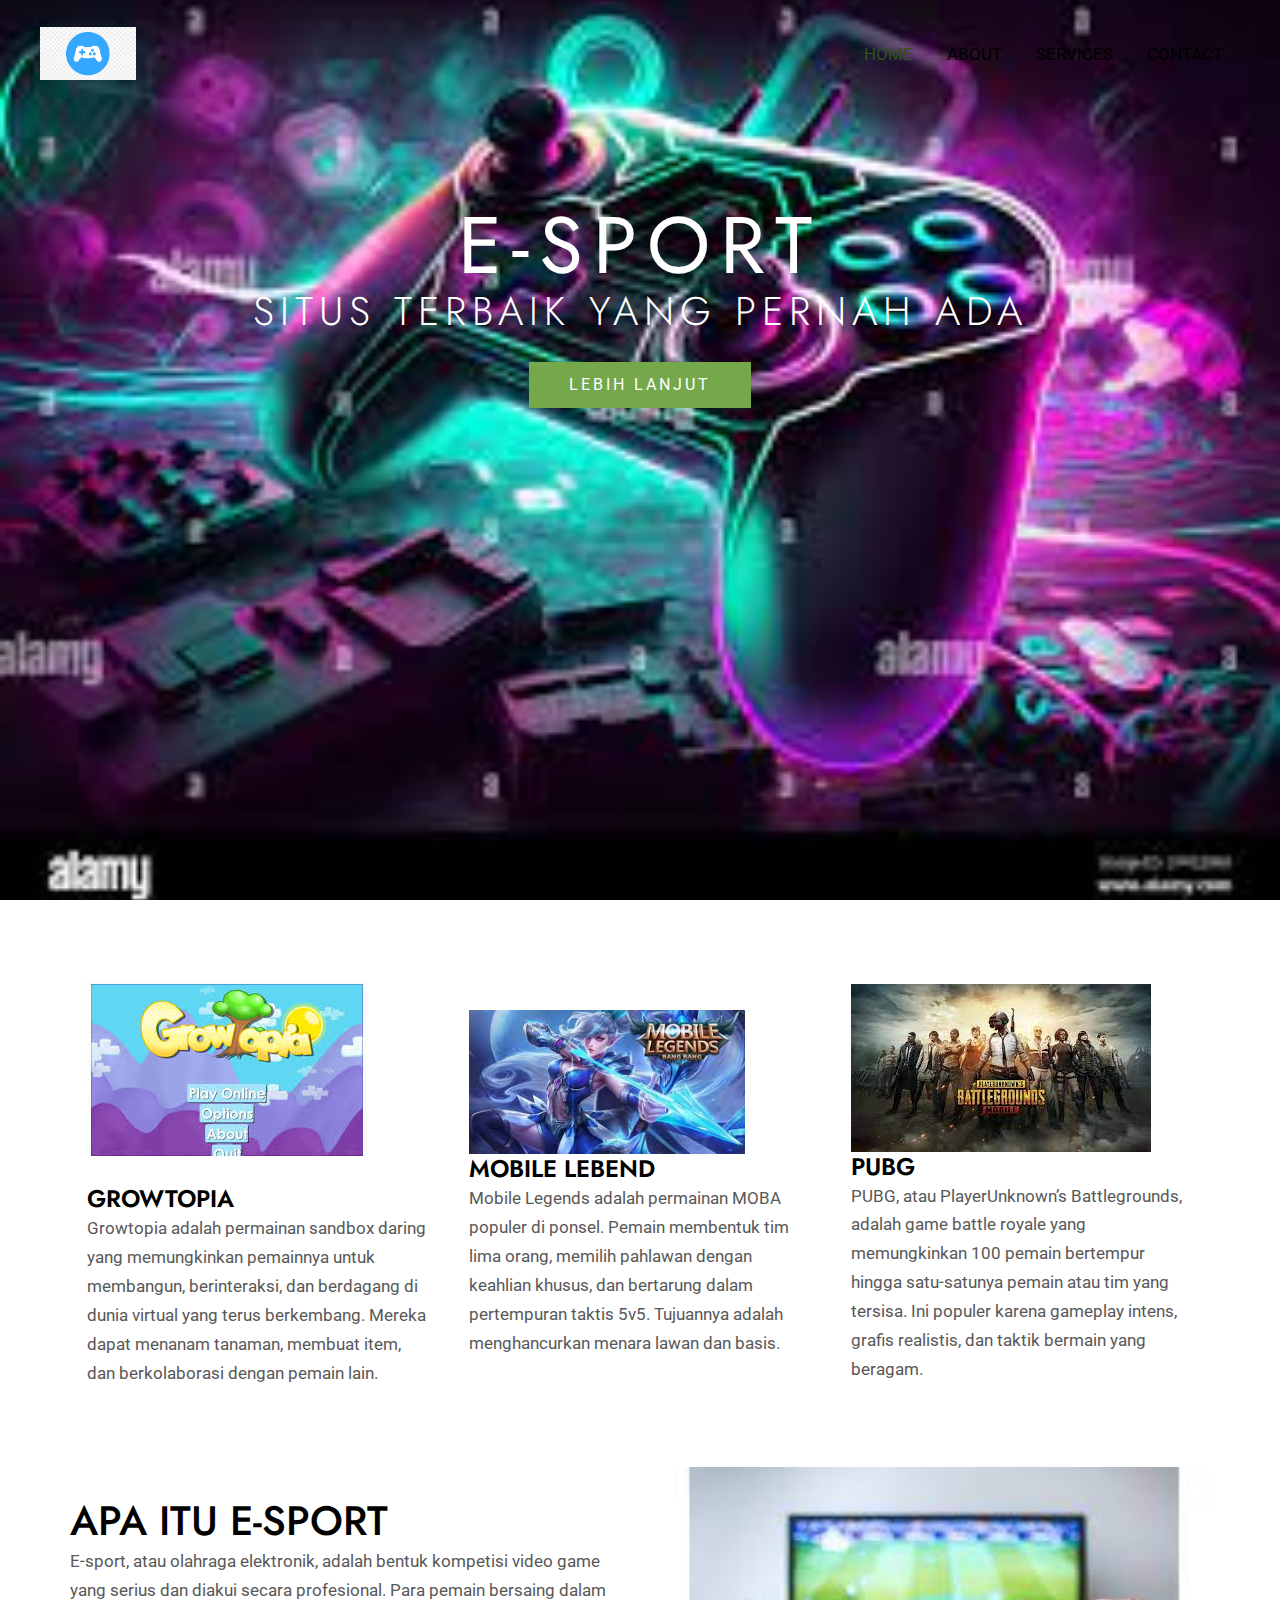
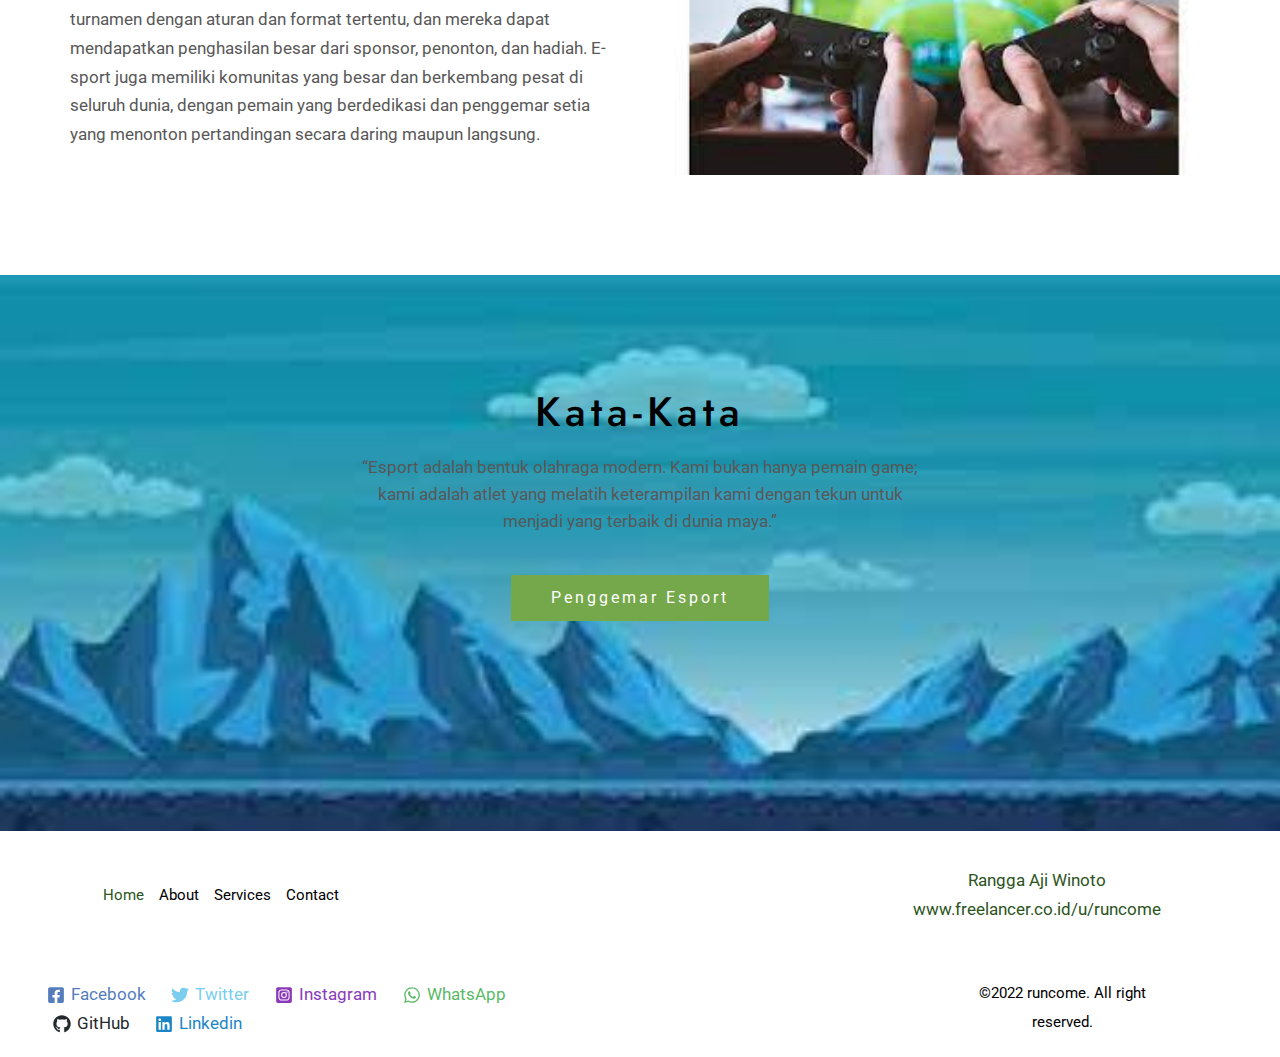
<file: index.html>
<!DOCTYPE html>
<html lang="id">
<head>
<meta charset="UTF-8">
<meta name="viewport" content="width=device-width, initial-scale=1">
	 <link rel="profile" href="https://gmpg.org/xfn/11"> 
	 <title>Rangga</title>
<meta name="robots" content="max-image-preview:large">
<link rel="dns-prefetch" href="//fonts.googleapis.com">
<link rel="alternate" type="application/rss+xml" title="Rangga &raquo; Feed" href="/index.php/feed/">
<link rel="alternate" type="application/rss+xml" title="Rangga &raquo; Umpan Komentar" href="/index.php/comments/feed/">
<script>
window._wpemojiSettings = {"baseUrl":"https:\/\/s.w.org\/images\/core\/emoji\/14.0.0\/72x72\/","ext":".png","svgUrl":"https:\/\/s.w.org\/images\/core\/emoji\/14.0.0\/svg\/","svgExt":".svg","source":{"concatemoji":"\/wp-includes\/js\/wp-emoji-release.min.js?ver=6.3.1"}};
/*! This file is auto-generated */
!function(i,n){var o,s,e;function c(e){try{var t={supportTests:e,timestamp:(new Date).valueOf()};sessionStorage.setItem(o,JSON.stringify(t))}catch(e){}}function p(e,t,n){e.clearRect(0,0,e.canvas.width,e.canvas.height),e.fillText(t,0,0);var t=new Uint32Array(e.getImageData(0,0,e.canvas.width,e.canvas.height).data),r=(e.clearRect(0,0,e.canvas.width,e.canvas.height),e.fillText(n,0,0),new Uint32Array(e.getImageData(0,0,e.canvas.width,e.canvas.height).data));return t.every(function(e,t){return e===r[t]})}function u(e,t,n){switch(t){case"flag":return n(e,"🏳️‍⚧️","🏳️​⚧️")?!1:!n(e,"🇺🇳","🇺​🇳")&&!n(e,"🏴󠁧󠁢󠁥󠁮󠁧󠁿","🏴​󠁧​󠁢​󠁥​󠁮​󠁧​󠁿");case"emoji":return!n(e,"🫱🏻‍🫲🏿","🫱🏻​🫲🏿")}return!1}function f(e,t,n){var r="undefined"!=typeof WorkerGlobalScope&&self instanceof WorkerGlobalScope?new OffscreenCanvas(300,150):i.createElement("canvas"),a=r.getContext("2d",{willReadFrequently:!0}),o=(a.textBaseline="top",a.font="600 32px Arial",{});return e.forEach(function(e){o[e]=t(a,e,n)}),o}function t(e){var t=i.createElement("script");t.src=e,t.defer=!0,i.head.appendChild(t)}"undefined"!=typeof Promise&&(o="wpEmojiSettingsSupports",s=["flag","emoji"],n.supports={everything:!0,everythingExceptFlag:!0},e=new Promise(function(e){i.addEventListener("DOMContentLoaded",e,{once:!0})}),new Promise(function(t){var n=function(){try{var e=JSON.parse(sessionStorage.getItem(o));if("object"==typeof e&&"number"==typeof e.timestamp&&(new Date).valueOf()<e.timestamp+604800&&"object"==typeof e.supportTests)return e.supportTests}catch(e){}return null}();if(!n){if("undefined"!=typeof Worker&&"undefined"!=typeof OffscreenCanvas&&"undefined"!=typeof URL&&URL.createObjectURL&&"undefined"!=typeof Blob)try{var e="postMessage("+f.toString()+"("+[JSON.stringify(s),u.toString(),p.toString()].join(",")+"));",r=new Blob([e],{type:"text/javascript"}),a=new Worker(URL.createObjectURL(r),{name:"wpTestEmojiSupports"});return void(a.onmessage=function(e){c(n=e.data),a.terminate(),t(n)})}catch(e){}c(n=f(s,u,p))}t(n)}).then(function(e){for(var t in e)n.supports[t]=e[t],n.supports.everything=n.supports.everything&&n.supports[t],"flag"!==t&&(n.supports.everythingExceptFlag=n.supports.everythingExceptFlag&&n.supports[t]);n.supports.everythingExceptFlag=n.supports.everythingExceptFlag&&!n.supports.flag,n.DOMReady=!1,n.readyCallback=function(){n.DOMReady=!0}}).then(function(){return e}).then(function(){var e;n.supports.everything||(n.readyCallback(),(e=n.source||{}).concatemoji?t(e.concatemoji):e.wpemoji&&e.twemoji&&(t(e.twemoji),t(e.wpemoji)))}))}((window,document),window._wpemojiSettings);
</script>
<style>img.wp-smiley,
img.emoji {
	display: inline !important;
	border: none !important;
	box-shadow: none !important;
	height: 1em !important;
	width: 1em !important;
	margin: 0 0.07em !important;
	vertical-align: -0.1em !important;
	background: none !important;
	padding: 0 !important;
}</style>
	<link rel="stylesheet" id="astra-theme-css-css" href="/wp-content/themes/astra/assets/css/minified/main.min.css?ver=4.2.2" media="all">
<style id="astra-theme-css-inline-css">:root{--ast-container-default-xlg-padding:6.67em;--ast-container-default-lg-padding:5.67em;--ast-container-default-slg-padding:4.34em;--ast-container-default-md-padding:3.34em;--ast-container-default-sm-padding:6.67em;--ast-container-default-xs-padding:2.4em;--ast-container-default-xxs-padding:1.4em;--ast-code-block-background:#EEEEEE;--ast-comment-inputs-background:#FAFAFA;}html{font-size:106.25%;}a,.page-title{color:var(--ast-global-color-3);}a:hover,a:focus{color:var(--ast-global-color-0);}body,button,input,select,textarea,.ast-button,.ast-custom-button{font-family:'Roboto',sans-serif;font-weight:400;font-size:17px;font-size:1rem;line-height:1.7em;}blockquote{color:var(--ast-global-color-3);}p,.entry-content p{margin-bottom:0em;}h1,.entry-content h1,h2,.entry-content h2,h3,.entry-content h3,h4,.entry-content h4,h5,.entry-content h5,h6,.entry-content h6,.site-title,.site-title a{font-family:'Jost',sans-serif;font-weight:500;}.ast-site-identity .site-title a{color:var(--ast-global-color-5);}.site-title{font-size:35px;font-size:2.0588235294118rem;display:none;}header .custom-logo-link img{max-width:96px;}.astra-logo-svg{width:96px;}.astra-logo-svg:not(.sticky-custom-logo .astra-logo-svg,.transparent-custom-logo .astra-logo-svg,.advanced-header-logo .astra-logo-svg){height:60px;}.site-header .site-description{font-size:15px;font-size:0.88235294117647rem;display:none;}.entry-title{font-size:30px;font-size:1.7647058823529rem;}h1,.entry-content h1{font-size:87px;font-size:5.1176470588235rem;font-weight:normal;font-family:'Jost',sans-serif;}h2,.entry-content h2{font-size:41px;font-size:2.4117647058824rem;font-weight:500;font-family:'Jost',sans-serif;}h3,.entry-content h3{font-size:28px;font-size:1.6470588235294rem;font-weight:600;font-family:'Jost',sans-serif;}h4,.entry-content h4{font-size:24px;font-size:1.4117647058824rem;line-height:1.25em;font-weight:600;font-family:'Jost',sans-serif;}h5,.entry-content h5{font-size:18px;font-size:1.0588235294118rem;font-weight:500;font-family:'Jost',sans-serif;}h6,.entry-content h6{font-size:15px;font-size:0.88235294117647rem;font-weight:500;font-family:'Jost',sans-serif;}::selection{background-color:var(--ast-global-color-0);color:#000000;}body,h1,.entry-title a,.entry-content h1,h2,.entry-content h2,h3,.entry-content h3,h4,.entry-content h4,h5,.entry-content h5,h6,.entry-content h6{color:var(--ast-global-color-3);}.tagcloud a:hover,.tagcloud a:focus,.tagcloud a.current-item{color:#ffffff;border-color:var(--ast-global-color-3);background-color:var(--ast-global-color-3);}input:focus,input[type="text"]:focus,input[type="email"]:focus,input[type="url"]:focus,input[type="password"]:focus,input[type="reset"]:focus,input[type="search"]:focus,textarea:focus{border-color:var(--ast-global-color-3);}input[type="radio"]:checked,input[type=reset],input[type="checkbox"]:checked,input[type="checkbox"]:hover:checked,input[type="checkbox"]:focus:checked,input[type=range]::-webkit-slider-thumb{border-color:var(--ast-global-color-3);background-color:var(--ast-global-color-3);box-shadow:none;}.site-footer a:hover + .post-count,.site-footer a:focus + .post-count{background:var(--ast-global-color-3);border-color:var(--ast-global-color-3);}.single .nav-links .nav-previous,.single .nav-links .nav-next{color:var(--ast-global-color-3);}.entry-meta,.entry-meta *{line-height:1.45;color:var(--ast-global-color-3);}.entry-meta a:hover,.entry-meta a:hover *,.entry-meta a:focus,.entry-meta a:focus *,.page-links > .page-link,.page-links .page-link:hover,.post-navigation a:hover{color:var(--ast-global-color-0);}#cat option,.secondary .calendar_wrap thead a,.secondary .calendar_wrap thead a:visited{color:var(--ast-global-color-3);}.secondary .calendar_wrap #today,.ast-progress-val span{background:var(--ast-global-color-3);}.secondary a:hover + .post-count,.secondary a:focus + .post-count{background:var(--ast-global-color-3);border-color:var(--ast-global-color-3);}.calendar_wrap #today > a{color:#ffffff;}.page-links .page-link,.single .post-navigation a{color:var(--ast-global-color-3);}.ast-archive-title{color:var(--ast-global-color-2);}.wp-block-latest-posts > li > a{color:var(--ast-global-color-2);}.widget-title,.widget .wp-block-heading{font-size:24px;font-size:1.4117647058824rem;color:var(--ast-global-color-2);}a:focus-visible,.ast-menu-toggle:focus-visible,.site .skip-link:focus-visible,.wp-block-loginout input:focus-visible,.wp-block-search.wp-block-search__button-inside .wp-block-search__inside-wrapper,.ast-header-navigation-arrow:focus-visible,.woocommerce .wc-proceed-to-checkout > .checkout-button:focus-visible,.woocommerce .woocommerce-MyAccount-navigation ul li a:focus-visible,.ast-orders-table__row .ast-orders-table__cell:focus-visible,.woocommerce .woocommerce-order-details .order-again > .button:focus-visible,.woocommerce .woocommerce-message a.button.wc-forward:focus-visible,.woocommerce #minus_qty:focus-visible,.woocommerce #plus_qty:focus-visible,a#ast-apply-coupon:focus-visible,.woocommerce .woocommerce-info a:focus-visible,.woocommerce .astra-shop-summary-wrap a:focus-visible,.woocommerce a.wc-forward:focus-visible,#ast-apply-coupon:focus-visible,.woocommerce-js .woocommerce-mini-cart-item a.remove:focus-visible{outline-style:dotted;outline-color:inherit;outline-width:thin;border-color:transparent;}input:focus,input[type="text"]:focus,input[type="email"]:focus,input[type="url"]:focus,input[type="password"]:focus,input[type="reset"]:focus,input[type="search"]:focus,input[type="number"]:focus,textarea:focus,.wp-block-search__input:focus,[data-section="section-header-mobile-trigger"] .ast-button-wrap .ast-mobile-menu-trigger-minimal:focus,.ast-mobile-popup-drawer.active .menu-toggle-close:focus,.woocommerce-ordering select.orderby:focus,#ast-scroll-top:focus,#coupon_code:focus,.woocommerce-page #comment:focus,.woocommerce #reviews #respond input#submit:focus,.woocommerce a.add_to_cart_button:focus,.woocommerce .button.single_add_to_cart_button:focus,.woocommerce .woocommerce-cart-form button:focus,.woocommerce .woocommerce-cart-form__cart-item .quantity .qty:focus,.woocommerce .woocommerce-billing-fields .woocommerce-billing-fields__field-wrapper .woocommerce-input-wrapper > .input-text:focus,.woocommerce #order_comments:focus,.woocommerce #place_order:focus,.woocommerce .woocommerce-address-fields .woocommerce-address-fields__field-wrapper .woocommerce-input-wrapper > .input-text:focus,.woocommerce .woocommerce-MyAccount-content form button:focus,.woocommerce .woocommerce-MyAccount-content .woocommerce-EditAccountForm .woocommerce-form-row .woocommerce-Input.input-text:focus,.woocommerce .ast-woocommerce-container .woocommerce-pagination ul.page-numbers li a:focus,body #content .woocommerce form .form-row .select2-container--default .select2-selection--single:focus,#ast-coupon-code:focus,.woocommerce.woocommerce-js .quantity input[type=number]:focus,.woocommerce-js .woocommerce-mini-cart-item .quantity input[type=number]:focus,.woocommerce p#ast-coupon-trigger:focus{border-style:dotted;border-color:inherit;border-width:thin;outline-color:transparent;}.ast-logo-title-inline .site-logo-img{padding-right:1em;}.site-logo-img img{ transition:all 0.2s linear;}.ast-page-builder-template .hentry {margin: 0;}.ast-page-builder-template .site-content > .ast-container {max-width: 100%;padding: 0;}.ast-page-builder-template .site-content #primary {padding: 0;margin: 0;}.ast-page-builder-template .no-results {text-align: center;margin: 4em auto;}.ast-page-builder-template .ast-pagination {padding: 2em;}.ast-page-builder-template .entry-header.ast-no-title.ast-no-thumbnail {margin-top: 0;}.ast-page-builder-template .entry-header.ast-header-without-markup {margin-top: 0;margin-bottom: 0;}.ast-page-builder-template .entry-header.ast-no-title.ast-no-meta {margin-bottom: 0;}.ast-page-builder-template.single .post-navigation {padding-bottom: 2em;}.ast-page-builder-template.single-post .site-content > .ast-container {max-width: 100%;}.ast-page-builder-template .entry-header {margin-top: 4em;margin-left: auto;margin-right: auto;padding-left: 20px;padding-right: 20px;}.single.ast-page-builder-template .entry-header {padding-left: 20px;padding-right: 20px;}.ast-page-builder-template .ast-archive-description {margin: 4em auto 0;padding-left: 20px;padding-right: 20px;}@media (max-width:921px){#ast-desktop-header{display:none;}}@media (min-width:921px){#ast-mobile-header{display:none;}}.wp-block-buttons.aligncenter{justify-content:center;}@media (max-width:921px){.ast-theme-transparent-header #primary,.ast-theme-transparent-header #secondary{padding:0;}}@media (max-width:921px){.ast-plain-container.ast-no-sidebar #primary{padding:0;}}.ast-plain-container.ast-no-sidebar #primary{margin-top:0;margin-bottom:0;}.wp-block-button.is-style-outline .wp-block-button__link{border-color:var(--ast-global-color-0);}div.wp-block-button.is-style-outline > .wp-block-button__link:not(.has-text-color),div.wp-block-button.wp-block-button__link.is-style-outline:not(.has-text-color){color:var(--ast-global-color-0);}.wp-block-button.is-style-outline .wp-block-button__link:hover,div.wp-block-button.is-style-outline .wp-block-button__link:focus,div.wp-block-button.is-style-outline > .wp-block-button__link:not(.has-text-color):hover,div.wp-block-button.wp-block-button__link.is-style-outline:not(.has-text-color):hover{color:var(--ast-global-color-5);background-color:var(--ast-global-color-1);border-color:var(--ast-global-color-1);}.post-page-numbers.current .page-link,.ast-pagination .page-numbers.current{color:#000000;border-color:var(--ast-global-color-0);background-color:var(--ast-global-color-0);border-radius:2px;}h1.widget-title{font-weight:normal;}h2.widget-title{font-weight:500;}h3.widget-title{font-weight:600;}@media (max-width:921px){.ast-separate-container #primary,.ast-separate-container #secondary{padding:1.5em 0;}#primary,#secondary{padding:1.5em 0;margin:0;}.ast-left-sidebar #content > .ast-container{display:flex;flex-direction:column-reverse;width:100%;}.ast-separate-container .ast-article-post,.ast-separate-container .ast-article-single{padding:1.5em 2.14em;}.ast-author-box img.avatar{margin:20px 0 0 0;}}@media (min-width:922px){.ast-separate-container.ast-right-sidebar #primary,.ast-separate-container.ast-left-sidebar #primary{border:0;}.search-no-results.ast-separate-container #primary{margin-bottom:4em;}}.wp-block-button .wp-block-button__link{color:var(--ast-global-color-5);}.wp-block-button .wp-block-button__link:hover,.wp-block-button .wp-block-button__link:focus{color:var(--ast-global-color-5);background-color:var(--ast-global-color-1);border-color:var(--ast-global-color-1);}.elementor-widget-heading h4.elementor-heading-title{line-height:1.25em;}.wp-block-button .wp-block-button__link,.wp-block-search .wp-block-search__button,body .wp-block-file .wp-block-file__button{border-color:var(--ast-global-color-0);background-color:var(--ast-global-color-0);color:var(--ast-global-color-5);font-family:inherit;font-weight:400;line-height:1em;text-transform:none;letter-spacing:3px;font-size:16px;font-size:0.94117647058824rem;border-top-left-radius:0px;border-top-right-radius:0px;border-bottom-right-radius:0px;border-bottom-left-radius:0px;padding-top:15px;padding-right:40px;padding-bottom:15px;padding-left:40px;}@media (max-width:921px){.wp-block-button .wp-block-button__link,.wp-block-search .wp-block-search__button,body .wp-block-file .wp-block-file__button{font-size:16px;font-size:0.94117647058824rem;padding-top:16px;padding-right:32px;padding-bottom:16px;padding-left:32px;}}@media (max-width:544px){.wp-block-button .wp-block-button__link,.wp-block-search .wp-block-search__button,body .wp-block-file .wp-block-file__button{font-size:15px;font-size:0.88235294117647rem;padding-top:15px;padding-right:28px;padding-bottom:15px;padding-left:28px;}}.menu-toggle,button,.ast-button,.ast-custom-button,.button,input#submit,input[type="button"],input[type="submit"],input[type="reset"],form[CLASS*="wp-block-search__"].wp-block-search .wp-block-search__inside-wrapper .wp-block-search__button,body .wp-block-file .wp-block-file__button{border-style:solid;border-top-width:0;border-right-width:0;border-left-width:0;border-bottom-width:0;color:var(--ast-global-color-5);border-color:var(--ast-global-color-0);background-color:var(--ast-global-color-0);padding-top:15px;padding-right:40px;padding-bottom:15px;padding-left:40px;font-family:inherit;font-weight:400;font-size:16px;font-size:0.94117647058824rem;line-height:1em;text-transform:none;letter-spacing:3px;border-top-left-radius:0px;border-top-right-radius:0px;border-bottom-right-radius:0px;border-bottom-left-radius:0px;}button:focus,.menu-toggle:hover,button:hover,.ast-button:hover,.ast-custom-button:hover .button:hover,.ast-custom-button:hover ,input[type=reset]:hover,input[type=reset]:focus,input#submit:hover,input#submit:focus,input[type="button"]:hover,input[type="button"]:focus,input[type="submit"]:hover,input[type="submit"]:focus,form[CLASS*="wp-block-search__"].wp-block-search .wp-block-search__inside-wrapper .wp-block-search__button:hover,form[CLASS*="wp-block-search__"].wp-block-search .wp-block-search__inside-wrapper .wp-block-search__button:focus,body .wp-block-file .wp-block-file__button:hover,body .wp-block-file .wp-block-file__button:focus{color:var(--ast-global-color-5);background-color:var(--ast-global-color-1);border-color:var(--ast-global-color-1);}@media (max-width:921px){.menu-toggle,button,.ast-button,.ast-custom-button,.button,input#submit,input[type="button"],input[type="submit"],input[type="reset"],form[CLASS*="wp-block-search__"].wp-block-search .wp-block-search__inside-wrapper .wp-block-search__button,body .wp-block-file .wp-block-file__button{padding-top:16px;padding-right:32px;padding-bottom:16px;padding-left:32px;font-size:16px;font-size:0.94117647058824rem;}}@media (max-width:544px){.menu-toggle,button,.ast-button,.ast-custom-button,.button,input#submit,input[type="button"],input[type="submit"],input[type="reset"],form[CLASS*="wp-block-search__"].wp-block-search .wp-block-search__inside-wrapper .wp-block-search__button,body .wp-block-file .wp-block-file__button{padding-top:15px;padding-right:28px;padding-bottom:15px;padding-left:28px;font-size:15px;font-size:0.88235294117647rem;}}@media (max-width:921px){.menu-toggle,button,.ast-button,.button,input#submit,input[type="button"],input[type="submit"],input[type="reset"]{font-size:16px;font-size:0.94117647058824rem;}.ast-mobile-header-stack .main-header-bar .ast-search-menu-icon{display:inline-block;}.ast-header-break-point.ast-header-custom-item-outside .ast-mobile-header-stack .main-header-bar .ast-search-icon{margin:0;}.ast-comment-avatar-wrap img{max-width:2.5em;}.ast-separate-container .ast-comment-list li.depth-1{padding:1.5em 2.14em;}.ast-separate-container .comment-respond{padding:2em 2.14em;}.ast-comment-meta{padding:0 1.8888em 1.3333em;}}@media (min-width:544px){.ast-container{max-width:100%;}}@media (max-width:544px){.ast-separate-container .ast-article-post,.ast-separate-container .ast-article-single,.ast-separate-container .comments-title,.ast-separate-container .ast-archive-description{padding:1.5em 1em;}.ast-separate-container #content .ast-container{padding-left:0.54em;padding-right:0.54em;}.ast-separate-container .ast-comment-list li.depth-1{padding:1.5em 1em;margin-bottom:1.5em;}.ast-separate-container .ast-comment-list .bypostauthor{padding:.5em;}.ast-search-menu-icon.ast-dropdown-active .search-field{width:170px;}.menu-toggle,button,.ast-button,.button,input#submit,input[type="button"],input[type="submit"],input[type="reset"]{font-size:15px;font-size:0.88235294117647rem;}}body,.ast-separate-container{background-color:var(--ast-global-color-5);;background-image:none;;}@media (max-width:921px){.widget-title{font-size:22px;font-size:1.375rem;}body,button,input,select,textarea,.ast-button,.ast-custom-button{font-size:16px;font-size:0.94117647058824rem;}#secondary,#secondary button,#secondary input,#secondary select,#secondary textarea{font-size:16px;font-size:0.94117647058824rem;}.site-title{display:none;}.site-header .site-description{display:none;}.entry-title{font-size:30px;}h1,.entry-content h1{font-size:30px;}h2,.entry-content h2{font-size:25px;}h3,.entry-content h3{font-size:28px;}h4,.entry-content h4{font-size:24px;font-size:1.4117647058824rem;}.astra-logo-svg{width:96px;}header .custom-logo-link img,.ast-header-break-point .site-logo-img .custom-mobile-logo-link img{max-width:96px;}}@media (max-width:544px){.site-title{display:none;}.site-header .site-description{display:none;}.entry-title{font-size:30px;}h1,.entry-content h1{font-size:30px;}h2,.entry-content h2{font-size:25px;}h3,.entry-content h3{font-size:28px;}h4,.entry-content h4{font-size:24px;font-size:1.4117647058824rem;}header .custom-logo-link img,.ast-header-break-point .site-branding img,.ast-header-break-point .custom-logo-link img{max-width:96px;}.astra-logo-svg{width:96px;}.ast-header-break-point .site-logo-img .custom-mobile-logo-link img{max-width:96px;}}@media (max-width:544px){html{font-size:96.9%;}}@media (min-width:922px){.ast-container{max-width:1240px;}}@media (min-width:922px){.site-content .ast-container{display:flex;}}@media (max-width:921px){.site-content .ast-container{flex-direction:column;}}@media (min-width:922px){.main-header-menu .sub-menu .menu-item.ast-left-align-sub-menu:hover > .sub-menu,.main-header-menu .sub-menu .menu-item.ast-left-align-sub-menu.focus > .sub-menu{margin-left:-0px;}}.ast-theme-transparent-header .ast-header-search .astra-search-icon,.ast-theme-transparent-header .ast-header-search .search-field::placeholder,.ast-theme-transparent-header .ast-header-search .ast-icon{color:#ffffff;}.ast-theme-transparent-header [data-section="section-header-mobile-trigger"] .ast-button-wrap .mobile-menu-toggle-icon .ast-mobile-svg{fill:#ffffff;}.ast-theme-transparent-header [data-section="section-header-mobile-trigger"] .ast-button-wrap .mobile-menu-wrap .mobile-menu{color:#ffffff;}.ast-theme-transparent-header [data-section="section-header-mobile-trigger"] .ast-button-wrap .ast-mobile-menu-trigger-fill{background:var(--ast-global-color-0);}.ast-theme-transparent-header [data-section="section-header-mobile-trigger"] .ast-button-wrap .ast-mobile-menu-trigger-fill,.ast-theme-transparent-header [data-section="section-header-mobile-trigger"] .ast-button-wrap .ast-mobile-menu-trigger-minimal{color:#ffffff;border:none;}.footer-widget-area[data-section^="section-fb-html-"] .ast-builder-html-element{text-align:center;}blockquote,cite {font-style: initial;}.wp-block-file {display: flex;align-items: center;flex-wrap: wrap;justify-content: space-between;}.wp-block-pullquote {border: none;}.wp-block-pullquote blockquote::before {content: "\201D";font-family: "Helvetica",sans-serif;display: flex;transform: rotate( 180deg );font-size: 6rem;font-style: normal;line-height: 1;font-weight: bold;align-items: center;justify-content: center;}.has-text-align-right > blockquote::before {justify-content: flex-start;}.has-text-align-left > blockquote::before {justify-content: flex-end;}figure.wp-block-pullquote.is-style-solid-color blockquote {max-width: 100%;text-align: inherit;}html body {--wp--custom--ast-default-block-top-padding: 3em;--wp--custom--ast-default-block-right-padding: 3em;--wp--custom--ast-default-block-bottom-padding: 3em;--wp--custom--ast-default-block-left-padding: 3em;--wp--custom--ast-container-width: 1200px;--wp--custom--ast-content-width-size: 1200px;--wp--custom--ast-wide-width-size: calc(1200px + var(--wp--custom--ast-default-block-left-padding) + var(--wp--custom--ast-default-block-right-padding));}.ast-narrow-container {--wp--custom--ast-content-width-size: 750px;--wp--custom--ast-wide-width-size: 750px;}@media(max-width: 921px) {html body {--wp--custom--ast-default-block-top-padding: 3em;--wp--custom--ast-default-block-right-padding: 2em;--wp--custom--ast-default-block-bottom-padding: 3em;--wp--custom--ast-default-block-left-padding: 2em;}}@media(max-width: 544px) {html body {--wp--custom--ast-default-block-top-padding: 3em;--wp--custom--ast-default-block-right-padding: 1.5em;--wp--custom--ast-default-block-bottom-padding: 3em;--wp--custom--ast-default-block-left-padding: 1.5em;}}.entry-content > .wp-block-group,.entry-content > .wp-block-cover,.entry-content > .wp-block-columns {padding-top: var(--wp--custom--ast-default-block-top-padding);padding-right: var(--wp--custom--ast-default-block-right-padding);padding-bottom: var(--wp--custom--ast-default-block-bottom-padding);padding-left: var(--wp--custom--ast-default-block-left-padding);}.ast-plain-container.ast-no-sidebar .entry-content > .alignfull,.ast-page-builder-template .ast-no-sidebar .entry-content > .alignfull {margin-left: calc( -50vw + 50%);margin-right: calc( -50vw + 50%);max-width: 100vw;width: 100vw;}.ast-plain-container.ast-no-sidebar .entry-content .alignfull .alignfull,.ast-page-builder-template.ast-no-sidebar .entry-content .alignfull .alignfull,.ast-plain-container.ast-no-sidebar .entry-content .alignfull .alignwide,.ast-page-builder-template.ast-no-sidebar .entry-content .alignfull .alignwide,.ast-plain-container.ast-no-sidebar .entry-content .alignwide .alignfull,.ast-page-builder-template.ast-no-sidebar .entry-content .alignwide .alignfull,.ast-plain-container.ast-no-sidebar .entry-content .alignwide .alignwide,.ast-page-builder-template.ast-no-sidebar .entry-content .alignwide .alignwide,.ast-plain-container.ast-no-sidebar .entry-content .wp-block-column .alignfull,.ast-page-builder-template.ast-no-sidebar .entry-content .wp-block-column .alignfull,.ast-plain-container.ast-no-sidebar .entry-content .wp-block-column .alignwide,.ast-page-builder-template.ast-no-sidebar .entry-content .wp-block-column .alignwide {margin-left: auto;margin-right: auto;width: 100%;}[ast-blocks-layout] .wp-block-separator:not(.is-style-dots) {height: 0;}[ast-blocks-layout] .wp-block-separator {margin: 20px auto;}[ast-blocks-layout] .wp-block-separator:not(.is-style-wide):not(.is-style-dots) {max-width: 100px;}[ast-blocks-layout] .wp-block-separator.has-background {padding: 0;}.entry-content[ast-blocks-layout] > * {max-width: var(--wp--custom--ast-content-width-size);margin-left: auto;margin-right: auto;}.entry-content[ast-blocks-layout] > .alignwide {max-width: var(--wp--custom--ast-wide-width-size);}.entry-content[ast-blocks-layout] .alignfull {max-width: none;}.entry-content .wp-block-columns {margin-bottom: 0;}blockquote {margin: 1.5em;border: none;}.wp-block-quote:not(.has-text-align-right):not(.has-text-align-center) {border-left: 5px solid rgba(0,0,0,0.05);}.has-text-align-right > blockquote,blockquote.has-text-align-right {border-right: 5px solid rgba(0,0,0,0.05);}.has-text-align-left > blockquote,blockquote.has-text-align-left {border-left: 5px solid rgba(0,0,0,0.05);}.wp-block-site-tagline,.wp-block-latest-posts .read-more {margin-top: 15px;}.wp-block-loginout p label {display: block;}.wp-block-loginout p:not(.login-remember):not(.login-submit) input {width: 100%;}.wp-block-loginout input:focus {border-color: transparent;}.wp-block-loginout input:focus {outline: thin dotted;}.entry-content .wp-block-media-text .wp-block-media-text__content {padding: 0 0 0 8%;}.entry-content .wp-block-media-text.has-media-on-the-right .wp-block-media-text__content {padding: 0 8% 0 0;}.entry-content .wp-block-media-text.has-background .wp-block-media-text__content {padding: 8%;}.entry-content .wp-block-cover:not([class*="background-color"]) .wp-block-cover__inner-container,.entry-content .wp-block-cover:not([class*="background-color"]) .wp-block-cover-image-text,.entry-content .wp-block-cover:not([class*="background-color"]) .wp-block-cover-text,.entry-content .wp-block-cover-image:not([class*="background-color"]) .wp-block-cover__inner-container,.entry-content .wp-block-cover-image:not([class*="background-color"]) .wp-block-cover-image-text,.entry-content .wp-block-cover-image:not([class*="background-color"]) .wp-block-cover-text {color: var(--ast-global-color-5);}.wp-block-loginout .login-remember input {width: 1.1rem;height: 1.1rem;margin: 0 5px 4px 0;vertical-align: middle;}.wp-block-latest-posts > li > *:first-child,.wp-block-latest-posts:not(.is-grid) > li:first-child {margin-top: 0;}.wp-block-search__inside-wrapper .wp-block-search__input {padding: 0 10px;color: var(--ast-global-color-3);background: var(--ast-global-color-5);border-color: var(--ast-border-color);}.wp-block-latest-posts .read-more {margin-bottom: 1.5em;}.wp-block-search__no-button .wp-block-search__inside-wrapper .wp-block-search__input {padding-top: 5px;padding-bottom: 5px;}.wp-block-latest-posts .wp-block-latest-posts__post-date,.wp-block-latest-posts .wp-block-latest-posts__post-author {font-size: 1rem;}.wp-block-latest-posts > li > *,.wp-block-latest-posts:not(.is-grid) > li {margin-top: 12px;margin-bottom: 12px;}.ast-page-builder-template .entry-content[ast-blocks-layout] > *,.ast-page-builder-template .entry-content[ast-blocks-layout] > .alignfull > * {max-width: none;}.ast-page-builder-template .entry-content[ast-blocks-layout] > .alignwide > * {max-width: var(--wp--custom--ast-wide-width-size);}.ast-page-builder-template .entry-content[ast-blocks-layout] > .inherit-container-width > *,.ast-page-builder-template .entry-content[ast-blocks-layout] > * > *,.entry-content[ast-blocks-layout] > .wp-block-cover .wp-block-cover__inner-container {max-width: var(--wp--custom--ast-content-width-size);margin-left: auto;margin-right: auto;}.entry-content[ast-blocks-layout] .wp-block-cover:not(.alignleft):not(.alignright) {width: auto;}@media(max-width: 1200px) {.ast-separate-container .entry-content > .alignfull,.ast-separate-container .entry-content[ast-blocks-layout] > .alignwide,.ast-plain-container .entry-content[ast-blocks-layout] > .alignwide,.ast-plain-container .entry-content .alignfull {margin-left: calc(-1 * min(var(--ast-container-default-xlg-padding),20px)) ;margin-right: calc(-1 * min(var(--ast-container-default-xlg-padding),20px));}}@media(min-width: 1201px) {.ast-separate-container .entry-content > .alignfull {margin-left: calc(-1 * var(--ast-container-default-xlg-padding) );margin-right: calc(-1 * var(--ast-container-default-xlg-padding) );}.ast-separate-container .entry-content[ast-blocks-layout] > .alignwide,.ast-plain-container .entry-content[ast-blocks-layout] > .alignwide {margin-left: calc(-1 * var(--wp--custom--ast-default-block-left-padding) );margin-right: calc(-1 * var(--wp--custom--ast-default-block-right-padding) );}}@media(min-width: 921px) {.ast-separate-container .entry-content .wp-block-group.alignwide:not(.inherit-container-width) > :where(:not(.alignleft):not(.alignright)),.ast-plain-container .entry-content .wp-block-group.alignwide:not(.inherit-container-width) > :where(:not(.alignleft):not(.alignright)) {max-width: calc( var(--wp--custom--ast-content-width-size) + 80px );}.ast-plain-container.ast-right-sidebar .entry-content[ast-blocks-layout] .alignfull,.ast-plain-container.ast-left-sidebar .entry-content[ast-blocks-layout] .alignfull {margin-left: -60px;margin-right: -60px;}}@media(min-width: 544px) {.entry-content > .alignleft {margin-right: 20px;}.entry-content > .alignright {margin-left: 20px;}}@media (max-width:544px){.wp-block-columns .wp-block-column:not(:last-child){margin-bottom:20px;}.wp-block-latest-posts{margin:0;}}@media( max-width: 600px ) {.entry-content .wp-block-media-text .wp-block-media-text__content,.entry-content .wp-block-media-text.has-media-on-the-right .wp-block-media-text__content {padding: 8% 0 0;}.entry-content .wp-block-media-text.has-background .wp-block-media-text__content {padding: 8%;}}.ast-page-builder-template .entry-header {padding-left: 0;}.ast-narrow-container .site-content .wp-block-uagb-image--align-full .wp-block-uagb-image__figure {max-width: 100%;margin-left: auto;margin-right: auto;}:root .has-ast-global-color-0-color{color:var(--ast-global-color-0);}:root .has-ast-global-color-0-background-color{background-color:var(--ast-global-color-0);}:root .wp-block-button .has-ast-global-color-0-color{color:var(--ast-global-color-0);}:root .wp-block-button .has-ast-global-color-0-background-color{background-color:var(--ast-global-color-0);}:root .has-ast-global-color-1-color{color:var(--ast-global-color-1);}:root .has-ast-global-color-1-background-color{background-color:var(--ast-global-color-1);}:root .wp-block-button .has-ast-global-color-1-color{color:var(--ast-global-color-1);}:root .wp-block-button .has-ast-global-color-1-background-color{background-color:var(--ast-global-color-1);}:root .has-ast-global-color-2-color{color:var(--ast-global-color-2);}:root .has-ast-global-color-2-background-color{background-color:var(--ast-global-color-2);}:root .wp-block-button .has-ast-global-color-2-color{color:var(--ast-global-color-2);}:root .wp-block-button .has-ast-global-color-2-background-color{background-color:var(--ast-global-color-2);}:root .has-ast-global-color-3-color{color:var(--ast-global-color-3);}:root .has-ast-global-color-3-background-color{background-color:var(--ast-global-color-3);}:root .wp-block-button .has-ast-global-color-3-color{color:var(--ast-global-color-3);}:root .wp-block-button .has-ast-global-color-3-background-color{background-color:var(--ast-global-color-3);}:root .has-ast-global-color-4-color{color:var(--ast-global-color-4);}:root .has-ast-global-color-4-background-color{background-color:var(--ast-global-color-4);}:root .wp-block-button .has-ast-global-color-4-color{color:var(--ast-global-color-4);}:root .wp-block-button .has-ast-global-color-4-background-color{background-color:var(--ast-global-color-4);}:root .has-ast-global-color-5-color{color:var(--ast-global-color-5);}:root .has-ast-global-color-5-background-color{background-color:var(--ast-global-color-5);}:root .wp-block-button .has-ast-global-color-5-color{color:var(--ast-global-color-5);}:root .wp-block-button .has-ast-global-color-5-background-color{background-color:var(--ast-global-color-5);}:root .has-ast-global-color-6-color{color:var(--ast-global-color-6);}:root .has-ast-global-color-6-background-color{background-color:var(--ast-global-color-6);}:root .wp-block-button .has-ast-global-color-6-color{color:var(--ast-global-color-6);}:root .wp-block-button .has-ast-global-color-6-background-color{background-color:var(--ast-global-color-6);}:root .has-ast-global-color-7-color{color:var(--ast-global-color-7);}:root .has-ast-global-color-7-background-color{background-color:var(--ast-global-color-7);}:root .wp-block-button .has-ast-global-color-7-color{color:var(--ast-global-color-7);}:root .wp-block-button .has-ast-global-color-7-background-color{background-color:var(--ast-global-color-7);}:root .has-ast-global-color-8-color{color:var(--ast-global-color-8);}:root .has-ast-global-color-8-background-color{background-color:var(--ast-global-color-8);}:root .wp-block-button .has-ast-global-color-8-color{color:var(--ast-global-color-8);}:root .wp-block-button .has-ast-global-color-8-background-color{background-color:var(--ast-global-color-8);}:root{--ast-global-color-0:#74a84a;--ast-global-color-1:#2c541d;--ast-global-color-2:#000000;--ast-global-color-3:#585858;--ast-global-color-4:#f6f8f5;--ast-global-color-5:#ffffff;--ast-global-color-6:rgba(82,104,64,0.8);--ast-global-color-7:rgba(82,104,64,0.5);--ast-global-color-8:rgba(82,104,64,0.3);}:root {--ast-border-color : #989898;}.ast-single-entry-banner {-js-display: flex;display: flex;flex-direction: column;justify-content: center;text-align: center;position: relative;background: #eeeeee;}.ast-single-entry-banner[data-banner-layout="layout-1"] {max-width: 1200px;background: inherit;padding: 20px 0;}.ast-single-entry-banner[data-banner-width-type="custom"] {margin: 0 auto;width: 100%;}.ast-single-entry-banner + .site-content .entry-header {margin-bottom: 0;}header.entry-header .entry-title{font-size:30px;font-size:1.7647058823529rem;}header.entry-header > *:not(:last-child){margin-bottom:10px;}.ast-archive-entry-banner {-js-display: flex;display: flex;flex-direction: column;justify-content: center;text-align: center;position: relative;background: #eeeeee;}.ast-archive-entry-banner[data-banner-width-type="custom"] {margin: 0 auto;width: 100%;}.ast-archive-entry-banner[data-banner-layout="layout-1"] {background: inherit;padding: 20px 0;text-align: left;}body.archive .ast-archive-description{max-width:1200px;width:100%;text-align:left;padding-top:3em;padding-right:3em;padding-bottom:3em;padding-left:3em;}body.archive .ast-archive-description .ast-archive-title,body.archive .ast-archive-description .ast-archive-title *{font-size:40px;font-size:2.3529411764706rem;}body.archive .ast-archive-description > *:not(:last-child){margin-bottom:10px;}@media (max-width:921px){body.archive .ast-archive-description{text-align:left;}}@media (max-width:544px){body.archive .ast-archive-description{text-align:left;}}.ast-theme-transparent-header #masthead .site-logo-img .transparent-custom-logo .astra-logo-svg{width:60px;}.ast-theme-transparent-header #masthead .site-logo-img .transparent-custom-logo img{ max-width:60px;}@media (max-width:921px){.ast-theme-transparent-header #masthead .site-logo-img .transparent-custom-logo .astra-logo-svg{width:60px;}.ast-theme-transparent-header #masthead .site-logo-img .transparent-custom-logo img{ max-width:60px;}}@media (max-width:543px){.ast-theme-transparent-header #masthead .site-logo-img .transparent-custom-logo .astra-logo-svg{width:50px;}.ast-theme-transparent-header #masthead .site-logo-img .transparent-custom-logo img{ max-width:50px;}}@media (min-width:921px){.ast-theme-transparent-header #masthead{position:absolute;left:0;right:0;}.ast-theme-transparent-header .main-header-bar,.ast-theme-transparent-header.ast-header-break-point .main-header-bar{background:none;}body.elementor-editor-active.ast-theme-transparent-header #masthead,.fl-builder-edit .ast-theme-transparent-header #masthead,body.vc_editor.ast-theme-transparent-header #masthead,body.brz-ed.ast-theme-transparent-header #masthead{z-index:0;}.ast-header-break-point.ast-replace-site-logo-transparent.ast-theme-transparent-header .custom-mobile-logo-link{display:none;}.ast-header-break-point.ast-replace-site-logo-transparent.ast-theme-transparent-header .transparent-custom-logo{display:inline-block;}.ast-theme-transparent-header .ast-above-header,.ast-theme-transparent-header .ast-above-header.ast-above-header-bar{background-image:none;background-color:transparent;}.ast-theme-transparent-header .ast-below-header{background-image:none;background-color:transparent;}}.ast-theme-transparent-header .site-title a,.ast-theme-transparent-header .site-title a:focus,.ast-theme-transparent-header .site-title a:hover,.ast-theme-transparent-header .site-title a:visited{color:var(--ast-global-color-5);}.ast-theme-transparent-header .site-header .site-description{color:var(--ast-global-color-5);}.ast-theme-transparent-header .ast-builder-menu .main-header-menu,.ast-theme-transparent-header .ast-builder-menu .main-header-menu .sub-menu,.ast-theme-transparent-header .ast-builder-menu .main-header-menu,.ast-theme-transparent-header.ast-header-break-point .ast-builder-menu .main-header-bar-wrap .main-header-menu,.ast-flyout-menu-enable.ast-header-break-point.ast-theme-transparent-header .main-header-bar-navigation .site-navigation,.ast-fullscreen-menu-enable.ast-header-break-point.ast-theme-transparent-header .main-header-bar-navigation .site-navigation,.ast-flyout-above-menu-enable.ast-header-break-point.ast-theme-transparent-header .ast-above-header-navigation-wrap .ast-above-header-navigation,.ast-flyout-below-menu-enable.ast-header-break-point.ast-theme-transparent-header .ast-below-header-navigation-wrap .ast-below-header-actual-nav,.ast-fullscreen-above-menu-enable.ast-header-break-point.ast-theme-transparent-header .ast-above-header-navigation-wrap,.ast-fullscreen-below-menu-enable.ast-header-break-point.ast-theme-transparent-header .ast-below-header-navigation-wrap,.ast-theme-transparent-header .main-header-menu .menu-link{background-color:rgba(255,255,255,0);}.ast-theme-transparent-header .ast-builder-menu .main-header-menu .menu-item .sub-menu,.ast-header-break-point.ast-flyout-menu-enable.ast-header-break-point .ast-builder-menu .main-header-bar-navigation .main-header-menu .menu-item .sub-menu,.ast-header-break-point.ast-flyout-menu-enable.ast-header-break-point .ast-builder-menu .main-header-bar-navigation [CLASS*="ast-builder-menu-"] .main-header-menu .menu-item .sub-menu,.ast-theme-transparent-header .ast-builder-menu .main-header-menu .menu-item .sub-menu .menu-link,.ast-header-break-point.ast-flyout-menu-enable.ast-header-break-point .ast-builder-menu .main-header-bar-navigation .main-header-menu .menu-item .sub-menu .menu-link,.ast-header-break-point.ast-flyout-menu-enable.ast-header-break-point .ast-builder-menu .main-header-bar-navigation [CLASS*="ast-builder-menu-"] .main-header-menu .menu-item .sub-menu .menu-link,.ast-theme-transparent-header .main-header-menu .menu-item .sub-menu .menu-link,.ast-header-break-point.ast-flyout-menu-enable.ast-header-break-point .main-header-bar-navigation .main-header-menu .menu-item .sub-menu .menu-link,.ast-theme-transparent-header .main-header-menu .menu-item .sub-menu,.ast-header-break-point.ast-flyout-menu-enable.ast-header-break-point .main-header-bar-navigation .main-header-menu .menu-item .sub-menu{background-color:var(--ast-global-color-5);}.ast-theme-transparent-header .ast-builder-menu .main-header-menu,.ast-theme-transparent-header .ast-builder-menu .main-header-menu .menu-link,.ast-theme-transparent-header [CLASS*="ast-builder-menu-"] .main-header-menu .menu-item > .menu-link,.ast-theme-transparent-header .ast-masthead-custom-menu-items,.ast-theme-transparent-header .ast-masthead-custom-menu-items a,.ast-theme-transparent-header .ast-builder-menu .main-header-menu .menu-item > .ast-menu-toggle,.ast-theme-transparent-header .ast-builder-menu .main-header-menu .menu-item > .ast-menu-toggle,.ast-theme-transparent-header .ast-above-header-navigation a,.ast-header-break-point.ast-theme-transparent-header .ast-above-header-navigation a,.ast-header-break-point.ast-theme-transparent-header .ast-above-header-navigation > ul.ast-above-header-menu > .menu-item-has-children:not(.current-menu-item) > .ast-menu-toggle,.ast-theme-transparent-header .ast-below-header-menu,.ast-theme-transparent-header .ast-below-header-menu a,.ast-header-break-point.ast-theme-transparent-header .ast-below-header-menu a,.ast-header-break-point.ast-theme-transparent-header .ast-below-header-menu,.ast-theme-transparent-header .main-header-menu .menu-link{color:#000000;}.ast-theme-transparent-header .ast-builder-menu .main-header-menu .menu-item:hover > .menu-link,.ast-theme-transparent-header .ast-builder-menu .main-header-menu .menu-item:hover > .ast-menu-toggle,.ast-theme-transparent-header .ast-builder-menu .main-header-menu .ast-masthead-custom-menu-items a:hover,.ast-theme-transparent-header .ast-builder-menu .main-header-menu .focus > .menu-link,.ast-theme-transparent-header .ast-builder-menu .main-header-menu .focus > .ast-menu-toggle,.ast-theme-transparent-header .ast-builder-menu .main-header-menu .current-menu-item > .menu-link,.ast-theme-transparent-header .ast-builder-menu .main-header-menu .current-menu-ancestor > .menu-link,.ast-theme-transparent-header .ast-builder-menu .main-header-menu .current-menu-item > .ast-menu-toggle,.ast-theme-transparent-header .ast-builder-menu .main-header-menu .current-menu-ancestor > .ast-menu-toggle,.ast-theme-transparent-header [CLASS*="ast-builder-menu-"] .main-header-menu .current-menu-item > .menu-link,.ast-theme-transparent-header [CLASS*="ast-builder-menu-"] .main-header-menu .current-menu-ancestor > .menu-link,.ast-theme-transparent-header [CLASS*="ast-builder-menu-"] .main-header-menu .current-menu-item > .ast-menu-toggle,.ast-theme-transparent-header [CLASS*="ast-builder-menu-"] .main-header-menu .current-menu-ancestor > .ast-menu-toggle,.ast-theme-transparent-header .main-header-menu .menu-item:hover > .menu-link,.ast-theme-transparent-header .main-header-menu .current-menu-item > .menu-link,.ast-theme-transparent-header .main-header-menu .current-menu-ancestor > .menu-link{color:#2c541d;}@media (max-width:921px){.ast-theme-transparent-header #masthead{position:absolute;left:0;right:0;}.ast-theme-transparent-header .main-header-bar,.ast-theme-transparent-header.ast-header-break-point .main-header-bar{background:none;}body.elementor-editor-active.ast-theme-transparent-header #masthead,.fl-builder-edit .ast-theme-transparent-header #masthead,body.vc_editor.ast-theme-transparent-header #masthead,body.brz-ed.ast-theme-transparent-header #masthead{z-index:0;}.ast-header-break-point.ast-replace-site-logo-transparent.ast-theme-transparent-header .custom-mobile-logo-link{display:none;}.ast-header-break-point.ast-replace-site-logo-transparent.ast-theme-transparent-header .transparent-custom-logo{display:inline-block;}.ast-theme-transparent-header .ast-above-header,.ast-theme-transparent-header .ast-above-header.ast-above-header-bar{background-image:none;background-color:transparent;}.ast-theme-transparent-header .ast-below-header{background-image:none;background-color:transparent;}}@media (max-width:921px){.ast-theme-transparent-header .site-title a,.ast-theme-transparent-header .site-title a:focus,.ast-theme-transparent-header .site-title a:hover,.ast-theme-transparent-header .site-title a:visited,.ast-theme-transparent-header .ast-builder-layout-element .ast-site-identity .site-title a,.ast-theme-transparent-header .ast-builder-layout-element .ast-site-identity .site-title a:hover,.ast-theme-transparent-header .ast-builder-layout-element .ast-site-identity .site-title a:focus,.ast-theme-transparent-header .ast-builder-layout-element .ast-site-identity .site-title a:visited{color:#ffffff;}.ast-theme-transparent-header .site-header .site-description{color:#ffffff;}.ast-theme-transparent-header.ast-header-break-point .ast-builder-menu .main-header-menu,.ast-theme-transparent-header.ast-header-break-point .ast-builder-menu.main-header-menu .sub-menu,.ast-theme-transparent-header.ast-header-break-point .ast-builder-menu.main-header-menu,.ast-theme-transparent-header.ast-header-break-point .ast-builder-menu .main-header-bar-wrap .main-header-menu,.ast-flyout-menu-enable.ast-header-break-point.ast-theme-transparent-header .main-header-bar-navigation .site-navigation,.ast-fullscreen-menu-enable.ast-header-break-point.ast-theme-transparent-header .main-header-bar-navigation .site-navigation,.ast-flyout-above-menu-enable.ast-header-break-point.ast-theme-transparent-header .ast-above-header-navigation-wrap .ast-above-header-navigation,.ast-flyout-below-menu-enable.ast-header-break-point.ast-theme-transparent-header .ast-below-header-navigation-wrap .ast-below-header-actual-nav,.ast-fullscreen-above-menu-enable.ast-header-break-point.ast-theme-transparent-header .ast-above-header-navigation-wrap,.ast-fullscreen-below-menu-enable.ast-header-break-point.ast-theme-transparent-header .ast-below-header-navigation-wrap,.ast-theme-transparent-header .main-header-menu .menu-link{background-color:#ffffff;}.ast-theme-transparent-header .ast-builder-menu .main-header-menu,.ast-theme-transparent-header .ast-builder-menu .main-header-menu .menu-link,.ast-theme-transparent-header [CLASS*="ast-builder-menu-"] .main-header-menu .menu-item > .menu-link,.ast-theme-transparent-header .ast-masthead-custom-menu-items,.ast-theme-transparent-header .ast-masthead-custom-menu-items a,.ast-theme-transparent-header .ast-builder-menu .main-header-menu .menu-item > .ast-menu-toggle,.ast-theme-transparent-header .ast-builder-menu .main-header-menu .menu-item > .ast-menu-toggle,.ast-theme-transparent-header .main-header-menu .menu-link{color:#000000;}.ast-theme-transparent-header .ast-builder-menu .main-header-menu .menu-item:hover > .menu-link,.ast-theme-transparent-header .ast-builder-menu .main-header-menu .menu-item:hover > .ast-menu-toggle,.ast-theme-transparent-header .ast-builder-menu .main-header-menu .ast-masthead-custom-menu-items a:hover,.ast-theme-transparent-header .ast-builder-menu .main-header-menu .focus > .menu-link,.ast-theme-transparent-header .ast-builder-menu .main-header-menu .focus > .ast-menu-toggle,.ast-theme-transparent-header .ast-builder-menu .main-header-menu .current-menu-item > .menu-link,.ast-theme-transparent-header .ast-builder-menu .main-header-menu .current-menu-ancestor > .menu-link,.ast-theme-transparent-header .ast-builder-menu .main-header-menu .current-menu-item > .ast-menu-toggle,.ast-theme-transparent-header .ast-builder-menu .main-header-menu .current-menu-ancestor > .ast-menu-toggle,.ast-theme-transparent-header [CLASS*="ast-builder-menu-"] .main-header-menu .current-menu-item > .menu-link,.ast-theme-transparent-header [CLASS*="ast-builder-menu-"] .main-header-menu .current-menu-ancestor > .menu-link,.ast-theme-transparent-header [CLASS*="ast-builder-menu-"] .main-header-menu .current-menu-item > .ast-menu-toggle,.ast-theme-transparent-header [CLASS*="ast-builder-menu-"] .main-header-menu .current-menu-ancestor > .ast-menu-toggle,.ast-theme-transparent-header .main-header-menu .menu-item:hover > .menu-link,.ast-theme-transparent-header .main-header-menu .current-menu-item > .menu-link,.ast-theme-transparent-header .main-header-menu .current-menu-ancestor > .menu-link{color:var(--ast-global-color-0);}}@media (max-width:544px){.ast-theme-transparent-header .site-title a,.ast-theme-transparent-header .site-title a:focus,.ast-theme-transparent-header .site-title a:hover,.ast-theme-transparent-header .site-title a:visited,.ast-theme-transparent-header .ast-builder-layout-element .ast-site-identity .site-title a,.ast-theme-transparent-header .ast-builder-layout-element .ast-site-identity .site-title a:hover,.ast-theme-transparent-header .ast-builder-layout-element .ast-site-identity .site-title a:focus,.ast-theme-transparent-header .ast-builder-layout-element .ast-site-identity .site-title a:visited{color:#ffffff;}.ast-theme-transparent-header .site-header .site-description{color:#ffffff;}.ast-theme-transparent-header.ast-header-break-point .ast-builder-menu .main-header-menu,.ast-theme-transparent-header.ast-header-break-point .ast-builder-menu.main-header-menu .sub-menu,.ast-theme-transparent-header.ast-header-break-point .ast-builder-menu.main-header-menu,.ast-theme-transparent-header.ast-header-break-point .ast-builder-menu .main-header-bar-wrap .main-header-menu,.ast-flyout-menu-enable.ast-header-break-point.ast-theme-transparent-header .main-header-bar-navigation .site-navigation,.ast-fullscreen-menu-enable.ast-header-break-point.ast-theme-transparent-header .main-header-bar-navigation .site-navigation,.ast-flyout-above-menu-enable.ast-header-break-point.ast-theme-transparent-header .ast-above-header-navigation-wrap .ast-above-header-navigation,.ast-flyout-below-menu-enable.ast-header-break-point.ast-theme-transparent-header .ast-below-header-navigation-wrap .ast-below-header-actual-nav,.ast-fullscreen-above-menu-enable.ast-header-break-point.ast-theme-transparent-header .ast-above-header-navigation-wrap,.ast-fullscreen-below-menu-enable.ast-header-break-point.ast-theme-transparent-header .ast-below-header-navigation-wrap,.ast-theme-transparent-header .main-header-menu .menu-link{background-color:#ffffff;}.ast-theme-transparent-header .ast-builder-menu .main-header-menu,.ast-theme-transparent-header .ast-builder-menu .main-header-menu .menu-item > .menu-link,.ast-theme-transparent-header .ast-builder-menu .main-header-menu .menu-link,.ast-theme-transparent-header .ast-masthead-custom-menu-items,.ast-theme-transparent-header .ast-masthead-custom-menu-items a,.ast-theme-transparent-header .ast-builder-menu .main-header-menu .menu-item > .ast-menu-toggle,.ast-theme-transparent-header .ast-builder-menu .main-header-menu .menu-item > .ast-menu-toggle,.ast-theme-transparent-header .main-header-menu .menu-link{color:#000000;}.ast-theme-transparent-header .ast-builder-menu .main-header-menu .menu-item:hover > .menu-link,.ast-theme-transparent-header .ast-builder-menu .main-header-menu .menu-item:hover > .ast-menu-toggle,.ast-theme-transparent-header .ast-builder-menu .main-header-menu .ast-masthead-custom-menu-items a:hover,.ast-theme-transparent-header .ast-builder-menu .main-header-menu .focus > .menu-link,.ast-theme-transparent-header .ast-builder-menu .main-header-menu .focus > .ast-menu-toggle,.ast-theme-transparent-header .ast-builder-menu .main-header-menu .current-menu-item > .menu-link,.ast-theme-transparent-header .ast-builder-menu .main-header-menu .current-menu-ancestor > .menu-link,.ast-theme-transparent-header .ast-builder-menu .main-header-menu .current-menu-item > .ast-menu-toggle,.ast-theme-transparent-header .ast-builder-menu .main-header-menu .current-menu-ancestor > .ast-menu-toggle,.ast-theme-transparent-header [CLASS*="ast-builder-menu-"] .main-header-menu .current-menu-item > .menu-link,.ast-theme-transparent-header [CLASS*="ast-builder-menu-"] .main-header-menu .current-menu-ancestor > .menu-link,.ast-theme-transparent-header [CLASS*="ast-builder-menu-"] .main-header-menu .current-menu-item > .ast-menu-toggle,.ast-theme-transparent-header [CLASS*="ast-builder-menu-"] .main-header-menu .current-menu-ancestor > .ast-menu-toggle,.ast-theme-transparent-header .main-header-menu .menu-item:hover > .menu-link,.ast-theme-transparent-header .main-header-menu .current-menu-item > .menu-link,.ast-theme-transparent-header .main-header-menu .current-menu-ancestor > .menu-link{color:var(--ast-global-color-0);}}.ast-theme-transparent-header #ast-desktop-header > [CLASS*="-header-wrap"]:nth-last-child(2) > [CLASS*="-header-bar"],.ast-theme-transparent-header.ast-header-break-point #ast-mobile-header > [CLASS*="-header-wrap"]:nth-last-child(2) > [CLASS*="-header-bar"]{border-bottom-width:0px;border-bottom-style:solid;}.ast-breadcrumbs .trail-browse,.ast-breadcrumbs .trail-items,.ast-breadcrumbs .trail-items li{display:inline-block;margin:0;padding:0;border:none;background:inherit;text-indent:0;text-decoration:none;}.ast-breadcrumbs .trail-browse{font-size:inherit;font-style:inherit;font-weight:inherit;color:inherit;}.ast-breadcrumbs .trail-items{list-style:none;}.trail-items li::after{padding:0 0.3em;content:"\00bb";}.trail-items li:last-of-type::after{display:none;}h1,.entry-content h1,h2,.entry-content h2,h3,.entry-content h3,h4,.entry-content h4,h5,.entry-content h5,h6,.entry-content h6{color:var(--ast-global-color-2);}.entry-title a{color:var(--ast-global-color-2);}@media (max-width:921px){.ast-builder-grid-row-container.ast-builder-grid-row-tablet-3-firstrow .ast-builder-grid-row > *:first-child,.ast-builder-grid-row-container.ast-builder-grid-row-tablet-3-lastrow .ast-builder-grid-row > *:last-child{grid-column:1 / -1;}}@media (max-width:544px){.ast-builder-grid-row-container.ast-builder-grid-row-mobile-3-firstrow .ast-builder-grid-row > *:first-child,.ast-builder-grid-row-container.ast-builder-grid-row-mobile-3-lastrow .ast-builder-grid-row > *:last-child{grid-column:1 / -1;}}@media (max-width:544px){.ast-builder-layout-element .ast-site-identity{margin-top:5px;margin-bottom:0px;margin-left:20px;margin-right:0px;}}.ast-builder-layout-element[data-section="title_tagline"]{display:flex;}@media (max-width:921px){.ast-header-break-point .ast-builder-layout-element[data-section="title_tagline"]{display:flex;}}@media (max-width:544px){.ast-header-break-point .ast-builder-layout-element[data-section="title_tagline"]{display:flex;}}.ast-builder-menu-1{font-family:inherit;font-weight:inherit;text-transform:uppercase;}.ast-builder-menu-1 .menu-item > .menu-link{color:var(--ast-global-color-2);}.ast-builder-menu-1 .menu-item > .ast-menu-toggle{color:var(--ast-global-color-2);}.ast-builder-menu-1 .menu-item:hover > .menu-link,.ast-builder-menu-1 .inline-on-mobile .menu-item:hover > .ast-menu-toggle{color:var(--ast-global-color-1);}.ast-builder-menu-1 .menu-item:hover > .ast-menu-toggle{color:var(--ast-global-color-1);}.ast-builder-menu-1 .menu-item.current-menu-item > .menu-link,.ast-builder-menu-1 .inline-on-mobile .menu-item.current-menu-item > .ast-menu-toggle,.ast-builder-menu-1 .current-menu-ancestor > .menu-link{color:var(--ast-global-color-1);}.ast-builder-menu-1 .menu-item.current-menu-item > .ast-menu-toggle{color:var(--ast-global-color-1);}.ast-builder-menu-1 .sub-menu,.ast-builder-menu-1 .inline-on-mobile .sub-menu{border-top-width:0px;border-bottom-width:0px;border-right-width:0px;border-left-width:0px;border-color:var(--ast-global-color-0);border-style:solid;}.ast-builder-menu-1 .main-header-menu > .menu-item > .sub-menu,.ast-builder-menu-1 .main-header-menu > .menu-item > .astra-full-megamenu-wrapper{margin-top:0px;}.ast-desktop .ast-builder-menu-1 .main-header-menu > .menu-item > .sub-menu:before,.ast-desktop .ast-builder-menu-1 .main-header-menu > .menu-item > .astra-full-megamenu-wrapper:before{height:calc( 0px + 5px );}.ast-desktop .ast-builder-menu-1 .menu-item .sub-menu .menu-link{border-style:none;}@media (max-width:921px){.ast-builder-menu-1 .menu-item:hover > .menu-link,.ast-builder-menu-1 .inline-on-mobile .menu-item:hover > .ast-menu-toggle{color:var(--ast-global-color-1);}.ast-builder-menu-1 .menu-item:hover > .ast-menu-toggle{color:var(--ast-global-color-1);}.ast-builder-menu-1 .menu-item.current-menu-item > .menu-link,.ast-builder-menu-1 .inline-on-mobile .menu-item.current-menu-item > .ast-menu-toggle,.ast-builder-menu-1 .current-menu-ancestor > .menu-link,.ast-builder-menu-1 .current-menu-ancestor > .ast-menu-toggle{color:var(--ast-global-color-1);}.ast-builder-menu-1 .menu-item.current-menu-item > .ast-menu-toggle{color:var(--ast-global-color-1);}.ast-header-break-point .ast-builder-menu-1 .menu-item.menu-item-has-children > .ast-menu-toggle{top:0;}.ast-builder-menu-1 .inline-on-mobile .menu-item.menu-item-has-children > .ast-menu-toggle{right:-15px;}.ast-builder-menu-1 .menu-item-has-children > .menu-link:after{content:unset;}.ast-builder-menu-1 .main-header-menu > .menu-item > .sub-menu,.ast-builder-menu-1 .main-header-menu > .menu-item > .astra-full-megamenu-wrapper{margin-top:0;}}@media (max-width:544px){.ast-header-break-point .ast-builder-menu-1 .menu-item.menu-item-has-children > .ast-menu-toggle{top:0;}.ast-builder-menu-1 .main-header-menu > .menu-item > .sub-menu,.ast-builder-menu-1 .main-header-menu > .menu-item > .astra-full-megamenu-wrapper{margin-top:0;}}.ast-builder-menu-1{display:flex;}@media (max-width:921px){.ast-header-break-point .ast-builder-menu-1{display:flex;}}@media (max-width:544px){.ast-header-break-point .ast-builder-menu-1{display:flex;}}.site-below-footer-wrap{padding-top:20px;padding-bottom:20px;}.site-below-footer-wrap[data-section="section-below-footer-builder"]{background-color:var(--ast-global-color-5);;background-image:none;;min-height:80px;}.site-below-footer-wrap[data-section="section-below-footer-builder"] .ast-builder-grid-row{max-width:1200px;margin-left:auto;margin-right:auto;}.site-below-footer-wrap[data-section="section-below-footer-builder"] .ast-builder-grid-row,.site-below-footer-wrap[data-section="section-below-footer-builder"] .site-footer-section{align-items:center;}.site-below-footer-wrap[data-section="section-below-footer-builder"].ast-footer-row-inline .site-footer-section{display:flex;margin-bottom:0;}.ast-builder-grid-row-3-lheavy .ast-builder-grid-row{grid-template-columns:2fr 1fr 1fr;}@media (max-width:921px){.site-below-footer-wrap[data-section="section-below-footer-builder"].ast-footer-row-tablet-inline .site-footer-section{display:flex;margin-bottom:0;}.site-below-footer-wrap[data-section="section-below-footer-builder"].ast-footer-row-tablet-stack .site-footer-section{display:block;margin-bottom:10px;}.ast-builder-grid-row-container.ast-builder-grid-row-tablet-3-equal .ast-builder-grid-row{grid-template-columns:repeat( 3,1fr );}}@media (max-width:544px){.site-below-footer-wrap[data-section="section-below-footer-builder"].ast-footer-row-mobile-inline .site-footer-section{display:flex;margin-bottom:0;}.site-below-footer-wrap[data-section="section-below-footer-builder"].ast-footer-row-mobile-stack .site-footer-section{display:block;margin-bottom:10px;}.ast-builder-grid-row-container.ast-builder-grid-row-mobile-full .ast-builder-grid-row{grid-template-columns:1fr;}}.site-below-footer-wrap[data-section="section-below-footer-builder"]{display:grid;}@media (max-width:921px){.ast-header-break-point .site-below-footer-wrap[data-section="section-below-footer-builder"]{display:grid;}}@media (max-width:544px){.ast-header-break-point .site-below-footer-wrap[data-section="section-below-footer-builder"]{display:grid;}}.ast-builder-html-element img.alignnone{display:inline-block;}.ast-builder-html-element p:first-child{margin-top:0;}.ast-builder-html-element p:last-child{margin-bottom:0;}.ast-header-break-point .main-header-bar .ast-builder-html-element{line-height:1.85714285714286;}.footer-widget-area[data-section="section-fb-html-2"] .ast-builder-html-element{color:var(--ast-global-color-1);}.footer-widget-area[data-section="section-fb-html-2"]{margin-right:40px;}.footer-widget-area[data-section="section-fb-html-2"] a{color:var(--ast-global-color-1);}.footer-widget-area[data-section="section-fb-html-2"] a:hover{color:var(--ast-global-color-4);}@media (max-width:921px){.footer-widget-area[data-section="section-fb-html-2"]{margin-top:0px;margin-bottom:0px;margin-left:0px;margin-right:0px;}}.footer-widget-area[data-section="section-fb-html-2"]{display:block;}@media (max-width:921px){.ast-header-break-point .footer-widget-area[data-section="section-fb-html-2"]{display:block;}}@media (max-width:544px){.ast-header-break-point .footer-widget-area[data-section="section-fb-html-2"]{display:block;}}.footer-widget-area[data-section="section-fb-html-2"] .ast-builder-html-element{text-align:center;}@media (max-width:921px){.footer-widget-area[data-section="section-fb-html-2"] .ast-builder-html-element{text-align:center;}}@media (max-width:544px){.footer-widget-area[data-section="section-fb-html-2"] .ast-builder-html-element{text-align:center;}}.ast-footer-copyright{text-align:center;}.ast-footer-copyright {color:#000000;margin-top:0px;margin-bottom:0px;margin-left:0px;margin-right:40px;}@media (max-width:921px){.ast-footer-copyright{text-align:center;}.ast-footer-copyright {margin-top:0px;margin-bottom:0px;margin-left:0px;margin-right:0px;}}@media (max-width:544px){.ast-footer-copyright{text-align:center;}.ast-footer-copyright {margin-top:0px;margin-bottom:0px;margin-left:0px;margin-right:0px;}}.ast-footer-copyright {font-size:15px;font-size:0.88235294117647rem;}.ast-footer-copyright.ast-builder-layout-element{display:flex;}@media (max-width:921px){.ast-header-break-point .ast-footer-copyright.ast-builder-layout-element{display:flex;}}@media (max-width:544px){.ast-header-break-point .ast-footer-copyright.ast-builder-layout-element{display:flex;}}.ast-builder-social-element:hover {color: #0274be;}.ast-social-stack-desktop .ast-builder-social-element,.ast-social-stack-tablet .ast-builder-social-element,.ast-social-stack-mobile .ast-builder-social-element {margin-top: 6px;margin-bottom: 6px;}.ast-social-color-type-official .ast-builder-social-element,.ast-social-color-type-official .social-item-label {color: var(--color);background-color: var(--background-color);}.header-social-inner-wrap.ast-social-color-type-official .ast-builder-social-element svg,.footer-social-inner-wrap.ast-social-color-type-official .ast-builder-social-element svg {fill: currentColor;}.social-show-label-true .ast-builder-social-element {width: auto;padding: 0 0.4em;}[data-section^="section-fb-social-icons-"] .footer-social-inner-wrap {text-align: center;}.ast-footer-social-wrap {width: 100%;}.ast-footer-social-wrap .ast-builder-social-element:first-child {margin-left: 0;}.ast-footer-social-wrap .ast-builder-social-element:last-child {margin-right: 0;}.ast-header-social-wrap .ast-builder-social-element:first-child {margin-left: 0;}.ast-header-social-wrap .ast-builder-social-element:last-child {margin-right: 0;}.ast-builder-social-element {line-height: 1;color: #3a3a3a;background: transparent;vertical-align: middle;transition: all 0.01s;margin-left: 6px;margin-right: 6px;justify-content: center;align-items: center;}.ast-builder-social-element {line-height: 1;color: #3a3a3a;background: transparent;vertical-align: middle;transition: all 0.01s;margin-left: 6px;margin-right: 6px;justify-content: center;align-items: center;}.ast-builder-social-element .social-item-label {padding-left: 6px;}.ast-footer-social-1-wrap .ast-builder-social-element svg{width:18px;height:18px;}[data-section="section-fb-social-icons-1"] .footer-social-inner-wrap{text-align:left;}@media (max-width:921px){[data-section="section-fb-social-icons-1"] .footer-social-inner-wrap{text-align:center;}}@media (max-width:544px){[data-section="section-fb-social-icons-1"] .footer-social-inner-wrap{text-align:center;}}.ast-builder-layout-element[data-section="section-fb-social-icons-1"]{display:flex;}@media (max-width:921px){.ast-header-break-point .ast-builder-layout-element[data-section="section-fb-social-icons-1"]{display:flex;}}@media (max-width:544px){.ast-header-break-point .ast-builder-layout-element[data-section="section-fb-social-icons-1"]{display:flex;}}.site-primary-footer-wrap{padding-top:45px;padding-bottom:45px;}.site-primary-footer-wrap[data-section="section-primary-footer-builder"]{background-color:var(--ast-global-color-5);;background-image:none;;}.site-primary-footer-wrap[data-section="section-primary-footer-builder"] .ast-builder-grid-row{max-width:1200px;margin-left:auto;margin-right:auto;}.site-primary-footer-wrap[data-section="section-primary-footer-builder"] .ast-builder-grid-row,.site-primary-footer-wrap[data-section="section-primary-footer-builder"] .site-footer-section{align-items:center;}.site-primary-footer-wrap[data-section="section-primary-footer-builder"].ast-footer-row-inline .site-footer-section{display:flex;margin-bottom:0;}.ast-builder-grid-row-3-equal .ast-builder-grid-row{grid-template-columns:repeat( 3,1fr );}@media (max-width:921px){.site-primary-footer-wrap[data-section="section-primary-footer-builder"].ast-footer-row-tablet-inline .site-footer-section{display:flex;margin-bottom:0;}.site-primary-footer-wrap[data-section="section-primary-footer-builder"].ast-footer-row-tablet-stack .site-footer-section{display:block;margin-bottom:10px;}.ast-builder-grid-row-container.ast-builder-grid-row-tablet-full .ast-builder-grid-row{grid-template-columns:1fr;}}@media (max-width:544px){.site-primary-footer-wrap[data-section="section-primary-footer-builder"].ast-footer-row-mobile-inline .site-footer-section{display:flex;margin-bottom:0;}.site-primary-footer-wrap[data-section="section-primary-footer-builder"].ast-footer-row-mobile-stack .site-footer-section{display:block;margin-bottom:10px;}.ast-builder-grid-row-container.ast-builder-grid-row-mobile-full .ast-builder-grid-row{grid-template-columns:1fr;}}.site-primary-footer-wrap[data-section="section-primary-footer-builder"]{padding-top:35px;padding-bottom:35px;margin-top:0px;margin-bottom:0px;}@media (max-width:921px){.site-primary-footer-wrap[data-section="section-primary-footer-builder"]{padding-top:50px;padding-bottom:30px;padding-left:20px;padding-right:20px;margin-top:0px;margin-bottom:0px;margin-left:0px;margin-right:0px;}}@media (max-width:544px){.site-primary-footer-wrap[data-section="section-primary-footer-builder"]{padding-top:35px;padding-bottom:35px;padding-left:0px;padding-right:0px;margin-top:0px;margin-bottom:0px;margin-left:0px;margin-right:0px;}}.site-primary-footer-wrap[data-section="section-primary-footer-builder"]{display:grid;}@media (max-width:921px){.ast-header-break-point .site-primary-footer-wrap[data-section="section-primary-footer-builder"]{display:grid;}}@media (max-width:544px){.ast-header-break-point .site-primary-footer-wrap[data-section="section-primary-footer-builder"]{display:grid;}}.footer-widget-area.widget-area.site-footer-focus-item{width:auto;}.ast-header-break-point .main-header-bar{border-bottom-width:1px;}@media (min-width:922px){.main-header-bar{border-bottom-width:1px;}}.main-header-menu .menu-item, #astra-footer-menu .menu-item, .main-header-bar .ast-masthead-custom-menu-items{-js-display:flex;display:flex;-webkit-box-pack:center;-webkit-justify-content:center;-moz-box-pack:center;-ms-flex-pack:center;justify-content:center;-webkit-box-orient:vertical;-webkit-box-direction:normal;-webkit-flex-direction:column;-moz-box-orient:vertical;-moz-box-direction:normal;-ms-flex-direction:column;flex-direction:column;}.main-header-menu > .menu-item > .menu-link, #astra-footer-menu > .menu-item > .menu-link{height:100%;-webkit-box-align:center;-webkit-align-items:center;-moz-box-align:center;-ms-flex-align:center;align-items:center;-js-display:flex;display:flex;}.ast-header-break-point .main-navigation ul .menu-item .menu-link .icon-arrow:first-of-type svg{top:.2em;margin-top:0px;margin-left:0px;width:.65em;transform:translate(0, -2px) rotateZ(270deg);}.ast-mobile-popup-content .ast-submenu-expanded > .ast-menu-toggle{transform:rotateX(180deg);overflow-y:auto;}.ast-separate-container .blog-layout-1, .ast-separate-container .blog-layout-2, .ast-separate-container .blog-layout-3{background-color:transparent;background-image:none;}.ast-separate-container .ast-article-post{background-color:;;background-image:none;;}@media (max-width:921px){.ast-separate-container .ast-article-post{background-color:var(--ast-global-color-5);;background-image:none;;}}@media (max-width:544px){.ast-separate-container .ast-article-post{background-color:var(--ast-global-color-5);;background-image:none;;}}.ast-separate-container .ast-article-single:not(.ast-related-post), .ast-separate-container .comments-area .comment-respond,.ast-separate-container .comments-area .ast-comment-list li, .woocommerce.ast-separate-container .ast-woocommerce-container, .ast-separate-container .error-404, .ast-separate-container .no-results, .single.ast-separate-container  .ast-author-meta, .ast-separate-container .related-posts-title-wrapper,.ast-separate-container .comments-count-wrapper, .ast-box-layout.ast-plain-container .site-content,.ast-padded-layout.ast-plain-container .site-content, .ast-separate-container .comments-area .comments-title, .ast-separate-container .ast-archive-description{background-color:;;background-image:none;;}@media (max-width:921px){.ast-separate-container .ast-article-single:not(.ast-related-post), .ast-separate-container .comments-area .comment-respond,.ast-separate-container .comments-area .ast-comment-list li, .woocommerce.ast-separate-container .ast-woocommerce-container, .ast-separate-container .error-404, .ast-separate-container .no-results, .single.ast-separate-container  .ast-author-meta, .ast-separate-container .related-posts-title-wrapper,.ast-separate-container .comments-count-wrapper, .ast-box-layout.ast-plain-container .site-content,.ast-padded-layout.ast-plain-container .site-content, .ast-separate-container .comments-area .comments-title, .ast-separate-container .ast-archive-description{background-color:var(--ast-global-color-5);;background-image:none;;}}@media (max-width:544px){.ast-separate-container .ast-article-single:not(.ast-related-post), .ast-separate-container .comments-area .comment-respond,.ast-separate-container .comments-area .ast-comment-list li, .woocommerce.ast-separate-container .ast-woocommerce-container, .ast-separate-container .error-404, .ast-separate-container .no-results, .single.ast-separate-container  .ast-author-meta, .ast-separate-container .related-posts-title-wrapper,.ast-separate-container .comments-count-wrapper, .ast-box-layout.ast-plain-container .site-content,.ast-padded-layout.ast-plain-container .site-content, .ast-separate-container .comments-area .comments-title, .ast-separate-container .ast-archive-description{background-color:var(--ast-global-color-5);;background-image:none;;}}.ast-separate-container.ast-two-container #secondary .widget{background-color:;;background-image:none;;}@media (max-width:921px){.ast-separate-container.ast-two-container #secondary .widget{background-color:var(--ast-global-color-5);;background-image:none;;}}@media (max-width:544px){.ast-separate-container.ast-two-container #secondary .widget{background-color:var(--ast-global-color-5);;background-image:none;;}}.ast-mobile-header-content > *,.ast-desktop-header-content > * {padding: 10px 0;height: auto;}.ast-mobile-header-content > *:first-child,.ast-desktop-header-content > *:first-child {padding-top: 10px;}.ast-mobile-header-content > .ast-builder-menu,.ast-desktop-header-content > .ast-builder-menu {padding-top: 0;}.ast-mobile-header-content > *:last-child,.ast-desktop-header-content > *:last-child {padding-bottom: 0;}.ast-mobile-header-content .ast-search-menu-icon.ast-inline-search label,.ast-desktop-header-content .ast-search-menu-icon.ast-inline-search label {width: 100%;}.ast-desktop-header-content .main-header-bar-navigation .ast-submenu-expanded > .ast-menu-toggle::before {transform: rotateX(180deg);}#ast-desktop-header .ast-desktop-header-content,.ast-mobile-header-content .ast-search-icon,.ast-desktop-header-content .ast-search-icon,.ast-mobile-header-wrap .ast-mobile-header-content,.ast-main-header-nav-open.ast-popup-nav-open .ast-mobile-header-wrap .ast-mobile-header-content,.ast-main-header-nav-open.ast-popup-nav-open .ast-desktop-header-content {display: none;}.ast-main-header-nav-open.ast-header-break-point #ast-desktop-header .ast-desktop-header-content,.ast-main-header-nav-open.ast-header-break-point .ast-mobile-header-wrap .ast-mobile-header-content {display: block;}.ast-desktop .ast-desktop-header-content .astra-menu-animation-slide-up > .menu-item > .sub-menu,.ast-desktop .ast-desktop-header-content .astra-menu-animation-slide-up > .menu-item .menu-item > .sub-menu,.ast-desktop .ast-desktop-header-content .astra-menu-animation-slide-down > .menu-item > .sub-menu,.ast-desktop .ast-desktop-header-content .astra-menu-animation-slide-down > .menu-item .menu-item > .sub-menu,.ast-desktop .ast-desktop-header-content .astra-menu-animation-fade > .menu-item > .sub-menu,.ast-desktop .ast-desktop-header-content .astra-menu-animation-fade > .menu-item .menu-item > .sub-menu {opacity: 1;visibility: visible;}.ast-hfb-header.ast-default-menu-enable.ast-header-break-point .ast-mobile-header-wrap .ast-mobile-header-content .main-header-bar-navigation {width: unset;margin: unset;}.ast-mobile-header-content.content-align-flex-end .main-header-bar-navigation .menu-item-has-children > .ast-menu-toggle,.ast-desktop-header-content.content-align-flex-end .main-header-bar-navigation .menu-item-has-children > .ast-menu-toggle {left: calc( 20px - 0.907em);right: auto;}.ast-mobile-header-content .ast-search-menu-icon,.ast-mobile-header-content .ast-search-menu-icon.slide-search,.ast-desktop-header-content .ast-search-menu-icon,.ast-desktop-header-content .ast-search-menu-icon.slide-search {width: 100%;position: relative;display: block;right: auto;transform: none;}.ast-mobile-header-content .ast-search-menu-icon.slide-search .search-form,.ast-mobile-header-content .ast-search-menu-icon .search-form,.ast-desktop-header-content .ast-search-menu-icon.slide-search .search-form,.ast-desktop-header-content .ast-search-menu-icon .search-form {right: 0;visibility: visible;opacity: 1;position: relative;top: auto;transform: none;padding: 0;display: block;overflow: hidden;}.ast-mobile-header-content .ast-search-menu-icon.ast-inline-search .search-field,.ast-mobile-header-content .ast-search-menu-icon .search-field,.ast-desktop-header-content .ast-search-menu-icon.ast-inline-search .search-field,.ast-desktop-header-content .ast-search-menu-icon .search-field {width: 100%;padding-right: 5.5em;}.ast-mobile-header-content .ast-search-menu-icon .search-submit,.ast-desktop-header-content .ast-search-menu-icon .search-submit {display: block;position: absolute;height: 100%;top: 0;right: 0;padding: 0 1em;border-radius: 0;}.ast-hfb-header.ast-default-menu-enable.ast-header-break-point .ast-mobile-header-wrap .ast-mobile-header-content .main-header-bar-navigation ul .sub-menu .menu-link {padding-left: 30px;}.ast-hfb-header.ast-default-menu-enable.ast-header-break-point .ast-mobile-header-wrap .ast-mobile-header-content .main-header-bar-navigation .sub-menu .menu-item .menu-item .menu-link {padding-left: 40px;}.ast-mobile-popup-drawer.active .ast-mobile-popup-inner{background-color:#ffffff;;}.ast-mobile-header-wrap .ast-mobile-header-content, .ast-desktop-header-content{background-color:#ffffff;;}.ast-mobile-popup-content > *, .ast-mobile-header-content > *, .ast-desktop-popup-content > *, .ast-desktop-header-content > *{padding-top:0px;padding-bottom:0px;}.content-align-flex-start .ast-builder-layout-element{justify-content:flex-start;}.content-align-flex-start .main-header-menu{text-align:left;}.ast-mobile-popup-drawer.active .menu-toggle-close{color:#3a3a3a;}.ast-mobile-header-wrap .ast-primary-header-bar,.ast-primary-header-bar .site-primary-header-wrap{min-height:80px;}.ast-desktop .ast-primary-header-bar .main-header-menu > .menu-item{line-height:80px;}@media (max-width:921px){#masthead .ast-mobile-header-wrap .ast-primary-header-bar,#masthead .ast-mobile-header-wrap .ast-below-header-bar{padding-left:20px;padding-right:20px;}}.ast-header-break-point .ast-primary-header-bar{border-bottom-width:0px;border-bottom-color:#eaeaea;border-bottom-style:solid;}@media (min-width:922px){.ast-primary-header-bar{border-bottom-width:0px;border-bottom-color:#eaeaea;border-bottom-style:solid;}}.ast-primary-header-bar{background-color:#ffffff;;background-image:none;;}.ast-desktop .ast-primary-header-bar.main-header-bar, .ast-header-break-point #masthead .ast-primary-header-bar.main-header-bar{margin-top:10px;margin-bottom:10px;}@media (max-width:544px){.ast-desktop .ast-primary-header-bar.main-header-bar, .ast-header-break-point #masthead .ast-primary-header-bar.main-header-bar{padding-top:0px;padding-bottom:0px;padding-left:0px;padding-right:0px;margin-top:0px;margin-bottom:0px;margin-left:0px;margin-right:0px;}}.ast-primary-header-bar{display:block;}@media (max-width:921px){.ast-header-break-point .ast-primary-header-bar{display:grid;}}@media (max-width:544px){.ast-header-break-point .ast-primary-header-bar{display:grid;}}[data-section="section-header-mobile-trigger"] .ast-button-wrap .ast-mobile-menu-trigger-fill{color:var(--ast-global-color-5);border:none;background:var(--ast-global-color-0);border-top-left-radius:0px;border-top-right-radius:0px;border-bottom-right-radius:0px;border-bottom-left-radius:0px;}[data-section="section-header-mobile-trigger"] .ast-button-wrap .mobile-menu-toggle-icon .ast-mobile-svg{width:20px;height:20px;fill:var(--ast-global-color-5);}[data-section="section-header-mobile-trigger"] .ast-button-wrap .mobile-menu-wrap .mobile-menu{color:var(--ast-global-color-5);}@media (max-width:921px){[data-section="section-header-mobile-trigger"] .ast-button-wrap .menu-toggle{margin-top:5px;margin-right:15px;}}@media (max-width:544px){[data-section="section-header-mobile-trigger"] .ast-button-wrap .menu-toggle{margin-top:5px;margin-bottom:0px;margin-left:0px;margin-right:20px;}}.ast-builder-menu-mobile .main-navigation .menu-item.menu-item-has-children > .ast-menu-toggle{top:0;}.ast-builder-menu-mobile .main-navigation .menu-item-has-children > .menu-link:after{content:unset;}.ast-hfb-header .ast-builder-menu-mobile .main-navigation .main-header-menu, .ast-hfb-header .ast-builder-menu-mobile .main-navigation .main-header-menu, .ast-hfb-header .ast-mobile-header-content .ast-builder-menu-mobile .main-navigation .main-header-menu, .ast-hfb-header .ast-mobile-popup-content .ast-builder-menu-mobile .main-navigation .main-header-menu{border-top-width:1px;border-color:#eaeaea;}.ast-hfb-header .ast-builder-menu-mobile .main-navigation .menu-item .sub-menu .menu-link, .ast-hfb-header .ast-builder-menu-mobile .main-navigation .menu-item .menu-link, .ast-hfb-header .ast-builder-menu-mobile .main-navigation .menu-item .sub-menu .menu-link, .ast-hfb-header .ast-builder-menu-mobile .main-navigation .menu-item .menu-link, .ast-hfb-header .ast-mobile-header-content .ast-builder-menu-mobile .main-navigation .menu-item .sub-menu .menu-link, .ast-hfb-header .ast-mobile-header-content .ast-builder-menu-mobile .main-navigation .menu-item .menu-link, .ast-hfb-header .ast-mobile-popup-content .ast-builder-menu-mobile .main-navigation .menu-item .sub-menu .menu-link, .ast-hfb-header .ast-mobile-popup-content .ast-builder-menu-mobile .main-navigation .menu-item .menu-link{border-bottom-width:1px;border-color:#eaeaea;border-style:solid;}.ast-builder-menu-mobile .main-navigation .menu-item.menu-item-has-children > .ast-menu-toggle{top:0;}@media (max-width:921px){.ast-builder-menu-mobile .main-navigation .main-header-menu .menu-item > .menu-link{color:#000000;padding-top:5px;padding-bottom:5px;padding-left:0px;padding-right:0px;}.ast-builder-menu-mobile .main-navigation .menu-item > .ast-menu-toggle{color:#000000;}.ast-builder-menu-mobile .main-navigation .menu-item:hover > .menu-link, .ast-builder-menu-mobile .main-navigation .inline-on-mobile .menu-item:hover > .ast-menu-toggle{color:#000000;background:rgba(0,0,0,0);}.ast-builder-menu-mobile .main-navigation .menu-item:hover > .ast-menu-toggle{color:#000000;}.ast-builder-menu-mobile .main-navigation .menu-item.current-menu-item > .menu-link, .ast-builder-menu-mobile .main-navigation .inline-on-mobile .menu-item.current-menu-item > .ast-menu-toggle, .ast-builder-menu-mobile .main-navigation .menu-item.current-menu-ancestor > .menu-link, .ast-builder-menu-mobile .main-navigation .menu-item.current-menu-ancestor > .ast-menu-toggle{color:var(--ast-global-color-0);background:rgba(0,0,0,0);}.ast-builder-menu-mobile .main-navigation .menu-item.current-menu-item > .ast-menu-toggle{color:var(--ast-global-color-0);}.ast-builder-menu-mobile .main-navigation .menu-item.menu-item-has-children > .ast-menu-toggle{top:5px;right:calc( 0px - 0.907em );}.ast-builder-menu-mobile .main-navigation .menu-item-has-children > .menu-link:after{content:unset;}.ast-builder-menu-mobile .main-navigation .main-header-menu, .ast-builder-menu-mobile .main-navigation .main-header-menu .sub-menu{background-color:rgba(0,0,0,0);;background-image:none;;}}@media (max-width:544px){.ast-builder-menu-mobile .main-navigation .main-header-menu .menu-item > .menu-link{padding-top:5px;padding-bottom:5px;}.ast-builder-menu-mobile .main-navigation .menu-item.menu-item-has-children > .ast-menu-toggle{top:5px;}}.ast-builder-menu-mobile .main-navigation{display:block;}@media (max-width:921px){.ast-header-break-point .ast-builder-menu-mobile .main-navigation{display:block;}}@media (max-width:544px){.ast-header-break-point .ast-builder-menu-mobile .main-navigation{display:block;}}.footer-nav-wrap .astra-footer-vertical-menu {display: grid;}@media (min-width: 769px) {.footer-nav-wrap .astra-footer-horizontal-menu li {margin: 0;}.footer-nav-wrap .astra-footer-horizontal-menu a {padding: 0 0.5em;}}@media (min-width: 769px) {.footer-nav-wrap .astra-footer-horizontal-menu li:first-child a {padding-left: 0;}.footer-nav-wrap .astra-footer-horizontal-menu li:last-child a {padding-right: 0;}}.footer-widget-area[data-section="section-footer-menu"] .astra-footer-horizontal-menu{justify-content:center;}.footer-widget-area[data-section="section-footer-menu"] .astra-footer-vertical-menu .menu-item{align-items:center;}#astra-footer-menu .menu-item > a{color:var(--ast-global-color-2);font-size:15px;font-size:0.88235294117647rem;padding-top:0px;padding-bottom:0px;padding-left:0px;padding-right:15px;}#astra-footer-menu .menu-item:hover > a{color:var(--ast-global-color-1);}#astra-footer-menu .menu-item.current-menu-item > a{color:var(--ast-global-color-1);}#astra-footer-menu{margin-top:0px;margin-bottom:0px;margin-left:10px;margin-right:0px;}@media (max-width:921px){.footer-widget-area[data-section="section-footer-menu"] .astra-footer-tablet-horizontal-menu{justify-content:center;display:flex;}.footer-widget-area[data-section="section-footer-menu"] .astra-footer-tablet-vertical-menu{display:grid;justify-content:center;}.footer-widget-area[data-section="section-footer-menu"] .astra-footer-tablet-vertical-menu .menu-item{align-items:center;}#astra-footer-menu .menu-item > a{padding-top:0px;padding-bottom:0px;padding-left:20px;padding-right:20px;}#astra-footer-menu{margin-top:0px;margin-bottom:0px;margin-left:0px;margin-right:0px;}}@media (max-width:544px){#astra-footer-menu{margin-top:0px;margin-bottom:0px;margin-left:0px;margin-right:0px;}.footer-widget-area[data-section="section-footer-menu"] .astra-footer-mobile-horizontal-menu{justify-content:center;display:flex;}.footer-widget-area[data-section="section-footer-menu"] .astra-footer-mobile-vertical-menu{display:grid;justify-content:center;}.footer-widget-area[data-section="section-footer-menu"] .astra-footer-mobile-vertical-menu .menu-item{align-items:center;}#astra-footer-menu .menu-item > a{padding-top:0px;padding-bottom:10px;padding-left:0px;padding-right:0px;}}.footer-widget-area[data-section="section-footer-menu"]{display:block;}@media (max-width:921px){.ast-header-break-point .footer-widget-area[data-section="section-footer-menu"]{display:block;}}@media (max-width:544px){.ast-header-break-point .footer-widget-area[data-section="section-footer-menu"]{display:block;}}</style>
<link rel="stylesheet" id="astra-google-fonts-css" href="https://fonts.googleapis.com/css?family=Roboto%3A400%2C%7CJost%3A500%2C600%2C300&#038;display=fallback&#038;ver=4.2.2" media="all">
<link rel="stylesheet" id="wp-block-library-css" href="/wp-includes/css/dist/block-library/style.min.css?ver=6.3.1" media="all">
<style id="global-styles-inline-css">body{--wp--preset--color--black: #000000;--wp--preset--color--cyan-bluish-gray: #abb8c3;--wp--preset--color--white: #ffffff;--wp--preset--color--pale-pink: #f78da7;--wp--preset--color--vivid-red: #cf2e2e;--wp--preset--color--luminous-vivid-orange: #ff6900;--wp--preset--color--luminous-vivid-amber: #fcb900;--wp--preset--color--light-green-cyan: #7bdcb5;--wp--preset--color--vivid-green-cyan: #00d084;--wp--preset--color--pale-cyan-blue: #8ed1fc;--wp--preset--color--vivid-cyan-blue: #0693e3;--wp--preset--color--vivid-purple: #9b51e0;--wp--preset--color--ast-global-color-0: var(--ast-global-color-0);--wp--preset--color--ast-global-color-1: var(--ast-global-color-1);--wp--preset--color--ast-global-color-2: var(--ast-global-color-2);--wp--preset--color--ast-global-color-3: var(--ast-global-color-3);--wp--preset--color--ast-global-color-4: var(--ast-global-color-4);--wp--preset--color--ast-global-color-5: var(--ast-global-color-5);--wp--preset--color--ast-global-color-6: var(--ast-global-color-6);--wp--preset--color--ast-global-color-7: var(--ast-global-color-7);--wp--preset--color--ast-global-color-8: var(--ast-global-color-8);--wp--preset--gradient--vivid-cyan-blue-to-vivid-purple: linear-gradient(135deg,rgba(6,147,227,1) 0%,rgb(155,81,224) 100%);--wp--preset--gradient--light-green-cyan-to-vivid-green-cyan: linear-gradient(135deg,rgb(122,220,180) 0%,rgb(0,208,130) 100%);--wp--preset--gradient--luminous-vivid-amber-to-luminous-vivid-orange: linear-gradient(135deg,rgba(252,185,0,1) 0%,rgba(255,105,0,1) 100%);--wp--preset--gradient--luminous-vivid-orange-to-vivid-red: linear-gradient(135deg,rgba(255,105,0,1) 0%,rgb(207,46,46) 100%);--wp--preset--gradient--very-light-gray-to-cyan-bluish-gray: linear-gradient(135deg,rgb(238,238,238) 0%,rgb(169,184,195) 100%);--wp--preset--gradient--cool-to-warm-spectrum: linear-gradient(135deg,rgb(74,234,220) 0%,rgb(151,120,209) 20%,rgb(207,42,186) 40%,rgb(238,44,130) 60%,rgb(251,105,98) 80%,rgb(254,248,76) 100%);--wp--preset--gradient--blush-light-purple: linear-gradient(135deg,rgb(255,206,236) 0%,rgb(152,150,240) 100%);--wp--preset--gradient--blush-bordeaux: linear-gradient(135deg,rgb(254,205,165) 0%,rgb(254,45,45) 50%,rgb(107,0,62) 100%);--wp--preset--gradient--luminous-dusk: linear-gradient(135deg,rgb(255,203,112) 0%,rgb(199,81,192) 50%,rgb(65,88,208) 100%);--wp--preset--gradient--pale-ocean: linear-gradient(135deg,rgb(255,245,203) 0%,rgb(182,227,212) 50%,rgb(51,167,181) 100%);--wp--preset--gradient--electric-grass: linear-gradient(135deg,rgb(202,248,128) 0%,rgb(113,206,126) 100%);--wp--preset--gradient--midnight: linear-gradient(135deg,rgb(2,3,129) 0%,rgb(40,116,252) 100%);--wp--preset--font-size--small: 13px;--wp--preset--font-size--medium: 20px;--wp--preset--font-size--large: 36px;--wp--preset--font-size--x-large: 42px;--wp--preset--spacing--20: 0.44rem;--wp--preset--spacing--30: 0.67rem;--wp--preset--spacing--40: 1rem;--wp--preset--spacing--50: 1.5rem;--wp--preset--spacing--60: 2.25rem;--wp--preset--spacing--70: 3.38rem;--wp--preset--spacing--80: 5.06rem;--wp--preset--shadow--natural: 6px 6px 9px rgba(0, 0, 0, 0.2);--wp--preset--shadow--deep: 12px 12px 50px rgba(0, 0, 0, 0.4);--wp--preset--shadow--sharp: 6px 6px 0px rgba(0, 0, 0, 0.2);--wp--preset--shadow--outlined: 6px 6px 0px -3px rgba(255, 255, 255, 1), 6px 6px rgba(0, 0, 0, 1);--wp--preset--shadow--crisp: 6px 6px 0px rgba(0, 0, 0, 1);}body { margin: 0;--wp--style--global--content-size: var(--wp--custom--ast-content-width-size);--wp--style--global--wide-size: var(--wp--custom--ast-wide-width-size); }.wp-site-blocks > .alignleft { float: left; margin-right: 2em; }.wp-site-blocks > .alignright { float: right; margin-left: 2em; }.wp-site-blocks > .aligncenter { justify-content: center; margin-left: auto; margin-right: auto; }:where(.wp-site-blocks) > * { margin-block-start: 24px; margin-block-end: 0; }:where(.wp-site-blocks) > :first-child:first-child { margin-block-start: 0; }:where(.wp-site-blocks) > :last-child:last-child { margin-block-end: 0; }body { --wp--style--block-gap: 24px; }:where(body .is-layout-flow)  > :first-child:first-child{margin-block-start: 0;}:where(body .is-layout-flow)  > :last-child:last-child{margin-block-end: 0;}:where(body .is-layout-flow)  > *{margin-block-start: 24px;margin-block-end: 0;}:where(body .is-layout-constrained)  > :first-child:first-child{margin-block-start: 0;}:where(body .is-layout-constrained)  > :last-child:last-child{margin-block-end: 0;}:where(body .is-layout-constrained)  > *{margin-block-start: 24px;margin-block-end: 0;}:where(body .is-layout-flex) {gap: 24px;}:where(body .is-layout-grid) {gap: 24px;}body .is-layout-flow > .alignleft{float: left;margin-inline-start: 0;margin-inline-end: 2em;}body .is-layout-flow > .alignright{float: right;margin-inline-start: 2em;margin-inline-end: 0;}body .is-layout-flow > .aligncenter{margin-left: auto !important;margin-right: auto !important;}body .is-layout-constrained > .alignleft{float: left;margin-inline-start: 0;margin-inline-end: 2em;}body .is-layout-constrained > .alignright{float: right;margin-inline-start: 2em;margin-inline-end: 0;}body .is-layout-constrained > .aligncenter{margin-left: auto !important;margin-right: auto !important;}body .is-layout-constrained > :where(:not(.alignleft):not(.alignright):not(.alignfull)){max-width: var(--wp--style--global--content-size);margin-left: auto !important;margin-right: auto !important;}body .is-layout-constrained > .alignwide{max-width: var(--wp--style--global--wide-size);}body .is-layout-flex{display: flex;}body .is-layout-flex{flex-wrap: wrap;align-items: center;}body .is-layout-flex > *{margin: 0;}body .is-layout-grid{display: grid;}body .is-layout-grid > *{margin: 0;}body{padding-top: 0px;padding-right: 0px;padding-bottom: 0px;padding-left: 0px;}a:where(:not(.wp-element-button)){text-decoration: none;}.wp-element-button, .wp-block-button__link{background-color: #32373c;border-width: 0;color: #fff;font-family: inherit;font-size: inherit;line-height: inherit;padding: calc(0.667em + 2px) calc(1.333em + 2px);text-decoration: none;}.has-black-color{color: var(--wp--preset--color--black) !important;}.has-cyan-bluish-gray-color{color: var(--wp--preset--color--cyan-bluish-gray) !important;}.has-white-color{color: var(--wp--preset--color--white) !important;}.has-pale-pink-color{color: var(--wp--preset--color--pale-pink) !important;}.has-vivid-red-color{color: var(--wp--preset--color--vivid-red) !important;}.has-luminous-vivid-orange-color{color: var(--wp--preset--color--luminous-vivid-orange) !important;}.has-luminous-vivid-amber-color{color: var(--wp--preset--color--luminous-vivid-amber) !important;}.has-light-green-cyan-color{color: var(--wp--preset--color--light-green-cyan) !important;}.has-vivid-green-cyan-color{color: var(--wp--preset--color--vivid-green-cyan) !important;}.has-pale-cyan-blue-color{color: var(--wp--preset--color--pale-cyan-blue) !important;}.has-vivid-cyan-blue-color{color: var(--wp--preset--color--vivid-cyan-blue) !important;}.has-vivid-purple-color{color: var(--wp--preset--color--vivid-purple) !important;}.has-ast-global-color-0-color{color: var(--wp--preset--color--ast-global-color-0) !important;}.has-ast-global-color-1-color{color: var(--wp--preset--color--ast-global-color-1) !important;}.has-ast-global-color-2-color{color: var(--wp--preset--color--ast-global-color-2) !important;}.has-ast-global-color-3-color{color: var(--wp--preset--color--ast-global-color-3) !important;}.has-ast-global-color-4-color{color: var(--wp--preset--color--ast-global-color-4) !important;}.has-ast-global-color-5-color{color: var(--wp--preset--color--ast-global-color-5) !important;}.has-ast-global-color-6-color{color: var(--wp--preset--color--ast-global-color-6) !important;}.has-ast-global-color-7-color{color: var(--wp--preset--color--ast-global-color-7) !important;}.has-ast-global-color-8-color{color: var(--wp--preset--color--ast-global-color-8) !important;}.has-black-background-color{background-color: var(--wp--preset--color--black) !important;}.has-cyan-bluish-gray-background-color{background-color: var(--wp--preset--color--cyan-bluish-gray) !important;}.has-white-background-color{background-color: var(--wp--preset--color--white) !important;}.has-pale-pink-background-color{background-color: var(--wp--preset--color--pale-pink) !important;}.has-vivid-red-background-color{background-color: var(--wp--preset--color--vivid-red) !important;}.has-luminous-vivid-orange-background-color{background-color: var(--wp--preset--color--luminous-vivid-orange) !important;}.has-luminous-vivid-amber-background-color{background-color: var(--wp--preset--color--luminous-vivid-amber) !important;}.has-light-green-cyan-background-color{background-color: var(--wp--preset--color--light-green-cyan) !important;}.has-vivid-green-cyan-background-color{background-color: var(--wp--preset--color--vivid-green-cyan) !important;}.has-pale-cyan-blue-background-color{background-color: var(--wp--preset--color--pale-cyan-blue) !important;}.has-vivid-cyan-blue-background-color{background-color: var(--wp--preset--color--vivid-cyan-blue) !important;}.has-vivid-purple-background-color{background-color: var(--wp--preset--color--vivid-purple) !important;}.has-ast-global-color-0-background-color{background-color: var(--wp--preset--color--ast-global-color-0) !important;}.has-ast-global-color-1-background-color{background-color: var(--wp--preset--color--ast-global-color-1) !important;}.has-ast-global-color-2-background-color{background-color: var(--wp--preset--color--ast-global-color-2) !important;}.has-ast-global-color-3-background-color{background-color: var(--wp--preset--color--ast-global-color-3) !important;}.has-ast-global-color-4-background-color{background-color: var(--wp--preset--color--ast-global-color-4) !important;}.has-ast-global-color-5-background-color{background-color: var(--wp--preset--color--ast-global-color-5) !important;}.has-ast-global-color-6-background-color{background-color: var(--wp--preset--color--ast-global-color-6) !important;}.has-ast-global-color-7-background-color{background-color: var(--wp--preset--color--ast-global-color-7) !important;}.has-ast-global-color-8-background-color{background-color: var(--wp--preset--color--ast-global-color-8) !important;}.has-black-border-color{border-color: var(--wp--preset--color--black) !important;}.has-cyan-bluish-gray-border-color{border-color: var(--wp--preset--color--cyan-bluish-gray) !important;}.has-white-border-color{border-color: var(--wp--preset--color--white) !important;}.has-pale-pink-border-color{border-color: var(--wp--preset--color--pale-pink) !important;}.has-vivid-red-border-color{border-color: var(--wp--preset--color--vivid-red) !important;}.has-luminous-vivid-orange-border-color{border-color: var(--wp--preset--color--luminous-vivid-orange) !important;}.has-luminous-vivid-amber-border-color{border-color: var(--wp--preset--color--luminous-vivid-amber) !important;}.has-light-green-cyan-border-color{border-color: var(--wp--preset--color--light-green-cyan) !important;}.has-vivid-green-cyan-border-color{border-color: var(--wp--preset--color--vivid-green-cyan) !important;}.has-pale-cyan-blue-border-color{border-color: var(--wp--preset--color--pale-cyan-blue) !important;}.has-vivid-cyan-blue-border-color{border-color: var(--wp--preset--color--vivid-cyan-blue) !important;}.has-vivid-purple-border-color{border-color: var(--wp--preset--color--vivid-purple) !important;}.has-ast-global-color-0-border-color{border-color: var(--wp--preset--color--ast-global-color-0) !important;}.has-ast-global-color-1-border-color{border-color: var(--wp--preset--color--ast-global-color-1) !important;}.has-ast-global-color-2-border-color{border-color: var(--wp--preset--color--ast-global-color-2) !important;}.has-ast-global-color-3-border-color{border-color: var(--wp--preset--color--ast-global-color-3) !important;}.has-ast-global-color-4-border-color{border-color: var(--wp--preset--color--ast-global-color-4) !important;}.has-ast-global-color-5-border-color{border-color: var(--wp--preset--color--ast-global-color-5) !important;}.has-ast-global-color-6-border-color{border-color: var(--wp--preset--color--ast-global-color-6) !important;}.has-ast-global-color-7-border-color{border-color: var(--wp--preset--color--ast-global-color-7) !important;}.has-ast-global-color-8-border-color{border-color: var(--wp--preset--color--ast-global-color-8) !important;}.has-vivid-cyan-blue-to-vivid-purple-gradient-background{background: var(--wp--preset--gradient--vivid-cyan-blue-to-vivid-purple) !important;}.has-light-green-cyan-to-vivid-green-cyan-gradient-background{background: var(--wp--preset--gradient--light-green-cyan-to-vivid-green-cyan) !important;}.has-luminous-vivid-amber-to-luminous-vivid-orange-gradient-background{background: var(--wp--preset--gradient--luminous-vivid-amber-to-luminous-vivid-orange) !important;}.has-luminous-vivid-orange-to-vivid-red-gradient-background{background: var(--wp--preset--gradient--luminous-vivid-orange-to-vivid-red) !important;}.has-very-light-gray-to-cyan-bluish-gray-gradient-background{background: var(--wp--preset--gradient--very-light-gray-to-cyan-bluish-gray) !important;}.has-cool-to-warm-spectrum-gradient-background{background: var(--wp--preset--gradient--cool-to-warm-spectrum) !important;}.has-blush-light-purple-gradient-background{background: var(--wp--preset--gradient--blush-light-purple) !important;}.has-blush-bordeaux-gradient-background{background: var(--wp--preset--gradient--blush-bordeaux) !important;}.has-luminous-dusk-gradient-background{background: var(--wp--preset--gradient--luminous-dusk) !important;}.has-pale-ocean-gradient-background{background: var(--wp--preset--gradient--pale-ocean) !important;}.has-electric-grass-gradient-background{background: var(--wp--preset--gradient--electric-grass) !important;}.has-midnight-gradient-background{background: var(--wp--preset--gradient--midnight) !important;}.has-small-font-size{font-size: var(--wp--preset--font-size--small) !important;}.has-medium-font-size{font-size: var(--wp--preset--font-size--medium) !important;}.has-large-font-size{font-size: var(--wp--preset--font-size--large) !important;}.has-x-large-font-size{font-size: var(--wp--preset--font-size--x-large) !important;}
.wp-block-navigation a:where(:not(.wp-element-button)){color: inherit;}
.wp-block-pullquote{font-size: 1.5em;line-height: 1.6;}</style>
<link rel="stylesheet" id="uag-style-78-css" href="/wp-content/uploads/uag-plugin/assets/0/uag-css-78-1695138567.css?ver=2.7.9" media="all">
<!--[if IE]>
<script src='http://localhost/wordpress/wp-content/themes/astra/assets/js/minified/flexibility.min.js?ver=4.2.2' id='astra-flexibility-js'></script>
<script id="astra-flexibility-js-after">
flexibility(document.documentElement);
</script>
<![endif]-->
<link rel="https://api.w.org/" href="/index.php/wp-json/">
<link rel="alternate" type="application/json" href="/index.php/wp-json/wp/v2/pages/78">
<link rel="EditURI" type="application/rsd+xml" title="RSD" href="/xmlrpc.php?rsd">
<meta name="generator" content="WordPress 6.3.1">
<link rel="canonical" href="/">
<link rel="shortlink" href="/">
<link rel="alternate" type="application/json+oembed" href="/index.php/wp-json/oembed/1.0/embed?url=%2F">
<link rel="alternate" type="text/xml+oembed" href="/index.php/wp-json/oembed/1.0/embed?url=%2F#038;format=xml">
<style id="uagb-style-conditional-extension">@media (min-width: 1025px){body .uag-hide-desktop.uagb-google-map__wrap,body .uag-hide-desktop{display:none !important}}@media (min-width: 768px) and (max-width: 1024px){body .uag-hide-tab.uagb-google-map__wrap,body .uag-hide-tab{display:none !important}}@media (max-width: 767px){body .uag-hide-mob.uagb-google-map__wrap,body .uag-hide-mob{display:none !important}}</style>
</head>

<body itemtype="https://schema.org/WebPage" itemscope="itemscope" class="home page-template-default page page-id-78 wp-custom-logo ast-desktop ast-page-builder-template ast-no-sidebar astra-4.2.2 ast-single-post ast-replace-site-logo-transparent ast-inherit-site-logo-transparent ast-theme-transparent-header ast-hfb-header">

<a class="skip-link screen-reader-text" href="#content" role="link" title="Lewati ke konten">
		Lewati ke konten</a>

<div class="hfeed site" id="page">
			<header class="site-header header-main-layout-1 ast-primary-menu-enabled ast-logo-title-inline ast-hide-custom-menu-mobile ast-builder-menu-toggle-icon ast-mobile-header-inline" id="masthead" itemtype="https://schema.org/WPHeader" itemscope="itemscope" itemid="#masthead">
			<div id="ast-desktop-header" data-toggle-type="dropdown">
		<div class="ast-main-header-wrap main-header-bar-wrap ">
		<div class="ast-primary-header-bar ast-primary-header main-header-bar site-header-focus-item" data-section="section-primary-header-builder">
						<div class="site-primary-header-wrap ast-builder-grid-row-container site-header-focus-item ast-container" data-section="section-primary-header-builder">
				<div class="ast-builder-grid-row ast-builder-grid-row-has-sides ast-builder-grid-row-no-center">
											<div class="site-header-primary-section-left site-header-section ast-flex site-header-section-left">
									<div class="ast-builder-layout-element ast-flex site-header-focus-item" data-section="title_tagline">
											<div class="site-branding ast-site-identity" itemtype="https://schema.org/Organization" itemscope="itemscope">
					<span class="site-logo-img"><a href="/" class="custom-logo-link" rel="home" aria-current="page"><img width="301" height="167" src="/wp-content/uploads/2023/09/images.png" class="custom-logo" alt="Rangga" decoding="async" fetchpriority="high"></a></span>				</div>
			<!-- .site-branding -->
					</div>
								</div>
																									<div class="site-header-primary-section-right site-header-section ast-flex ast-grid-right-section">
										<div class="ast-builder-menu-1 ast-builder-menu ast-flex ast-builder-menu-1-focus-item ast-builder-layout-element site-header-focus-item" data-section="section-hb-menu-1">
			<div class="ast-main-header-bar-alignment"><div class="main-header-bar-navigation"><nav class="site-navigation ast-flex-grow-1 navigation-accessibility site-header-focus-item" id="primary-site-navigation-desktop" aria-label="Navigasi Situs" itemtype="https://schema.org/SiteNavigationElement" itemscope="itemscope"><div class="main-navigation ast-inline-flex"><ul id="ast-hf-menu-1" class="main-header-menu ast-menu-shadow ast-nav-menu ast-flex  submenu-with-border stack-on-mobile">
<li id="menu-item-86" class="menu-item menu-item-type-post_type menu-item-object-page menu-item-home current-menu-item page_item page-item-78 current_page_item menu-item-86"><a target="_blank" rel="noopener" href="/" aria-current="page" class="menu-link">Home</a></li>
<li id="menu-item-110" class="menu-item menu-item-type-post_type menu-item-object-page menu-item-110"><a href="/index.php/about/" class="menu-link">About</a></li>
<li id="menu-item-85" class="menu-item menu-item-type-post_type menu-item-object-page menu-item-85"><a href="/index.php/services/" class="menu-link">Services</a></li>
<li id="menu-item-103" class="menu-item menu-item-type-post_type menu-item-object-page menu-item-103"><a href="/index.php/contact/" class="menu-link">Contact</a></li>
</ul></div></nav></div></div>		</div>
									</div>
												</div>
					</div>
								</div>
			</div>
		<div class="ast-desktop-header-content content-align-flex-start ">
			</div>
</div> <!-- Main Header Bar Wrap -->
<div id="ast-mobile-header" class="ast-mobile-header-wrap " data-type="dropdown">
		<div class="ast-main-header-wrap main-header-bar-wrap">
		<div class="ast-primary-header-bar ast-primary-header main-header-bar site-primary-header-wrap site-header-focus-item ast-builder-grid-row-layout-default ast-builder-grid-row-tablet-layout-default ast-builder-grid-row-mobile-layout-default" data-section="section-transparent-header">
									<div class="ast-builder-grid-row ast-builder-grid-row-has-sides ast-builder-grid-row-no-center">
													<div class="site-header-primary-section-left site-header-section ast-flex site-header-section-left">
										<div class="ast-builder-layout-element ast-flex site-header-focus-item" data-section="title_tagline">
											<div class="site-branding ast-site-identity" itemtype="https://schema.org/Organization" itemscope="itemscope">
					<span class="site-logo-img"><a href="/" class="custom-logo-link" rel="home" aria-current="page"><img width="301" height="167" src="/wp-content/uploads/2023/09/images.png" class="custom-logo" alt="Rangga" decoding="async"></a></span>				</div>
			<!-- .site-branding -->
					</div>
									</div>
																									<div class="site-header-primary-section-right site-header-section ast-flex ast-grid-right-section">
										<div class="ast-builder-layout-element ast-flex site-header-focus-item" data-section="section-header-mobile-trigger">
						<div class="ast-button-wrap">
				<button type="button" class="menu-toggle main-header-menu-toggle ast-mobile-menu-trigger-fill" aria-expanded="false">
					<span class="screen-reader-text">Main Menu</span>
					<span class="mobile-menu-toggle-icon">
						<span class="ahfb-svg-iconset ast-inline-flex svg-baseline"><svg class="ast-mobile-svg ast-menu2-svg" fill="currentColor" version="1.1" xmlns="http://www.w3.org/2000/svg" width="24" height="28" viewbox="0 0 24 28"><path d="M24 21v2c0 0.547-0.453 1-1 1h-22c-0.547 0-1-0.453-1-1v-2c0-0.547 0.453-1 1-1h22c0.547 0 1 0.453 1 1zM24 13v2c0 0.547-0.453 1-1 1h-22c-0.547 0-1-0.453-1-1v-2c0-0.547 0.453-1 1-1h22c0.547 0 1 0.453 1 1zM24 5v2c0 0.547-0.453 1-1 1h-22c-0.547 0-1-0.453-1-1v-2c0-0.547 0.453-1 1-1h22c0.547 0 1 0.453 1 1z"></path></svg></span><span class="ahfb-svg-iconset ast-inline-flex svg-baseline"><svg class="ast-mobile-svg ast-close-svg" fill="currentColor" version="1.1" xmlns="http://www.w3.org/2000/svg" width="24" height="24" viewbox="0 0 24 24"><path d="M5.293 6.707l5.293 5.293-5.293 5.293c-0.391 0.391-0.391 1.024 0 1.414s1.024 0.391 1.414 0l5.293-5.293 5.293 5.293c0.391 0.391 1.024 0.391 1.414 0s0.391-1.024 0-1.414l-5.293-5.293 5.293-5.293c0.391-0.391 0.391-1.024 0-1.414s-1.024-0.391-1.414 0l-5.293 5.293-5.293-5.293c-0.391-0.391-1.024-0.391-1.414 0s-0.391 1.024 0 1.414z"></path></svg></span>					</span>
									</button>
			</div>
					</div>
									</div>
											</div>
						</div>
	</div>
		<div class="ast-mobile-header-content content-align-flex-start ">
				<div class="ast-builder-menu-1 ast-builder-menu ast-flex ast-builder-menu-1-focus-item ast-builder-layout-element site-header-focus-item" data-section="section-hb-menu-1">
			<div class="ast-main-header-bar-alignment"><div class="main-header-bar-navigation"><nav class="site-navigation ast-flex-grow-1 navigation-accessibility site-header-focus-item" id="primary-site-navigation-mobile" aria-label="Navigasi Situs" itemtype="https://schema.org/SiteNavigationElement" itemscope="itemscope"><div class="main-navigation ast-inline-flex"><ul id="ast-hf-menu-1" class="main-header-menu ast-menu-shadow ast-nav-menu ast-flex  submenu-with-border stack-on-mobile">
<li class="menu-item menu-item-type-post_type menu-item-object-page menu-item-home current-menu-item page_item page-item-78 current_page_item menu-item-86"><a target="_blank" rel="noopener" href="/" aria-current="page" class="menu-link">Home</a></li>
<li class="menu-item menu-item-type-post_type menu-item-object-page menu-item-110"><a href="/index.php/about/" class="menu-link">About</a></li>
<li class="menu-item menu-item-type-post_type menu-item-object-page menu-item-85"><a href="/index.php/services/" class="menu-link">Services</a></li>
<li class="menu-item menu-item-type-post_type menu-item-object-page menu-item-103"><a href="/index.php/contact/" class="menu-link">Contact</a></li>
</ul></div></nav></div></div>		</div>
			</div>
</div>
		</header><!-- #masthead -->
			<div id="content" class="site-content">
		<div class="ast-container">
		

	<div id="primary" class="content-area primary">

		
					<main id="main" class="site-main">
				<article class="post-78 page type-page status-publish ast-article-single" id="post-78" itemtype="https://schema.org/CreativeWork" itemscope="itemscope">
	
	
	<header class="entry-header ast-no-thumbnail ast-no-title ast-header-without-markup">
			</header> <!-- .entry-header -->


<div class="entry-content clear" ast-blocks-layout="true" itemprop="text">

	
	
<div class="wp-block-uagb-container uagb-block-597c3f26 alignfull uagb-is-root-container">
<div class="wp-block-uagb-advanced-heading uagb-block-48feaf01"><h1 class="uagb-heading-text">E-SPORT​</h1></div>



<div class="wp-block-uagb-info-box uagb-block-0a04dde5 uagb-infobox__content-wrap  uagb-infobox-icon-above-title uagb-infobox-image-valign-top"><div class="uagb-ifb-content">
<div class="uagb-ifb-title-wrap"><h2 class="uagb-ifb-title">SITUS TERBAIK YANG PERNAH ADA</h2></div>
<div class="uagb-ifb-button-wrapper wp-block-button"><a href="#" class="uagb-infobox-cta-link wp-block-button__link" target="_self" rel="noopener noreferrer" onclick="return false;" alt=""><span class="uagb-inline-editing">LEBIH LANJUT</span></a></div>
</div></div>
</div>



<div class="wp-block-uagb-container uagb-block-7b054d8e alignfull uagb-is-root-container"><div class="uagb-container-inner-blocks-wrap">
<div class="wp-block-uagb-container uagb-block-d5c6c3b5">
<div class="wp-block-uagb-container uagb-block-2b96c933">
<div class="wp-block-uagb-container uagb-block-2f519a00">
<figure class="wp-block-image size-full"><img decoding="async" width="280" height="180" src="/wp-content/uploads/2023/09/images-1-2.jpg" alt="" class="wp-image-871"></figure>
</div>
</div>



<div class="inherit-container-width wp-block-group is-layout-constrained wp-block-group-is-layout-constrained">
<p></p>



<div class="wp-block-uagb-advanced-heading uagb-block-12fc1adf"><h4 class="uagb-heading-text">GROWTOPIA</h4></div>



<p></p>
</div>



<p>Growtopia adalah permainan sandbox daring yang memungkinkan pemainnya untuk membangun, berinteraksi, dan berdagang di dunia virtual yang terus berkembang. Mereka dapat menanam tanaman, membuat item, dan berkolaborasi dengan pemain lain. </p>
</div>



<div class="wp-block-uagb-container uagb-block-93d09dff">
<figure class="wp-block-image size-full is-resized"><img decoding="async" src="/wp-content/uploads/2023/09/download-1-1.jpg" alt="" class="wp-image-870" style="width:276px;height:144px" width="276" height="144"></figure>



<p></p>



<div class="wp-block-uagb-advanced-heading uagb-block-c1422788"><h4 class="uagb-heading-text">MOBILE LEBEND</h4></div>



<p></p>



<p>Mobile Legends adalah permainan MOBA populer di ponsel. Pemain membentuk tim lima orang, memilih pahlawan dengan keahlian khusus, dan bertarung dalam pertempuran taktis 5v5. Tujuannya adalah menghancurkan menara lawan dan basis.</p>
</div>



<div class="wp-block-uagb-container uagb-block-d0de5011">
<figure class="wp-block-image size-full"><img decoding="async" width="300" height="168" src="/wp-content/uploads/2023/09/download-6.jpg" alt="" class="wp-image-872"></figure>



<p></p>



<div class="wp-block-uagb-advanced-heading uagb-block-c9ce47a4"><h4 class="uagb-heading-text">PUBG</h4></div>



<p></p>



<p>PUBG, atau PlayerUnknown&#8217;s Battlegrounds, adalah game battle royale yang memungkinkan 100 pemain bertempur hingga satu-satunya pemain atau tim yang tersisa. Ini populer karena gameplay intens, grafis realistis, dan taktik bermain yang beragam.</p>
</div>
</div></div>



<div class="wp-block-uagb-container uagb-block-c8a01c6e alignfull uagb-is-root-container"><div class="uagb-container-inner-blocks-wrap">
<div class="inherit-container-width wp-block-group is-layout-constrained wp-block-group-is-layout-constrained">
<div class="wp-block-uagb-advanced-heading uagb-block-bcb8e8fe"><h2 class="uagb-heading-text">APA ITU E-SPORT </h2></div>



<p>E-sport, atau olahraga elektronik, adalah bentuk kompetisi video game yang serius dan diakui secara profesional. Para pemain bersaing dalam turnamen dengan aturan dan format tertentu, dan mereka dapat mendapatkan penghasilan besar dari sponsor, penonton, dan hadiah. E-sport juga memiliki komunitas yang besar dan berkembang pesat di seluruh dunia, dengan pemain yang berdedikasi dan penggemar setia yang menonton pertandingan secara daring maupun langsung.</p>
</div>



<div class="wp-block-uagb-container uagb-block-f96bd569">
<div class="wp-block-uagb-image uagb-block-879b1f5c wp-block-uagb-image--layout-default wp-block-uagb-image--effect-static wp-block-uagb-image--align-none"><figure class="wp-block-uagb-image__figure"><img decoding="async" srcset="/wp-content/uploads/2023/09/download-6-1.jpg ,/wp-content/uploads/2022/10/Our-Mission-min.jpg 780w, /wp-content/uploads/2022/10/Our-Mission-min.jpg 360w" sizes="(max-width: 480px) 150px" src="/wp-content/uploads/2023/09/download-6-1.jpg" alt="" class="uag-image-874" width="1236" height="894" title="" loading="lazy"></figure></div>
</div>
</div></div>



<div class="wp-block-uagb-container uagb-block-af490483 alignfull uagb-is-root-container"><div class="uagb-container-inner-blocks-wrap">
<div class="wp-block-uagb-call-to-action uagb-block-44ec8c13 wp-block-button">
<div class="uagb-cta__wrap">
<h2 class="uagb-cta__title">Kata-Kata </h2>
<p class="uagb-cta__desc">&#8220;Esport adalah bentuk olahraga modern. Kami bukan hanya pemain game; kami adalah atlet yang melatih keterampilan kami dengan tekun untuk menjadi yang terbaik di dunia maya.&#8221; </p>
</div>
<div class="uagb-cta__buttons"><a href="#" class="uagb-cta__button-link-wrapper wp-block-button__link" target="_self" rel="noopener noreferrer">Penggemar Esport</a></div>
</div>
</div></div>

	
	
</div>
<!-- .entry-content .clear -->

	
	
</article><!-- #post-## -->

			</main><!-- #main -->
			
		
	</div>
<!-- #primary -->


	</div> <!-- ast-container -->
	</div>
<!-- #content -->
<footer class="site-footer" id="colophon" itemtype="https://schema.org/WPFooter" itemscope="itemscope" itemid="#colophon">
			<div class="site-primary-footer-wrap ast-builder-grid-row-container site-footer-focus-item ast-builder-grid-row-3-equal ast-builder-grid-row-tablet-full ast-builder-grid-row-mobile-full ast-footer-row-stack ast-footer-row-tablet-stack ast-footer-row-mobile-stack" data-section="section-primary-footer-builder">
	<div class="ast-builder-grid-row-container-inner">
					<div class="ast-builder-footer-grid-columns site-primary-footer-inner-wrap ast-builder-grid-row">
											<div class="site-footer-primary-section-1 site-footer-section site-footer-section-1">
								<div class="footer-widget-area widget-area site-footer-focus-item" data-section="section-footer-menu">
				<div class="footer-bar-navigation"><nav class="site-navigation ast-flex-grow-1 navigation-accessibility footer-navigation" id="footer-site-navigation" aria-label="Navigasi Situs" itemtype="https://schema.org/SiteNavigationElement" itemscope="itemscope"><div class="footer-nav-wrap"><ul id="astra-footer-menu" class="ast-nav-menu ast-flex astra-footer-horizontal-menu astra-footer-tablet-horizontal-menu astra-footer-mobile-vertical-menu">
<li class="menu-item menu-item-type-post_type menu-item-object-page menu-item-home current-menu-item page_item page-item-78 current_page_item menu-item-86"><a target="_blank" rel="noopener" href="/" aria-current="page" class="menu-link">Home</a></li>
<li class="menu-item menu-item-type-post_type menu-item-object-page menu-item-110"><a href="/index.php/about/" class="menu-link">About</a></li>
<li class="menu-item menu-item-type-post_type menu-item-object-page menu-item-85"><a href="/index.php/services/" class="menu-link">Services</a></li>
<li class="menu-item menu-item-type-post_type menu-item-object-page menu-item-103"><a href="/index.php/contact/" class="menu-link">Contact</a></li>
</ul></div></nav></div>			</div>
							</div>
											<div class="site-footer-primary-section-2 site-footer-section site-footer-section-2">
									</div>
											<div class="site-footer-primary-section-3 site-footer-section site-footer-section-3">
								<div class="footer-widget-area widget-area site-footer-focus-item ast-footer-html-2" data-section="section-fb-html-2">
				<div class="ast-header-html inner-link-style-"><div class="ast-builder-html-element">
<p style="text-align: center;">Rangga Aji Winoto</p>
<p style="text-align: center;"><a href="https://www.freelancer.co.id/u/runcome">www.freelancer.co.id/u/runcome</a></p>
</div></div>			</div>
							</div>
										</div>
			</div>

</div>
<div class="site-below-footer-wrap ast-builder-grid-row-container site-footer-focus-item ast-builder-grid-row-3-lheavy ast-builder-grid-row-tablet-3-equal ast-builder-grid-row-mobile-full ast-footer-row-inline ast-footer-row-tablet-stack ast-footer-row-mobile-stack" data-section="section-below-footer-builder">
	<div class="ast-builder-grid-row-container-inner">
					<div class="ast-builder-footer-grid-columns site-below-footer-inner-wrap ast-builder-grid-row">
											<div class="site-footer-below-section-1 site-footer-section site-footer-section-1">
								<div class="ast-builder-layout-element ast-flex site-footer-focus-item" data-section="section-fb-social-icons-1">
				<div class="ast-footer-social-1-wrap ast-footer-social-wrap"><div class="footer-social-inner-wrap element-social-inner-wrap social-show-label-true ast-social-color-type-official ast-social-stack-none ast-social-element-style-filled">
<a href="https://www.facebook.com/ingin.ngegame.ajah/" aria-label="Facebook" target="_blank" rel="noopener noreferrer" style="--color: #557dbc; --background-color: transparent;" class="ast-builder-social-element ast-inline-flex ast-facebook footer-social-item"><span class="ahfb-svg-iconset ast-inline-flex svg-baseline"><svg xmlns="http://www.w3.org/2000/svg" viewbox="0 0 448 512"><path d="M400 32H48A48 48 0 0 0 0 80v352a48 48 0 0 0 48 48h137.25V327.69h-63V256h63v-54.64c0-62.15 37-96.48 93.67-96.48 27.14 0 55.52 4.84 55.52 4.84v61h-31.27c-30.81 0-40.42 19.12-40.42 38.73V256h68.78l-11 71.69h-57.78V480H400a48 48 0 0 0 48-48V80a48 48 0 0 0-48-48z"></path></svg></span><span class="social-item-label">Facebook</span></a><a href="https://www.facebook.com/ingin.ngegame.ajah/" aria-label="Twitter" target="_blank" rel="noopener noreferrer" style="--color: #7acdee; --background-color: transparent;" class="ast-builder-social-element ast-inline-flex ast-twitter footer-social-item"><span class="ahfb-svg-iconset ast-inline-flex svg-baseline"><svg xmlns="http://www.w3.org/2000/svg" viewbox="0 0 512 512"><path d="M459.37 151.716c.325 4.548.325 9.097.325 13.645 0 138.72-105.583 298.558-298.558 298.558-59.452 0-114.68-17.219-161.137-47.106 8.447.974 16.568 1.299 25.34 1.299 49.055 0 94.213-16.568 130.274-44.832-46.132-.975-84.792-31.188-98.112-72.772 6.498.974 12.995 1.624 19.818 1.624 9.421 0 18.843-1.3 27.614-3.573-48.081-9.747-84.143-51.98-84.143-102.985v-1.299c13.969 7.797 30.214 12.67 47.431 13.319-28.264-18.843-46.781-51.005-46.781-87.391 0-19.492 5.197-37.36 14.294-52.954 51.655 63.675 129.3 105.258 216.365 109.807-1.624-7.797-2.599-15.918-2.599-24.04 0-57.828 46.782-104.934 104.934-104.934 30.213 0 57.502 12.67 76.67 33.137 23.715-4.548 46.456-13.32 66.599-25.34-7.798 24.366-24.366 44.833-46.132 57.827 21.117-2.273 41.584-8.122 60.426-16.243-14.292 20.791-32.161 39.308-52.628 54.253z"></path></svg></span><span class="social-item-label">Twitter</span></a><a href="https://www.instagram.com/rnga90/" aria-label="Instagram" target="_blank" rel="noopener noreferrer" style="--color: #8a3ab9; --background-color: transparent;" class="ast-builder-social-element ast-inline-flex ast-instagram footer-social-item"><span class="ahfb-svg-iconset ast-inline-flex svg-baseline"><svg xmlns="http://www.w3.org/2000/svg" viewbox="0 0 448 512"><path d="M224,202.66A53.34,53.34,0,1,0,277.36,256,53.38,53.38,0,0,0,224,202.66Zm124.71-41a54,54,0,0,0-30.41-30.41c-21-8.29-71-6.43-94.3-6.43s-73.25-1.93-94.31,6.43a54,54,0,0,0-30.41,30.41c-8.28,21-6.43,71.05-6.43,94.33S91,329.26,99.32,350.33a54,54,0,0,0,30.41,30.41c21,8.29,71,6.43,94.31,6.43s73.24,1.93,94.3-6.43a54,54,0,0,0,30.41-30.41c8.35-21,6.43-71.05,6.43-94.33S357.1,182.74,348.75,161.67ZM224,338a82,82,0,1,1,82-82A81.9,81.9,0,0,1,224,338Zm85.38-148.3a19.14,19.14,0,1,1,19.13-19.14A19.1,19.1,0,0,1,309.42,189.74ZM400,32H48A48,48,0,0,0,0,80V432a48,48,0,0,0,48,48H400a48,48,0,0,0,48-48V80A48,48,0,0,0,400,32ZM382.88,322c-1.29,25.63-7.14,48.34-25.85,67s-41.4,24.63-67,25.85c-26.41,1.49-105.59,1.49-132,0-25.63-1.29-48.26-7.15-67-25.85s-24.63-41.42-25.85-67c-1.49-26.42-1.49-105.61,0-132,1.29-25.63,7.07-48.34,25.85-67s41.47-24.56,67-25.78c26.41-1.49,105.59-1.49,132,0,25.63,1.29,48.33,7.15,67,25.85s24.63,41.42,25.85,67.05C384.37,216.44,384.37,295.56,382.88,322Z"></path></svg></span><span class="social-item-label">Instagram</span></a><a href="https://api.whatsapp.com/send?phone=wa.me/6285728172833" aria-label="WhatsApp" target="_blank" rel="noopener noreferrer" style="--color: #5BBA67; --background-color: transparent;" class="ast-builder-social-element ast-inline-flex ast-whatsapp footer-social-item"><span class="ahfb-svg-iconset ast-inline-flex svg-baseline"><svg xmlns="http://www.w3.org/2000/svg" viewbox="0 0 448 512"><path d="M380.9 97.1C339 55.1 283.2 32 223.9 32c-122.4 0-222 99.6-222 222 0 39.1 10.2 77.3 29.6 111L0 480l117.7-30.9c32.4 17.7 68.9 27 106.1 27h.1c122.3 0 224.1-99.6 224.1-222 0-59.3-25.2-115-67.1-157zm-157 341.6c-33.2 0-65.7-8.9-94-25.7l-6.7-4-69.8 18.3L72 359.2l-4.4-7c-18.5-29.4-28.2-63.3-28.2-98.2 0-101.7 82.8-184.5 184.6-184.5 49.3 0 95.6 19.2 130.4 54.1 34.8 34.9 56.2 81.2 56.1 130.5 0 101.8-84.9 184.6-186.6 184.6zm101.2-138.2c-5.5-2.8-32.8-16.2-37.9-18-5.1-1.9-8.8-2.8-12.5 2.8-3.7 5.6-14.3 18-17.6 21.8-3.2 3.7-6.5 4.2-12 1.4-32.6-16.3-54-29.1-75.5-66-5.7-9.8 5.7-9.1 16.3-30.3 1.8-3.7.9-6.9-.5-9.7-1.4-2.8-12.5-30.1-17.1-41.2-4.5-10.8-9.1-9.3-12.5-9.5-3.2-.2-6.9-.2-10.6-.2-3.7 0-9.7 1.4-14.8 6.9-5.1 5.6-19.4 19-19.4 46.3 0 27.3 19.9 53.7 22.6 57.4 2.8 3.7 39.1 59.7 94.8 83.8 35.2 15.2 49 16.5 66.6 13.9 10.7-1.6 32.8-13.4 37.4-26.4 4.6-13 4.6-24.1 3.2-26.4-1.3-2.5-5-3.9-10.5-6.6z"></path></svg></span><span class="social-item-label">WhatsApp</span></a><a href="https://github.com/RUNC0ME" aria-label="GitHub" target="_blank" rel="noopener noreferrer" style="--color: #24292e; --background-color: transparent;" class="ast-builder-social-element ast-inline-flex ast-github footer-social-item"><span class="ahfb-svg-iconset ast-inline-flex svg-baseline"><svg xmlns="http://www.w3.org/2000/svg" viewbox="0 0 496 512"><path d="M165.9 397.4c0 2-2.3 3.6-5.2 3.6-3.3.3-5.6-1.3-5.6-3.6 0-2 2.3-3.6 5.2-3.6 3-.3 5.6 1.3 5.6 3.6zm-31.1-4.5c-.7 2 1.3 4.3 4.3 4.9 2.6 1 5.6 0 6.2-2s-1.3-4.3-4.3-5.2c-2.6-.7-5.5.3-6.2 2.3zm44.2-1.7c-2.9.7-4.9 2.6-4.6 4.9.3 2 2.9 3.3 5.9 2.6 2.9-.7 4.9-2.6 4.6-4.6-.3-1.9-3-3.2-5.9-2.9zM244.8 8C106.1 8 0 113.3 0 252c0 110.9 69.8 205.8 169.5 239.2 12.8 2.3 17.3-5.6 17.3-12.1 0-6.2-.3-40.4-.3-61.4 0 0-70 15-84.7-29.8 0 0-11.4-29.1-27.8-36.6 0 0-22.9-15.7 1.6-15.4 0 0 24.9 2 38.6 25.8 21.9 38.6 58.6 27.5 72.9 20.9 2.3-16 8.8-27.1 16-33.7-55.9-6.2-112.3-14.3-112.3-110.5 0-27.5 7.6-41.3 23.6-58.9-2.6-6.5-11.1-33.3 2.6-67.9 20.9-6.5 69 27 69 27 20-5.6 41.5-8.5 62.8-8.5s42.8 2.9 62.8 8.5c0 0 48.1-33.6 69-27 13.7 34.7 5.2 61.4 2.6 67.9 16 17.7 25.8 31.5 25.8 58.9 0 96.5-58.9 104.2-114.8 110.5 9.2 7.9 17 22.9 17 46.4 0 33.7-.3 75.4-.3 83.6 0 6.5 4.6 14.4 17.3 12.1C428.2 457.8 496 362.9 496 252 496 113.3 383.5 8 244.8 8zM97.2 352.9c-1.3 1-1 3.3.7 5.2 1.6 1.6 3.9 2.3 5.2 1 1.3-1 1-3.3-.7-5.2-1.6-1.6-3.9-2.3-5.2-1zm-10.8-8.1c-.7 1.3.3 2.9 2.3 3.9 1.6 1 3.6.7 4.3-.7.7-1.3-.3-2.9-2.3-3.9-2-.6-3.6-.3-4.3.7zm32.4 35.6c-1.6 1.3-1 4.3 1.3 6.2 2.3 2.3 5.2 2.6 6.5 1 1.3-1.3.7-4.3-1.3-6.2-2.2-2.3-5.2-2.6-6.5-1zm-11.4-14.7c-1.6 1-1.6 3.6 0 5.9 1.6 2.3 4.3 3.3 5.6 2.3 1.6-1.3 1.6-3.9 0-6.2-1.4-2.3-4-3.3-5.6-2z"></path></svg></span><span class="social-item-label">GitHub</span></a><a href="https://www.freelancer.co.id/u/runcome" aria-label="Linkedin" target="_blank" rel="noopener noreferrer" style="--color: #1c86c6; --background-color: transparent;" class="ast-builder-social-element ast-inline-flex ast-linkedin footer-social-item"><span class="ahfb-svg-iconset ast-inline-flex svg-baseline"><svg xmlns="http://www.w3.org/2000/svg" viewbox="0 0 448 512"><path d="M416 32H31.9C14.3 32 0 46.5 0 64.3v383.4C0 465.5 14.3 480 31.9 480H416c17.6 0 32-14.5 32-32.3V64.3c0-17.8-14.4-32.3-32-32.3zM135.4 416H69V202.2h66.5V416zm-33.2-243c-21.3 0-38.5-17.3-38.5-38.5S80.9 96 102.2 96c21.2 0 38.5 17.3 38.5 38.5 0 21.3-17.2 38.5-38.5 38.5zm282.1 243h-66.4V312c0-24.8-.5-56.7-34.5-56.7-34.6 0-39.9 27-39.9 54.9V416h-66.4V202.2h63.7v29.2h.9c8.9-16.8 30.6-34.5 62.9-34.5 67.2 0 79.7 44.3 79.7 101.9V416z"></path></svg></span><span class="social-item-label">Linkedin</span></a>
</div></div>			</div>
						</div>
											<div class="site-footer-below-section-2 site-footer-section site-footer-section-2">
									</div>
											<div class="site-footer-below-section-3 site-footer-section site-footer-section-3">
								<div class="ast-builder-layout-element ast-flex site-footer-focus-item ast-footer-copyright" data-section="section-footer-builder">
				<div class="ast-footer-copyright">
<p>©2022 runcome. All right reserved.</p>
</div>			</div>
						</div>
										</div>
			</div>

</div>
	</footer><!-- #colophon -->
	</div>
<!-- #page -->
<script id="astra-theme-js-js-extra">var astra = {"break_point":"921","isRtl":"","is_scroll_to_id":"","is_scroll_to_top":"","is_header_footer_builder_active":"1"};</script>
<script src="/wp-content/themes/astra/assets/js/minified/frontend.min.js?ver=4.2.2" id="astra-theme-js-js"></script>
			<script>/(trident|msie)/i.test(navigator.userAgent)&&document.getElementById&&window.addEventListener&&window.addEventListener("hashchange",function(){var t,e=location.hash.substring(1);/^[A-z0-9_-]+$/.test(e)&&(t=document.getElementById(e))&&(/^(?:a|select|input|button|textarea)$/i.test(t.tagName)||(t.tabIndex=-1),t.focus())},!1);</script>
				</body>
</html>
</file>
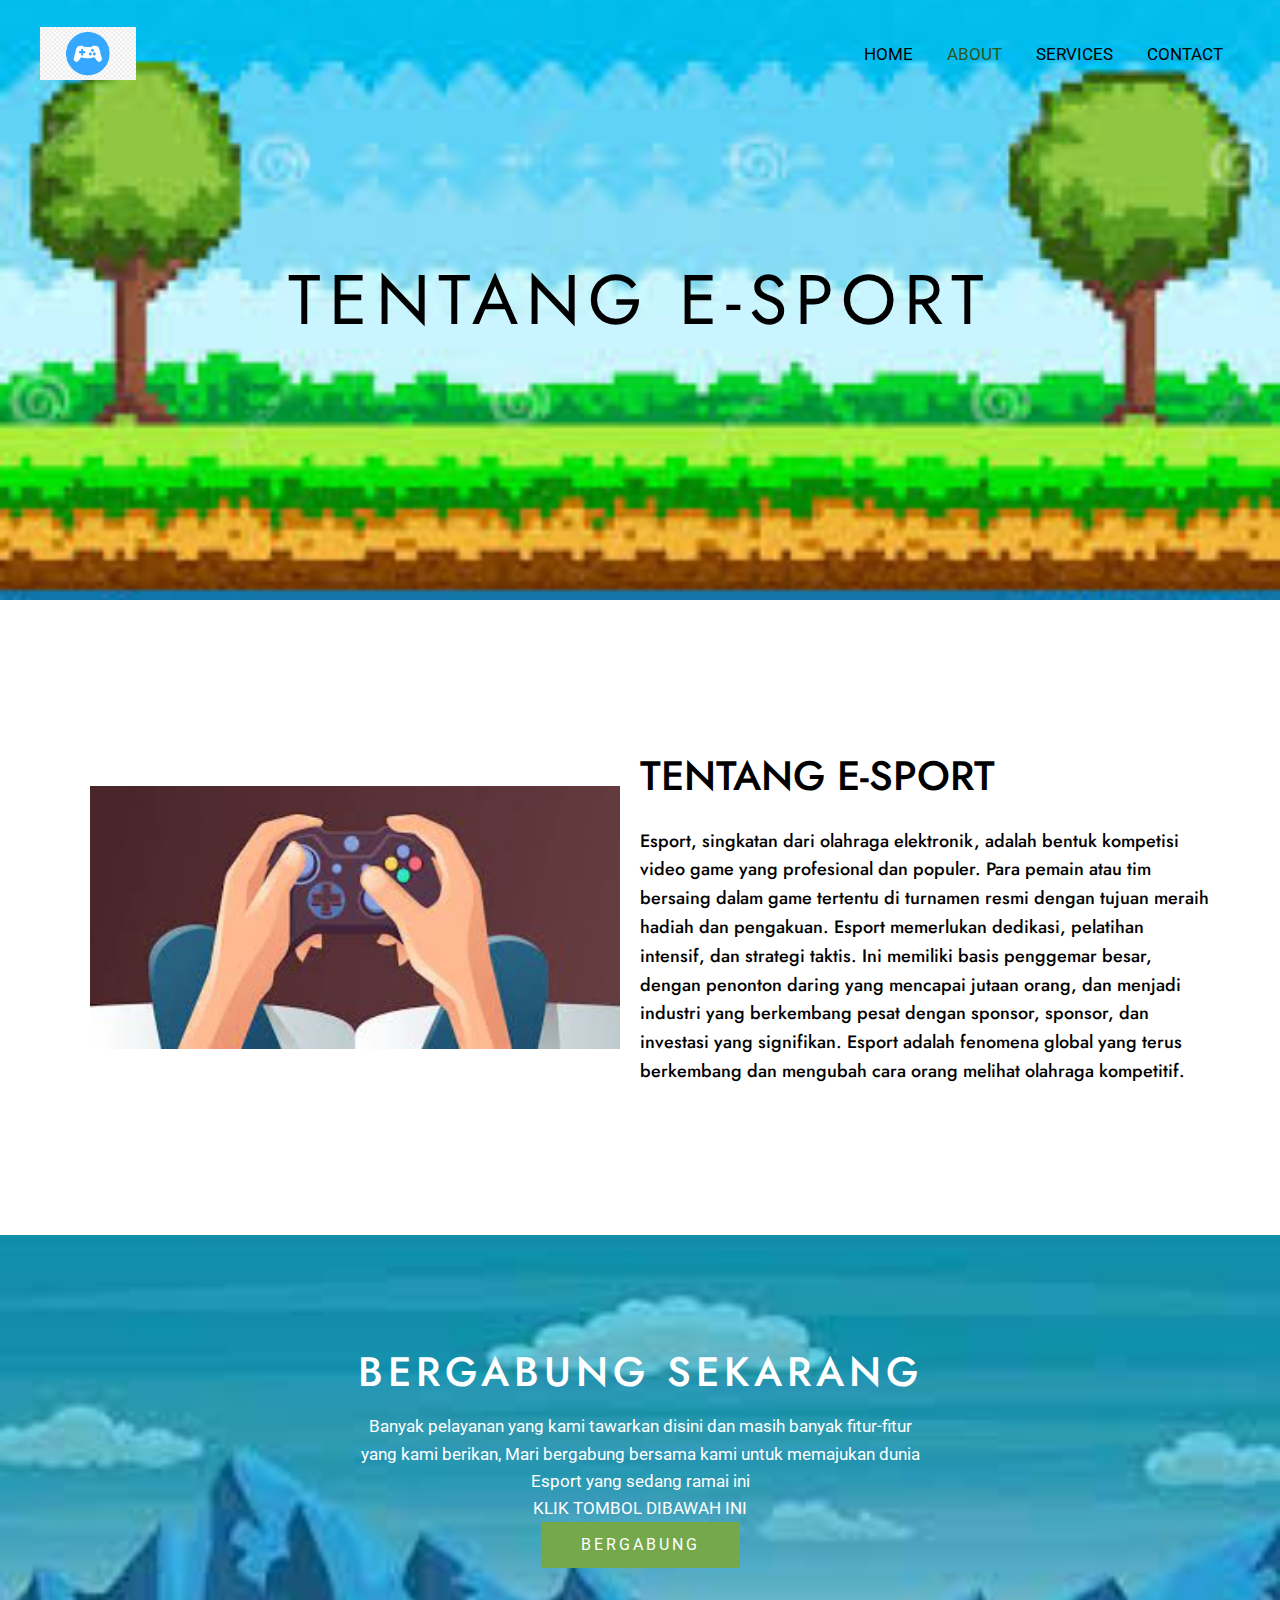
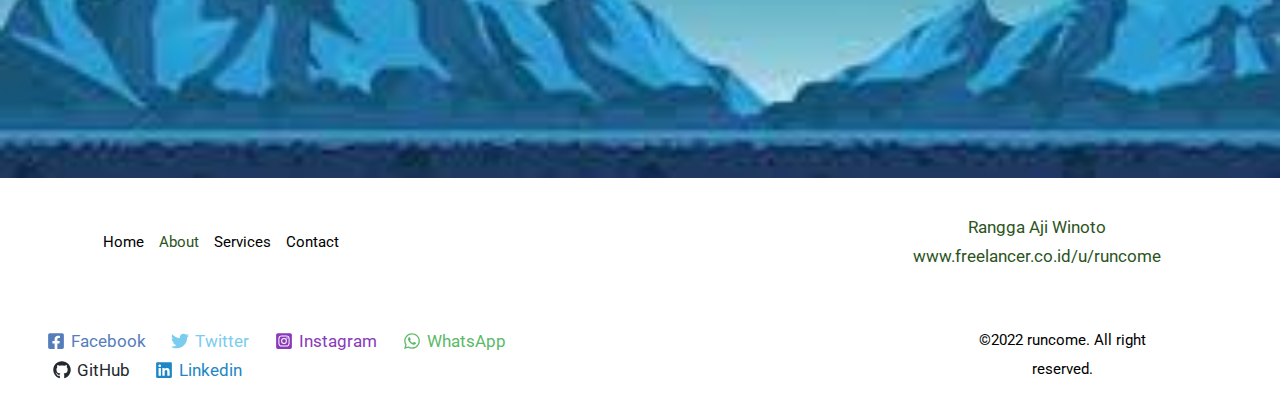
<file: index.php/about/index.html>
<!DOCTYPE html>
<html lang="id">
<head>
<meta charset="UTF-8">
<meta name="viewport" content="width=device-width, initial-scale=1">
	 <link rel="profile" href="https://gmpg.org/xfn/11"> 
	 <title>About &#8211; Rangga</title>
<meta name="robots" content="max-image-preview:large">
<link rel="dns-prefetch" href="//fonts.googleapis.com">
<link rel="alternate" type="application/rss+xml" title="Rangga &raquo; Feed" href="/index.php/feed/">
<link rel="alternate" type="application/rss+xml" title="Rangga &raquo; Umpan Komentar" href="/index.php/comments/feed/">
<script>
window._wpemojiSettings = {"baseUrl":"https:\/\/s.w.org\/images\/core\/emoji\/14.0.0\/72x72\/","ext":".png","svgUrl":"https:\/\/s.w.org\/images\/core\/emoji\/14.0.0\/svg\/","svgExt":".svg","source":{"concatemoji":"\/wp-includes\/js\/wp-emoji-release.min.js?ver=6.3.1"}};
/*! This file is auto-generated */
!function(i,n){var o,s,e;function c(e){try{var t={supportTests:e,timestamp:(new Date).valueOf()};sessionStorage.setItem(o,JSON.stringify(t))}catch(e){}}function p(e,t,n){e.clearRect(0,0,e.canvas.width,e.canvas.height),e.fillText(t,0,0);var t=new Uint32Array(e.getImageData(0,0,e.canvas.width,e.canvas.height).data),r=(e.clearRect(0,0,e.canvas.width,e.canvas.height),e.fillText(n,0,0),new Uint32Array(e.getImageData(0,0,e.canvas.width,e.canvas.height).data));return t.every(function(e,t){return e===r[t]})}function u(e,t,n){switch(t){case"flag":return n(e,"🏳️‍⚧️","🏳️​⚧️")?!1:!n(e,"🇺🇳","🇺​🇳")&&!n(e,"🏴󠁧󠁢󠁥󠁮󠁧󠁿","🏴​󠁧​󠁢​󠁥​󠁮​󠁧​󠁿");case"emoji":return!n(e,"🫱🏻‍🫲🏿","🫱🏻​🫲🏿")}return!1}function f(e,t,n){var r="undefined"!=typeof WorkerGlobalScope&&self instanceof WorkerGlobalScope?new OffscreenCanvas(300,150):i.createElement("canvas"),a=r.getContext("2d",{willReadFrequently:!0}),o=(a.textBaseline="top",a.font="600 32px Arial",{});return e.forEach(function(e){o[e]=t(a,e,n)}),o}function t(e){var t=i.createElement("script");t.src=e,t.defer=!0,i.head.appendChild(t)}"undefined"!=typeof Promise&&(o="wpEmojiSettingsSupports",s=["flag","emoji"],n.supports={everything:!0,everythingExceptFlag:!0},e=new Promise(function(e){i.addEventListener("DOMContentLoaded",e,{once:!0})}),new Promise(function(t){var n=function(){try{var e=JSON.parse(sessionStorage.getItem(o));if("object"==typeof e&&"number"==typeof e.timestamp&&(new Date).valueOf()<e.timestamp+604800&&"object"==typeof e.supportTests)return e.supportTests}catch(e){}return null}();if(!n){if("undefined"!=typeof Worker&&"undefined"!=typeof OffscreenCanvas&&"undefined"!=typeof URL&&URL.createObjectURL&&"undefined"!=typeof Blob)try{var e="postMessage("+f.toString()+"("+[JSON.stringify(s),u.toString(),p.toString()].join(",")+"));",r=new Blob([e],{type:"text/javascript"}),a=new Worker(URL.createObjectURL(r),{name:"wpTestEmojiSupports"});return void(a.onmessage=function(e){c(n=e.data),a.terminate(),t(n)})}catch(e){}c(n=f(s,u,p))}t(n)}).then(function(e){for(var t in e)n.supports[t]=e[t],n.supports.everything=n.supports.everything&&n.supports[t],"flag"!==t&&(n.supports.everythingExceptFlag=n.supports.everythingExceptFlag&&n.supports[t]);n.supports.everythingExceptFlag=n.supports.everythingExceptFlag&&!n.supports.flag,n.DOMReady=!1,n.readyCallback=function(){n.DOMReady=!0}}).then(function(){return e}).then(function(){var e;n.supports.everything||(n.readyCallback(),(e=n.source||{}).concatemoji?t(e.concatemoji):e.wpemoji&&e.twemoji&&(t(e.twemoji),t(e.wpemoji)))}))}((window,document),window._wpemojiSettings);
</script>
<style>img.wp-smiley,
img.emoji {
	display: inline !important;
	border: none !important;
	box-shadow: none !important;
	height: 1em !important;
	width: 1em !important;
	margin: 0 0.07em !important;
	vertical-align: -0.1em !important;
	background: none !important;
	padding: 0 !important;
}</style>
	<link rel="stylesheet" id="astra-theme-css-css" href="/wp-content/themes/astra/assets/css/minified/main.min.css?ver=4.2.2" media="all">
<style id="astra-theme-css-inline-css">:root{--ast-container-default-xlg-padding:6.67em;--ast-container-default-lg-padding:5.67em;--ast-container-default-slg-padding:4.34em;--ast-container-default-md-padding:3.34em;--ast-container-default-sm-padding:6.67em;--ast-container-default-xs-padding:2.4em;--ast-container-default-xxs-padding:1.4em;--ast-code-block-background:#EEEEEE;--ast-comment-inputs-background:#FAFAFA;}html{font-size:106.25%;}a,.page-title{color:var(--ast-global-color-3);}a:hover,a:focus{color:var(--ast-global-color-0);}body,button,input,select,textarea,.ast-button,.ast-custom-button{font-family:'Roboto',sans-serif;font-weight:400;font-size:17px;font-size:1rem;line-height:1.7em;}blockquote{color:var(--ast-global-color-3);}p,.entry-content p{margin-bottom:0em;}h1,.entry-content h1,h2,.entry-content h2,h3,.entry-content h3,h4,.entry-content h4,h5,.entry-content h5,h6,.entry-content h6,.site-title,.site-title a{font-family:'Jost',sans-serif;font-weight:500;}.ast-site-identity .site-title a{color:var(--ast-global-color-5);}.site-title{font-size:35px;font-size:2.0588235294118rem;display:none;}header .custom-logo-link img{max-width:96px;}.astra-logo-svg{width:96px;}.astra-logo-svg:not(.sticky-custom-logo .astra-logo-svg,.transparent-custom-logo .astra-logo-svg,.advanced-header-logo .astra-logo-svg){height:60px;}.site-header .site-description{font-size:15px;font-size:0.88235294117647rem;display:none;}.entry-title{font-size:30px;font-size:1.7647058823529rem;}h1,.entry-content h1{font-size:87px;font-size:5.1176470588235rem;font-weight:normal;font-family:'Jost',sans-serif;}h2,.entry-content h2{font-size:41px;font-size:2.4117647058824rem;font-weight:500;font-family:'Jost',sans-serif;}h3,.entry-content h3{font-size:28px;font-size:1.6470588235294rem;font-weight:600;font-family:'Jost',sans-serif;}h4,.entry-content h4{font-size:24px;font-size:1.4117647058824rem;line-height:1.25em;font-weight:600;font-family:'Jost',sans-serif;}h5,.entry-content h5{font-size:18px;font-size:1.0588235294118rem;font-weight:500;font-family:'Jost',sans-serif;}h6,.entry-content h6{font-size:15px;font-size:0.88235294117647rem;font-weight:500;font-family:'Jost',sans-serif;}::selection{background-color:var(--ast-global-color-0);color:#000000;}body,h1,.entry-title a,.entry-content h1,h2,.entry-content h2,h3,.entry-content h3,h4,.entry-content h4,h5,.entry-content h5,h6,.entry-content h6{color:var(--ast-global-color-3);}.tagcloud a:hover,.tagcloud a:focus,.tagcloud a.current-item{color:#ffffff;border-color:var(--ast-global-color-3);background-color:var(--ast-global-color-3);}input:focus,input[type="text"]:focus,input[type="email"]:focus,input[type="url"]:focus,input[type="password"]:focus,input[type="reset"]:focus,input[type="search"]:focus,textarea:focus{border-color:var(--ast-global-color-3);}input[type="radio"]:checked,input[type=reset],input[type="checkbox"]:checked,input[type="checkbox"]:hover:checked,input[type="checkbox"]:focus:checked,input[type=range]::-webkit-slider-thumb{border-color:var(--ast-global-color-3);background-color:var(--ast-global-color-3);box-shadow:none;}.site-footer a:hover + .post-count,.site-footer a:focus + .post-count{background:var(--ast-global-color-3);border-color:var(--ast-global-color-3);}.single .nav-links .nav-previous,.single .nav-links .nav-next{color:var(--ast-global-color-3);}.entry-meta,.entry-meta *{line-height:1.45;color:var(--ast-global-color-3);}.entry-meta a:hover,.entry-meta a:hover *,.entry-meta a:focus,.entry-meta a:focus *,.page-links > .page-link,.page-links .page-link:hover,.post-navigation a:hover{color:var(--ast-global-color-0);}#cat option,.secondary .calendar_wrap thead a,.secondary .calendar_wrap thead a:visited{color:var(--ast-global-color-3);}.secondary .calendar_wrap #today,.ast-progress-val span{background:var(--ast-global-color-3);}.secondary a:hover + .post-count,.secondary a:focus + .post-count{background:var(--ast-global-color-3);border-color:var(--ast-global-color-3);}.calendar_wrap #today > a{color:#ffffff;}.page-links .page-link,.single .post-navigation a{color:var(--ast-global-color-3);}.ast-archive-title{color:var(--ast-global-color-2);}.wp-block-latest-posts > li > a{color:var(--ast-global-color-2);}.widget-title,.widget .wp-block-heading{font-size:24px;font-size:1.4117647058824rem;color:var(--ast-global-color-2);}a:focus-visible,.ast-menu-toggle:focus-visible,.site .skip-link:focus-visible,.wp-block-loginout input:focus-visible,.wp-block-search.wp-block-search__button-inside .wp-block-search__inside-wrapper,.ast-header-navigation-arrow:focus-visible,.woocommerce .wc-proceed-to-checkout > .checkout-button:focus-visible,.woocommerce .woocommerce-MyAccount-navigation ul li a:focus-visible,.ast-orders-table__row .ast-orders-table__cell:focus-visible,.woocommerce .woocommerce-order-details .order-again > .button:focus-visible,.woocommerce .woocommerce-message a.button.wc-forward:focus-visible,.woocommerce #minus_qty:focus-visible,.woocommerce #plus_qty:focus-visible,a#ast-apply-coupon:focus-visible,.woocommerce .woocommerce-info a:focus-visible,.woocommerce .astra-shop-summary-wrap a:focus-visible,.woocommerce a.wc-forward:focus-visible,#ast-apply-coupon:focus-visible,.woocommerce-js .woocommerce-mini-cart-item a.remove:focus-visible{outline-style:dotted;outline-color:inherit;outline-width:thin;border-color:transparent;}input:focus,input[type="text"]:focus,input[type="email"]:focus,input[type="url"]:focus,input[type="password"]:focus,input[type="reset"]:focus,input[type="search"]:focus,input[type="number"]:focus,textarea:focus,.wp-block-search__input:focus,[data-section="section-header-mobile-trigger"] .ast-button-wrap .ast-mobile-menu-trigger-minimal:focus,.ast-mobile-popup-drawer.active .menu-toggle-close:focus,.woocommerce-ordering select.orderby:focus,#ast-scroll-top:focus,#coupon_code:focus,.woocommerce-page #comment:focus,.woocommerce #reviews #respond input#submit:focus,.woocommerce a.add_to_cart_button:focus,.woocommerce .button.single_add_to_cart_button:focus,.woocommerce .woocommerce-cart-form button:focus,.woocommerce .woocommerce-cart-form__cart-item .quantity .qty:focus,.woocommerce .woocommerce-billing-fields .woocommerce-billing-fields__field-wrapper .woocommerce-input-wrapper > .input-text:focus,.woocommerce #order_comments:focus,.woocommerce #place_order:focus,.woocommerce .woocommerce-address-fields .woocommerce-address-fields__field-wrapper .woocommerce-input-wrapper > .input-text:focus,.woocommerce .woocommerce-MyAccount-content form button:focus,.woocommerce .woocommerce-MyAccount-content .woocommerce-EditAccountForm .woocommerce-form-row .woocommerce-Input.input-text:focus,.woocommerce .ast-woocommerce-container .woocommerce-pagination ul.page-numbers li a:focus,body #content .woocommerce form .form-row .select2-container--default .select2-selection--single:focus,#ast-coupon-code:focus,.woocommerce.woocommerce-js .quantity input[type=number]:focus,.woocommerce-js .woocommerce-mini-cart-item .quantity input[type=number]:focus,.woocommerce p#ast-coupon-trigger:focus{border-style:dotted;border-color:inherit;border-width:thin;outline-color:transparent;}.ast-logo-title-inline .site-logo-img{padding-right:1em;}.site-logo-img img{ transition:all 0.2s linear;}@media (max-width:921px){#ast-desktop-header{display:none;}}@media (min-width:921px){#ast-mobile-header{display:none;}}.wp-block-buttons.aligncenter{justify-content:center;}@media (max-width:921px){.ast-theme-transparent-header #primary,.ast-theme-transparent-header #secondary{padding:0;}}@media (max-width:921px){.ast-plain-container.ast-no-sidebar #primary{padding:0;}}.ast-plain-container.ast-no-sidebar #primary{margin-top:0;margin-bottom:0;}.wp-block-button.is-style-outline .wp-block-button__link{border-color:var(--ast-global-color-0);}div.wp-block-button.is-style-outline > .wp-block-button__link:not(.has-text-color),div.wp-block-button.wp-block-button__link.is-style-outline:not(.has-text-color){color:var(--ast-global-color-0);}.wp-block-button.is-style-outline .wp-block-button__link:hover,div.wp-block-button.is-style-outline .wp-block-button__link:focus,div.wp-block-button.is-style-outline > .wp-block-button__link:not(.has-text-color):hover,div.wp-block-button.wp-block-button__link.is-style-outline:not(.has-text-color):hover{color:var(--ast-global-color-5);background-color:var(--ast-global-color-1);border-color:var(--ast-global-color-1);}.post-page-numbers.current .page-link,.ast-pagination .page-numbers.current{color:#000000;border-color:var(--ast-global-color-0);background-color:var(--ast-global-color-0);border-radius:2px;}h1.widget-title{font-weight:normal;}h2.widget-title{font-weight:500;}h3.widget-title{font-weight:600;}@media (max-width:921px){.ast-separate-container #primary,.ast-separate-container #secondary{padding:1.5em 0;}#primary,#secondary{padding:1.5em 0;margin:0;}.ast-left-sidebar #content > .ast-container{display:flex;flex-direction:column-reverse;width:100%;}.ast-separate-container .ast-article-post,.ast-separate-container .ast-article-single{padding:1.5em 2.14em;}.ast-author-box img.avatar{margin:20px 0 0 0;}}@media (min-width:922px){.ast-separate-container.ast-right-sidebar #primary,.ast-separate-container.ast-left-sidebar #primary{border:0;}.search-no-results.ast-separate-container #primary{margin-bottom:4em;}}.wp-block-button .wp-block-button__link{color:var(--ast-global-color-5);}.wp-block-button .wp-block-button__link:hover,.wp-block-button .wp-block-button__link:focus{color:var(--ast-global-color-5);background-color:var(--ast-global-color-1);border-color:var(--ast-global-color-1);}.elementor-widget-heading h4.elementor-heading-title{line-height:1.25em;}.wp-block-button .wp-block-button__link,.wp-block-search .wp-block-search__button,body .wp-block-file .wp-block-file__button{border-color:var(--ast-global-color-0);background-color:var(--ast-global-color-0);color:var(--ast-global-color-5);font-family:inherit;font-weight:400;line-height:1em;text-transform:none;letter-spacing:3px;font-size:16px;font-size:0.94117647058824rem;border-top-left-radius:0px;border-top-right-radius:0px;border-bottom-right-radius:0px;border-bottom-left-radius:0px;padding-top:15px;padding-right:40px;padding-bottom:15px;padding-left:40px;}@media (max-width:921px){.wp-block-button .wp-block-button__link,.wp-block-search .wp-block-search__button,body .wp-block-file .wp-block-file__button{font-size:16px;font-size:0.94117647058824rem;padding-top:16px;padding-right:32px;padding-bottom:16px;padding-left:32px;}}@media (max-width:544px){.wp-block-button .wp-block-button__link,.wp-block-search .wp-block-search__button,body .wp-block-file .wp-block-file__button{font-size:15px;font-size:0.88235294117647rem;padding-top:15px;padding-right:28px;padding-bottom:15px;padding-left:28px;}}.menu-toggle,button,.ast-button,.ast-custom-button,.button,input#submit,input[type="button"],input[type="submit"],input[type="reset"],form[CLASS*="wp-block-search__"].wp-block-search .wp-block-search__inside-wrapper .wp-block-search__button,body .wp-block-file .wp-block-file__button{border-style:solid;border-top-width:0;border-right-width:0;border-left-width:0;border-bottom-width:0;color:var(--ast-global-color-5);border-color:var(--ast-global-color-0);background-color:var(--ast-global-color-0);padding-top:15px;padding-right:40px;padding-bottom:15px;padding-left:40px;font-family:inherit;font-weight:400;font-size:16px;font-size:0.94117647058824rem;line-height:1em;text-transform:none;letter-spacing:3px;border-top-left-radius:0px;border-top-right-radius:0px;border-bottom-right-radius:0px;border-bottom-left-radius:0px;}button:focus,.menu-toggle:hover,button:hover,.ast-button:hover,.ast-custom-button:hover .button:hover,.ast-custom-button:hover ,input[type=reset]:hover,input[type=reset]:focus,input#submit:hover,input#submit:focus,input[type="button"]:hover,input[type="button"]:focus,input[type="submit"]:hover,input[type="submit"]:focus,form[CLASS*="wp-block-search__"].wp-block-search .wp-block-search__inside-wrapper .wp-block-search__button:hover,form[CLASS*="wp-block-search__"].wp-block-search .wp-block-search__inside-wrapper .wp-block-search__button:focus,body .wp-block-file .wp-block-file__button:hover,body .wp-block-file .wp-block-file__button:focus{color:var(--ast-global-color-5);background-color:var(--ast-global-color-1);border-color:var(--ast-global-color-1);}@media (max-width:921px){.menu-toggle,button,.ast-button,.ast-custom-button,.button,input#submit,input[type="button"],input[type="submit"],input[type="reset"],form[CLASS*="wp-block-search__"].wp-block-search .wp-block-search__inside-wrapper .wp-block-search__button,body .wp-block-file .wp-block-file__button{padding-top:16px;padding-right:32px;padding-bottom:16px;padding-left:32px;font-size:16px;font-size:0.94117647058824rem;}}@media (max-width:544px){.menu-toggle,button,.ast-button,.ast-custom-button,.button,input#submit,input[type="button"],input[type="submit"],input[type="reset"],form[CLASS*="wp-block-search__"].wp-block-search .wp-block-search__inside-wrapper .wp-block-search__button,body .wp-block-file .wp-block-file__button{padding-top:15px;padding-right:28px;padding-bottom:15px;padding-left:28px;font-size:15px;font-size:0.88235294117647rem;}}@media (max-width:921px){.menu-toggle,button,.ast-button,.button,input#submit,input[type="button"],input[type="submit"],input[type="reset"]{font-size:16px;font-size:0.94117647058824rem;}.ast-mobile-header-stack .main-header-bar .ast-search-menu-icon{display:inline-block;}.ast-header-break-point.ast-header-custom-item-outside .ast-mobile-header-stack .main-header-bar .ast-search-icon{margin:0;}.ast-comment-avatar-wrap img{max-width:2.5em;}.ast-separate-container .ast-comment-list li.depth-1{padding:1.5em 2.14em;}.ast-separate-container .comment-respond{padding:2em 2.14em;}.ast-comment-meta{padding:0 1.8888em 1.3333em;}}@media (min-width:544px){.ast-container{max-width:100%;}}@media (max-width:544px){.ast-separate-container .ast-article-post,.ast-separate-container .ast-article-single,.ast-separate-container .comments-title,.ast-separate-container .ast-archive-description{padding:1.5em 1em;}.ast-separate-container #content .ast-container{padding-left:0.54em;padding-right:0.54em;}.ast-separate-container .ast-comment-list li.depth-1{padding:1.5em 1em;margin-bottom:1.5em;}.ast-separate-container .ast-comment-list .bypostauthor{padding:.5em;}.ast-search-menu-icon.ast-dropdown-active .search-field{width:170px;}.menu-toggle,button,.ast-button,.button,input#submit,input[type="button"],input[type="submit"],input[type="reset"]{font-size:15px;font-size:0.88235294117647rem;}}body,.ast-separate-container{background-color:var(--ast-global-color-5);;background-image:none;;}@media (max-width:921px){.widget-title{font-size:22px;font-size:1.375rem;}body,button,input,select,textarea,.ast-button,.ast-custom-button{font-size:16px;font-size:0.94117647058824rem;}#secondary,#secondary button,#secondary input,#secondary select,#secondary textarea{font-size:16px;font-size:0.94117647058824rem;}.site-title{display:none;}.site-header .site-description{display:none;}.entry-title{font-size:30px;}h1,.entry-content h1{font-size:30px;}h2,.entry-content h2{font-size:25px;}h3,.entry-content h3{font-size:28px;}h4,.entry-content h4{font-size:24px;font-size:1.4117647058824rem;}.astra-logo-svg{width:96px;}header .custom-logo-link img,.ast-header-break-point .site-logo-img .custom-mobile-logo-link img{max-width:96px;}}@media (max-width:544px){.site-title{display:none;}.site-header .site-description{display:none;}.entry-title{font-size:30px;}h1,.entry-content h1{font-size:30px;}h2,.entry-content h2{font-size:25px;}h3,.entry-content h3{font-size:28px;}h4,.entry-content h4{font-size:24px;font-size:1.4117647058824rem;}header .custom-logo-link img,.ast-header-break-point .site-branding img,.ast-header-break-point .custom-logo-link img{max-width:96px;}.astra-logo-svg{width:96px;}.ast-header-break-point .site-logo-img .custom-mobile-logo-link img{max-width:96px;}}@media (max-width:544px){html{font-size:96.9%;}}@media (min-width:922px){.ast-container{max-width:1240px;}}@media (min-width:922px){.site-content .ast-container{display:flex;}}@media (max-width:921px){.site-content .ast-container{flex-direction:column;}}@media (min-width:922px){.main-header-menu .sub-menu .menu-item.ast-left-align-sub-menu:hover > .sub-menu,.main-header-menu .sub-menu .menu-item.ast-left-align-sub-menu.focus > .sub-menu{margin-left:-0px;}}.ast-theme-transparent-header .ast-header-search .astra-search-icon,.ast-theme-transparent-header .ast-header-search .search-field::placeholder,.ast-theme-transparent-header .ast-header-search .ast-icon{color:#ffffff;}.ast-theme-transparent-header [data-section="section-header-mobile-trigger"] .ast-button-wrap .mobile-menu-toggle-icon .ast-mobile-svg{fill:#ffffff;}.ast-theme-transparent-header [data-section="section-header-mobile-trigger"] .ast-button-wrap .mobile-menu-wrap .mobile-menu{color:#ffffff;}.ast-theme-transparent-header [data-section="section-header-mobile-trigger"] .ast-button-wrap .ast-mobile-menu-trigger-fill{background:var(--ast-global-color-0);}.ast-theme-transparent-header [data-section="section-header-mobile-trigger"] .ast-button-wrap .ast-mobile-menu-trigger-fill,.ast-theme-transparent-header [data-section="section-header-mobile-trigger"] .ast-button-wrap .ast-mobile-menu-trigger-minimal{color:#ffffff;border:none;}.footer-widget-area[data-section^="section-fb-html-"] .ast-builder-html-element{text-align:center;}blockquote,cite {font-style: initial;}.wp-block-file {display: flex;align-items: center;flex-wrap: wrap;justify-content: space-between;}.wp-block-pullquote {border: none;}.wp-block-pullquote blockquote::before {content: "\201D";font-family: "Helvetica",sans-serif;display: flex;transform: rotate( 180deg );font-size: 6rem;font-style: normal;line-height: 1;font-weight: bold;align-items: center;justify-content: center;}.has-text-align-right > blockquote::before {justify-content: flex-start;}.has-text-align-left > blockquote::before {justify-content: flex-end;}figure.wp-block-pullquote.is-style-solid-color blockquote {max-width: 100%;text-align: inherit;}html body {--wp--custom--ast-default-block-top-padding: 3em;--wp--custom--ast-default-block-right-padding: 3em;--wp--custom--ast-default-block-bottom-padding: 3em;--wp--custom--ast-default-block-left-padding: 3em;--wp--custom--ast-container-width: 1200px;--wp--custom--ast-content-width-size: 1200px;--wp--custom--ast-wide-width-size: calc(1200px + var(--wp--custom--ast-default-block-left-padding) + var(--wp--custom--ast-default-block-right-padding));}.ast-narrow-container {--wp--custom--ast-content-width-size: 750px;--wp--custom--ast-wide-width-size: 750px;}@media(max-width: 921px) {html body {--wp--custom--ast-default-block-top-padding: 3em;--wp--custom--ast-default-block-right-padding: 2em;--wp--custom--ast-default-block-bottom-padding: 3em;--wp--custom--ast-default-block-left-padding: 2em;}}@media(max-width: 544px) {html body {--wp--custom--ast-default-block-top-padding: 3em;--wp--custom--ast-default-block-right-padding: 1.5em;--wp--custom--ast-default-block-bottom-padding: 3em;--wp--custom--ast-default-block-left-padding: 1.5em;}}.entry-content > .wp-block-group,.entry-content > .wp-block-cover,.entry-content > .wp-block-columns {padding-top: var(--wp--custom--ast-default-block-top-padding);padding-right: var(--wp--custom--ast-default-block-right-padding);padding-bottom: var(--wp--custom--ast-default-block-bottom-padding);padding-left: var(--wp--custom--ast-default-block-left-padding);}.ast-plain-container.ast-no-sidebar .entry-content > .alignfull,.ast-page-builder-template .ast-no-sidebar .entry-content > .alignfull {margin-left: calc( -50vw + 50%);margin-right: calc( -50vw + 50%);max-width: 100vw;width: 100vw;}.ast-plain-container.ast-no-sidebar .entry-content .alignfull .alignfull,.ast-page-builder-template.ast-no-sidebar .entry-content .alignfull .alignfull,.ast-plain-container.ast-no-sidebar .entry-content .alignfull .alignwide,.ast-page-builder-template.ast-no-sidebar .entry-content .alignfull .alignwide,.ast-plain-container.ast-no-sidebar .entry-content .alignwide .alignfull,.ast-page-builder-template.ast-no-sidebar .entry-content .alignwide .alignfull,.ast-plain-container.ast-no-sidebar .entry-content .alignwide .alignwide,.ast-page-builder-template.ast-no-sidebar .entry-content .alignwide .alignwide,.ast-plain-container.ast-no-sidebar .entry-content .wp-block-column .alignfull,.ast-page-builder-template.ast-no-sidebar .entry-content .wp-block-column .alignfull,.ast-plain-container.ast-no-sidebar .entry-content .wp-block-column .alignwide,.ast-page-builder-template.ast-no-sidebar .entry-content .wp-block-column .alignwide {margin-left: auto;margin-right: auto;width: 100%;}[ast-blocks-layout] .wp-block-separator:not(.is-style-dots) {height: 0;}[ast-blocks-layout] .wp-block-separator {margin: 20px auto;}[ast-blocks-layout] .wp-block-separator:not(.is-style-wide):not(.is-style-dots) {max-width: 100px;}[ast-blocks-layout] .wp-block-separator.has-background {padding: 0;}.entry-content[ast-blocks-layout] > * {max-width: var(--wp--custom--ast-content-width-size);margin-left: auto;margin-right: auto;}.entry-content[ast-blocks-layout] > .alignwide {max-width: var(--wp--custom--ast-wide-width-size);}.entry-content[ast-blocks-layout] .alignfull {max-width: none;}.entry-content .wp-block-columns {margin-bottom: 0;}blockquote {margin: 1.5em;border: none;}.wp-block-quote:not(.has-text-align-right):not(.has-text-align-center) {border-left: 5px solid rgba(0,0,0,0.05);}.has-text-align-right > blockquote,blockquote.has-text-align-right {border-right: 5px solid rgba(0,0,0,0.05);}.has-text-align-left > blockquote,blockquote.has-text-align-left {border-left: 5px solid rgba(0,0,0,0.05);}.wp-block-site-tagline,.wp-block-latest-posts .read-more {margin-top: 15px;}.wp-block-loginout p label {display: block;}.wp-block-loginout p:not(.login-remember):not(.login-submit) input {width: 100%;}.wp-block-loginout input:focus {border-color: transparent;}.wp-block-loginout input:focus {outline: thin dotted;}.entry-content .wp-block-media-text .wp-block-media-text__content {padding: 0 0 0 8%;}.entry-content .wp-block-media-text.has-media-on-the-right .wp-block-media-text__content {padding: 0 8% 0 0;}.entry-content .wp-block-media-text.has-background .wp-block-media-text__content {padding: 8%;}.entry-content .wp-block-cover:not([class*="background-color"]) .wp-block-cover__inner-container,.entry-content .wp-block-cover:not([class*="background-color"]) .wp-block-cover-image-text,.entry-content .wp-block-cover:not([class*="background-color"]) .wp-block-cover-text,.entry-content .wp-block-cover-image:not([class*="background-color"]) .wp-block-cover__inner-container,.entry-content .wp-block-cover-image:not([class*="background-color"]) .wp-block-cover-image-text,.entry-content .wp-block-cover-image:not([class*="background-color"]) .wp-block-cover-text {color: var(--ast-global-color-5);}.wp-block-loginout .login-remember input {width: 1.1rem;height: 1.1rem;margin: 0 5px 4px 0;vertical-align: middle;}.wp-block-latest-posts > li > *:first-child,.wp-block-latest-posts:not(.is-grid) > li:first-child {margin-top: 0;}.wp-block-search__inside-wrapper .wp-block-search__input {padding: 0 10px;color: var(--ast-global-color-3);background: var(--ast-global-color-5);border-color: var(--ast-border-color);}.wp-block-latest-posts .read-more {margin-bottom: 1.5em;}.wp-block-search__no-button .wp-block-search__inside-wrapper .wp-block-search__input {padding-top: 5px;padding-bottom: 5px;}.wp-block-latest-posts .wp-block-latest-posts__post-date,.wp-block-latest-posts .wp-block-latest-posts__post-author {font-size: 1rem;}.wp-block-latest-posts > li > *,.wp-block-latest-posts:not(.is-grid) > li {margin-top: 12px;margin-bottom: 12px;}.ast-page-builder-template .entry-content[ast-blocks-layout] > *,.ast-page-builder-template .entry-content[ast-blocks-layout] > .alignfull > * {max-width: none;}.ast-page-builder-template .entry-content[ast-blocks-layout] > .alignwide > * {max-width: var(--wp--custom--ast-wide-width-size);}.ast-page-builder-template .entry-content[ast-blocks-layout] > .inherit-container-width > *,.ast-page-builder-template .entry-content[ast-blocks-layout] > * > *,.entry-content[ast-blocks-layout] > .wp-block-cover .wp-block-cover__inner-container {max-width: var(--wp--custom--ast-content-width-size);margin-left: auto;margin-right: auto;}.entry-content[ast-blocks-layout] .wp-block-cover:not(.alignleft):not(.alignright) {width: auto;}@media(max-width: 1200px) {.ast-separate-container .entry-content > .alignfull,.ast-separate-container .entry-content[ast-blocks-layout] > .alignwide,.ast-plain-container .entry-content[ast-blocks-layout] > .alignwide,.ast-plain-container .entry-content .alignfull {margin-left: calc(-1 * min(var(--ast-container-default-xlg-padding),20px)) ;margin-right: calc(-1 * min(var(--ast-container-default-xlg-padding),20px));}}@media(min-width: 1201px) {.ast-separate-container .entry-content > .alignfull {margin-left: calc(-1 * var(--ast-container-default-xlg-padding) );margin-right: calc(-1 * var(--ast-container-default-xlg-padding) );}.ast-separate-container .entry-content[ast-blocks-layout] > .alignwide,.ast-plain-container .entry-content[ast-blocks-layout] > .alignwide {margin-left: calc(-1 * var(--wp--custom--ast-default-block-left-padding) );margin-right: calc(-1 * var(--wp--custom--ast-default-block-right-padding) );}}@media(min-width: 921px) {.ast-separate-container .entry-content .wp-block-group.alignwide:not(.inherit-container-width) > :where(:not(.alignleft):not(.alignright)),.ast-plain-container .entry-content .wp-block-group.alignwide:not(.inherit-container-width) > :where(:not(.alignleft):not(.alignright)) {max-width: calc( var(--wp--custom--ast-content-width-size) + 80px );}.ast-plain-container.ast-right-sidebar .entry-content[ast-blocks-layout] .alignfull,.ast-plain-container.ast-left-sidebar .entry-content[ast-blocks-layout] .alignfull {margin-left: -60px;margin-right: -60px;}}@media(min-width: 544px) {.entry-content > .alignleft {margin-right: 20px;}.entry-content > .alignright {margin-left: 20px;}}@media (max-width:544px){.wp-block-columns .wp-block-column:not(:last-child){margin-bottom:20px;}.wp-block-latest-posts{margin:0;}}@media( max-width: 600px ) {.entry-content .wp-block-media-text .wp-block-media-text__content,.entry-content .wp-block-media-text.has-media-on-the-right .wp-block-media-text__content {padding: 8% 0 0;}.entry-content .wp-block-media-text.has-background .wp-block-media-text__content {padding: 8%;}}.ast-page-builder-template .entry-header {padding-left: 0;}.ast-narrow-container .site-content .wp-block-uagb-image--align-full .wp-block-uagb-image__figure {max-width: 100%;margin-left: auto;margin-right: auto;}:root .has-ast-global-color-0-color{color:var(--ast-global-color-0);}:root .has-ast-global-color-0-background-color{background-color:var(--ast-global-color-0);}:root .wp-block-button .has-ast-global-color-0-color{color:var(--ast-global-color-0);}:root .wp-block-button .has-ast-global-color-0-background-color{background-color:var(--ast-global-color-0);}:root .has-ast-global-color-1-color{color:var(--ast-global-color-1);}:root .has-ast-global-color-1-background-color{background-color:var(--ast-global-color-1);}:root .wp-block-button .has-ast-global-color-1-color{color:var(--ast-global-color-1);}:root .wp-block-button .has-ast-global-color-1-background-color{background-color:var(--ast-global-color-1);}:root .has-ast-global-color-2-color{color:var(--ast-global-color-2);}:root .has-ast-global-color-2-background-color{background-color:var(--ast-global-color-2);}:root .wp-block-button .has-ast-global-color-2-color{color:var(--ast-global-color-2);}:root .wp-block-button .has-ast-global-color-2-background-color{background-color:var(--ast-global-color-2);}:root .has-ast-global-color-3-color{color:var(--ast-global-color-3);}:root .has-ast-global-color-3-background-color{background-color:var(--ast-global-color-3);}:root .wp-block-button .has-ast-global-color-3-color{color:var(--ast-global-color-3);}:root .wp-block-button .has-ast-global-color-3-background-color{background-color:var(--ast-global-color-3);}:root .has-ast-global-color-4-color{color:var(--ast-global-color-4);}:root .has-ast-global-color-4-background-color{background-color:var(--ast-global-color-4);}:root .wp-block-button .has-ast-global-color-4-color{color:var(--ast-global-color-4);}:root .wp-block-button .has-ast-global-color-4-background-color{background-color:var(--ast-global-color-4);}:root .has-ast-global-color-5-color{color:var(--ast-global-color-5);}:root .has-ast-global-color-5-background-color{background-color:var(--ast-global-color-5);}:root .wp-block-button .has-ast-global-color-5-color{color:var(--ast-global-color-5);}:root .wp-block-button .has-ast-global-color-5-background-color{background-color:var(--ast-global-color-5);}:root .has-ast-global-color-6-color{color:var(--ast-global-color-6);}:root .has-ast-global-color-6-background-color{background-color:var(--ast-global-color-6);}:root .wp-block-button .has-ast-global-color-6-color{color:var(--ast-global-color-6);}:root .wp-block-button .has-ast-global-color-6-background-color{background-color:var(--ast-global-color-6);}:root .has-ast-global-color-7-color{color:var(--ast-global-color-7);}:root .has-ast-global-color-7-background-color{background-color:var(--ast-global-color-7);}:root .wp-block-button .has-ast-global-color-7-color{color:var(--ast-global-color-7);}:root .wp-block-button .has-ast-global-color-7-background-color{background-color:var(--ast-global-color-7);}:root .has-ast-global-color-8-color{color:var(--ast-global-color-8);}:root .has-ast-global-color-8-background-color{background-color:var(--ast-global-color-8);}:root .wp-block-button .has-ast-global-color-8-color{color:var(--ast-global-color-8);}:root .wp-block-button .has-ast-global-color-8-background-color{background-color:var(--ast-global-color-8);}:root{--ast-global-color-0:#74a84a;--ast-global-color-1:#2c541d;--ast-global-color-2:#000000;--ast-global-color-3:#585858;--ast-global-color-4:#f6f8f5;--ast-global-color-5:#ffffff;--ast-global-color-6:rgba(82,104,64,0.8);--ast-global-color-7:rgba(82,104,64,0.5);--ast-global-color-8:rgba(82,104,64,0.3);}:root {--ast-border-color : #989898;}.ast-single-entry-banner {-js-display: flex;display: flex;flex-direction: column;justify-content: center;text-align: center;position: relative;background: #eeeeee;}.ast-single-entry-banner[data-banner-layout="layout-1"] {max-width: 1200px;background: inherit;padding: 20px 0;}.ast-single-entry-banner[data-banner-width-type="custom"] {margin: 0 auto;width: 100%;}.ast-single-entry-banner + .site-content .entry-header {margin-bottom: 0;}header.entry-header .entry-title{font-size:30px;font-size:1.7647058823529rem;}header.entry-header > *:not(:last-child){margin-bottom:10px;}.ast-archive-entry-banner {-js-display: flex;display: flex;flex-direction: column;justify-content: center;text-align: center;position: relative;background: #eeeeee;}.ast-archive-entry-banner[data-banner-width-type="custom"] {margin: 0 auto;width: 100%;}.ast-archive-entry-banner[data-banner-layout="layout-1"] {background: inherit;padding: 20px 0;text-align: left;}body.archive .ast-archive-description{max-width:1200px;width:100%;text-align:left;padding-top:3em;padding-right:3em;padding-bottom:3em;padding-left:3em;}body.archive .ast-archive-description .ast-archive-title,body.archive .ast-archive-description .ast-archive-title *{font-size:40px;font-size:2.3529411764706rem;}body.archive .ast-archive-description > *:not(:last-child){margin-bottom:10px;}@media (max-width:921px){body.archive .ast-archive-description{text-align:left;}}@media (max-width:544px){body.archive .ast-archive-description{text-align:left;}}.ast-theme-transparent-header #masthead .site-logo-img .transparent-custom-logo .astra-logo-svg{width:60px;}.ast-theme-transparent-header #masthead .site-logo-img .transparent-custom-logo img{ max-width:60px;}@media (max-width:921px){.ast-theme-transparent-header #masthead .site-logo-img .transparent-custom-logo .astra-logo-svg{width:60px;}.ast-theme-transparent-header #masthead .site-logo-img .transparent-custom-logo img{ max-width:60px;}}@media (max-width:543px){.ast-theme-transparent-header #masthead .site-logo-img .transparent-custom-logo .astra-logo-svg{width:50px;}.ast-theme-transparent-header #masthead .site-logo-img .transparent-custom-logo img{ max-width:50px;}}@media (min-width:921px){.ast-theme-transparent-header #masthead{position:absolute;left:0;right:0;}.ast-theme-transparent-header .main-header-bar,.ast-theme-transparent-header.ast-header-break-point .main-header-bar{background:none;}body.elementor-editor-active.ast-theme-transparent-header #masthead,.fl-builder-edit .ast-theme-transparent-header #masthead,body.vc_editor.ast-theme-transparent-header #masthead,body.brz-ed.ast-theme-transparent-header #masthead{z-index:0;}.ast-header-break-point.ast-replace-site-logo-transparent.ast-theme-transparent-header .custom-mobile-logo-link{display:none;}.ast-header-break-point.ast-replace-site-logo-transparent.ast-theme-transparent-header .transparent-custom-logo{display:inline-block;}.ast-theme-transparent-header .ast-above-header,.ast-theme-transparent-header .ast-above-header.ast-above-header-bar{background-image:none;background-color:transparent;}.ast-theme-transparent-header .ast-below-header{background-image:none;background-color:transparent;}}.ast-theme-transparent-header .site-title a,.ast-theme-transparent-header .site-title a:focus,.ast-theme-transparent-header .site-title a:hover,.ast-theme-transparent-header .site-title a:visited{color:var(--ast-global-color-5);}.ast-theme-transparent-header .site-header .site-description{color:var(--ast-global-color-5);}.ast-theme-transparent-header .ast-builder-menu .main-header-menu,.ast-theme-transparent-header .ast-builder-menu .main-header-menu .sub-menu,.ast-theme-transparent-header .ast-builder-menu .main-header-menu,.ast-theme-transparent-header.ast-header-break-point .ast-builder-menu .main-header-bar-wrap .main-header-menu,.ast-flyout-menu-enable.ast-header-break-point.ast-theme-transparent-header .main-header-bar-navigation .site-navigation,.ast-fullscreen-menu-enable.ast-header-break-point.ast-theme-transparent-header .main-header-bar-navigation .site-navigation,.ast-flyout-above-menu-enable.ast-header-break-point.ast-theme-transparent-header .ast-above-header-navigation-wrap .ast-above-header-navigation,.ast-flyout-below-menu-enable.ast-header-break-point.ast-theme-transparent-header .ast-below-header-navigation-wrap .ast-below-header-actual-nav,.ast-fullscreen-above-menu-enable.ast-header-break-point.ast-theme-transparent-header .ast-above-header-navigation-wrap,.ast-fullscreen-below-menu-enable.ast-header-break-point.ast-theme-transparent-header .ast-below-header-navigation-wrap,.ast-theme-transparent-header .main-header-menu .menu-link{background-color:rgba(255,255,255,0);}.ast-theme-transparent-header .ast-builder-menu .main-header-menu .menu-item .sub-menu,.ast-header-break-point.ast-flyout-menu-enable.ast-header-break-point .ast-builder-menu .main-header-bar-navigation .main-header-menu .menu-item .sub-menu,.ast-header-break-point.ast-flyout-menu-enable.ast-header-break-point .ast-builder-menu .main-header-bar-navigation [CLASS*="ast-builder-menu-"] .main-header-menu .menu-item .sub-menu,.ast-theme-transparent-header .ast-builder-menu .main-header-menu .menu-item .sub-menu .menu-link,.ast-header-break-point.ast-flyout-menu-enable.ast-header-break-point .ast-builder-menu .main-header-bar-navigation .main-header-menu .menu-item .sub-menu .menu-link,.ast-header-break-point.ast-flyout-menu-enable.ast-header-break-point .ast-builder-menu .main-header-bar-navigation [CLASS*="ast-builder-menu-"] .main-header-menu .menu-item .sub-menu .menu-link,.ast-theme-transparent-header .main-header-menu .menu-item .sub-menu .menu-link,.ast-header-break-point.ast-flyout-menu-enable.ast-header-break-point .main-header-bar-navigation .main-header-menu .menu-item .sub-menu .menu-link,.ast-theme-transparent-header .main-header-menu .menu-item .sub-menu,.ast-header-break-point.ast-flyout-menu-enable.ast-header-break-point .main-header-bar-navigation .main-header-menu .menu-item .sub-menu{background-color:var(--ast-global-color-5);}.ast-theme-transparent-header .ast-builder-menu .main-header-menu,.ast-theme-transparent-header .ast-builder-menu .main-header-menu .menu-link,.ast-theme-transparent-header [CLASS*="ast-builder-menu-"] .main-header-menu .menu-item > .menu-link,.ast-theme-transparent-header .ast-masthead-custom-menu-items,.ast-theme-transparent-header .ast-masthead-custom-menu-items a,.ast-theme-transparent-header .ast-builder-menu .main-header-menu .menu-item > .ast-menu-toggle,.ast-theme-transparent-header .ast-builder-menu .main-header-menu .menu-item > .ast-menu-toggle,.ast-theme-transparent-header .ast-above-header-navigation a,.ast-header-break-point.ast-theme-transparent-header .ast-above-header-navigation a,.ast-header-break-point.ast-theme-transparent-header .ast-above-header-navigation > ul.ast-above-header-menu > .menu-item-has-children:not(.current-menu-item) > .ast-menu-toggle,.ast-theme-transparent-header .ast-below-header-menu,.ast-theme-transparent-header .ast-below-header-menu a,.ast-header-break-point.ast-theme-transparent-header .ast-below-header-menu a,.ast-header-break-point.ast-theme-transparent-header .ast-below-header-menu,.ast-theme-transparent-header .main-header-menu .menu-link{color:#000000;}.ast-theme-transparent-header .ast-builder-menu .main-header-menu .menu-item:hover > .menu-link,.ast-theme-transparent-header .ast-builder-menu .main-header-menu .menu-item:hover > .ast-menu-toggle,.ast-theme-transparent-header .ast-builder-menu .main-header-menu .ast-masthead-custom-menu-items a:hover,.ast-theme-transparent-header .ast-builder-menu .main-header-menu .focus > .menu-link,.ast-theme-transparent-header .ast-builder-menu .main-header-menu .focus > .ast-menu-toggle,.ast-theme-transparent-header .ast-builder-menu .main-header-menu .current-menu-item > .menu-link,.ast-theme-transparent-header .ast-builder-menu .main-header-menu .current-menu-ancestor > .menu-link,.ast-theme-transparent-header .ast-builder-menu .main-header-menu .current-menu-item > .ast-menu-toggle,.ast-theme-transparent-header .ast-builder-menu .main-header-menu .current-menu-ancestor > .ast-menu-toggle,.ast-theme-transparent-header [CLASS*="ast-builder-menu-"] .main-header-menu .current-menu-item > .menu-link,.ast-theme-transparent-header [CLASS*="ast-builder-menu-"] .main-header-menu .current-menu-ancestor > .menu-link,.ast-theme-transparent-header [CLASS*="ast-builder-menu-"] .main-header-menu .current-menu-item > .ast-menu-toggle,.ast-theme-transparent-header [CLASS*="ast-builder-menu-"] .main-header-menu .current-menu-ancestor > .ast-menu-toggle,.ast-theme-transparent-header .main-header-menu .menu-item:hover > .menu-link,.ast-theme-transparent-header .main-header-menu .current-menu-item > .menu-link,.ast-theme-transparent-header .main-header-menu .current-menu-ancestor > .menu-link{color:#2c541d;}@media (max-width:921px){.ast-theme-transparent-header #masthead{position:absolute;left:0;right:0;}.ast-theme-transparent-header .main-header-bar,.ast-theme-transparent-header.ast-header-break-point .main-header-bar{background:none;}body.elementor-editor-active.ast-theme-transparent-header #masthead,.fl-builder-edit .ast-theme-transparent-header #masthead,body.vc_editor.ast-theme-transparent-header #masthead,body.brz-ed.ast-theme-transparent-header #masthead{z-index:0;}.ast-header-break-point.ast-replace-site-logo-transparent.ast-theme-transparent-header .custom-mobile-logo-link{display:none;}.ast-header-break-point.ast-replace-site-logo-transparent.ast-theme-transparent-header .transparent-custom-logo{display:inline-block;}.ast-theme-transparent-header .ast-above-header,.ast-theme-transparent-header .ast-above-header.ast-above-header-bar{background-image:none;background-color:transparent;}.ast-theme-transparent-header .ast-below-header{background-image:none;background-color:transparent;}}@media (max-width:921px){.ast-theme-transparent-header .site-title a,.ast-theme-transparent-header .site-title a:focus,.ast-theme-transparent-header .site-title a:hover,.ast-theme-transparent-header .site-title a:visited,.ast-theme-transparent-header .ast-builder-layout-element .ast-site-identity .site-title a,.ast-theme-transparent-header .ast-builder-layout-element .ast-site-identity .site-title a:hover,.ast-theme-transparent-header .ast-builder-layout-element .ast-site-identity .site-title a:focus,.ast-theme-transparent-header .ast-builder-layout-element .ast-site-identity .site-title a:visited{color:#ffffff;}.ast-theme-transparent-header .site-header .site-description{color:#ffffff;}.ast-theme-transparent-header.ast-header-break-point .ast-builder-menu .main-header-menu,.ast-theme-transparent-header.ast-header-break-point .ast-builder-menu.main-header-menu .sub-menu,.ast-theme-transparent-header.ast-header-break-point .ast-builder-menu.main-header-menu,.ast-theme-transparent-header.ast-header-break-point .ast-builder-menu .main-header-bar-wrap .main-header-menu,.ast-flyout-menu-enable.ast-header-break-point.ast-theme-transparent-header .main-header-bar-navigation .site-navigation,.ast-fullscreen-menu-enable.ast-header-break-point.ast-theme-transparent-header .main-header-bar-navigation .site-navigation,.ast-flyout-above-menu-enable.ast-header-break-point.ast-theme-transparent-header .ast-above-header-navigation-wrap .ast-above-header-navigation,.ast-flyout-below-menu-enable.ast-header-break-point.ast-theme-transparent-header .ast-below-header-navigation-wrap .ast-below-header-actual-nav,.ast-fullscreen-above-menu-enable.ast-header-break-point.ast-theme-transparent-header .ast-above-header-navigation-wrap,.ast-fullscreen-below-menu-enable.ast-header-break-point.ast-theme-transparent-header .ast-below-header-navigation-wrap,.ast-theme-transparent-header .main-header-menu .menu-link{background-color:#ffffff;}.ast-theme-transparent-header .ast-builder-menu .main-header-menu,.ast-theme-transparent-header .ast-builder-menu .main-header-menu .menu-link,.ast-theme-transparent-header [CLASS*="ast-builder-menu-"] .main-header-menu .menu-item > .menu-link,.ast-theme-transparent-header .ast-masthead-custom-menu-items,.ast-theme-transparent-header .ast-masthead-custom-menu-items a,.ast-theme-transparent-header .ast-builder-menu .main-header-menu .menu-item > .ast-menu-toggle,.ast-theme-transparent-header .ast-builder-menu .main-header-menu .menu-item > .ast-menu-toggle,.ast-theme-transparent-header .main-header-menu .menu-link{color:#000000;}.ast-theme-transparent-header .ast-builder-menu .main-header-menu .menu-item:hover > .menu-link,.ast-theme-transparent-header .ast-builder-menu .main-header-menu .menu-item:hover > .ast-menu-toggle,.ast-theme-transparent-header .ast-builder-menu .main-header-menu .ast-masthead-custom-menu-items a:hover,.ast-theme-transparent-header .ast-builder-menu .main-header-menu .focus > .menu-link,.ast-theme-transparent-header .ast-builder-menu .main-header-menu .focus > .ast-menu-toggle,.ast-theme-transparent-header .ast-builder-menu .main-header-menu .current-menu-item > .menu-link,.ast-theme-transparent-header .ast-builder-menu .main-header-menu .current-menu-ancestor > .menu-link,.ast-theme-transparent-header .ast-builder-menu .main-header-menu .current-menu-item > .ast-menu-toggle,.ast-theme-transparent-header .ast-builder-menu .main-header-menu .current-menu-ancestor > .ast-menu-toggle,.ast-theme-transparent-header [CLASS*="ast-builder-menu-"] .main-header-menu .current-menu-item > .menu-link,.ast-theme-transparent-header [CLASS*="ast-builder-menu-"] .main-header-menu .current-menu-ancestor > .menu-link,.ast-theme-transparent-header [CLASS*="ast-builder-menu-"] .main-header-menu .current-menu-item > .ast-menu-toggle,.ast-theme-transparent-header [CLASS*="ast-builder-menu-"] .main-header-menu .current-menu-ancestor > .ast-menu-toggle,.ast-theme-transparent-header .main-header-menu .menu-item:hover > .menu-link,.ast-theme-transparent-header .main-header-menu .current-menu-item > .menu-link,.ast-theme-transparent-header .main-header-menu .current-menu-ancestor > .menu-link{color:var(--ast-global-color-0);}}@media (max-width:544px){.ast-theme-transparent-header .site-title a,.ast-theme-transparent-header .site-title a:focus,.ast-theme-transparent-header .site-title a:hover,.ast-theme-transparent-header .site-title a:visited,.ast-theme-transparent-header .ast-builder-layout-element .ast-site-identity .site-title a,.ast-theme-transparent-header .ast-builder-layout-element .ast-site-identity .site-title a:hover,.ast-theme-transparent-header .ast-builder-layout-element .ast-site-identity .site-title a:focus,.ast-theme-transparent-header .ast-builder-layout-element .ast-site-identity .site-title a:visited{color:#ffffff;}.ast-theme-transparent-header .site-header .site-description{color:#ffffff;}.ast-theme-transparent-header.ast-header-break-point .ast-builder-menu .main-header-menu,.ast-theme-transparent-header.ast-header-break-point .ast-builder-menu.main-header-menu .sub-menu,.ast-theme-transparent-header.ast-header-break-point .ast-builder-menu.main-header-menu,.ast-theme-transparent-header.ast-header-break-point .ast-builder-menu .main-header-bar-wrap .main-header-menu,.ast-flyout-menu-enable.ast-header-break-point.ast-theme-transparent-header .main-header-bar-navigation .site-navigation,.ast-fullscreen-menu-enable.ast-header-break-point.ast-theme-transparent-header .main-header-bar-navigation .site-navigation,.ast-flyout-above-menu-enable.ast-header-break-point.ast-theme-transparent-header .ast-above-header-navigation-wrap .ast-above-header-navigation,.ast-flyout-below-menu-enable.ast-header-break-point.ast-theme-transparent-header .ast-below-header-navigation-wrap .ast-below-header-actual-nav,.ast-fullscreen-above-menu-enable.ast-header-break-point.ast-theme-transparent-header .ast-above-header-navigation-wrap,.ast-fullscreen-below-menu-enable.ast-header-break-point.ast-theme-transparent-header .ast-below-header-navigation-wrap,.ast-theme-transparent-header .main-header-menu .menu-link{background-color:#ffffff;}.ast-theme-transparent-header .ast-builder-menu .main-header-menu,.ast-theme-transparent-header .ast-builder-menu .main-header-menu .menu-item > .menu-link,.ast-theme-transparent-header .ast-builder-menu .main-header-menu .menu-link,.ast-theme-transparent-header .ast-masthead-custom-menu-items,.ast-theme-transparent-header .ast-masthead-custom-menu-items a,.ast-theme-transparent-header .ast-builder-menu .main-header-menu .menu-item > .ast-menu-toggle,.ast-theme-transparent-header .ast-builder-menu .main-header-menu .menu-item > .ast-menu-toggle,.ast-theme-transparent-header .main-header-menu .menu-link{color:#000000;}.ast-theme-transparent-header .ast-builder-menu .main-header-menu .menu-item:hover > .menu-link,.ast-theme-transparent-header .ast-builder-menu .main-header-menu .menu-item:hover > .ast-menu-toggle,.ast-theme-transparent-header .ast-builder-menu .main-header-menu .ast-masthead-custom-menu-items a:hover,.ast-theme-transparent-header .ast-builder-menu .main-header-menu .focus > .menu-link,.ast-theme-transparent-header .ast-builder-menu .main-header-menu .focus > .ast-menu-toggle,.ast-theme-transparent-header .ast-builder-menu .main-header-menu .current-menu-item > .menu-link,.ast-theme-transparent-header .ast-builder-menu .main-header-menu .current-menu-ancestor > .menu-link,.ast-theme-transparent-header .ast-builder-menu .main-header-menu .current-menu-item > .ast-menu-toggle,.ast-theme-transparent-header .ast-builder-menu .main-header-menu .current-menu-ancestor > .ast-menu-toggle,.ast-theme-transparent-header [CLASS*="ast-builder-menu-"] .main-header-menu .current-menu-item > .menu-link,.ast-theme-transparent-header [CLASS*="ast-builder-menu-"] .main-header-menu .current-menu-ancestor > .menu-link,.ast-theme-transparent-header [CLASS*="ast-builder-menu-"] .main-header-menu .current-menu-item > .ast-menu-toggle,.ast-theme-transparent-header [CLASS*="ast-builder-menu-"] .main-header-menu .current-menu-ancestor > .ast-menu-toggle,.ast-theme-transparent-header .main-header-menu .menu-item:hover > .menu-link,.ast-theme-transparent-header .main-header-menu .current-menu-item > .menu-link,.ast-theme-transparent-header .main-header-menu .current-menu-ancestor > .menu-link{color:var(--ast-global-color-0);}}.ast-theme-transparent-header #ast-desktop-header > [CLASS*="-header-wrap"]:nth-last-child(2) > [CLASS*="-header-bar"],.ast-theme-transparent-header.ast-header-break-point #ast-mobile-header > [CLASS*="-header-wrap"]:nth-last-child(2) > [CLASS*="-header-bar"]{border-bottom-width:0px;border-bottom-style:solid;}.ast-breadcrumbs .trail-browse,.ast-breadcrumbs .trail-items,.ast-breadcrumbs .trail-items li{display:inline-block;margin:0;padding:0;border:none;background:inherit;text-indent:0;text-decoration:none;}.ast-breadcrumbs .trail-browse{font-size:inherit;font-style:inherit;font-weight:inherit;color:inherit;}.ast-breadcrumbs .trail-items{list-style:none;}.trail-items li::after{padding:0 0.3em;content:"\00bb";}.trail-items li:last-of-type::after{display:none;}h1,.entry-content h1,h2,.entry-content h2,h3,.entry-content h3,h4,.entry-content h4,h5,.entry-content h5,h6,.entry-content h6{color:var(--ast-global-color-2);}.entry-title a{color:var(--ast-global-color-2);}@media (max-width:921px){.ast-builder-grid-row-container.ast-builder-grid-row-tablet-3-firstrow .ast-builder-grid-row > *:first-child,.ast-builder-grid-row-container.ast-builder-grid-row-tablet-3-lastrow .ast-builder-grid-row > *:last-child{grid-column:1 / -1;}}@media (max-width:544px){.ast-builder-grid-row-container.ast-builder-grid-row-mobile-3-firstrow .ast-builder-grid-row > *:first-child,.ast-builder-grid-row-container.ast-builder-grid-row-mobile-3-lastrow .ast-builder-grid-row > *:last-child{grid-column:1 / -1;}}@media (max-width:544px){.ast-builder-layout-element .ast-site-identity{margin-top:5px;margin-bottom:0px;margin-left:20px;margin-right:0px;}}.ast-builder-layout-element[data-section="title_tagline"]{display:flex;}@media (max-width:921px){.ast-header-break-point .ast-builder-layout-element[data-section="title_tagline"]{display:flex;}}@media (max-width:544px){.ast-header-break-point .ast-builder-layout-element[data-section="title_tagline"]{display:flex;}}.ast-builder-menu-1{font-family:inherit;font-weight:inherit;text-transform:uppercase;}.ast-builder-menu-1 .menu-item > .menu-link{color:var(--ast-global-color-2);}.ast-builder-menu-1 .menu-item > .ast-menu-toggle{color:var(--ast-global-color-2);}.ast-builder-menu-1 .menu-item:hover > .menu-link,.ast-builder-menu-1 .inline-on-mobile .menu-item:hover > .ast-menu-toggle{color:var(--ast-global-color-1);}.ast-builder-menu-1 .menu-item:hover > .ast-menu-toggle{color:var(--ast-global-color-1);}.ast-builder-menu-1 .menu-item.current-menu-item > .menu-link,.ast-builder-menu-1 .inline-on-mobile .menu-item.current-menu-item > .ast-menu-toggle,.ast-builder-menu-1 .current-menu-ancestor > .menu-link{color:var(--ast-global-color-1);}.ast-builder-menu-1 .menu-item.current-menu-item > .ast-menu-toggle{color:var(--ast-global-color-1);}.ast-builder-menu-1 .sub-menu,.ast-builder-menu-1 .inline-on-mobile .sub-menu{border-top-width:0px;border-bottom-width:0px;border-right-width:0px;border-left-width:0px;border-color:var(--ast-global-color-0);border-style:solid;}.ast-builder-menu-1 .main-header-menu > .menu-item > .sub-menu,.ast-builder-menu-1 .main-header-menu > .menu-item > .astra-full-megamenu-wrapper{margin-top:0px;}.ast-desktop .ast-builder-menu-1 .main-header-menu > .menu-item > .sub-menu:before,.ast-desktop .ast-builder-menu-1 .main-header-menu > .menu-item > .astra-full-megamenu-wrapper:before{height:calc( 0px + 5px );}.ast-desktop .ast-builder-menu-1 .menu-item .sub-menu .menu-link{border-style:none;}@media (max-width:921px){.ast-builder-menu-1 .menu-item:hover > .menu-link,.ast-builder-menu-1 .inline-on-mobile .menu-item:hover > .ast-menu-toggle{color:var(--ast-global-color-1);}.ast-builder-menu-1 .menu-item:hover > .ast-menu-toggle{color:var(--ast-global-color-1);}.ast-builder-menu-1 .menu-item.current-menu-item > .menu-link,.ast-builder-menu-1 .inline-on-mobile .menu-item.current-menu-item > .ast-menu-toggle,.ast-builder-menu-1 .current-menu-ancestor > .menu-link,.ast-builder-menu-1 .current-menu-ancestor > .ast-menu-toggle{color:var(--ast-global-color-1);}.ast-builder-menu-1 .menu-item.current-menu-item > .ast-menu-toggle{color:var(--ast-global-color-1);}.ast-header-break-point .ast-builder-menu-1 .menu-item.menu-item-has-children > .ast-menu-toggle{top:0;}.ast-builder-menu-1 .inline-on-mobile .menu-item.menu-item-has-children > .ast-menu-toggle{right:-15px;}.ast-builder-menu-1 .menu-item-has-children > .menu-link:after{content:unset;}.ast-builder-menu-1 .main-header-menu > .menu-item > .sub-menu,.ast-builder-menu-1 .main-header-menu > .menu-item > .astra-full-megamenu-wrapper{margin-top:0;}}@media (max-width:544px){.ast-header-break-point .ast-builder-menu-1 .menu-item.menu-item-has-children > .ast-menu-toggle{top:0;}.ast-builder-menu-1 .main-header-menu > .menu-item > .sub-menu,.ast-builder-menu-1 .main-header-menu > .menu-item > .astra-full-megamenu-wrapper{margin-top:0;}}.ast-builder-menu-1{display:flex;}@media (max-width:921px){.ast-header-break-point .ast-builder-menu-1{display:flex;}}@media (max-width:544px){.ast-header-break-point .ast-builder-menu-1{display:flex;}}.site-below-footer-wrap{padding-top:20px;padding-bottom:20px;}.site-below-footer-wrap[data-section="section-below-footer-builder"]{background-color:var(--ast-global-color-5);;background-image:none;;min-height:80px;}.site-below-footer-wrap[data-section="section-below-footer-builder"] .ast-builder-grid-row{max-width:1200px;margin-left:auto;margin-right:auto;}.site-below-footer-wrap[data-section="section-below-footer-builder"] .ast-builder-grid-row,.site-below-footer-wrap[data-section="section-below-footer-builder"] .site-footer-section{align-items:center;}.site-below-footer-wrap[data-section="section-below-footer-builder"].ast-footer-row-inline .site-footer-section{display:flex;margin-bottom:0;}.ast-builder-grid-row-3-lheavy .ast-builder-grid-row{grid-template-columns:2fr 1fr 1fr;}@media (max-width:921px){.site-below-footer-wrap[data-section="section-below-footer-builder"].ast-footer-row-tablet-inline .site-footer-section{display:flex;margin-bottom:0;}.site-below-footer-wrap[data-section="section-below-footer-builder"].ast-footer-row-tablet-stack .site-footer-section{display:block;margin-bottom:10px;}.ast-builder-grid-row-container.ast-builder-grid-row-tablet-3-equal .ast-builder-grid-row{grid-template-columns:repeat( 3,1fr );}}@media (max-width:544px){.site-below-footer-wrap[data-section="section-below-footer-builder"].ast-footer-row-mobile-inline .site-footer-section{display:flex;margin-bottom:0;}.site-below-footer-wrap[data-section="section-below-footer-builder"].ast-footer-row-mobile-stack .site-footer-section{display:block;margin-bottom:10px;}.ast-builder-grid-row-container.ast-builder-grid-row-mobile-full .ast-builder-grid-row{grid-template-columns:1fr;}}.site-below-footer-wrap[data-section="section-below-footer-builder"]{display:grid;}@media (max-width:921px){.ast-header-break-point .site-below-footer-wrap[data-section="section-below-footer-builder"]{display:grid;}}@media (max-width:544px){.ast-header-break-point .site-below-footer-wrap[data-section="section-below-footer-builder"]{display:grid;}}.ast-builder-html-element img.alignnone{display:inline-block;}.ast-builder-html-element p:first-child{margin-top:0;}.ast-builder-html-element p:last-child{margin-bottom:0;}.ast-header-break-point .main-header-bar .ast-builder-html-element{line-height:1.85714285714286;}.footer-widget-area[data-section="section-fb-html-2"] .ast-builder-html-element{color:var(--ast-global-color-1);}.footer-widget-area[data-section="section-fb-html-2"]{margin-right:40px;}.footer-widget-area[data-section="section-fb-html-2"] a{color:var(--ast-global-color-1);}.footer-widget-area[data-section="section-fb-html-2"] a:hover{color:var(--ast-global-color-4);}@media (max-width:921px){.footer-widget-area[data-section="section-fb-html-2"]{margin-top:0px;margin-bottom:0px;margin-left:0px;margin-right:0px;}}.footer-widget-area[data-section="section-fb-html-2"]{display:block;}@media (max-width:921px){.ast-header-break-point .footer-widget-area[data-section="section-fb-html-2"]{display:block;}}@media (max-width:544px){.ast-header-break-point .footer-widget-area[data-section="section-fb-html-2"]{display:block;}}.footer-widget-area[data-section="section-fb-html-2"] .ast-builder-html-element{text-align:center;}@media (max-width:921px){.footer-widget-area[data-section="section-fb-html-2"] .ast-builder-html-element{text-align:center;}}@media (max-width:544px){.footer-widget-area[data-section="section-fb-html-2"] .ast-builder-html-element{text-align:center;}}.ast-footer-copyright{text-align:center;}.ast-footer-copyright {color:#000000;margin-top:0px;margin-bottom:0px;margin-left:0px;margin-right:40px;}@media (max-width:921px){.ast-footer-copyright{text-align:center;}.ast-footer-copyright {margin-top:0px;margin-bottom:0px;margin-left:0px;margin-right:0px;}}@media (max-width:544px){.ast-footer-copyright{text-align:center;}.ast-footer-copyright {margin-top:0px;margin-bottom:0px;margin-left:0px;margin-right:0px;}}.ast-footer-copyright {font-size:15px;font-size:0.88235294117647rem;}.ast-footer-copyright.ast-builder-layout-element{display:flex;}@media (max-width:921px){.ast-header-break-point .ast-footer-copyright.ast-builder-layout-element{display:flex;}}@media (max-width:544px){.ast-header-break-point .ast-footer-copyright.ast-builder-layout-element{display:flex;}}.ast-builder-social-element:hover {color: #0274be;}.ast-social-stack-desktop .ast-builder-social-element,.ast-social-stack-tablet .ast-builder-social-element,.ast-social-stack-mobile .ast-builder-social-element {margin-top: 6px;margin-bottom: 6px;}.ast-social-color-type-official .ast-builder-social-element,.ast-social-color-type-official .social-item-label {color: var(--color);background-color: var(--background-color);}.header-social-inner-wrap.ast-social-color-type-official .ast-builder-social-element svg,.footer-social-inner-wrap.ast-social-color-type-official .ast-builder-social-element svg {fill: currentColor;}.social-show-label-true .ast-builder-social-element {width: auto;padding: 0 0.4em;}[data-section^="section-fb-social-icons-"] .footer-social-inner-wrap {text-align: center;}.ast-footer-social-wrap {width: 100%;}.ast-footer-social-wrap .ast-builder-social-element:first-child {margin-left: 0;}.ast-footer-social-wrap .ast-builder-social-element:last-child {margin-right: 0;}.ast-header-social-wrap .ast-builder-social-element:first-child {margin-left: 0;}.ast-header-social-wrap .ast-builder-social-element:last-child {margin-right: 0;}.ast-builder-social-element {line-height: 1;color: #3a3a3a;background: transparent;vertical-align: middle;transition: all 0.01s;margin-left: 6px;margin-right: 6px;justify-content: center;align-items: center;}.ast-builder-social-element {line-height: 1;color: #3a3a3a;background: transparent;vertical-align: middle;transition: all 0.01s;margin-left: 6px;margin-right: 6px;justify-content: center;align-items: center;}.ast-builder-social-element .social-item-label {padding-left: 6px;}.ast-footer-social-1-wrap .ast-builder-social-element svg{width:18px;height:18px;}[data-section="section-fb-social-icons-1"] .footer-social-inner-wrap{text-align:left;}@media (max-width:921px){[data-section="section-fb-social-icons-1"] .footer-social-inner-wrap{text-align:center;}}@media (max-width:544px){[data-section="section-fb-social-icons-1"] .footer-social-inner-wrap{text-align:center;}}.ast-builder-layout-element[data-section="section-fb-social-icons-1"]{display:flex;}@media (max-width:921px){.ast-header-break-point .ast-builder-layout-element[data-section="section-fb-social-icons-1"]{display:flex;}}@media (max-width:544px){.ast-header-break-point .ast-builder-layout-element[data-section="section-fb-social-icons-1"]{display:flex;}}.site-primary-footer-wrap{padding-top:45px;padding-bottom:45px;}.site-primary-footer-wrap[data-section="section-primary-footer-builder"]{background-color:var(--ast-global-color-5);;background-image:none;;}.site-primary-footer-wrap[data-section="section-primary-footer-builder"] .ast-builder-grid-row{max-width:1200px;margin-left:auto;margin-right:auto;}.site-primary-footer-wrap[data-section="section-primary-footer-builder"] .ast-builder-grid-row,.site-primary-footer-wrap[data-section="section-primary-footer-builder"] .site-footer-section{align-items:center;}.site-primary-footer-wrap[data-section="section-primary-footer-builder"].ast-footer-row-inline .site-footer-section{display:flex;margin-bottom:0;}.ast-builder-grid-row-3-equal .ast-builder-grid-row{grid-template-columns:repeat( 3,1fr );}@media (max-width:921px){.site-primary-footer-wrap[data-section="section-primary-footer-builder"].ast-footer-row-tablet-inline .site-footer-section{display:flex;margin-bottom:0;}.site-primary-footer-wrap[data-section="section-primary-footer-builder"].ast-footer-row-tablet-stack .site-footer-section{display:block;margin-bottom:10px;}.ast-builder-grid-row-container.ast-builder-grid-row-tablet-full .ast-builder-grid-row{grid-template-columns:1fr;}}@media (max-width:544px){.site-primary-footer-wrap[data-section="section-primary-footer-builder"].ast-footer-row-mobile-inline .site-footer-section{display:flex;margin-bottom:0;}.site-primary-footer-wrap[data-section="section-primary-footer-builder"].ast-footer-row-mobile-stack .site-footer-section{display:block;margin-bottom:10px;}.ast-builder-grid-row-container.ast-builder-grid-row-mobile-full .ast-builder-grid-row{grid-template-columns:1fr;}}.site-primary-footer-wrap[data-section="section-primary-footer-builder"]{padding-top:35px;padding-bottom:35px;margin-top:0px;margin-bottom:0px;}@media (max-width:921px){.site-primary-footer-wrap[data-section="section-primary-footer-builder"]{padding-top:50px;padding-bottom:30px;padding-left:20px;padding-right:20px;margin-top:0px;margin-bottom:0px;margin-left:0px;margin-right:0px;}}@media (max-width:544px){.site-primary-footer-wrap[data-section="section-primary-footer-builder"]{padding-top:35px;padding-bottom:35px;padding-left:0px;padding-right:0px;margin-top:0px;margin-bottom:0px;margin-left:0px;margin-right:0px;}}.site-primary-footer-wrap[data-section="section-primary-footer-builder"]{display:grid;}@media (max-width:921px){.ast-header-break-point .site-primary-footer-wrap[data-section="section-primary-footer-builder"]{display:grid;}}@media (max-width:544px){.ast-header-break-point .site-primary-footer-wrap[data-section="section-primary-footer-builder"]{display:grid;}}.footer-widget-area.widget-area.site-footer-focus-item{width:auto;}.ast-header-break-point .main-header-bar{border-bottom-width:1px;}@media (min-width:922px){.main-header-bar{border-bottom-width:1px;}}.main-header-menu .menu-item, #astra-footer-menu .menu-item, .main-header-bar .ast-masthead-custom-menu-items{-js-display:flex;display:flex;-webkit-box-pack:center;-webkit-justify-content:center;-moz-box-pack:center;-ms-flex-pack:center;justify-content:center;-webkit-box-orient:vertical;-webkit-box-direction:normal;-webkit-flex-direction:column;-moz-box-orient:vertical;-moz-box-direction:normal;-ms-flex-direction:column;flex-direction:column;}.main-header-menu > .menu-item > .menu-link, #astra-footer-menu > .menu-item > .menu-link{height:100%;-webkit-box-align:center;-webkit-align-items:center;-moz-box-align:center;-ms-flex-align:center;align-items:center;-js-display:flex;display:flex;}.ast-header-break-point .main-navigation ul .menu-item .menu-link .icon-arrow:first-of-type svg{top:.2em;margin-top:0px;margin-left:0px;width:.65em;transform:translate(0, -2px) rotateZ(270deg);}.ast-mobile-popup-content .ast-submenu-expanded > .ast-menu-toggle{transform:rotateX(180deg);overflow-y:auto;}.ast-separate-container .blog-layout-1, .ast-separate-container .blog-layout-2, .ast-separate-container .blog-layout-3{background-color:transparent;background-image:none;}.ast-separate-container .ast-article-post{background-color:;;background-image:none;;}@media (max-width:921px){.ast-separate-container .ast-article-post{background-color:var(--ast-global-color-5);;background-image:none;;}}@media (max-width:544px){.ast-separate-container .ast-article-post{background-color:var(--ast-global-color-5);;background-image:none;;}}.ast-separate-container .ast-article-single:not(.ast-related-post), .ast-separate-container .comments-area .comment-respond,.ast-separate-container .comments-area .ast-comment-list li, .woocommerce.ast-separate-container .ast-woocommerce-container, .ast-separate-container .error-404, .ast-separate-container .no-results, .single.ast-separate-container  .ast-author-meta, .ast-separate-container .related-posts-title-wrapper,.ast-separate-container .comments-count-wrapper, .ast-box-layout.ast-plain-container .site-content,.ast-padded-layout.ast-plain-container .site-content, .ast-separate-container .comments-area .comments-title, .ast-separate-container .ast-archive-description{background-color:;;background-image:none;;}@media (max-width:921px){.ast-separate-container .ast-article-single:not(.ast-related-post), .ast-separate-container .comments-area .comment-respond,.ast-separate-container .comments-area .ast-comment-list li, .woocommerce.ast-separate-container .ast-woocommerce-container, .ast-separate-container .error-404, .ast-separate-container .no-results, .single.ast-separate-container  .ast-author-meta, .ast-separate-container .related-posts-title-wrapper,.ast-separate-container .comments-count-wrapper, .ast-box-layout.ast-plain-container .site-content,.ast-padded-layout.ast-plain-container .site-content, .ast-separate-container .comments-area .comments-title, .ast-separate-container .ast-archive-description{background-color:var(--ast-global-color-5);;background-image:none;;}}@media (max-width:544px){.ast-separate-container .ast-article-single:not(.ast-related-post), .ast-separate-container .comments-area .comment-respond,.ast-separate-container .comments-area .ast-comment-list li, .woocommerce.ast-separate-container .ast-woocommerce-container, .ast-separate-container .error-404, .ast-separate-container .no-results, .single.ast-separate-container  .ast-author-meta, .ast-separate-container .related-posts-title-wrapper,.ast-separate-container .comments-count-wrapper, .ast-box-layout.ast-plain-container .site-content,.ast-padded-layout.ast-plain-container .site-content, .ast-separate-container .comments-area .comments-title, .ast-separate-container .ast-archive-description{background-color:var(--ast-global-color-5);;background-image:none;;}}.ast-separate-container.ast-two-container #secondary .widget{background-color:;;background-image:none;;}@media (max-width:921px){.ast-separate-container.ast-two-container #secondary .widget{background-color:var(--ast-global-color-5);;background-image:none;;}}@media (max-width:544px){.ast-separate-container.ast-two-container #secondary .widget{background-color:var(--ast-global-color-5);;background-image:none;;}}.ast-mobile-header-content > *,.ast-desktop-header-content > * {padding: 10px 0;height: auto;}.ast-mobile-header-content > *:first-child,.ast-desktop-header-content > *:first-child {padding-top: 10px;}.ast-mobile-header-content > .ast-builder-menu,.ast-desktop-header-content > .ast-builder-menu {padding-top: 0;}.ast-mobile-header-content > *:last-child,.ast-desktop-header-content > *:last-child {padding-bottom: 0;}.ast-mobile-header-content .ast-search-menu-icon.ast-inline-search label,.ast-desktop-header-content .ast-search-menu-icon.ast-inline-search label {width: 100%;}.ast-desktop-header-content .main-header-bar-navigation .ast-submenu-expanded > .ast-menu-toggle::before {transform: rotateX(180deg);}#ast-desktop-header .ast-desktop-header-content,.ast-mobile-header-content .ast-search-icon,.ast-desktop-header-content .ast-search-icon,.ast-mobile-header-wrap .ast-mobile-header-content,.ast-main-header-nav-open.ast-popup-nav-open .ast-mobile-header-wrap .ast-mobile-header-content,.ast-main-header-nav-open.ast-popup-nav-open .ast-desktop-header-content {display: none;}.ast-main-header-nav-open.ast-header-break-point #ast-desktop-header .ast-desktop-header-content,.ast-main-header-nav-open.ast-header-break-point .ast-mobile-header-wrap .ast-mobile-header-content {display: block;}.ast-desktop .ast-desktop-header-content .astra-menu-animation-slide-up > .menu-item > .sub-menu,.ast-desktop .ast-desktop-header-content .astra-menu-animation-slide-up > .menu-item .menu-item > .sub-menu,.ast-desktop .ast-desktop-header-content .astra-menu-animation-slide-down > .menu-item > .sub-menu,.ast-desktop .ast-desktop-header-content .astra-menu-animation-slide-down > .menu-item .menu-item > .sub-menu,.ast-desktop .ast-desktop-header-content .astra-menu-animation-fade > .menu-item > .sub-menu,.ast-desktop .ast-desktop-header-content .astra-menu-animation-fade > .menu-item .menu-item > .sub-menu {opacity: 1;visibility: visible;}.ast-hfb-header.ast-default-menu-enable.ast-header-break-point .ast-mobile-header-wrap .ast-mobile-header-content .main-header-bar-navigation {width: unset;margin: unset;}.ast-mobile-header-content.content-align-flex-end .main-header-bar-navigation .menu-item-has-children > .ast-menu-toggle,.ast-desktop-header-content.content-align-flex-end .main-header-bar-navigation .menu-item-has-children > .ast-menu-toggle {left: calc( 20px - 0.907em);right: auto;}.ast-mobile-header-content .ast-search-menu-icon,.ast-mobile-header-content .ast-search-menu-icon.slide-search,.ast-desktop-header-content .ast-search-menu-icon,.ast-desktop-header-content .ast-search-menu-icon.slide-search {width: 100%;position: relative;display: block;right: auto;transform: none;}.ast-mobile-header-content .ast-search-menu-icon.slide-search .search-form,.ast-mobile-header-content .ast-search-menu-icon .search-form,.ast-desktop-header-content .ast-search-menu-icon.slide-search .search-form,.ast-desktop-header-content .ast-search-menu-icon .search-form {right: 0;visibility: visible;opacity: 1;position: relative;top: auto;transform: none;padding: 0;display: block;overflow: hidden;}.ast-mobile-header-content .ast-search-menu-icon.ast-inline-search .search-field,.ast-mobile-header-content .ast-search-menu-icon .search-field,.ast-desktop-header-content .ast-search-menu-icon.ast-inline-search .search-field,.ast-desktop-header-content .ast-search-menu-icon .search-field {width: 100%;padding-right: 5.5em;}.ast-mobile-header-content .ast-search-menu-icon .search-submit,.ast-desktop-header-content .ast-search-menu-icon .search-submit {display: block;position: absolute;height: 100%;top: 0;right: 0;padding: 0 1em;border-radius: 0;}.ast-hfb-header.ast-default-menu-enable.ast-header-break-point .ast-mobile-header-wrap .ast-mobile-header-content .main-header-bar-navigation ul .sub-menu .menu-link {padding-left: 30px;}.ast-hfb-header.ast-default-menu-enable.ast-header-break-point .ast-mobile-header-wrap .ast-mobile-header-content .main-header-bar-navigation .sub-menu .menu-item .menu-item .menu-link {padding-left: 40px;}.ast-mobile-popup-drawer.active .ast-mobile-popup-inner{background-color:#ffffff;;}.ast-mobile-header-wrap .ast-mobile-header-content, .ast-desktop-header-content{background-color:#ffffff;;}.ast-mobile-popup-content > *, .ast-mobile-header-content > *, .ast-desktop-popup-content > *, .ast-desktop-header-content > *{padding-top:0px;padding-bottom:0px;}.content-align-flex-start .ast-builder-layout-element{justify-content:flex-start;}.content-align-flex-start .main-header-menu{text-align:left;}.ast-mobile-popup-drawer.active .menu-toggle-close{color:#3a3a3a;}.ast-mobile-header-wrap .ast-primary-header-bar,.ast-primary-header-bar .site-primary-header-wrap{min-height:80px;}.ast-desktop .ast-primary-header-bar .main-header-menu > .menu-item{line-height:80px;}@media (max-width:921px){#masthead .ast-mobile-header-wrap .ast-primary-header-bar,#masthead .ast-mobile-header-wrap .ast-below-header-bar{padding-left:20px;padding-right:20px;}}.ast-header-break-point .ast-primary-header-bar{border-bottom-width:0px;border-bottom-color:#eaeaea;border-bottom-style:solid;}@media (min-width:922px){.ast-primary-header-bar{border-bottom-width:0px;border-bottom-color:#eaeaea;border-bottom-style:solid;}}.ast-primary-header-bar{background-color:#ffffff;;background-image:none;;}.ast-desktop .ast-primary-header-bar.main-header-bar, .ast-header-break-point #masthead .ast-primary-header-bar.main-header-bar{margin-top:10px;margin-bottom:10px;}@media (max-width:544px){.ast-desktop .ast-primary-header-bar.main-header-bar, .ast-header-break-point #masthead .ast-primary-header-bar.main-header-bar{padding-top:0px;padding-bottom:0px;padding-left:0px;padding-right:0px;margin-top:0px;margin-bottom:0px;margin-left:0px;margin-right:0px;}}.ast-primary-header-bar{display:block;}@media (max-width:921px){.ast-header-break-point .ast-primary-header-bar{display:grid;}}@media (max-width:544px){.ast-header-break-point .ast-primary-header-bar{display:grid;}}[data-section="section-header-mobile-trigger"] .ast-button-wrap .ast-mobile-menu-trigger-fill{color:var(--ast-global-color-5);border:none;background:var(--ast-global-color-0);border-top-left-radius:0px;border-top-right-radius:0px;border-bottom-right-radius:0px;border-bottom-left-radius:0px;}[data-section="section-header-mobile-trigger"] .ast-button-wrap .mobile-menu-toggle-icon .ast-mobile-svg{width:20px;height:20px;fill:var(--ast-global-color-5);}[data-section="section-header-mobile-trigger"] .ast-button-wrap .mobile-menu-wrap .mobile-menu{color:var(--ast-global-color-5);}@media (max-width:921px){[data-section="section-header-mobile-trigger"] .ast-button-wrap .menu-toggle{margin-top:5px;margin-right:15px;}}@media (max-width:544px){[data-section="section-header-mobile-trigger"] .ast-button-wrap .menu-toggle{margin-top:5px;margin-bottom:0px;margin-left:0px;margin-right:20px;}}.ast-builder-menu-mobile .main-navigation .menu-item.menu-item-has-children > .ast-menu-toggle{top:0;}.ast-builder-menu-mobile .main-navigation .menu-item-has-children > .menu-link:after{content:unset;}.ast-hfb-header .ast-builder-menu-mobile .main-navigation .main-header-menu, .ast-hfb-header .ast-builder-menu-mobile .main-navigation .main-header-menu, .ast-hfb-header .ast-mobile-header-content .ast-builder-menu-mobile .main-navigation .main-header-menu, .ast-hfb-header .ast-mobile-popup-content .ast-builder-menu-mobile .main-navigation .main-header-menu{border-top-width:1px;border-color:#eaeaea;}.ast-hfb-header .ast-builder-menu-mobile .main-navigation .menu-item .sub-menu .menu-link, .ast-hfb-header .ast-builder-menu-mobile .main-navigation .menu-item .menu-link, .ast-hfb-header .ast-builder-menu-mobile .main-navigation .menu-item .sub-menu .menu-link, .ast-hfb-header .ast-builder-menu-mobile .main-navigation .menu-item .menu-link, .ast-hfb-header .ast-mobile-header-content .ast-builder-menu-mobile .main-navigation .menu-item .sub-menu .menu-link, .ast-hfb-header .ast-mobile-header-content .ast-builder-menu-mobile .main-navigation .menu-item .menu-link, .ast-hfb-header .ast-mobile-popup-content .ast-builder-menu-mobile .main-navigation .menu-item .sub-menu .menu-link, .ast-hfb-header .ast-mobile-popup-content .ast-builder-menu-mobile .main-navigation .menu-item .menu-link{border-bottom-width:1px;border-color:#eaeaea;border-style:solid;}.ast-builder-menu-mobile .main-navigation .menu-item.menu-item-has-children > .ast-menu-toggle{top:0;}@media (max-width:921px){.ast-builder-menu-mobile .main-navigation .main-header-menu .menu-item > .menu-link{color:#000000;padding-top:5px;padding-bottom:5px;padding-left:0px;padding-right:0px;}.ast-builder-menu-mobile .main-navigation .menu-item > .ast-menu-toggle{color:#000000;}.ast-builder-menu-mobile .main-navigation .menu-item:hover > .menu-link, .ast-builder-menu-mobile .main-navigation .inline-on-mobile .menu-item:hover > .ast-menu-toggle{color:#000000;background:rgba(0,0,0,0);}.ast-builder-menu-mobile .main-navigation .menu-item:hover > .ast-menu-toggle{color:#000000;}.ast-builder-menu-mobile .main-navigation .menu-item.current-menu-item > .menu-link, .ast-builder-menu-mobile .main-navigation .inline-on-mobile .menu-item.current-menu-item > .ast-menu-toggle, .ast-builder-menu-mobile .main-navigation .menu-item.current-menu-ancestor > .menu-link, .ast-builder-menu-mobile .main-navigation .menu-item.current-menu-ancestor > .ast-menu-toggle{color:var(--ast-global-color-0);background:rgba(0,0,0,0);}.ast-builder-menu-mobile .main-navigation .menu-item.current-menu-item > .ast-menu-toggle{color:var(--ast-global-color-0);}.ast-builder-menu-mobile .main-navigation .menu-item.menu-item-has-children > .ast-menu-toggle{top:5px;right:calc( 0px - 0.907em );}.ast-builder-menu-mobile .main-navigation .menu-item-has-children > .menu-link:after{content:unset;}.ast-builder-menu-mobile .main-navigation .main-header-menu, .ast-builder-menu-mobile .main-navigation .main-header-menu .sub-menu{background-color:rgba(0,0,0,0);;background-image:none;;}}@media (max-width:544px){.ast-builder-menu-mobile .main-navigation .main-header-menu .menu-item > .menu-link{padding-top:5px;padding-bottom:5px;}.ast-builder-menu-mobile .main-navigation .menu-item.menu-item-has-children > .ast-menu-toggle{top:5px;}}.ast-builder-menu-mobile .main-navigation{display:block;}@media (max-width:921px){.ast-header-break-point .ast-builder-menu-mobile .main-navigation{display:block;}}@media (max-width:544px){.ast-header-break-point .ast-builder-menu-mobile .main-navigation{display:block;}}.footer-nav-wrap .astra-footer-vertical-menu {display: grid;}@media (min-width: 769px) {.footer-nav-wrap .astra-footer-horizontal-menu li {margin: 0;}.footer-nav-wrap .astra-footer-horizontal-menu a {padding: 0 0.5em;}}@media (min-width: 769px) {.footer-nav-wrap .astra-footer-horizontal-menu li:first-child a {padding-left: 0;}.footer-nav-wrap .astra-footer-horizontal-menu li:last-child a {padding-right: 0;}}.footer-widget-area[data-section="section-footer-menu"] .astra-footer-horizontal-menu{justify-content:center;}.footer-widget-area[data-section="section-footer-menu"] .astra-footer-vertical-menu .menu-item{align-items:center;}#astra-footer-menu .menu-item > a{color:var(--ast-global-color-2);font-size:15px;font-size:0.88235294117647rem;padding-top:0px;padding-bottom:0px;padding-left:0px;padding-right:15px;}#astra-footer-menu .menu-item:hover > a{color:var(--ast-global-color-1);}#astra-footer-menu .menu-item.current-menu-item > a{color:var(--ast-global-color-1);}#astra-footer-menu{margin-top:0px;margin-bottom:0px;margin-left:10px;margin-right:0px;}@media (max-width:921px){.footer-widget-area[data-section="section-footer-menu"] .astra-footer-tablet-horizontal-menu{justify-content:center;display:flex;}.footer-widget-area[data-section="section-footer-menu"] .astra-footer-tablet-vertical-menu{display:grid;justify-content:center;}.footer-widget-area[data-section="section-footer-menu"] .astra-footer-tablet-vertical-menu .menu-item{align-items:center;}#astra-footer-menu .menu-item > a{padding-top:0px;padding-bottom:0px;padding-left:20px;padding-right:20px;}#astra-footer-menu{margin-top:0px;margin-bottom:0px;margin-left:0px;margin-right:0px;}}@media (max-width:544px){#astra-footer-menu{margin-top:0px;margin-bottom:0px;margin-left:0px;margin-right:0px;}.footer-widget-area[data-section="section-footer-menu"] .astra-footer-mobile-horizontal-menu{justify-content:center;display:flex;}.footer-widget-area[data-section="section-footer-menu"] .astra-footer-mobile-vertical-menu{display:grid;justify-content:center;}.footer-widget-area[data-section="section-footer-menu"] .astra-footer-mobile-vertical-menu .menu-item{align-items:center;}#astra-footer-menu .menu-item > a{padding-top:0px;padding-bottom:10px;padding-left:0px;padding-right:0px;}}.footer-widget-area[data-section="section-footer-menu"]{display:block;}@media (max-width:921px){.ast-header-break-point .footer-widget-area[data-section="section-footer-menu"]{display:block;}}@media (max-width:544px){.ast-header-break-point .footer-widget-area[data-section="section-footer-menu"]{display:block;}}</style>
<link rel="stylesheet" id="astra-google-fonts-css" href="https://fonts.googleapis.com/css?family=Roboto%3A400%2C%7CJost%3A500%2C600%2C300%7CJosefin+Sans%3A300%2C300italic&#038;display=fallback&#038;ver=4.2.2" media="all">
<link rel="stylesheet" id="wp-block-library-css" href="/wp-includes/css/dist/block-library/style.min.css?ver=6.3.1" media="all">
<style id="global-styles-inline-css">body{--wp--preset--color--black: #000000;--wp--preset--color--cyan-bluish-gray: #abb8c3;--wp--preset--color--white: #ffffff;--wp--preset--color--pale-pink: #f78da7;--wp--preset--color--vivid-red: #cf2e2e;--wp--preset--color--luminous-vivid-orange: #ff6900;--wp--preset--color--luminous-vivid-amber: #fcb900;--wp--preset--color--light-green-cyan: #7bdcb5;--wp--preset--color--vivid-green-cyan: #00d084;--wp--preset--color--pale-cyan-blue: #8ed1fc;--wp--preset--color--vivid-cyan-blue: #0693e3;--wp--preset--color--vivid-purple: #9b51e0;--wp--preset--color--ast-global-color-0: var(--ast-global-color-0);--wp--preset--color--ast-global-color-1: var(--ast-global-color-1);--wp--preset--color--ast-global-color-2: var(--ast-global-color-2);--wp--preset--color--ast-global-color-3: var(--ast-global-color-3);--wp--preset--color--ast-global-color-4: var(--ast-global-color-4);--wp--preset--color--ast-global-color-5: var(--ast-global-color-5);--wp--preset--color--ast-global-color-6: var(--ast-global-color-6);--wp--preset--color--ast-global-color-7: var(--ast-global-color-7);--wp--preset--color--ast-global-color-8: var(--ast-global-color-8);--wp--preset--gradient--vivid-cyan-blue-to-vivid-purple: linear-gradient(135deg,rgba(6,147,227,1) 0%,rgb(155,81,224) 100%);--wp--preset--gradient--light-green-cyan-to-vivid-green-cyan: linear-gradient(135deg,rgb(122,220,180) 0%,rgb(0,208,130) 100%);--wp--preset--gradient--luminous-vivid-amber-to-luminous-vivid-orange: linear-gradient(135deg,rgba(252,185,0,1) 0%,rgba(255,105,0,1) 100%);--wp--preset--gradient--luminous-vivid-orange-to-vivid-red: linear-gradient(135deg,rgba(255,105,0,1) 0%,rgb(207,46,46) 100%);--wp--preset--gradient--very-light-gray-to-cyan-bluish-gray: linear-gradient(135deg,rgb(238,238,238) 0%,rgb(169,184,195) 100%);--wp--preset--gradient--cool-to-warm-spectrum: linear-gradient(135deg,rgb(74,234,220) 0%,rgb(151,120,209) 20%,rgb(207,42,186) 40%,rgb(238,44,130) 60%,rgb(251,105,98) 80%,rgb(254,248,76) 100%);--wp--preset--gradient--blush-light-purple: linear-gradient(135deg,rgb(255,206,236) 0%,rgb(152,150,240) 100%);--wp--preset--gradient--blush-bordeaux: linear-gradient(135deg,rgb(254,205,165) 0%,rgb(254,45,45) 50%,rgb(107,0,62) 100%);--wp--preset--gradient--luminous-dusk: linear-gradient(135deg,rgb(255,203,112) 0%,rgb(199,81,192) 50%,rgb(65,88,208) 100%);--wp--preset--gradient--pale-ocean: linear-gradient(135deg,rgb(255,245,203) 0%,rgb(182,227,212) 50%,rgb(51,167,181) 100%);--wp--preset--gradient--electric-grass: linear-gradient(135deg,rgb(202,248,128) 0%,rgb(113,206,126) 100%);--wp--preset--gradient--midnight: linear-gradient(135deg,rgb(2,3,129) 0%,rgb(40,116,252) 100%);--wp--preset--font-size--small: 13px;--wp--preset--font-size--medium: 20px;--wp--preset--font-size--large: 36px;--wp--preset--font-size--x-large: 42px;--wp--preset--spacing--20: 0.44rem;--wp--preset--spacing--30: 0.67rem;--wp--preset--spacing--40: 1rem;--wp--preset--spacing--50: 1.5rem;--wp--preset--spacing--60: 2.25rem;--wp--preset--spacing--70: 3.38rem;--wp--preset--spacing--80: 5.06rem;--wp--preset--shadow--natural: 6px 6px 9px rgba(0, 0, 0, 0.2);--wp--preset--shadow--deep: 12px 12px 50px rgba(0, 0, 0, 0.4);--wp--preset--shadow--sharp: 6px 6px 0px rgba(0, 0, 0, 0.2);--wp--preset--shadow--outlined: 6px 6px 0px -3px rgba(255, 255, 255, 1), 6px 6px rgba(0, 0, 0, 1);--wp--preset--shadow--crisp: 6px 6px 0px rgba(0, 0, 0, 1);}body { margin: 0;--wp--style--global--content-size: var(--wp--custom--ast-content-width-size);--wp--style--global--wide-size: var(--wp--custom--ast-wide-width-size); }.wp-site-blocks > .alignleft { float: left; margin-right: 2em; }.wp-site-blocks > .alignright { float: right; margin-left: 2em; }.wp-site-blocks > .aligncenter { justify-content: center; margin-left: auto; margin-right: auto; }:where(.wp-site-blocks) > * { margin-block-start: 24px; margin-block-end: 0; }:where(.wp-site-blocks) > :first-child:first-child { margin-block-start: 0; }:where(.wp-site-blocks) > :last-child:last-child { margin-block-end: 0; }body { --wp--style--block-gap: 24px; }:where(body .is-layout-flow)  > :first-child:first-child{margin-block-start: 0;}:where(body .is-layout-flow)  > :last-child:last-child{margin-block-end: 0;}:where(body .is-layout-flow)  > *{margin-block-start: 24px;margin-block-end: 0;}:where(body .is-layout-constrained)  > :first-child:first-child{margin-block-start: 0;}:where(body .is-layout-constrained)  > :last-child:last-child{margin-block-end: 0;}:where(body .is-layout-constrained)  > *{margin-block-start: 24px;margin-block-end: 0;}:where(body .is-layout-flex) {gap: 24px;}:where(body .is-layout-grid) {gap: 24px;}body .is-layout-flow > .alignleft{float: left;margin-inline-start: 0;margin-inline-end: 2em;}body .is-layout-flow > .alignright{float: right;margin-inline-start: 2em;margin-inline-end: 0;}body .is-layout-flow > .aligncenter{margin-left: auto !important;margin-right: auto !important;}body .is-layout-constrained > .alignleft{float: left;margin-inline-start: 0;margin-inline-end: 2em;}body .is-layout-constrained > .alignright{float: right;margin-inline-start: 2em;margin-inline-end: 0;}body .is-layout-constrained > .aligncenter{margin-left: auto !important;margin-right: auto !important;}body .is-layout-constrained > :where(:not(.alignleft):not(.alignright):not(.alignfull)){max-width: var(--wp--style--global--content-size);margin-left: auto !important;margin-right: auto !important;}body .is-layout-constrained > .alignwide{max-width: var(--wp--style--global--wide-size);}body .is-layout-flex{display: flex;}body .is-layout-flex{flex-wrap: wrap;align-items: center;}body .is-layout-flex > *{margin: 0;}body .is-layout-grid{display: grid;}body .is-layout-grid > *{margin: 0;}body{padding-top: 0px;padding-right: 0px;padding-bottom: 0px;padding-left: 0px;}a:where(:not(.wp-element-button)){text-decoration: none;}.wp-element-button, .wp-block-button__link{background-color: #32373c;border-width: 0;color: #fff;font-family: inherit;font-size: inherit;line-height: inherit;padding: calc(0.667em + 2px) calc(1.333em + 2px);text-decoration: none;}.has-black-color{color: var(--wp--preset--color--black) !important;}.has-cyan-bluish-gray-color{color: var(--wp--preset--color--cyan-bluish-gray) !important;}.has-white-color{color: var(--wp--preset--color--white) !important;}.has-pale-pink-color{color: var(--wp--preset--color--pale-pink) !important;}.has-vivid-red-color{color: var(--wp--preset--color--vivid-red) !important;}.has-luminous-vivid-orange-color{color: var(--wp--preset--color--luminous-vivid-orange) !important;}.has-luminous-vivid-amber-color{color: var(--wp--preset--color--luminous-vivid-amber) !important;}.has-light-green-cyan-color{color: var(--wp--preset--color--light-green-cyan) !important;}.has-vivid-green-cyan-color{color: var(--wp--preset--color--vivid-green-cyan) !important;}.has-pale-cyan-blue-color{color: var(--wp--preset--color--pale-cyan-blue) !important;}.has-vivid-cyan-blue-color{color: var(--wp--preset--color--vivid-cyan-blue) !important;}.has-vivid-purple-color{color: var(--wp--preset--color--vivid-purple) !important;}.has-ast-global-color-0-color{color: var(--wp--preset--color--ast-global-color-0) !important;}.has-ast-global-color-1-color{color: var(--wp--preset--color--ast-global-color-1) !important;}.has-ast-global-color-2-color{color: var(--wp--preset--color--ast-global-color-2) !important;}.has-ast-global-color-3-color{color: var(--wp--preset--color--ast-global-color-3) !important;}.has-ast-global-color-4-color{color: var(--wp--preset--color--ast-global-color-4) !important;}.has-ast-global-color-5-color{color: var(--wp--preset--color--ast-global-color-5) !important;}.has-ast-global-color-6-color{color: var(--wp--preset--color--ast-global-color-6) !important;}.has-ast-global-color-7-color{color: var(--wp--preset--color--ast-global-color-7) !important;}.has-ast-global-color-8-color{color: var(--wp--preset--color--ast-global-color-8) !important;}.has-black-background-color{background-color: var(--wp--preset--color--black) !important;}.has-cyan-bluish-gray-background-color{background-color: var(--wp--preset--color--cyan-bluish-gray) !important;}.has-white-background-color{background-color: var(--wp--preset--color--white) !important;}.has-pale-pink-background-color{background-color: var(--wp--preset--color--pale-pink) !important;}.has-vivid-red-background-color{background-color: var(--wp--preset--color--vivid-red) !important;}.has-luminous-vivid-orange-background-color{background-color: var(--wp--preset--color--luminous-vivid-orange) !important;}.has-luminous-vivid-amber-background-color{background-color: var(--wp--preset--color--luminous-vivid-amber) !important;}.has-light-green-cyan-background-color{background-color: var(--wp--preset--color--light-green-cyan) !important;}.has-vivid-green-cyan-background-color{background-color: var(--wp--preset--color--vivid-green-cyan) !important;}.has-pale-cyan-blue-background-color{background-color: var(--wp--preset--color--pale-cyan-blue) !important;}.has-vivid-cyan-blue-background-color{background-color: var(--wp--preset--color--vivid-cyan-blue) !important;}.has-vivid-purple-background-color{background-color: var(--wp--preset--color--vivid-purple) !important;}.has-ast-global-color-0-background-color{background-color: var(--wp--preset--color--ast-global-color-0) !important;}.has-ast-global-color-1-background-color{background-color: var(--wp--preset--color--ast-global-color-1) !important;}.has-ast-global-color-2-background-color{background-color: var(--wp--preset--color--ast-global-color-2) !important;}.has-ast-global-color-3-background-color{background-color: var(--wp--preset--color--ast-global-color-3) !important;}.has-ast-global-color-4-background-color{background-color: var(--wp--preset--color--ast-global-color-4) !important;}.has-ast-global-color-5-background-color{background-color: var(--wp--preset--color--ast-global-color-5) !important;}.has-ast-global-color-6-background-color{background-color: var(--wp--preset--color--ast-global-color-6) !important;}.has-ast-global-color-7-background-color{background-color: var(--wp--preset--color--ast-global-color-7) !important;}.has-ast-global-color-8-background-color{background-color: var(--wp--preset--color--ast-global-color-8) !important;}.has-black-border-color{border-color: var(--wp--preset--color--black) !important;}.has-cyan-bluish-gray-border-color{border-color: var(--wp--preset--color--cyan-bluish-gray) !important;}.has-white-border-color{border-color: var(--wp--preset--color--white) !important;}.has-pale-pink-border-color{border-color: var(--wp--preset--color--pale-pink) !important;}.has-vivid-red-border-color{border-color: var(--wp--preset--color--vivid-red) !important;}.has-luminous-vivid-orange-border-color{border-color: var(--wp--preset--color--luminous-vivid-orange) !important;}.has-luminous-vivid-amber-border-color{border-color: var(--wp--preset--color--luminous-vivid-amber) !important;}.has-light-green-cyan-border-color{border-color: var(--wp--preset--color--light-green-cyan) !important;}.has-vivid-green-cyan-border-color{border-color: var(--wp--preset--color--vivid-green-cyan) !important;}.has-pale-cyan-blue-border-color{border-color: var(--wp--preset--color--pale-cyan-blue) !important;}.has-vivid-cyan-blue-border-color{border-color: var(--wp--preset--color--vivid-cyan-blue) !important;}.has-vivid-purple-border-color{border-color: var(--wp--preset--color--vivid-purple) !important;}.has-ast-global-color-0-border-color{border-color: var(--wp--preset--color--ast-global-color-0) !important;}.has-ast-global-color-1-border-color{border-color: var(--wp--preset--color--ast-global-color-1) !important;}.has-ast-global-color-2-border-color{border-color: var(--wp--preset--color--ast-global-color-2) !important;}.has-ast-global-color-3-border-color{border-color: var(--wp--preset--color--ast-global-color-3) !important;}.has-ast-global-color-4-border-color{border-color: var(--wp--preset--color--ast-global-color-4) !important;}.has-ast-global-color-5-border-color{border-color: var(--wp--preset--color--ast-global-color-5) !important;}.has-ast-global-color-6-border-color{border-color: var(--wp--preset--color--ast-global-color-6) !important;}.has-ast-global-color-7-border-color{border-color: var(--wp--preset--color--ast-global-color-7) !important;}.has-ast-global-color-8-border-color{border-color: var(--wp--preset--color--ast-global-color-8) !important;}.has-vivid-cyan-blue-to-vivid-purple-gradient-background{background: var(--wp--preset--gradient--vivid-cyan-blue-to-vivid-purple) !important;}.has-light-green-cyan-to-vivid-green-cyan-gradient-background{background: var(--wp--preset--gradient--light-green-cyan-to-vivid-green-cyan) !important;}.has-luminous-vivid-amber-to-luminous-vivid-orange-gradient-background{background: var(--wp--preset--gradient--luminous-vivid-amber-to-luminous-vivid-orange) !important;}.has-luminous-vivid-orange-to-vivid-red-gradient-background{background: var(--wp--preset--gradient--luminous-vivid-orange-to-vivid-red) !important;}.has-very-light-gray-to-cyan-bluish-gray-gradient-background{background: var(--wp--preset--gradient--very-light-gray-to-cyan-bluish-gray) !important;}.has-cool-to-warm-spectrum-gradient-background{background: var(--wp--preset--gradient--cool-to-warm-spectrum) !important;}.has-blush-light-purple-gradient-background{background: var(--wp--preset--gradient--blush-light-purple) !important;}.has-blush-bordeaux-gradient-background{background: var(--wp--preset--gradient--blush-bordeaux) !important;}.has-luminous-dusk-gradient-background{background: var(--wp--preset--gradient--luminous-dusk) !important;}.has-pale-ocean-gradient-background{background: var(--wp--preset--gradient--pale-ocean) !important;}.has-electric-grass-gradient-background{background: var(--wp--preset--gradient--electric-grass) !important;}.has-midnight-gradient-background{background: var(--wp--preset--gradient--midnight) !important;}.has-small-font-size{font-size: var(--wp--preset--font-size--small) !important;}.has-medium-font-size{font-size: var(--wp--preset--font-size--medium) !important;}.has-large-font-size{font-size: var(--wp--preset--font-size--large) !important;}.has-x-large-font-size{font-size: var(--wp--preset--font-size--x-large) !important;}
.wp-block-navigation a:where(:not(.wp-element-button)){color: inherit;}
.wp-block-pullquote{font-size: 1.5em;line-height: 1.6;}</style>
<link rel="stylesheet" id="uag-style-107-css" href="/wp-content/uploads/uag-plugin/assets/0/uag-css-107-1695138576.css?ver=2.7.9" media="all">
<!--[if IE]>
<script src='http://localhost/wordpress/wp-content/themes/astra/assets/js/minified/flexibility.min.js?ver=4.2.2' id='astra-flexibility-js'></script>
<script id="astra-flexibility-js-after">
flexibility(document.documentElement);
</script>
<![endif]-->
<link rel="https://api.w.org/" href="/index.php/wp-json/">
<link rel="alternate" type="application/json" href="/index.php/wp-json/wp/v2/pages/107">
<link rel="EditURI" type="application/rsd+xml" title="RSD" href="/xmlrpc.php?rsd">
<meta name="generator" content="WordPress 6.3.1">
<link rel="canonical" href="/index.php/about/">
<link rel="shortlink" href="/?p=107">
<link rel="alternate" type="application/json+oembed" href="/index.php/wp-json/oembed/1.0/embed?url=%2Findex.php%2Fabout%2F">
<link rel="alternate" type="text/xml+oembed" href="/index.php/wp-json/oembed/1.0/embed?url=%2Findex.php%2Fabout%2F#038;format=xml">
<style id="uagb-style-conditional-extension">@media (min-width: 1025px){body .uag-hide-desktop.uagb-google-map__wrap,body .uag-hide-desktop{display:none !important}}@media (min-width: 768px) and (max-width: 1024px){body .uag-hide-tab.uagb-google-map__wrap,body .uag-hide-tab{display:none !important}}@media (max-width: 767px){body .uag-hide-mob.uagb-google-map__wrap,body .uag-hide-mob{display:none !important}}</style>
</head>

<body itemtype="https://schema.org/WebPage" itemscope="itemscope" class="page-template-default page page-id-107 wp-custom-logo ast-desktop ast-plain-container ast-no-sidebar astra-4.2.2 ast-single-post ast-replace-site-logo-transparent ast-inherit-site-logo-transparent ast-theme-transparent-header ast-hfb-header">

<a class="skip-link screen-reader-text" href="#content" role="link" title="Lewati ke konten">
		Lewati ke konten</a>

<div class="hfeed site" id="page">
			<header class="site-header header-main-layout-1 ast-primary-menu-enabled ast-logo-title-inline ast-hide-custom-menu-mobile ast-builder-menu-toggle-icon ast-mobile-header-inline" id="masthead" itemtype="https://schema.org/WPHeader" itemscope="itemscope" itemid="#masthead">
			<div id="ast-desktop-header" data-toggle-type="dropdown">
		<div class="ast-main-header-wrap main-header-bar-wrap ">
		<div class="ast-primary-header-bar ast-primary-header main-header-bar site-header-focus-item" data-section="section-primary-header-builder">
						<div class="site-primary-header-wrap ast-builder-grid-row-container site-header-focus-item ast-container" data-section="section-primary-header-builder">
				<div class="ast-builder-grid-row ast-builder-grid-row-has-sides ast-builder-grid-row-no-center">
											<div class="site-header-primary-section-left site-header-section ast-flex site-header-section-left">
									<div class="ast-builder-layout-element ast-flex site-header-focus-item" data-section="title_tagline">
											<div class="site-branding ast-site-identity" itemtype="https://schema.org/Organization" itemscope="itemscope">
					<span class="site-logo-img"><a href="/" class="custom-logo-link" rel="home"><img width="301" height="167" src="/wp-content/uploads/2023/09/images.png" class="custom-logo" alt="Rangga" decoding="async" fetchpriority="high"></a></span>				</div>
			<!-- .site-branding -->
					</div>
								</div>
																									<div class="site-header-primary-section-right site-header-section ast-flex ast-grid-right-section">
										<div class="ast-builder-menu-1 ast-builder-menu ast-flex ast-builder-menu-1-focus-item ast-builder-layout-element site-header-focus-item" data-section="section-hb-menu-1">
			<div class="ast-main-header-bar-alignment"><div class="main-header-bar-navigation"><nav class="site-navigation ast-flex-grow-1 navigation-accessibility site-header-focus-item" id="primary-site-navigation-desktop" aria-label="Navigasi Situs" itemtype="https://schema.org/SiteNavigationElement" itemscope="itemscope"><div class="main-navigation ast-inline-flex"><ul id="ast-hf-menu-1" class="main-header-menu ast-menu-shadow ast-nav-menu ast-flex  submenu-with-border stack-on-mobile">
<li id="menu-item-86" class="menu-item menu-item-type-post_type menu-item-object-page menu-item-home menu-item-86"><a target="_blank" rel="noopener" href="/" class="menu-link">Home</a></li>
<li id="menu-item-110" class="menu-item menu-item-type-post_type menu-item-object-page current-menu-item page_item page-item-107 current_page_item menu-item-110"><a href="/index.php/about/" aria-current="page" class="menu-link">About</a></li>
<li id="menu-item-85" class="menu-item menu-item-type-post_type menu-item-object-page menu-item-85"><a href="/index.php/services/" class="menu-link">Services</a></li>
<li id="menu-item-103" class="menu-item menu-item-type-post_type menu-item-object-page menu-item-103"><a href="/index.php/contact/" class="menu-link">Contact</a></li>
</ul></div></nav></div></div>		</div>
									</div>
												</div>
					</div>
								</div>
			</div>
		<div class="ast-desktop-header-content content-align-flex-start ">
			</div>
</div> <!-- Main Header Bar Wrap -->
<div id="ast-mobile-header" class="ast-mobile-header-wrap " data-type="dropdown">
		<div class="ast-main-header-wrap main-header-bar-wrap">
		<div class="ast-primary-header-bar ast-primary-header main-header-bar site-primary-header-wrap site-header-focus-item ast-builder-grid-row-layout-default ast-builder-grid-row-tablet-layout-default ast-builder-grid-row-mobile-layout-default" data-section="section-transparent-header">
									<div class="ast-builder-grid-row ast-builder-grid-row-has-sides ast-builder-grid-row-no-center">
													<div class="site-header-primary-section-left site-header-section ast-flex site-header-section-left">
										<div class="ast-builder-layout-element ast-flex site-header-focus-item" data-section="title_tagline">
											<div class="site-branding ast-site-identity" itemtype="https://schema.org/Organization" itemscope="itemscope">
					<span class="site-logo-img"><a href="/" class="custom-logo-link" rel="home"><img width="301" height="167" src="/wp-content/uploads/2023/09/images.png" class="custom-logo" alt="Rangga" decoding="async"></a></span>				</div>
			<!-- .site-branding -->
					</div>
									</div>
																									<div class="site-header-primary-section-right site-header-section ast-flex ast-grid-right-section">
										<div class="ast-builder-layout-element ast-flex site-header-focus-item" data-section="section-header-mobile-trigger">
						<div class="ast-button-wrap">
				<button type="button" class="menu-toggle main-header-menu-toggle ast-mobile-menu-trigger-fill" aria-expanded="false">
					<span class="screen-reader-text">Main Menu</span>
					<span class="mobile-menu-toggle-icon">
						<span class="ahfb-svg-iconset ast-inline-flex svg-baseline"><svg class="ast-mobile-svg ast-menu2-svg" fill="currentColor" version="1.1" xmlns="http://www.w3.org/2000/svg" width="24" height="28" viewbox="0 0 24 28"><path d="M24 21v2c0 0.547-0.453 1-1 1h-22c-0.547 0-1-0.453-1-1v-2c0-0.547 0.453-1 1-1h22c0.547 0 1 0.453 1 1zM24 13v2c0 0.547-0.453 1-1 1h-22c-0.547 0-1-0.453-1-1v-2c0-0.547 0.453-1 1-1h22c0.547 0 1 0.453 1 1zM24 5v2c0 0.547-0.453 1-1 1h-22c-0.547 0-1-0.453-1-1v-2c0-0.547 0.453-1 1-1h22c0.547 0 1 0.453 1 1z"></path></svg></span><span class="ahfb-svg-iconset ast-inline-flex svg-baseline"><svg class="ast-mobile-svg ast-close-svg" fill="currentColor" version="1.1" xmlns="http://www.w3.org/2000/svg" width="24" height="24" viewbox="0 0 24 24"><path d="M5.293 6.707l5.293 5.293-5.293 5.293c-0.391 0.391-0.391 1.024 0 1.414s1.024 0.391 1.414 0l5.293-5.293 5.293 5.293c0.391 0.391 1.024 0.391 1.414 0s0.391-1.024 0-1.414l-5.293-5.293 5.293-5.293c0.391-0.391 0.391-1.024 0-1.414s-1.024-0.391-1.414 0l-5.293 5.293-5.293-5.293c-0.391-0.391-1.024-0.391-1.414 0s-0.391 1.024 0 1.414z"></path></svg></span>					</span>
									</button>
			</div>
					</div>
									</div>
											</div>
						</div>
	</div>
		<div class="ast-mobile-header-content content-align-flex-start ">
				<div class="ast-builder-menu-1 ast-builder-menu ast-flex ast-builder-menu-1-focus-item ast-builder-layout-element site-header-focus-item" data-section="section-hb-menu-1">
			<div class="ast-main-header-bar-alignment"><div class="main-header-bar-navigation"><nav class="site-navigation ast-flex-grow-1 navigation-accessibility site-header-focus-item" id="primary-site-navigation-mobile" aria-label="Navigasi Situs" itemtype="https://schema.org/SiteNavigationElement" itemscope="itemscope"><div class="main-navigation ast-inline-flex"><ul id="ast-hf-menu-1" class="main-header-menu ast-menu-shadow ast-nav-menu ast-flex  submenu-with-border stack-on-mobile">
<li class="menu-item menu-item-type-post_type menu-item-object-page menu-item-home menu-item-86"><a target="_blank" rel="noopener" href="/" class="menu-link">Home</a></li>
<li class="menu-item menu-item-type-post_type menu-item-object-page current-menu-item page_item page-item-107 current_page_item menu-item-110"><a href="/index.php/about/" aria-current="page" class="menu-link">About</a></li>
<li class="menu-item menu-item-type-post_type menu-item-object-page menu-item-85"><a href="/index.php/services/" class="menu-link">Services</a></li>
<li class="menu-item menu-item-type-post_type menu-item-object-page menu-item-103"><a href="/index.php/contact/" class="menu-link">Contact</a></li>
</ul></div></nav></div></div>		</div>
			</div>
</div>
		</header><!-- #masthead -->
			<div id="content" class="site-content">
		<div class="ast-container">
		

	<div id="primary" class="content-area primary">

		
					<main id="main" class="site-main">
				<article class="post-107 page type-page status-publish ast-article-single" id="post-107" itemtype="https://schema.org/CreativeWork" itemscope="itemscope">
	
	
	<header class="entry-header ast-no-thumbnail ast-no-title ast-header-without-markup">
			</header> <!-- .entry-header -->


<div class="entry-content clear" ast-blocks-layout="true" itemprop="text">

	
	
<div class="wp-block-uagb-container uagb-block-c519c12d alignfull uagb-is-root-container"><div class="uagb-container-inner-blocks-wrap">
<div class="wp-block-uagb-advanced-heading uagb-block-da94fd2c"><h1 class="uagb-heading-text">TENTANG E-SPORT </h1></div>
</div></div>



<div class="wp-block-uagb-container uagb-block-c1107f9e alignfull uagb-is-root-container"><div class="uagb-container-inner-blocks-wrap">
<div class="wp-block-uagb-container uagb-block-c93b1cdb">
<div class="wp-block-uagb-image uagb-block-c87c2e84 wp-block-uagb-image--layout-default wp-block-uagb-image--effect-static wp-block-uagb-image--align-none"><figure class="wp-block-uagb-image__figure"><img decoding="async" srcset="/wp-content/uploads/2023/09/download-10.jpg " sizes="(max-width: 480px) 150px" src="/wp-content/uploads/2023/09/download-10.jpg" alt="" class="uag-image-884" width="573" height="395" title="" loading="lazy"></figure></div>
</div>



<div class="wp-block-group is-layout-constrained wp-block-group-is-layout-constrained">
<div class="wp-block-uagb-advanced-heading uagb-block-b32908e2"><h2 class="uagb-heading-text">TENTANG E-SPORT</h2></div>



<div class="wp-block-uagb-advanced-heading uagb-block-69532789"><h5 class="uagb-heading-text">Esport, singkatan dari olahraga elektronik, adalah bentuk kompetisi video game yang profesional dan populer. Para pemain atau tim bersaing dalam game tertentu di turnamen resmi dengan tujuan meraih hadiah dan pengakuan. Esport memerlukan dedikasi, pelatihan intensif, dan strategi taktis. Ini memiliki basis penggemar besar, dengan penonton daring yang mencapai jutaan orang, dan menjadi industri yang berkembang pesat dengan sponsor, sponsor, dan investasi yang signifikan. Esport adalah fenomena global yang terus berkembang dan mengubah cara orang melihat olahraga kompetitif.</h5></div>
</div>
</div></div>



<div class="wp-block-uagb-container uagb-block-347ef204 alignfull uagb-is-root-container"><div class="uagb-container-inner-blocks-wrap">
<div class="wp-block-uagb-call-to-action uagb-block-6d4c987b wp-block-button">
<div class="uagb-cta__wrap">
<h2 class="uagb-cta__title">BERGABUNG SEKARANG</h2>
<p class="uagb-cta__desc">Banyak pelayanan yang kami tawarkan disini dan masih banyak fitur-fitur yang kami berikan, Mari bergabung bersama kami untuk memajukan dunia Esport yang sedang ramai ini<br>KLIK TOMBOL DIBAWAH INI</p>
</div>
<div class="uagb-cta__buttons"><a href="#" class="uagb-cta__button-link-wrapper wp-block-button__link" target="_self" rel="noopener noreferrer">BERGABUNG</a></div>
</div>
</div></div>

	
	
</div>
<!-- .entry-content .clear -->

	
	
</article><!-- #post-## -->

			</main><!-- #main -->
			
		
	</div>
<!-- #primary -->


	</div> <!-- ast-container -->
	</div>
<!-- #content -->
<footer class="site-footer" id="colophon" itemtype="https://schema.org/WPFooter" itemscope="itemscope" itemid="#colophon">
			<div class="site-primary-footer-wrap ast-builder-grid-row-container site-footer-focus-item ast-builder-grid-row-3-equal ast-builder-grid-row-tablet-full ast-builder-grid-row-mobile-full ast-footer-row-stack ast-footer-row-tablet-stack ast-footer-row-mobile-stack" data-section="section-primary-footer-builder">
	<div class="ast-builder-grid-row-container-inner">
					<div class="ast-builder-footer-grid-columns site-primary-footer-inner-wrap ast-builder-grid-row">
											<div class="site-footer-primary-section-1 site-footer-section site-footer-section-1">
								<div class="footer-widget-area widget-area site-footer-focus-item" data-section="section-footer-menu">
				<div class="footer-bar-navigation"><nav class="site-navigation ast-flex-grow-1 navigation-accessibility footer-navigation" id="footer-site-navigation" aria-label="Navigasi Situs" itemtype="https://schema.org/SiteNavigationElement" itemscope="itemscope"><div class="footer-nav-wrap"><ul id="astra-footer-menu" class="ast-nav-menu ast-flex astra-footer-horizontal-menu astra-footer-tablet-horizontal-menu astra-footer-mobile-vertical-menu">
<li class="menu-item menu-item-type-post_type menu-item-object-page menu-item-home menu-item-86"><a target="_blank" rel="noopener" href="/" class="menu-link">Home</a></li>
<li class="menu-item menu-item-type-post_type menu-item-object-page current-menu-item page_item page-item-107 current_page_item menu-item-110"><a href="/index.php/about/" aria-current="page" class="menu-link">About</a></li>
<li class="menu-item menu-item-type-post_type menu-item-object-page menu-item-85"><a href="/index.php/services/" class="menu-link">Services</a></li>
<li class="menu-item menu-item-type-post_type menu-item-object-page menu-item-103"><a href="/index.php/contact/" class="menu-link">Contact</a></li>
</ul></div></nav></div>			</div>
							</div>
											<div class="site-footer-primary-section-2 site-footer-section site-footer-section-2">
									</div>
											<div class="site-footer-primary-section-3 site-footer-section site-footer-section-3">
								<div class="footer-widget-area widget-area site-footer-focus-item ast-footer-html-2" data-section="section-fb-html-2">
				<div class="ast-header-html inner-link-style-"><div class="ast-builder-html-element">
<p style="text-align: center;">Rangga Aji Winoto</p>
<p style="text-align: center;"><a href="https://www.freelancer.co.id/u/runcome">www.freelancer.co.id/u/runcome</a></p>
</div></div>			</div>
							</div>
										</div>
			</div>

</div>
<div class="site-below-footer-wrap ast-builder-grid-row-container site-footer-focus-item ast-builder-grid-row-3-lheavy ast-builder-grid-row-tablet-3-equal ast-builder-grid-row-mobile-full ast-footer-row-inline ast-footer-row-tablet-stack ast-footer-row-mobile-stack" data-section="section-below-footer-builder">
	<div class="ast-builder-grid-row-container-inner">
					<div class="ast-builder-footer-grid-columns site-below-footer-inner-wrap ast-builder-grid-row">
											<div class="site-footer-below-section-1 site-footer-section site-footer-section-1">
								<div class="ast-builder-layout-element ast-flex site-footer-focus-item" data-section="section-fb-social-icons-1">
				<div class="ast-footer-social-1-wrap ast-footer-social-wrap"><div class="footer-social-inner-wrap element-social-inner-wrap social-show-label-true ast-social-color-type-official ast-social-stack-none ast-social-element-style-filled">
<a href="https://www.facebook.com/ingin.ngegame.ajah/" aria-label="Facebook" target="_blank" rel="noopener noreferrer" style="--color: #557dbc; --background-color: transparent;" class="ast-builder-social-element ast-inline-flex ast-facebook footer-social-item"><span class="ahfb-svg-iconset ast-inline-flex svg-baseline"><svg xmlns="http://www.w3.org/2000/svg" viewbox="0 0 448 512"><path d="M400 32H48A48 48 0 0 0 0 80v352a48 48 0 0 0 48 48h137.25V327.69h-63V256h63v-54.64c0-62.15 37-96.48 93.67-96.48 27.14 0 55.52 4.84 55.52 4.84v61h-31.27c-30.81 0-40.42 19.12-40.42 38.73V256h68.78l-11 71.69h-57.78V480H400a48 48 0 0 0 48-48V80a48 48 0 0 0-48-48z"></path></svg></span><span class="social-item-label">Facebook</span></a><a href="https://www.facebook.com/ingin.ngegame.ajah/" aria-label="Twitter" target="_blank" rel="noopener noreferrer" style="--color: #7acdee; --background-color: transparent;" class="ast-builder-social-element ast-inline-flex ast-twitter footer-social-item"><span class="ahfb-svg-iconset ast-inline-flex svg-baseline"><svg xmlns="http://www.w3.org/2000/svg" viewbox="0 0 512 512"><path d="M459.37 151.716c.325 4.548.325 9.097.325 13.645 0 138.72-105.583 298.558-298.558 298.558-59.452 0-114.68-17.219-161.137-47.106 8.447.974 16.568 1.299 25.34 1.299 49.055 0 94.213-16.568 130.274-44.832-46.132-.975-84.792-31.188-98.112-72.772 6.498.974 12.995 1.624 19.818 1.624 9.421 0 18.843-1.3 27.614-3.573-48.081-9.747-84.143-51.98-84.143-102.985v-1.299c13.969 7.797 30.214 12.67 47.431 13.319-28.264-18.843-46.781-51.005-46.781-87.391 0-19.492 5.197-37.36 14.294-52.954 51.655 63.675 129.3 105.258 216.365 109.807-1.624-7.797-2.599-15.918-2.599-24.04 0-57.828 46.782-104.934 104.934-104.934 30.213 0 57.502 12.67 76.67 33.137 23.715-4.548 46.456-13.32 66.599-25.34-7.798 24.366-24.366 44.833-46.132 57.827 21.117-2.273 41.584-8.122 60.426-16.243-14.292 20.791-32.161 39.308-52.628 54.253z"></path></svg></span><span class="social-item-label">Twitter</span></a><a href="https://www.instagram.com/rnga90/" aria-label="Instagram" target="_blank" rel="noopener noreferrer" style="--color: #8a3ab9; --background-color: transparent;" class="ast-builder-social-element ast-inline-flex ast-instagram footer-social-item"><span class="ahfb-svg-iconset ast-inline-flex svg-baseline"><svg xmlns="http://www.w3.org/2000/svg" viewbox="0 0 448 512"><path d="M224,202.66A53.34,53.34,0,1,0,277.36,256,53.38,53.38,0,0,0,224,202.66Zm124.71-41a54,54,0,0,0-30.41-30.41c-21-8.29-71-6.43-94.3-6.43s-73.25-1.93-94.31,6.43a54,54,0,0,0-30.41,30.41c-8.28,21-6.43,71.05-6.43,94.33S91,329.26,99.32,350.33a54,54,0,0,0,30.41,30.41c21,8.29,71,6.43,94.31,6.43s73.24,1.93,94.3-6.43a54,54,0,0,0,30.41-30.41c8.35-21,6.43-71.05,6.43-94.33S357.1,182.74,348.75,161.67ZM224,338a82,82,0,1,1,82-82A81.9,81.9,0,0,1,224,338Zm85.38-148.3a19.14,19.14,0,1,1,19.13-19.14A19.1,19.1,0,0,1,309.42,189.74ZM400,32H48A48,48,0,0,0,0,80V432a48,48,0,0,0,48,48H400a48,48,0,0,0,48-48V80A48,48,0,0,0,400,32ZM382.88,322c-1.29,25.63-7.14,48.34-25.85,67s-41.4,24.63-67,25.85c-26.41,1.49-105.59,1.49-132,0-25.63-1.29-48.26-7.15-67-25.85s-24.63-41.42-25.85-67c-1.49-26.42-1.49-105.61,0-132,1.29-25.63,7.07-48.34,25.85-67s41.47-24.56,67-25.78c26.41-1.49,105.59-1.49,132,0,25.63,1.29,48.33,7.15,67,25.85s24.63,41.42,25.85,67.05C384.37,216.44,384.37,295.56,382.88,322Z"></path></svg></span><span class="social-item-label">Instagram</span></a><a href="https://api.whatsapp.com/send?phone=wa.me/6285728172833" aria-label="WhatsApp" target="_blank" rel="noopener noreferrer" style="--color: #5BBA67; --background-color: transparent;" class="ast-builder-social-element ast-inline-flex ast-whatsapp footer-social-item"><span class="ahfb-svg-iconset ast-inline-flex svg-baseline"><svg xmlns="http://www.w3.org/2000/svg" viewbox="0 0 448 512"><path d="M380.9 97.1C339 55.1 283.2 32 223.9 32c-122.4 0-222 99.6-222 222 0 39.1 10.2 77.3 29.6 111L0 480l117.7-30.9c32.4 17.7 68.9 27 106.1 27h.1c122.3 0 224.1-99.6 224.1-222 0-59.3-25.2-115-67.1-157zm-157 341.6c-33.2 0-65.7-8.9-94-25.7l-6.7-4-69.8 18.3L72 359.2l-4.4-7c-18.5-29.4-28.2-63.3-28.2-98.2 0-101.7 82.8-184.5 184.6-184.5 49.3 0 95.6 19.2 130.4 54.1 34.8 34.9 56.2 81.2 56.1 130.5 0 101.8-84.9 184.6-186.6 184.6zm101.2-138.2c-5.5-2.8-32.8-16.2-37.9-18-5.1-1.9-8.8-2.8-12.5 2.8-3.7 5.6-14.3 18-17.6 21.8-3.2 3.7-6.5 4.2-12 1.4-32.6-16.3-54-29.1-75.5-66-5.7-9.8 5.7-9.1 16.3-30.3 1.8-3.7.9-6.9-.5-9.7-1.4-2.8-12.5-30.1-17.1-41.2-4.5-10.8-9.1-9.3-12.5-9.5-3.2-.2-6.9-.2-10.6-.2-3.7 0-9.7 1.4-14.8 6.9-5.1 5.6-19.4 19-19.4 46.3 0 27.3 19.9 53.7 22.6 57.4 2.8 3.7 39.1 59.7 94.8 83.8 35.2 15.2 49 16.5 66.6 13.9 10.7-1.6 32.8-13.4 37.4-26.4 4.6-13 4.6-24.1 3.2-26.4-1.3-2.5-5-3.9-10.5-6.6z"></path></svg></span><span class="social-item-label">WhatsApp</span></a><a href="https://github.com/RUNC0ME" aria-label="GitHub" target="_blank" rel="noopener noreferrer" style="--color: #24292e; --background-color: transparent;" class="ast-builder-social-element ast-inline-flex ast-github footer-social-item"><span class="ahfb-svg-iconset ast-inline-flex svg-baseline"><svg xmlns="http://www.w3.org/2000/svg" viewbox="0 0 496 512"><path d="M165.9 397.4c0 2-2.3 3.6-5.2 3.6-3.3.3-5.6-1.3-5.6-3.6 0-2 2.3-3.6 5.2-3.6 3-.3 5.6 1.3 5.6 3.6zm-31.1-4.5c-.7 2 1.3 4.3 4.3 4.9 2.6 1 5.6 0 6.2-2s-1.3-4.3-4.3-5.2c-2.6-.7-5.5.3-6.2 2.3zm44.2-1.7c-2.9.7-4.9 2.6-4.6 4.9.3 2 2.9 3.3 5.9 2.6 2.9-.7 4.9-2.6 4.6-4.6-.3-1.9-3-3.2-5.9-2.9zM244.8 8C106.1 8 0 113.3 0 252c0 110.9 69.8 205.8 169.5 239.2 12.8 2.3 17.3-5.6 17.3-12.1 0-6.2-.3-40.4-.3-61.4 0 0-70 15-84.7-29.8 0 0-11.4-29.1-27.8-36.6 0 0-22.9-15.7 1.6-15.4 0 0 24.9 2 38.6 25.8 21.9 38.6 58.6 27.5 72.9 20.9 2.3-16 8.8-27.1 16-33.7-55.9-6.2-112.3-14.3-112.3-110.5 0-27.5 7.6-41.3 23.6-58.9-2.6-6.5-11.1-33.3 2.6-67.9 20.9-6.5 69 27 69 27 20-5.6 41.5-8.5 62.8-8.5s42.8 2.9 62.8 8.5c0 0 48.1-33.6 69-27 13.7 34.7 5.2 61.4 2.6 67.9 16 17.7 25.8 31.5 25.8 58.9 0 96.5-58.9 104.2-114.8 110.5 9.2 7.9 17 22.9 17 46.4 0 33.7-.3 75.4-.3 83.6 0 6.5 4.6 14.4 17.3 12.1C428.2 457.8 496 362.9 496 252 496 113.3 383.5 8 244.8 8zM97.2 352.9c-1.3 1-1 3.3.7 5.2 1.6 1.6 3.9 2.3 5.2 1 1.3-1 1-3.3-.7-5.2-1.6-1.6-3.9-2.3-5.2-1zm-10.8-8.1c-.7 1.3.3 2.9 2.3 3.9 1.6 1 3.6.7 4.3-.7.7-1.3-.3-2.9-2.3-3.9-2-.6-3.6-.3-4.3.7zm32.4 35.6c-1.6 1.3-1 4.3 1.3 6.2 2.3 2.3 5.2 2.6 6.5 1 1.3-1.3.7-4.3-1.3-6.2-2.2-2.3-5.2-2.6-6.5-1zm-11.4-14.7c-1.6 1-1.6 3.6 0 5.9 1.6 2.3 4.3 3.3 5.6 2.3 1.6-1.3 1.6-3.9 0-6.2-1.4-2.3-4-3.3-5.6-2z"></path></svg></span><span class="social-item-label">GitHub</span></a><a href="https://www.freelancer.co.id/u/runcome" aria-label="Linkedin" target="_blank" rel="noopener noreferrer" style="--color: #1c86c6; --background-color: transparent;" class="ast-builder-social-element ast-inline-flex ast-linkedin footer-social-item"><span class="ahfb-svg-iconset ast-inline-flex svg-baseline"><svg xmlns="http://www.w3.org/2000/svg" viewbox="0 0 448 512"><path d="M416 32H31.9C14.3 32 0 46.5 0 64.3v383.4C0 465.5 14.3 480 31.9 480H416c17.6 0 32-14.5 32-32.3V64.3c0-17.8-14.4-32.3-32-32.3zM135.4 416H69V202.2h66.5V416zm-33.2-243c-21.3 0-38.5-17.3-38.5-38.5S80.9 96 102.2 96c21.2 0 38.5 17.3 38.5 38.5 0 21.3-17.2 38.5-38.5 38.5zm282.1 243h-66.4V312c0-24.8-.5-56.7-34.5-56.7-34.6 0-39.9 27-39.9 54.9V416h-66.4V202.2h63.7v29.2h.9c8.9-16.8 30.6-34.5 62.9-34.5 67.2 0 79.7 44.3 79.7 101.9V416z"></path></svg></span><span class="social-item-label">Linkedin</span></a>
</div></div>			</div>
						</div>
											<div class="site-footer-below-section-2 site-footer-section site-footer-section-2">
									</div>
											<div class="site-footer-below-section-3 site-footer-section site-footer-section-3">
								<div class="ast-builder-layout-element ast-flex site-footer-focus-item ast-footer-copyright" data-section="section-footer-builder">
				<div class="ast-footer-copyright">
<p>©2022 runcome. All right reserved.</p>
</div>			</div>
						</div>
										</div>
			</div>

</div>
	</footer><!-- #colophon -->
	</div>
<!-- #page -->
<script id="astra-theme-js-js-extra">var astra = {"break_point":"921","isRtl":"","is_scroll_to_id":"","is_scroll_to_top":"","is_header_footer_builder_active":"1"};</script>
<script src="/wp-content/themes/astra/assets/js/minified/frontend.min.js?ver=4.2.2" id="astra-theme-js-js"></script>
			<script>/(trident|msie)/i.test(navigator.userAgent)&&document.getElementById&&window.addEventListener&&window.addEventListener("hashchange",function(){var t,e=location.hash.substring(1);/^[A-z0-9_-]+$/.test(e)&&(t=document.getElementById(e))&&(/^(?:a|select|input|button|textarea)$/i.test(t.tagName)||(t.tabIndex=-1),t.focus())},!1);</script>
				</body>
</html>
</file>
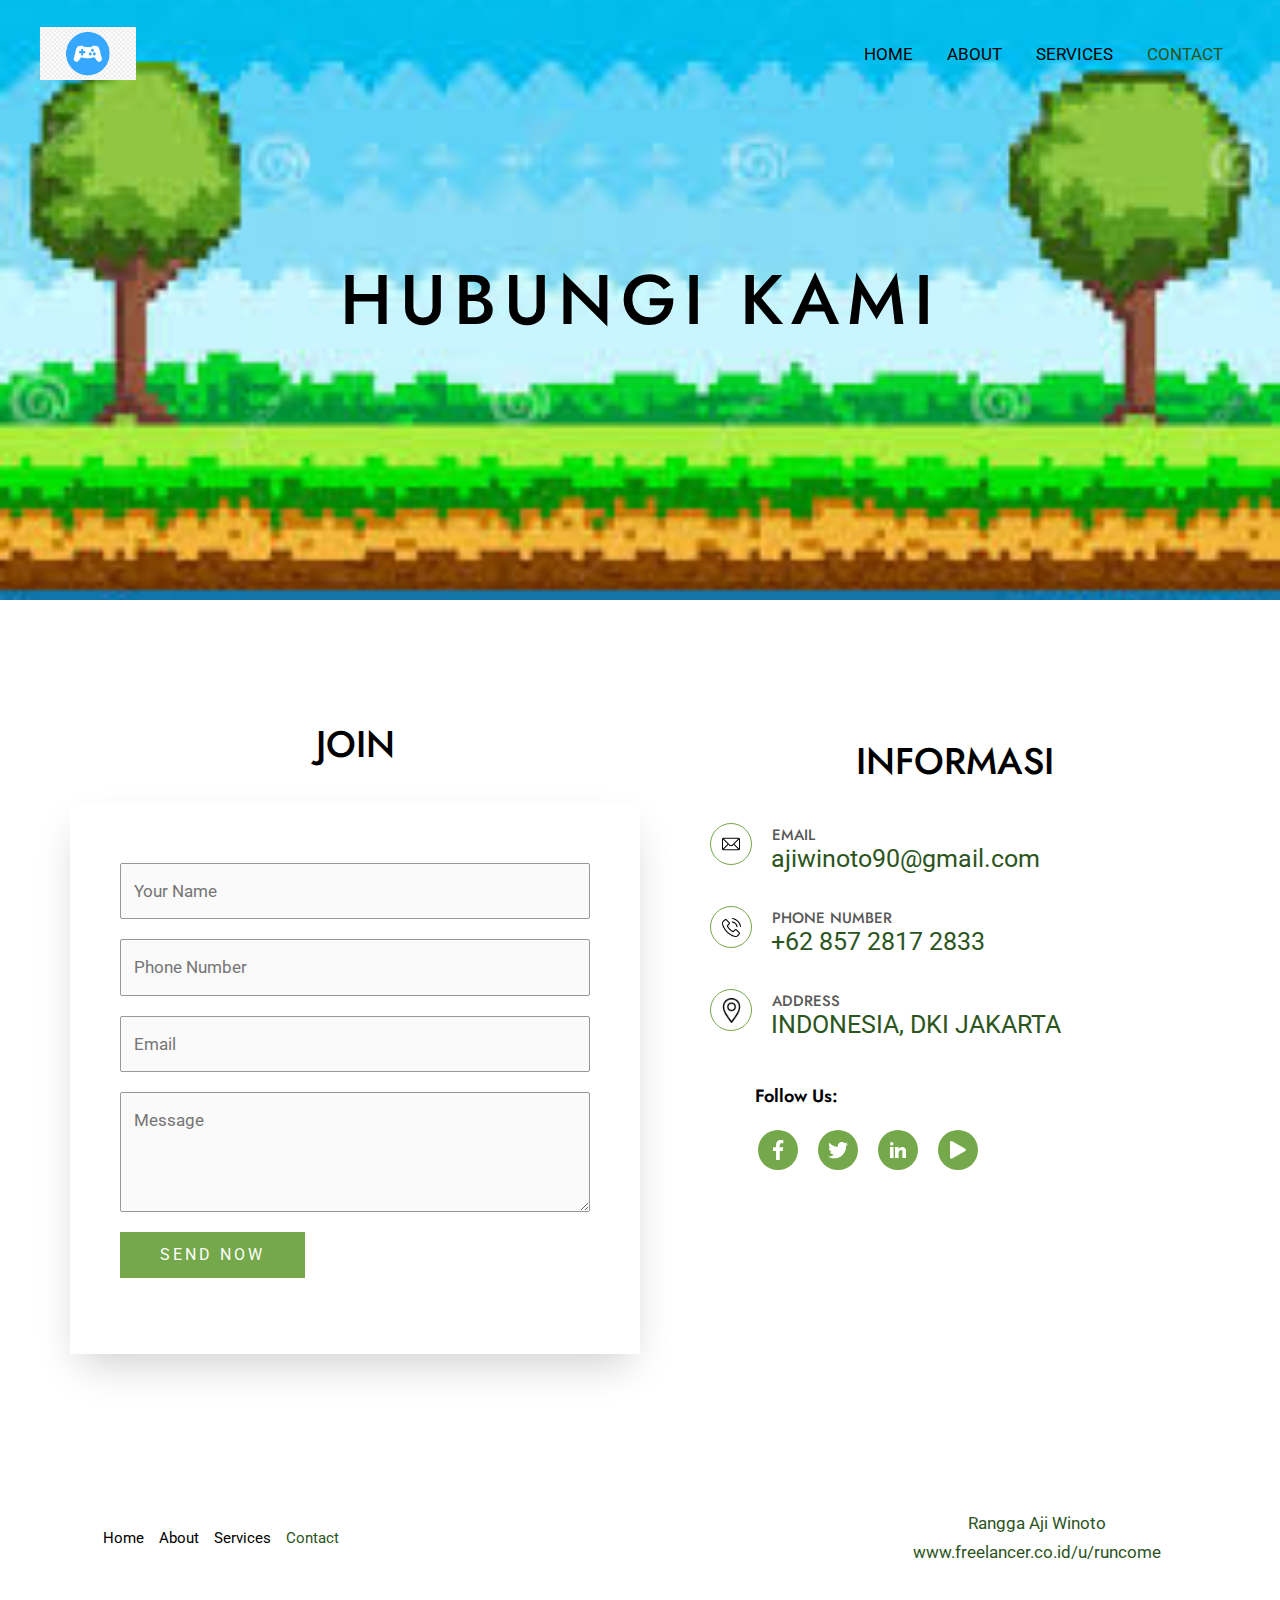
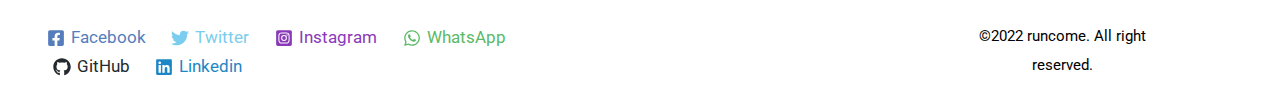
<file: index.php/contact/index.html>
<!DOCTYPE html>
<html lang="id">
<head>
<meta charset="UTF-8">
<meta name="viewport" content="width=device-width, initial-scale=1">
	 <link rel="profile" href="https://gmpg.org/xfn/11"> 
	 <title>Contact &#8211; Rangga</title>
<meta name="robots" content="max-image-preview:large">
<link rel="dns-prefetch" href="//fonts.googleapis.com">
<link rel="alternate" type="application/rss+xml" title="Rangga &raquo; Feed" href="/index.php/feed/">
<link rel="alternate" type="application/rss+xml" title="Rangga &raquo; Umpan Komentar" href="/index.php/comments/feed/">
<script>
window._wpemojiSettings = {"baseUrl":"https:\/\/s.w.org\/images\/core\/emoji\/14.0.0\/72x72\/","ext":".png","svgUrl":"https:\/\/s.w.org\/images\/core\/emoji\/14.0.0\/svg\/","svgExt":".svg","source":{"concatemoji":"\/wp-includes\/js\/wp-emoji-release.min.js?ver=6.3.1"}};
/*! This file is auto-generated */
!function(i,n){var o,s,e;function c(e){try{var t={supportTests:e,timestamp:(new Date).valueOf()};sessionStorage.setItem(o,JSON.stringify(t))}catch(e){}}function p(e,t,n){e.clearRect(0,0,e.canvas.width,e.canvas.height),e.fillText(t,0,0);var t=new Uint32Array(e.getImageData(0,0,e.canvas.width,e.canvas.height).data),r=(e.clearRect(0,0,e.canvas.width,e.canvas.height),e.fillText(n,0,0),new Uint32Array(e.getImageData(0,0,e.canvas.width,e.canvas.height).data));return t.every(function(e,t){return e===r[t]})}function u(e,t,n){switch(t){case"flag":return n(e,"🏳️‍⚧️","🏳️​⚧️")?!1:!n(e,"🇺🇳","🇺​🇳")&&!n(e,"🏴󠁧󠁢󠁥󠁮󠁧󠁿","🏴​󠁧​󠁢​󠁥​󠁮​󠁧​󠁿");case"emoji":return!n(e,"🫱🏻‍🫲🏿","🫱🏻​🫲🏿")}return!1}function f(e,t,n){var r="undefined"!=typeof WorkerGlobalScope&&self instanceof WorkerGlobalScope?new OffscreenCanvas(300,150):i.createElement("canvas"),a=r.getContext("2d",{willReadFrequently:!0}),o=(a.textBaseline="top",a.font="600 32px Arial",{});return e.forEach(function(e){o[e]=t(a,e,n)}),o}function t(e){var t=i.createElement("script");t.src=e,t.defer=!0,i.head.appendChild(t)}"undefined"!=typeof Promise&&(o="wpEmojiSettingsSupports",s=["flag","emoji"],n.supports={everything:!0,everythingExceptFlag:!0},e=new Promise(function(e){i.addEventListener("DOMContentLoaded",e,{once:!0})}),new Promise(function(t){var n=function(){try{var e=JSON.parse(sessionStorage.getItem(o));if("object"==typeof e&&"number"==typeof e.timestamp&&(new Date).valueOf()<e.timestamp+604800&&"object"==typeof e.supportTests)return e.supportTests}catch(e){}return null}();if(!n){if("undefined"!=typeof Worker&&"undefined"!=typeof OffscreenCanvas&&"undefined"!=typeof URL&&URL.createObjectURL&&"undefined"!=typeof Blob)try{var e="postMessage("+f.toString()+"("+[JSON.stringify(s),u.toString(),p.toString()].join(",")+"));",r=new Blob([e],{type:"text/javascript"}),a=new Worker(URL.createObjectURL(r),{name:"wpTestEmojiSupports"});return void(a.onmessage=function(e){c(n=e.data),a.terminate(),t(n)})}catch(e){}c(n=f(s,u,p))}t(n)}).then(function(e){for(var t in e)n.supports[t]=e[t],n.supports.everything=n.supports.everything&&n.supports[t],"flag"!==t&&(n.supports.everythingExceptFlag=n.supports.everythingExceptFlag&&n.supports[t]);n.supports.everythingExceptFlag=n.supports.everythingExceptFlag&&!n.supports.flag,n.DOMReady=!1,n.readyCallback=function(){n.DOMReady=!0}}).then(function(){return e}).then(function(){var e;n.supports.everything||(n.readyCallback(),(e=n.source||{}).concatemoji?t(e.concatemoji):e.wpemoji&&e.twemoji&&(t(e.twemoji),t(e.wpemoji)))}))}((window,document),window._wpemojiSettings);
</script>
<style>img.wp-smiley,
img.emoji {
	display: inline !important;
	border: none !important;
	box-shadow: none !important;
	height: 1em !important;
	width: 1em !important;
	margin: 0 0.07em !important;
	vertical-align: -0.1em !important;
	background: none !important;
	padding: 0 !important;
}</style>
	<link rel="stylesheet" id="astra-theme-css-css" href="/wp-content/themes/astra/assets/css/minified/main.min.css?ver=4.2.2" media="all">
<style id="astra-theme-css-inline-css">:root{--ast-container-default-xlg-padding:6.67em;--ast-container-default-lg-padding:5.67em;--ast-container-default-slg-padding:4.34em;--ast-container-default-md-padding:3.34em;--ast-container-default-sm-padding:6.67em;--ast-container-default-xs-padding:2.4em;--ast-container-default-xxs-padding:1.4em;--ast-code-block-background:#EEEEEE;--ast-comment-inputs-background:#FAFAFA;}html{font-size:106.25%;}a,.page-title{color:var(--ast-global-color-3);}a:hover,a:focus{color:var(--ast-global-color-0);}body,button,input,select,textarea,.ast-button,.ast-custom-button{font-family:'Roboto',sans-serif;font-weight:400;font-size:17px;font-size:1rem;line-height:1.7em;}blockquote{color:var(--ast-global-color-3);}p,.entry-content p{margin-bottom:0em;}h1,.entry-content h1,h2,.entry-content h2,h3,.entry-content h3,h4,.entry-content h4,h5,.entry-content h5,h6,.entry-content h6,.site-title,.site-title a{font-family:'Jost',sans-serif;font-weight:500;}.ast-site-identity .site-title a{color:var(--ast-global-color-5);}.site-title{font-size:35px;font-size:2.0588235294118rem;display:none;}header .custom-logo-link img{max-width:96px;}.astra-logo-svg{width:96px;}.astra-logo-svg:not(.sticky-custom-logo .astra-logo-svg,.transparent-custom-logo .astra-logo-svg,.advanced-header-logo .astra-logo-svg){height:60px;}.site-header .site-description{font-size:15px;font-size:0.88235294117647rem;display:none;}.entry-title{font-size:30px;font-size:1.7647058823529rem;}h1,.entry-content h1{font-size:87px;font-size:5.1176470588235rem;font-weight:normal;font-family:'Jost',sans-serif;}h2,.entry-content h2{font-size:41px;font-size:2.4117647058824rem;font-weight:500;font-family:'Jost',sans-serif;}h3,.entry-content h3{font-size:28px;font-size:1.6470588235294rem;font-weight:600;font-family:'Jost',sans-serif;}h4,.entry-content h4{font-size:24px;font-size:1.4117647058824rem;line-height:1.25em;font-weight:600;font-family:'Jost',sans-serif;}h5,.entry-content h5{font-size:18px;font-size:1.0588235294118rem;font-weight:500;font-family:'Jost',sans-serif;}h6,.entry-content h6{font-size:15px;font-size:0.88235294117647rem;font-weight:500;font-family:'Jost',sans-serif;}::selection{background-color:var(--ast-global-color-0);color:#000000;}body,h1,.entry-title a,.entry-content h1,h2,.entry-content h2,h3,.entry-content h3,h4,.entry-content h4,h5,.entry-content h5,h6,.entry-content h6{color:var(--ast-global-color-3);}.tagcloud a:hover,.tagcloud a:focus,.tagcloud a.current-item{color:#ffffff;border-color:var(--ast-global-color-3);background-color:var(--ast-global-color-3);}input:focus,input[type="text"]:focus,input[type="email"]:focus,input[type="url"]:focus,input[type="password"]:focus,input[type="reset"]:focus,input[type="search"]:focus,textarea:focus{border-color:var(--ast-global-color-3);}input[type="radio"]:checked,input[type=reset],input[type="checkbox"]:checked,input[type="checkbox"]:hover:checked,input[type="checkbox"]:focus:checked,input[type=range]::-webkit-slider-thumb{border-color:var(--ast-global-color-3);background-color:var(--ast-global-color-3);box-shadow:none;}.site-footer a:hover + .post-count,.site-footer a:focus + .post-count{background:var(--ast-global-color-3);border-color:var(--ast-global-color-3);}.single .nav-links .nav-previous,.single .nav-links .nav-next{color:var(--ast-global-color-3);}.entry-meta,.entry-meta *{line-height:1.45;color:var(--ast-global-color-3);}.entry-meta a:hover,.entry-meta a:hover *,.entry-meta a:focus,.entry-meta a:focus *,.page-links > .page-link,.page-links .page-link:hover,.post-navigation a:hover{color:var(--ast-global-color-0);}#cat option,.secondary .calendar_wrap thead a,.secondary .calendar_wrap thead a:visited{color:var(--ast-global-color-3);}.secondary .calendar_wrap #today,.ast-progress-val span{background:var(--ast-global-color-3);}.secondary a:hover + .post-count,.secondary a:focus + .post-count{background:var(--ast-global-color-3);border-color:var(--ast-global-color-3);}.calendar_wrap #today > a{color:#ffffff;}.page-links .page-link,.single .post-navigation a{color:var(--ast-global-color-3);}.ast-archive-title{color:var(--ast-global-color-2);}.wp-block-latest-posts > li > a{color:var(--ast-global-color-2);}.widget-title,.widget .wp-block-heading{font-size:24px;font-size:1.4117647058824rem;color:var(--ast-global-color-2);}a:focus-visible,.ast-menu-toggle:focus-visible,.site .skip-link:focus-visible,.wp-block-loginout input:focus-visible,.wp-block-search.wp-block-search__button-inside .wp-block-search__inside-wrapper,.ast-header-navigation-arrow:focus-visible,.woocommerce .wc-proceed-to-checkout > .checkout-button:focus-visible,.woocommerce .woocommerce-MyAccount-navigation ul li a:focus-visible,.ast-orders-table__row .ast-orders-table__cell:focus-visible,.woocommerce .woocommerce-order-details .order-again > .button:focus-visible,.woocommerce .woocommerce-message a.button.wc-forward:focus-visible,.woocommerce #minus_qty:focus-visible,.woocommerce #plus_qty:focus-visible,a#ast-apply-coupon:focus-visible,.woocommerce .woocommerce-info a:focus-visible,.woocommerce .astra-shop-summary-wrap a:focus-visible,.woocommerce a.wc-forward:focus-visible,#ast-apply-coupon:focus-visible,.woocommerce-js .woocommerce-mini-cart-item a.remove:focus-visible{outline-style:dotted;outline-color:inherit;outline-width:thin;border-color:transparent;}input:focus,input[type="text"]:focus,input[type="email"]:focus,input[type="url"]:focus,input[type="password"]:focus,input[type="reset"]:focus,input[type="search"]:focus,input[type="number"]:focus,textarea:focus,.wp-block-search__input:focus,[data-section="section-header-mobile-trigger"] .ast-button-wrap .ast-mobile-menu-trigger-minimal:focus,.ast-mobile-popup-drawer.active .menu-toggle-close:focus,.woocommerce-ordering select.orderby:focus,#ast-scroll-top:focus,#coupon_code:focus,.woocommerce-page #comment:focus,.woocommerce #reviews #respond input#submit:focus,.woocommerce a.add_to_cart_button:focus,.woocommerce .button.single_add_to_cart_button:focus,.woocommerce .woocommerce-cart-form button:focus,.woocommerce .woocommerce-cart-form__cart-item .quantity .qty:focus,.woocommerce .woocommerce-billing-fields .woocommerce-billing-fields__field-wrapper .woocommerce-input-wrapper > .input-text:focus,.woocommerce #order_comments:focus,.woocommerce #place_order:focus,.woocommerce .woocommerce-address-fields .woocommerce-address-fields__field-wrapper .woocommerce-input-wrapper > .input-text:focus,.woocommerce .woocommerce-MyAccount-content form button:focus,.woocommerce .woocommerce-MyAccount-content .woocommerce-EditAccountForm .woocommerce-form-row .woocommerce-Input.input-text:focus,.woocommerce .ast-woocommerce-container .woocommerce-pagination ul.page-numbers li a:focus,body #content .woocommerce form .form-row .select2-container--default .select2-selection--single:focus,#ast-coupon-code:focus,.woocommerce.woocommerce-js .quantity input[type=number]:focus,.woocommerce-js .woocommerce-mini-cart-item .quantity input[type=number]:focus,.woocommerce p#ast-coupon-trigger:focus{border-style:dotted;border-color:inherit;border-width:thin;outline-color:transparent;}.ast-logo-title-inline .site-logo-img{padding-right:1em;}.site-logo-img img{ transition:all 0.2s linear;}@media (max-width:921px){#ast-desktop-header{display:none;}}@media (min-width:921px){#ast-mobile-header{display:none;}}.wp-block-buttons.aligncenter{justify-content:center;}@media (max-width:921px){.ast-theme-transparent-header #primary,.ast-theme-transparent-header #secondary{padding:0;}}@media (max-width:921px){.ast-plain-container.ast-no-sidebar #primary{padding:0;}}.ast-plain-container.ast-no-sidebar #primary{margin-top:0;margin-bottom:0;}.wp-block-button.is-style-outline .wp-block-button__link{border-color:var(--ast-global-color-0);}div.wp-block-button.is-style-outline > .wp-block-button__link:not(.has-text-color),div.wp-block-button.wp-block-button__link.is-style-outline:not(.has-text-color){color:var(--ast-global-color-0);}.wp-block-button.is-style-outline .wp-block-button__link:hover,div.wp-block-button.is-style-outline .wp-block-button__link:focus,div.wp-block-button.is-style-outline > .wp-block-button__link:not(.has-text-color):hover,div.wp-block-button.wp-block-button__link.is-style-outline:not(.has-text-color):hover{color:var(--ast-global-color-5);background-color:var(--ast-global-color-1);border-color:var(--ast-global-color-1);}.post-page-numbers.current .page-link,.ast-pagination .page-numbers.current{color:#000000;border-color:var(--ast-global-color-0);background-color:var(--ast-global-color-0);border-radius:2px;}h1.widget-title{font-weight:normal;}h2.widget-title{font-weight:500;}h3.widget-title{font-weight:600;}@media (max-width:921px){.ast-separate-container #primary,.ast-separate-container #secondary{padding:1.5em 0;}#primary,#secondary{padding:1.5em 0;margin:0;}.ast-left-sidebar #content > .ast-container{display:flex;flex-direction:column-reverse;width:100%;}.ast-separate-container .ast-article-post,.ast-separate-container .ast-article-single{padding:1.5em 2.14em;}.ast-author-box img.avatar{margin:20px 0 0 0;}}@media (min-width:922px){.ast-separate-container.ast-right-sidebar #primary,.ast-separate-container.ast-left-sidebar #primary{border:0;}.search-no-results.ast-separate-container #primary{margin-bottom:4em;}}.wp-block-button .wp-block-button__link{color:var(--ast-global-color-5);}.wp-block-button .wp-block-button__link:hover,.wp-block-button .wp-block-button__link:focus{color:var(--ast-global-color-5);background-color:var(--ast-global-color-1);border-color:var(--ast-global-color-1);}.elementor-widget-heading h4.elementor-heading-title{line-height:1.25em;}.wp-block-button .wp-block-button__link,.wp-block-search .wp-block-search__button,body .wp-block-file .wp-block-file__button{border-color:var(--ast-global-color-0);background-color:var(--ast-global-color-0);color:var(--ast-global-color-5);font-family:inherit;font-weight:400;line-height:1em;text-transform:none;letter-spacing:3px;font-size:16px;font-size:0.94117647058824rem;border-top-left-radius:0px;border-top-right-radius:0px;border-bottom-right-radius:0px;border-bottom-left-radius:0px;padding-top:15px;padding-right:40px;padding-bottom:15px;padding-left:40px;}@media (max-width:921px){.wp-block-button .wp-block-button__link,.wp-block-search .wp-block-search__button,body .wp-block-file .wp-block-file__button{font-size:16px;font-size:0.94117647058824rem;padding-top:16px;padding-right:32px;padding-bottom:16px;padding-left:32px;}}@media (max-width:544px){.wp-block-button .wp-block-button__link,.wp-block-search .wp-block-search__button,body .wp-block-file .wp-block-file__button{font-size:15px;font-size:0.88235294117647rem;padding-top:15px;padding-right:28px;padding-bottom:15px;padding-left:28px;}}.menu-toggle,button,.ast-button,.ast-custom-button,.button,input#submit,input[type="button"],input[type="submit"],input[type="reset"],form[CLASS*="wp-block-search__"].wp-block-search .wp-block-search__inside-wrapper .wp-block-search__button,body .wp-block-file .wp-block-file__button{border-style:solid;border-top-width:0;border-right-width:0;border-left-width:0;border-bottom-width:0;color:var(--ast-global-color-5);border-color:var(--ast-global-color-0);background-color:var(--ast-global-color-0);padding-top:15px;padding-right:40px;padding-bottom:15px;padding-left:40px;font-family:inherit;font-weight:400;font-size:16px;font-size:0.94117647058824rem;line-height:1em;text-transform:none;letter-spacing:3px;border-top-left-radius:0px;border-top-right-radius:0px;border-bottom-right-radius:0px;border-bottom-left-radius:0px;}button:focus,.menu-toggle:hover,button:hover,.ast-button:hover,.ast-custom-button:hover .button:hover,.ast-custom-button:hover ,input[type=reset]:hover,input[type=reset]:focus,input#submit:hover,input#submit:focus,input[type="button"]:hover,input[type="button"]:focus,input[type="submit"]:hover,input[type="submit"]:focus,form[CLASS*="wp-block-search__"].wp-block-search .wp-block-search__inside-wrapper .wp-block-search__button:hover,form[CLASS*="wp-block-search__"].wp-block-search .wp-block-search__inside-wrapper .wp-block-search__button:focus,body .wp-block-file .wp-block-file__button:hover,body .wp-block-file .wp-block-file__button:focus{color:var(--ast-global-color-5);background-color:var(--ast-global-color-1);border-color:var(--ast-global-color-1);}@media (max-width:921px){.menu-toggle,button,.ast-button,.ast-custom-button,.button,input#submit,input[type="button"],input[type="submit"],input[type="reset"],form[CLASS*="wp-block-search__"].wp-block-search .wp-block-search__inside-wrapper .wp-block-search__button,body .wp-block-file .wp-block-file__button{padding-top:16px;padding-right:32px;padding-bottom:16px;padding-left:32px;font-size:16px;font-size:0.94117647058824rem;}}@media (max-width:544px){.menu-toggle,button,.ast-button,.ast-custom-button,.button,input#submit,input[type="button"],input[type="submit"],input[type="reset"],form[CLASS*="wp-block-search__"].wp-block-search .wp-block-search__inside-wrapper .wp-block-search__button,body .wp-block-file .wp-block-file__button{padding-top:15px;padding-right:28px;padding-bottom:15px;padding-left:28px;font-size:15px;font-size:0.88235294117647rem;}}@media (max-width:921px){.menu-toggle,button,.ast-button,.button,input#submit,input[type="button"],input[type="submit"],input[type="reset"]{font-size:16px;font-size:0.94117647058824rem;}.ast-mobile-header-stack .main-header-bar .ast-search-menu-icon{display:inline-block;}.ast-header-break-point.ast-header-custom-item-outside .ast-mobile-header-stack .main-header-bar .ast-search-icon{margin:0;}.ast-comment-avatar-wrap img{max-width:2.5em;}.ast-separate-container .ast-comment-list li.depth-1{padding:1.5em 2.14em;}.ast-separate-container .comment-respond{padding:2em 2.14em;}.ast-comment-meta{padding:0 1.8888em 1.3333em;}}@media (min-width:544px){.ast-container{max-width:100%;}}@media (max-width:544px){.ast-separate-container .ast-article-post,.ast-separate-container .ast-article-single,.ast-separate-container .comments-title,.ast-separate-container .ast-archive-description{padding:1.5em 1em;}.ast-separate-container #content .ast-container{padding-left:0.54em;padding-right:0.54em;}.ast-separate-container .ast-comment-list li.depth-1{padding:1.5em 1em;margin-bottom:1.5em;}.ast-separate-container .ast-comment-list .bypostauthor{padding:.5em;}.ast-search-menu-icon.ast-dropdown-active .search-field{width:170px;}.menu-toggle,button,.ast-button,.button,input#submit,input[type="button"],input[type="submit"],input[type="reset"]{font-size:15px;font-size:0.88235294117647rem;}}body,.ast-separate-container{background-color:var(--ast-global-color-5);;background-image:none;;}@media (max-width:921px){.widget-title{font-size:22px;font-size:1.375rem;}body,button,input,select,textarea,.ast-button,.ast-custom-button{font-size:16px;font-size:0.94117647058824rem;}#secondary,#secondary button,#secondary input,#secondary select,#secondary textarea{font-size:16px;font-size:0.94117647058824rem;}.site-title{display:none;}.site-header .site-description{display:none;}.entry-title{font-size:30px;}h1,.entry-content h1{font-size:30px;}h2,.entry-content h2{font-size:25px;}h3,.entry-content h3{font-size:28px;}h4,.entry-content h4{font-size:24px;font-size:1.4117647058824rem;}.astra-logo-svg{width:96px;}header .custom-logo-link img,.ast-header-break-point .site-logo-img .custom-mobile-logo-link img{max-width:96px;}}@media (max-width:544px){.site-title{display:none;}.site-header .site-description{display:none;}.entry-title{font-size:30px;}h1,.entry-content h1{font-size:30px;}h2,.entry-content h2{font-size:25px;}h3,.entry-content h3{font-size:28px;}h4,.entry-content h4{font-size:24px;font-size:1.4117647058824rem;}header .custom-logo-link img,.ast-header-break-point .site-branding img,.ast-header-break-point .custom-logo-link img{max-width:96px;}.astra-logo-svg{width:96px;}.ast-header-break-point .site-logo-img .custom-mobile-logo-link img{max-width:96px;}}@media (max-width:544px){html{font-size:96.9%;}}@media (min-width:922px){.ast-container{max-width:1240px;}}@media (min-width:922px){.site-content .ast-container{display:flex;}}@media (max-width:921px){.site-content .ast-container{flex-direction:column;}}@media (min-width:922px){.main-header-menu .sub-menu .menu-item.ast-left-align-sub-menu:hover > .sub-menu,.main-header-menu .sub-menu .menu-item.ast-left-align-sub-menu.focus > .sub-menu{margin-left:-0px;}}.ast-theme-transparent-header .ast-header-search .astra-search-icon,.ast-theme-transparent-header .ast-header-search .search-field::placeholder,.ast-theme-transparent-header .ast-header-search .ast-icon{color:#ffffff;}.ast-theme-transparent-header [data-section="section-header-mobile-trigger"] .ast-button-wrap .mobile-menu-toggle-icon .ast-mobile-svg{fill:#ffffff;}.ast-theme-transparent-header [data-section="section-header-mobile-trigger"] .ast-button-wrap .mobile-menu-wrap .mobile-menu{color:#ffffff;}.ast-theme-transparent-header [data-section="section-header-mobile-trigger"] .ast-button-wrap .ast-mobile-menu-trigger-fill{background:var(--ast-global-color-0);}.ast-theme-transparent-header [data-section="section-header-mobile-trigger"] .ast-button-wrap .ast-mobile-menu-trigger-fill,.ast-theme-transparent-header [data-section="section-header-mobile-trigger"] .ast-button-wrap .ast-mobile-menu-trigger-minimal{color:#ffffff;border:none;}.footer-widget-area[data-section^="section-fb-html-"] .ast-builder-html-element{text-align:center;}blockquote,cite {font-style: initial;}.wp-block-file {display: flex;align-items: center;flex-wrap: wrap;justify-content: space-between;}.wp-block-pullquote {border: none;}.wp-block-pullquote blockquote::before {content: "\201D";font-family: "Helvetica",sans-serif;display: flex;transform: rotate( 180deg );font-size: 6rem;font-style: normal;line-height: 1;font-weight: bold;align-items: center;justify-content: center;}.has-text-align-right > blockquote::before {justify-content: flex-start;}.has-text-align-left > blockquote::before {justify-content: flex-end;}figure.wp-block-pullquote.is-style-solid-color blockquote {max-width: 100%;text-align: inherit;}html body {--wp--custom--ast-default-block-top-padding: 3em;--wp--custom--ast-default-block-right-padding: 3em;--wp--custom--ast-default-block-bottom-padding: 3em;--wp--custom--ast-default-block-left-padding: 3em;--wp--custom--ast-container-width: 1200px;--wp--custom--ast-content-width-size: 1200px;--wp--custom--ast-wide-width-size: calc(1200px + var(--wp--custom--ast-default-block-left-padding) + var(--wp--custom--ast-default-block-right-padding));}.ast-narrow-container {--wp--custom--ast-content-width-size: 750px;--wp--custom--ast-wide-width-size: 750px;}@media(max-width: 921px) {html body {--wp--custom--ast-default-block-top-padding: 3em;--wp--custom--ast-default-block-right-padding: 2em;--wp--custom--ast-default-block-bottom-padding: 3em;--wp--custom--ast-default-block-left-padding: 2em;}}@media(max-width: 544px) {html body {--wp--custom--ast-default-block-top-padding: 3em;--wp--custom--ast-default-block-right-padding: 1.5em;--wp--custom--ast-default-block-bottom-padding: 3em;--wp--custom--ast-default-block-left-padding: 1.5em;}}.entry-content > .wp-block-group,.entry-content > .wp-block-cover,.entry-content > .wp-block-columns {padding-top: var(--wp--custom--ast-default-block-top-padding);padding-right: var(--wp--custom--ast-default-block-right-padding);padding-bottom: var(--wp--custom--ast-default-block-bottom-padding);padding-left: var(--wp--custom--ast-default-block-left-padding);}.ast-plain-container.ast-no-sidebar .entry-content > .alignfull,.ast-page-builder-template .ast-no-sidebar .entry-content > .alignfull {margin-left: calc( -50vw + 50%);margin-right: calc( -50vw + 50%);max-width: 100vw;width: 100vw;}.ast-plain-container.ast-no-sidebar .entry-content .alignfull .alignfull,.ast-page-builder-template.ast-no-sidebar .entry-content .alignfull .alignfull,.ast-plain-container.ast-no-sidebar .entry-content .alignfull .alignwide,.ast-page-builder-template.ast-no-sidebar .entry-content .alignfull .alignwide,.ast-plain-container.ast-no-sidebar .entry-content .alignwide .alignfull,.ast-page-builder-template.ast-no-sidebar .entry-content .alignwide .alignfull,.ast-plain-container.ast-no-sidebar .entry-content .alignwide .alignwide,.ast-page-builder-template.ast-no-sidebar .entry-content .alignwide .alignwide,.ast-plain-container.ast-no-sidebar .entry-content .wp-block-column .alignfull,.ast-page-builder-template.ast-no-sidebar .entry-content .wp-block-column .alignfull,.ast-plain-container.ast-no-sidebar .entry-content .wp-block-column .alignwide,.ast-page-builder-template.ast-no-sidebar .entry-content .wp-block-column .alignwide {margin-left: auto;margin-right: auto;width: 100%;}[ast-blocks-layout] .wp-block-separator:not(.is-style-dots) {height: 0;}[ast-blocks-layout] .wp-block-separator {margin: 20px auto;}[ast-blocks-layout] .wp-block-separator:not(.is-style-wide):not(.is-style-dots) {max-width: 100px;}[ast-blocks-layout] .wp-block-separator.has-background {padding: 0;}.entry-content[ast-blocks-layout] > * {max-width: var(--wp--custom--ast-content-width-size);margin-left: auto;margin-right: auto;}.entry-content[ast-blocks-layout] > .alignwide {max-width: var(--wp--custom--ast-wide-width-size);}.entry-content[ast-blocks-layout] .alignfull {max-width: none;}.entry-content .wp-block-columns {margin-bottom: 0;}blockquote {margin: 1.5em;border: none;}.wp-block-quote:not(.has-text-align-right):not(.has-text-align-center) {border-left: 5px solid rgba(0,0,0,0.05);}.has-text-align-right > blockquote,blockquote.has-text-align-right {border-right: 5px solid rgba(0,0,0,0.05);}.has-text-align-left > blockquote,blockquote.has-text-align-left {border-left: 5px solid rgba(0,0,0,0.05);}.wp-block-site-tagline,.wp-block-latest-posts .read-more {margin-top: 15px;}.wp-block-loginout p label {display: block;}.wp-block-loginout p:not(.login-remember):not(.login-submit) input {width: 100%;}.wp-block-loginout input:focus {border-color: transparent;}.wp-block-loginout input:focus {outline: thin dotted;}.entry-content .wp-block-media-text .wp-block-media-text__content {padding: 0 0 0 8%;}.entry-content .wp-block-media-text.has-media-on-the-right .wp-block-media-text__content {padding: 0 8% 0 0;}.entry-content .wp-block-media-text.has-background .wp-block-media-text__content {padding: 8%;}.entry-content .wp-block-cover:not([class*="background-color"]) .wp-block-cover__inner-container,.entry-content .wp-block-cover:not([class*="background-color"]) .wp-block-cover-image-text,.entry-content .wp-block-cover:not([class*="background-color"]) .wp-block-cover-text,.entry-content .wp-block-cover-image:not([class*="background-color"]) .wp-block-cover__inner-container,.entry-content .wp-block-cover-image:not([class*="background-color"]) .wp-block-cover-image-text,.entry-content .wp-block-cover-image:not([class*="background-color"]) .wp-block-cover-text {color: var(--ast-global-color-5);}.wp-block-loginout .login-remember input {width: 1.1rem;height: 1.1rem;margin: 0 5px 4px 0;vertical-align: middle;}.wp-block-latest-posts > li > *:first-child,.wp-block-latest-posts:not(.is-grid) > li:first-child {margin-top: 0;}.wp-block-search__inside-wrapper .wp-block-search__input {padding: 0 10px;color: var(--ast-global-color-3);background: var(--ast-global-color-5);border-color: var(--ast-border-color);}.wp-block-latest-posts .read-more {margin-bottom: 1.5em;}.wp-block-search__no-button .wp-block-search__inside-wrapper .wp-block-search__input {padding-top: 5px;padding-bottom: 5px;}.wp-block-latest-posts .wp-block-latest-posts__post-date,.wp-block-latest-posts .wp-block-latest-posts__post-author {font-size: 1rem;}.wp-block-latest-posts > li > *,.wp-block-latest-posts:not(.is-grid) > li {margin-top: 12px;margin-bottom: 12px;}.ast-page-builder-template .entry-content[ast-blocks-layout] > *,.ast-page-builder-template .entry-content[ast-blocks-layout] > .alignfull > * {max-width: none;}.ast-page-builder-template .entry-content[ast-blocks-layout] > .alignwide > * {max-width: var(--wp--custom--ast-wide-width-size);}.ast-page-builder-template .entry-content[ast-blocks-layout] > .inherit-container-width > *,.ast-page-builder-template .entry-content[ast-blocks-layout] > * > *,.entry-content[ast-blocks-layout] > .wp-block-cover .wp-block-cover__inner-container {max-width: var(--wp--custom--ast-content-width-size);margin-left: auto;margin-right: auto;}.entry-content[ast-blocks-layout] .wp-block-cover:not(.alignleft):not(.alignright) {width: auto;}@media(max-width: 1200px) {.ast-separate-container .entry-content > .alignfull,.ast-separate-container .entry-content[ast-blocks-layout] > .alignwide,.ast-plain-container .entry-content[ast-blocks-layout] > .alignwide,.ast-plain-container .entry-content .alignfull {margin-left: calc(-1 * min(var(--ast-container-default-xlg-padding),20px)) ;margin-right: calc(-1 * min(var(--ast-container-default-xlg-padding),20px));}}@media(min-width: 1201px) {.ast-separate-container .entry-content > .alignfull {margin-left: calc(-1 * var(--ast-container-default-xlg-padding) );margin-right: calc(-1 * var(--ast-container-default-xlg-padding) );}.ast-separate-container .entry-content[ast-blocks-layout] > .alignwide,.ast-plain-container .entry-content[ast-blocks-layout] > .alignwide {margin-left: calc(-1 * var(--wp--custom--ast-default-block-left-padding) );margin-right: calc(-1 * var(--wp--custom--ast-default-block-right-padding) );}}@media(min-width: 921px) {.ast-separate-container .entry-content .wp-block-group.alignwide:not(.inherit-container-width) > :where(:not(.alignleft):not(.alignright)),.ast-plain-container .entry-content .wp-block-group.alignwide:not(.inherit-container-width) > :where(:not(.alignleft):not(.alignright)) {max-width: calc( var(--wp--custom--ast-content-width-size) + 80px );}.ast-plain-container.ast-right-sidebar .entry-content[ast-blocks-layout] .alignfull,.ast-plain-container.ast-left-sidebar .entry-content[ast-blocks-layout] .alignfull {margin-left: -60px;margin-right: -60px;}}@media(min-width: 544px) {.entry-content > .alignleft {margin-right: 20px;}.entry-content > .alignright {margin-left: 20px;}}@media (max-width:544px){.wp-block-columns .wp-block-column:not(:last-child){margin-bottom:20px;}.wp-block-latest-posts{margin:0;}}@media( max-width: 600px ) {.entry-content .wp-block-media-text .wp-block-media-text__content,.entry-content .wp-block-media-text.has-media-on-the-right .wp-block-media-text__content {padding: 8% 0 0;}.entry-content .wp-block-media-text.has-background .wp-block-media-text__content {padding: 8%;}}.ast-page-builder-template .entry-header {padding-left: 0;}.ast-narrow-container .site-content .wp-block-uagb-image--align-full .wp-block-uagb-image__figure {max-width: 100%;margin-left: auto;margin-right: auto;}:root .has-ast-global-color-0-color{color:var(--ast-global-color-0);}:root .has-ast-global-color-0-background-color{background-color:var(--ast-global-color-0);}:root .wp-block-button .has-ast-global-color-0-color{color:var(--ast-global-color-0);}:root .wp-block-button .has-ast-global-color-0-background-color{background-color:var(--ast-global-color-0);}:root .has-ast-global-color-1-color{color:var(--ast-global-color-1);}:root .has-ast-global-color-1-background-color{background-color:var(--ast-global-color-1);}:root .wp-block-button .has-ast-global-color-1-color{color:var(--ast-global-color-1);}:root .wp-block-button .has-ast-global-color-1-background-color{background-color:var(--ast-global-color-1);}:root .has-ast-global-color-2-color{color:var(--ast-global-color-2);}:root .has-ast-global-color-2-background-color{background-color:var(--ast-global-color-2);}:root .wp-block-button .has-ast-global-color-2-color{color:var(--ast-global-color-2);}:root .wp-block-button .has-ast-global-color-2-background-color{background-color:var(--ast-global-color-2);}:root .has-ast-global-color-3-color{color:var(--ast-global-color-3);}:root .has-ast-global-color-3-background-color{background-color:var(--ast-global-color-3);}:root .wp-block-button .has-ast-global-color-3-color{color:var(--ast-global-color-3);}:root .wp-block-button .has-ast-global-color-3-background-color{background-color:var(--ast-global-color-3);}:root .has-ast-global-color-4-color{color:var(--ast-global-color-4);}:root .has-ast-global-color-4-background-color{background-color:var(--ast-global-color-4);}:root .wp-block-button .has-ast-global-color-4-color{color:var(--ast-global-color-4);}:root .wp-block-button .has-ast-global-color-4-background-color{background-color:var(--ast-global-color-4);}:root .has-ast-global-color-5-color{color:var(--ast-global-color-5);}:root .has-ast-global-color-5-background-color{background-color:var(--ast-global-color-5);}:root .wp-block-button .has-ast-global-color-5-color{color:var(--ast-global-color-5);}:root .wp-block-button .has-ast-global-color-5-background-color{background-color:var(--ast-global-color-5);}:root .has-ast-global-color-6-color{color:var(--ast-global-color-6);}:root .has-ast-global-color-6-background-color{background-color:var(--ast-global-color-6);}:root .wp-block-button .has-ast-global-color-6-color{color:var(--ast-global-color-6);}:root .wp-block-button .has-ast-global-color-6-background-color{background-color:var(--ast-global-color-6);}:root .has-ast-global-color-7-color{color:var(--ast-global-color-7);}:root .has-ast-global-color-7-background-color{background-color:var(--ast-global-color-7);}:root .wp-block-button .has-ast-global-color-7-color{color:var(--ast-global-color-7);}:root .wp-block-button .has-ast-global-color-7-background-color{background-color:var(--ast-global-color-7);}:root .has-ast-global-color-8-color{color:var(--ast-global-color-8);}:root .has-ast-global-color-8-background-color{background-color:var(--ast-global-color-8);}:root .wp-block-button .has-ast-global-color-8-color{color:var(--ast-global-color-8);}:root .wp-block-button .has-ast-global-color-8-background-color{background-color:var(--ast-global-color-8);}:root{--ast-global-color-0:#74a84a;--ast-global-color-1:#2c541d;--ast-global-color-2:#000000;--ast-global-color-3:#585858;--ast-global-color-4:#f6f8f5;--ast-global-color-5:#ffffff;--ast-global-color-6:rgba(82,104,64,0.8);--ast-global-color-7:rgba(82,104,64,0.5);--ast-global-color-8:rgba(82,104,64,0.3);}:root {--ast-border-color : #989898;}.ast-single-entry-banner {-js-display: flex;display: flex;flex-direction: column;justify-content: center;text-align: center;position: relative;background: #eeeeee;}.ast-single-entry-banner[data-banner-layout="layout-1"] {max-width: 1200px;background: inherit;padding: 20px 0;}.ast-single-entry-banner[data-banner-width-type="custom"] {margin: 0 auto;width: 100%;}.ast-single-entry-banner + .site-content .entry-header {margin-bottom: 0;}header.entry-header .entry-title{font-size:30px;font-size:1.7647058823529rem;}header.entry-header > *:not(:last-child){margin-bottom:10px;}.ast-archive-entry-banner {-js-display: flex;display: flex;flex-direction: column;justify-content: center;text-align: center;position: relative;background: #eeeeee;}.ast-archive-entry-banner[data-banner-width-type="custom"] {margin: 0 auto;width: 100%;}.ast-archive-entry-banner[data-banner-layout="layout-1"] {background: inherit;padding: 20px 0;text-align: left;}body.archive .ast-archive-description{max-width:1200px;width:100%;text-align:left;padding-top:3em;padding-right:3em;padding-bottom:3em;padding-left:3em;}body.archive .ast-archive-description .ast-archive-title,body.archive .ast-archive-description .ast-archive-title *{font-size:40px;font-size:2.3529411764706rem;}body.archive .ast-archive-description > *:not(:last-child){margin-bottom:10px;}@media (max-width:921px){body.archive .ast-archive-description{text-align:left;}}@media (max-width:544px){body.archive .ast-archive-description{text-align:left;}}.ast-theme-transparent-header #masthead .site-logo-img .transparent-custom-logo .astra-logo-svg{width:60px;}.ast-theme-transparent-header #masthead .site-logo-img .transparent-custom-logo img{ max-width:60px;}@media (max-width:921px){.ast-theme-transparent-header #masthead .site-logo-img .transparent-custom-logo .astra-logo-svg{width:60px;}.ast-theme-transparent-header #masthead .site-logo-img .transparent-custom-logo img{ max-width:60px;}}@media (max-width:543px){.ast-theme-transparent-header #masthead .site-logo-img .transparent-custom-logo .astra-logo-svg{width:50px;}.ast-theme-transparent-header #masthead .site-logo-img .transparent-custom-logo img{ max-width:50px;}}@media (min-width:921px){.ast-theme-transparent-header #masthead{position:absolute;left:0;right:0;}.ast-theme-transparent-header .main-header-bar,.ast-theme-transparent-header.ast-header-break-point .main-header-bar{background:none;}body.elementor-editor-active.ast-theme-transparent-header #masthead,.fl-builder-edit .ast-theme-transparent-header #masthead,body.vc_editor.ast-theme-transparent-header #masthead,body.brz-ed.ast-theme-transparent-header #masthead{z-index:0;}.ast-header-break-point.ast-replace-site-logo-transparent.ast-theme-transparent-header .custom-mobile-logo-link{display:none;}.ast-header-break-point.ast-replace-site-logo-transparent.ast-theme-transparent-header .transparent-custom-logo{display:inline-block;}.ast-theme-transparent-header .ast-above-header,.ast-theme-transparent-header .ast-above-header.ast-above-header-bar{background-image:none;background-color:transparent;}.ast-theme-transparent-header .ast-below-header{background-image:none;background-color:transparent;}}.ast-theme-transparent-header .site-title a,.ast-theme-transparent-header .site-title a:focus,.ast-theme-transparent-header .site-title a:hover,.ast-theme-transparent-header .site-title a:visited{color:var(--ast-global-color-5);}.ast-theme-transparent-header .site-header .site-description{color:var(--ast-global-color-5);}.ast-theme-transparent-header .ast-builder-menu .main-header-menu,.ast-theme-transparent-header .ast-builder-menu .main-header-menu .sub-menu,.ast-theme-transparent-header .ast-builder-menu .main-header-menu,.ast-theme-transparent-header.ast-header-break-point .ast-builder-menu .main-header-bar-wrap .main-header-menu,.ast-flyout-menu-enable.ast-header-break-point.ast-theme-transparent-header .main-header-bar-navigation .site-navigation,.ast-fullscreen-menu-enable.ast-header-break-point.ast-theme-transparent-header .main-header-bar-navigation .site-navigation,.ast-flyout-above-menu-enable.ast-header-break-point.ast-theme-transparent-header .ast-above-header-navigation-wrap .ast-above-header-navigation,.ast-flyout-below-menu-enable.ast-header-break-point.ast-theme-transparent-header .ast-below-header-navigation-wrap .ast-below-header-actual-nav,.ast-fullscreen-above-menu-enable.ast-header-break-point.ast-theme-transparent-header .ast-above-header-navigation-wrap,.ast-fullscreen-below-menu-enable.ast-header-break-point.ast-theme-transparent-header .ast-below-header-navigation-wrap,.ast-theme-transparent-header .main-header-menu .menu-link{background-color:rgba(255,255,255,0);}.ast-theme-transparent-header .ast-builder-menu .main-header-menu .menu-item .sub-menu,.ast-header-break-point.ast-flyout-menu-enable.ast-header-break-point .ast-builder-menu .main-header-bar-navigation .main-header-menu .menu-item .sub-menu,.ast-header-break-point.ast-flyout-menu-enable.ast-header-break-point .ast-builder-menu .main-header-bar-navigation [CLASS*="ast-builder-menu-"] .main-header-menu .menu-item .sub-menu,.ast-theme-transparent-header .ast-builder-menu .main-header-menu .menu-item .sub-menu .menu-link,.ast-header-break-point.ast-flyout-menu-enable.ast-header-break-point .ast-builder-menu .main-header-bar-navigation .main-header-menu .menu-item .sub-menu .menu-link,.ast-header-break-point.ast-flyout-menu-enable.ast-header-break-point .ast-builder-menu .main-header-bar-navigation [CLASS*="ast-builder-menu-"] .main-header-menu .menu-item .sub-menu .menu-link,.ast-theme-transparent-header .main-header-menu .menu-item .sub-menu .menu-link,.ast-header-break-point.ast-flyout-menu-enable.ast-header-break-point .main-header-bar-navigation .main-header-menu .menu-item .sub-menu .menu-link,.ast-theme-transparent-header .main-header-menu .menu-item .sub-menu,.ast-header-break-point.ast-flyout-menu-enable.ast-header-break-point .main-header-bar-navigation .main-header-menu .menu-item .sub-menu{background-color:var(--ast-global-color-5);}.ast-theme-transparent-header .ast-builder-menu .main-header-menu,.ast-theme-transparent-header .ast-builder-menu .main-header-menu .menu-link,.ast-theme-transparent-header [CLASS*="ast-builder-menu-"] .main-header-menu .menu-item > .menu-link,.ast-theme-transparent-header .ast-masthead-custom-menu-items,.ast-theme-transparent-header .ast-masthead-custom-menu-items a,.ast-theme-transparent-header .ast-builder-menu .main-header-menu .menu-item > .ast-menu-toggle,.ast-theme-transparent-header .ast-builder-menu .main-header-menu .menu-item > .ast-menu-toggle,.ast-theme-transparent-header .ast-above-header-navigation a,.ast-header-break-point.ast-theme-transparent-header .ast-above-header-navigation a,.ast-header-break-point.ast-theme-transparent-header .ast-above-header-navigation > ul.ast-above-header-menu > .menu-item-has-children:not(.current-menu-item) > .ast-menu-toggle,.ast-theme-transparent-header .ast-below-header-menu,.ast-theme-transparent-header .ast-below-header-menu a,.ast-header-break-point.ast-theme-transparent-header .ast-below-header-menu a,.ast-header-break-point.ast-theme-transparent-header .ast-below-header-menu,.ast-theme-transparent-header .main-header-menu .menu-link{color:#000000;}.ast-theme-transparent-header .ast-builder-menu .main-header-menu .menu-item:hover > .menu-link,.ast-theme-transparent-header .ast-builder-menu .main-header-menu .menu-item:hover > .ast-menu-toggle,.ast-theme-transparent-header .ast-builder-menu .main-header-menu .ast-masthead-custom-menu-items a:hover,.ast-theme-transparent-header .ast-builder-menu .main-header-menu .focus > .menu-link,.ast-theme-transparent-header .ast-builder-menu .main-header-menu .focus > .ast-menu-toggle,.ast-theme-transparent-header .ast-builder-menu .main-header-menu .current-menu-item > .menu-link,.ast-theme-transparent-header .ast-builder-menu .main-header-menu .current-menu-ancestor > .menu-link,.ast-theme-transparent-header .ast-builder-menu .main-header-menu .current-menu-item > .ast-menu-toggle,.ast-theme-transparent-header .ast-builder-menu .main-header-menu .current-menu-ancestor > .ast-menu-toggle,.ast-theme-transparent-header [CLASS*="ast-builder-menu-"] .main-header-menu .current-menu-item > .menu-link,.ast-theme-transparent-header [CLASS*="ast-builder-menu-"] .main-header-menu .current-menu-ancestor > .menu-link,.ast-theme-transparent-header [CLASS*="ast-builder-menu-"] .main-header-menu .current-menu-item > .ast-menu-toggle,.ast-theme-transparent-header [CLASS*="ast-builder-menu-"] .main-header-menu .current-menu-ancestor > .ast-menu-toggle,.ast-theme-transparent-header .main-header-menu .menu-item:hover > .menu-link,.ast-theme-transparent-header .main-header-menu .current-menu-item > .menu-link,.ast-theme-transparent-header .main-header-menu .current-menu-ancestor > .menu-link{color:#2c541d;}@media (max-width:921px){.ast-theme-transparent-header #masthead{position:absolute;left:0;right:0;}.ast-theme-transparent-header .main-header-bar,.ast-theme-transparent-header.ast-header-break-point .main-header-bar{background:none;}body.elementor-editor-active.ast-theme-transparent-header #masthead,.fl-builder-edit .ast-theme-transparent-header #masthead,body.vc_editor.ast-theme-transparent-header #masthead,body.brz-ed.ast-theme-transparent-header #masthead{z-index:0;}.ast-header-break-point.ast-replace-site-logo-transparent.ast-theme-transparent-header .custom-mobile-logo-link{display:none;}.ast-header-break-point.ast-replace-site-logo-transparent.ast-theme-transparent-header .transparent-custom-logo{display:inline-block;}.ast-theme-transparent-header .ast-above-header,.ast-theme-transparent-header .ast-above-header.ast-above-header-bar{background-image:none;background-color:transparent;}.ast-theme-transparent-header .ast-below-header{background-image:none;background-color:transparent;}}@media (max-width:921px){.ast-theme-transparent-header .site-title a,.ast-theme-transparent-header .site-title a:focus,.ast-theme-transparent-header .site-title a:hover,.ast-theme-transparent-header .site-title a:visited,.ast-theme-transparent-header .ast-builder-layout-element .ast-site-identity .site-title a,.ast-theme-transparent-header .ast-builder-layout-element .ast-site-identity .site-title a:hover,.ast-theme-transparent-header .ast-builder-layout-element .ast-site-identity .site-title a:focus,.ast-theme-transparent-header .ast-builder-layout-element .ast-site-identity .site-title a:visited{color:#ffffff;}.ast-theme-transparent-header .site-header .site-description{color:#ffffff;}.ast-theme-transparent-header.ast-header-break-point .ast-builder-menu .main-header-menu,.ast-theme-transparent-header.ast-header-break-point .ast-builder-menu.main-header-menu .sub-menu,.ast-theme-transparent-header.ast-header-break-point .ast-builder-menu.main-header-menu,.ast-theme-transparent-header.ast-header-break-point .ast-builder-menu .main-header-bar-wrap .main-header-menu,.ast-flyout-menu-enable.ast-header-break-point.ast-theme-transparent-header .main-header-bar-navigation .site-navigation,.ast-fullscreen-menu-enable.ast-header-break-point.ast-theme-transparent-header .main-header-bar-navigation .site-navigation,.ast-flyout-above-menu-enable.ast-header-break-point.ast-theme-transparent-header .ast-above-header-navigation-wrap .ast-above-header-navigation,.ast-flyout-below-menu-enable.ast-header-break-point.ast-theme-transparent-header .ast-below-header-navigation-wrap .ast-below-header-actual-nav,.ast-fullscreen-above-menu-enable.ast-header-break-point.ast-theme-transparent-header .ast-above-header-navigation-wrap,.ast-fullscreen-below-menu-enable.ast-header-break-point.ast-theme-transparent-header .ast-below-header-navigation-wrap,.ast-theme-transparent-header .main-header-menu .menu-link{background-color:#ffffff;}.ast-theme-transparent-header .ast-builder-menu .main-header-menu,.ast-theme-transparent-header .ast-builder-menu .main-header-menu .menu-link,.ast-theme-transparent-header [CLASS*="ast-builder-menu-"] .main-header-menu .menu-item > .menu-link,.ast-theme-transparent-header .ast-masthead-custom-menu-items,.ast-theme-transparent-header .ast-masthead-custom-menu-items a,.ast-theme-transparent-header .ast-builder-menu .main-header-menu .menu-item > .ast-menu-toggle,.ast-theme-transparent-header .ast-builder-menu .main-header-menu .menu-item > .ast-menu-toggle,.ast-theme-transparent-header .main-header-menu .menu-link{color:#000000;}.ast-theme-transparent-header .ast-builder-menu .main-header-menu .menu-item:hover > .menu-link,.ast-theme-transparent-header .ast-builder-menu .main-header-menu .menu-item:hover > .ast-menu-toggle,.ast-theme-transparent-header .ast-builder-menu .main-header-menu .ast-masthead-custom-menu-items a:hover,.ast-theme-transparent-header .ast-builder-menu .main-header-menu .focus > .menu-link,.ast-theme-transparent-header .ast-builder-menu .main-header-menu .focus > .ast-menu-toggle,.ast-theme-transparent-header .ast-builder-menu .main-header-menu .current-menu-item > .menu-link,.ast-theme-transparent-header .ast-builder-menu .main-header-menu .current-menu-ancestor > .menu-link,.ast-theme-transparent-header .ast-builder-menu .main-header-menu .current-menu-item > .ast-menu-toggle,.ast-theme-transparent-header .ast-builder-menu .main-header-menu .current-menu-ancestor > .ast-menu-toggle,.ast-theme-transparent-header [CLASS*="ast-builder-menu-"] .main-header-menu .current-menu-item > .menu-link,.ast-theme-transparent-header [CLASS*="ast-builder-menu-"] .main-header-menu .current-menu-ancestor > .menu-link,.ast-theme-transparent-header [CLASS*="ast-builder-menu-"] .main-header-menu .current-menu-item > .ast-menu-toggle,.ast-theme-transparent-header [CLASS*="ast-builder-menu-"] .main-header-menu .current-menu-ancestor > .ast-menu-toggle,.ast-theme-transparent-header .main-header-menu .menu-item:hover > .menu-link,.ast-theme-transparent-header .main-header-menu .current-menu-item > .menu-link,.ast-theme-transparent-header .main-header-menu .current-menu-ancestor > .menu-link{color:var(--ast-global-color-0);}}@media (max-width:544px){.ast-theme-transparent-header .site-title a,.ast-theme-transparent-header .site-title a:focus,.ast-theme-transparent-header .site-title a:hover,.ast-theme-transparent-header .site-title a:visited,.ast-theme-transparent-header .ast-builder-layout-element .ast-site-identity .site-title a,.ast-theme-transparent-header .ast-builder-layout-element .ast-site-identity .site-title a:hover,.ast-theme-transparent-header .ast-builder-layout-element .ast-site-identity .site-title a:focus,.ast-theme-transparent-header .ast-builder-layout-element .ast-site-identity .site-title a:visited{color:#ffffff;}.ast-theme-transparent-header .site-header .site-description{color:#ffffff;}.ast-theme-transparent-header.ast-header-break-point .ast-builder-menu .main-header-menu,.ast-theme-transparent-header.ast-header-break-point .ast-builder-menu.main-header-menu .sub-menu,.ast-theme-transparent-header.ast-header-break-point .ast-builder-menu.main-header-menu,.ast-theme-transparent-header.ast-header-break-point .ast-builder-menu .main-header-bar-wrap .main-header-menu,.ast-flyout-menu-enable.ast-header-break-point.ast-theme-transparent-header .main-header-bar-navigation .site-navigation,.ast-fullscreen-menu-enable.ast-header-break-point.ast-theme-transparent-header .main-header-bar-navigation .site-navigation,.ast-flyout-above-menu-enable.ast-header-break-point.ast-theme-transparent-header .ast-above-header-navigation-wrap .ast-above-header-navigation,.ast-flyout-below-menu-enable.ast-header-break-point.ast-theme-transparent-header .ast-below-header-navigation-wrap .ast-below-header-actual-nav,.ast-fullscreen-above-menu-enable.ast-header-break-point.ast-theme-transparent-header .ast-above-header-navigation-wrap,.ast-fullscreen-below-menu-enable.ast-header-break-point.ast-theme-transparent-header .ast-below-header-navigation-wrap,.ast-theme-transparent-header .main-header-menu .menu-link{background-color:#ffffff;}.ast-theme-transparent-header .ast-builder-menu .main-header-menu,.ast-theme-transparent-header .ast-builder-menu .main-header-menu .menu-item > .menu-link,.ast-theme-transparent-header .ast-builder-menu .main-header-menu .menu-link,.ast-theme-transparent-header .ast-masthead-custom-menu-items,.ast-theme-transparent-header .ast-masthead-custom-menu-items a,.ast-theme-transparent-header .ast-builder-menu .main-header-menu .menu-item > .ast-menu-toggle,.ast-theme-transparent-header .ast-builder-menu .main-header-menu .menu-item > .ast-menu-toggle,.ast-theme-transparent-header .main-header-menu .menu-link{color:#000000;}.ast-theme-transparent-header .ast-builder-menu .main-header-menu .menu-item:hover > .menu-link,.ast-theme-transparent-header .ast-builder-menu .main-header-menu .menu-item:hover > .ast-menu-toggle,.ast-theme-transparent-header .ast-builder-menu .main-header-menu .ast-masthead-custom-menu-items a:hover,.ast-theme-transparent-header .ast-builder-menu .main-header-menu .focus > .menu-link,.ast-theme-transparent-header .ast-builder-menu .main-header-menu .focus > .ast-menu-toggle,.ast-theme-transparent-header .ast-builder-menu .main-header-menu .current-menu-item > .menu-link,.ast-theme-transparent-header .ast-builder-menu .main-header-menu .current-menu-ancestor > .menu-link,.ast-theme-transparent-header .ast-builder-menu .main-header-menu .current-menu-item > .ast-menu-toggle,.ast-theme-transparent-header .ast-builder-menu .main-header-menu .current-menu-ancestor > .ast-menu-toggle,.ast-theme-transparent-header [CLASS*="ast-builder-menu-"] .main-header-menu .current-menu-item > .menu-link,.ast-theme-transparent-header [CLASS*="ast-builder-menu-"] .main-header-menu .current-menu-ancestor > .menu-link,.ast-theme-transparent-header [CLASS*="ast-builder-menu-"] .main-header-menu .current-menu-item > .ast-menu-toggle,.ast-theme-transparent-header [CLASS*="ast-builder-menu-"] .main-header-menu .current-menu-ancestor > .ast-menu-toggle,.ast-theme-transparent-header .main-header-menu .menu-item:hover > .menu-link,.ast-theme-transparent-header .main-header-menu .current-menu-item > .menu-link,.ast-theme-transparent-header .main-header-menu .current-menu-ancestor > .menu-link{color:var(--ast-global-color-0);}}.ast-theme-transparent-header #ast-desktop-header > [CLASS*="-header-wrap"]:nth-last-child(2) > [CLASS*="-header-bar"],.ast-theme-transparent-header.ast-header-break-point #ast-mobile-header > [CLASS*="-header-wrap"]:nth-last-child(2) > [CLASS*="-header-bar"]{border-bottom-width:0px;border-bottom-style:solid;}.ast-breadcrumbs .trail-browse,.ast-breadcrumbs .trail-items,.ast-breadcrumbs .trail-items li{display:inline-block;margin:0;padding:0;border:none;background:inherit;text-indent:0;text-decoration:none;}.ast-breadcrumbs .trail-browse{font-size:inherit;font-style:inherit;font-weight:inherit;color:inherit;}.ast-breadcrumbs .trail-items{list-style:none;}.trail-items li::after{padding:0 0.3em;content:"\00bb";}.trail-items li:last-of-type::after{display:none;}h1,.entry-content h1,h2,.entry-content h2,h3,.entry-content h3,h4,.entry-content h4,h5,.entry-content h5,h6,.entry-content h6{color:var(--ast-global-color-2);}.entry-title a{color:var(--ast-global-color-2);}@media (max-width:921px){.ast-builder-grid-row-container.ast-builder-grid-row-tablet-3-firstrow .ast-builder-grid-row > *:first-child,.ast-builder-grid-row-container.ast-builder-grid-row-tablet-3-lastrow .ast-builder-grid-row > *:last-child{grid-column:1 / -1;}}@media (max-width:544px){.ast-builder-grid-row-container.ast-builder-grid-row-mobile-3-firstrow .ast-builder-grid-row > *:first-child,.ast-builder-grid-row-container.ast-builder-grid-row-mobile-3-lastrow .ast-builder-grid-row > *:last-child{grid-column:1 / -1;}}@media (max-width:544px){.ast-builder-layout-element .ast-site-identity{margin-top:5px;margin-bottom:0px;margin-left:20px;margin-right:0px;}}.ast-builder-layout-element[data-section="title_tagline"]{display:flex;}@media (max-width:921px){.ast-header-break-point .ast-builder-layout-element[data-section="title_tagline"]{display:flex;}}@media (max-width:544px){.ast-header-break-point .ast-builder-layout-element[data-section="title_tagline"]{display:flex;}}.ast-builder-menu-1{font-family:inherit;font-weight:inherit;text-transform:uppercase;}.ast-builder-menu-1 .menu-item > .menu-link{color:var(--ast-global-color-2);}.ast-builder-menu-1 .menu-item > .ast-menu-toggle{color:var(--ast-global-color-2);}.ast-builder-menu-1 .menu-item:hover > .menu-link,.ast-builder-menu-1 .inline-on-mobile .menu-item:hover > .ast-menu-toggle{color:var(--ast-global-color-1);}.ast-builder-menu-1 .menu-item:hover > .ast-menu-toggle{color:var(--ast-global-color-1);}.ast-builder-menu-1 .menu-item.current-menu-item > .menu-link,.ast-builder-menu-1 .inline-on-mobile .menu-item.current-menu-item > .ast-menu-toggle,.ast-builder-menu-1 .current-menu-ancestor > .menu-link{color:var(--ast-global-color-1);}.ast-builder-menu-1 .menu-item.current-menu-item > .ast-menu-toggle{color:var(--ast-global-color-1);}.ast-builder-menu-1 .sub-menu,.ast-builder-menu-1 .inline-on-mobile .sub-menu{border-top-width:0px;border-bottom-width:0px;border-right-width:0px;border-left-width:0px;border-color:var(--ast-global-color-0);border-style:solid;}.ast-builder-menu-1 .main-header-menu > .menu-item > .sub-menu,.ast-builder-menu-1 .main-header-menu > .menu-item > .astra-full-megamenu-wrapper{margin-top:0px;}.ast-desktop .ast-builder-menu-1 .main-header-menu > .menu-item > .sub-menu:before,.ast-desktop .ast-builder-menu-1 .main-header-menu > .menu-item > .astra-full-megamenu-wrapper:before{height:calc( 0px + 5px );}.ast-desktop .ast-builder-menu-1 .menu-item .sub-menu .menu-link{border-style:none;}@media (max-width:921px){.ast-builder-menu-1 .menu-item:hover > .menu-link,.ast-builder-menu-1 .inline-on-mobile .menu-item:hover > .ast-menu-toggle{color:var(--ast-global-color-1);}.ast-builder-menu-1 .menu-item:hover > .ast-menu-toggle{color:var(--ast-global-color-1);}.ast-builder-menu-1 .menu-item.current-menu-item > .menu-link,.ast-builder-menu-1 .inline-on-mobile .menu-item.current-menu-item > .ast-menu-toggle,.ast-builder-menu-1 .current-menu-ancestor > .menu-link,.ast-builder-menu-1 .current-menu-ancestor > .ast-menu-toggle{color:var(--ast-global-color-1);}.ast-builder-menu-1 .menu-item.current-menu-item > .ast-menu-toggle{color:var(--ast-global-color-1);}.ast-header-break-point .ast-builder-menu-1 .menu-item.menu-item-has-children > .ast-menu-toggle{top:0;}.ast-builder-menu-1 .inline-on-mobile .menu-item.menu-item-has-children > .ast-menu-toggle{right:-15px;}.ast-builder-menu-1 .menu-item-has-children > .menu-link:after{content:unset;}.ast-builder-menu-1 .main-header-menu > .menu-item > .sub-menu,.ast-builder-menu-1 .main-header-menu > .menu-item > .astra-full-megamenu-wrapper{margin-top:0;}}@media (max-width:544px){.ast-header-break-point .ast-builder-menu-1 .menu-item.menu-item-has-children > .ast-menu-toggle{top:0;}.ast-builder-menu-1 .main-header-menu > .menu-item > .sub-menu,.ast-builder-menu-1 .main-header-menu > .menu-item > .astra-full-megamenu-wrapper{margin-top:0;}}.ast-builder-menu-1{display:flex;}@media (max-width:921px){.ast-header-break-point .ast-builder-menu-1{display:flex;}}@media (max-width:544px){.ast-header-break-point .ast-builder-menu-1{display:flex;}}.site-below-footer-wrap{padding-top:20px;padding-bottom:20px;}.site-below-footer-wrap[data-section="section-below-footer-builder"]{background-color:var(--ast-global-color-5);;background-image:none;;min-height:80px;}.site-below-footer-wrap[data-section="section-below-footer-builder"] .ast-builder-grid-row{max-width:1200px;margin-left:auto;margin-right:auto;}.site-below-footer-wrap[data-section="section-below-footer-builder"] .ast-builder-grid-row,.site-below-footer-wrap[data-section="section-below-footer-builder"] .site-footer-section{align-items:center;}.site-below-footer-wrap[data-section="section-below-footer-builder"].ast-footer-row-inline .site-footer-section{display:flex;margin-bottom:0;}.ast-builder-grid-row-3-lheavy .ast-builder-grid-row{grid-template-columns:2fr 1fr 1fr;}@media (max-width:921px){.site-below-footer-wrap[data-section="section-below-footer-builder"].ast-footer-row-tablet-inline .site-footer-section{display:flex;margin-bottom:0;}.site-below-footer-wrap[data-section="section-below-footer-builder"].ast-footer-row-tablet-stack .site-footer-section{display:block;margin-bottom:10px;}.ast-builder-grid-row-container.ast-builder-grid-row-tablet-3-equal .ast-builder-grid-row{grid-template-columns:repeat( 3,1fr );}}@media (max-width:544px){.site-below-footer-wrap[data-section="section-below-footer-builder"].ast-footer-row-mobile-inline .site-footer-section{display:flex;margin-bottom:0;}.site-below-footer-wrap[data-section="section-below-footer-builder"].ast-footer-row-mobile-stack .site-footer-section{display:block;margin-bottom:10px;}.ast-builder-grid-row-container.ast-builder-grid-row-mobile-full .ast-builder-grid-row{grid-template-columns:1fr;}}.site-below-footer-wrap[data-section="section-below-footer-builder"]{display:grid;}@media (max-width:921px){.ast-header-break-point .site-below-footer-wrap[data-section="section-below-footer-builder"]{display:grid;}}@media (max-width:544px){.ast-header-break-point .site-below-footer-wrap[data-section="section-below-footer-builder"]{display:grid;}}.ast-builder-html-element img.alignnone{display:inline-block;}.ast-builder-html-element p:first-child{margin-top:0;}.ast-builder-html-element p:last-child{margin-bottom:0;}.ast-header-break-point .main-header-bar .ast-builder-html-element{line-height:1.85714285714286;}.footer-widget-area[data-section="section-fb-html-2"] .ast-builder-html-element{color:var(--ast-global-color-1);}.footer-widget-area[data-section="section-fb-html-2"]{margin-right:40px;}.footer-widget-area[data-section="section-fb-html-2"] a{color:var(--ast-global-color-1);}.footer-widget-area[data-section="section-fb-html-2"] a:hover{color:var(--ast-global-color-4);}@media (max-width:921px){.footer-widget-area[data-section="section-fb-html-2"]{margin-top:0px;margin-bottom:0px;margin-left:0px;margin-right:0px;}}.footer-widget-area[data-section="section-fb-html-2"]{display:block;}@media (max-width:921px){.ast-header-break-point .footer-widget-area[data-section="section-fb-html-2"]{display:block;}}@media (max-width:544px){.ast-header-break-point .footer-widget-area[data-section="section-fb-html-2"]{display:block;}}.footer-widget-area[data-section="section-fb-html-2"] .ast-builder-html-element{text-align:center;}@media (max-width:921px){.footer-widget-area[data-section="section-fb-html-2"] .ast-builder-html-element{text-align:center;}}@media (max-width:544px){.footer-widget-area[data-section="section-fb-html-2"] .ast-builder-html-element{text-align:center;}}.ast-footer-copyright{text-align:center;}.ast-footer-copyright {color:#000000;margin-top:0px;margin-bottom:0px;margin-left:0px;margin-right:40px;}@media (max-width:921px){.ast-footer-copyright{text-align:center;}.ast-footer-copyright {margin-top:0px;margin-bottom:0px;margin-left:0px;margin-right:0px;}}@media (max-width:544px){.ast-footer-copyright{text-align:center;}.ast-footer-copyright {margin-top:0px;margin-bottom:0px;margin-left:0px;margin-right:0px;}}.ast-footer-copyright {font-size:15px;font-size:0.88235294117647rem;}.ast-footer-copyright.ast-builder-layout-element{display:flex;}@media (max-width:921px){.ast-header-break-point .ast-footer-copyright.ast-builder-layout-element{display:flex;}}@media (max-width:544px){.ast-header-break-point .ast-footer-copyright.ast-builder-layout-element{display:flex;}}.ast-builder-social-element:hover {color: #0274be;}.ast-social-stack-desktop .ast-builder-social-element,.ast-social-stack-tablet .ast-builder-social-element,.ast-social-stack-mobile .ast-builder-social-element {margin-top: 6px;margin-bottom: 6px;}.ast-social-color-type-official .ast-builder-social-element,.ast-social-color-type-official .social-item-label {color: var(--color);background-color: var(--background-color);}.header-social-inner-wrap.ast-social-color-type-official .ast-builder-social-element svg,.footer-social-inner-wrap.ast-social-color-type-official .ast-builder-social-element svg {fill: currentColor;}.social-show-label-true .ast-builder-social-element {width: auto;padding: 0 0.4em;}[data-section^="section-fb-social-icons-"] .footer-social-inner-wrap {text-align: center;}.ast-footer-social-wrap {width: 100%;}.ast-footer-social-wrap .ast-builder-social-element:first-child {margin-left: 0;}.ast-footer-social-wrap .ast-builder-social-element:last-child {margin-right: 0;}.ast-header-social-wrap .ast-builder-social-element:first-child {margin-left: 0;}.ast-header-social-wrap .ast-builder-social-element:last-child {margin-right: 0;}.ast-builder-social-element {line-height: 1;color: #3a3a3a;background: transparent;vertical-align: middle;transition: all 0.01s;margin-left: 6px;margin-right: 6px;justify-content: center;align-items: center;}.ast-builder-social-element {line-height: 1;color: #3a3a3a;background: transparent;vertical-align: middle;transition: all 0.01s;margin-left: 6px;margin-right: 6px;justify-content: center;align-items: center;}.ast-builder-social-element .social-item-label {padding-left: 6px;}.ast-footer-social-1-wrap .ast-builder-social-element svg{width:18px;height:18px;}[data-section="section-fb-social-icons-1"] .footer-social-inner-wrap{text-align:left;}@media (max-width:921px){[data-section="section-fb-social-icons-1"] .footer-social-inner-wrap{text-align:center;}}@media (max-width:544px){[data-section="section-fb-social-icons-1"] .footer-social-inner-wrap{text-align:center;}}.ast-builder-layout-element[data-section="section-fb-social-icons-1"]{display:flex;}@media (max-width:921px){.ast-header-break-point .ast-builder-layout-element[data-section="section-fb-social-icons-1"]{display:flex;}}@media (max-width:544px){.ast-header-break-point .ast-builder-layout-element[data-section="section-fb-social-icons-1"]{display:flex;}}.site-primary-footer-wrap{padding-top:45px;padding-bottom:45px;}.site-primary-footer-wrap[data-section="section-primary-footer-builder"]{background-color:var(--ast-global-color-5);;background-image:none;;}.site-primary-footer-wrap[data-section="section-primary-footer-builder"] .ast-builder-grid-row{max-width:1200px;margin-left:auto;margin-right:auto;}.site-primary-footer-wrap[data-section="section-primary-footer-builder"] .ast-builder-grid-row,.site-primary-footer-wrap[data-section="section-primary-footer-builder"] .site-footer-section{align-items:center;}.site-primary-footer-wrap[data-section="section-primary-footer-builder"].ast-footer-row-inline .site-footer-section{display:flex;margin-bottom:0;}.ast-builder-grid-row-3-equal .ast-builder-grid-row{grid-template-columns:repeat( 3,1fr );}@media (max-width:921px){.site-primary-footer-wrap[data-section="section-primary-footer-builder"].ast-footer-row-tablet-inline .site-footer-section{display:flex;margin-bottom:0;}.site-primary-footer-wrap[data-section="section-primary-footer-builder"].ast-footer-row-tablet-stack .site-footer-section{display:block;margin-bottom:10px;}.ast-builder-grid-row-container.ast-builder-grid-row-tablet-full .ast-builder-grid-row{grid-template-columns:1fr;}}@media (max-width:544px){.site-primary-footer-wrap[data-section="section-primary-footer-builder"].ast-footer-row-mobile-inline .site-footer-section{display:flex;margin-bottom:0;}.site-primary-footer-wrap[data-section="section-primary-footer-builder"].ast-footer-row-mobile-stack .site-footer-section{display:block;margin-bottom:10px;}.ast-builder-grid-row-container.ast-builder-grid-row-mobile-full .ast-builder-grid-row{grid-template-columns:1fr;}}.site-primary-footer-wrap[data-section="section-primary-footer-builder"]{padding-top:35px;padding-bottom:35px;margin-top:0px;margin-bottom:0px;}@media (max-width:921px){.site-primary-footer-wrap[data-section="section-primary-footer-builder"]{padding-top:50px;padding-bottom:30px;padding-left:20px;padding-right:20px;margin-top:0px;margin-bottom:0px;margin-left:0px;margin-right:0px;}}@media (max-width:544px){.site-primary-footer-wrap[data-section="section-primary-footer-builder"]{padding-top:35px;padding-bottom:35px;padding-left:0px;padding-right:0px;margin-top:0px;margin-bottom:0px;margin-left:0px;margin-right:0px;}}.site-primary-footer-wrap[data-section="section-primary-footer-builder"]{display:grid;}@media (max-width:921px){.ast-header-break-point .site-primary-footer-wrap[data-section="section-primary-footer-builder"]{display:grid;}}@media (max-width:544px){.ast-header-break-point .site-primary-footer-wrap[data-section="section-primary-footer-builder"]{display:grid;}}.footer-widget-area.widget-area.site-footer-focus-item{width:auto;}.ast-header-break-point .main-header-bar{border-bottom-width:1px;}@media (min-width:922px){.main-header-bar{border-bottom-width:1px;}}.main-header-menu .menu-item, #astra-footer-menu .menu-item, .main-header-bar .ast-masthead-custom-menu-items{-js-display:flex;display:flex;-webkit-box-pack:center;-webkit-justify-content:center;-moz-box-pack:center;-ms-flex-pack:center;justify-content:center;-webkit-box-orient:vertical;-webkit-box-direction:normal;-webkit-flex-direction:column;-moz-box-orient:vertical;-moz-box-direction:normal;-ms-flex-direction:column;flex-direction:column;}.main-header-menu > .menu-item > .menu-link, #astra-footer-menu > .menu-item > .menu-link{height:100%;-webkit-box-align:center;-webkit-align-items:center;-moz-box-align:center;-ms-flex-align:center;align-items:center;-js-display:flex;display:flex;}.ast-header-break-point .main-navigation ul .menu-item .menu-link .icon-arrow:first-of-type svg{top:.2em;margin-top:0px;margin-left:0px;width:.65em;transform:translate(0, -2px) rotateZ(270deg);}.ast-mobile-popup-content .ast-submenu-expanded > .ast-menu-toggle{transform:rotateX(180deg);overflow-y:auto;}.ast-separate-container .blog-layout-1, .ast-separate-container .blog-layout-2, .ast-separate-container .blog-layout-3{background-color:transparent;background-image:none;}.ast-separate-container .ast-article-post{background-color:;;background-image:none;;}@media (max-width:921px){.ast-separate-container .ast-article-post{background-color:var(--ast-global-color-5);;background-image:none;;}}@media (max-width:544px){.ast-separate-container .ast-article-post{background-color:var(--ast-global-color-5);;background-image:none;;}}.ast-separate-container .ast-article-single:not(.ast-related-post), .ast-separate-container .comments-area .comment-respond,.ast-separate-container .comments-area .ast-comment-list li, .woocommerce.ast-separate-container .ast-woocommerce-container, .ast-separate-container .error-404, .ast-separate-container .no-results, .single.ast-separate-container  .ast-author-meta, .ast-separate-container .related-posts-title-wrapper,.ast-separate-container .comments-count-wrapper, .ast-box-layout.ast-plain-container .site-content,.ast-padded-layout.ast-plain-container .site-content, .ast-separate-container .comments-area .comments-title, .ast-separate-container .ast-archive-description{background-color:;;background-image:none;;}@media (max-width:921px){.ast-separate-container .ast-article-single:not(.ast-related-post), .ast-separate-container .comments-area .comment-respond,.ast-separate-container .comments-area .ast-comment-list li, .woocommerce.ast-separate-container .ast-woocommerce-container, .ast-separate-container .error-404, .ast-separate-container .no-results, .single.ast-separate-container  .ast-author-meta, .ast-separate-container .related-posts-title-wrapper,.ast-separate-container .comments-count-wrapper, .ast-box-layout.ast-plain-container .site-content,.ast-padded-layout.ast-plain-container .site-content, .ast-separate-container .comments-area .comments-title, .ast-separate-container .ast-archive-description{background-color:var(--ast-global-color-5);;background-image:none;;}}@media (max-width:544px){.ast-separate-container .ast-article-single:not(.ast-related-post), .ast-separate-container .comments-area .comment-respond,.ast-separate-container .comments-area .ast-comment-list li, .woocommerce.ast-separate-container .ast-woocommerce-container, .ast-separate-container .error-404, .ast-separate-container .no-results, .single.ast-separate-container  .ast-author-meta, .ast-separate-container .related-posts-title-wrapper,.ast-separate-container .comments-count-wrapper, .ast-box-layout.ast-plain-container .site-content,.ast-padded-layout.ast-plain-container .site-content, .ast-separate-container .comments-area .comments-title, .ast-separate-container .ast-archive-description{background-color:var(--ast-global-color-5);;background-image:none;;}}.ast-separate-container.ast-two-container #secondary .widget{background-color:;;background-image:none;;}@media (max-width:921px){.ast-separate-container.ast-two-container #secondary .widget{background-color:var(--ast-global-color-5);;background-image:none;;}}@media (max-width:544px){.ast-separate-container.ast-two-container #secondary .widget{background-color:var(--ast-global-color-5);;background-image:none;;}}.ast-mobile-header-content > *,.ast-desktop-header-content > * {padding: 10px 0;height: auto;}.ast-mobile-header-content > *:first-child,.ast-desktop-header-content > *:first-child {padding-top: 10px;}.ast-mobile-header-content > .ast-builder-menu,.ast-desktop-header-content > .ast-builder-menu {padding-top: 0;}.ast-mobile-header-content > *:last-child,.ast-desktop-header-content > *:last-child {padding-bottom: 0;}.ast-mobile-header-content .ast-search-menu-icon.ast-inline-search label,.ast-desktop-header-content .ast-search-menu-icon.ast-inline-search label {width: 100%;}.ast-desktop-header-content .main-header-bar-navigation .ast-submenu-expanded > .ast-menu-toggle::before {transform: rotateX(180deg);}#ast-desktop-header .ast-desktop-header-content,.ast-mobile-header-content .ast-search-icon,.ast-desktop-header-content .ast-search-icon,.ast-mobile-header-wrap .ast-mobile-header-content,.ast-main-header-nav-open.ast-popup-nav-open .ast-mobile-header-wrap .ast-mobile-header-content,.ast-main-header-nav-open.ast-popup-nav-open .ast-desktop-header-content {display: none;}.ast-main-header-nav-open.ast-header-break-point #ast-desktop-header .ast-desktop-header-content,.ast-main-header-nav-open.ast-header-break-point .ast-mobile-header-wrap .ast-mobile-header-content {display: block;}.ast-desktop .ast-desktop-header-content .astra-menu-animation-slide-up > .menu-item > .sub-menu,.ast-desktop .ast-desktop-header-content .astra-menu-animation-slide-up > .menu-item .menu-item > .sub-menu,.ast-desktop .ast-desktop-header-content .astra-menu-animation-slide-down > .menu-item > .sub-menu,.ast-desktop .ast-desktop-header-content .astra-menu-animation-slide-down > .menu-item .menu-item > .sub-menu,.ast-desktop .ast-desktop-header-content .astra-menu-animation-fade > .menu-item > .sub-menu,.ast-desktop .ast-desktop-header-content .astra-menu-animation-fade > .menu-item .menu-item > .sub-menu {opacity: 1;visibility: visible;}.ast-hfb-header.ast-default-menu-enable.ast-header-break-point .ast-mobile-header-wrap .ast-mobile-header-content .main-header-bar-navigation {width: unset;margin: unset;}.ast-mobile-header-content.content-align-flex-end .main-header-bar-navigation .menu-item-has-children > .ast-menu-toggle,.ast-desktop-header-content.content-align-flex-end .main-header-bar-navigation .menu-item-has-children > .ast-menu-toggle {left: calc( 20px - 0.907em);right: auto;}.ast-mobile-header-content .ast-search-menu-icon,.ast-mobile-header-content .ast-search-menu-icon.slide-search,.ast-desktop-header-content .ast-search-menu-icon,.ast-desktop-header-content .ast-search-menu-icon.slide-search {width: 100%;position: relative;display: block;right: auto;transform: none;}.ast-mobile-header-content .ast-search-menu-icon.slide-search .search-form,.ast-mobile-header-content .ast-search-menu-icon .search-form,.ast-desktop-header-content .ast-search-menu-icon.slide-search .search-form,.ast-desktop-header-content .ast-search-menu-icon .search-form {right: 0;visibility: visible;opacity: 1;position: relative;top: auto;transform: none;padding: 0;display: block;overflow: hidden;}.ast-mobile-header-content .ast-search-menu-icon.ast-inline-search .search-field,.ast-mobile-header-content .ast-search-menu-icon .search-field,.ast-desktop-header-content .ast-search-menu-icon.ast-inline-search .search-field,.ast-desktop-header-content .ast-search-menu-icon .search-field {width: 100%;padding-right: 5.5em;}.ast-mobile-header-content .ast-search-menu-icon .search-submit,.ast-desktop-header-content .ast-search-menu-icon .search-submit {display: block;position: absolute;height: 100%;top: 0;right: 0;padding: 0 1em;border-radius: 0;}.ast-hfb-header.ast-default-menu-enable.ast-header-break-point .ast-mobile-header-wrap .ast-mobile-header-content .main-header-bar-navigation ul .sub-menu .menu-link {padding-left: 30px;}.ast-hfb-header.ast-default-menu-enable.ast-header-break-point .ast-mobile-header-wrap .ast-mobile-header-content .main-header-bar-navigation .sub-menu .menu-item .menu-item .menu-link {padding-left: 40px;}.ast-mobile-popup-drawer.active .ast-mobile-popup-inner{background-color:#ffffff;;}.ast-mobile-header-wrap .ast-mobile-header-content, .ast-desktop-header-content{background-color:#ffffff;;}.ast-mobile-popup-content > *, .ast-mobile-header-content > *, .ast-desktop-popup-content > *, .ast-desktop-header-content > *{padding-top:0px;padding-bottom:0px;}.content-align-flex-start .ast-builder-layout-element{justify-content:flex-start;}.content-align-flex-start .main-header-menu{text-align:left;}.ast-mobile-popup-drawer.active .menu-toggle-close{color:#3a3a3a;}.ast-mobile-header-wrap .ast-primary-header-bar,.ast-primary-header-bar .site-primary-header-wrap{min-height:80px;}.ast-desktop .ast-primary-header-bar .main-header-menu > .menu-item{line-height:80px;}@media (max-width:921px){#masthead .ast-mobile-header-wrap .ast-primary-header-bar,#masthead .ast-mobile-header-wrap .ast-below-header-bar{padding-left:20px;padding-right:20px;}}.ast-header-break-point .ast-primary-header-bar{border-bottom-width:0px;border-bottom-color:#eaeaea;border-bottom-style:solid;}@media (min-width:922px){.ast-primary-header-bar{border-bottom-width:0px;border-bottom-color:#eaeaea;border-bottom-style:solid;}}.ast-primary-header-bar{background-color:#ffffff;;background-image:none;;}.ast-desktop .ast-primary-header-bar.main-header-bar, .ast-header-break-point #masthead .ast-primary-header-bar.main-header-bar{margin-top:10px;margin-bottom:10px;}@media (max-width:544px){.ast-desktop .ast-primary-header-bar.main-header-bar, .ast-header-break-point #masthead .ast-primary-header-bar.main-header-bar{padding-top:0px;padding-bottom:0px;padding-left:0px;padding-right:0px;margin-top:0px;margin-bottom:0px;margin-left:0px;margin-right:0px;}}.ast-primary-header-bar{display:block;}@media (max-width:921px){.ast-header-break-point .ast-primary-header-bar{display:grid;}}@media (max-width:544px){.ast-header-break-point .ast-primary-header-bar{display:grid;}}[data-section="section-header-mobile-trigger"] .ast-button-wrap .ast-mobile-menu-trigger-fill{color:var(--ast-global-color-5);border:none;background:var(--ast-global-color-0);border-top-left-radius:0px;border-top-right-radius:0px;border-bottom-right-radius:0px;border-bottom-left-radius:0px;}[data-section="section-header-mobile-trigger"] .ast-button-wrap .mobile-menu-toggle-icon .ast-mobile-svg{width:20px;height:20px;fill:var(--ast-global-color-5);}[data-section="section-header-mobile-trigger"] .ast-button-wrap .mobile-menu-wrap .mobile-menu{color:var(--ast-global-color-5);}@media (max-width:921px){[data-section="section-header-mobile-trigger"] .ast-button-wrap .menu-toggle{margin-top:5px;margin-right:15px;}}@media (max-width:544px){[data-section="section-header-mobile-trigger"] .ast-button-wrap .menu-toggle{margin-top:5px;margin-bottom:0px;margin-left:0px;margin-right:20px;}}.ast-builder-menu-mobile .main-navigation .menu-item.menu-item-has-children > .ast-menu-toggle{top:0;}.ast-builder-menu-mobile .main-navigation .menu-item-has-children > .menu-link:after{content:unset;}.ast-hfb-header .ast-builder-menu-mobile .main-navigation .main-header-menu, .ast-hfb-header .ast-builder-menu-mobile .main-navigation .main-header-menu, .ast-hfb-header .ast-mobile-header-content .ast-builder-menu-mobile .main-navigation .main-header-menu, .ast-hfb-header .ast-mobile-popup-content .ast-builder-menu-mobile .main-navigation .main-header-menu{border-top-width:1px;border-color:#eaeaea;}.ast-hfb-header .ast-builder-menu-mobile .main-navigation .menu-item .sub-menu .menu-link, .ast-hfb-header .ast-builder-menu-mobile .main-navigation .menu-item .menu-link, .ast-hfb-header .ast-builder-menu-mobile .main-navigation .menu-item .sub-menu .menu-link, .ast-hfb-header .ast-builder-menu-mobile .main-navigation .menu-item .menu-link, .ast-hfb-header .ast-mobile-header-content .ast-builder-menu-mobile .main-navigation .menu-item .sub-menu .menu-link, .ast-hfb-header .ast-mobile-header-content .ast-builder-menu-mobile .main-navigation .menu-item .menu-link, .ast-hfb-header .ast-mobile-popup-content .ast-builder-menu-mobile .main-navigation .menu-item .sub-menu .menu-link, .ast-hfb-header .ast-mobile-popup-content .ast-builder-menu-mobile .main-navigation .menu-item .menu-link{border-bottom-width:1px;border-color:#eaeaea;border-style:solid;}.ast-builder-menu-mobile .main-navigation .menu-item.menu-item-has-children > .ast-menu-toggle{top:0;}@media (max-width:921px){.ast-builder-menu-mobile .main-navigation .main-header-menu .menu-item > .menu-link{color:#000000;padding-top:5px;padding-bottom:5px;padding-left:0px;padding-right:0px;}.ast-builder-menu-mobile .main-navigation .menu-item > .ast-menu-toggle{color:#000000;}.ast-builder-menu-mobile .main-navigation .menu-item:hover > .menu-link, .ast-builder-menu-mobile .main-navigation .inline-on-mobile .menu-item:hover > .ast-menu-toggle{color:#000000;background:rgba(0,0,0,0);}.ast-builder-menu-mobile .main-navigation .menu-item:hover > .ast-menu-toggle{color:#000000;}.ast-builder-menu-mobile .main-navigation .menu-item.current-menu-item > .menu-link, .ast-builder-menu-mobile .main-navigation .inline-on-mobile .menu-item.current-menu-item > .ast-menu-toggle, .ast-builder-menu-mobile .main-navigation .menu-item.current-menu-ancestor > .menu-link, .ast-builder-menu-mobile .main-navigation .menu-item.current-menu-ancestor > .ast-menu-toggle{color:var(--ast-global-color-0);background:rgba(0,0,0,0);}.ast-builder-menu-mobile .main-navigation .menu-item.current-menu-item > .ast-menu-toggle{color:var(--ast-global-color-0);}.ast-builder-menu-mobile .main-navigation .menu-item.menu-item-has-children > .ast-menu-toggle{top:5px;right:calc( 0px - 0.907em );}.ast-builder-menu-mobile .main-navigation .menu-item-has-children > .menu-link:after{content:unset;}.ast-builder-menu-mobile .main-navigation .main-header-menu, .ast-builder-menu-mobile .main-navigation .main-header-menu .sub-menu{background-color:rgba(0,0,0,0);;background-image:none;;}}@media (max-width:544px){.ast-builder-menu-mobile .main-navigation .main-header-menu .menu-item > .menu-link{padding-top:5px;padding-bottom:5px;}.ast-builder-menu-mobile .main-navigation .menu-item.menu-item-has-children > .ast-menu-toggle{top:5px;}}.ast-builder-menu-mobile .main-navigation{display:block;}@media (max-width:921px){.ast-header-break-point .ast-builder-menu-mobile .main-navigation{display:block;}}@media (max-width:544px){.ast-header-break-point .ast-builder-menu-mobile .main-navigation{display:block;}}.footer-nav-wrap .astra-footer-vertical-menu {display: grid;}@media (min-width: 769px) {.footer-nav-wrap .astra-footer-horizontal-menu li {margin: 0;}.footer-nav-wrap .astra-footer-horizontal-menu a {padding: 0 0.5em;}}@media (min-width: 769px) {.footer-nav-wrap .astra-footer-horizontal-menu li:first-child a {padding-left: 0;}.footer-nav-wrap .astra-footer-horizontal-menu li:last-child a {padding-right: 0;}}.footer-widget-area[data-section="section-footer-menu"] .astra-footer-horizontal-menu{justify-content:center;}.footer-widget-area[data-section="section-footer-menu"] .astra-footer-vertical-menu .menu-item{align-items:center;}#astra-footer-menu .menu-item > a{color:var(--ast-global-color-2);font-size:15px;font-size:0.88235294117647rem;padding-top:0px;padding-bottom:0px;padding-left:0px;padding-right:15px;}#astra-footer-menu .menu-item:hover > a{color:var(--ast-global-color-1);}#astra-footer-menu .menu-item.current-menu-item > a{color:var(--ast-global-color-1);}#astra-footer-menu{margin-top:0px;margin-bottom:0px;margin-left:10px;margin-right:0px;}@media (max-width:921px){.footer-widget-area[data-section="section-footer-menu"] .astra-footer-tablet-horizontal-menu{justify-content:center;display:flex;}.footer-widget-area[data-section="section-footer-menu"] .astra-footer-tablet-vertical-menu{display:grid;justify-content:center;}.footer-widget-area[data-section="section-footer-menu"] .astra-footer-tablet-vertical-menu .menu-item{align-items:center;}#astra-footer-menu .menu-item > a{padding-top:0px;padding-bottom:0px;padding-left:20px;padding-right:20px;}#astra-footer-menu{margin-top:0px;margin-bottom:0px;margin-left:0px;margin-right:0px;}}@media (max-width:544px){#astra-footer-menu{margin-top:0px;margin-bottom:0px;margin-left:0px;margin-right:0px;}.footer-widget-area[data-section="section-footer-menu"] .astra-footer-mobile-horizontal-menu{justify-content:center;display:flex;}.footer-widget-area[data-section="section-footer-menu"] .astra-footer-mobile-vertical-menu{display:grid;justify-content:center;}.footer-widget-area[data-section="section-footer-menu"] .astra-footer-mobile-vertical-menu .menu-item{align-items:center;}#astra-footer-menu .menu-item > a{padding-top:0px;padding-bottom:10px;padding-left:0px;padding-right:0px;}}.footer-widget-area[data-section="section-footer-menu"]{display:block;}@media (max-width:921px){.ast-header-break-point .footer-widget-area[data-section="section-footer-menu"]{display:block;}}@media (max-width:544px){.ast-header-break-point .footer-widget-area[data-section="section-footer-menu"]{display:block;}}</style>
<link rel="stylesheet" id="astra-google-fonts-css" href="https://fonts.googleapis.com/css?family=Roboto%3A400%2C%7CJost%3A500%2C600%2C300%7CJosefin+Sans%3A300%2C300italic&#038;display=fallback&#038;ver=4.2.2" media="all">
<link rel="stylesheet" id="wp-block-library-css" href="/wp-includes/css/dist/block-library/style.min.css?ver=6.3.1" media="all">
<style id="global-styles-inline-css">body{--wp--preset--color--black: #000000;--wp--preset--color--cyan-bluish-gray: #abb8c3;--wp--preset--color--white: #ffffff;--wp--preset--color--pale-pink: #f78da7;--wp--preset--color--vivid-red: #cf2e2e;--wp--preset--color--luminous-vivid-orange: #ff6900;--wp--preset--color--luminous-vivid-amber: #fcb900;--wp--preset--color--light-green-cyan: #7bdcb5;--wp--preset--color--vivid-green-cyan: #00d084;--wp--preset--color--pale-cyan-blue: #8ed1fc;--wp--preset--color--vivid-cyan-blue: #0693e3;--wp--preset--color--vivid-purple: #9b51e0;--wp--preset--color--ast-global-color-0: var(--ast-global-color-0);--wp--preset--color--ast-global-color-1: var(--ast-global-color-1);--wp--preset--color--ast-global-color-2: var(--ast-global-color-2);--wp--preset--color--ast-global-color-3: var(--ast-global-color-3);--wp--preset--color--ast-global-color-4: var(--ast-global-color-4);--wp--preset--color--ast-global-color-5: var(--ast-global-color-5);--wp--preset--color--ast-global-color-6: var(--ast-global-color-6);--wp--preset--color--ast-global-color-7: var(--ast-global-color-7);--wp--preset--color--ast-global-color-8: var(--ast-global-color-8);--wp--preset--gradient--vivid-cyan-blue-to-vivid-purple: linear-gradient(135deg,rgba(6,147,227,1) 0%,rgb(155,81,224) 100%);--wp--preset--gradient--light-green-cyan-to-vivid-green-cyan: linear-gradient(135deg,rgb(122,220,180) 0%,rgb(0,208,130) 100%);--wp--preset--gradient--luminous-vivid-amber-to-luminous-vivid-orange: linear-gradient(135deg,rgba(252,185,0,1) 0%,rgba(255,105,0,1) 100%);--wp--preset--gradient--luminous-vivid-orange-to-vivid-red: linear-gradient(135deg,rgba(255,105,0,1) 0%,rgb(207,46,46) 100%);--wp--preset--gradient--very-light-gray-to-cyan-bluish-gray: linear-gradient(135deg,rgb(238,238,238) 0%,rgb(169,184,195) 100%);--wp--preset--gradient--cool-to-warm-spectrum: linear-gradient(135deg,rgb(74,234,220) 0%,rgb(151,120,209) 20%,rgb(207,42,186) 40%,rgb(238,44,130) 60%,rgb(251,105,98) 80%,rgb(254,248,76) 100%);--wp--preset--gradient--blush-light-purple: linear-gradient(135deg,rgb(255,206,236) 0%,rgb(152,150,240) 100%);--wp--preset--gradient--blush-bordeaux: linear-gradient(135deg,rgb(254,205,165) 0%,rgb(254,45,45) 50%,rgb(107,0,62) 100%);--wp--preset--gradient--luminous-dusk: linear-gradient(135deg,rgb(255,203,112) 0%,rgb(199,81,192) 50%,rgb(65,88,208) 100%);--wp--preset--gradient--pale-ocean: linear-gradient(135deg,rgb(255,245,203) 0%,rgb(182,227,212) 50%,rgb(51,167,181) 100%);--wp--preset--gradient--electric-grass: linear-gradient(135deg,rgb(202,248,128) 0%,rgb(113,206,126) 100%);--wp--preset--gradient--midnight: linear-gradient(135deg,rgb(2,3,129) 0%,rgb(40,116,252) 100%);--wp--preset--font-size--small: 13px;--wp--preset--font-size--medium: 20px;--wp--preset--font-size--large: 36px;--wp--preset--font-size--x-large: 42px;--wp--preset--spacing--20: 0.44rem;--wp--preset--spacing--30: 0.67rem;--wp--preset--spacing--40: 1rem;--wp--preset--spacing--50: 1.5rem;--wp--preset--spacing--60: 2.25rem;--wp--preset--spacing--70: 3.38rem;--wp--preset--spacing--80: 5.06rem;--wp--preset--shadow--natural: 6px 6px 9px rgba(0, 0, 0, 0.2);--wp--preset--shadow--deep: 12px 12px 50px rgba(0, 0, 0, 0.4);--wp--preset--shadow--sharp: 6px 6px 0px rgba(0, 0, 0, 0.2);--wp--preset--shadow--outlined: 6px 6px 0px -3px rgba(255, 255, 255, 1), 6px 6px rgba(0, 0, 0, 1);--wp--preset--shadow--crisp: 6px 6px 0px rgba(0, 0, 0, 1);}body { margin: 0;--wp--style--global--content-size: var(--wp--custom--ast-content-width-size);--wp--style--global--wide-size: var(--wp--custom--ast-wide-width-size); }.wp-site-blocks > .alignleft { float: left; margin-right: 2em; }.wp-site-blocks > .alignright { float: right; margin-left: 2em; }.wp-site-blocks > .aligncenter { justify-content: center; margin-left: auto; margin-right: auto; }:where(.wp-site-blocks) > * { margin-block-start: 24px; margin-block-end: 0; }:where(.wp-site-blocks) > :first-child:first-child { margin-block-start: 0; }:where(.wp-site-blocks) > :last-child:last-child { margin-block-end: 0; }body { --wp--style--block-gap: 24px; }:where(body .is-layout-flow)  > :first-child:first-child{margin-block-start: 0;}:where(body .is-layout-flow)  > :last-child:last-child{margin-block-end: 0;}:where(body .is-layout-flow)  > *{margin-block-start: 24px;margin-block-end: 0;}:where(body .is-layout-constrained)  > :first-child:first-child{margin-block-start: 0;}:where(body .is-layout-constrained)  > :last-child:last-child{margin-block-end: 0;}:where(body .is-layout-constrained)  > *{margin-block-start: 24px;margin-block-end: 0;}:where(body .is-layout-flex) {gap: 24px;}:where(body .is-layout-grid) {gap: 24px;}body .is-layout-flow > .alignleft{float: left;margin-inline-start: 0;margin-inline-end: 2em;}body .is-layout-flow > .alignright{float: right;margin-inline-start: 2em;margin-inline-end: 0;}body .is-layout-flow > .aligncenter{margin-left: auto !important;margin-right: auto !important;}body .is-layout-constrained > .alignleft{float: left;margin-inline-start: 0;margin-inline-end: 2em;}body .is-layout-constrained > .alignright{float: right;margin-inline-start: 2em;margin-inline-end: 0;}body .is-layout-constrained > .aligncenter{margin-left: auto !important;margin-right: auto !important;}body .is-layout-constrained > :where(:not(.alignleft):not(.alignright):not(.alignfull)){max-width: var(--wp--style--global--content-size);margin-left: auto !important;margin-right: auto !important;}body .is-layout-constrained > .alignwide{max-width: var(--wp--style--global--wide-size);}body .is-layout-flex{display: flex;}body .is-layout-flex{flex-wrap: wrap;align-items: center;}body .is-layout-flex > *{margin: 0;}body .is-layout-grid{display: grid;}body .is-layout-grid > *{margin: 0;}body{padding-top: 0px;padding-right: 0px;padding-bottom: 0px;padding-left: 0px;}a:where(:not(.wp-element-button)){text-decoration: none;}.wp-element-button, .wp-block-button__link{background-color: #32373c;border-width: 0;color: #fff;font-family: inherit;font-size: inherit;line-height: inherit;padding: calc(0.667em + 2px) calc(1.333em + 2px);text-decoration: none;}.has-black-color{color: var(--wp--preset--color--black) !important;}.has-cyan-bluish-gray-color{color: var(--wp--preset--color--cyan-bluish-gray) !important;}.has-white-color{color: var(--wp--preset--color--white) !important;}.has-pale-pink-color{color: var(--wp--preset--color--pale-pink) !important;}.has-vivid-red-color{color: var(--wp--preset--color--vivid-red) !important;}.has-luminous-vivid-orange-color{color: var(--wp--preset--color--luminous-vivid-orange) !important;}.has-luminous-vivid-amber-color{color: var(--wp--preset--color--luminous-vivid-amber) !important;}.has-light-green-cyan-color{color: var(--wp--preset--color--light-green-cyan) !important;}.has-vivid-green-cyan-color{color: var(--wp--preset--color--vivid-green-cyan) !important;}.has-pale-cyan-blue-color{color: var(--wp--preset--color--pale-cyan-blue) !important;}.has-vivid-cyan-blue-color{color: var(--wp--preset--color--vivid-cyan-blue) !important;}.has-vivid-purple-color{color: var(--wp--preset--color--vivid-purple) !important;}.has-ast-global-color-0-color{color: var(--wp--preset--color--ast-global-color-0) !important;}.has-ast-global-color-1-color{color: var(--wp--preset--color--ast-global-color-1) !important;}.has-ast-global-color-2-color{color: var(--wp--preset--color--ast-global-color-2) !important;}.has-ast-global-color-3-color{color: var(--wp--preset--color--ast-global-color-3) !important;}.has-ast-global-color-4-color{color: var(--wp--preset--color--ast-global-color-4) !important;}.has-ast-global-color-5-color{color: var(--wp--preset--color--ast-global-color-5) !important;}.has-ast-global-color-6-color{color: var(--wp--preset--color--ast-global-color-6) !important;}.has-ast-global-color-7-color{color: var(--wp--preset--color--ast-global-color-7) !important;}.has-ast-global-color-8-color{color: var(--wp--preset--color--ast-global-color-8) !important;}.has-black-background-color{background-color: var(--wp--preset--color--black) !important;}.has-cyan-bluish-gray-background-color{background-color: var(--wp--preset--color--cyan-bluish-gray) !important;}.has-white-background-color{background-color: var(--wp--preset--color--white) !important;}.has-pale-pink-background-color{background-color: var(--wp--preset--color--pale-pink) !important;}.has-vivid-red-background-color{background-color: var(--wp--preset--color--vivid-red) !important;}.has-luminous-vivid-orange-background-color{background-color: var(--wp--preset--color--luminous-vivid-orange) !important;}.has-luminous-vivid-amber-background-color{background-color: var(--wp--preset--color--luminous-vivid-amber) !important;}.has-light-green-cyan-background-color{background-color: var(--wp--preset--color--light-green-cyan) !important;}.has-vivid-green-cyan-background-color{background-color: var(--wp--preset--color--vivid-green-cyan) !important;}.has-pale-cyan-blue-background-color{background-color: var(--wp--preset--color--pale-cyan-blue) !important;}.has-vivid-cyan-blue-background-color{background-color: var(--wp--preset--color--vivid-cyan-blue) !important;}.has-vivid-purple-background-color{background-color: var(--wp--preset--color--vivid-purple) !important;}.has-ast-global-color-0-background-color{background-color: var(--wp--preset--color--ast-global-color-0) !important;}.has-ast-global-color-1-background-color{background-color: var(--wp--preset--color--ast-global-color-1) !important;}.has-ast-global-color-2-background-color{background-color: var(--wp--preset--color--ast-global-color-2) !important;}.has-ast-global-color-3-background-color{background-color: var(--wp--preset--color--ast-global-color-3) !important;}.has-ast-global-color-4-background-color{background-color: var(--wp--preset--color--ast-global-color-4) !important;}.has-ast-global-color-5-background-color{background-color: var(--wp--preset--color--ast-global-color-5) !important;}.has-ast-global-color-6-background-color{background-color: var(--wp--preset--color--ast-global-color-6) !important;}.has-ast-global-color-7-background-color{background-color: var(--wp--preset--color--ast-global-color-7) !important;}.has-ast-global-color-8-background-color{background-color: var(--wp--preset--color--ast-global-color-8) !important;}.has-black-border-color{border-color: var(--wp--preset--color--black) !important;}.has-cyan-bluish-gray-border-color{border-color: var(--wp--preset--color--cyan-bluish-gray) !important;}.has-white-border-color{border-color: var(--wp--preset--color--white) !important;}.has-pale-pink-border-color{border-color: var(--wp--preset--color--pale-pink) !important;}.has-vivid-red-border-color{border-color: var(--wp--preset--color--vivid-red) !important;}.has-luminous-vivid-orange-border-color{border-color: var(--wp--preset--color--luminous-vivid-orange) !important;}.has-luminous-vivid-amber-border-color{border-color: var(--wp--preset--color--luminous-vivid-amber) !important;}.has-light-green-cyan-border-color{border-color: var(--wp--preset--color--light-green-cyan) !important;}.has-vivid-green-cyan-border-color{border-color: var(--wp--preset--color--vivid-green-cyan) !important;}.has-pale-cyan-blue-border-color{border-color: var(--wp--preset--color--pale-cyan-blue) !important;}.has-vivid-cyan-blue-border-color{border-color: var(--wp--preset--color--vivid-cyan-blue) !important;}.has-vivid-purple-border-color{border-color: var(--wp--preset--color--vivid-purple) !important;}.has-ast-global-color-0-border-color{border-color: var(--wp--preset--color--ast-global-color-0) !important;}.has-ast-global-color-1-border-color{border-color: var(--wp--preset--color--ast-global-color-1) !important;}.has-ast-global-color-2-border-color{border-color: var(--wp--preset--color--ast-global-color-2) !important;}.has-ast-global-color-3-border-color{border-color: var(--wp--preset--color--ast-global-color-3) !important;}.has-ast-global-color-4-border-color{border-color: var(--wp--preset--color--ast-global-color-4) !important;}.has-ast-global-color-5-border-color{border-color: var(--wp--preset--color--ast-global-color-5) !important;}.has-ast-global-color-6-border-color{border-color: var(--wp--preset--color--ast-global-color-6) !important;}.has-ast-global-color-7-border-color{border-color: var(--wp--preset--color--ast-global-color-7) !important;}.has-ast-global-color-8-border-color{border-color: var(--wp--preset--color--ast-global-color-8) !important;}.has-vivid-cyan-blue-to-vivid-purple-gradient-background{background: var(--wp--preset--gradient--vivid-cyan-blue-to-vivid-purple) !important;}.has-light-green-cyan-to-vivid-green-cyan-gradient-background{background: var(--wp--preset--gradient--light-green-cyan-to-vivid-green-cyan) !important;}.has-luminous-vivid-amber-to-luminous-vivid-orange-gradient-background{background: var(--wp--preset--gradient--luminous-vivid-amber-to-luminous-vivid-orange) !important;}.has-luminous-vivid-orange-to-vivid-red-gradient-background{background: var(--wp--preset--gradient--luminous-vivid-orange-to-vivid-red) !important;}.has-very-light-gray-to-cyan-bluish-gray-gradient-background{background: var(--wp--preset--gradient--very-light-gray-to-cyan-bluish-gray) !important;}.has-cool-to-warm-spectrum-gradient-background{background: var(--wp--preset--gradient--cool-to-warm-spectrum) !important;}.has-blush-light-purple-gradient-background{background: var(--wp--preset--gradient--blush-light-purple) !important;}.has-blush-bordeaux-gradient-background{background: var(--wp--preset--gradient--blush-bordeaux) !important;}.has-luminous-dusk-gradient-background{background: var(--wp--preset--gradient--luminous-dusk) !important;}.has-pale-ocean-gradient-background{background: var(--wp--preset--gradient--pale-ocean) !important;}.has-electric-grass-gradient-background{background: var(--wp--preset--gradient--electric-grass) !important;}.has-midnight-gradient-background{background: var(--wp--preset--gradient--midnight) !important;}.has-small-font-size{font-size: var(--wp--preset--font-size--small) !important;}.has-medium-font-size{font-size: var(--wp--preset--font-size--medium) !important;}.has-large-font-size{font-size: var(--wp--preset--font-size--large) !important;}.has-x-large-font-size{font-size: var(--wp--preset--font-size--x-large) !important;}
.wp-block-navigation a:where(:not(.wp-element-button)){color: inherit;}
.wp-block-pullquote{font-size: 1.5em;line-height: 1.6;}</style>
<link rel="stylesheet" id="uag-style-100-css" href="/wp-content/uploads/uag-plugin/assets/0/uag-css-100-1695138450.css?ver=2.7.9" media="all">
<link rel="stylesheet" id="wpforms-classic-base-css" href="/wp-content/plugins/wpforms-lite/assets/css/frontend/classic/wpforms-base.min.css?ver=1.8.3.1" media="all">
<!--[if IE]>
<script src='http://localhost/wordpress/wp-content/themes/astra/assets/js/minified/flexibility.min.js?ver=4.2.2' id='astra-flexibility-js'></script>
<script id="astra-flexibility-js-after">
flexibility(document.documentElement);
</script>
<![endif]-->
<link rel="https://api.w.org/" href="/index.php/wp-json/">
<link rel="alternate" type="application/json" href="/index.php/wp-json/wp/v2/pages/100">
<link rel="EditURI" type="application/rsd+xml" title="RSD" href="/xmlrpc.php?rsd">
<meta name="generator" content="WordPress 6.3.1">
<link rel="canonical" href="/index.php/contact/">
<link rel="shortlink" href="/?p=100">
<link rel="alternate" type="application/json+oembed" href="/index.php/wp-json/oembed/1.0/embed?url=%2Findex.php%2Fcontact%2F">
<link rel="alternate" type="text/xml+oembed" href="/index.php/wp-json/oembed/1.0/embed?url=%2Findex.php%2Fcontact%2F#038;format=xml">
<style id="uagb-style-conditional-extension">@media (min-width: 1025px){body .uag-hide-desktop.uagb-google-map__wrap,body .uag-hide-desktop{display:none !important}}@media (min-width: 768px) and (max-width: 1024px){body .uag-hide-tab.uagb-google-map__wrap,body .uag-hide-tab{display:none !important}}@media (max-width: 767px){body .uag-hide-mob.uagb-google-map__wrap,body .uag-hide-mob{display:none !important}}</style>
</head>

<body itemtype="https://schema.org/WebPage" itemscope="itemscope" class="page-template-default page page-id-100 wp-custom-logo ast-desktop ast-plain-container ast-no-sidebar astra-4.2.2 ast-single-post ast-replace-site-logo-transparent ast-inherit-site-logo-transparent ast-theme-transparent-header ast-hfb-header">

<a class="skip-link screen-reader-text" href="#content" role="link" title="Lewati ke konten">
		Lewati ke konten</a>

<div class="hfeed site" id="page">
			<header class="site-header header-main-layout-1 ast-primary-menu-enabled ast-logo-title-inline ast-hide-custom-menu-mobile ast-builder-menu-toggle-icon ast-mobile-header-inline" id="masthead" itemtype="https://schema.org/WPHeader" itemscope="itemscope" itemid="#masthead">
			<div id="ast-desktop-header" data-toggle-type="dropdown">
		<div class="ast-main-header-wrap main-header-bar-wrap ">
		<div class="ast-primary-header-bar ast-primary-header main-header-bar site-header-focus-item" data-section="section-primary-header-builder">
						<div class="site-primary-header-wrap ast-builder-grid-row-container site-header-focus-item ast-container" data-section="section-primary-header-builder">
				<div class="ast-builder-grid-row ast-builder-grid-row-has-sides ast-builder-grid-row-no-center">
											<div class="site-header-primary-section-left site-header-section ast-flex site-header-section-left">
									<div class="ast-builder-layout-element ast-flex site-header-focus-item" data-section="title_tagline">
											<div class="site-branding ast-site-identity" itemtype="https://schema.org/Organization" itemscope="itemscope">
					<span class="site-logo-img"><a href="/" class="custom-logo-link" rel="home"><img width="301" height="167" src="/wp-content/uploads/2023/09/images.png" class="custom-logo" alt="Rangga" decoding="async" fetchpriority="high"></a></span>				</div>
			<!-- .site-branding -->
					</div>
								</div>
																									<div class="site-header-primary-section-right site-header-section ast-flex ast-grid-right-section">
										<div class="ast-builder-menu-1 ast-builder-menu ast-flex ast-builder-menu-1-focus-item ast-builder-layout-element site-header-focus-item" data-section="section-hb-menu-1">
			<div class="ast-main-header-bar-alignment"><div class="main-header-bar-navigation"><nav class="site-navigation ast-flex-grow-1 navigation-accessibility site-header-focus-item" id="primary-site-navigation-desktop" aria-label="Navigasi Situs" itemtype="https://schema.org/SiteNavigationElement" itemscope="itemscope"><div class="main-navigation ast-inline-flex"><ul id="ast-hf-menu-1" class="main-header-menu ast-menu-shadow ast-nav-menu ast-flex  submenu-with-border stack-on-mobile">
<li id="menu-item-86" class="menu-item menu-item-type-post_type menu-item-object-page menu-item-home menu-item-86"><a target="_blank" rel="noopener" href="/" class="menu-link">Home</a></li>
<li id="menu-item-110" class="menu-item menu-item-type-post_type menu-item-object-page menu-item-110"><a href="/index.php/about/" class="menu-link">About</a></li>
<li id="menu-item-85" class="menu-item menu-item-type-post_type menu-item-object-page menu-item-85"><a href="/index.php/services/" class="menu-link">Services</a></li>
<li id="menu-item-103" class="menu-item menu-item-type-post_type menu-item-object-page current-menu-item page_item page-item-100 current_page_item menu-item-103"><a href="/index.php/contact/" aria-current="page" class="menu-link">Contact</a></li>
</ul></div></nav></div></div>		</div>
									</div>
												</div>
					</div>
								</div>
			</div>
		<div class="ast-desktop-header-content content-align-flex-start ">
			</div>
</div> <!-- Main Header Bar Wrap -->
<div id="ast-mobile-header" class="ast-mobile-header-wrap " data-type="dropdown">
		<div class="ast-main-header-wrap main-header-bar-wrap">
		<div class="ast-primary-header-bar ast-primary-header main-header-bar site-primary-header-wrap site-header-focus-item ast-builder-grid-row-layout-default ast-builder-grid-row-tablet-layout-default ast-builder-grid-row-mobile-layout-default" data-section="section-transparent-header">
									<div class="ast-builder-grid-row ast-builder-grid-row-has-sides ast-builder-grid-row-no-center">
													<div class="site-header-primary-section-left site-header-section ast-flex site-header-section-left">
										<div class="ast-builder-layout-element ast-flex site-header-focus-item" data-section="title_tagline">
											<div class="site-branding ast-site-identity" itemtype="https://schema.org/Organization" itemscope="itemscope">
					<span class="site-logo-img"><a href="/" class="custom-logo-link" rel="home"><img width="301" height="167" src="/wp-content/uploads/2023/09/images.png" class="custom-logo" alt="Rangga" decoding="async"></a></span>				</div>
			<!-- .site-branding -->
					</div>
									</div>
																									<div class="site-header-primary-section-right site-header-section ast-flex ast-grid-right-section">
										<div class="ast-builder-layout-element ast-flex site-header-focus-item" data-section="section-header-mobile-trigger">
						<div class="ast-button-wrap">
				<button type="button" class="menu-toggle main-header-menu-toggle ast-mobile-menu-trigger-fill" aria-expanded="false">
					<span class="screen-reader-text">Main Menu</span>
					<span class="mobile-menu-toggle-icon">
						<span class="ahfb-svg-iconset ast-inline-flex svg-baseline"><svg class="ast-mobile-svg ast-menu2-svg" fill="currentColor" version="1.1" xmlns="http://www.w3.org/2000/svg" width="24" height="28" viewbox="0 0 24 28"><path d="M24 21v2c0 0.547-0.453 1-1 1h-22c-0.547 0-1-0.453-1-1v-2c0-0.547 0.453-1 1-1h22c0.547 0 1 0.453 1 1zM24 13v2c0 0.547-0.453 1-1 1h-22c-0.547 0-1-0.453-1-1v-2c0-0.547 0.453-1 1-1h22c0.547 0 1 0.453 1 1zM24 5v2c0 0.547-0.453 1-1 1h-22c-0.547 0-1-0.453-1-1v-2c0-0.547 0.453-1 1-1h22c0.547 0 1 0.453 1 1z"></path></svg></span><span class="ahfb-svg-iconset ast-inline-flex svg-baseline"><svg class="ast-mobile-svg ast-close-svg" fill="currentColor" version="1.1" xmlns="http://www.w3.org/2000/svg" width="24" height="24" viewbox="0 0 24 24"><path d="M5.293 6.707l5.293 5.293-5.293 5.293c-0.391 0.391-0.391 1.024 0 1.414s1.024 0.391 1.414 0l5.293-5.293 5.293 5.293c0.391 0.391 1.024 0.391 1.414 0s0.391-1.024 0-1.414l-5.293-5.293 5.293-5.293c0.391-0.391 0.391-1.024 0-1.414s-1.024-0.391-1.414 0l-5.293 5.293-5.293-5.293c-0.391-0.391-1.024-0.391-1.414 0s-0.391 1.024 0 1.414z"></path></svg></span>					</span>
									</button>
			</div>
					</div>
									</div>
											</div>
						</div>
	</div>
		<div class="ast-mobile-header-content content-align-flex-start ">
				<div class="ast-builder-menu-1 ast-builder-menu ast-flex ast-builder-menu-1-focus-item ast-builder-layout-element site-header-focus-item" data-section="section-hb-menu-1">
			<div class="ast-main-header-bar-alignment"><div class="main-header-bar-navigation"><nav class="site-navigation ast-flex-grow-1 navigation-accessibility site-header-focus-item" id="primary-site-navigation-mobile" aria-label="Navigasi Situs" itemtype="https://schema.org/SiteNavigationElement" itemscope="itemscope"><div class="main-navigation ast-inline-flex"><ul id="ast-hf-menu-1" class="main-header-menu ast-menu-shadow ast-nav-menu ast-flex  submenu-with-border stack-on-mobile">
<li class="menu-item menu-item-type-post_type menu-item-object-page menu-item-home menu-item-86"><a target="_blank" rel="noopener" href="/" class="menu-link">Home</a></li>
<li class="menu-item menu-item-type-post_type menu-item-object-page menu-item-110"><a href="/index.php/about/" class="menu-link">About</a></li>
<li class="menu-item menu-item-type-post_type menu-item-object-page menu-item-85"><a href="/index.php/services/" class="menu-link">Services</a></li>
<li class="menu-item menu-item-type-post_type menu-item-object-page current-menu-item page_item page-item-100 current_page_item menu-item-103"><a href="/index.php/contact/" aria-current="page" class="menu-link">Contact</a></li>
</ul></div></nav></div></div>		</div>
			</div>
</div>
		</header><!-- #masthead -->
			<div id="content" class="site-content">
		<div class="ast-container">
		

	<div id="primary" class="content-area primary">

		
					<main id="main" class="site-main">
				<article class="post-100 page type-page status-publish ast-article-single" id="post-100" itemtype="https://schema.org/CreativeWork" itemscope="itemscope">
	
	
	<header class="entry-header ast-no-thumbnail ast-no-title ast-header-without-markup">
			</header> <!-- .entry-header -->


<div class="entry-content clear" ast-blocks-layout="true" itemprop="text">

	
	
<div class="wp-block-uagb-container uagb-block-8de9c239 alignfull uagb-is-root-container"><div class="uagb-container-inner-blocks-wrap">
<div class="wp-block-uagb-advanced-heading uagb-block-99148d6e"><h1 class="uagb-heading-text">HUBUNGI KAMI</h1></div>
</div></div>



<div class="wp-block-uagb-container uagb-block-78f4c1c5 alignfull uagb-is-root-container"><div class="uagb-container-inner-blocks-wrap">
<div class="wp-block-uagb-container uagb-block-19ae1af4">
<div class="wp-block-uagb-advanced-heading uagb-block-0fcdf4d0"><h2 class="uagb-heading-text"> JOIN</h2></div>



<div class="wp-block-uagb-container uagb-block-de7bd3b5">
<div class="wpforms-container wpforms-block wpforms-block-03e58501-83be-42f8-b14e-e766a4880422" id="wpforms-7"><form id="wpforms-form-7" class="wpforms-validate wpforms-form wpforms-ajax-form" data-formid="7" method="post" enctype="multipart/form-data" action="/wordpress/index.php/contact/?simply_static_page=4" data-token="5988023383873f44cecbf7268ffd3b69">
<noscript class="wpforms-error-noscript">Please enable JavaScript in your browser to complete this form.</noscript>
<div class="wpforms-field-container">
<div id="wpforms-7-field_0-container" class="wpforms-field wpforms-field-name" data-field-id="0">
<label class="wpforms-field-label wpforms-label-hide" for="wpforms-7-field_0">Your Name <span class="wpforms-required-label">*</span></label><input type="text" id="wpforms-7-field_0" class="wpforms-field-large wpforms-field-required" name="wpforms[fields][0]" placeholder="Your Name" required>
</div>
<div id="wpforms-7-field_1-container" class="wpforms-field wpforms-field-email" data-field-id="1">
<label class="wpforms-field-label wpforms-label-hide" for="wpforms-7-field_1">Phone Number <span class="wpforms-required-label">*</span></label><input type="email" id="wpforms-7-field_1" class="wpforms-field-large wpforms-field-required" name="wpforms[fields][1]" placeholder="Phone Number" spellcheck="false" required>
</div>
<div id="wpforms-7-field_3-container" class="wpforms-field wpforms-field-email" data-field-id="3">
<label class="wpforms-field-label wpforms-label-hide" for="wpforms-7-field_3">Email <span class="wpforms-required-label">*</span></label><input type="email" id="wpforms-7-field_3" class="wpforms-field-large wpforms-field-required" name="wpforms[fields][3]" placeholder="Email" spellcheck="false" required>
</div>
<div id="wpforms-7-field_2-container" class="wpforms-field wpforms-field-textarea" data-field-id="2">
<label class="wpforms-field-label wpforms-label-hide" for="wpforms-7-field_2">Message</label><textarea id="wpforms-7-field_2" class="wpforms-field-medium" name="wpforms[fields][2]" placeholder="Message"></textarea>
</div>
</div>
<!-- .wpforms-field-container --><div class="wpforms-submit-container">
<input type="hidden" name="wpforms[id]" value="7"><input type="hidden" name="wpforms[author]" value="1"><input type="hidden" name="wpforms[post_id]" value="100"><button type="submit" name="wpforms[submit]" id="wpforms-submit-7" class="wpforms-submit" data-alt-text="Sending..." data-submit-text="SEND NOW" aria-live="assertive" value="wpforms-submit">SEND NOW</button><img decoding="async" src="/wp-content/plugins/wpforms-lite/assets/images/submit-spin.svg" class="wpforms-submit-spinner" style="display: none;" width="26" height="26" alt="Loading">
</div>
</form></div>  <!-- .wpforms-container -->
</div>
</div>



<div class="wp-block-uagb-container uagb-block-78023e99">
<div class="wp-block-uagb-advanced-heading uagb-block-63173754"><h6 class="uagb-heading-text">INFORMASI</h6></div>



<div class="wp-block-uagb-info-box uagb-block-9869fa4c uagb-infobox__content-wrap  uagb-infobox-icon-left-title uagb-infobox-left uagb-infobox-image-valign-top"><div class="uagb-ifb-content">
<div class="uagb-ifb-left-title-image">
<div class="uagb-ifb-image-content"><img decoding="async" src="/wp-content/uploads/2022/10/svgexport-11.svg" alt="" width="42" height="42" loading="lazy"></div>
<div class="uagb-ifb-title-wrap"><h6 class="uagb-ifb-title">EMAIL</h6></div>
</div>
<p class="uagb-ifb-desc">ajiwinoto90@gmail.com</p>
</div></div>



<div class="wp-block-uagb-info-box uagb-block-ac7d2af3 uagb-infobox__content-wrap  uagb-infobox-icon-left-title uagb-infobox-left uagb-infobox-image-valign-top"><div class="uagb-ifb-content">
<div class="uagb-ifb-left-title-image">
<div class="uagb-ifb-image-content"><img decoding="async" src="/wp-content/uploads/2022/10/svgexport-12.svg" alt="" width="42" height="42" loading="lazy"></div>
<div class="uagb-ifb-title-wrap"><h6 class="uagb-ifb-title">PHONE NUMBER</h6></div>
</div>
<p class="uagb-ifb-desc">+62 857 2817 2833</p>
</div></div>



<div class="wp-block-uagb-info-box uagb-block-05235c59 uagb-infobox__content-wrap  uagb-infobox-icon-left-title uagb-infobox-left uagb-infobox-image-valign-top"><div class="uagb-ifb-content">
<div class="uagb-ifb-left-title-image">
<div class="uagb-ifb-image-content"><img decoding="async" src="/wp-content/uploads/2022/10/svgexport-13.svg" alt="" width="42" height="42" loading="lazy"></div>
<div class="uagb-ifb-title-wrap"><h6 class="uagb-ifb-title">ADDRESS</h6></div>
</div>
<p class="uagb-ifb-desc">INDONESIA, DKI JAKARTA </p>
</div></div>



<div class="wp-block-uagb-container uagb-block-76570e3e">
<div class="wp-block-uagb-advanced-heading uagb-block-bc2e6625"><h5 class="uagb-heading-text">Follow Us:</h5></div>



<div class="wp-block-uagb-container uagb-block-013f066a">
<div class="wp-block-uagb-social-share uagb-social-share__outer-wrap uagb-social-share__layout-horizontal uagb-block-8b6ca1d4">
<div class="wp-block-uagb-social-share-child uagb-ss-repeater uagb-ss__wrapper uagb-block-d97e47f9"><span class="uagb-ss__link" data-href="https://www.facebook.com/sharer.php?u=" tabindex="0" role="button" aria-label="facebook"><span class="uagb-ss__source-wrap"><img decoding="async" class="uagb-ss__source-image" src="/wp-content/uploads/2022/10/Group-18020.svg" alt="" width="40" height="40" loading="lazy"></span></span></div>



<div class="wp-block-uagb-social-share-child uagb-ss-repeater uagb-ss__wrapper uagb-block-ffa985e8"><span class="uagb-ss__link" data-href="https://twitter.com/share?url=" tabindex="0" role="button" aria-label="twitter"><span class="uagb-ss__source-wrap"><img decoding="async" class="uagb-ss__source-image" src="/wp-content/uploads/2022/10/Group-18021.svg" alt="" width="40" height="40" loading="lazy"></span></span></div>



<div class="wp-block-uagb-social-share-child uagb-ss-repeater uagb-ss__wrapper uagb-block-4dcffb04"><span class="uagb-ss__link" data-href="https://pinterest.com/pin/create/link/?url=" tabindex="0" role="button" aria-label="pinterest"><span class="uagb-ss__source-wrap"><img decoding="async" class="uagb-ss__source-image" src="/wp-content/uploads/2022/10/Group-18022.svg" alt="" width="40" height="40" loading="lazy"></span></span></div>



<div class="wp-block-uagb-social-share-child uagb-ss-repeater uagb-ss__wrapper uagb-block-6a854751"><span class="uagb-ss__link" data-href="https://www.linkedin.com/shareArticle?url=" tabindex="0" role="button" aria-label="linkedin"><span class="uagb-ss__source-wrap"><img decoding="async" class="uagb-ss__source-image" src="/wp-content/uploads/2022/10/Group-18023.svg" alt="" width="40" height="40" loading="lazy"></span></span></div>
</div>
</div>
</div>
</div>
</div></div>

	
	
</div>
<!-- .entry-content .clear -->

	
	
</article><!-- #post-## -->

			</main><!-- #main -->
			
		
	</div>
<!-- #primary -->


	</div> <!-- ast-container -->
	</div>
<!-- #content -->
<footer class="site-footer" id="colophon" itemtype="https://schema.org/WPFooter" itemscope="itemscope" itemid="#colophon">
			<div class="site-primary-footer-wrap ast-builder-grid-row-container site-footer-focus-item ast-builder-grid-row-3-equal ast-builder-grid-row-tablet-full ast-builder-grid-row-mobile-full ast-footer-row-stack ast-footer-row-tablet-stack ast-footer-row-mobile-stack" data-section="section-primary-footer-builder">
	<div class="ast-builder-grid-row-container-inner">
					<div class="ast-builder-footer-grid-columns site-primary-footer-inner-wrap ast-builder-grid-row">
											<div class="site-footer-primary-section-1 site-footer-section site-footer-section-1">
								<div class="footer-widget-area widget-area site-footer-focus-item" data-section="section-footer-menu">
				<div class="footer-bar-navigation"><nav class="site-navigation ast-flex-grow-1 navigation-accessibility footer-navigation" id="footer-site-navigation" aria-label="Navigasi Situs" itemtype="https://schema.org/SiteNavigationElement" itemscope="itemscope"><div class="footer-nav-wrap"><ul id="astra-footer-menu" class="ast-nav-menu ast-flex astra-footer-horizontal-menu astra-footer-tablet-horizontal-menu astra-footer-mobile-vertical-menu">
<li class="menu-item menu-item-type-post_type menu-item-object-page menu-item-home menu-item-86"><a target="_blank" rel="noopener" href="/" class="menu-link">Home</a></li>
<li class="menu-item menu-item-type-post_type menu-item-object-page menu-item-110"><a href="/index.php/about/" class="menu-link">About</a></li>
<li class="menu-item menu-item-type-post_type menu-item-object-page menu-item-85"><a href="/index.php/services/" class="menu-link">Services</a></li>
<li class="menu-item menu-item-type-post_type menu-item-object-page current-menu-item page_item page-item-100 current_page_item menu-item-103"><a href="/index.php/contact/" aria-current="page" class="menu-link">Contact</a></li>
</ul></div></nav></div>			</div>
							</div>
											<div class="site-footer-primary-section-2 site-footer-section site-footer-section-2">
									</div>
											<div class="site-footer-primary-section-3 site-footer-section site-footer-section-3">
								<div class="footer-widget-area widget-area site-footer-focus-item ast-footer-html-2" data-section="section-fb-html-2">
				<div class="ast-header-html inner-link-style-"><div class="ast-builder-html-element">
<p style="text-align: center;">Rangga Aji Winoto</p>
<p style="text-align: center;"><a href="https://www.freelancer.co.id/u/runcome">www.freelancer.co.id/u/runcome</a></p>
</div></div>			</div>
							</div>
										</div>
			</div>

</div>
<div class="site-below-footer-wrap ast-builder-grid-row-container site-footer-focus-item ast-builder-grid-row-3-lheavy ast-builder-grid-row-tablet-3-equal ast-builder-grid-row-mobile-full ast-footer-row-inline ast-footer-row-tablet-stack ast-footer-row-mobile-stack" data-section="section-below-footer-builder">
	<div class="ast-builder-grid-row-container-inner">
					<div class="ast-builder-footer-grid-columns site-below-footer-inner-wrap ast-builder-grid-row">
											<div class="site-footer-below-section-1 site-footer-section site-footer-section-1">
								<div class="ast-builder-layout-element ast-flex site-footer-focus-item" data-section="section-fb-social-icons-1">
				<div class="ast-footer-social-1-wrap ast-footer-social-wrap"><div class="footer-social-inner-wrap element-social-inner-wrap social-show-label-true ast-social-color-type-official ast-social-stack-none ast-social-element-style-filled">
<a href="https://www.facebook.com/ingin.ngegame.ajah/" aria-label="Facebook" target="_blank" rel="noopener noreferrer" style="--color: #557dbc; --background-color: transparent;" class="ast-builder-social-element ast-inline-flex ast-facebook footer-social-item"><span class="ahfb-svg-iconset ast-inline-flex svg-baseline"><svg xmlns="http://www.w3.org/2000/svg" viewbox="0 0 448 512"><path d="M400 32H48A48 48 0 0 0 0 80v352a48 48 0 0 0 48 48h137.25V327.69h-63V256h63v-54.64c0-62.15 37-96.48 93.67-96.48 27.14 0 55.52 4.84 55.52 4.84v61h-31.27c-30.81 0-40.42 19.12-40.42 38.73V256h68.78l-11 71.69h-57.78V480H400a48 48 0 0 0 48-48V80a48 48 0 0 0-48-48z"></path></svg></span><span class="social-item-label">Facebook</span></a><a href="https://www.facebook.com/ingin.ngegame.ajah/" aria-label="Twitter" target="_blank" rel="noopener noreferrer" style="--color: #7acdee; --background-color: transparent;" class="ast-builder-social-element ast-inline-flex ast-twitter footer-social-item"><span class="ahfb-svg-iconset ast-inline-flex svg-baseline"><svg xmlns="http://www.w3.org/2000/svg" viewbox="0 0 512 512"><path d="M459.37 151.716c.325 4.548.325 9.097.325 13.645 0 138.72-105.583 298.558-298.558 298.558-59.452 0-114.68-17.219-161.137-47.106 8.447.974 16.568 1.299 25.34 1.299 49.055 0 94.213-16.568 130.274-44.832-46.132-.975-84.792-31.188-98.112-72.772 6.498.974 12.995 1.624 19.818 1.624 9.421 0 18.843-1.3 27.614-3.573-48.081-9.747-84.143-51.98-84.143-102.985v-1.299c13.969 7.797 30.214 12.67 47.431 13.319-28.264-18.843-46.781-51.005-46.781-87.391 0-19.492 5.197-37.36 14.294-52.954 51.655 63.675 129.3 105.258 216.365 109.807-1.624-7.797-2.599-15.918-2.599-24.04 0-57.828 46.782-104.934 104.934-104.934 30.213 0 57.502 12.67 76.67 33.137 23.715-4.548 46.456-13.32 66.599-25.34-7.798 24.366-24.366 44.833-46.132 57.827 21.117-2.273 41.584-8.122 60.426-16.243-14.292 20.791-32.161 39.308-52.628 54.253z"></path></svg></span><span class="social-item-label">Twitter</span></a><a href="https://www.instagram.com/rnga90/" aria-label="Instagram" target="_blank" rel="noopener noreferrer" style="--color: #8a3ab9; --background-color: transparent;" class="ast-builder-social-element ast-inline-flex ast-instagram footer-social-item"><span class="ahfb-svg-iconset ast-inline-flex svg-baseline"><svg xmlns="http://www.w3.org/2000/svg" viewbox="0 0 448 512"><path d="M224,202.66A53.34,53.34,0,1,0,277.36,256,53.38,53.38,0,0,0,224,202.66Zm124.71-41a54,54,0,0,0-30.41-30.41c-21-8.29-71-6.43-94.3-6.43s-73.25-1.93-94.31,6.43a54,54,0,0,0-30.41,30.41c-8.28,21-6.43,71.05-6.43,94.33S91,329.26,99.32,350.33a54,54,0,0,0,30.41,30.41c21,8.29,71,6.43,94.31,6.43s73.24,1.93,94.3-6.43a54,54,0,0,0,30.41-30.41c8.35-21,6.43-71.05,6.43-94.33S357.1,182.74,348.75,161.67ZM224,338a82,82,0,1,1,82-82A81.9,81.9,0,0,1,224,338Zm85.38-148.3a19.14,19.14,0,1,1,19.13-19.14A19.1,19.1,0,0,1,309.42,189.74ZM400,32H48A48,48,0,0,0,0,80V432a48,48,0,0,0,48,48H400a48,48,0,0,0,48-48V80A48,48,0,0,0,400,32ZM382.88,322c-1.29,25.63-7.14,48.34-25.85,67s-41.4,24.63-67,25.85c-26.41,1.49-105.59,1.49-132,0-25.63-1.29-48.26-7.15-67-25.85s-24.63-41.42-25.85-67c-1.49-26.42-1.49-105.61,0-132,1.29-25.63,7.07-48.34,25.85-67s41.47-24.56,67-25.78c26.41-1.49,105.59-1.49,132,0,25.63,1.29,48.33,7.15,67,25.85s24.63,41.42,25.85,67.05C384.37,216.44,384.37,295.56,382.88,322Z"></path></svg></span><span class="social-item-label">Instagram</span></a><a href="https://api.whatsapp.com/send?phone=wa.me/6285728172833" aria-label="WhatsApp" target="_blank" rel="noopener noreferrer" style="--color: #5BBA67; --background-color: transparent;" class="ast-builder-social-element ast-inline-flex ast-whatsapp footer-social-item"><span class="ahfb-svg-iconset ast-inline-flex svg-baseline"><svg xmlns="http://www.w3.org/2000/svg" viewbox="0 0 448 512"><path d="M380.9 97.1C339 55.1 283.2 32 223.9 32c-122.4 0-222 99.6-222 222 0 39.1 10.2 77.3 29.6 111L0 480l117.7-30.9c32.4 17.7 68.9 27 106.1 27h.1c122.3 0 224.1-99.6 224.1-222 0-59.3-25.2-115-67.1-157zm-157 341.6c-33.2 0-65.7-8.9-94-25.7l-6.7-4-69.8 18.3L72 359.2l-4.4-7c-18.5-29.4-28.2-63.3-28.2-98.2 0-101.7 82.8-184.5 184.6-184.5 49.3 0 95.6 19.2 130.4 54.1 34.8 34.9 56.2 81.2 56.1 130.5 0 101.8-84.9 184.6-186.6 184.6zm101.2-138.2c-5.5-2.8-32.8-16.2-37.9-18-5.1-1.9-8.8-2.8-12.5 2.8-3.7 5.6-14.3 18-17.6 21.8-3.2 3.7-6.5 4.2-12 1.4-32.6-16.3-54-29.1-75.5-66-5.7-9.8 5.7-9.1 16.3-30.3 1.8-3.7.9-6.9-.5-9.7-1.4-2.8-12.5-30.1-17.1-41.2-4.5-10.8-9.1-9.3-12.5-9.5-3.2-.2-6.9-.2-10.6-.2-3.7 0-9.7 1.4-14.8 6.9-5.1 5.6-19.4 19-19.4 46.3 0 27.3 19.9 53.7 22.6 57.4 2.8 3.7 39.1 59.7 94.8 83.8 35.2 15.2 49 16.5 66.6 13.9 10.7-1.6 32.8-13.4 37.4-26.4 4.6-13 4.6-24.1 3.2-26.4-1.3-2.5-5-3.9-10.5-6.6z"></path></svg></span><span class="social-item-label">WhatsApp</span></a><a href="https://github.com/RUNC0ME" aria-label="GitHub" target="_blank" rel="noopener noreferrer" style="--color: #24292e; --background-color: transparent;" class="ast-builder-social-element ast-inline-flex ast-github footer-social-item"><span class="ahfb-svg-iconset ast-inline-flex svg-baseline"><svg xmlns="http://www.w3.org/2000/svg" viewbox="0 0 496 512"><path d="M165.9 397.4c0 2-2.3 3.6-5.2 3.6-3.3.3-5.6-1.3-5.6-3.6 0-2 2.3-3.6 5.2-3.6 3-.3 5.6 1.3 5.6 3.6zm-31.1-4.5c-.7 2 1.3 4.3 4.3 4.9 2.6 1 5.6 0 6.2-2s-1.3-4.3-4.3-5.2c-2.6-.7-5.5.3-6.2 2.3zm44.2-1.7c-2.9.7-4.9 2.6-4.6 4.9.3 2 2.9 3.3 5.9 2.6 2.9-.7 4.9-2.6 4.6-4.6-.3-1.9-3-3.2-5.9-2.9zM244.8 8C106.1 8 0 113.3 0 252c0 110.9 69.8 205.8 169.5 239.2 12.8 2.3 17.3-5.6 17.3-12.1 0-6.2-.3-40.4-.3-61.4 0 0-70 15-84.7-29.8 0 0-11.4-29.1-27.8-36.6 0 0-22.9-15.7 1.6-15.4 0 0 24.9 2 38.6 25.8 21.9 38.6 58.6 27.5 72.9 20.9 2.3-16 8.8-27.1 16-33.7-55.9-6.2-112.3-14.3-112.3-110.5 0-27.5 7.6-41.3 23.6-58.9-2.6-6.5-11.1-33.3 2.6-67.9 20.9-6.5 69 27 69 27 20-5.6 41.5-8.5 62.8-8.5s42.8 2.9 62.8 8.5c0 0 48.1-33.6 69-27 13.7 34.7 5.2 61.4 2.6 67.9 16 17.7 25.8 31.5 25.8 58.9 0 96.5-58.9 104.2-114.8 110.5 9.2 7.9 17 22.9 17 46.4 0 33.7-.3 75.4-.3 83.6 0 6.5 4.6 14.4 17.3 12.1C428.2 457.8 496 362.9 496 252 496 113.3 383.5 8 244.8 8zM97.2 352.9c-1.3 1-1 3.3.7 5.2 1.6 1.6 3.9 2.3 5.2 1 1.3-1 1-3.3-.7-5.2-1.6-1.6-3.9-2.3-5.2-1zm-10.8-8.1c-.7 1.3.3 2.9 2.3 3.9 1.6 1 3.6.7 4.3-.7.7-1.3-.3-2.9-2.3-3.9-2-.6-3.6-.3-4.3.7zm32.4 35.6c-1.6 1.3-1 4.3 1.3 6.2 2.3 2.3 5.2 2.6 6.5 1 1.3-1.3.7-4.3-1.3-6.2-2.2-2.3-5.2-2.6-6.5-1zm-11.4-14.7c-1.6 1-1.6 3.6 0 5.9 1.6 2.3 4.3 3.3 5.6 2.3 1.6-1.3 1.6-3.9 0-6.2-1.4-2.3-4-3.3-5.6-2z"></path></svg></span><span class="social-item-label">GitHub</span></a><a href="https://www.freelancer.co.id/u/runcome" aria-label="Linkedin" target="_blank" rel="noopener noreferrer" style="--color: #1c86c6; --background-color: transparent;" class="ast-builder-social-element ast-inline-flex ast-linkedin footer-social-item"><span class="ahfb-svg-iconset ast-inline-flex svg-baseline"><svg xmlns="http://www.w3.org/2000/svg" viewbox="0 0 448 512"><path d="M416 32H31.9C14.3 32 0 46.5 0 64.3v383.4C0 465.5 14.3 480 31.9 480H416c17.6 0 32-14.5 32-32.3V64.3c0-17.8-14.4-32.3-32-32.3zM135.4 416H69V202.2h66.5V416zm-33.2-243c-21.3 0-38.5-17.3-38.5-38.5S80.9 96 102.2 96c21.2 0 38.5 17.3 38.5 38.5 0 21.3-17.2 38.5-38.5 38.5zm282.1 243h-66.4V312c0-24.8-.5-56.7-34.5-56.7-34.6 0-39.9 27-39.9 54.9V416h-66.4V202.2h63.7v29.2h.9c8.9-16.8 30.6-34.5 62.9-34.5 67.2 0 79.7 44.3 79.7 101.9V416z"></path></svg></span><span class="social-item-label">Linkedin</span></a>
</div></div>			</div>
						</div>
											<div class="site-footer-below-section-2 site-footer-section site-footer-section-2">
									</div>
											<div class="site-footer-below-section-3 site-footer-section site-footer-section-3">
								<div class="ast-builder-layout-element ast-flex site-footer-focus-item ast-footer-copyright" data-section="section-footer-builder">
				<div class="ast-footer-copyright">
<p>©2022 runcome. All right reserved.</p>
</div>			</div>
						</div>
										</div>
			</div>

</div>
	</footer><!-- #colophon -->
	</div>
<!-- #page -->
<script id="astra-theme-js-js-extra">var astra = {"break_point":"921","isRtl":"","is_scroll_to_id":"","is_scroll_to_top":"","is_header_footer_builder_active":"1"};</script>
<script src="/wp-content/themes/astra/assets/js/minified/frontend.min.js?ver=4.2.2" id="astra-theme-js-js"></script>
<script src="/wp-content/uploads/uag-plugin/assets/0/uag-js-100-1695138450.js?ver=2.7.9" id="uag-script-100-js"></script>
<script src="/wp-includes/js/jquery/jquery.min.js?ver=3.7.0" id="jquery-core-js"></script>
<script src="/wp-includes/js/jquery/jquery-migrate.min.js?ver=3.4.1" id="jquery-migrate-js"></script>
<script src="/wp-content/plugins/wpforms-lite/assets/lib/jquery.validate.min.js?ver=1.19.5" id="wpforms-validation-js"></script>
<script src="/wp-content/plugins/wpforms-lite/assets/lib/mailcheck.min.js?ver=1.1.2" id="wpforms-mailcheck-js"></script>
<script src="/wp-content/plugins/wpforms-lite/assets/lib/punycode.min.js?ver=1.0.0" id="wpforms-punycode-js"></script>
<script src="/wp-content/plugins/wpforms-lite/assets/js/utils.min.js?ver=1.8.3.1" id="wpforms-generic-utils-js"></script>
<script src="/wp-content/plugins/wpforms-lite/assets/js/wpforms.min.js?ver=1.8.3.1" id="wpforms-js"></script>
			<script>/(trident|msie)/i.test(navigator.userAgent)&&document.getElementById&&window.addEventListener&&window.addEventListener("hashchange",function(){var t,e=location.hash.substring(1);/^[A-z0-9_-]+$/.test(e)&&(t=document.getElementById(e))&&(/^(?:a|select|input|button|textarea)$/i.test(t.tagName)||(t.tabIndex=-1),t.focus())},!1);</script>
			<script type="text/javascript">
/* <![CDATA[ */
var wpforms_settings = {"val_required":"This field is required.","val_email":"Please enter a valid email address.","val_email_suggestion":"Did you mean {suggestion}?","val_email_suggestion_title":"Click to accept this suggestion.","val_email_restricted":"This email address is not allowed.","val_number":"Please enter a valid number.","val_number_positive":"Please enter a valid positive number.","val_confirm":"Field values do not match.","val_checklimit":"You have exceeded the number of allowed selections: {#}.","val_limit_characters":"{count} of {limit} max characters.","val_limit_words":"{count} of {limit} max words.","val_recaptcha_fail_msg":"Google reCAPTCHA verification failed, please try again later.","val_turnstile_fail_msg":"Cloudflare Turnstile verification failed, please try again later.","val_inputmask_incomplete":"Please fill out the field in required format.","uuid_cookie":"","locale":"id","wpforms_plugin_url":"\/wp-content\/plugins\/wpforms-lite\/","gdpr":"","ajaxurl":"\/wp-admin\/admin-ajax.php","mailcheck_enabled":"1","mailcheck_domains":[],"mailcheck_toplevel_domains":["dev"],"is_ssl":"","page_title":"Contact","page_id":"100","currency_code":"USD","currency_thousands":",","currency_decimals":"2","currency_decimal":".","currency_symbol":"$","currency_symbol_pos":"left"}
/* ]]> */
</script>
	</body>
</html>
</file>
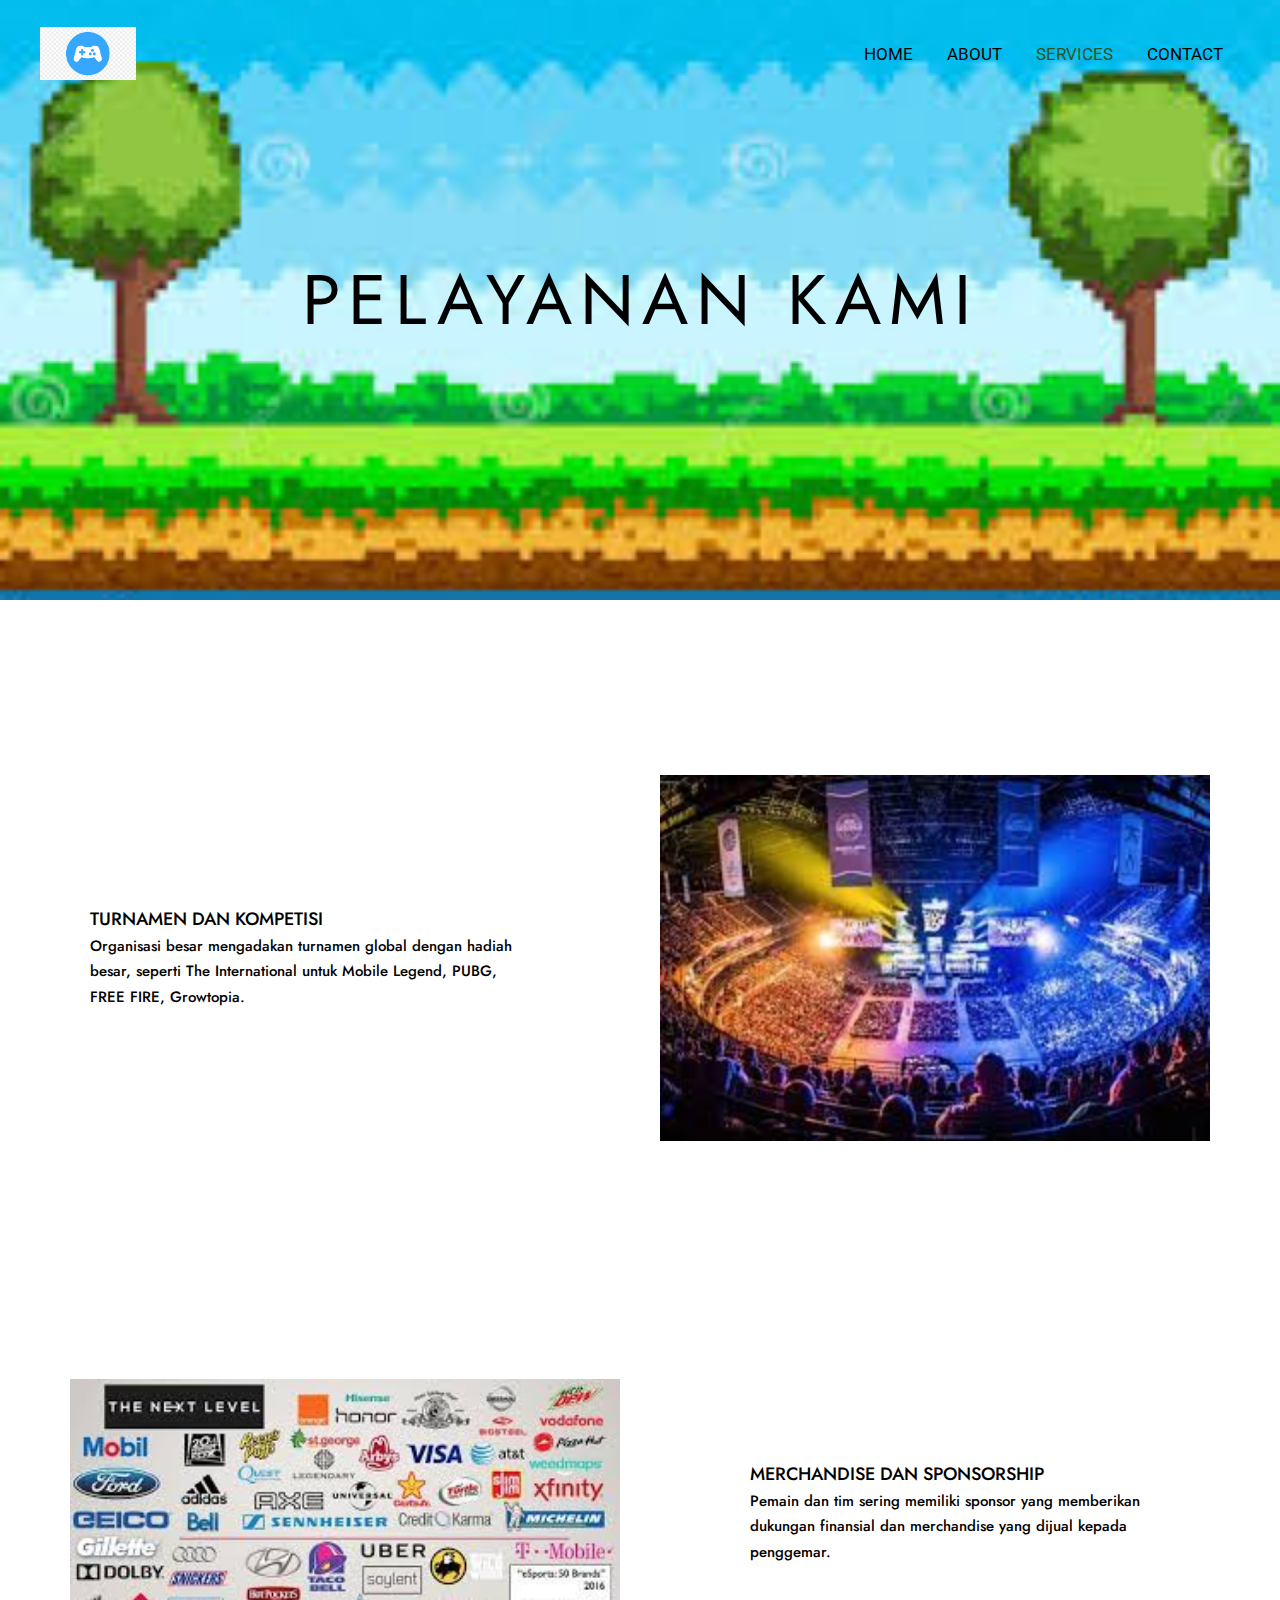
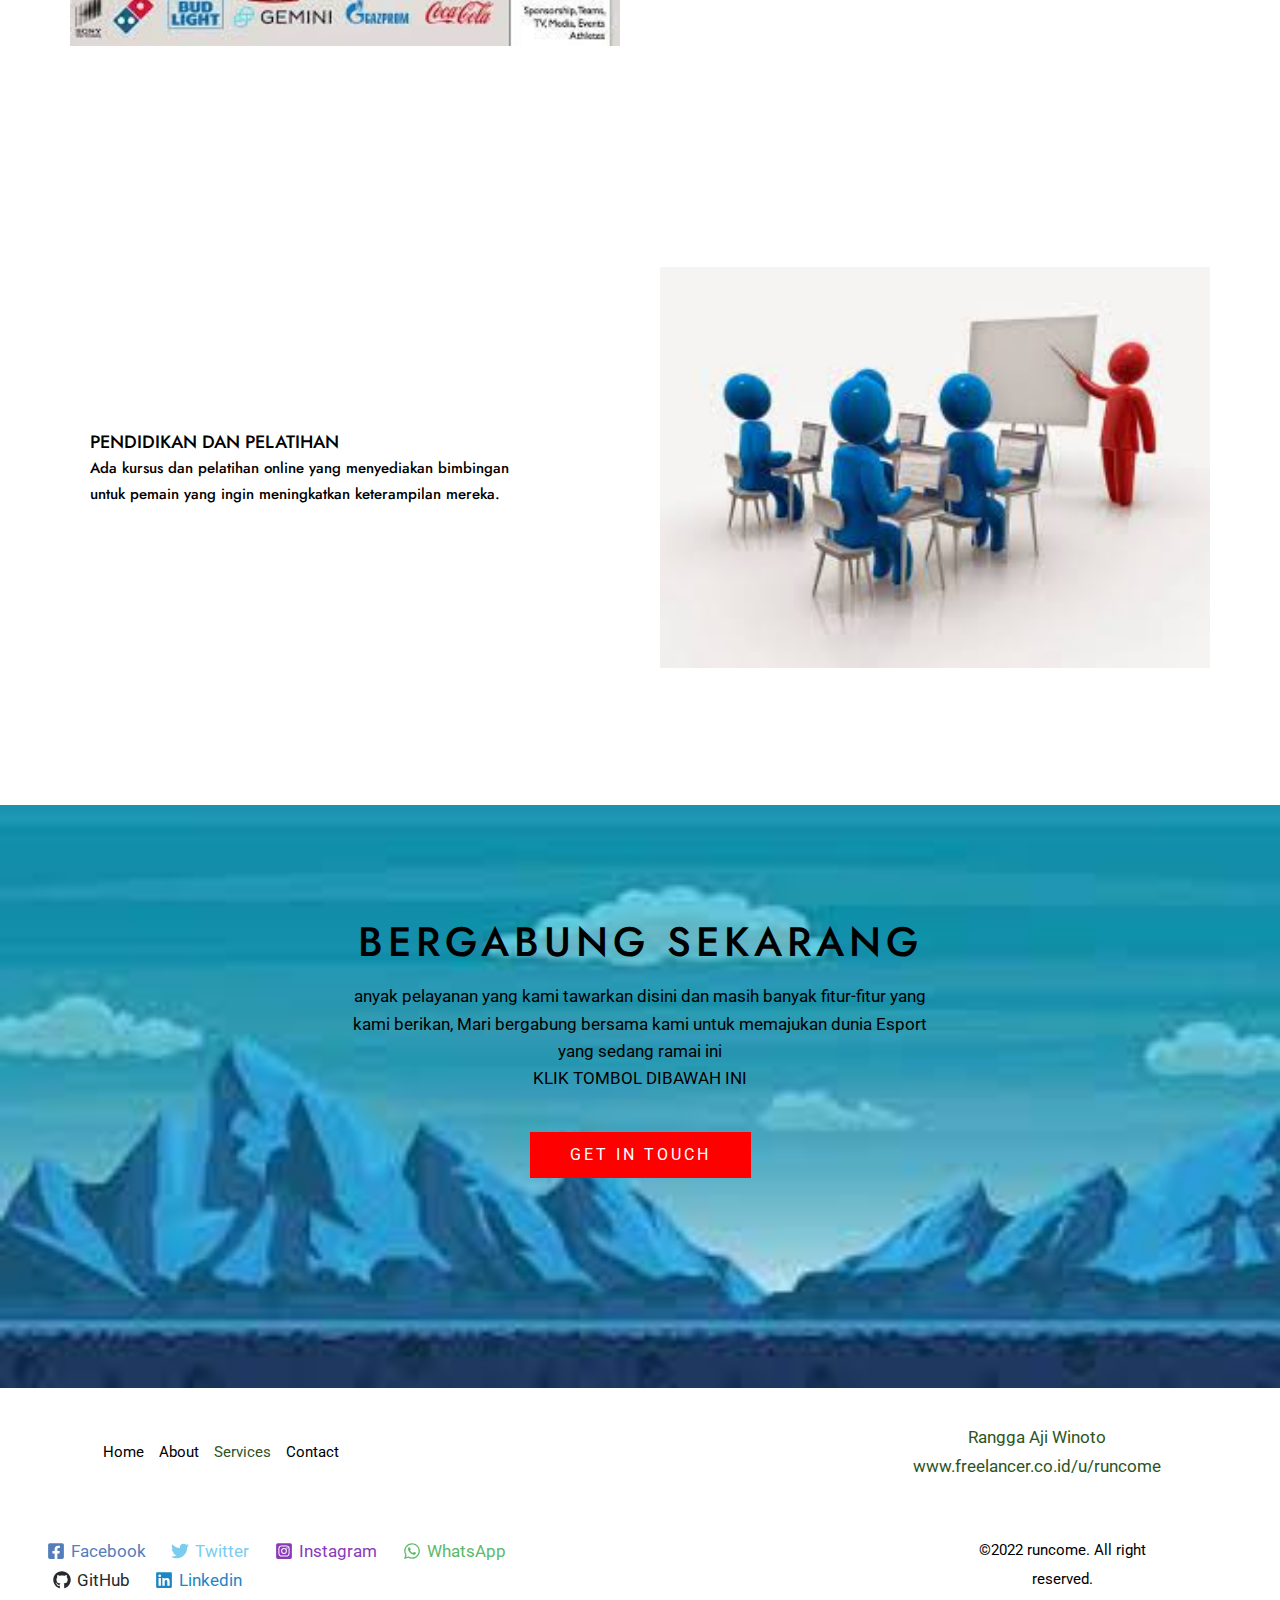
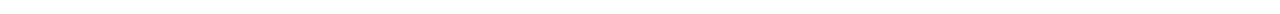
<file: index.php/services/index.html>
<!DOCTYPE html>
<html lang="id">
<head>
<meta charset="UTF-8">
<meta name="viewport" content="width=device-width, initial-scale=1">
	 <link rel="profile" href="https://gmpg.org/xfn/11"> 
	 <title>Services &#8211; Rangga</title>
<meta name="robots" content="max-image-preview:large">
<link rel="dns-prefetch" href="//fonts.googleapis.com">
<link rel="alternate" type="application/rss+xml" title="Rangga &raquo; Feed" href="/index.php/feed/">
<link rel="alternate" type="application/rss+xml" title="Rangga &raquo; Umpan Komentar" href="/index.php/comments/feed/">
<script>
window._wpemojiSettings = {"baseUrl":"https:\/\/s.w.org\/images\/core\/emoji\/14.0.0\/72x72\/","ext":".png","svgUrl":"https:\/\/s.w.org\/images\/core\/emoji\/14.0.0\/svg\/","svgExt":".svg","source":{"concatemoji":"\/wp-includes\/js\/wp-emoji-release.min.js?ver=6.3.1"}};
/*! This file is auto-generated */
!function(i,n){var o,s,e;function c(e){try{var t={supportTests:e,timestamp:(new Date).valueOf()};sessionStorage.setItem(o,JSON.stringify(t))}catch(e){}}function p(e,t,n){e.clearRect(0,0,e.canvas.width,e.canvas.height),e.fillText(t,0,0);var t=new Uint32Array(e.getImageData(0,0,e.canvas.width,e.canvas.height).data),r=(e.clearRect(0,0,e.canvas.width,e.canvas.height),e.fillText(n,0,0),new Uint32Array(e.getImageData(0,0,e.canvas.width,e.canvas.height).data));return t.every(function(e,t){return e===r[t]})}function u(e,t,n){switch(t){case"flag":return n(e,"🏳️‍⚧️","🏳️​⚧️")?!1:!n(e,"🇺🇳","🇺​🇳")&&!n(e,"🏴󠁧󠁢󠁥󠁮󠁧󠁿","🏴​󠁧​󠁢​󠁥​󠁮​󠁧​󠁿");case"emoji":return!n(e,"🫱🏻‍🫲🏿","🫱🏻​🫲🏿")}return!1}function f(e,t,n){var r="undefined"!=typeof WorkerGlobalScope&&self instanceof WorkerGlobalScope?new OffscreenCanvas(300,150):i.createElement("canvas"),a=r.getContext("2d",{willReadFrequently:!0}),o=(a.textBaseline="top",a.font="600 32px Arial",{});return e.forEach(function(e){o[e]=t(a,e,n)}),o}function t(e){var t=i.createElement("script");t.src=e,t.defer=!0,i.head.appendChild(t)}"undefined"!=typeof Promise&&(o="wpEmojiSettingsSupports",s=["flag","emoji"],n.supports={everything:!0,everythingExceptFlag:!0},e=new Promise(function(e){i.addEventListener("DOMContentLoaded",e,{once:!0})}),new Promise(function(t){var n=function(){try{var e=JSON.parse(sessionStorage.getItem(o));if("object"==typeof e&&"number"==typeof e.timestamp&&(new Date).valueOf()<e.timestamp+604800&&"object"==typeof e.supportTests)return e.supportTests}catch(e){}return null}();if(!n){if("undefined"!=typeof Worker&&"undefined"!=typeof OffscreenCanvas&&"undefined"!=typeof URL&&URL.createObjectURL&&"undefined"!=typeof Blob)try{var e="postMessage("+f.toString()+"("+[JSON.stringify(s),u.toString(),p.toString()].join(",")+"));",r=new Blob([e],{type:"text/javascript"}),a=new Worker(URL.createObjectURL(r),{name:"wpTestEmojiSupports"});return void(a.onmessage=function(e){c(n=e.data),a.terminate(),t(n)})}catch(e){}c(n=f(s,u,p))}t(n)}).then(function(e){for(var t in e)n.supports[t]=e[t],n.supports.everything=n.supports.everything&&n.supports[t],"flag"!==t&&(n.supports.everythingExceptFlag=n.supports.everythingExceptFlag&&n.supports[t]);n.supports.everythingExceptFlag=n.supports.everythingExceptFlag&&!n.supports.flag,n.DOMReady=!1,n.readyCallback=function(){n.DOMReady=!0}}).then(function(){return e}).then(function(){var e;n.supports.everything||(n.readyCallback(),(e=n.source||{}).concatemoji?t(e.concatemoji):e.wpemoji&&e.twemoji&&(t(e.twemoji),t(e.wpemoji)))}))}((window,document),window._wpemojiSettings);
</script>
<style>img.wp-smiley,
img.emoji {
	display: inline !important;
	border: none !important;
	box-shadow: none !important;
	height: 1em !important;
	width: 1em !important;
	margin: 0 0.07em !important;
	vertical-align: -0.1em !important;
	background: none !important;
	padding: 0 !important;
}</style>
	<link rel="stylesheet" id="astra-theme-css-css" href="/wp-content/themes/astra/assets/css/minified/main.min.css?ver=4.2.2" media="all">
<style id="astra-theme-css-inline-css">:root{--ast-container-default-xlg-padding:6.67em;--ast-container-default-lg-padding:5.67em;--ast-container-default-slg-padding:4.34em;--ast-container-default-md-padding:3.34em;--ast-container-default-sm-padding:6.67em;--ast-container-default-xs-padding:2.4em;--ast-container-default-xxs-padding:1.4em;--ast-code-block-background:#EEEEEE;--ast-comment-inputs-background:#FAFAFA;}html{font-size:106.25%;}a,.page-title{color:var(--ast-global-color-3);}a:hover,a:focus{color:var(--ast-global-color-0);}body,button,input,select,textarea,.ast-button,.ast-custom-button{font-family:'Roboto',sans-serif;font-weight:400;font-size:17px;font-size:1rem;line-height:1.7em;}blockquote{color:var(--ast-global-color-3);}p,.entry-content p{margin-bottom:0em;}h1,.entry-content h1,h2,.entry-content h2,h3,.entry-content h3,h4,.entry-content h4,h5,.entry-content h5,h6,.entry-content h6,.site-title,.site-title a{font-family:'Jost',sans-serif;font-weight:500;}.ast-site-identity .site-title a{color:var(--ast-global-color-5);}.site-title{font-size:35px;font-size:2.0588235294118rem;display:none;}header .custom-logo-link img{max-width:96px;}.astra-logo-svg{width:96px;}.astra-logo-svg:not(.sticky-custom-logo .astra-logo-svg,.transparent-custom-logo .astra-logo-svg,.advanced-header-logo .astra-logo-svg){height:60px;}.site-header .site-description{font-size:15px;font-size:0.88235294117647rem;display:none;}.entry-title{font-size:30px;font-size:1.7647058823529rem;}h1,.entry-content h1{font-size:87px;font-size:5.1176470588235rem;font-weight:normal;font-family:'Jost',sans-serif;}h2,.entry-content h2{font-size:41px;font-size:2.4117647058824rem;font-weight:500;font-family:'Jost',sans-serif;}h3,.entry-content h3{font-size:28px;font-size:1.6470588235294rem;font-weight:600;font-family:'Jost',sans-serif;}h4,.entry-content h4{font-size:24px;font-size:1.4117647058824rem;line-height:1.25em;font-weight:600;font-family:'Jost',sans-serif;}h5,.entry-content h5{font-size:18px;font-size:1.0588235294118rem;font-weight:500;font-family:'Jost',sans-serif;}h6,.entry-content h6{font-size:15px;font-size:0.88235294117647rem;font-weight:500;font-family:'Jost',sans-serif;}::selection{background-color:var(--ast-global-color-0);color:#000000;}body,h1,.entry-title a,.entry-content h1,h2,.entry-content h2,h3,.entry-content h3,h4,.entry-content h4,h5,.entry-content h5,h6,.entry-content h6{color:var(--ast-global-color-3);}.tagcloud a:hover,.tagcloud a:focus,.tagcloud a.current-item{color:#ffffff;border-color:var(--ast-global-color-3);background-color:var(--ast-global-color-3);}input:focus,input[type="text"]:focus,input[type="email"]:focus,input[type="url"]:focus,input[type="password"]:focus,input[type="reset"]:focus,input[type="search"]:focus,textarea:focus{border-color:var(--ast-global-color-3);}input[type="radio"]:checked,input[type=reset],input[type="checkbox"]:checked,input[type="checkbox"]:hover:checked,input[type="checkbox"]:focus:checked,input[type=range]::-webkit-slider-thumb{border-color:var(--ast-global-color-3);background-color:var(--ast-global-color-3);box-shadow:none;}.site-footer a:hover + .post-count,.site-footer a:focus + .post-count{background:var(--ast-global-color-3);border-color:var(--ast-global-color-3);}.single .nav-links .nav-previous,.single .nav-links .nav-next{color:var(--ast-global-color-3);}.entry-meta,.entry-meta *{line-height:1.45;color:var(--ast-global-color-3);}.entry-meta a:hover,.entry-meta a:hover *,.entry-meta a:focus,.entry-meta a:focus *,.page-links > .page-link,.page-links .page-link:hover,.post-navigation a:hover{color:var(--ast-global-color-0);}#cat option,.secondary .calendar_wrap thead a,.secondary .calendar_wrap thead a:visited{color:var(--ast-global-color-3);}.secondary .calendar_wrap #today,.ast-progress-val span{background:var(--ast-global-color-3);}.secondary a:hover + .post-count,.secondary a:focus + .post-count{background:var(--ast-global-color-3);border-color:var(--ast-global-color-3);}.calendar_wrap #today > a{color:#ffffff;}.page-links .page-link,.single .post-navigation a{color:var(--ast-global-color-3);}.ast-archive-title{color:var(--ast-global-color-2);}.wp-block-latest-posts > li > a{color:var(--ast-global-color-2);}.widget-title,.widget .wp-block-heading{font-size:24px;font-size:1.4117647058824rem;color:var(--ast-global-color-2);}a:focus-visible,.ast-menu-toggle:focus-visible,.site .skip-link:focus-visible,.wp-block-loginout input:focus-visible,.wp-block-search.wp-block-search__button-inside .wp-block-search__inside-wrapper,.ast-header-navigation-arrow:focus-visible,.woocommerce .wc-proceed-to-checkout > .checkout-button:focus-visible,.woocommerce .woocommerce-MyAccount-navigation ul li a:focus-visible,.ast-orders-table__row .ast-orders-table__cell:focus-visible,.woocommerce .woocommerce-order-details .order-again > .button:focus-visible,.woocommerce .woocommerce-message a.button.wc-forward:focus-visible,.woocommerce #minus_qty:focus-visible,.woocommerce #plus_qty:focus-visible,a#ast-apply-coupon:focus-visible,.woocommerce .woocommerce-info a:focus-visible,.woocommerce .astra-shop-summary-wrap a:focus-visible,.woocommerce a.wc-forward:focus-visible,#ast-apply-coupon:focus-visible,.woocommerce-js .woocommerce-mini-cart-item a.remove:focus-visible{outline-style:dotted;outline-color:inherit;outline-width:thin;border-color:transparent;}input:focus,input[type="text"]:focus,input[type="email"]:focus,input[type="url"]:focus,input[type="password"]:focus,input[type="reset"]:focus,input[type="search"]:focus,input[type="number"]:focus,textarea:focus,.wp-block-search__input:focus,[data-section="section-header-mobile-trigger"] .ast-button-wrap .ast-mobile-menu-trigger-minimal:focus,.ast-mobile-popup-drawer.active .menu-toggle-close:focus,.woocommerce-ordering select.orderby:focus,#ast-scroll-top:focus,#coupon_code:focus,.woocommerce-page #comment:focus,.woocommerce #reviews #respond input#submit:focus,.woocommerce a.add_to_cart_button:focus,.woocommerce .button.single_add_to_cart_button:focus,.woocommerce .woocommerce-cart-form button:focus,.woocommerce .woocommerce-cart-form__cart-item .quantity .qty:focus,.woocommerce .woocommerce-billing-fields .woocommerce-billing-fields__field-wrapper .woocommerce-input-wrapper > .input-text:focus,.woocommerce #order_comments:focus,.woocommerce #place_order:focus,.woocommerce .woocommerce-address-fields .woocommerce-address-fields__field-wrapper .woocommerce-input-wrapper > .input-text:focus,.woocommerce .woocommerce-MyAccount-content form button:focus,.woocommerce .woocommerce-MyAccount-content .woocommerce-EditAccountForm .woocommerce-form-row .woocommerce-Input.input-text:focus,.woocommerce .ast-woocommerce-container .woocommerce-pagination ul.page-numbers li a:focus,body #content .woocommerce form .form-row .select2-container--default .select2-selection--single:focus,#ast-coupon-code:focus,.woocommerce.woocommerce-js .quantity input[type=number]:focus,.woocommerce-js .woocommerce-mini-cart-item .quantity input[type=number]:focus,.woocommerce p#ast-coupon-trigger:focus{border-style:dotted;border-color:inherit;border-width:thin;outline-color:transparent;}.ast-logo-title-inline .site-logo-img{padding-right:1em;}.site-logo-img img{ transition:all 0.2s linear;}@media (max-width:921px){#ast-desktop-header{display:none;}}@media (min-width:921px){#ast-mobile-header{display:none;}}.wp-block-buttons.aligncenter{justify-content:center;}@media (max-width:921px){.ast-theme-transparent-header #primary,.ast-theme-transparent-header #secondary{padding:0;}}@media (max-width:921px){.ast-plain-container.ast-no-sidebar #primary{padding:0;}}.ast-plain-container.ast-no-sidebar #primary{margin-top:0;margin-bottom:0;}.wp-block-button.is-style-outline .wp-block-button__link{border-color:var(--ast-global-color-0);}div.wp-block-button.is-style-outline > .wp-block-button__link:not(.has-text-color),div.wp-block-button.wp-block-button__link.is-style-outline:not(.has-text-color){color:var(--ast-global-color-0);}.wp-block-button.is-style-outline .wp-block-button__link:hover,div.wp-block-button.is-style-outline .wp-block-button__link:focus,div.wp-block-button.is-style-outline > .wp-block-button__link:not(.has-text-color):hover,div.wp-block-button.wp-block-button__link.is-style-outline:not(.has-text-color):hover{color:var(--ast-global-color-5);background-color:var(--ast-global-color-1);border-color:var(--ast-global-color-1);}.post-page-numbers.current .page-link,.ast-pagination .page-numbers.current{color:#000000;border-color:var(--ast-global-color-0);background-color:var(--ast-global-color-0);border-radius:2px;}h1.widget-title{font-weight:normal;}h2.widget-title{font-weight:500;}h3.widget-title{font-weight:600;}@media (max-width:921px){.ast-separate-container #primary,.ast-separate-container #secondary{padding:1.5em 0;}#primary,#secondary{padding:1.5em 0;margin:0;}.ast-left-sidebar #content > .ast-container{display:flex;flex-direction:column-reverse;width:100%;}.ast-separate-container .ast-article-post,.ast-separate-container .ast-article-single{padding:1.5em 2.14em;}.ast-author-box img.avatar{margin:20px 0 0 0;}}@media (min-width:922px){.ast-separate-container.ast-right-sidebar #primary,.ast-separate-container.ast-left-sidebar #primary{border:0;}.search-no-results.ast-separate-container #primary{margin-bottom:4em;}}.wp-block-button .wp-block-button__link{color:var(--ast-global-color-5);}.wp-block-button .wp-block-button__link:hover,.wp-block-button .wp-block-button__link:focus{color:var(--ast-global-color-5);background-color:var(--ast-global-color-1);border-color:var(--ast-global-color-1);}.elementor-widget-heading h4.elementor-heading-title{line-height:1.25em;}.wp-block-button .wp-block-button__link,.wp-block-search .wp-block-search__button,body .wp-block-file .wp-block-file__button{border-color:var(--ast-global-color-0);background-color:var(--ast-global-color-0);color:var(--ast-global-color-5);font-family:inherit;font-weight:400;line-height:1em;text-transform:none;letter-spacing:3px;font-size:16px;font-size:0.94117647058824rem;border-top-left-radius:0px;border-top-right-radius:0px;border-bottom-right-radius:0px;border-bottom-left-radius:0px;padding-top:15px;padding-right:40px;padding-bottom:15px;padding-left:40px;}@media (max-width:921px){.wp-block-button .wp-block-button__link,.wp-block-search .wp-block-search__button,body .wp-block-file .wp-block-file__button{font-size:16px;font-size:0.94117647058824rem;padding-top:16px;padding-right:32px;padding-bottom:16px;padding-left:32px;}}@media (max-width:544px){.wp-block-button .wp-block-button__link,.wp-block-search .wp-block-search__button,body .wp-block-file .wp-block-file__button{font-size:15px;font-size:0.88235294117647rem;padding-top:15px;padding-right:28px;padding-bottom:15px;padding-left:28px;}}.menu-toggle,button,.ast-button,.ast-custom-button,.button,input#submit,input[type="button"],input[type="submit"],input[type="reset"],form[CLASS*="wp-block-search__"].wp-block-search .wp-block-search__inside-wrapper .wp-block-search__button,body .wp-block-file .wp-block-file__button{border-style:solid;border-top-width:0;border-right-width:0;border-left-width:0;border-bottom-width:0;color:var(--ast-global-color-5);border-color:var(--ast-global-color-0);background-color:var(--ast-global-color-0);padding-top:15px;padding-right:40px;padding-bottom:15px;padding-left:40px;font-family:inherit;font-weight:400;font-size:16px;font-size:0.94117647058824rem;line-height:1em;text-transform:none;letter-spacing:3px;border-top-left-radius:0px;border-top-right-radius:0px;border-bottom-right-radius:0px;border-bottom-left-radius:0px;}button:focus,.menu-toggle:hover,button:hover,.ast-button:hover,.ast-custom-button:hover .button:hover,.ast-custom-button:hover ,input[type=reset]:hover,input[type=reset]:focus,input#submit:hover,input#submit:focus,input[type="button"]:hover,input[type="button"]:focus,input[type="submit"]:hover,input[type="submit"]:focus,form[CLASS*="wp-block-search__"].wp-block-search .wp-block-search__inside-wrapper .wp-block-search__button:hover,form[CLASS*="wp-block-search__"].wp-block-search .wp-block-search__inside-wrapper .wp-block-search__button:focus,body .wp-block-file .wp-block-file__button:hover,body .wp-block-file .wp-block-file__button:focus{color:var(--ast-global-color-5);background-color:var(--ast-global-color-1);border-color:var(--ast-global-color-1);}@media (max-width:921px){.menu-toggle,button,.ast-button,.ast-custom-button,.button,input#submit,input[type="button"],input[type="submit"],input[type="reset"],form[CLASS*="wp-block-search__"].wp-block-search .wp-block-search__inside-wrapper .wp-block-search__button,body .wp-block-file .wp-block-file__button{padding-top:16px;padding-right:32px;padding-bottom:16px;padding-left:32px;font-size:16px;font-size:0.94117647058824rem;}}@media (max-width:544px){.menu-toggle,button,.ast-button,.ast-custom-button,.button,input#submit,input[type="button"],input[type="submit"],input[type="reset"],form[CLASS*="wp-block-search__"].wp-block-search .wp-block-search__inside-wrapper .wp-block-search__button,body .wp-block-file .wp-block-file__button{padding-top:15px;padding-right:28px;padding-bottom:15px;padding-left:28px;font-size:15px;font-size:0.88235294117647rem;}}@media (max-width:921px){.menu-toggle,button,.ast-button,.button,input#submit,input[type="button"],input[type="submit"],input[type="reset"]{font-size:16px;font-size:0.94117647058824rem;}.ast-mobile-header-stack .main-header-bar .ast-search-menu-icon{display:inline-block;}.ast-header-break-point.ast-header-custom-item-outside .ast-mobile-header-stack .main-header-bar .ast-search-icon{margin:0;}.ast-comment-avatar-wrap img{max-width:2.5em;}.ast-separate-container .ast-comment-list li.depth-1{padding:1.5em 2.14em;}.ast-separate-container .comment-respond{padding:2em 2.14em;}.ast-comment-meta{padding:0 1.8888em 1.3333em;}}@media (min-width:544px){.ast-container{max-width:100%;}}@media (max-width:544px){.ast-separate-container .ast-article-post,.ast-separate-container .ast-article-single,.ast-separate-container .comments-title,.ast-separate-container .ast-archive-description{padding:1.5em 1em;}.ast-separate-container #content .ast-container{padding-left:0.54em;padding-right:0.54em;}.ast-separate-container .ast-comment-list li.depth-1{padding:1.5em 1em;margin-bottom:1.5em;}.ast-separate-container .ast-comment-list .bypostauthor{padding:.5em;}.ast-search-menu-icon.ast-dropdown-active .search-field{width:170px;}.menu-toggle,button,.ast-button,.button,input#submit,input[type="button"],input[type="submit"],input[type="reset"]{font-size:15px;font-size:0.88235294117647rem;}}body,.ast-separate-container{background-color:var(--ast-global-color-5);;background-image:none;;}@media (max-width:921px){.widget-title{font-size:22px;font-size:1.375rem;}body,button,input,select,textarea,.ast-button,.ast-custom-button{font-size:16px;font-size:0.94117647058824rem;}#secondary,#secondary button,#secondary input,#secondary select,#secondary textarea{font-size:16px;font-size:0.94117647058824rem;}.site-title{display:none;}.site-header .site-description{display:none;}.entry-title{font-size:30px;}h1,.entry-content h1{font-size:30px;}h2,.entry-content h2{font-size:25px;}h3,.entry-content h3{font-size:28px;}h4,.entry-content h4{font-size:24px;font-size:1.4117647058824rem;}.astra-logo-svg{width:96px;}header .custom-logo-link img,.ast-header-break-point .site-logo-img .custom-mobile-logo-link img{max-width:96px;}}@media (max-width:544px){.site-title{display:none;}.site-header .site-description{display:none;}.entry-title{font-size:30px;}h1,.entry-content h1{font-size:30px;}h2,.entry-content h2{font-size:25px;}h3,.entry-content h3{font-size:28px;}h4,.entry-content h4{font-size:24px;font-size:1.4117647058824rem;}header .custom-logo-link img,.ast-header-break-point .site-branding img,.ast-header-break-point .custom-logo-link img{max-width:96px;}.astra-logo-svg{width:96px;}.ast-header-break-point .site-logo-img .custom-mobile-logo-link img{max-width:96px;}}@media (max-width:544px){html{font-size:96.9%;}}@media (min-width:922px){.ast-container{max-width:1240px;}}@media (min-width:922px){.site-content .ast-container{display:flex;}}@media (max-width:921px){.site-content .ast-container{flex-direction:column;}}@media (min-width:922px){.main-header-menu .sub-menu .menu-item.ast-left-align-sub-menu:hover > .sub-menu,.main-header-menu .sub-menu .menu-item.ast-left-align-sub-menu.focus > .sub-menu{margin-left:-0px;}}.ast-theme-transparent-header .ast-header-search .astra-search-icon,.ast-theme-transparent-header .ast-header-search .search-field::placeholder,.ast-theme-transparent-header .ast-header-search .ast-icon{color:#ffffff;}.ast-theme-transparent-header [data-section="section-header-mobile-trigger"] .ast-button-wrap .mobile-menu-toggle-icon .ast-mobile-svg{fill:#ffffff;}.ast-theme-transparent-header [data-section="section-header-mobile-trigger"] .ast-button-wrap .mobile-menu-wrap .mobile-menu{color:#ffffff;}.ast-theme-transparent-header [data-section="section-header-mobile-trigger"] .ast-button-wrap .ast-mobile-menu-trigger-fill{background:var(--ast-global-color-0);}.ast-theme-transparent-header [data-section="section-header-mobile-trigger"] .ast-button-wrap .ast-mobile-menu-trigger-fill,.ast-theme-transparent-header [data-section="section-header-mobile-trigger"] .ast-button-wrap .ast-mobile-menu-trigger-minimal{color:#ffffff;border:none;}.footer-widget-area[data-section^="section-fb-html-"] .ast-builder-html-element{text-align:center;}blockquote,cite {font-style: initial;}.wp-block-file {display: flex;align-items: center;flex-wrap: wrap;justify-content: space-between;}.wp-block-pullquote {border: none;}.wp-block-pullquote blockquote::before {content: "\201D";font-family: "Helvetica",sans-serif;display: flex;transform: rotate( 180deg );font-size: 6rem;font-style: normal;line-height: 1;font-weight: bold;align-items: center;justify-content: center;}.has-text-align-right > blockquote::before {justify-content: flex-start;}.has-text-align-left > blockquote::before {justify-content: flex-end;}figure.wp-block-pullquote.is-style-solid-color blockquote {max-width: 100%;text-align: inherit;}html body {--wp--custom--ast-default-block-top-padding: 3em;--wp--custom--ast-default-block-right-padding: 3em;--wp--custom--ast-default-block-bottom-padding: 3em;--wp--custom--ast-default-block-left-padding: 3em;--wp--custom--ast-container-width: 1200px;--wp--custom--ast-content-width-size: 1200px;--wp--custom--ast-wide-width-size: calc(1200px + var(--wp--custom--ast-default-block-left-padding) + var(--wp--custom--ast-default-block-right-padding));}.ast-narrow-container {--wp--custom--ast-content-width-size: 750px;--wp--custom--ast-wide-width-size: 750px;}@media(max-width: 921px) {html body {--wp--custom--ast-default-block-top-padding: 3em;--wp--custom--ast-default-block-right-padding: 2em;--wp--custom--ast-default-block-bottom-padding: 3em;--wp--custom--ast-default-block-left-padding: 2em;}}@media(max-width: 544px) {html body {--wp--custom--ast-default-block-top-padding: 3em;--wp--custom--ast-default-block-right-padding: 1.5em;--wp--custom--ast-default-block-bottom-padding: 3em;--wp--custom--ast-default-block-left-padding: 1.5em;}}.entry-content > .wp-block-group,.entry-content > .wp-block-cover,.entry-content > .wp-block-columns {padding-top: var(--wp--custom--ast-default-block-top-padding);padding-right: var(--wp--custom--ast-default-block-right-padding);padding-bottom: var(--wp--custom--ast-default-block-bottom-padding);padding-left: var(--wp--custom--ast-default-block-left-padding);}.ast-plain-container.ast-no-sidebar .entry-content > .alignfull,.ast-page-builder-template .ast-no-sidebar .entry-content > .alignfull {margin-left: calc( -50vw + 50%);margin-right: calc( -50vw + 50%);max-width: 100vw;width: 100vw;}.ast-plain-container.ast-no-sidebar .entry-content .alignfull .alignfull,.ast-page-builder-template.ast-no-sidebar .entry-content .alignfull .alignfull,.ast-plain-container.ast-no-sidebar .entry-content .alignfull .alignwide,.ast-page-builder-template.ast-no-sidebar .entry-content .alignfull .alignwide,.ast-plain-container.ast-no-sidebar .entry-content .alignwide .alignfull,.ast-page-builder-template.ast-no-sidebar .entry-content .alignwide .alignfull,.ast-plain-container.ast-no-sidebar .entry-content .alignwide .alignwide,.ast-page-builder-template.ast-no-sidebar .entry-content .alignwide .alignwide,.ast-plain-container.ast-no-sidebar .entry-content .wp-block-column .alignfull,.ast-page-builder-template.ast-no-sidebar .entry-content .wp-block-column .alignfull,.ast-plain-container.ast-no-sidebar .entry-content .wp-block-column .alignwide,.ast-page-builder-template.ast-no-sidebar .entry-content .wp-block-column .alignwide {margin-left: auto;margin-right: auto;width: 100%;}[ast-blocks-layout] .wp-block-separator:not(.is-style-dots) {height: 0;}[ast-blocks-layout] .wp-block-separator {margin: 20px auto;}[ast-blocks-layout] .wp-block-separator:not(.is-style-wide):not(.is-style-dots) {max-width: 100px;}[ast-blocks-layout] .wp-block-separator.has-background {padding: 0;}.entry-content[ast-blocks-layout] > * {max-width: var(--wp--custom--ast-content-width-size);margin-left: auto;margin-right: auto;}.entry-content[ast-blocks-layout] > .alignwide {max-width: var(--wp--custom--ast-wide-width-size);}.entry-content[ast-blocks-layout] .alignfull {max-width: none;}.entry-content .wp-block-columns {margin-bottom: 0;}blockquote {margin: 1.5em;border: none;}.wp-block-quote:not(.has-text-align-right):not(.has-text-align-center) {border-left: 5px solid rgba(0,0,0,0.05);}.has-text-align-right > blockquote,blockquote.has-text-align-right {border-right: 5px solid rgba(0,0,0,0.05);}.has-text-align-left > blockquote,blockquote.has-text-align-left {border-left: 5px solid rgba(0,0,0,0.05);}.wp-block-site-tagline,.wp-block-latest-posts .read-more {margin-top: 15px;}.wp-block-loginout p label {display: block;}.wp-block-loginout p:not(.login-remember):not(.login-submit) input {width: 100%;}.wp-block-loginout input:focus {border-color: transparent;}.wp-block-loginout input:focus {outline: thin dotted;}.entry-content .wp-block-media-text .wp-block-media-text__content {padding: 0 0 0 8%;}.entry-content .wp-block-media-text.has-media-on-the-right .wp-block-media-text__content {padding: 0 8% 0 0;}.entry-content .wp-block-media-text.has-background .wp-block-media-text__content {padding: 8%;}.entry-content .wp-block-cover:not([class*="background-color"]) .wp-block-cover__inner-container,.entry-content .wp-block-cover:not([class*="background-color"]) .wp-block-cover-image-text,.entry-content .wp-block-cover:not([class*="background-color"]) .wp-block-cover-text,.entry-content .wp-block-cover-image:not([class*="background-color"]) .wp-block-cover__inner-container,.entry-content .wp-block-cover-image:not([class*="background-color"]) .wp-block-cover-image-text,.entry-content .wp-block-cover-image:not([class*="background-color"]) .wp-block-cover-text {color: var(--ast-global-color-5);}.wp-block-loginout .login-remember input {width: 1.1rem;height: 1.1rem;margin: 0 5px 4px 0;vertical-align: middle;}.wp-block-latest-posts > li > *:first-child,.wp-block-latest-posts:not(.is-grid) > li:first-child {margin-top: 0;}.wp-block-search__inside-wrapper .wp-block-search__input {padding: 0 10px;color: var(--ast-global-color-3);background: var(--ast-global-color-5);border-color: var(--ast-border-color);}.wp-block-latest-posts .read-more {margin-bottom: 1.5em;}.wp-block-search__no-button .wp-block-search__inside-wrapper .wp-block-search__input {padding-top: 5px;padding-bottom: 5px;}.wp-block-latest-posts .wp-block-latest-posts__post-date,.wp-block-latest-posts .wp-block-latest-posts__post-author {font-size: 1rem;}.wp-block-latest-posts > li > *,.wp-block-latest-posts:not(.is-grid) > li {margin-top: 12px;margin-bottom: 12px;}.ast-page-builder-template .entry-content[ast-blocks-layout] > *,.ast-page-builder-template .entry-content[ast-blocks-layout] > .alignfull > * {max-width: none;}.ast-page-builder-template .entry-content[ast-blocks-layout] > .alignwide > * {max-width: var(--wp--custom--ast-wide-width-size);}.ast-page-builder-template .entry-content[ast-blocks-layout] > .inherit-container-width > *,.ast-page-builder-template .entry-content[ast-blocks-layout] > * > *,.entry-content[ast-blocks-layout] > .wp-block-cover .wp-block-cover__inner-container {max-width: var(--wp--custom--ast-content-width-size);margin-left: auto;margin-right: auto;}.entry-content[ast-blocks-layout] .wp-block-cover:not(.alignleft):not(.alignright) {width: auto;}@media(max-width: 1200px) {.ast-separate-container .entry-content > .alignfull,.ast-separate-container .entry-content[ast-blocks-layout] > .alignwide,.ast-plain-container .entry-content[ast-blocks-layout] > .alignwide,.ast-plain-container .entry-content .alignfull {margin-left: calc(-1 * min(var(--ast-container-default-xlg-padding),20px)) ;margin-right: calc(-1 * min(var(--ast-container-default-xlg-padding),20px));}}@media(min-width: 1201px) {.ast-separate-container .entry-content > .alignfull {margin-left: calc(-1 * var(--ast-container-default-xlg-padding) );margin-right: calc(-1 * var(--ast-container-default-xlg-padding) );}.ast-separate-container .entry-content[ast-blocks-layout] > .alignwide,.ast-plain-container .entry-content[ast-blocks-layout] > .alignwide {margin-left: calc(-1 * var(--wp--custom--ast-default-block-left-padding) );margin-right: calc(-1 * var(--wp--custom--ast-default-block-right-padding) );}}@media(min-width: 921px) {.ast-separate-container .entry-content .wp-block-group.alignwide:not(.inherit-container-width) > :where(:not(.alignleft):not(.alignright)),.ast-plain-container .entry-content .wp-block-group.alignwide:not(.inherit-container-width) > :where(:not(.alignleft):not(.alignright)) {max-width: calc( var(--wp--custom--ast-content-width-size) + 80px );}.ast-plain-container.ast-right-sidebar .entry-content[ast-blocks-layout] .alignfull,.ast-plain-container.ast-left-sidebar .entry-content[ast-blocks-layout] .alignfull {margin-left: -60px;margin-right: -60px;}}@media(min-width: 544px) {.entry-content > .alignleft {margin-right: 20px;}.entry-content > .alignright {margin-left: 20px;}}@media (max-width:544px){.wp-block-columns .wp-block-column:not(:last-child){margin-bottom:20px;}.wp-block-latest-posts{margin:0;}}@media( max-width: 600px ) {.entry-content .wp-block-media-text .wp-block-media-text__content,.entry-content .wp-block-media-text.has-media-on-the-right .wp-block-media-text__content {padding: 8% 0 0;}.entry-content .wp-block-media-text.has-background .wp-block-media-text__content {padding: 8%;}}.ast-page-builder-template .entry-header {padding-left: 0;}.ast-narrow-container .site-content .wp-block-uagb-image--align-full .wp-block-uagb-image__figure {max-width: 100%;margin-left: auto;margin-right: auto;}:root .has-ast-global-color-0-color{color:var(--ast-global-color-0);}:root .has-ast-global-color-0-background-color{background-color:var(--ast-global-color-0);}:root .wp-block-button .has-ast-global-color-0-color{color:var(--ast-global-color-0);}:root .wp-block-button .has-ast-global-color-0-background-color{background-color:var(--ast-global-color-0);}:root .has-ast-global-color-1-color{color:var(--ast-global-color-1);}:root .has-ast-global-color-1-background-color{background-color:var(--ast-global-color-1);}:root .wp-block-button .has-ast-global-color-1-color{color:var(--ast-global-color-1);}:root .wp-block-button .has-ast-global-color-1-background-color{background-color:var(--ast-global-color-1);}:root .has-ast-global-color-2-color{color:var(--ast-global-color-2);}:root .has-ast-global-color-2-background-color{background-color:var(--ast-global-color-2);}:root .wp-block-button .has-ast-global-color-2-color{color:var(--ast-global-color-2);}:root .wp-block-button .has-ast-global-color-2-background-color{background-color:var(--ast-global-color-2);}:root .has-ast-global-color-3-color{color:var(--ast-global-color-3);}:root .has-ast-global-color-3-background-color{background-color:var(--ast-global-color-3);}:root .wp-block-button .has-ast-global-color-3-color{color:var(--ast-global-color-3);}:root .wp-block-button .has-ast-global-color-3-background-color{background-color:var(--ast-global-color-3);}:root .has-ast-global-color-4-color{color:var(--ast-global-color-4);}:root .has-ast-global-color-4-background-color{background-color:var(--ast-global-color-4);}:root .wp-block-button .has-ast-global-color-4-color{color:var(--ast-global-color-4);}:root .wp-block-button .has-ast-global-color-4-background-color{background-color:var(--ast-global-color-4);}:root .has-ast-global-color-5-color{color:var(--ast-global-color-5);}:root .has-ast-global-color-5-background-color{background-color:var(--ast-global-color-5);}:root .wp-block-button .has-ast-global-color-5-color{color:var(--ast-global-color-5);}:root .wp-block-button .has-ast-global-color-5-background-color{background-color:var(--ast-global-color-5);}:root .has-ast-global-color-6-color{color:var(--ast-global-color-6);}:root .has-ast-global-color-6-background-color{background-color:var(--ast-global-color-6);}:root .wp-block-button .has-ast-global-color-6-color{color:var(--ast-global-color-6);}:root .wp-block-button .has-ast-global-color-6-background-color{background-color:var(--ast-global-color-6);}:root .has-ast-global-color-7-color{color:var(--ast-global-color-7);}:root .has-ast-global-color-7-background-color{background-color:var(--ast-global-color-7);}:root .wp-block-button .has-ast-global-color-7-color{color:var(--ast-global-color-7);}:root .wp-block-button .has-ast-global-color-7-background-color{background-color:var(--ast-global-color-7);}:root .has-ast-global-color-8-color{color:var(--ast-global-color-8);}:root .has-ast-global-color-8-background-color{background-color:var(--ast-global-color-8);}:root .wp-block-button .has-ast-global-color-8-color{color:var(--ast-global-color-8);}:root .wp-block-button .has-ast-global-color-8-background-color{background-color:var(--ast-global-color-8);}:root{--ast-global-color-0:#74a84a;--ast-global-color-1:#2c541d;--ast-global-color-2:#000000;--ast-global-color-3:#585858;--ast-global-color-4:#f6f8f5;--ast-global-color-5:#ffffff;--ast-global-color-6:rgba(82,104,64,0.8);--ast-global-color-7:rgba(82,104,64,0.5);--ast-global-color-8:rgba(82,104,64,0.3);}:root {--ast-border-color : #989898;}.ast-single-entry-banner {-js-display: flex;display: flex;flex-direction: column;justify-content: center;text-align: center;position: relative;background: #eeeeee;}.ast-single-entry-banner[data-banner-layout="layout-1"] {max-width: 1200px;background: inherit;padding: 20px 0;}.ast-single-entry-banner[data-banner-width-type="custom"] {margin: 0 auto;width: 100%;}.ast-single-entry-banner + .site-content .entry-header {margin-bottom: 0;}header.entry-header .entry-title{font-size:30px;font-size:1.7647058823529rem;}header.entry-header > *:not(:last-child){margin-bottom:10px;}.ast-archive-entry-banner {-js-display: flex;display: flex;flex-direction: column;justify-content: center;text-align: center;position: relative;background: #eeeeee;}.ast-archive-entry-banner[data-banner-width-type="custom"] {margin: 0 auto;width: 100%;}.ast-archive-entry-banner[data-banner-layout="layout-1"] {background: inherit;padding: 20px 0;text-align: left;}body.archive .ast-archive-description{max-width:1200px;width:100%;text-align:left;padding-top:3em;padding-right:3em;padding-bottom:3em;padding-left:3em;}body.archive .ast-archive-description .ast-archive-title,body.archive .ast-archive-description .ast-archive-title *{font-size:40px;font-size:2.3529411764706rem;}body.archive .ast-archive-description > *:not(:last-child){margin-bottom:10px;}@media (max-width:921px){body.archive .ast-archive-description{text-align:left;}}@media (max-width:544px){body.archive .ast-archive-description{text-align:left;}}.ast-theme-transparent-header #masthead .site-logo-img .transparent-custom-logo .astra-logo-svg{width:60px;}.ast-theme-transparent-header #masthead .site-logo-img .transparent-custom-logo img{ max-width:60px;}@media (max-width:921px){.ast-theme-transparent-header #masthead .site-logo-img .transparent-custom-logo .astra-logo-svg{width:60px;}.ast-theme-transparent-header #masthead .site-logo-img .transparent-custom-logo img{ max-width:60px;}}@media (max-width:543px){.ast-theme-transparent-header #masthead .site-logo-img .transparent-custom-logo .astra-logo-svg{width:50px;}.ast-theme-transparent-header #masthead .site-logo-img .transparent-custom-logo img{ max-width:50px;}}@media (min-width:921px){.ast-theme-transparent-header #masthead{position:absolute;left:0;right:0;}.ast-theme-transparent-header .main-header-bar,.ast-theme-transparent-header.ast-header-break-point .main-header-bar{background:none;}body.elementor-editor-active.ast-theme-transparent-header #masthead,.fl-builder-edit .ast-theme-transparent-header #masthead,body.vc_editor.ast-theme-transparent-header #masthead,body.brz-ed.ast-theme-transparent-header #masthead{z-index:0;}.ast-header-break-point.ast-replace-site-logo-transparent.ast-theme-transparent-header .custom-mobile-logo-link{display:none;}.ast-header-break-point.ast-replace-site-logo-transparent.ast-theme-transparent-header .transparent-custom-logo{display:inline-block;}.ast-theme-transparent-header .ast-above-header,.ast-theme-transparent-header .ast-above-header.ast-above-header-bar{background-image:none;background-color:transparent;}.ast-theme-transparent-header .ast-below-header{background-image:none;background-color:transparent;}}.ast-theme-transparent-header .site-title a,.ast-theme-transparent-header .site-title a:focus,.ast-theme-transparent-header .site-title a:hover,.ast-theme-transparent-header .site-title a:visited{color:var(--ast-global-color-5);}.ast-theme-transparent-header .site-header .site-description{color:var(--ast-global-color-5);}.ast-theme-transparent-header .ast-builder-menu .main-header-menu,.ast-theme-transparent-header .ast-builder-menu .main-header-menu .sub-menu,.ast-theme-transparent-header .ast-builder-menu .main-header-menu,.ast-theme-transparent-header.ast-header-break-point .ast-builder-menu .main-header-bar-wrap .main-header-menu,.ast-flyout-menu-enable.ast-header-break-point.ast-theme-transparent-header .main-header-bar-navigation .site-navigation,.ast-fullscreen-menu-enable.ast-header-break-point.ast-theme-transparent-header .main-header-bar-navigation .site-navigation,.ast-flyout-above-menu-enable.ast-header-break-point.ast-theme-transparent-header .ast-above-header-navigation-wrap .ast-above-header-navigation,.ast-flyout-below-menu-enable.ast-header-break-point.ast-theme-transparent-header .ast-below-header-navigation-wrap .ast-below-header-actual-nav,.ast-fullscreen-above-menu-enable.ast-header-break-point.ast-theme-transparent-header .ast-above-header-navigation-wrap,.ast-fullscreen-below-menu-enable.ast-header-break-point.ast-theme-transparent-header .ast-below-header-navigation-wrap,.ast-theme-transparent-header .main-header-menu .menu-link{background-color:rgba(255,255,255,0);}.ast-theme-transparent-header .ast-builder-menu .main-header-menu .menu-item .sub-menu,.ast-header-break-point.ast-flyout-menu-enable.ast-header-break-point .ast-builder-menu .main-header-bar-navigation .main-header-menu .menu-item .sub-menu,.ast-header-break-point.ast-flyout-menu-enable.ast-header-break-point .ast-builder-menu .main-header-bar-navigation [CLASS*="ast-builder-menu-"] .main-header-menu .menu-item .sub-menu,.ast-theme-transparent-header .ast-builder-menu .main-header-menu .menu-item .sub-menu .menu-link,.ast-header-break-point.ast-flyout-menu-enable.ast-header-break-point .ast-builder-menu .main-header-bar-navigation .main-header-menu .menu-item .sub-menu .menu-link,.ast-header-break-point.ast-flyout-menu-enable.ast-header-break-point .ast-builder-menu .main-header-bar-navigation [CLASS*="ast-builder-menu-"] .main-header-menu .menu-item .sub-menu .menu-link,.ast-theme-transparent-header .main-header-menu .menu-item .sub-menu .menu-link,.ast-header-break-point.ast-flyout-menu-enable.ast-header-break-point .main-header-bar-navigation .main-header-menu .menu-item .sub-menu .menu-link,.ast-theme-transparent-header .main-header-menu .menu-item .sub-menu,.ast-header-break-point.ast-flyout-menu-enable.ast-header-break-point .main-header-bar-navigation .main-header-menu .menu-item .sub-menu{background-color:var(--ast-global-color-5);}.ast-theme-transparent-header .ast-builder-menu .main-header-menu,.ast-theme-transparent-header .ast-builder-menu .main-header-menu .menu-link,.ast-theme-transparent-header [CLASS*="ast-builder-menu-"] .main-header-menu .menu-item > .menu-link,.ast-theme-transparent-header .ast-masthead-custom-menu-items,.ast-theme-transparent-header .ast-masthead-custom-menu-items a,.ast-theme-transparent-header .ast-builder-menu .main-header-menu .menu-item > .ast-menu-toggle,.ast-theme-transparent-header .ast-builder-menu .main-header-menu .menu-item > .ast-menu-toggle,.ast-theme-transparent-header .ast-above-header-navigation a,.ast-header-break-point.ast-theme-transparent-header .ast-above-header-navigation a,.ast-header-break-point.ast-theme-transparent-header .ast-above-header-navigation > ul.ast-above-header-menu > .menu-item-has-children:not(.current-menu-item) > .ast-menu-toggle,.ast-theme-transparent-header .ast-below-header-menu,.ast-theme-transparent-header .ast-below-header-menu a,.ast-header-break-point.ast-theme-transparent-header .ast-below-header-menu a,.ast-header-break-point.ast-theme-transparent-header .ast-below-header-menu,.ast-theme-transparent-header .main-header-menu .menu-link{color:#000000;}.ast-theme-transparent-header .ast-builder-menu .main-header-menu .menu-item:hover > .menu-link,.ast-theme-transparent-header .ast-builder-menu .main-header-menu .menu-item:hover > .ast-menu-toggle,.ast-theme-transparent-header .ast-builder-menu .main-header-menu .ast-masthead-custom-menu-items a:hover,.ast-theme-transparent-header .ast-builder-menu .main-header-menu .focus > .menu-link,.ast-theme-transparent-header .ast-builder-menu .main-header-menu .focus > .ast-menu-toggle,.ast-theme-transparent-header .ast-builder-menu .main-header-menu .current-menu-item > .menu-link,.ast-theme-transparent-header .ast-builder-menu .main-header-menu .current-menu-ancestor > .menu-link,.ast-theme-transparent-header .ast-builder-menu .main-header-menu .current-menu-item > .ast-menu-toggle,.ast-theme-transparent-header .ast-builder-menu .main-header-menu .current-menu-ancestor > .ast-menu-toggle,.ast-theme-transparent-header [CLASS*="ast-builder-menu-"] .main-header-menu .current-menu-item > .menu-link,.ast-theme-transparent-header [CLASS*="ast-builder-menu-"] .main-header-menu .current-menu-ancestor > .menu-link,.ast-theme-transparent-header [CLASS*="ast-builder-menu-"] .main-header-menu .current-menu-item > .ast-menu-toggle,.ast-theme-transparent-header [CLASS*="ast-builder-menu-"] .main-header-menu .current-menu-ancestor > .ast-menu-toggle,.ast-theme-transparent-header .main-header-menu .menu-item:hover > .menu-link,.ast-theme-transparent-header .main-header-menu .current-menu-item > .menu-link,.ast-theme-transparent-header .main-header-menu .current-menu-ancestor > .menu-link{color:#2c541d;}@media (max-width:921px){.ast-theme-transparent-header #masthead{position:absolute;left:0;right:0;}.ast-theme-transparent-header .main-header-bar,.ast-theme-transparent-header.ast-header-break-point .main-header-bar{background:none;}body.elementor-editor-active.ast-theme-transparent-header #masthead,.fl-builder-edit .ast-theme-transparent-header #masthead,body.vc_editor.ast-theme-transparent-header #masthead,body.brz-ed.ast-theme-transparent-header #masthead{z-index:0;}.ast-header-break-point.ast-replace-site-logo-transparent.ast-theme-transparent-header .custom-mobile-logo-link{display:none;}.ast-header-break-point.ast-replace-site-logo-transparent.ast-theme-transparent-header .transparent-custom-logo{display:inline-block;}.ast-theme-transparent-header .ast-above-header,.ast-theme-transparent-header .ast-above-header.ast-above-header-bar{background-image:none;background-color:transparent;}.ast-theme-transparent-header .ast-below-header{background-image:none;background-color:transparent;}}@media (max-width:921px){.ast-theme-transparent-header .site-title a,.ast-theme-transparent-header .site-title a:focus,.ast-theme-transparent-header .site-title a:hover,.ast-theme-transparent-header .site-title a:visited,.ast-theme-transparent-header .ast-builder-layout-element .ast-site-identity .site-title a,.ast-theme-transparent-header .ast-builder-layout-element .ast-site-identity .site-title a:hover,.ast-theme-transparent-header .ast-builder-layout-element .ast-site-identity .site-title a:focus,.ast-theme-transparent-header .ast-builder-layout-element .ast-site-identity .site-title a:visited{color:#ffffff;}.ast-theme-transparent-header .site-header .site-description{color:#ffffff;}.ast-theme-transparent-header.ast-header-break-point .ast-builder-menu .main-header-menu,.ast-theme-transparent-header.ast-header-break-point .ast-builder-menu.main-header-menu .sub-menu,.ast-theme-transparent-header.ast-header-break-point .ast-builder-menu.main-header-menu,.ast-theme-transparent-header.ast-header-break-point .ast-builder-menu .main-header-bar-wrap .main-header-menu,.ast-flyout-menu-enable.ast-header-break-point.ast-theme-transparent-header .main-header-bar-navigation .site-navigation,.ast-fullscreen-menu-enable.ast-header-break-point.ast-theme-transparent-header .main-header-bar-navigation .site-navigation,.ast-flyout-above-menu-enable.ast-header-break-point.ast-theme-transparent-header .ast-above-header-navigation-wrap .ast-above-header-navigation,.ast-flyout-below-menu-enable.ast-header-break-point.ast-theme-transparent-header .ast-below-header-navigation-wrap .ast-below-header-actual-nav,.ast-fullscreen-above-menu-enable.ast-header-break-point.ast-theme-transparent-header .ast-above-header-navigation-wrap,.ast-fullscreen-below-menu-enable.ast-header-break-point.ast-theme-transparent-header .ast-below-header-navigation-wrap,.ast-theme-transparent-header .main-header-menu .menu-link{background-color:#ffffff;}.ast-theme-transparent-header .ast-builder-menu .main-header-menu,.ast-theme-transparent-header .ast-builder-menu .main-header-menu .menu-link,.ast-theme-transparent-header [CLASS*="ast-builder-menu-"] .main-header-menu .menu-item > .menu-link,.ast-theme-transparent-header .ast-masthead-custom-menu-items,.ast-theme-transparent-header .ast-masthead-custom-menu-items a,.ast-theme-transparent-header .ast-builder-menu .main-header-menu .menu-item > .ast-menu-toggle,.ast-theme-transparent-header .ast-builder-menu .main-header-menu .menu-item > .ast-menu-toggle,.ast-theme-transparent-header .main-header-menu .menu-link{color:#000000;}.ast-theme-transparent-header .ast-builder-menu .main-header-menu .menu-item:hover > .menu-link,.ast-theme-transparent-header .ast-builder-menu .main-header-menu .menu-item:hover > .ast-menu-toggle,.ast-theme-transparent-header .ast-builder-menu .main-header-menu .ast-masthead-custom-menu-items a:hover,.ast-theme-transparent-header .ast-builder-menu .main-header-menu .focus > .menu-link,.ast-theme-transparent-header .ast-builder-menu .main-header-menu .focus > .ast-menu-toggle,.ast-theme-transparent-header .ast-builder-menu .main-header-menu .current-menu-item > .menu-link,.ast-theme-transparent-header .ast-builder-menu .main-header-menu .current-menu-ancestor > .menu-link,.ast-theme-transparent-header .ast-builder-menu .main-header-menu .current-menu-item > .ast-menu-toggle,.ast-theme-transparent-header .ast-builder-menu .main-header-menu .current-menu-ancestor > .ast-menu-toggle,.ast-theme-transparent-header [CLASS*="ast-builder-menu-"] .main-header-menu .current-menu-item > .menu-link,.ast-theme-transparent-header [CLASS*="ast-builder-menu-"] .main-header-menu .current-menu-ancestor > .menu-link,.ast-theme-transparent-header [CLASS*="ast-builder-menu-"] .main-header-menu .current-menu-item > .ast-menu-toggle,.ast-theme-transparent-header [CLASS*="ast-builder-menu-"] .main-header-menu .current-menu-ancestor > .ast-menu-toggle,.ast-theme-transparent-header .main-header-menu .menu-item:hover > .menu-link,.ast-theme-transparent-header .main-header-menu .current-menu-item > .menu-link,.ast-theme-transparent-header .main-header-menu .current-menu-ancestor > .menu-link{color:var(--ast-global-color-0);}}@media (max-width:544px){.ast-theme-transparent-header .site-title a,.ast-theme-transparent-header .site-title a:focus,.ast-theme-transparent-header .site-title a:hover,.ast-theme-transparent-header .site-title a:visited,.ast-theme-transparent-header .ast-builder-layout-element .ast-site-identity .site-title a,.ast-theme-transparent-header .ast-builder-layout-element .ast-site-identity .site-title a:hover,.ast-theme-transparent-header .ast-builder-layout-element .ast-site-identity .site-title a:focus,.ast-theme-transparent-header .ast-builder-layout-element .ast-site-identity .site-title a:visited{color:#ffffff;}.ast-theme-transparent-header .site-header .site-description{color:#ffffff;}.ast-theme-transparent-header.ast-header-break-point .ast-builder-menu .main-header-menu,.ast-theme-transparent-header.ast-header-break-point .ast-builder-menu.main-header-menu .sub-menu,.ast-theme-transparent-header.ast-header-break-point .ast-builder-menu.main-header-menu,.ast-theme-transparent-header.ast-header-break-point .ast-builder-menu .main-header-bar-wrap .main-header-menu,.ast-flyout-menu-enable.ast-header-break-point.ast-theme-transparent-header .main-header-bar-navigation .site-navigation,.ast-fullscreen-menu-enable.ast-header-break-point.ast-theme-transparent-header .main-header-bar-navigation .site-navigation,.ast-flyout-above-menu-enable.ast-header-break-point.ast-theme-transparent-header .ast-above-header-navigation-wrap .ast-above-header-navigation,.ast-flyout-below-menu-enable.ast-header-break-point.ast-theme-transparent-header .ast-below-header-navigation-wrap .ast-below-header-actual-nav,.ast-fullscreen-above-menu-enable.ast-header-break-point.ast-theme-transparent-header .ast-above-header-navigation-wrap,.ast-fullscreen-below-menu-enable.ast-header-break-point.ast-theme-transparent-header .ast-below-header-navigation-wrap,.ast-theme-transparent-header .main-header-menu .menu-link{background-color:#ffffff;}.ast-theme-transparent-header .ast-builder-menu .main-header-menu,.ast-theme-transparent-header .ast-builder-menu .main-header-menu .menu-item > .menu-link,.ast-theme-transparent-header .ast-builder-menu .main-header-menu .menu-link,.ast-theme-transparent-header .ast-masthead-custom-menu-items,.ast-theme-transparent-header .ast-masthead-custom-menu-items a,.ast-theme-transparent-header .ast-builder-menu .main-header-menu .menu-item > .ast-menu-toggle,.ast-theme-transparent-header .ast-builder-menu .main-header-menu .menu-item > .ast-menu-toggle,.ast-theme-transparent-header .main-header-menu .menu-link{color:#000000;}.ast-theme-transparent-header .ast-builder-menu .main-header-menu .menu-item:hover > .menu-link,.ast-theme-transparent-header .ast-builder-menu .main-header-menu .menu-item:hover > .ast-menu-toggle,.ast-theme-transparent-header .ast-builder-menu .main-header-menu .ast-masthead-custom-menu-items a:hover,.ast-theme-transparent-header .ast-builder-menu .main-header-menu .focus > .menu-link,.ast-theme-transparent-header .ast-builder-menu .main-header-menu .focus > .ast-menu-toggle,.ast-theme-transparent-header .ast-builder-menu .main-header-menu .current-menu-item > .menu-link,.ast-theme-transparent-header .ast-builder-menu .main-header-menu .current-menu-ancestor > .menu-link,.ast-theme-transparent-header .ast-builder-menu .main-header-menu .current-menu-item > .ast-menu-toggle,.ast-theme-transparent-header .ast-builder-menu .main-header-menu .current-menu-ancestor > .ast-menu-toggle,.ast-theme-transparent-header [CLASS*="ast-builder-menu-"] .main-header-menu .current-menu-item > .menu-link,.ast-theme-transparent-header [CLASS*="ast-builder-menu-"] .main-header-menu .current-menu-ancestor > .menu-link,.ast-theme-transparent-header [CLASS*="ast-builder-menu-"] .main-header-menu .current-menu-item > .ast-menu-toggle,.ast-theme-transparent-header [CLASS*="ast-builder-menu-"] .main-header-menu .current-menu-ancestor > .ast-menu-toggle,.ast-theme-transparent-header .main-header-menu .menu-item:hover > .menu-link,.ast-theme-transparent-header .main-header-menu .current-menu-item > .menu-link,.ast-theme-transparent-header .main-header-menu .current-menu-ancestor > .menu-link{color:var(--ast-global-color-0);}}.ast-theme-transparent-header #ast-desktop-header > [CLASS*="-header-wrap"]:nth-last-child(2) > [CLASS*="-header-bar"],.ast-theme-transparent-header.ast-header-break-point #ast-mobile-header > [CLASS*="-header-wrap"]:nth-last-child(2) > [CLASS*="-header-bar"]{border-bottom-width:0px;border-bottom-style:solid;}.ast-breadcrumbs .trail-browse,.ast-breadcrumbs .trail-items,.ast-breadcrumbs .trail-items li{display:inline-block;margin:0;padding:0;border:none;background:inherit;text-indent:0;text-decoration:none;}.ast-breadcrumbs .trail-browse{font-size:inherit;font-style:inherit;font-weight:inherit;color:inherit;}.ast-breadcrumbs .trail-items{list-style:none;}.trail-items li::after{padding:0 0.3em;content:"\00bb";}.trail-items li:last-of-type::after{display:none;}h1,.entry-content h1,h2,.entry-content h2,h3,.entry-content h3,h4,.entry-content h4,h5,.entry-content h5,h6,.entry-content h6{color:var(--ast-global-color-2);}.entry-title a{color:var(--ast-global-color-2);}@media (max-width:921px){.ast-builder-grid-row-container.ast-builder-grid-row-tablet-3-firstrow .ast-builder-grid-row > *:first-child,.ast-builder-grid-row-container.ast-builder-grid-row-tablet-3-lastrow .ast-builder-grid-row > *:last-child{grid-column:1 / -1;}}@media (max-width:544px){.ast-builder-grid-row-container.ast-builder-grid-row-mobile-3-firstrow .ast-builder-grid-row > *:first-child,.ast-builder-grid-row-container.ast-builder-grid-row-mobile-3-lastrow .ast-builder-grid-row > *:last-child{grid-column:1 / -1;}}@media (max-width:544px){.ast-builder-layout-element .ast-site-identity{margin-top:5px;margin-bottom:0px;margin-left:20px;margin-right:0px;}}.ast-builder-layout-element[data-section="title_tagline"]{display:flex;}@media (max-width:921px){.ast-header-break-point .ast-builder-layout-element[data-section="title_tagline"]{display:flex;}}@media (max-width:544px){.ast-header-break-point .ast-builder-layout-element[data-section="title_tagline"]{display:flex;}}.ast-builder-menu-1{font-family:inherit;font-weight:inherit;text-transform:uppercase;}.ast-builder-menu-1 .menu-item > .menu-link{color:var(--ast-global-color-2);}.ast-builder-menu-1 .menu-item > .ast-menu-toggle{color:var(--ast-global-color-2);}.ast-builder-menu-1 .menu-item:hover > .menu-link,.ast-builder-menu-1 .inline-on-mobile .menu-item:hover > .ast-menu-toggle{color:var(--ast-global-color-1);}.ast-builder-menu-1 .menu-item:hover > .ast-menu-toggle{color:var(--ast-global-color-1);}.ast-builder-menu-1 .menu-item.current-menu-item > .menu-link,.ast-builder-menu-1 .inline-on-mobile .menu-item.current-menu-item > .ast-menu-toggle,.ast-builder-menu-1 .current-menu-ancestor > .menu-link{color:var(--ast-global-color-1);}.ast-builder-menu-1 .menu-item.current-menu-item > .ast-menu-toggle{color:var(--ast-global-color-1);}.ast-builder-menu-1 .sub-menu,.ast-builder-menu-1 .inline-on-mobile .sub-menu{border-top-width:0px;border-bottom-width:0px;border-right-width:0px;border-left-width:0px;border-color:var(--ast-global-color-0);border-style:solid;}.ast-builder-menu-1 .main-header-menu > .menu-item > .sub-menu,.ast-builder-menu-1 .main-header-menu > .menu-item > .astra-full-megamenu-wrapper{margin-top:0px;}.ast-desktop .ast-builder-menu-1 .main-header-menu > .menu-item > .sub-menu:before,.ast-desktop .ast-builder-menu-1 .main-header-menu > .menu-item > .astra-full-megamenu-wrapper:before{height:calc( 0px + 5px );}.ast-desktop .ast-builder-menu-1 .menu-item .sub-menu .menu-link{border-style:none;}@media (max-width:921px){.ast-builder-menu-1 .menu-item:hover > .menu-link,.ast-builder-menu-1 .inline-on-mobile .menu-item:hover > .ast-menu-toggle{color:var(--ast-global-color-1);}.ast-builder-menu-1 .menu-item:hover > .ast-menu-toggle{color:var(--ast-global-color-1);}.ast-builder-menu-1 .menu-item.current-menu-item > .menu-link,.ast-builder-menu-1 .inline-on-mobile .menu-item.current-menu-item > .ast-menu-toggle,.ast-builder-menu-1 .current-menu-ancestor > .menu-link,.ast-builder-menu-1 .current-menu-ancestor > .ast-menu-toggle{color:var(--ast-global-color-1);}.ast-builder-menu-1 .menu-item.current-menu-item > .ast-menu-toggle{color:var(--ast-global-color-1);}.ast-header-break-point .ast-builder-menu-1 .menu-item.menu-item-has-children > .ast-menu-toggle{top:0;}.ast-builder-menu-1 .inline-on-mobile .menu-item.menu-item-has-children > .ast-menu-toggle{right:-15px;}.ast-builder-menu-1 .menu-item-has-children > .menu-link:after{content:unset;}.ast-builder-menu-1 .main-header-menu > .menu-item > .sub-menu,.ast-builder-menu-1 .main-header-menu > .menu-item > .astra-full-megamenu-wrapper{margin-top:0;}}@media (max-width:544px){.ast-header-break-point .ast-builder-menu-1 .menu-item.menu-item-has-children > .ast-menu-toggle{top:0;}.ast-builder-menu-1 .main-header-menu > .menu-item > .sub-menu,.ast-builder-menu-1 .main-header-menu > .menu-item > .astra-full-megamenu-wrapper{margin-top:0;}}.ast-builder-menu-1{display:flex;}@media (max-width:921px){.ast-header-break-point .ast-builder-menu-1{display:flex;}}@media (max-width:544px){.ast-header-break-point .ast-builder-menu-1{display:flex;}}.site-below-footer-wrap{padding-top:20px;padding-bottom:20px;}.site-below-footer-wrap[data-section="section-below-footer-builder"]{background-color:var(--ast-global-color-5);;background-image:none;;min-height:80px;}.site-below-footer-wrap[data-section="section-below-footer-builder"] .ast-builder-grid-row{max-width:1200px;margin-left:auto;margin-right:auto;}.site-below-footer-wrap[data-section="section-below-footer-builder"] .ast-builder-grid-row,.site-below-footer-wrap[data-section="section-below-footer-builder"] .site-footer-section{align-items:center;}.site-below-footer-wrap[data-section="section-below-footer-builder"].ast-footer-row-inline .site-footer-section{display:flex;margin-bottom:0;}.ast-builder-grid-row-3-lheavy .ast-builder-grid-row{grid-template-columns:2fr 1fr 1fr;}@media (max-width:921px){.site-below-footer-wrap[data-section="section-below-footer-builder"].ast-footer-row-tablet-inline .site-footer-section{display:flex;margin-bottom:0;}.site-below-footer-wrap[data-section="section-below-footer-builder"].ast-footer-row-tablet-stack .site-footer-section{display:block;margin-bottom:10px;}.ast-builder-grid-row-container.ast-builder-grid-row-tablet-3-equal .ast-builder-grid-row{grid-template-columns:repeat( 3,1fr );}}@media (max-width:544px){.site-below-footer-wrap[data-section="section-below-footer-builder"].ast-footer-row-mobile-inline .site-footer-section{display:flex;margin-bottom:0;}.site-below-footer-wrap[data-section="section-below-footer-builder"].ast-footer-row-mobile-stack .site-footer-section{display:block;margin-bottom:10px;}.ast-builder-grid-row-container.ast-builder-grid-row-mobile-full .ast-builder-grid-row{grid-template-columns:1fr;}}.site-below-footer-wrap[data-section="section-below-footer-builder"]{display:grid;}@media (max-width:921px){.ast-header-break-point .site-below-footer-wrap[data-section="section-below-footer-builder"]{display:grid;}}@media (max-width:544px){.ast-header-break-point .site-below-footer-wrap[data-section="section-below-footer-builder"]{display:grid;}}.ast-builder-html-element img.alignnone{display:inline-block;}.ast-builder-html-element p:first-child{margin-top:0;}.ast-builder-html-element p:last-child{margin-bottom:0;}.ast-header-break-point .main-header-bar .ast-builder-html-element{line-height:1.85714285714286;}.footer-widget-area[data-section="section-fb-html-2"] .ast-builder-html-element{color:var(--ast-global-color-1);}.footer-widget-area[data-section="section-fb-html-2"]{margin-right:40px;}.footer-widget-area[data-section="section-fb-html-2"] a{color:var(--ast-global-color-1);}.footer-widget-area[data-section="section-fb-html-2"] a:hover{color:var(--ast-global-color-4);}@media (max-width:921px){.footer-widget-area[data-section="section-fb-html-2"]{margin-top:0px;margin-bottom:0px;margin-left:0px;margin-right:0px;}}.footer-widget-area[data-section="section-fb-html-2"]{display:block;}@media (max-width:921px){.ast-header-break-point .footer-widget-area[data-section="section-fb-html-2"]{display:block;}}@media (max-width:544px){.ast-header-break-point .footer-widget-area[data-section="section-fb-html-2"]{display:block;}}.footer-widget-area[data-section="section-fb-html-2"] .ast-builder-html-element{text-align:center;}@media (max-width:921px){.footer-widget-area[data-section="section-fb-html-2"] .ast-builder-html-element{text-align:center;}}@media (max-width:544px){.footer-widget-area[data-section="section-fb-html-2"] .ast-builder-html-element{text-align:center;}}.ast-footer-copyright{text-align:center;}.ast-footer-copyright {color:#000000;margin-top:0px;margin-bottom:0px;margin-left:0px;margin-right:40px;}@media (max-width:921px){.ast-footer-copyright{text-align:center;}.ast-footer-copyright {margin-top:0px;margin-bottom:0px;margin-left:0px;margin-right:0px;}}@media (max-width:544px){.ast-footer-copyright{text-align:center;}.ast-footer-copyright {margin-top:0px;margin-bottom:0px;margin-left:0px;margin-right:0px;}}.ast-footer-copyright {font-size:15px;font-size:0.88235294117647rem;}.ast-footer-copyright.ast-builder-layout-element{display:flex;}@media (max-width:921px){.ast-header-break-point .ast-footer-copyright.ast-builder-layout-element{display:flex;}}@media (max-width:544px){.ast-header-break-point .ast-footer-copyright.ast-builder-layout-element{display:flex;}}.ast-builder-social-element:hover {color: #0274be;}.ast-social-stack-desktop .ast-builder-social-element,.ast-social-stack-tablet .ast-builder-social-element,.ast-social-stack-mobile .ast-builder-social-element {margin-top: 6px;margin-bottom: 6px;}.ast-social-color-type-official .ast-builder-social-element,.ast-social-color-type-official .social-item-label {color: var(--color);background-color: var(--background-color);}.header-social-inner-wrap.ast-social-color-type-official .ast-builder-social-element svg,.footer-social-inner-wrap.ast-social-color-type-official .ast-builder-social-element svg {fill: currentColor;}.social-show-label-true .ast-builder-social-element {width: auto;padding: 0 0.4em;}[data-section^="section-fb-social-icons-"] .footer-social-inner-wrap {text-align: center;}.ast-footer-social-wrap {width: 100%;}.ast-footer-social-wrap .ast-builder-social-element:first-child {margin-left: 0;}.ast-footer-social-wrap .ast-builder-social-element:last-child {margin-right: 0;}.ast-header-social-wrap .ast-builder-social-element:first-child {margin-left: 0;}.ast-header-social-wrap .ast-builder-social-element:last-child {margin-right: 0;}.ast-builder-social-element {line-height: 1;color: #3a3a3a;background: transparent;vertical-align: middle;transition: all 0.01s;margin-left: 6px;margin-right: 6px;justify-content: center;align-items: center;}.ast-builder-social-element {line-height: 1;color: #3a3a3a;background: transparent;vertical-align: middle;transition: all 0.01s;margin-left: 6px;margin-right: 6px;justify-content: center;align-items: center;}.ast-builder-social-element .social-item-label {padding-left: 6px;}.ast-footer-social-1-wrap .ast-builder-social-element svg{width:18px;height:18px;}[data-section="section-fb-social-icons-1"] .footer-social-inner-wrap{text-align:left;}@media (max-width:921px){[data-section="section-fb-social-icons-1"] .footer-social-inner-wrap{text-align:center;}}@media (max-width:544px){[data-section="section-fb-social-icons-1"] .footer-social-inner-wrap{text-align:center;}}.ast-builder-layout-element[data-section="section-fb-social-icons-1"]{display:flex;}@media (max-width:921px){.ast-header-break-point .ast-builder-layout-element[data-section="section-fb-social-icons-1"]{display:flex;}}@media (max-width:544px){.ast-header-break-point .ast-builder-layout-element[data-section="section-fb-social-icons-1"]{display:flex;}}.site-primary-footer-wrap{padding-top:45px;padding-bottom:45px;}.site-primary-footer-wrap[data-section="section-primary-footer-builder"]{background-color:var(--ast-global-color-5);;background-image:none;;}.site-primary-footer-wrap[data-section="section-primary-footer-builder"] .ast-builder-grid-row{max-width:1200px;margin-left:auto;margin-right:auto;}.site-primary-footer-wrap[data-section="section-primary-footer-builder"] .ast-builder-grid-row,.site-primary-footer-wrap[data-section="section-primary-footer-builder"] .site-footer-section{align-items:center;}.site-primary-footer-wrap[data-section="section-primary-footer-builder"].ast-footer-row-inline .site-footer-section{display:flex;margin-bottom:0;}.ast-builder-grid-row-3-equal .ast-builder-grid-row{grid-template-columns:repeat( 3,1fr );}@media (max-width:921px){.site-primary-footer-wrap[data-section="section-primary-footer-builder"].ast-footer-row-tablet-inline .site-footer-section{display:flex;margin-bottom:0;}.site-primary-footer-wrap[data-section="section-primary-footer-builder"].ast-footer-row-tablet-stack .site-footer-section{display:block;margin-bottom:10px;}.ast-builder-grid-row-container.ast-builder-grid-row-tablet-full .ast-builder-grid-row{grid-template-columns:1fr;}}@media (max-width:544px){.site-primary-footer-wrap[data-section="section-primary-footer-builder"].ast-footer-row-mobile-inline .site-footer-section{display:flex;margin-bottom:0;}.site-primary-footer-wrap[data-section="section-primary-footer-builder"].ast-footer-row-mobile-stack .site-footer-section{display:block;margin-bottom:10px;}.ast-builder-grid-row-container.ast-builder-grid-row-mobile-full .ast-builder-grid-row{grid-template-columns:1fr;}}.site-primary-footer-wrap[data-section="section-primary-footer-builder"]{padding-top:35px;padding-bottom:35px;margin-top:0px;margin-bottom:0px;}@media (max-width:921px){.site-primary-footer-wrap[data-section="section-primary-footer-builder"]{padding-top:50px;padding-bottom:30px;padding-left:20px;padding-right:20px;margin-top:0px;margin-bottom:0px;margin-left:0px;margin-right:0px;}}@media (max-width:544px){.site-primary-footer-wrap[data-section="section-primary-footer-builder"]{padding-top:35px;padding-bottom:35px;padding-left:0px;padding-right:0px;margin-top:0px;margin-bottom:0px;margin-left:0px;margin-right:0px;}}.site-primary-footer-wrap[data-section="section-primary-footer-builder"]{display:grid;}@media (max-width:921px){.ast-header-break-point .site-primary-footer-wrap[data-section="section-primary-footer-builder"]{display:grid;}}@media (max-width:544px){.ast-header-break-point .site-primary-footer-wrap[data-section="section-primary-footer-builder"]{display:grid;}}.footer-widget-area.widget-area.site-footer-focus-item{width:auto;}.ast-header-break-point .main-header-bar{border-bottom-width:1px;}@media (min-width:922px){.main-header-bar{border-bottom-width:1px;}}.main-header-menu .menu-item, #astra-footer-menu .menu-item, .main-header-bar .ast-masthead-custom-menu-items{-js-display:flex;display:flex;-webkit-box-pack:center;-webkit-justify-content:center;-moz-box-pack:center;-ms-flex-pack:center;justify-content:center;-webkit-box-orient:vertical;-webkit-box-direction:normal;-webkit-flex-direction:column;-moz-box-orient:vertical;-moz-box-direction:normal;-ms-flex-direction:column;flex-direction:column;}.main-header-menu > .menu-item > .menu-link, #astra-footer-menu > .menu-item > .menu-link{height:100%;-webkit-box-align:center;-webkit-align-items:center;-moz-box-align:center;-ms-flex-align:center;align-items:center;-js-display:flex;display:flex;}.ast-header-break-point .main-navigation ul .menu-item .menu-link .icon-arrow:first-of-type svg{top:.2em;margin-top:0px;margin-left:0px;width:.65em;transform:translate(0, -2px) rotateZ(270deg);}.ast-mobile-popup-content .ast-submenu-expanded > .ast-menu-toggle{transform:rotateX(180deg);overflow-y:auto;}.ast-separate-container .blog-layout-1, .ast-separate-container .blog-layout-2, .ast-separate-container .blog-layout-3{background-color:transparent;background-image:none;}.ast-separate-container .ast-article-post{background-color:;;background-image:none;;}@media (max-width:921px){.ast-separate-container .ast-article-post{background-color:var(--ast-global-color-5);;background-image:none;;}}@media (max-width:544px){.ast-separate-container .ast-article-post{background-color:var(--ast-global-color-5);;background-image:none;;}}.ast-separate-container .ast-article-single:not(.ast-related-post), .ast-separate-container .comments-area .comment-respond,.ast-separate-container .comments-area .ast-comment-list li, .woocommerce.ast-separate-container .ast-woocommerce-container, .ast-separate-container .error-404, .ast-separate-container .no-results, .single.ast-separate-container  .ast-author-meta, .ast-separate-container .related-posts-title-wrapper,.ast-separate-container .comments-count-wrapper, .ast-box-layout.ast-plain-container .site-content,.ast-padded-layout.ast-plain-container .site-content, .ast-separate-container .comments-area .comments-title, .ast-separate-container .ast-archive-description{background-color:;;background-image:none;;}@media (max-width:921px){.ast-separate-container .ast-article-single:not(.ast-related-post), .ast-separate-container .comments-area .comment-respond,.ast-separate-container .comments-area .ast-comment-list li, .woocommerce.ast-separate-container .ast-woocommerce-container, .ast-separate-container .error-404, .ast-separate-container .no-results, .single.ast-separate-container  .ast-author-meta, .ast-separate-container .related-posts-title-wrapper,.ast-separate-container .comments-count-wrapper, .ast-box-layout.ast-plain-container .site-content,.ast-padded-layout.ast-plain-container .site-content, .ast-separate-container .comments-area .comments-title, .ast-separate-container .ast-archive-description{background-color:var(--ast-global-color-5);;background-image:none;;}}@media (max-width:544px){.ast-separate-container .ast-article-single:not(.ast-related-post), .ast-separate-container .comments-area .comment-respond,.ast-separate-container .comments-area .ast-comment-list li, .woocommerce.ast-separate-container .ast-woocommerce-container, .ast-separate-container .error-404, .ast-separate-container .no-results, .single.ast-separate-container  .ast-author-meta, .ast-separate-container .related-posts-title-wrapper,.ast-separate-container .comments-count-wrapper, .ast-box-layout.ast-plain-container .site-content,.ast-padded-layout.ast-plain-container .site-content, .ast-separate-container .comments-area .comments-title, .ast-separate-container .ast-archive-description{background-color:var(--ast-global-color-5);;background-image:none;;}}.ast-separate-container.ast-two-container #secondary .widget{background-color:;;background-image:none;;}@media (max-width:921px){.ast-separate-container.ast-two-container #secondary .widget{background-color:var(--ast-global-color-5);;background-image:none;;}}@media (max-width:544px){.ast-separate-container.ast-two-container #secondary .widget{background-color:var(--ast-global-color-5);;background-image:none;;}}.ast-mobile-header-content > *,.ast-desktop-header-content > * {padding: 10px 0;height: auto;}.ast-mobile-header-content > *:first-child,.ast-desktop-header-content > *:first-child {padding-top: 10px;}.ast-mobile-header-content > .ast-builder-menu,.ast-desktop-header-content > .ast-builder-menu {padding-top: 0;}.ast-mobile-header-content > *:last-child,.ast-desktop-header-content > *:last-child {padding-bottom: 0;}.ast-mobile-header-content .ast-search-menu-icon.ast-inline-search label,.ast-desktop-header-content .ast-search-menu-icon.ast-inline-search label {width: 100%;}.ast-desktop-header-content .main-header-bar-navigation .ast-submenu-expanded > .ast-menu-toggle::before {transform: rotateX(180deg);}#ast-desktop-header .ast-desktop-header-content,.ast-mobile-header-content .ast-search-icon,.ast-desktop-header-content .ast-search-icon,.ast-mobile-header-wrap .ast-mobile-header-content,.ast-main-header-nav-open.ast-popup-nav-open .ast-mobile-header-wrap .ast-mobile-header-content,.ast-main-header-nav-open.ast-popup-nav-open .ast-desktop-header-content {display: none;}.ast-main-header-nav-open.ast-header-break-point #ast-desktop-header .ast-desktop-header-content,.ast-main-header-nav-open.ast-header-break-point .ast-mobile-header-wrap .ast-mobile-header-content {display: block;}.ast-desktop .ast-desktop-header-content .astra-menu-animation-slide-up > .menu-item > .sub-menu,.ast-desktop .ast-desktop-header-content .astra-menu-animation-slide-up > .menu-item .menu-item > .sub-menu,.ast-desktop .ast-desktop-header-content .astra-menu-animation-slide-down > .menu-item > .sub-menu,.ast-desktop .ast-desktop-header-content .astra-menu-animation-slide-down > .menu-item .menu-item > .sub-menu,.ast-desktop .ast-desktop-header-content .astra-menu-animation-fade > .menu-item > .sub-menu,.ast-desktop .ast-desktop-header-content .astra-menu-animation-fade > .menu-item .menu-item > .sub-menu {opacity: 1;visibility: visible;}.ast-hfb-header.ast-default-menu-enable.ast-header-break-point .ast-mobile-header-wrap .ast-mobile-header-content .main-header-bar-navigation {width: unset;margin: unset;}.ast-mobile-header-content.content-align-flex-end .main-header-bar-navigation .menu-item-has-children > .ast-menu-toggle,.ast-desktop-header-content.content-align-flex-end .main-header-bar-navigation .menu-item-has-children > .ast-menu-toggle {left: calc( 20px - 0.907em);right: auto;}.ast-mobile-header-content .ast-search-menu-icon,.ast-mobile-header-content .ast-search-menu-icon.slide-search,.ast-desktop-header-content .ast-search-menu-icon,.ast-desktop-header-content .ast-search-menu-icon.slide-search {width: 100%;position: relative;display: block;right: auto;transform: none;}.ast-mobile-header-content .ast-search-menu-icon.slide-search .search-form,.ast-mobile-header-content .ast-search-menu-icon .search-form,.ast-desktop-header-content .ast-search-menu-icon.slide-search .search-form,.ast-desktop-header-content .ast-search-menu-icon .search-form {right: 0;visibility: visible;opacity: 1;position: relative;top: auto;transform: none;padding: 0;display: block;overflow: hidden;}.ast-mobile-header-content .ast-search-menu-icon.ast-inline-search .search-field,.ast-mobile-header-content .ast-search-menu-icon .search-field,.ast-desktop-header-content .ast-search-menu-icon.ast-inline-search .search-field,.ast-desktop-header-content .ast-search-menu-icon .search-field {width: 100%;padding-right: 5.5em;}.ast-mobile-header-content .ast-search-menu-icon .search-submit,.ast-desktop-header-content .ast-search-menu-icon .search-submit {display: block;position: absolute;height: 100%;top: 0;right: 0;padding: 0 1em;border-radius: 0;}.ast-hfb-header.ast-default-menu-enable.ast-header-break-point .ast-mobile-header-wrap .ast-mobile-header-content .main-header-bar-navigation ul .sub-menu .menu-link {padding-left: 30px;}.ast-hfb-header.ast-default-menu-enable.ast-header-break-point .ast-mobile-header-wrap .ast-mobile-header-content .main-header-bar-navigation .sub-menu .menu-item .menu-item .menu-link {padding-left: 40px;}.ast-mobile-popup-drawer.active .ast-mobile-popup-inner{background-color:#ffffff;;}.ast-mobile-header-wrap .ast-mobile-header-content, .ast-desktop-header-content{background-color:#ffffff;;}.ast-mobile-popup-content > *, .ast-mobile-header-content > *, .ast-desktop-popup-content > *, .ast-desktop-header-content > *{padding-top:0px;padding-bottom:0px;}.content-align-flex-start .ast-builder-layout-element{justify-content:flex-start;}.content-align-flex-start .main-header-menu{text-align:left;}.ast-mobile-popup-drawer.active .menu-toggle-close{color:#3a3a3a;}.ast-mobile-header-wrap .ast-primary-header-bar,.ast-primary-header-bar .site-primary-header-wrap{min-height:80px;}.ast-desktop .ast-primary-header-bar .main-header-menu > .menu-item{line-height:80px;}@media (max-width:921px){#masthead .ast-mobile-header-wrap .ast-primary-header-bar,#masthead .ast-mobile-header-wrap .ast-below-header-bar{padding-left:20px;padding-right:20px;}}.ast-header-break-point .ast-primary-header-bar{border-bottom-width:0px;border-bottom-color:#eaeaea;border-bottom-style:solid;}@media (min-width:922px){.ast-primary-header-bar{border-bottom-width:0px;border-bottom-color:#eaeaea;border-bottom-style:solid;}}.ast-primary-header-bar{background-color:#ffffff;;background-image:none;;}.ast-desktop .ast-primary-header-bar.main-header-bar, .ast-header-break-point #masthead .ast-primary-header-bar.main-header-bar{margin-top:10px;margin-bottom:10px;}@media (max-width:544px){.ast-desktop .ast-primary-header-bar.main-header-bar, .ast-header-break-point #masthead .ast-primary-header-bar.main-header-bar{padding-top:0px;padding-bottom:0px;padding-left:0px;padding-right:0px;margin-top:0px;margin-bottom:0px;margin-left:0px;margin-right:0px;}}.ast-primary-header-bar{display:block;}@media (max-width:921px){.ast-header-break-point .ast-primary-header-bar{display:grid;}}@media (max-width:544px){.ast-header-break-point .ast-primary-header-bar{display:grid;}}[data-section="section-header-mobile-trigger"] .ast-button-wrap .ast-mobile-menu-trigger-fill{color:var(--ast-global-color-5);border:none;background:var(--ast-global-color-0);border-top-left-radius:0px;border-top-right-radius:0px;border-bottom-right-radius:0px;border-bottom-left-radius:0px;}[data-section="section-header-mobile-trigger"] .ast-button-wrap .mobile-menu-toggle-icon .ast-mobile-svg{width:20px;height:20px;fill:var(--ast-global-color-5);}[data-section="section-header-mobile-trigger"] .ast-button-wrap .mobile-menu-wrap .mobile-menu{color:var(--ast-global-color-5);}@media (max-width:921px){[data-section="section-header-mobile-trigger"] .ast-button-wrap .menu-toggle{margin-top:5px;margin-right:15px;}}@media (max-width:544px){[data-section="section-header-mobile-trigger"] .ast-button-wrap .menu-toggle{margin-top:5px;margin-bottom:0px;margin-left:0px;margin-right:20px;}}.ast-builder-menu-mobile .main-navigation .menu-item.menu-item-has-children > .ast-menu-toggle{top:0;}.ast-builder-menu-mobile .main-navigation .menu-item-has-children > .menu-link:after{content:unset;}.ast-hfb-header .ast-builder-menu-mobile .main-navigation .main-header-menu, .ast-hfb-header .ast-builder-menu-mobile .main-navigation .main-header-menu, .ast-hfb-header .ast-mobile-header-content .ast-builder-menu-mobile .main-navigation .main-header-menu, .ast-hfb-header .ast-mobile-popup-content .ast-builder-menu-mobile .main-navigation .main-header-menu{border-top-width:1px;border-color:#eaeaea;}.ast-hfb-header .ast-builder-menu-mobile .main-navigation .menu-item .sub-menu .menu-link, .ast-hfb-header .ast-builder-menu-mobile .main-navigation .menu-item .menu-link, .ast-hfb-header .ast-builder-menu-mobile .main-navigation .menu-item .sub-menu .menu-link, .ast-hfb-header .ast-builder-menu-mobile .main-navigation .menu-item .menu-link, .ast-hfb-header .ast-mobile-header-content .ast-builder-menu-mobile .main-navigation .menu-item .sub-menu .menu-link, .ast-hfb-header .ast-mobile-header-content .ast-builder-menu-mobile .main-navigation .menu-item .menu-link, .ast-hfb-header .ast-mobile-popup-content .ast-builder-menu-mobile .main-navigation .menu-item .sub-menu .menu-link, .ast-hfb-header .ast-mobile-popup-content .ast-builder-menu-mobile .main-navigation .menu-item .menu-link{border-bottom-width:1px;border-color:#eaeaea;border-style:solid;}.ast-builder-menu-mobile .main-navigation .menu-item.menu-item-has-children > .ast-menu-toggle{top:0;}@media (max-width:921px){.ast-builder-menu-mobile .main-navigation .main-header-menu .menu-item > .menu-link{color:#000000;padding-top:5px;padding-bottom:5px;padding-left:0px;padding-right:0px;}.ast-builder-menu-mobile .main-navigation .menu-item > .ast-menu-toggle{color:#000000;}.ast-builder-menu-mobile .main-navigation .menu-item:hover > .menu-link, .ast-builder-menu-mobile .main-navigation .inline-on-mobile .menu-item:hover > .ast-menu-toggle{color:#000000;background:rgba(0,0,0,0);}.ast-builder-menu-mobile .main-navigation .menu-item:hover > .ast-menu-toggle{color:#000000;}.ast-builder-menu-mobile .main-navigation .menu-item.current-menu-item > .menu-link, .ast-builder-menu-mobile .main-navigation .inline-on-mobile .menu-item.current-menu-item > .ast-menu-toggle, .ast-builder-menu-mobile .main-navigation .menu-item.current-menu-ancestor > .menu-link, .ast-builder-menu-mobile .main-navigation .menu-item.current-menu-ancestor > .ast-menu-toggle{color:var(--ast-global-color-0);background:rgba(0,0,0,0);}.ast-builder-menu-mobile .main-navigation .menu-item.current-menu-item > .ast-menu-toggle{color:var(--ast-global-color-0);}.ast-builder-menu-mobile .main-navigation .menu-item.menu-item-has-children > .ast-menu-toggle{top:5px;right:calc( 0px - 0.907em );}.ast-builder-menu-mobile .main-navigation .menu-item-has-children > .menu-link:after{content:unset;}.ast-builder-menu-mobile .main-navigation .main-header-menu, .ast-builder-menu-mobile .main-navigation .main-header-menu .sub-menu{background-color:rgba(0,0,0,0);;background-image:none;;}}@media (max-width:544px){.ast-builder-menu-mobile .main-navigation .main-header-menu .menu-item > .menu-link{padding-top:5px;padding-bottom:5px;}.ast-builder-menu-mobile .main-navigation .menu-item.menu-item-has-children > .ast-menu-toggle{top:5px;}}.ast-builder-menu-mobile .main-navigation{display:block;}@media (max-width:921px){.ast-header-break-point .ast-builder-menu-mobile .main-navigation{display:block;}}@media (max-width:544px){.ast-header-break-point .ast-builder-menu-mobile .main-navigation{display:block;}}.footer-nav-wrap .astra-footer-vertical-menu {display: grid;}@media (min-width: 769px) {.footer-nav-wrap .astra-footer-horizontal-menu li {margin: 0;}.footer-nav-wrap .astra-footer-horizontal-menu a {padding: 0 0.5em;}}@media (min-width: 769px) {.footer-nav-wrap .astra-footer-horizontal-menu li:first-child a {padding-left: 0;}.footer-nav-wrap .astra-footer-horizontal-menu li:last-child a {padding-right: 0;}}.footer-widget-area[data-section="section-footer-menu"] .astra-footer-horizontal-menu{justify-content:center;}.footer-widget-area[data-section="section-footer-menu"] .astra-footer-vertical-menu .menu-item{align-items:center;}#astra-footer-menu .menu-item > a{color:var(--ast-global-color-2);font-size:15px;font-size:0.88235294117647rem;padding-top:0px;padding-bottom:0px;padding-left:0px;padding-right:15px;}#astra-footer-menu .menu-item:hover > a{color:var(--ast-global-color-1);}#astra-footer-menu .menu-item.current-menu-item > a{color:var(--ast-global-color-1);}#astra-footer-menu{margin-top:0px;margin-bottom:0px;margin-left:10px;margin-right:0px;}@media (max-width:921px){.footer-widget-area[data-section="section-footer-menu"] .astra-footer-tablet-horizontal-menu{justify-content:center;display:flex;}.footer-widget-area[data-section="section-footer-menu"] .astra-footer-tablet-vertical-menu{display:grid;justify-content:center;}.footer-widget-area[data-section="section-footer-menu"] .astra-footer-tablet-vertical-menu .menu-item{align-items:center;}#astra-footer-menu .menu-item > a{padding-top:0px;padding-bottom:0px;padding-left:20px;padding-right:20px;}#astra-footer-menu{margin-top:0px;margin-bottom:0px;margin-left:0px;margin-right:0px;}}@media (max-width:544px){#astra-footer-menu{margin-top:0px;margin-bottom:0px;margin-left:0px;margin-right:0px;}.footer-widget-area[data-section="section-footer-menu"] .astra-footer-mobile-horizontal-menu{justify-content:center;display:flex;}.footer-widget-area[data-section="section-footer-menu"] .astra-footer-mobile-vertical-menu{display:grid;justify-content:center;}.footer-widget-area[data-section="section-footer-menu"] .astra-footer-mobile-vertical-menu .menu-item{align-items:center;}#astra-footer-menu .menu-item > a{padding-top:0px;padding-bottom:10px;padding-left:0px;padding-right:0px;}}.footer-widget-area[data-section="section-footer-menu"]{display:block;}@media (max-width:921px){.ast-header-break-point .footer-widget-area[data-section="section-footer-menu"]{display:block;}}@media (max-width:544px){.ast-header-break-point .footer-widget-area[data-section="section-footer-menu"]{display:block;}}</style>
<link rel="stylesheet" id="astra-google-fonts-css" href="https://fonts.googleapis.com/css?family=Roboto%3A400%2C%7CJost%3A500%2C600%2C300%7CJosefin+Sans%3A300%2C300italic&#038;display=fallback&#038;ver=4.2.2" media="all">
<link rel="stylesheet" id="wp-block-library-css" href="/wp-includes/css/dist/block-library/style.min.css?ver=6.3.1" media="all">
<style id="global-styles-inline-css">body{--wp--preset--color--black: #000000;--wp--preset--color--cyan-bluish-gray: #abb8c3;--wp--preset--color--white: #ffffff;--wp--preset--color--pale-pink: #f78da7;--wp--preset--color--vivid-red: #cf2e2e;--wp--preset--color--luminous-vivid-orange: #ff6900;--wp--preset--color--luminous-vivid-amber: #fcb900;--wp--preset--color--light-green-cyan: #7bdcb5;--wp--preset--color--vivid-green-cyan: #00d084;--wp--preset--color--pale-cyan-blue: #8ed1fc;--wp--preset--color--vivid-cyan-blue: #0693e3;--wp--preset--color--vivid-purple: #9b51e0;--wp--preset--color--ast-global-color-0: var(--ast-global-color-0);--wp--preset--color--ast-global-color-1: var(--ast-global-color-1);--wp--preset--color--ast-global-color-2: var(--ast-global-color-2);--wp--preset--color--ast-global-color-3: var(--ast-global-color-3);--wp--preset--color--ast-global-color-4: var(--ast-global-color-4);--wp--preset--color--ast-global-color-5: var(--ast-global-color-5);--wp--preset--color--ast-global-color-6: var(--ast-global-color-6);--wp--preset--color--ast-global-color-7: var(--ast-global-color-7);--wp--preset--color--ast-global-color-8: var(--ast-global-color-8);--wp--preset--gradient--vivid-cyan-blue-to-vivid-purple: linear-gradient(135deg,rgba(6,147,227,1) 0%,rgb(155,81,224) 100%);--wp--preset--gradient--light-green-cyan-to-vivid-green-cyan: linear-gradient(135deg,rgb(122,220,180) 0%,rgb(0,208,130) 100%);--wp--preset--gradient--luminous-vivid-amber-to-luminous-vivid-orange: linear-gradient(135deg,rgba(252,185,0,1) 0%,rgba(255,105,0,1) 100%);--wp--preset--gradient--luminous-vivid-orange-to-vivid-red: linear-gradient(135deg,rgba(255,105,0,1) 0%,rgb(207,46,46) 100%);--wp--preset--gradient--very-light-gray-to-cyan-bluish-gray: linear-gradient(135deg,rgb(238,238,238) 0%,rgb(169,184,195) 100%);--wp--preset--gradient--cool-to-warm-spectrum: linear-gradient(135deg,rgb(74,234,220) 0%,rgb(151,120,209) 20%,rgb(207,42,186) 40%,rgb(238,44,130) 60%,rgb(251,105,98) 80%,rgb(254,248,76) 100%);--wp--preset--gradient--blush-light-purple: linear-gradient(135deg,rgb(255,206,236) 0%,rgb(152,150,240) 100%);--wp--preset--gradient--blush-bordeaux: linear-gradient(135deg,rgb(254,205,165) 0%,rgb(254,45,45) 50%,rgb(107,0,62) 100%);--wp--preset--gradient--luminous-dusk: linear-gradient(135deg,rgb(255,203,112) 0%,rgb(199,81,192) 50%,rgb(65,88,208) 100%);--wp--preset--gradient--pale-ocean: linear-gradient(135deg,rgb(255,245,203) 0%,rgb(182,227,212) 50%,rgb(51,167,181) 100%);--wp--preset--gradient--electric-grass: linear-gradient(135deg,rgb(202,248,128) 0%,rgb(113,206,126) 100%);--wp--preset--gradient--midnight: linear-gradient(135deg,rgb(2,3,129) 0%,rgb(40,116,252) 100%);--wp--preset--font-size--small: 13px;--wp--preset--font-size--medium: 20px;--wp--preset--font-size--large: 36px;--wp--preset--font-size--x-large: 42px;--wp--preset--spacing--20: 0.44rem;--wp--preset--spacing--30: 0.67rem;--wp--preset--spacing--40: 1rem;--wp--preset--spacing--50: 1.5rem;--wp--preset--spacing--60: 2.25rem;--wp--preset--spacing--70: 3.38rem;--wp--preset--spacing--80: 5.06rem;--wp--preset--shadow--natural: 6px 6px 9px rgba(0, 0, 0, 0.2);--wp--preset--shadow--deep: 12px 12px 50px rgba(0, 0, 0, 0.4);--wp--preset--shadow--sharp: 6px 6px 0px rgba(0, 0, 0, 0.2);--wp--preset--shadow--outlined: 6px 6px 0px -3px rgba(255, 255, 255, 1), 6px 6px rgba(0, 0, 0, 1);--wp--preset--shadow--crisp: 6px 6px 0px rgba(0, 0, 0, 1);}body { margin: 0;--wp--style--global--content-size: var(--wp--custom--ast-content-width-size);--wp--style--global--wide-size: var(--wp--custom--ast-wide-width-size); }.wp-site-blocks > .alignleft { float: left; margin-right: 2em; }.wp-site-blocks > .alignright { float: right; margin-left: 2em; }.wp-site-blocks > .aligncenter { justify-content: center; margin-left: auto; margin-right: auto; }:where(.wp-site-blocks) > * { margin-block-start: 24px; margin-block-end: 0; }:where(.wp-site-blocks) > :first-child:first-child { margin-block-start: 0; }:where(.wp-site-blocks) > :last-child:last-child { margin-block-end: 0; }body { --wp--style--block-gap: 24px; }:where(body .is-layout-flow)  > :first-child:first-child{margin-block-start: 0;}:where(body .is-layout-flow)  > :last-child:last-child{margin-block-end: 0;}:where(body .is-layout-flow)  > *{margin-block-start: 24px;margin-block-end: 0;}:where(body .is-layout-constrained)  > :first-child:first-child{margin-block-start: 0;}:where(body .is-layout-constrained)  > :last-child:last-child{margin-block-end: 0;}:where(body .is-layout-constrained)  > *{margin-block-start: 24px;margin-block-end: 0;}:where(body .is-layout-flex) {gap: 24px;}:where(body .is-layout-grid) {gap: 24px;}body .is-layout-flow > .alignleft{float: left;margin-inline-start: 0;margin-inline-end: 2em;}body .is-layout-flow > .alignright{float: right;margin-inline-start: 2em;margin-inline-end: 0;}body .is-layout-flow > .aligncenter{margin-left: auto !important;margin-right: auto !important;}body .is-layout-constrained > .alignleft{float: left;margin-inline-start: 0;margin-inline-end: 2em;}body .is-layout-constrained > .alignright{float: right;margin-inline-start: 2em;margin-inline-end: 0;}body .is-layout-constrained > .aligncenter{margin-left: auto !important;margin-right: auto !important;}body .is-layout-constrained > :where(:not(.alignleft):not(.alignright):not(.alignfull)){max-width: var(--wp--style--global--content-size);margin-left: auto !important;margin-right: auto !important;}body .is-layout-constrained > .alignwide{max-width: var(--wp--style--global--wide-size);}body .is-layout-flex{display: flex;}body .is-layout-flex{flex-wrap: wrap;align-items: center;}body .is-layout-flex > *{margin: 0;}body .is-layout-grid{display: grid;}body .is-layout-grid > *{margin: 0;}body{padding-top: 0px;padding-right: 0px;padding-bottom: 0px;padding-left: 0px;}a:where(:not(.wp-element-button)){text-decoration: none;}.wp-element-button, .wp-block-button__link{background-color: #32373c;border-width: 0;color: #fff;font-family: inherit;font-size: inherit;line-height: inherit;padding: calc(0.667em + 2px) calc(1.333em + 2px);text-decoration: none;}.has-black-color{color: var(--wp--preset--color--black) !important;}.has-cyan-bluish-gray-color{color: var(--wp--preset--color--cyan-bluish-gray) !important;}.has-white-color{color: var(--wp--preset--color--white) !important;}.has-pale-pink-color{color: var(--wp--preset--color--pale-pink) !important;}.has-vivid-red-color{color: var(--wp--preset--color--vivid-red) !important;}.has-luminous-vivid-orange-color{color: var(--wp--preset--color--luminous-vivid-orange) !important;}.has-luminous-vivid-amber-color{color: var(--wp--preset--color--luminous-vivid-amber) !important;}.has-light-green-cyan-color{color: var(--wp--preset--color--light-green-cyan) !important;}.has-vivid-green-cyan-color{color: var(--wp--preset--color--vivid-green-cyan) !important;}.has-pale-cyan-blue-color{color: var(--wp--preset--color--pale-cyan-blue) !important;}.has-vivid-cyan-blue-color{color: var(--wp--preset--color--vivid-cyan-blue) !important;}.has-vivid-purple-color{color: var(--wp--preset--color--vivid-purple) !important;}.has-ast-global-color-0-color{color: var(--wp--preset--color--ast-global-color-0) !important;}.has-ast-global-color-1-color{color: var(--wp--preset--color--ast-global-color-1) !important;}.has-ast-global-color-2-color{color: var(--wp--preset--color--ast-global-color-2) !important;}.has-ast-global-color-3-color{color: var(--wp--preset--color--ast-global-color-3) !important;}.has-ast-global-color-4-color{color: var(--wp--preset--color--ast-global-color-4) !important;}.has-ast-global-color-5-color{color: var(--wp--preset--color--ast-global-color-5) !important;}.has-ast-global-color-6-color{color: var(--wp--preset--color--ast-global-color-6) !important;}.has-ast-global-color-7-color{color: var(--wp--preset--color--ast-global-color-7) !important;}.has-ast-global-color-8-color{color: var(--wp--preset--color--ast-global-color-8) !important;}.has-black-background-color{background-color: var(--wp--preset--color--black) !important;}.has-cyan-bluish-gray-background-color{background-color: var(--wp--preset--color--cyan-bluish-gray) !important;}.has-white-background-color{background-color: var(--wp--preset--color--white) !important;}.has-pale-pink-background-color{background-color: var(--wp--preset--color--pale-pink) !important;}.has-vivid-red-background-color{background-color: var(--wp--preset--color--vivid-red) !important;}.has-luminous-vivid-orange-background-color{background-color: var(--wp--preset--color--luminous-vivid-orange) !important;}.has-luminous-vivid-amber-background-color{background-color: var(--wp--preset--color--luminous-vivid-amber) !important;}.has-light-green-cyan-background-color{background-color: var(--wp--preset--color--light-green-cyan) !important;}.has-vivid-green-cyan-background-color{background-color: var(--wp--preset--color--vivid-green-cyan) !important;}.has-pale-cyan-blue-background-color{background-color: var(--wp--preset--color--pale-cyan-blue) !important;}.has-vivid-cyan-blue-background-color{background-color: var(--wp--preset--color--vivid-cyan-blue) !important;}.has-vivid-purple-background-color{background-color: var(--wp--preset--color--vivid-purple) !important;}.has-ast-global-color-0-background-color{background-color: var(--wp--preset--color--ast-global-color-0) !important;}.has-ast-global-color-1-background-color{background-color: var(--wp--preset--color--ast-global-color-1) !important;}.has-ast-global-color-2-background-color{background-color: var(--wp--preset--color--ast-global-color-2) !important;}.has-ast-global-color-3-background-color{background-color: var(--wp--preset--color--ast-global-color-3) !important;}.has-ast-global-color-4-background-color{background-color: var(--wp--preset--color--ast-global-color-4) !important;}.has-ast-global-color-5-background-color{background-color: var(--wp--preset--color--ast-global-color-5) !important;}.has-ast-global-color-6-background-color{background-color: var(--wp--preset--color--ast-global-color-6) !important;}.has-ast-global-color-7-background-color{background-color: var(--wp--preset--color--ast-global-color-7) !important;}.has-ast-global-color-8-background-color{background-color: var(--wp--preset--color--ast-global-color-8) !important;}.has-black-border-color{border-color: var(--wp--preset--color--black) !important;}.has-cyan-bluish-gray-border-color{border-color: var(--wp--preset--color--cyan-bluish-gray) !important;}.has-white-border-color{border-color: var(--wp--preset--color--white) !important;}.has-pale-pink-border-color{border-color: var(--wp--preset--color--pale-pink) !important;}.has-vivid-red-border-color{border-color: var(--wp--preset--color--vivid-red) !important;}.has-luminous-vivid-orange-border-color{border-color: var(--wp--preset--color--luminous-vivid-orange) !important;}.has-luminous-vivid-amber-border-color{border-color: var(--wp--preset--color--luminous-vivid-amber) !important;}.has-light-green-cyan-border-color{border-color: var(--wp--preset--color--light-green-cyan) !important;}.has-vivid-green-cyan-border-color{border-color: var(--wp--preset--color--vivid-green-cyan) !important;}.has-pale-cyan-blue-border-color{border-color: var(--wp--preset--color--pale-cyan-blue) !important;}.has-vivid-cyan-blue-border-color{border-color: var(--wp--preset--color--vivid-cyan-blue) !important;}.has-vivid-purple-border-color{border-color: var(--wp--preset--color--vivid-purple) !important;}.has-ast-global-color-0-border-color{border-color: var(--wp--preset--color--ast-global-color-0) !important;}.has-ast-global-color-1-border-color{border-color: var(--wp--preset--color--ast-global-color-1) !important;}.has-ast-global-color-2-border-color{border-color: var(--wp--preset--color--ast-global-color-2) !important;}.has-ast-global-color-3-border-color{border-color: var(--wp--preset--color--ast-global-color-3) !important;}.has-ast-global-color-4-border-color{border-color: var(--wp--preset--color--ast-global-color-4) !important;}.has-ast-global-color-5-border-color{border-color: var(--wp--preset--color--ast-global-color-5) !important;}.has-ast-global-color-6-border-color{border-color: var(--wp--preset--color--ast-global-color-6) !important;}.has-ast-global-color-7-border-color{border-color: var(--wp--preset--color--ast-global-color-7) !important;}.has-ast-global-color-8-border-color{border-color: var(--wp--preset--color--ast-global-color-8) !important;}.has-vivid-cyan-blue-to-vivid-purple-gradient-background{background: var(--wp--preset--gradient--vivid-cyan-blue-to-vivid-purple) !important;}.has-light-green-cyan-to-vivid-green-cyan-gradient-background{background: var(--wp--preset--gradient--light-green-cyan-to-vivid-green-cyan) !important;}.has-luminous-vivid-amber-to-luminous-vivid-orange-gradient-background{background: var(--wp--preset--gradient--luminous-vivid-amber-to-luminous-vivid-orange) !important;}.has-luminous-vivid-orange-to-vivid-red-gradient-background{background: var(--wp--preset--gradient--luminous-vivid-orange-to-vivid-red) !important;}.has-very-light-gray-to-cyan-bluish-gray-gradient-background{background: var(--wp--preset--gradient--very-light-gray-to-cyan-bluish-gray) !important;}.has-cool-to-warm-spectrum-gradient-background{background: var(--wp--preset--gradient--cool-to-warm-spectrum) !important;}.has-blush-light-purple-gradient-background{background: var(--wp--preset--gradient--blush-light-purple) !important;}.has-blush-bordeaux-gradient-background{background: var(--wp--preset--gradient--blush-bordeaux) !important;}.has-luminous-dusk-gradient-background{background: var(--wp--preset--gradient--luminous-dusk) !important;}.has-pale-ocean-gradient-background{background: var(--wp--preset--gradient--pale-ocean) !important;}.has-electric-grass-gradient-background{background: var(--wp--preset--gradient--electric-grass) !important;}.has-midnight-gradient-background{background: var(--wp--preset--gradient--midnight) !important;}.has-small-font-size{font-size: var(--wp--preset--font-size--small) !important;}.has-medium-font-size{font-size: var(--wp--preset--font-size--medium) !important;}.has-large-font-size{font-size: var(--wp--preset--font-size--large) !important;}.has-x-large-font-size{font-size: var(--wp--preset--font-size--x-large) !important;}
.wp-block-navigation a:where(:not(.wp-element-button)){color: inherit;}
.wp-block-pullquote{font-size: 1.5em;line-height: 1.6;}</style>
<link rel="stylesheet" id="uag-style-77-css" href="/wp-content/uploads/uag-plugin/assets/0/uag-css-77-1695136757.css?ver=2.7.9" media="all">
<!--[if IE]>
<script src='http://localhost/wordpress/wp-content/themes/astra/assets/js/minified/flexibility.min.js?ver=4.2.2' id='astra-flexibility-js'></script>
<script id="astra-flexibility-js-after">
flexibility(document.documentElement);
</script>
<![endif]-->
<link rel="https://api.w.org/" href="/index.php/wp-json/">
<link rel="alternate" type="application/json" href="/index.php/wp-json/wp/v2/pages/77">
<link rel="EditURI" type="application/rsd+xml" title="RSD" href="/xmlrpc.php?rsd">
<meta name="generator" content="WordPress 6.3.1">
<link rel="canonical" href="/index.php/services/">
<link rel="shortlink" href="/?p=77">
<link rel="alternate" type="application/json+oembed" href="/index.php/wp-json/oembed/1.0/embed?url=%2Findex.php%2Fservices%2F">
<link rel="alternate" type="text/xml+oembed" href="/index.php/wp-json/oembed/1.0/embed?url=%2Findex.php%2Fservices%2F#038;format=xml">
<style id="uagb-style-conditional-extension">@media (min-width: 1025px){body .uag-hide-desktop.uagb-google-map__wrap,body .uag-hide-desktop{display:none !important}}@media (min-width: 768px) and (max-width: 1024px){body .uag-hide-tab.uagb-google-map__wrap,body .uag-hide-tab{display:none !important}}@media (max-width: 767px){body .uag-hide-mob.uagb-google-map__wrap,body .uag-hide-mob{display:none !important}}</style>
</head>

<body itemtype="https://schema.org/WebPage" itemscope="itemscope" class="page-template-default page page-id-77 wp-custom-logo ast-desktop ast-plain-container ast-no-sidebar astra-4.2.2 ast-single-post ast-replace-site-logo-transparent ast-inherit-site-logo-transparent ast-theme-transparent-header ast-hfb-header">

<a class="skip-link screen-reader-text" href="#content" role="link" title="Lewati ke konten">
		Lewati ke konten</a>

<div class="hfeed site" id="page">
			<header class="site-header header-main-layout-1 ast-primary-menu-enabled ast-logo-title-inline ast-hide-custom-menu-mobile ast-builder-menu-toggle-icon ast-mobile-header-inline" id="masthead" itemtype="https://schema.org/WPHeader" itemscope="itemscope" itemid="#masthead">
			<div id="ast-desktop-header" data-toggle-type="dropdown">
		<div class="ast-main-header-wrap main-header-bar-wrap ">
		<div class="ast-primary-header-bar ast-primary-header main-header-bar site-header-focus-item" data-section="section-primary-header-builder">
						<div class="site-primary-header-wrap ast-builder-grid-row-container site-header-focus-item ast-container" data-section="section-primary-header-builder">
				<div class="ast-builder-grid-row ast-builder-grid-row-has-sides ast-builder-grid-row-no-center">
											<div class="site-header-primary-section-left site-header-section ast-flex site-header-section-left">
									<div class="ast-builder-layout-element ast-flex site-header-focus-item" data-section="title_tagline">
											<div class="site-branding ast-site-identity" itemtype="https://schema.org/Organization" itemscope="itemscope">
					<span class="site-logo-img"><a href="/" class="custom-logo-link" rel="home"><img width="301" height="167" src="/wp-content/uploads/2023/09/images.png" class="custom-logo" alt="Rangga" decoding="async" fetchpriority="high"></a></span>				</div>
			<!-- .site-branding -->
					</div>
								</div>
																									<div class="site-header-primary-section-right site-header-section ast-flex ast-grid-right-section">
										<div class="ast-builder-menu-1 ast-builder-menu ast-flex ast-builder-menu-1-focus-item ast-builder-layout-element site-header-focus-item" data-section="section-hb-menu-1">
			<div class="ast-main-header-bar-alignment"><div class="main-header-bar-navigation"><nav class="site-navigation ast-flex-grow-1 navigation-accessibility site-header-focus-item" id="primary-site-navigation-desktop" aria-label="Navigasi Situs" itemtype="https://schema.org/SiteNavigationElement" itemscope="itemscope"><div class="main-navigation ast-inline-flex"><ul id="ast-hf-menu-1" class="main-header-menu ast-menu-shadow ast-nav-menu ast-flex  submenu-with-border stack-on-mobile">
<li id="menu-item-86" class="menu-item menu-item-type-post_type menu-item-object-page menu-item-home menu-item-86"><a target="_blank" rel="noopener" href="/" class="menu-link">Home</a></li>
<li id="menu-item-110" class="menu-item menu-item-type-post_type menu-item-object-page menu-item-110"><a href="/index.php/about/" class="menu-link">About</a></li>
<li id="menu-item-85" class="menu-item menu-item-type-post_type menu-item-object-page current-menu-item page_item page-item-77 current_page_item menu-item-85"><a href="/index.php/services/" aria-current="page" class="menu-link">Services</a></li>
<li id="menu-item-103" class="menu-item menu-item-type-post_type menu-item-object-page menu-item-103"><a href="/index.php/contact/" class="menu-link">Contact</a></li>
</ul></div></nav></div></div>		</div>
									</div>
												</div>
					</div>
								</div>
			</div>
		<div class="ast-desktop-header-content content-align-flex-start ">
			</div>
</div> <!-- Main Header Bar Wrap -->
<div id="ast-mobile-header" class="ast-mobile-header-wrap " data-type="dropdown">
		<div class="ast-main-header-wrap main-header-bar-wrap">
		<div class="ast-primary-header-bar ast-primary-header main-header-bar site-primary-header-wrap site-header-focus-item ast-builder-grid-row-layout-default ast-builder-grid-row-tablet-layout-default ast-builder-grid-row-mobile-layout-default" data-section="section-transparent-header">
									<div class="ast-builder-grid-row ast-builder-grid-row-has-sides ast-builder-grid-row-no-center">
													<div class="site-header-primary-section-left site-header-section ast-flex site-header-section-left">
										<div class="ast-builder-layout-element ast-flex site-header-focus-item" data-section="title_tagline">
											<div class="site-branding ast-site-identity" itemtype="https://schema.org/Organization" itemscope="itemscope">
					<span class="site-logo-img"><a href="/" class="custom-logo-link" rel="home"><img width="301" height="167" src="/wp-content/uploads/2023/09/images.png" class="custom-logo" alt="Rangga" decoding="async"></a></span>				</div>
			<!-- .site-branding -->
					</div>
									</div>
																									<div class="site-header-primary-section-right site-header-section ast-flex ast-grid-right-section">
										<div class="ast-builder-layout-element ast-flex site-header-focus-item" data-section="section-header-mobile-trigger">
						<div class="ast-button-wrap">
				<button type="button" class="menu-toggle main-header-menu-toggle ast-mobile-menu-trigger-fill" aria-expanded="false">
					<span class="screen-reader-text">Main Menu</span>
					<span class="mobile-menu-toggle-icon">
						<span class="ahfb-svg-iconset ast-inline-flex svg-baseline"><svg class="ast-mobile-svg ast-menu2-svg" fill="currentColor" version="1.1" xmlns="http://www.w3.org/2000/svg" width="24" height="28" viewbox="0 0 24 28"><path d="M24 21v2c0 0.547-0.453 1-1 1h-22c-0.547 0-1-0.453-1-1v-2c0-0.547 0.453-1 1-1h22c0.547 0 1 0.453 1 1zM24 13v2c0 0.547-0.453 1-1 1h-22c-0.547 0-1-0.453-1-1v-2c0-0.547 0.453-1 1-1h22c0.547 0 1 0.453 1 1zM24 5v2c0 0.547-0.453 1-1 1h-22c-0.547 0-1-0.453-1-1v-2c0-0.547 0.453-1 1-1h22c0.547 0 1 0.453 1 1z"></path></svg></span><span class="ahfb-svg-iconset ast-inline-flex svg-baseline"><svg class="ast-mobile-svg ast-close-svg" fill="currentColor" version="1.1" xmlns="http://www.w3.org/2000/svg" width="24" height="24" viewbox="0 0 24 24"><path d="M5.293 6.707l5.293 5.293-5.293 5.293c-0.391 0.391-0.391 1.024 0 1.414s1.024 0.391 1.414 0l5.293-5.293 5.293 5.293c0.391 0.391 1.024 0.391 1.414 0s0.391-1.024 0-1.414l-5.293-5.293 5.293-5.293c0.391-0.391 0.391-1.024 0-1.414s-1.024-0.391-1.414 0l-5.293 5.293-5.293-5.293c-0.391-0.391-1.024-0.391-1.414 0s-0.391 1.024 0 1.414z"></path></svg></span>					</span>
									</button>
			</div>
					</div>
									</div>
											</div>
						</div>
	</div>
		<div class="ast-mobile-header-content content-align-flex-start ">
				<div class="ast-builder-menu-1 ast-builder-menu ast-flex ast-builder-menu-1-focus-item ast-builder-layout-element site-header-focus-item" data-section="section-hb-menu-1">
			<div class="ast-main-header-bar-alignment"><div class="main-header-bar-navigation"><nav class="site-navigation ast-flex-grow-1 navigation-accessibility site-header-focus-item" id="primary-site-navigation-mobile" aria-label="Navigasi Situs" itemtype="https://schema.org/SiteNavigationElement" itemscope="itemscope"><div class="main-navigation ast-inline-flex"><ul id="ast-hf-menu-1" class="main-header-menu ast-menu-shadow ast-nav-menu ast-flex  submenu-with-border stack-on-mobile">
<li class="menu-item menu-item-type-post_type menu-item-object-page menu-item-home menu-item-86"><a target="_blank" rel="noopener" href="/" class="menu-link">Home</a></li>
<li class="menu-item menu-item-type-post_type menu-item-object-page menu-item-110"><a href="/index.php/about/" class="menu-link">About</a></li>
<li class="menu-item menu-item-type-post_type menu-item-object-page current-menu-item page_item page-item-77 current_page_item menu-item-85"><a href="/index.php/services/" aria-current="page" class="menu-link">Services</a></li>
<li class="menu-item menu-item-type-post_type menu-item-object-page menu-item-103"><a href="/index.php/contact/" class="menu-link">Contact</a></li>
</ul></div></nav></div></div>		</div>
			</div>
</div>
		</header><!-- #masthead -->
			<div id="content" class="site-content">
		<div class="ast-container">
		

	<div id="primary" class="content-area primary">

		
					<main id="main" class="site-main">
				<article class="post-77 page type-page status-publish ast-article-single" id="post-77" itemtype="https://schema.org/CreativeWork" itemscope="itemscope">
	
	
	<header class="entry-header ast-no-thumbnail ast-no-title ast-header-without-markup">
			</header> <!-- .entry-header -->


<div class="entry-content clear" ast-blocks-layout="true" itemprop="text">

	
	
<div class="wp-block-uagb-container uagb-block-bb76ffd8 alignfull uagb-is-root-container"><div class="uagb-container-inner-blocks-wrap">
<div class="wp-block-uagb-advanced-heading uagb-block-55975aef"><h2 class="uagb-heading-text">PELAYANAN KAMI</h2></div>
</div></div>



<div class="wp-block-uagb-container uagb-block-07ef4723 alignfull uagb-is-root-container"><div class="uagb-container-inner-blocks-wrap">
<div class="wp-block-uagb-container uagb-block-3badc9eb">
<div class="wp-block-uagb-advanced-heading uagb-block-f0653a0d"><h5 class="uagb-heading-text">TURNAMEN DAN KOMPETISI</h5></div>



<div class="wp-block-uagb-advanced-heading uagb-block-b7d0b2b8"><h6 class="uagb-heading-text">Organisasi besar mengadakan turnamen global dengan hadiah besar, seperti The International untuk Mobile Legend, PUBG, FREE FIRE, Growtopia.</h6></div>
</div>



<div class="wp-block-uagb-container uagb-block-4170b3de">
<div class="wp-block-uagb-image aligncenter uagb-block-1801595c wp-block-uagb-image--layout-default wp-block-uagb-image--effect-static wp-block-uagb-image--align-center"><figure class="wp-block-uagb-image__figure"><img decoding="async" srcset="/wp-content/uploads/2023/09/download-11.jpg ,https://websitedemos.net/earth-08/wp-content/uploads/sites/1130/2022/10/Graphic-Design-1024x806.jpg 780w, https://websitedemos.net/earth-08/wp-content/uploads/sites/1130/2022/10/Graphic-Design-1024x806.jpg 360w" sizes="(max-width: 480px) 150px" src="/wp-content/uploads/2023/09/download-11.jpg" alt="" class="uag-image-890" width="1024" height="811" title="" loading="lazy"></figure></div>
</div>
</div></div>



<div class="wp-block-uagb-container uagb-block-c4c57e58 alignfull uagb-is-root-container"><div class="uagb-container-inner-blocks-wrap">
<div class="wp-block-uagb-container uagb-block-857d6001">
<div class="wp-block-uagb-image aligncenter uagb-block-55d26514 wp-block-uagb-image--layout-default wp-block-uagb-image--effect-static wp-block-uagb-image--align-center"><figure class="wp-block-uagb-image__figure"><img decoding="async" srcset="/wp-content/uploads/2023/09/download-12.jpg " sizes="(max-width: 480px) 150px" src="/wp-content/uploads/2023/09/download-12.jpg" alt="" class="uag-image-891" width="1024" height="806" title="" loading="lazy"></figure></div>
</div>



<div class="wp-block-uagb-container uagb-block-bc8bba1f">
<div class="wp-block-uagb-advanced-heading uagb-block-349efc31"><h5 class="uagb-heading-text">MERCHANDISE DAN SPONSORSHIP</h5></div>



<div class="wp-block-uagb-advanced-heading uagb-block-12cd95a5"><h6 class="uagb-heading-text">Pemain dan tim sering memiliki sponsor yang memberikan dukungan finansial dan merchandise yang dijual kepada penggemar.</h6></div>
</div>
</div></div>



<div class="wp-block-uagb-container uagb-block-ba229c41 alignfull uagb-is-root-container"><div class="uagb-container-inner-blocks-wrap">
<div class="wp-block-uagb-container uagb-block-9cd4390f">
<div class="wp-block-uagb-advanced-heading uagb-block-e39acb20"><h5 class="uagb-heading-text">PENDIDIKAN DAN PELATIHAN</h5></div>



<div class="wp-block-uagb-advanced-heading uagb-block-87c0418a"><h6 class="uagb-heading-text">Ada kursus dan pelatihan online yang menyediakan bimbingan untuk pemain yang ingin meningkatkan keterampilan mereka.</h6></div>
</div>



<div class="wp-block-uagb-container uagb-block-1a727da3">
<div class="wp-block-uagb-image aligncenter uagb-block-0c7ec733 wp-block-uagb-image--layout-default wp-block-uagb-image--effect-static wp-block-uagb-image--align-center"><figure class="wp-block-uagb-image__figure"><img decoding="async" srcset="/wp-content/uploads/2023/09/download-13.jpg ,https://websitedemos.net/earth-08/wp-content/uploads/sites/1130/2022/10/Graphic-Design-1024x806.jpg 780w, https://websitedemos.net/earth-08/wp-content/uploads/sites/1130/2022/10/Graphic-Design-1024x806.jpg 360w" sizes="(max-width: 480px) 150px" src="/wp-content/uploads/2023/09/download-13.jpg" alt="" class="uag-image-892" width="1024" height="806" title="" loading="lazy"></figure></div>
</div>
</div></div>



<div class="wp-block-uagb-container uagb-block-c6306452 alignfull uagb-is-root-container"><div class="uagb-container-inner-blocks-wrap">
<div class="wp-block-uagb-call-to-action uagb-block-f5c2c5f3 wp-block-button">
<div class="uagb-cta__wrap">
<h2 class="uagb-cta__title">BERGABUNG SEKARANG</h2>
<p class="uagb-cta__desc">anyak pelayanan yang kami tawarkan disini dan masih banyak fitur-fitur yang kami berikan, Mari bergabung bersama kami untuk memajukan dunia Esport yang sedang ramai ini<br>KLIK TOMBOL DIBAWAH INI</p>
</div>
<div class="uagb-cta__buttons"><a href="#" class="uagb-cta__button-link-wrapper wp-block-button__link" target="_self" rel="noopener noreferrer">GET IN TOUCH</a></div>
</div>
</div></div>

	
	
</div>
<!-- .entry-content .clear -->

	
	
</article><!-- #post-## -->

			</main><!-- #main -->
			
		
	</div>
<!-- #primary -->


	</div> <!-- ast-container -->
	</div>
<!-- #content -->
<footer class="site-footer" id="colophon" itemtype="https://schema.org/WPFooter" itemscope="itemscope" itemid="#colophon">
			<div class="site-primary-footer-wrap ast-builder-grid-row-container site-footer-focus-item ast-builder-grid-row-3-equal ast-builder-grid-row-tablet-full ast-builder-grid-row-mobile-full ast-footer-row-stack ast-footer-row-tablet-stack ast-footer-row-mobile-stack" data-section="section-primary-footer-builder">
	<div class="ast-builder-grid-row-container-inner">
					<div class="ast-builder-footer-grid-columns site-primary-footer-inner-wrap ast-builder-grid-row">
											<div class="site-footer-primary-section-1 site-footer-section site-footer-section-1">
								<div class="footer-widget-area widget-area site-footer-focus-item" data-section="section-footer-menu">
				<div class="footer-bar-navigation"><nav class="site-navigation ast-flex-grow-1 navigation-accessibility footer-navigation" id="footer-site-navigation" aria-label="Navigasi Situs" itemtype="https://schema.org/SiteNavigationElement" itemscope="itemscope"><div class="footer-nav-wrap"><ul id="astra-footer-menu" class="ast-nav-menu ast-flex astra-footer-horizontal-menu astra-footer-tablet-horizontal-menu astra-footer-mobile-vertical-menu">
<li class="menu-item menu-item-type-post_type menu-item-object-page menu-item-home menu-item-86"><a target="_blank" rel="noopener" href="/" class="menu-link">Home</a></li>
<li class="menu-item menu-item-type-post_type menu-item-object-page menu-item-110"><a href="/index.php/about/" class="menu-link">About</a></li>
<li class="menu-item menu-item-type-post_type menu-item-object-page current-menu-item page_item page-item-77 current_page_item menu-item-85"><a href="/index.php/services/" aria-current="page" class="menu-link">Services</a></li>
<li class="menu-item menu-item-type-post_type menu-item-object-page menu-item-103"><a href="/index.php/contact/" class="menu-link">Contact</a></li>
</ul></div></nav></div>			</div>
							</div>
											<div class="site-footer-primary-section-2 site-footer-section site-footer-section-2">
									</div>
											<div class="site-footer-primary-section-3 site-footer-section site-footer-section-3">
								<div class="footer-widget-area widget-area site-footer-focus-item ast-footer-html-2" data-section="section-fb-html-2">
				<div class="ast-header-html inner-link-style-"><div class="ast-builder-html-element">
<p style="text-align: center;">Rangga Aji Winoto</p>
<p style="text-align: center;"><a href="https://www.freelancer.co.id/u/runcome">www.freelancer.co.id/u/runcome</a></p>
</div></div>			</div>
							</div>
										</div>
			</div>

</div>
<div class="site-below-footer-wrap ast-builder-grid-row-container site-footer-focus-item ast-builder-grid-row-3-lheavy ast-builder-grid-row-tablet-3-equal ast-builder-grid-row-mobile-full ast-footer-row-inline ast-footer-row-tablet-stack ast-footer-row-mobile-stack" data-section="section-below-footer-builder">
	<div class="ast-builder-grid-row-container-inner">
					<div class="ast-builder-footer-grid-columns site-below-footer-inner-wrap ast-builder-grid-row">
											<div class="site-footer-below-section-1 site-footer-section site-footer-section-1">
								<div class="ast-builder-layout-element ast-flex site-footer-focus-item" data-section="section-fb-social-icons-1">
				<div class="ast-footer-social-1-wrap ast-footer-social-wrap"><div class="footer-social-inner-wrap element-social-inner-wrap social-show-label-true ast-social-color-type-official ast-social-stack-none ast-social-element-style-filled">
<a href="https://www.facebook.com/ingin.ngegame.ajah/" aria-label="Facebook" target="_blank" rel="noopener noreferrer" style="--color: #557dbc; --background-color: transparent;" class="ast-builder-social-element ast-inline-flex ast-facebook footer-social-item"><span class="ahfb-svg-iconset ast-inline-flex svg-baseline"><svg xmlns="http://www.w3.org/2000/svg" viewbox="0 0 448 512"><path d="M400 32H48A48 48 0 0 0 0 80v352a48 48 0 0 0 48 48h137.25V327.69h-63V256h63v-54.64c0-62.15 37-96.48 93.67-96.48 27.14 0 55.52 4.84 55.52 4.84v61h-31.27c-30.81 0-40.42 19.12-40.42 38.73V256h68.78l-11 71.69h-57.78V480H400a48 48 0 0 0 48-48V80a48 48 0 0 0-48-48z"></path></svg></span><span class="social-item-label">Facebook</span></a><a href="https://www.facebook.com/ingin.ngegame.ajah/" aria-label="Twitter" target="_blank" rel="noopener noreferrer" style="--color: #7acdee; --background-color: transparent;" class="ast-builder-social-element ast-inline-flex ast-twitter footer-social-item"><span class="ahfb-svg-iconset ast-inline-flex svg-baseline"><svg xmlns="http://www.w3.org/2000/svg" viewbox="0 0 512 512"><path d="M459.37 151.716c.325 4.548.325 9.097.325 13.645 0 138.72-105.583 298.558-298.558 298.558-59.452 0-114.68-17.219-161.137-47.106 8.447.974 16.568 1.299 25.34 1.299 49.055 0 94.213-16.568 130.274-44.832-46.132-.975-84.792-31.188-98.112-72.772 6.498.974 12.995 1.624 19.818 1.624 9.421 0 18.843-1.3 27.614-3.573-48.081-9.747-84.143-51.98-84.143-102.985v-1.299c13.969 7.797 30.214 12.67 47.431 13.319-28.264-18.843-46.781-51.005-46.781-87.391 0-19.492 5.197-37.36 14.294-52.954 51.655 63.675 129.3 105.258 216.365 109.807-1.624-7.797-2.599-15.918-2.599-24.04 0-57.828 46.782-104.934 104.934-104.934 30.213 0 57.502 12.67 76.67 33.137 23.715-4.548 46.456-13.32 66.599-25.34-7.798 24.366-24.366 44.833-46.132 57.827 21.117-2.273 41.584-8.122 60.426-16.243-14.292 20.791-32.161 39.308-52.628 54.253z"></path></svg></span><span class="social-item-label">Twitter</span></a><a href="https://www.instagram.com/rnga90/" aria-label="Instagram" target="_blank" rel="noopener noreferrer" style="--color: #8a3ab9; --background-color: transparent;" class="ast-builder-social-element ast-inline-flex ast-instagram footer-social-item"><span class="ahfb-svg-iconset ast-inline-flex svg-baseline"><svg xmlns="http://www.w3.org/2000/svg" viewbox="0 0 448 512"><path d="M224,202.66A53.34,53.34,0,1,0,277.36,256,53.38,53.38,0,0,0,224,202.66Zm124.71-41a54,54,0,0,0-30.41-30.41c-21-8.29-71-6.43-94.3-6.43s-73.25-1.93-94.31,6.43a54,54,0,0,0-30.41,30.41c-8.28,21-6.43,71.05-6.43,94.33S91,329.26,99.32,350.33a54,54,0,0,0,30.41,30.41c21,8.29,71,6.43,94.31,6.43s73.24,1.93,94.3-6.43a54,54,0,0,0,30.41-30.41c8.35-21,6.43-71.05,6.43-94.33S357.1,182.74,348.75,161.67ZM224,338a82,82,0,1,1,82-82A81.9,81.9,0,0,1,224,338Zm85.38-148.3a19.14,19.14,0,1,1,19.13-19.14A19.1,19.1,0,0,1,309.42,189.74ZM400,32H48A48,48,0,0,0,0,80V432a48,48,0,0,0,48,48H400a48,48,0,0,0,48-48V80A48,48,0,0,0,400,32ZM382.88,322c-1.29,25.63-7.14,48.34-25.85,67s-41.4,24.63-67,25.85c-26.41,1.49-105.59,1.49-132,0-25.63-1.29-48.26-7.15-67-25.85s-24.63-41.42-25.85-67c-1.49-26.42-1.49-105.61,0-132,1.29-25.63,7.07-48.34,25.85-67s41.47-24.56,67-25.78c26.41-1.49,105.59-1.49,132,0,25.63,1.29,48.33,7.15,67,25.85s24.63,41.42,25.85,67.05C384.37,216.44,384.37,295.56,382.88,322Z"></path></svg></span><span class="social-item-label">Instagram</span></a><a href="https://api.whatsapp.com/send?phone=wa.me/6285728172833" aria-label="WhatsApp" target="_blank" rel="noopener noreferrer" style="--color: #5BBA67; --background-color: transparent;" class="ast-builder-social-element ast-inline-flex ast-whatsapp footer-social-item"><span class="ahfb-svg-iconset ast-inline-flex svg-baseline"><svg xmlns="http://www.w3.org/2000/svg" viewbox="0 0 448 512"><path d="M380.9 97.1C339 55.1 283.2 32 223.9 32c-122.4 0-222 99.6-222 222 0 39.1 10.2 77.3 29.6 111L0 480l117.7-30.9c32.4 17.7 68.9 27 106.1 27h.1c122.3 0 224.1-99.6 224.1-222 0-59.3-25.2-115-67.1-157zm-157 341.6c-33.2 0-65.7-8.9-94-25.7l-6.7-4-69.8 18.3L72 359.2l-4.4-7c-18.5-29.4-28.2-63.3-28.2-98.2 0-101.7 82.8-184.5 184.6-184.5 49.3 0 95.6 19.2 130.4 54.1 34.8 34.9 56.2 81.2 56.1 130.5 0 101.8-84.9 184.6-186.6 184.6zm101.2-138.2c-5.5-2.8-32.8-16.2-37.9-18-5.1-1.9-8.8-2.8-12.5 2.8-3.7 5.6-14.3 18-17.6 21.8-3.2 3.7-6.5 4.2-12 1.4-32.6-16.3-54-29.1-75.5-66-5.7-9.8 5.7-9.1 16.3-30.3 1.8-3.7.9-6.9-.5-9.7-1.4-2.8-12.5-30.1-17.1-41.2-4.5-10.8-9.1-9.3-12.5-9.5-3.2-.2-6.9-.2-10.6-.2-3.7 0-9.7 1.4-14.8 6.9-5.1 5.6-19.4 19-19.4 46.3 0 27.3 19.9 53.7 22.6 57.4 2.8 3.7 39.1 59.7 94.8 83.8 35.2 15.2 49 16.5 66.6 13.9 10.7-1.6 32.8-13.4 37.4-26.4 4.6-13 4.6-24.1 3.2-26.4-1.3-2.5-5-3.9-10.5-6.6z"></path></svg></span><span class="social-item-label">WhatsApp</span></a><a href="https://github.com/RUNC0ME" aria-label="GitHub" target="_blank" rel="noopener noreferrer" style="--color: #24292e; --background-color: transparent;" class="ast-builder-social-element ast-inline-flex ast-github footer-social-item"><span class="ahfb-svg-iconset ast-inline-flex svg-baseline"><svg xmlns="http://www.w3.org/2000/svg" viewbox="0 0 496 512"><path d="M165.9 397.4c0 2-2.3 3.6-5.2 3.6-3.3.3-5.6-1.3-5.6-3.6 0-2 2.3-3.6 5.2-3.6 3-.3 5.6 1.3 5.6 3.6zm-31.1-4.5c-.7 2 1.3 4.3 4.3 4.9 2.6 1 5.6 0 6.2-2s-1.3-4.3-4.3-5.2c-2.6-.7-5.5.3-6.2 2.3zm44.2-1.7c-2.9.7-4.9 2.6-4.6 4.9.3 2 2.9 3.3 5.9 2.6 2.9-.7 4.9-2.6 4.6-4.6-.3-1.9-3-3.2-5.9-2.9zM244.8 8C106.1 8 0 113.3 0 252c0 110.9 69.8 205.8 169.5 239.2 12.8 2.3 17.3-5.6 17.3-12.1 0-6.2-.3-40.4-.3-61.4 0 0-70 15-84.7-29.8 0 0-11.4-29.1-27.8-36.6 0 0-22.9-15.7 1.6-15.4 0 0 24.9 2 38.6 25.8 21.9 38.6 58.6 27.5 72.9 20.9 2.3-16 8.8-27.1 16-33.7-55.9-6.2-112.3-14.3-112.3-110.5 0-27.5 7.6-41.3 23.6-58.9-2.6-6.5-11.1-33.3 2.6-67.9 20.9-6.5 69 27 69 27 20-5.6 41.5-8.5 62.8-8.5s42.8 2.9 62.8 8.5c0 0 48.1-33.6 69-27 13.7 34.7 5.2 61.4 2.6 67.9 16 17.7 25.8 31.5 25.8 58.9 0 96.5-58.9 104.2-114.8 110.5 9.2 7.9 17 22.9 17 46.4 0 33.7-.3 75.4-.3 83.6 0 6.5 4.6 14.4 17.3 12.1C428.2 457.8 496 362.9 496 252 496 113.3 383.5 8 244.8 8zM97.2 352.9c-1.3 1-1 3.3.7 5.2 1.6 1.6 3.9 2.3 5.2 1 1.3-1 1-3.3-.7-5.2-1.6-1.6-3.9-2.3-5.2-1zm-10.8-8.1c-.7 1.3.3 2.9 2.3 3.9 1.6 1 3.6.7 4.3-.7.7-1.3-.3-2.9-2.3-3.9-2-.6-3.6-.3-4.3.7zm32.4 35.6c-1.6 1.3-1 4.3 1.3 6.2 2.3 2.3 5.2 2.6 6.5 1 1.3-1.3.7-4.3-1.3-6.2-2.2-2.3-5.2-2.6-6.5-1zm-11.4-14.7c-1.6 1-1.6 3.6 0 5.9 1.6 2.3 4.3 3.3 5.6 2.3 1.6-1.3 1.6-3.9 0-6.2-1.4-2.3-4-3.3-5.6-2z"></path></svg></span><span class="social-item-label">GitHub</span></a><a href="https://www.freelancer.co.id/u/runcome" aria-label="Linkedin" target="_blank" rel="noopener noreferrer" style="--color: #1c86c6; --background-color: transparent;" class="ast-builder-social-element ast-inline-flex ast-linkedin footer-social-item"><span class="ahfb-svg-iconset ast-inline-flex svg-baseline"><svg xmlns="http://www.w3.org/2000/svg" viewbox="0 0 448 512"><path d="M416 32H31.9C14.3 32 0 46.5 0 64.3v383.4C0 465.5 14.3 480 31.9 480H416c17.6 0 32-14.5 32-32.3V64.3c0-17.8-14.4-32.3-32-32.3zM135.4 416H69V202.2h66.5V416zm-33.2-243c-21.3 0-38.5-17.3-38.5-38.5S80.9 96 102.2 96c21.2 0 38.5 17.3 38.5 38.5 0 21.3-17.2 38.5-38.5 38.5zm282.1 243h-66.4V312c0-24.8-.5-56.7-34.5-56.7-34.6 0-39.9 27-39.9 54.9V416h-66.4V202.2h63.7v29.2h.9c8.9-16.8 30.6-34.5 62.9-34.5 67.2 0 79.7 44.3 79.7 101.9V416z"></path></svg></span><span class="social-item-label">Linkedin</span></a>
</div></div>			</div>
						</div>
											<div class="site-footer-below-section-2 site-footer-section site-footer-section-2">
									</div>
											<div class="site-footer-below-section-3 site-footer-section site-footer-section-3">
								<div class="ast-builder-layout-element ast-flex site-footer-focus-item ast-footer-copyright" data-section="section-footer-builder">
				<div class="ast-footer-copyright">
<p>©2022 runcome. All right reserved.</p>
</div>			</div>
						</div>
										</div>
			</div>

</div>
	</footer><!-- #colophon -->
	</div>
<!-- #page -->
<script id="astra-theme-js-js-extra">var astra = {"break_point":"921","isRtl":"","is_scroll_to_id":"","is_scroll_to_top":"","is_header_footer_builder_active":"1"};</script>
<script src="/wp-content/themes/astra/assets/js/minified/frontend.min.js?ver=4.2.2" id="astra-theme-js-js"></script>
			<script>/(trident|msie)/i.test(navigator.userAgent)&&document.getElementById&&window.addEventListener&&window.addEventListener("hashchange",function(){var t,e=location.hash.substring(1);/^[A-z0-9_-]+$/.test(e)&&(t=document.getElementById(e))&&(/^(?:a|select|input|button|textarea)$/i.test(t.tagName)||(t.tabIndex=-1),t.focus())},!1);</script>
				</body>
</html>
</file>
<file: wp-content/uploads/uag-plugin/assets/0/uag-css-78-1695138567.css>
.wp-block-uagb-container{display:flex;position:relative;box-sizing:border-box;transition-property:box-shadow;transition-duration:0.2s;transition-timing-function:ease}.wp-block-uagb-container .spectra-container-link-overlay{bottom:0;left:0;position:absolute;right:0;top:0;z-index:10}.wp-block-uagb-container.uagb-is-root-container{margin-left:auto;margin-right:auto}.wp-block-uagb-container.alignfull.uagb-is-root-container .uagb-container-inner-blocks-wrap{display:flex;position:relative;box-sizing:border-box;margin-left:auto !important;margin-right:auto !important}.wp-block-uagb-container .uagb-container__video-wrap{height:100%;width:100%;top:0;left:0;position:absolute;overflow:hidden;-webkit-transition:opacity 1s;-o-transition:opacity 1s;transition:opacity 1s}.wp-block-uagb-container .uagb-container__video-wrap video{max-width:100%;width:100%;height:100%;margin:0;line-height:1;border:none;display:inline-block;vertical-align:baseline;-o-object-fit:cover;object-fit:cover;background-size:cover}body .wp-block-uagb-container>.uagb-container-inner-blocks-wrap>*:not(.wp-block-uagb-container):not(.wp-block-uagb-column):not(.wp-block-uagb-container):not(.wp-block-uagb-section):not(.uagb-container__shape):not(.uagb-container__video-wrap):not(.wp-block-spectra-pro-register):not(.wp-block-spectra-pro-login):not(.uagb-slider-container):not(.spectra-image-gallery__control-lightbox),body .wp-block-uagb-container>.uagb-container-inner-blocks-wrap,body .wp-block-uagb-container>*:not(.wp-block-uagb-container):not(.wp-block-uagb-column):not(.wp-block-uagb-container):not(.wp-block-uagb-section):not(.uagb-container__shape):not(.uagb-container__video-wrap):not(.wp-block-uagb-image):not(.wp-block-spectra-pro-register):not(.wp-block-spectra-pro-login):not(.uagb-slider-container):not(.spectra-container-link-overlay):not(.spectra-image-gallery__control-lightbox){min-width:unset !important;width:100%;position:relative}body .ast-container .wp-block-uagb-container>.uagb-container-inner-blocks-wrap>.wp-block-uagb-container>ul,body .ast-container .wp-block-uagb-container>.uagb-container-inner-blocks-wrap>.wp-block-uagb-container ol,body .ast-container .wp-block-uagb-container>.uagb-container-inner-blocks-wrap>ul,body .ast-container .wp-block-uagb-container>.uagb-container-inner-blocks-wrap ol{max-width:fit-content;margin-block-start:0;margin-block-end:0;margin-left:20px}.ast-plain-container .editor-styles-wrapper .block-editor-block-list__layout.is-root-container .uagb-is-root-container.wp-block-uagb-container.alignwide{margin-left:auto;margin-right:auto}.uagb-container__shape{overflow:hidden;position:absolute;left:0;width:100%;line-height:0;direction:ltr}.uagb-container__shape-top{top:-3px}.uagb-container__shape-bottom{bottom:-3px}.uagb-container__shape.uagb-container__invert.uagb-container__shape-bottom,.uagb-container__shape.uagb-container__invert.uagb-container__shape-top{-webkit-transform:rotate(180deg);-ms-transform:rotate(180deg);transform:rotate(180deg)}.uagb-container__shape.uagb-container__shape-flip svg{transform:translateX(-50%) rotateY(180deg)}.uagb-container__shape svg{display:block;width:-webkit-calc(100% + 1.3px);width:calc(100% + 1.3px);position:relative;left:50%;-webkit-transform:translateX(-50%);-ms-transform:translateX(-50%);transform:translateX(-50%)}.uagb-container__shape .uagb-container__shape-fill{-webkit-transform-origin:center;-ms-transform-origin:center;transform-origin:center;-webkit-transform:rotateY(0deg);transform:rotateY(0deg)}.uagb-container__shape.uagb-container__shape-above-content{z-index:9;pointer-events:none}.nv-single-page-wrap .nv-content-wrap.entry-content .wp-block-uagb-container.alignfull{margin-left:calc(50% - 50vw);margin-right:calc(50% - 50vw)}@media only screen and (max-width: 767px){.wp-block-uagb-container .wp-block-uagb-advanced-heading{width:-webkit-fill-available !important}}
.wp-block-uagb-advanced-heading .uagb-heading-text{margin:0}.wp-block-uagb-advanced-heading .uagb-desc-text{margin:0}.wp-block-uagb-advanced-heading .uagb-separator{font-size:0;border-top-style:solid;display:inline-block;margin:0 0 10px 0}.wp-block-uagb-advanced-heading .uagb-highlight{color:#f78a0c;border:0;transition:all 0.3s ease}.uag-highlight-toolbar{border-left:0;border-top:0;border-bottom:0;border-radius:0;border-right-color:#1e1e1e}.uag-highlight-toolbar .components-button{border-radius:0;outline:none}.uag-highlight-toolbar .components-button.is-primary{color:#fff}
.uagb-ifb-content>svg *{-webkit-transition:all 0.2s;-o-transition:all 0.2s;transition:all 0.2s}.uagb-ifb-content>svg,.uagb-ifb-content{display:inline-block}.uagb-ifb-content>svg{vertical-align:middle;width:inherit;height:inherit;font-style:initial}.uagb-ifb-content .uagb-ifb-icon-wrap svg{box-sizing:content-box;width:inherit;height:inherit}.uagb-ifb-button-wrapper:empty{display:none}div.uagb-ifb-button-wrapper a.uagb-infobox-cta-link,div.uagb-ifb-cta a.uagb-infobox-cta-link,.entry .entry-content a.uagb-infobox-cta-link,a.uagb-infobox-link-wrap,.entry .entry-content a.uagb-infobox-link-wrap{text-decoration:none;align-items:center}.uagb-infobox-icon-left-title.uagb-infobox-image-valign-middle .uagb-ifb-title-wrap,.uagb-infobox-icon-right-title.uagb-infobox-image-valign-middle .uagb-ifb-title-wrap,.uagb-infobox-image-valign-middle .uagb-ifb-icon-wrap,.uagb-infobox-image-valign-middle .uagb-ifb-image-content,.uagb-infobox-icon-left.uagb-infobox-image-valign-middle .uagb-ifb-content,.uagb-infobox-icon-right.uagb-infobox-image-valign-middle .uagb-ifb-content{-ms-flex-item-align:center;-webkit-align-self:center;align-self:center}.uagb-infobox-icon-left-title.uagb-infobox-image-valign-top .uagb-ifb-title-wrap,.uagb-infobox-icon-right-title.uagb-infobox-image-valign-top .uagb-ifb-title-wrap,.uagb-infobox-image-valign-top .uagb-ifb-icon-wrap,.uagb-infobox-image-valign-top .uagb-ifb-image-content,.uagb-infobox-icon-left.uagb-infobox-image-valign-top .uagb-ifb-content,.uagb-infobox-icon-right.uagb-infobox-image-valign-top .uagb-ifb-content{-webkit-align-self:self-start;align-self:self-start}.uagb-infobox-left{justify-content:flex-start;text-align:left;-webkit-box-pack:start;-ms-flex-pack:start;-webkit-justify-content:flex-start;-moz-box-pack:start}.uagb-infobox-center{justify-content:center;text-align:center;-webkit-box-pack:center;-ms-flex-pack:center;-webkit-justify-content:center;-moz-box-pack:center}.uagb-infobox-right{justify-content:flex-end;text-align:right;-webkit-box-pack:end;-ms-flex-pack:end;-webkit-justify-content:flex-end;-moz-box-pack:end}.uagb-infobox-icon-above-title.uagb-infobox__content-wrap,.uagb-infobox-icon-below-title.uagb-infobox__content-wrap{display:block;width:100%}.uagb-infobox-icon-left-title .uagb-ifb-content>svg,.uagb-infobox-icon-left .uagb-ifb-content>svg{margin-right:10px}.uagb-infobox-icon-right-title .uagb-ifb-content>svg,.uagb-infobox-icon-right .uagb-ifb-content>svg{margin-left:10px}.uagb-infobox-icon-left.uagb-infobox__content-wrap,.uagb-infobox-icon-right.uagb-infobox__content-wrap,.uagb-infobox-icon-left-title .uagb-ifb-left-title-image,.uagb-infobox-icon-right-title .uagb-ifb-right-title-image{display:-webkit-box;display:-ms-flexbox;display:-webkit-flex;display:-moz-box;display:flex;-js-display:flex}.uagb-infobox-icon-left-title .uagb-ifb-left-title-image .uagb-ifb-image-content,.uagb-infobox-icon-right-title .uagb-ifb-right-title-image .uagb-ifb-image-content,.uagb-infobox-icon-left .uagb-ifb-image-content,.uagb-infobox-icon-right .uagb-ifb-image-content{flex-shrink:0;line-height:0}.uagb-infobox-icon-left-title .uagb-ifb-left-title-image .uagb-ifb-title-wrap,.uagb-infobox-icon-right-title .uagb-ifb-right-title-image .uagb-ifb-title-wrap,.uagb-infobox-icon-left .uagb-ifb-content,.uagb-infobox-icon-right .uagb-ifb-content{flex-grow:1}.uagb-infobox-icon-right.uagb-infobox__content-wrap,.uagb-infobox-icon-right-title .uagb-ifb-right-title-image{-webkit-box-pack:end;-ms-flex-pack:end;-webkit-justify-content:flex-end;-moz-box-pack:end;justify-content:flex-end}.uagb-ifb-content img{position:relative;display:inline-block;line-height:0;width:auto;height:auto !important;max-width:100%;border-radius:inherit;-webkit-box-sizing:content-box;-moz-box-sizing:content-box;-webkit-border-radius:inherit}.uagb-infobox-module-link{position:absolute;top:0;right:0;bottom:0;left:0;z-index:4;width:100%;height:100%}.uagb-edit-mode .uagb-infobox-module-link{z-index:2}.uagb-infobox-link-icon-after{margin-right:0;margin-left:5px}.uagb-infobox-link-icon-before{margin-right:5px;margin-left:0}.uagb-infobox-link-icon{-webkit-transition:all 200ms linear;transition:all 200ms linear}.uagb-infobox__content-wrap{box-sizing:border-box;position:relative;width:100%;word-break:break-word;z-index:1}.uagb-ifb-separator{display:inline-block;margin:0;border-top-color:#333;border-top-style:solid;border-top-width:2px;line-height:0}.uagb-ifb-button-wrapper{line-height:1}.uagb-ifb-button-wrapper.uagb-ifb-button-type-text .uagb-infobox-cta-link.wp-block-button__link{background-color:unset;border:none}.uagb-ifb-button-wrapper.uagb-ifb-button-type-text .uagb-infobox-cta-link.wp-block-button__link:hover{background-color:unset;border-color:unset}.uagb-ifb-button-wrapper .uagb-infobox-cta-link{cursor:pointer}.uagb-ifb-button-wrapper .wp-block-button__link svg{fill:currentColor}.uagb-infobox__content-wrap a{-webkit-box-shadow:none;box-shadow:none;text-decoration:none}.uagb-ifb-title-wrap{width:100%}.uagb-ifb-title{margin-block-start:0}.uagb-ifb-title-wrap .uagb-ifb-title-prefix{display:block;padding:0;margin:0}.uagb-infobox__content-wrap.uagb-infobox__content-wrap{position:relative}.uagb-ifb-content{width:100%}.uagb-infobox__content-wrap.uagb-infobox,.uagb-ifb-content,.uagb-ifb-title-wrap,.uagb-ifb-title-prefix *,svg.dashicon.dashicons-upload{z-index:1}a.uagb-infobox-link-wrap{color:inherit}.uagb-ifb-content p:empty{display:none}.uagb-infobox__content-wrap .uagb-ifb-content img{display:inline-block;max-width:100%}.uagb-infobox__content-wrap .uagb-ifb-content svg{display:inline-block}.uagb-infobox__content-wrap .uagb-ifb-icon-wrap,.uagb-infobox-icon-left .uagb-ifb-image-content,.uagb-infobox-icon-right .uagb-ifb-image-content{box-sizing:content-box}.uagb-infobox-cta-link>svg{vertical-align:middle;width:15px;height:15px;font-size:15px}.uagb-infobox-cta-link{display:inline-flex}.block-editor-page #wpwrap .uagb-infobox-cta-link svg,.uagb-infobox-cta-link svg{font-style:normal}.uagb-infobox-icon-left-title .uagb-ifb-icon-wrap,.uagb-infobox-icon-left .uagb-ifb-icon-wrap{margin-right:10px;line-height:0}.uagb-infobox-icon-right-title .uagb-ifb-icon-wrap,.uagb-infobox-icon-right .uagb-ifb-icon-wrap{margin-left:10px;line-height:0}.uagb-infobox-icon-left .uagb-ifb-left-right-wrap,.uagb-infobox-icon-right .uagb-ifb-left-right-wrap,.uagb-infobox-icon-left-title .uagb-ifb-left-title-image,.uagb-infobox-icon-right-title .uagb-ifb-right-title-image{display:-webkit-box;display:-ms-flexbox;display:flex}.uagb-infobox-icon-right .uagb-ifb-left-right-wrap,.uagb-infobox-icon-right-title .uagb-ifb-right-title-image{-webkit-box-pack:end;-ms-flex-pack:end;-webkit-justify-content:flex-end;-moz-box-pack:end;justify-content:flex-end}a.uagb-infbox__link-to-all{position:absolute;top:0;left:0;z-index:3;width:100%;height:100%;box-shadow:none;text-decoration:none;-webkit-box-shadow:none}@media only screen and (max-width: 976px){.uagb-infobox-stacked-tablet.uagb-infobox__content-wrap .uagb-ifb-image-content{padding:0;margin-bottom:20px}.uagb-infobox-stacked-tablet.uagb-reverse-order-tablet.uagb-infobox__content-wrap{display:-webkit-inline-box;display:-ms-inline-flexbox;display:-webkit-inline-flex;display:-moz-inline-box;display:inline-flex;flex-direction:column-reverse;-js-display:inline-flex;-webkit-box-orient:vertical;-webkit-box-direction:reverse;-ms-flex-direction:column-reverse;-webkit-flex-direction:column-reverse;-moz-box-orient:vertical;-moz-box-direction:reverse}.uagb-infobox-stacked-tablet.uagb-infobox__content-wrap .uagb-ifb-content,.uagb-infobox-stacked-tablet.uagb-infobox__content-wrap .uagb-ifb-icon-wrap,.uagb-infobox-stacked-tablet.uagb-infobox__content-wrap .uagb-ifb-image-content{display:block;width:100%;text-align:center}.uagb-infobox-stacked-tablet.uagb-infobox__content-wrap .uagb-ifb-icon-wrap,.uagb-infobox-stacked-tablet.uagb-infobox__content-wrap .uagb-ifb-image-content{margin-right:0;margin-left:0}.uagb-infobox-stacked-tablet.uagb-infobox__content-wrap{display:inline-block}.uagb-infobox-icon-left-title.uagb-infobox-stacked-tablet .uagb-ifb-image-content,.uagb-infobox-icon-left-title.uagb-infobox-stacked-tablet .uagb-ifb-icon-wrap,.uagb-infobox-icon-left.uagb-infobox-stacked-tablet .uagb-ifb-image-content,.uagb-infobox-icon-left.uagb-infobox-stacked-tablet .uagb-ifb-icon-wrap{margin-right:0}.uagb-infobox-icon-right-title.uagb-infobox-stacked-tablet .uagb-ifb-image-content,.uagb-infobox-icon-right-title.uagb-infobox-stacked-tablet .uagb-ifb-icon-wrap,.uagb-infobox-icon-right.uagb-infobox-stacked-tablet .uagb-ifb-image-content,.uagb-infobox-icon-right.uagb-infobox-stacked-tablet .uagb-ifb-icon-wrap{margin-left:0}.uagb-infobox-icon-left-title .uagb-ifb-separator{margin:10px 0}}@media screen and (max-width: 767px){.uagb-infobox-stacked-mobile.uagb-infobox__content-wrap{display:inline-block}.uagb-infobox-stacked-mobile.uagb-infobox__content-wrap .uagb-ifb-image-content,.uagb-infobox-stacked-mobile.uagb-infobox__content-wrap .uagb-ifb-icon-wrap{padding:0;margin-bottom:20px;margin-right:0;margin-left:0}.uagb-infobox-stacked-mobile.uagb-infobox__content-wrap.uagb-reverse-order-mobile{display:-webkit-inline-box;display:-ms-inline-flexbox;display:-webkit-inline-flex;display:-moz-inline-box;display:inline-flex;flex-direction:column-reverse;-js-display:inline-flex;-webkit-box-orient:vertical;-webkit-box-direction:reverse;-ms-flex-direction:column-reverse;-webkit-flex-direction:column-reverse;-moz-box-orient:vertical;-moz-box-direction:reverse}.uagb-infobox-stacked-mobile.uagb-infobox__content-wrap .uagb-ifb-image-content,.uagb-infobox-stacked-mobile.uagb-infobox__content-wrap .uagb-ifb-icon-wrap,.uagb-infobox-stacked-mobile.uagb-infobox__content-wrap .uagb-ifb-content{display:block;width:100%;text-align:center}.uagb-infobox-icon-left-title.uagb-infobox-stacked-mobile .uagb-ifb-image-content,.uagb-infobox-icon-left-title.uagb-infobox-stacked-mobile .uagb-ifb-icon-wrap,.uagb-infobox-icon-left.uagb-infobox-stacked-mobile .uagb-ifb-image-content,.uagb-infobox-icon-left.uagb-infobox-stacked-mobile .uagb-ifb-icon-wrap{margin-right:0}.uagb-infobox-icon-right-title.uagb-infobox-stacked-mobile .uagb-ifb-image-content,.uagb-infobox-icon-right-title.uagb-infobox-stacked-mobile .uagb-ifb-icon-wrap,.uagb-infobox-icon-right.uagb-infobox-stacked-mobile .uagb-ifb-image-content,.uagb-infobox-icon-right.uagb-infobox-stacked-mobile .uagb-ifb-icon-wrap{margin-left:0}.uagb-infobox-icon-left-title .uagb-ifb-separator{margin:10px 0}}.uagb-ifb-icon svg{width:inherit;height:inherit;vertical-align:middle}.uagb-ifb-button-icon{height:15px;width:15px;font-size:15px;vertical-align:middle}.uagb-ifb-button-icon svg{height:inherit;width:inherit;display:inline-block}.uagb-ifb-button-icon.uagb-ifb-align-icon-after{float:right}.uagb-ifb-cta-button{display:inline-block}.uagb-disable-link{pointer-events:none}
.wp-block-uagb-container.uagb-is-root-container .uagb-block-597c3f26{max-width: 100%;width: 100%;}.wp-block-uagb-container.uagb-block-597c3f26 .uagb-container__shape-top svg{width: calc( 100% + 1.3px );}.wp-block-uagb-container.uagb-block-597c3f26 .uagb-container__shape.uagb-container__shape-top .uagb-container__shape-fill{fill: rgba(51,51,51,1);}.wp-block-uagb-container.uagb-block-597c3f26 .uagb-container__shape-bottom svg{width: calc( 100% + 1.3px );}.wp-block-uagb-container.uagb-block-597c3f26 .uagb-container__shape.uagb-container__shape-bottom .uagb-container__shape-fill{fill: rgba(51,51,51,1);}.wp-block-uagb-container.uagb-block-597c3f26 .uagb-container__video-wrap video{opacity: 1;}.wp-block-uagb-container.uagb-block-597c3f26{min-height: 100vh;box-shadow: 0px 0px   #00000070 ;padding-top: 16%;padding-bottom: 0%;padding-left: 0%;padding-right: 0%;margin-top:  !important;margin-bottom:  !important;row-gap: 0px;overflow: visible;border-color: inherit;background-repeat: no-repeat;background-position: 50% 50%;background-size: cover;background-attachment: scroll;background-image: url(/wp-content/uploads/2023/09/download-8.jpg);;background-clip: padding-box;flex-direction: column;align-items: center;justify-content: flex-start;flex-wrap: nowrap;}.uagb-block-48feaf01.wp-block-uagb-advanced-heading .uagb-heading-text{color: var(--ast-global-color-5);}.uagb-block-48feaf01.wp-block-uagb-advanced-heading {text-align: center;margin-top: 0px;margin-right: 0px;margin-bottom: 0px;margin-left: 0px;padding-top: 0px;padding-right: 0px;padding-bottom: 0px;padding-left: 0px;}.uagb-block-48feaf01.wp-block-uagb-advanced-heading .uagb-desc-text{margin-bottom: 15px;}.uagb-block-48feaf01.wp-block-uagb-advanced-heading .uagb-highlight{font-style: normal;font-weight: Default;background: #007cba;color: #fff;-webkit-text-fill-color: #fff;}.uagb-block-48feaf01.wp-block-uagb-advanced-heading .uagb-highlight::-moz-selection{color: #fff;background: #007cba;-webkit-text-fill-color: #fff;}.uagb-block-48feaf01.wp-block-uagb-advanced-heading .uagb-highlight::selection{color: #fff;background: #007cba;-webkit-text-fill-color: #fff;}.uagb-block-48feaf01 .uagb-heading-text{text-transform: uppercase;font-size: 80px;line-height: 1em;letter-spacing: 10px;}.uagb-block-0a04dde5 .uagb-ifb-icon{width: 30px;line-height: 30px;}.uagb-block-0a04dde5 .uagb-ifb-icon > span{font-size: 30px;width: 30px;line-height: 30px;color: #333;}.uagb-block-0a04dde5 .uagb-ifb-icon svg{fill: #333;}.uagb-block-0a04dde5.uagb-infobox__content-wrap .uagb-ifb-icon-wrap svg{width: 30px;height: 30px;line-height: 30px;font-size: 30px;color: #333;fill: #333;}.uagb-block-0a04dde5 .uagb-ifb-content .uagb-ifb-icon-wrap svg{line-height: 30px;font-size: 30px;color: #333;fill: #333;}.uagb-block-0a04dde5 .uagb-iconbox-icon-wrap{margin: auto;display: inline-flex;align-items: center;justify-content: center;line-height: 30px;box-sizing: content-box;width: 30px;height: 30px;padding-left: 0px;padding-right: 0px;padding-top: 0px;padding-bottom: 0px;}.uagb-block-0a04dde5.uagb-infobox__content-wrap .uagb-ifb-icon-wrap > svg{padding-left: 0px;padding-right: 0px;padding-top: 0px;padding-bottom: 0px;}.uagb-block-0a04dde5.uagb-infobox__content-wrap .uagb-ifb-content .uagb-ifb-icon-wrap > svg{padding-left: 0px;padding-right: 0px;padding-top: 0px;padding-bottom: 0px;}.uagb-block-0a04dde5 .uagb-ifb-content .uagb-ifb-left-title-image svg{width: 30px;line-height: 30px;font-size: 30px;color: #333;fill: #333;}.uagb-block-0a04dde5 .uagb-ifb-content .uagb-ifb-right-title-image svg{width: 30px;line-height: 30px;font-size: 30px;color: #333;fill: #333;}.uagb-block-0a04dde5 .uagb-infobox__content-wrap .uagb-ifb-imgicon-wrap{padding-left: 0px;padding-right: 0px;padding-top: 0px;padding-bottom: 0px;}.uagb-block-0a04dde5 .uagb-infobox .uagb-ifb-image-content img{border-radius: 0px;}.uagb-block-0a04dde5.uagb-infobox__content-wrap img{padding-left: 0px;padding-right: 0px;padding-top: 0px;padding-bottom: 0px;border-radius: 0px;}.uagb-block-0a04dde5.uagb-infobox__content-wrap .uagb-ifb-content .uagb-ifb-right-title-image > img{padding-left: 0px;padding-right: 0px;padding-top: 0px;padding-bottom: 0px;border-radius: 0px;}.uagb-block-0a04dde5.uagb-infobox__content-wrap .uagb-ifb-content .uagb-ifb-left-title-image > img{padding-left: 0px;padding-right: 0px;padding-top: 0px;padding-bottom: 0px;border-radius: 0px;}.uagb-block-0a04dde5.uagb-infobox__content-wrap .uagb-ifb-content > img{padding-left: 0px;padding-right: 0px;padding-top: 0px;padding-bottom: 0px;border-radius: 0px;}.uagb-block-0a04dde5 .uagb-ifb-title-wrap .uagb-ifb-title-prefix{margin-bottom: 10px;margin-top: 5px;}.uagb-block-0a04dde5.wp-block-uagb-info-box .uagb-ifb-title{color: var(--ast-global-color-5);margin-bottom: 25px;}.uagb-block-0a04dde5.wp-block-uagb-info-box .uagb-ifb-desc{margin-bottom: 20px;}.uagb-block-0a04dde5 .uagb-ifb-separator{width: 30%;border-top-width: 2px;border-top-color: #333;border-top-style: solid;margin-bottom: 0px;}.uagb-block-0a04dde5 .uagb-infobox__content-wrap .uagb-ifb-separator{width: 30%;border-top-width: 2px;border-top-color: #333;border-top-style: solid;}.uagb-block-0a04dde5 .uagb-ifb-align-icon-after{margin-left: 5px;}.uagb-block-0a04dde5 .uagb-ifb-align-icon-before{margin-right: 5px;}.uagb-block-0a04dde5.uagb-infobox__content-wrap .uagb-ifb-content svg{box-sizing: content-box;}.uagb-block-0a04dde5.uagb-infobox__content-wrap .uagb-ifb-content img{box-sizing: content-box;}.uagb-block-0a04dde5 .uagb-infobox__content-wrap{text-align: center;}.uagb-block-0a04dde5.uagb-infobox-icon-above-title{text-align: center;}.uagb-block-0a04dde5.uagb-infobox__content-wrap{padding-top: 0px;padding-right: 0px;padding-bottom: 0px;padding-left: 0px;}.uagb-block-0a04dde5.uagb-infobox__content-wrap .uagb-infobox-cta-link > svg {margin-left: 5px;}.uagb-block-0a04dde5 .uagb-ifb-title{font-weight: 300;font-size: 40px;letter-spacing: 6px;}.wp-block-uagb-container.uagb-is-root-container .uagb-block-7b054d8e{max-width: 100%;width: 100%;}.wp-block-uagb-container.uagb-block-7b054d8e .uagb-container__shape-top svg{width: calc( 100% + 1.3px );}.wp-block-uagb-container.uagb-block-7b054d8e .uagb-container__shape.uagb-container__shape-top .uagb-container__shape-fill{fill: rgba(51,51,51,1);}.wp-block-uagb-container.uagb-block-7b054d8e .uagb-container__shape-bottom svg{width: calc( 100% + 1.3px );}.wp-block-uagb-container.uagb-block-7b054d8e .uagb-container__shape.uagb-container__shape-bottom .uagb-container__shape-fill{fill: rgba(51,51,51,1);}.wp-block-uagb-container.uagb-block-7b054d8e .uagb-container__video-wrap video{opacity: 1;}.wp-block-uagb-container.uagb-is-root-container.alignfull.uagb-block-7b054d8e > .uagb-container-inner-blocks-wrap{--inner-content-custom-width: min( 100%, 1140px);max-width: var(--inner-content-custom-width);width: 100%;flex-direction: row;align-items: center;justify-content: center;flex-wrap: nowrap;column-gap: 40px;}.wp-block-uagb-container.uagb-block-7b054d8e{box-shadow: 0px 0px   #00000070 ;padding-top: 0px;padding-bottom: 0px;padding-left: 0px;padding-right: 0px;margin-top: 80px !important;margin-bottom: 80px !important;margin-left: 0px;margin-right: 0px;column-gap: 40px;overflow: visible;border-color: inherit;}.wp-block-uagb-container.uagb-is-root-container .uagb-block-d5c6c3b5{max-width: 30%;width: 100%;}.wp-block-uagb-container.uagb-block-d5c6c3b5 .uagb-container__shape-top svg{width: calc( 100% + 1.3px );}.wp-block-uagb-container.uagb-block-d5c6c3b5 .uagb-container__shape.uagb-container__shape-top .uagb-container__shape-fill{fill: rgba(51,51,51,1);}.wp-block-uagb-container.uagb-block-d5c6c3b5 .uagb-container__shape-bottom svg{width: calc( 100% + 1.3px );}.wp-block-uagb-container.uagb-block-d5c6c3b5 .uagb-container__shape.uagb-container__shape-bottom .uagb-container__shape-fill{fill: rgba(51,51,51,1);}.wp-block-uagb-container.uagb-block-d5c6c3b5 .uagb-container__video-wrap video{opacity: 1;}.wp-block-uagb-container.uagb-is-root-container.alignfull.uagb-block-d5c6c3b5 > .uagb-container-inner-blocks-wrap{--inner-content-custom-width: min( 100%, 1200px);max-width: var(--inner-content-custom-width);width: 100%;flex-direction: column;align-items: center;justify-content: center;flex-wrap: nowrap;}.wp-block-uagb-container.uagb-block-d5c6c3b5{box-shadow: 0px 0px   #00000070 ;padding-top: 0px;padding-bottom: 0px;padding-left: 0px;padding-right: 0px;margin-top:  !important;margin-bottom:  !important;overflow: visible;border-color: inherit;flex-direction: column;align-items: center;justify-content: center;flex-wrap: nowrap;}.wp-block-uagb-container.uagb-is-root-container .uagb-block-2b96c933{max-width: 100%;width: 100%;}.wp-block-uagb-container.uagb-block-2b96c933 .uagb-container__shape-top svg{width: calc( 100% + 1.3px );}.wp-block-uagb-container.uagb-block-2b96c933 .uagb-container__shape.uagb-container__shape-top .uagb-container__shape-fill{fill: rgba(51,51,51,1);}.wp-block-uagb-container.uagb-block-2b96c933 .uagb-container__shape-bottom svg{width: calc( 100% + 1.3px );}.wp-block-uagb-container.uagb-block-2b96c933 .uagb-container__shape.uagb-container__shape-bottom .uagb-container__shape-fill{fill: rgba(51,51,51,1);}.wp-block-uagb-container.uagb-block-2b96c933 .uagb-container__video-wrap video{opacity: 1;}.wp-block-uagb-container.uagb-block-2b96c933{box-shadow: 0px 0px   #00000070 ;padding-top: 0px;padding-bottom: 0px;padding-left: 0px;padding-right: 0px;margin-top:  !important;margin-bottom:  !important;overflow: visible;border-color: inherit;flex-direction: row;align-items: center;justify-content: center;flex-wrap: nowrap;max-width: 100% !important;}.wp-block-uagb-container.uagb-is-root-container .uagb-block-2f519a00{max-width: 100%;width: 100%;}.wp-block-uagb-container.uagb-block-2f519a00 .uagb-container__shape-top svg{width: calc( 100% + 1.3px );}.wp-block-uagb-container.uagb-block-2f519a00 .uagb-container__shape.uagb-container__shape-top .uagb-container__shape-fill{fill: rgba(51,51,51,1);}.wp-block-uagb-container.uagb-block-2f519a00 .uagb-container__shape-bottom svg{width: calc( 100% + 1.3px );}.wp-block-uagb-container.uagb-block-2f519a00 .uagb-container__shape.uagb-container__shape-bottom .uagb-container__shape-fill{fill: rgba(51,51,51,1);}.wp-block-uagb-container.uagb-block-2f519a00 .uagb-container__video-wrap video{opacity: 1;}.wp-block-uagb-container.uagb-is-root-container.alignfull.uagb-block-2f519a00 > .uagb-container-inner-blocks-wrap{--inner-content-custom-width: min( 100%, 1200px);max-width: var(--inner-content-custom-width);width: 100%;flex-direction: column;align-items: center;justify-content: center;flex-wrap: nowrap;}.wp-block-uagb-container.uagb-block-2f519a00{box-shadow: 0px 0px   #00000070 ;padding-top: 0px;padding-bottom: 0px;padding-left: 0px;padding-right: 0px;margin-top:  !important;margin-bottom:  !important;overflow: visible;border-color: inherit;flex-direction: column;align-items: center;justify-content: center;flex-wrap: nowrap;}.uagb-block-12fc1adf.wp-block-uagb-advanced-heading .uagb-desc-text{margin-bottom: 15px;}.uagb-block-12fc1adf.wp-block-uagb-advanced-heading .uagb-highlight{font-style: normal;font-weight: Default;background: #007cba;color: #fff;-webkit-text-fill-color: #fff;}.uagb-block-12fc1adf.wp-block-uagb-advanced-heading .uagb-highlight::-moz-selection{color: #fff;background: #007cba;-webkit-text-fill-color: #fff;}.uagb-block-12fc1adf.wp-block-uagb-advanced-heading .uagb-highlight::selection{color: #fff;background: #007cba;-webkit-text-fill-color: #fff;}.wp-block-uagb-container.uagb-is-root-container .uagb-block-93d09dff{max-width: 30%;width: 100%;}.wp-block-uagb-container.uagb-block-93d09dff .uagb-container__shape-top svg{width: calc( 100% + 1.3px );}.wp-block-uagb-container.uagb-block-93d09dff .uagb-container__shape.uagb-container__shape-top .uagb-container__shape-fill{fill: rgba(51,51,51,1);}.wp-block-uagb-container.uagb-block-93d09dff .uagb-container__shape-bottom svg{width: calc( 100% + 1.3px );}.wp-block-uagb-container.uagb-block-93d09dff .uagb-container__shape.uagb-container__shape-bottom .uagb-container__shape-fill{fill: rgba(51,51,51,1);}.wp-block-uagb-container.uagb-block-93d09dff .uagb-container__video-wrap video{opacity: 1;}.wp-block-uagb-container.uagb-is-root-container.alignfull.uagb-block-93d09dff > .uagb-container-inner-blocks-wrap{--inner-content-custom-width: min( 100%, 1200px);max-width: var(--inner-content-custom-width);width: 100%;flex-direction: column;align-items: center;justify-content: center;flex-wrap: nowrap;}.wp-block-uagb-container.uagb-block-93d09dff{box-shadow: 0px 0px   #00000070 ;padding-top: 0px;padding-bottom: 0px;padding-left: 0px;padding-right: 0px;margin-top:  !important;margin-bottom:  !important;overflow: visible;border-color: inherit;flex-direction: column;align-items: center;justify-content: center;flex-wrap: nowrap;}.uagb-block-c1422788.wp-block-uagb-advanced-heading .uagb-desc-text{margin-bottom: 15px;}.uagb-block-c1422788.wp-block-uagb-advanced-heading .uagb-highlight{font-style: normal;font-weight: Default;background: #007cba;color: #fff;-webkit-text-fill-color: #fff;}.uagb-block-c1422788.wp-block-uagb-advanced-heading .uagb-highlight::-moz-selection{color: #fff;background: #007cba;-webkit-text-fill-color: #fff;}.uagb-block-c1422788.wp-block-uagb-advanced-heading .uagb-highlight::selection{color: #fff;background: #007cba;-webkit-text-fill-color: #fff;}.wp-block-uagb-container.uagb-is-root-container .uagb-block-d0de5011{max-width: 30%;width: 100%;}.wp-block-uagb-container.uagb-block-d0de5011 .uagb-container__shape-top svg{width: calc( 100% + 1.3px );}.wp-block-uagb-container.uagb-block-d0de5011 .uagb-container__shape.uagb-container__shape-top .uagb-container__shape-fill{fill: rgba(51,51,51,1);}.wp-block-uagb-container.uagb-block-d0de5011 .uagb-container__shape-bottom svg{width: calc( 100% + 1.3px );}.wp-block-uagb-container.uagb-block-d0de5011 .uagb-container__shape.uagb-container__shape-bottom .uagb-container__shape-fill{fill: rgba(51,51,51,1);}.wp-block-uagb-container.uagb-block-d0de5011 .uagb-container__video-wrap video{opacity: 1;}.wp-block-uagb-container.uagb-is-root-container.alignfull.uagb-block-d0de5011 > .uagb-container-inner-blocks-wrap{--inner-content-custom-width: min( 100%, 1200px);max-width: var(--inner-content-custom-width);width: 100%;flex-direction: column;align-items: center;justify-content: center;flex-wrap: nowrap;}.wp-block-uagb-container.uagb-block-d0de5011{box-shadow: 0px 0px   #00000070 ;padding-top: 0px;padding-bottom: 0px;padding-left: 0px;padding-right: 0px;margin-top:  !important;margin-bottom:  !important;overflow: visible;border-color: inherit;flex-direction: column;align-items: center;justify-content: center;flex-wrap: nowrap;}.uagb-block-c9ce47a4.wp-block-uagb-advanced-heading .uagb-desc-text{margin-bottom: 15px;}.uagb-block-c9ce47a4.wp-block-uagb-advanced-heading .uagb-highlight{font-style: normal;font-weight: Default;background: #007cba;color: #fff;-webkit-text-fill-color: #fff;}.uagb-block-c9ce47a4.wp-block-uagb-advanced-heading .uagb-highlight::-moz-selection{color: #fff;background: #007cba;-webkit-text-fill-color: #fff;}.uagb-block-c9ce47a4.wp-block-uagb-advanced-heading .uagb-highlight::selection{color: #fff;background: #007cba;-webkit-text-fill-color: #fff;}.wp-block-uagb-image{display:flex}.wp-block-uagb-image__figure{position:relative;display:flex;flex-direction:column;max-width:100%;height:auto;margin:0}.wp-block-uagb-image__figure img{height:auto;display:flex;max-width:100%;transition:box-shadow 0.2s ease}.wp-block-uagb-image__figure>a{display:inline-block}.wp-block-uagb-image__figure figcaption{text-align:center;margin-top:0.5em;margin-bottom:1em}.wp-block-uagb-image--align-left{text-align:left}.wp-block-uagb-image--align-right{text-align:right}.wp-block-uagb-image--align-center{text-align:center}.wp-block-uagb-image--align-full .wp-block-uagb-image__figure{margin-left:calc(50% - 50vw);margin-right:calc(50% - 50vw);max-width:100vw;width:100vw;height:auto}.wp-block-uagb-image--align-full .wp-block-uagb-image__figure img{height:auto;width:100% !important}.wp-block-uagb-image--align-wide .wp-block-uagb-image__figure img{height:auto;width:100%}.wp-block-uagb-image--layout-overlay__color-wrapper{position:absolute;left:0;top:0;right:0;bottom:0;opacity:0.2;background:rgba(0,0,0,0.5);transition:opacity 0.35s ease-in-out}.wp-block-uagb-image--layout-overlay-link{position:absolute;left:0;right:0;bottom:0;top:0}.wp-block-uagb-image--layout-overlay .wp-block-uagb-image__figure:hover .wp-block-uagb-image--layout-overlay__color-wrapper{opacity:1}.wp-block-uagb-image--layout-overlay__inner{position:absolute;left:15px;right:15px;bottom:15px;top:15px;display:flex;align-items:center;justify-content:center;flex-direction:column;border-color:#fff;transition:0.35s ease-in-out}.wp-block-uagb-image--layout-overlay__inner.top-left,.wp-block-uagb-image--layout-overlay__inner.top-center,.wp-block-uagb-image--layout-overlay__inner.top-right{justify-content:flex-start}.wp-block-uagb-image--layout-overlay__inner.bottom-left,.wp-block-uagb-image--layout-overlay__inner.bottom-center,.wp-block-uagb-image--layout-overlay__inner.bottom-right{justify-content:flex-end}.wp-block-uagb-image--layout-overlay__inner.top-left,.wp-block-uagb-image--layout-overlay__inner.center-left,.wp-block-uagb-image--layout-overlay__inner.bottom-left{align-items:flex-start}.wp-block-uagb-image--layout-overlay__inner.top-right,.wp-block-uagb-image--layout-overlay__inner.center-right,.wp-block-uagb-image--layout-overlay__inner.bottom-right{align-items:flex-end}.wp-block-uagb-image--layout-overlay__inner .uagb-image-heading{color:#fff;transition:transform 0.35s, opacity 0.35s ease-in-out;transform:translate3d(0, 24px, 0)}.wp-block-uagb-image--layout-overlay__inner .uagb-image-separator{width:30%;border-top-width:2px;border-top-color:#fff;border-top-style:solid;margin-bottom:10px;opacity:0;transition:transform 0.4s, opacity 0.4s ease-in-out;transform:translate3d(0, 30px, 0)}.wp-block-uagb-image--layout-overlay__inner .uagb-image-caption{opacity:0;overflow:visible;color:#fff;transition:transform 0.45s, opacity 0.45s ease-in-out;transform:translate3d(0, 35px, 0)}.wp-block-uagb-image--layout-overlay__inner:hover .uagb-image-heading,.wp-block-uagb-image--layout-overlay__inner:hover .uagb-image-separator,.wp-block-uagb-image--layout-overlay__inner:hover .uagb-image-caption{opacity:1;transform:translate3d(0, 0, 0)}.wp-block-uagb-image--effect-zoomin .wp-block-uagb-image__figure{overflow:hidden}.wp-block-uagb-image--effect-zoomin .wp-block-uagb-image__figure img{transform:scale(1);transition:transform 0.35s ease-in-out}.wp-block-uagb-image--effect-zoomin .wp-block-uagb-image__figure:hover img{transform:scale(1.05)}.wp-block-uagb-image--effect-slide .wp-block-uagb-image__figure{overflow:hidden}.wp-block-uagb-image--effect-slide .wp-block-uagb-image__figure img{width:calc(100% + 40px) !important;max-width:none !important;transform:translate3d(-40px, 0, 0);transition:transform 0.35s ease-in-out}.wp-block-uagb-image--effect-slide .wp-block-uagb-image__figure:hover img{transform:translate3d(0, 0, 0)}.wp-block-uagb-image--effect-grayscale img{filter:grayscale(0%);transition:0.35s ease-in-out}.wp-block-uagb-image--effect-grayscale:hover img{filter:grayscale(100%)}.wp-block-uagb-image--effect-blur img{filter:blur(0);transition:0.35s ease-in-out}.wp-block-uagb-image--effect-blur:hover img{filter:blur(3px)}
.wp-block-uagb-container.uagb-is-root-container .uagb-block-c8a01c6e{max-width: 100%;width: 100%;}.wp-block-uagb-container.uagb-block-c8a01c6e .uagb-container__shape-top svg{width: calc( 100% + 1.3px );}.wp-block-uagb-container.uagb-block-c8a01c6e .uagb-container__shape.uagb-container__shape-top .uagb-container__shape-fill{fill: rgba(51,51,51,1);}.wp-block-uagb-container.uagb-block-c8a01c6e .uagb-container__shape-bottom svg{width: calc( 100% + 1.3px );}.wp-block-uagb-container.uagb-block-c8a01c6e .uagb-container__shape.uagb-container__shape-bottom .uagb-container__shape-fill{fill: rgba(51,51,51,1);}.wp-block-uagb-container.uagb-block-c8a01c6e .uagb-container__video-wrap video{opacity: 1;}.wp-block-uagb-container.uagb-is-root-container.alignfull.uagb-block-c8a01c6e > .uagb-container-inner-blocks-wrap{--inner-content-custom-width: min( 100%, 1140px);max-width: var(--inner-content-custom-width);width: 100%;flex-direction: row;align-items: center;justify-content: center;flex-wrap: nowrap;row-gap: 0px;column-gap: 40px;}.wp-block-uagb-container.uagb-block-c8a01c6e{box-shadow: 0px 0px   #00000070 ;padding-top: 0px;padding-bottom: 100px;padding-left: 0px;padding-right: 0px;margin-top: 0px !important;margin-bottom: 0px !important;margin-left: 0px;margin-right: 0px;row-gap: 0px;column-gap: 40px;overflow: visible;border-color: inherit;}.uagb-block-bcb8e8fe.wp-block-uagb-advanced-heading .uagb-desc-text{margin-bottom: 15px;}.uagb-block-bcb8e8fe.wp-block-uagb-advanced-heading .uagb-highlight{font-style: normal;font-weight: Default;background: #007cba;color: #fff;-webkit-text-fill-color: #fff;}.uagb-block-bcb8e8fe.wp-block-uagb-advanced-heading .uagb-highlight::-moz-selection{color: #fff;background: #007cba;-webkit-text-fill-color: #fff;}.uagb-block-bcb8e8fe.wp-block-uagb-advanced-heading .uagb-highlight::selection{color: #fff;background: #007cba;-webkit-text-fill-color: #fff;}.wp-block-uagb-container.uagb-is-root-container .uagb-block-f96bd569{max-width: 550px;width: 100%;}.wp-block-uagb-container.uagb-block-f96bd569 .uagb-container__shape-top svg{width: calc( 100% + 1.3px );}.wp-block-uagb-container.uagb-block-f96bd569 .uagb-container__shape.uagb-container__shape-top .uagb-container__shape-fill{fill: rgba(51,51,51,1);}.wp-block-uagb-container.uagb-block-f96bd569 .uagb-container__shape-bottom svg{width: calc( 100% + 1.3px );}.wp-block-uagb-container.uagb-block-f96bd569 .uagb-container__shape.uagb-container__shape-bottom .uagb-container__shape-fill{fill: rgba(51,51,51,1);}.wp-block-uagb-container.uagb-block-f96bd569 .uagb-container__video-wrap video{opacity: 1;}.wp-block-uagb-container.uagb-is-root-container.alignfull.uagb-block-f96bd569 > .uagb-container-inner-blocks-wrap{--inner-content-custom-width: min( 100%, 1200px);max-width: var(--inner-content-custom-width);width: 100%;flex-direction: column;align-items: center;justify-content: center;flex-wrap: nowrap;}.wp-block-uagb-container.uagb-block-f96bd569{box-shadow: 0px 0px   #00000070 ;padding-top: 0px;padding-bottom: 0px;padding-left: 0px;padding-right: 0px;margin-top:  !important;margin-bottom:  !important;overflow: visible;border-color: inherit;flex-direction: column;align-items: center;justify-content: center;flex-wrap: nowrap;}.uagb-block-879b1f5c.wp-block-uagb-image--layout-default figure img{box-shadow: 0px 0px 0 #00000070;}.uagb-block-879b1f5c.wp-block-uagb-image .wp-block-uagb-image__figure figcaption{font-style: normal;text-align: center;}.uagb-block-879b1f5c.wp-block-uagb-image--layout-overlay figure img{box-shadow: 0px 0px 0 #00000070;}.uagb-block-879b1f5c.wp-block-uagb-image--layout-overlay .wp-block-uagb-image--layout-overlay__color-wrapper{opacity: 0.2;}.uagb-block-879b1f5c.wp-block-uagb-image--layout-overlay .wp-block-uagb-image--layout-overlay__inner{left: 15px;right: 15px;top: 15px;bottom: 15px;}.uagb-block-879b1f5c.wp-block-uagb-image--layout-overlay .wp-block-uagb-image--layout-overlay__inner .uagb-image-heading{font-style: normal;color: #fff;opacity: 1;}.uagb-block-879b1f5c.wp-block-uagb-image--layout-overlay .wp-block-uagb-image--layout-overlay__inner .uagb-image-heading a{color: #fff;}.uagb-block-879b1f5c.wp-block-uagb-image--layout-overlay .wp-block-uagb-image--layout-overlay__inner .uagb-image-caption{opacity: 0;}.uagb-block-879b1f5c.wp-block-uagb-image--layout-overlay .wp-block-uagb-image__figure:hover .wp-block-uagb-image--layout-overlay__color-wrapper{opacity: 1;}.uagb-block-879b1f5c.wp-block-uagb-image .wp-block-uagb-image--layout-overlay__inner .uagb-image-separator{width: 30%;border-top-width: 2px;border-top-color: #fff;opacity: 0;}.uagb-block-879b1f5c.wp-block-uagb-image .wp-block-uagb-image__figure img{width: 1236px;height: auto;}.uagb-block-879b1f5c.wp-block-uagb-image .wp-block-uagb-image__figure:hover .wp-block-uagb-image--layout-overlay__inner .uagb-image-caption{opacity: 1;}.uagb-block-879b1f5c.wp-block-uagb-image .wp-block-uagb-image__figure:hover .wp-block-uagb-image--layout-overlay__inner .uagb-image-separator{opacity: 1;}.uagb-block-879b1f5c.wp-block-uagb-image--layout-default figure img:hover{box-shadow: 0px 0px 0 #00000070;}.uagb-block-879b1f5c.wp-block-uagb-image--layout-overlay figure img:hover{box-shadow: 0px 0px 0 #00000070;}.uagb-cta__outer-wrap .uagb-cta__content,.uagb-cta__outer-wrap a.uagb-cta__block-link span,.uagb-cta__outer-wrap .uagb-cta__content-right .uagb-cta__button-wrapper,.uagb-cta__outer-wrap .uagb-cta-typeof-button,.uagb-cta__outer-wrap .uagb-cta__content-right .uagb-cta__block-link,.uagb-cta__outer-wrap .uagb-cta-with-svg{display:inline-block}.uagb-cta__outer-wrap{display:flex;justify-content:space-between}.wp-block-uagb-call-to-action .uagb-cta__buttons{display:inline-flex}.wp-block-uagb-call-to-action .wp-block-button__link{fill:currentColor;justify-content:center}.uagb-cta__button-link-wrapper,.uagb-cta-second__button{display:inline-flex;align-items:center;word-break:keep-all;width:100%}.uagb-cta__title{padding:0;margin:0;display:block}.uagb-cta__content-right .uagb-cta__button-wrapper{float:right}.uagb-cta__link-wrapper.uagb-cta__block-link-style:empty{display:none}a.uagb-cta__block-link,.entry .entry-content a.uagb-cta__block-link,a.uagb-cta__block-link-wrap,.entry .entry-content a.uagb-cta__block-link-wrap{text-decoration:none}a.uagb-cta__block-link:hover,.entry .entry-content a.uagb-cta__block-link:hover,a.uagb-cta__block-link-wrap:hover,.entry .entry-content a.uagb-cta__block-link-wrap:hover .entry .entry-content a.uagb-cta__block-link:hover{color:inherit}.uagb-cta__content-right{text-align:right;justify-content:flex-end}.uagb-cta__left-right-wrap{width:100%;word-break:break-word}.uagb-cta__icon-position-below-title .uagb-cta__left-right-wrap{display:block;min-width:100%;width:100%}.uagb-cta__icon-position-left .uagb-cta__left-right-wrap,.uagb-cta__icon-position-right .uagb-cta__left-right-wrap{display:flex}.uagb-cta__icon-position-right .uagb-cta__left-right-wrap{justify-content:flex-end}.uagb-cta__block-link-icon-after{margin-left:5px;margin-right:0}.uagb-cta__block-link-icon-before{margin-left:0;margin-right:5px}.uagb-cta__block-link-icon,.uagb-cta__block svg{transition:all 200ms linear}.uagb-cta__block{position:relative}.uagb-cta-typeof-button{line-height:1;text-align:center}.uagb-cta__content-right .uagb-cta__button-link-wrapper,.uagb-cta__content-right .uagb-cta-second__button .uagb-cta__content-right .uagb-cta__block-link,.uagb-cta__content-right.uagb-cta__button-valign-middle .uagb-cta__left-right-wrap{display:flex;align-items:center}.uagb-cta__content-right .uagb-cta__button-link-wrapper,.uagb-cta__content-right .uagb-cta-second__button .uagb-cta__content-right .uagb-cta__block-link{justify-content:center}.uagb-cta__link-wrapper a{box-shadow:none;text-decoration:none}.uagb-cta__block,.uagb-cta__content,.uagb-cta__left-right-wrap{z-index:1}.uagb-cta__block-link{cursor:pointer}.uagb-cta__content-right .uagb-cta__block-link{float:right;padding:10px 14px}a.uagb-cta__block-link-wrap{color:inherit}.uagb-cta__content p:empty{display:none}.uagb-cta__button-type-none .uagb-cta__content{width:100%}.uagb-cta-with-svg{height:14px;width:14px;line-height:14px;vertical-align:middle}.uagb-cta__block svg{display:block;height:inherit;width:inherit}.uagb-cta__align-button-after{margin-left:5px}.uagb-cta__align-button-before{margin-right:5px}.uagb-cta__block-link i{font-style:normal}a.uagb-cta__link-to-all{position:absolute;top:0;left:0;width:100%;height:100%;z-index:11}.wp-block-uagb-call-to-action{position:relative}.wp-block-uagb-call-to-action a.uagb-cta__link-to-all{position:absolute;top:0;left:0;width:100%;height:100%;z-index:11}@media only screen and (max-width: 976px){.uagb-cta__content-stacked-tablet,.uagb-cta__content-stacked-tablet .uagb-cta__left-right-wrap{flex-direction:column;text-align:center}.uagb-cta__content-stacked-tablet.uagb-cta__content-right .uagb-cta__button-wrapper{float:none;margin:0 auto}.uagb-cta__content-stacked-tablet .uagb-cta__left-right-wrap .uagb-cta__content{margin-left:0;margin-right:0}.uagb-cta__content-stacked-tablet.uagb-cta__content-right .uagb-cta__left-right-wrap .uagb-cta__content,.uagb-cta__content-stacked-tablet.uagb-cta__content-right .uagb-cta__left-right-wrap .uagb-cta__link-wrapper{width:100% !important}}@media screen and (max-width: 767px){.uagb-cta__content-stacked-mobile,.uagb-cta__content-stacked-mobile .uagb-cta__left-right-wrap{flex-direction:column;text-align:center}.uagb-cta__content-stacked-mobile.uagb-cta__content-right .uagb-cta__button-wrapper{float:none;margin:0 auto}.uagb-cta__content-stacked-mobile .uagb-cta__left-right-wrap .uagb-cta__content{margin-left:0;margin-right:0}.uagb-cta__content-stacked-mobile.uagb-cta__content-right .uagb-cta__left-right-wrap .uagb-cta__content,.uagb-cta__content-stacked-mobile.uagb-cta__content-right .uagb-cta__left-right-wrap .uagb-cta__link-wrapper{width:100% !important}}
.wp-block-uagb-container.uagb-is-root-container .uagb-block-af490483{max-width: 100%;width: 100%;}.wp-block-uagb-container.uagb-block-af490483 .uagb-container__shape-top svg{width: calc( 100% + 1.3px );}.wp-block-uagb-container.uagb-block-af490483 .uagb-container__shape.uagb-container__shape-top .uagb-container__shape-fill{fill: rgba(51,51,51,1);}.wp-block-uagb-container.uagb-block-af490483 .uagb-container__shape-bottom svg{width: calc( 100% + 1.3px );}.wp-block-uagb-container.uagb-block-af490483 .uagb-container__shape.uagb-container__shape-bottom .uagb-container__shape-fill{fill: rgba(51,51,51,1);}.wp-block-uagb-container.uagb-block-af490483 .uagb-container__video-wrap video{opacity: 1;}.wp-block-uagb-container.uagb-is-root-container.alignfull.uagb-block-af490483 > .uagb-container-inner-blocks-wrap{--inner-content-custom-width: min( 100%, 575px);max-width: var(--inner-content-custom-width);width: 100%;flex-direction: column;align-items: center;justify-content: center;flex-wrap: nowrap;}.wp-block-uagb-container.uagb-block-af490483{box-shadow: 0px 0px   #00000070 ;padding-top: 110px;padding-bottom: 210px;padding-left: 0px;padding-right: 0px;margin-top:  !important;margin-bottom:  !important;overflow: visible;border-color: inherit;background-repeat: no-repeat;background-position: 92% 46%;background-size: cover;background-attachment: scroll;background-image: url(/wp-content/uploads/2023/09/download-7.jpg);;background-clip: padding-box;}.uagb-block-44ec8c13.wp-block-uagb-call-to-action .uagb-cta__title{color: var(--ast-global-color-2);margin-bottom: 15px;}.uagb-block-44ec8c13.wp-block-uagb-call-to-action .uagb-cta__desc{color: var(--ast-global-color-3);margin-bottom: 40px;}.uagb-block-44ec8c13 .uagb-cta__align-button-after{margin-left: 10px;}.uagb-block-44ec8c13 .uagb-cta__align-button-before{margin-right: 10px;}.uagb-block-44ec8c13 .uagb-cta__button-wrapper .uagb-cta-with-svg{font-size: 16px;width: 16px;height: 16px;line-height: 16px;}.uagb-block-44ec8c13.wp-block-uagb-call-to-action a.uagb-cta__button-link-wrapper > svg{margin-left: 10px;font-size: 16px;width: 16px;height: 16px;line-height: 16px;}.uagb-block-44ec8c13.wp-block-uagb-call-to-action a.uagb-cta-second__button > svg{margin-left: 10px;font-size: 14px;width: 14px;height: 14px;line-height: 14px;}.uagb-block-44ec8c13 .uagb-cta__content-wrap{text-align: center;}.uagb-block-44ec8c13 .uagb-cta__wrap{width: 100%;text-align: center;}.uagb-block-44ec8c13.wp-block-uagb-call-to-action{text-align: center;padding-top: 0px;padding-bottom: 0px;padding-left: 0px;padding-right: 0px;margin-top: 0px;margin-bottom: 0px;margin-left: 0px;margin-right: 0px;}.uagb-block-44ec8c13 .uagb-cta__buttons{column-gap: 15px;}.uagb-block-44ec8c13.wp-block-uagb-call-to-action {display: flex;justify-content: space-between;}.uagb-block-44ec8c13 .uagb-cta__content-right .uagb-cta__left-right-wrap .uagb-cta__content{width: 100%;}.uagb-block-44ec8c13 .uagb-cta__content-right .uagb-cta__left-right-wrap .uagb-cta__link-wrapper{width: 0%;}.uagb-block-44ec8c13.wp-block-uagb-call-to-action a.uagb-cta__button-link-wrapper {align-self: center;height: fit-content;margin-left: auto;}.uagb-block-44ec8c13.wp-block-uagb-call-to-action  {flex-direction: column;align-items: center;}.uagb-block-44ec8c13.wp-block-uagb-call-to-action.wp-block-button a.uagb-cta-second__button{padding-top: 10px;padding-bottom: 10px;padding-left: 14px;padding-right: 14px;align-self: center;height: fit-content;}.uagb-block-44ec8c13.wp-block-uagb-call-to-action.wp-block-button a.uagb-cta-second__button:hover{background-color: !important;}.uagb-block-44ec8c13.wp-block-uagb-call-to-action.wp-block-button a.uagb-cta-second__button:focus{background-color: !important;}.uagb-block-44ec8c13 .uagb-cta__button-wrapper a.uagb-cta-typeof-button{color: #333;padding-top: 15px;padding-bottom: 15px;padding-left: 40px;padding-right: 40px;border-top-left-radius: 0px;border-top-right-radius: 0px;border-bottom-left-radius: 0px;border-bottom-right-radius: 0px;border-color: #333;border-style: none;}.uagb-block-44ec8c13.wp-block-uagb-call-to-action.wp-block-button .uagb-cta__buttons a.uagb-cta__button-link-wrapper.wp-block-button__link{padding-top: 15px;padding-bottom: 15px;padding-left: 40px;padding-right: 40px;border-top-left-radius: 0px;border-top-right-radius: 0px;border-bottom-left-radius: 0px;border-bottom-right-radius: 0px;border-color: #333;border-style: none;}.uagb-block-44ec8c13.wp-block-uagb-call-to-action a.uagb-cta__button-link-wrapper{font-weight: 400;font-size: 16px;letter-spacing: 3px;}.uagb-block-44ec8c13 .uagb-cta__button-wrapper a.uagb-cta__button-link-wrapper{font-weight: 400;font-size: 16px;letter-spacing: 3px;}.uagb-block-44ec8c13.wp-block-uagb-call-to-action a.uagb-cta-second__button{text-transform: normal;text-decoration: none;font-size: 14px;}.uagb-block-44ec8c13 .uagb-cta__title{line-height: 1.3em;letter-spacing: 5px;}.uagb-block-44ec8c13 .uagb-cta__desc{font-weight: 400;line-height: 1.6em;letter-spacing: 0px;}@media only screen and (max-width: 976px) {.wp-block-uagb-container.uagb-is-root-container .uagb-block-597c3f26{width: 100%;}.wp-block-uagb-container.uagb-block-597c3f26{min-height: 600px;padding-top: 0px;padding-bottom: 0px;padding-left: 0px;padding-right: 0px;margin-top:  !important;margin-bottom:  !important;background-clip: padding-box;justify-content: flex-start;}.uagb-block-48feaf01.wp-block-uagb-advanced-heading {padding-top: 150px;padding-right: 0px;padding-bottom: 0px;padding-left: 0px;margin-top: 0px;margin-right: 0px;margin-bottom: 0px;margin-left: 0px;}.uagb-block-48feaf01 .uagb-heading-text{font-size: 60px;line-height: 1em;letter-spacing: 7px;}.uagb-block-0a04dde5.wp-block-uagb-info-box .uagb-ifb-title{margin-bottom: 30px;margin-top: 0px;margin-left: 0px;margin-right: 0px;}.uagb-block-0a04dde5.uagb-infobox__content-wrap .uagb-ifb-icon-wrap > svg{width: 30px;height: 30px;line-height: 30px;font-size: 30px;}.uagb-block-0a04dde5.uagb-infobox__content-wrap .uagb-ifb-content .uagb-ifb-icon-wrap > svg{line-height: 30px;font-size: 30px;}.uagb-block-0a04dde5.uagb-infobox__content-wrap .uagb-ifb-content img{box-sizing: content-box;}.uagb-block-0a04dde5 .uagb-ifb-icon{width: 30px;line-height: 30px;}.uagb-block-0a04dde5 .uagb-ifb-icon > span{font-size: 30px;width: 30px;line-height: 30px;}.uagb-block-0a04dde5 .uagb-iconbox-icon-wrap{width: 30px;height: 30px;line-height: 30px;}.uagb-block-0a04dde5 .uagb-ifb-content .uagb-ifb-left-title-image > svg{width: 30px;line-height: 30px;font-size: 30px;}.uagb-block-0a04dde5 .uagb-ifb-content .uagb-ifb-right-title-image > svg{width: 30px;line-height: 30px;font-size: 30px;}.uagb-block-0a04dde5.uagb-infobox__content-wrap{padding-bottom: 0px;}.uagb-block-0a04dde5.uagb-infobox__content-wrap .uagb-infobox-cta-link > svg {margin-left: 5px;}.uagb-block-0a04dde5 .uagb-ifb-title{font-size: 35px;}.wp-block-uagb-container.uagb-is-root-container .uagb-block-7b054d8e{width: 100%;}.wp-block-uagb-container.uagb-is-root-container.alignfull.uagb-block-7b054d8e > .uagb-container-inner-blocks-wrap{--inner-content-custom-width: min( 100%, 1024px);max-width: var(--inner-content-custom-width);width: 100%;align-items: stretch;row-gap: 20px;column-gap: 20px;}.wp-block-uagb-container.uagb-block-7b054d8e{padding-top: 0px;padding-bottom: 0px;padding-left: 0px;padding-right: 0px;margin-top: 70px !important;margin-bottom: 70px !important;margin-left: 0px;margin-right: 0px;row-gap: 20px;column-gap: 20px;}.wp-block-uagb-container.uagb-is-root-container .uagb-block-d5c6c3b5{width: 100%;}.wp-block-uagb-container.uagb-is-root-container.alignfull.uagb-block-d5c6c3b5 > .uagb-container-inner-blocks-wrap{--inner-content-custom-width: min( 100%, 1024px);max-width: var(--inner-content-custom-width);width: 100%;justify-content: flex-start;}.wp-block-uagb-container.uagb-block-d5c6c3b5{padding-top: 0px;padding-bottom: 0px;padding-left: 0px;padding-right: 0px;margin-top:  !important;margin-bottom:  !important;justify-content: flex-start;}.wp-block-uagb-container.uagb-is-root-container .uagb-block-2b96c933{width: 100%;}.wp-block-uagb-container.uagb-block-2b96c933{padding-top: 0px;padding-bottom: 0px;padding-left: 0px;padding-right: 0px;margin-top:  !important;margin-bottom:  !important;flex-direction: row;max-width:  !important;}.wp-block-uagb-container.uagb-is-root-container .uagb-block-2f519a00{width: 100%;}.wp-block-uagb-container.uagb-is-root-container.alignfull.uagb-block-2f519a00 > .uagb-container-inner-blocks-wrap{--inner-content-custom-width: min( 100%, 1024px);max-width: var(--inner-content-custom-width);width: 100%;}.wp-block-uagb-container.uagb-block-2f519a00{padding-top: 0px;padding-bottom: 0px;padding-left: 0px;padding-right: 0px;margin-top:  !important;margin-bottom:  !important;}.wp-block-uagb-container.uagb-is-root-container .uagb-block-93d09dff{width: 100%;}.wp-block-uagb-container.uagb-is-root-container.alignfull.uagb-block-93d09dff > .uagb-container-inner-blocks-wrap{--inner-content-custom-width: min( 100%, 1024px);max-width: var(--inner-content-custom-width);width: 100%;justify-content: flex-start;}.wp-block-uagb-container.uagb-block-93d09dff{padding-top: 0px;padding-bottom: 0px;padding-left: 0px;padding-right: 0px;margin-top:  !important;margin-bottom:  !important;justify-content: flex-start;}.wp-block-uagb-container.uagb-is-root-container .uagb-block-d0de5011{width: 100%;}.wp-block-uagb-container.uagb-is-root-container.alignfull.uagb-block-d0de5011 > .uagb-container-inner-blocks-wrap{--inner-content-custom-width: min( 100%, 1024px);max-width: var(--inner-content-custom-width);width: 100%;justify-content: flex-start;}.wp-block-uagb-container.uagb-block-d0de5011{padding-top: 0px;padding-bottom: 0px;padding-left: 0px;padding-right: 0px;margin-top:  !important;margin-bottom:  !important;justify-content: flex-start;}.wp-block-uagb-container.uagb-is-root-container .uagb-block-c8a01c6e{width: 100%;}.wp-block-uagb-container.uagb-is-root-container.alignfull.uagb-block-c8a01c6e > .uagb-container-inner-blocks-wrap{--inner-content-custom-width: min( 100%, 1024px);max-width: var(--inner-content-custom-width);width: 100%;}.wp-block-uagb-container.uagb-block-c8a01c6e{min-height: 0px;padding-top: 0px;padding-bottom: 0px;padding-left: 0px;padding-right: 0px;margin-top: 0px !important;margin-bottom: 0px !important;margin-left: 0px;margin-right: 0px;}.wp-block-uagb-container.uagb-is-root-container .uagb-block-f96bd569{max-width: 50%;width: 100%;}.wp-block-uagb-container.uagb-is-root-container.alignfull.uagb-block-f96bd569 > .uagb-container-inner-blocks-wrap{--inner-content-custom-width: min( 100%, 1024px);max-width: var(--inner-content-custom-width);width: 100%;}.wp-block-uagb-container.uagb-block-f96bd569{padding-top: 20px;padding-bottom: 20px;padding-left: 20px;padding-right: 20px;margin-top:  !important;margin-bottom:  !important;}.uagb-block-879b1f5c.wp-block-uagb-image .wp-block-uagb-image__figure img{width: 1236px;height: auto;}.wp-block-uagb-container.uagb-is-root-container .uagb-block-af490483{width: 100%;}.wp-block-uagb-container.uagb-is-root-container.alignfull.uagb-block-af490483 > .uagb-container-inner-blocks-wrap{--inner-content-custom-width: min( 100%, 575px);max-width: var(--inner-content-custom-width);width: 100%;}.wp-block-uagb-container.uagb-block-af490483{padding-top: 80px;padding-bottom: 160px;padding-left: 0px;padding-right: 0px;margin-top: 80px !important;margin-bottom: 0px !important;margin-left: 0px;margin-right: 0px;background-clip: padding-box;}.uagb-block-44ec8c13.wp-block-uagb-call-to-action.uagb-cta__content-stacked-tablet {display: inherit;}.uagb-block-44ec8c13.uagb-cta__content-stacked-tablet .uagb-cta__wrap{width: 100%;}.uagb-block-44ec8c13 .uagb-cta__content-right .uagb-cta__left-right-wrap .uagb-cta__link-wrapper{width: 0%;}.uagb-block-44ec8c13 .uagb-cta__wrap{text-align: center;}.uagb-block-44ec8c13.wp-block-uagb-call-to-action  {flex-direction: column;align-items: center;}.uagb-block-44ec8c13.wp-block-uagb-call-to-action a.uagb-cta__button-link-wrapper{border-style: none;border-color: #333;}.uagb-block-44ec8c13.wp-block-uagb-call-to-action.wp-block-button .uagb-cta__buttons a.uagb-cta__button-link-wrapper.wp-block-button__link{border-style: none;border-color: #333;}}@media only screen and (max-width: 767px) {.wp-block-uagb-container.uagb-is-root-container .uagb-block-597c3f26{max-width: 100%;width: 100%;}.wp-block-uagb-container.uagb-block-597c3f26{min-height: 500px;padding-top: 10px;padding-bottom: 10px;padding-left: 10px;padding-right: 10px;margin-top:  !important;margin-bottom:  !important;background-clip: padding-box;justify-content: center;flex-wrap: wrap;}.uagb-block-48feaf01.wp-block-uagb-advanced-heading {padding-top: 0px;padding-right: 0px;padding-bottom: 0px;padding-left: 0px;}.uagb-block-48feaf01 .uagb-heading-text{font-size: 50px;line-height: 1em;letter-spacing: 5px;}.uagb-block-0a04dde5.uagb-infobox__content-wrap .uagb-ifb-icon-wrap > svg{width: 30px;height: 30px;line-height: 30px;font-size: 30px;}.uagb-block-0a04dde5.uagb-infobox__content-wrap .uagb-ifb-content .uagb-ifb-icon-wrap > svg{line-height: 30px;font-size: 30px;}.uagb-block-0a04dde5 .uagb-ifb-content .uagb-ifb-left-title-image > svg{width: 30px;line-height: 30px;font-size: 30px;}.uagb-block-0a04dde5 .uagb-ifb-content .uagb-ifb-right-title-image > svg{width: 30px;line-height: 30px;font-size: 30px;}.uagb-block-0a04dde5.uagb-infobox__content-wrap .uagb-ifb-content img{box-sizing: content-box;}.uagb-block-0a04dde5 .uagb-ifb-icon{width: 30px;line-height: 30px;}.uagb-block-0a04dde5 .uagb-ifb-icon > span{font-size: 30px;width: 30px;line-height: 30px;}.uagb-block-0a04dde5 .uagb-iconbox-icon-wrap{width: 30px;height: 30px;line-height: 30px;}.uagb-block-0a04dde5.uagb-infobox__content-wrap{padding-bottom: 0px;}.uagb-block-0a04dde5.uagb-infobox__content-wrap .uagb-infobox-cta-link > svg {margin-left: 5px;}.uagb-block-0a04dde5 .uagb-ifb-title{font-size: 25px;}.wp-block-uagb-container.uagb-is-root-container .uagb-block-7b054d8e{max-width: 100%;width: 100%;}.wp-block-uagb-container.uagb-is-root-container.alignfull.uagb-block-7b054d8e > .uagb-container-inner-blocks-wrap{--inner-content-custom-width: min( 100%, 767px);max-width: var(--inner-content-custom-width);width: 100%;flex-wrap: wrap;row-gap: 0px;column-gap: 0px;}.wp-block-uagb-container.uagb-block-7b054d8e{padding-top: 0px;padding-bottom: 0px;padding-left: 0px;padding-right: 0px;margin-top: 40px !important;margin-bottom: 40px !important;margin-left: 0px;margin-right: 0px;row-gap: 0px;column-gap: 0px;}.wp-block-uagb-container.uagb-is-root-container .uagb-block-d5c6c3b5{max-width: 100%;width: 100%;}.wp-block-uagb-container.uagb-is-root-container.alignfull.uagb-block-d5c6c3b5 > .uagb-container-inner-blocks-wrap{--inner-content-custom-width: min( 100%, 767px);max-width: var(--inner-content-custom-width);width: 100%;flex-wrap: wrap;}.wp-block-uagb-container.uagb-block-d5c6c3b5{padding-top: 20px;padding-bottom: 20px;padding-left: 20px;padding-right: 20px;margin-top:  !important;margin-bottom:  !important;flex-wrap: wrap;}.wp-block-uagb-container.uagb-is-root-container .uagb-block-2b96c933{max-width: 100%;width: 100%;}.wp-block-uagb-container.uagb-block-2b96c933{padding-top: 0px;padding-bottom: 0px;padding-left: 0px;padding-right: 0px;margin-top:  !important;margin-bottom:  !important;flex-direction: column;flex-wrap: wrap;max-width: 100% !important;}.wp-block-uagb-container.uagb-is-root-container .uagb-block-2f519a00{max-width: 100%;width: 100%;}.wp-block-uagb-container.uagb-is-root-container.alignfull.uagb-block-2f519a00 > .uagb-container-inner-blocks-wrap{--inner-content-custom-width: min( 100%, 767px);max-width: var(--inner-content-custom-width);width: 100%;flex-wrap: wrap;}.wp-block-uagb-container.uagb-block-2f519a00{padding-top: 0px;padding-bottom: 0px;padding-left: 0px;padding-right: 0px;margin-top:  !important;margin-bottom:  !important;flex-wrap: wrap;}.wp-block-uagb-container.uagb-is-root-container .uagb-block-93d09dff{max-width: 100%;width: 100%;}.wp-block-uagb-container.uagb-is-root-container.alignfull.uagb-block-93d09dff > .uagb-container-inner-blocks-wrap{--inner-content-custom-width: min( 100%, 767px);max-width: var(--inner-content-custom-width);width: 100%;flex-wrap: wrap;}.wp-block-uagb-container.uagb-block-93d09dff{padding-top: 20px;padding-bottom: 20px;padding-left: 20px;padding-right: 20px;margin-top:  !important;margin-bottom:  !important;flex-wrap: wrap;}.wp-block-uagb-container.uagb-is-root-container .uagb-block-d0de5011{max-width: 100%;width: 100%;}.wp-block-uagb-container.uagb-is-root-container.alignfull.uagb-block-d0de5011 > .uagb-container-inner-blocks-wrap{--inner-content-custom-width: min( 100%, 767px);max-width: var(--inner-content-custom-width);width: 100%;flex-wrap: wrap;}.wp-block-uagb-container.uagb-block-d0de5011{padding-top: 20px;padding-bottom: 20px;padding-left: 20px;padding-right: 20px;margin-top:  !important;margin-bottom:  !important;flex-wrap: wrap;}.wp-block-uagb-container.uagb-is-root-container .uagb-block-c8a01c6e{max-width: 100%;width: 100%;}.wp-block-uagb-container.uagb-is-root-container.alignfull.uagb-block-c8a01c6e > .uagb-container-inner-blocks-wrap{--inner-content-custom-width: min( 100%, 767px);max-width: var(--inner-content-custom-width);width: 100%;flex-wrap: wrap;row-gap: 0px;column-gap: 0px;}.wp-block-uagb-container.uagb-block-c8a01c6e{padding-top: 0px;padding-bottom: 0px;padding-left: 10px;padding-right: 10px;margin-top: 0px !important;margin-bottom: 0px !important;margin-left: 0px;margin-right: 0px;row-gap: 0px;column-gap: 0px;}.wp-block-uagb-container.uagb-is-root-container .uagb-block-f96bd569{max-width: 100%;width: 100%;}.wp-block-uagb-container.uagb-is-root-container.alignfull.uagb-block-f96bd569 > .uagb-container-inner-blocks-wrap{--inner-content-custom-width: min( 100%, 767px);max-width: var(--inner-content-custom-width);width: 100%;flex-wrap: wrap;}.wp-block-uagb-container.uagb-block-f96bd569{padding-top: 10px;padding-bottom: 10px;padding-left: 10px;padding-right: 10px;margin-top: 0px !important;margin-bottom: 0px !important;margin-left: 0px;margin-right: 0px;flex-wrap: wrap;}.uagb-block-879b1f5c.wp-block-uagb-image .wp-block-uagb-image__figure img{width: 1236px;height: auto;}.uagb-block-879b1f5c.wp-block-uagb-image{margin-top: 0px;margin-right: 0px;margin-bottom: 0px;margin-left: 0px;}.wp-block-uagb-container.uagb-is-root-container .uagb-block-af490483{max-width: 100%;width: 100%;}.wp-block-uagb-container.uagb-is-root-container.alignfull.uagb-block-af490483 > .uagb-container-inner-blocks-wrap{--inner-content-custom-width: min( 100%, 575px);max-width: var(--inner-content-custom-width);width: 100%;flex-wrap: wrap;}.wp-block-uagb-container.uagb-block-af490483{padding-top: 50px;padding-bottom: 120px;padding-left: 20px;padding-right: 20px;margin-top: 80px !important;margin-bottom: 0px !important;margin-left: 0px;margin-right: 0px;background-clip: padding-box;}.uagb-block-44ec8c13.wp-block-uagb-call-to-action .uagb-cta__title{margin-bottom: 10px;}.uagb-block-44ec8c13.wp-block-uagb-call-to-action .uagb-cta__desc{margin-bottom: 40px;}.uagb-block-44ec8c13 .uagb-cta__button-wrapper .uagb-cta-with-svg{font-size: 14px;width: 14px;height: 14px;line-height: 14px;}.uagb-block-44ec8c13.wp-block-uagb-call-to-action a.uagb-cta__button-link-wrapper svg{font-size: 14px;width: 14px;height: 14px;line-height: 14px;}.uagb-block-44ec8c13.wp-block-uagb-call-to-action.uagb-cta__content-stacked-mobile {display: inherit;}.uagb-block-44ec8c13.uagb-cta__content-stacked-mobile .uagb-cta__wrap{width: 100%;}.uagb-block-44ec8c13 .uagb-cta__buttons{justify-content: center;}.uagb-block-44ec8c13 .uagb-cta__content-right .uagb-cta__left-right-wrap .uagb-cta__content{width: 100%;}.uagb-block-44ec8c13 .uagb-cta__content-right .uagb-cta__left-right-wrap .uagb-cta__link-wrapper{width: 0%;}.uagb-block-44ec8c13 .uagb-cta__wrap{width: 100%;text-align: center;}.uagb-block-44ec8c13.wp-block-uagb-call-to-action  {flex-direction: column;align-items: center;}.uagb-block-44ec8c13.wp-block-uagb-call-to-action a.uagb-cta__button-link-wrapper{font-size: 14px;border-style: none;border-color: #333;}.uagb-block-44ec8c13.wp-block-uagb-call-to-action.wp-block-button .uagb-cta__buttons a.uagb-cta__button-link-wrapper.wp-block-button__link{padding-top: 15px;padding-bottom: 15px;padding-left: 28px;padding-right: 28px;border-style: none;border-color: #333;}.uagb-block-44ec8c13 .uagb-cta__button-wrapper a.uagb-cta__button-link-wrapper{font-size: 14px;}.uagb-block-44ec8c13 .uagb-cta__title{font-size: 35px;}.uagb-block-44ec8c13 .uagb-cta__desc{font-size: 14px;}}.uag-blocks-common-selector{z-index:var(--z-index-desktop) !important}@media (max-width: 976px){.uag-blocks-common-selector{z-index:var(--z-index-tablet) !important}}@media (max-width: 767px){.uag-blocks-common-selector{z-index:var(--z-index-mobile) !important}}
.uagb-block-1b4ce92d.wp-block-uagb-image{text-align: center;justify-content: center;align-self: center;}.uagb-block-1b4ce92d .wp-block-uagb-image__figure{align-items: center;}.uagb-block-1b4ce92d.wp-block-uagb-image--layout-default figure img{box-shadow: 0px 0px 0 #00000070;}.uagb-block-1b4ce92d.wp-block-uagb-image .wp-block-uagb-image__figure figcaption{font-style: normal;text-align: center;}.uagb-block-1b4ce92d.wp-block-uagb-image--layout-overlay figure img{box-shadow: 0px 0px 0 #00000070;}.uagb-block-1b4ce92d.wp-block-uagb-image--layout-overlay .wp-block-uagb-image--layout-overlay__color-wrapper{opacity: 0.2;}.uagb-block-1b4ce92d.wp-block-uagb-image--layout-overlay .wp-block-uagb-image--layout-overlay__inner{left: 15px;right: 15px;top: 15px;bottom: 15px;}.uagb-block-1b4ce92d.wp-block-uagb-image--layout-overlay .wp-block-uagb-image--layout-overlay__inner .uagb-image-heading{font-style: normal;color: #fff;opacity: 1;}.uagb-block-1b4ce92d.wp-block-uagb-image--layout-overlay .wp-block-uagb-image--layout-overlay__inner .uagb-image-heading a{color: #fff;}.uagb-block-1b4ce92d.wp-block-uagb-image--layout-overlay .wp-block-uagb-image--layout-overlay__inner .uagb-image-caption{opacity: 0;}.uagb-block-1b4ce92d.wp-block-uagb-image--layout-overlay .wp-block-uagb-image__figure:hover .wp-block-uagb-image--layout-overlay__color-wrapper{opacity: 1;}.uagb-block-1b4ce92d.wp-block-uagb-image .wp-block-uagb-image--layout-overlay__inner .uagb-image-separator{width: 30%;border-top-width: 2px;border-top-color: #fff;opacity: 0;}.uagb-block-1b4ce92d.wp-block-uagb-image .wp-block-uagb-image__figure img{width: px;height: auto;}.uagb-block-1b4ce92d.wp-block-uagb-image .wp-block-uagb-image__figure:hover .wp-block-uagb-image--layout-overlay__inner .uagb-image-caption{opacity: 1;}.uagb-block-1b4ce92d.wp-block-uagb-image .wp-block-uagb-image__figure:hover .wp-block-uagb-image--layout-overlay__inner .uagb-image-separator{opacity: 1;}.uagb-block-1b4ce92d.wp-block-uagb-image--layout-default figure img:hover{box-shadow: 0px 0px 0 #00000070;}.uagb-block-1b4ce92d.wp-block-uagb-image--layout-overlay figure img:hover{box-shadow: 0px 0px 0 #00000070;}@media only screen and (max-width: 976px) {.uagb-block-1b4ce92d.wp-block-uagb-image .wp-block-uagb-image__figure img{width: px;height: auto;}}@media only screen and (max-width: 767px) {.uagb-block-1b4ce92d.wp-block-uagb-image .wp-block-uagb-image__figure img{width: px;height: auto;}}
</file>
<file: wp-content/uploads/uag-plugin/assets/0/uag-css-107-1695138576.css>
.wp-block-uagb-container{display:flex;position:relative;box-sizing:border-box;transition-property:box-shadow;transition-duration:0.2s;transition-timing-function:ease}.wp-block-uagb-container .spectra-container-link-overlay{bottom:0;left:0;position:absolute;right:0;top:0;z-index:10}.wp-block-uagb-container.uagb-is-root-container{margin-left:auto;margin-right:auto}.wp-block-uagb-container.alignfull.uagb-is-root-container .uagb-container-inner-blocks-wrap{display:flex;position:relative;box-sizing:border-box;margin-left:auto !important;margin-right:auto !important}.wp-block-uagb-container .uagb-container__video-wrap{height:100%;width:100%;top:0;left:0;position:absolute;overflow:hidden;-webkit-transition:opacity 1s;-o-transition:opacity 1s;transition:opacity 1s}.wp-block-uagb-container .uagb-container__video-wrap video{max-width:100%;width:100%;height:100%;margin:0;line-height:1;border:none;display:inline-block;vertical-align:baseline;-o-object-fit:cover;object-fit:cover;background-size:cover}body .wp-block-uagb-container>.uagb-container-inner-blocks-wrap>*:not(.wp-block-uagb-container):not(.wp-block-uagb-column):not(.wp-block-uagb-container):not(.wp-block-uagb-section):not(.uagb-container__shape):not(.uagb-container__video-wrap):not(.wp-block-spectra-pro-register):not(.wp-block-spectra-pro-login):not(.uagb-slider-container):not(.spectra-image-gallery__control-lightbox),body .wp-block-uagb-container>.uagb-container-inner-blocks-wrap,body .wp-block-uagb-container>*:not(.wp-block-uagb-container):not(.wp-block-uagb-column):not(.wp-block-uagb-container):not(.wp-block-uagb-section):not(.uagb-container__shape):not(.uagb-container__video-wrap):not(.wp-block-uagb-image):not(.wp-block-spectra-pro-register):not(.wp-block-spectra-pro-login):not(.uagb-slider-container):not(.spectra-container-link-overlay):not(.spectra-image-gallery__control-lightbox){min-width:unset !important;width:100%;position:relative}body .ast-container .wp-block-uagb-container>.uagb-container-inner-blocks-wrap>.wp-block-uagb-container>ul,body .ast-container .wp-block-uagb-container>.uagb-container-inner-blocks-wrap>.wp-block-uagb-container ol,body .ast-container .wp-block-uagb-container>.uagb-container-inner-blocks-wrap>ul,body .ast-container .wp-block-uagb-container>.uagb-container-inner-blocks-wrap ol{max-width:fit-content;margin-block-start:0;margin-block-end:0;margin-left:20px}.ast-plain-container .editor-styles-wrapper .block-editor-block-list__layout.is-root-container .uagb-is-root-container.wp-block-uagb-container.alignwide{margin-left:auto;margin-right:auto}.uagb-container__shape{overflow:hidden;position:absolute;left:0;width:100%;line-height:0;direction:ltr}.uagb-container__shape-top{top:-3px}.uagb-container__shape-bottom{bottom:-3px}.uagb-container__shape.uagb-container__invert.uagb-container__shape-bottom,.uagb-container__shape.uagb-container__invert.uagb-container__shape-top{-webkit-transform:rotate(180deg);-ms-transform:rotate(180deg);transform:rotate(180deg)}.uagb-container__shape.uagb-container__shape-flip svg{transform:translateX(-50%) rotateY(180deg)}.uagb-container__shape svg{display:block;width:-webkit-calc(100% + 1.3px);width:calc(100% + 1.3px);position:relative;left:50%;-webkit-transform:translateX(-50%);-ms-transform:translateX(-50%);transform:translateX(-50%)}.uagb-container__shape .uagb-container__shape-fill{-webkit-transform-origin:center;-ms-transform-origin:center;transform-origin:center;-webkit-transform:rotateY(0deg);transform:rotateY(0deg)}.uagb-container__shape.uagb-container__shape-above-content{z-index:9;pointer-events:none}.nv-single-page-wrap .nv-content-wrap.entry-content .wp-block-uagb-container.alignfull{margin-left:calc(50% - 50vw);margin-right:calc(50% - 50vw)}@media only screen and (max-width: 767px){.wp-block-uagb-container .wp-block-uagb-advanced-heading{width:-webkit-fill-available !important}}
.wp-block-uagb-advanced-heading .uagb-heading-text{margin:0}.wp-block-uagb-advanced-heading .uagb-desc-text{margin:0}.wp-block-uagb-advanced-heading .uagb-separator{font-size:0;border-top-style:solid;display:inline-block;margin:0 0 10px 0}.wp-block-uagb-advanced-heading .uagb-highlight{color:#f78a0c;border:0;transition:all 0.3s ease}.uag-highlight-toolbar{border-left:0;border-top:0;border-bottom:0;border-radius:0;border-right-color:#1e1e1e}.uag-highlight-toolbar .components-button{border-radius:0;outline:none}.uag-highlight-toolbar .components-button.is-primary{color:#fff}
.wp-block-uagb-container.uagb-is-root-container .uagb-block-c519c12d{max-width: 100%;width: 100%;}.wp-block-uagb-container.uagb-block-c519c12d .uagb-container__shape-top svg{width: calc( 100% + 1.3px );}.wp-block-uagb-container.uagb-block-c519c12d .uagb-container__shape.uagb-container__shape-top .uagb-container__shape-fill{fill: rgba(51,51,51,1);}.wp-block-uagb-container.uagb-block-c519c12d .uagb-container__shape-bottom svg{width: calc( 100% + 1.3px );}.wp-block-uagb-container.uagb-block-c519c12d .uagb-container__shape.uagb-container__shape-bottom .uagb-container__shape-fill{fill: rgba(51,51,51,1);}.wp-block-uagb-container.uagb-block-c519c12d .uagb-container__video-wrap video{opacity: 1;}.wp-block-uagb-container.uagb-is-root-container.alignfull.uagb-block-c519c12d > .uagb-container-inner-blocks-wrap{--inner-content-custom-width: min( 100%, 1200px);max-width: var(--inner-content-custom-width);width: 100%;flex-direction: column;align-items: center;justify-content: center;flex-wrap: nowrap;}.wp-block-uagb-container.uagb-block-c519c12d{min-height: 600px;box-shadow: 0px 0px   #00000070 ;padding-top: 0px;padding-bottom: 0px;padding-left: 0px;padding-right: 0px;margin-top:  !important;margin-bottom:  !important;overflow: visible;border-color: inherit;background-repeat: no-repeat;background-position: 50% 50%;background-size: cover;background-attachment: scroll;background-image: url(/wp-content/uploads/2023/09/images-5.jpg);;background-clip: padding-box;}.uagb-block-da94fd2c.wp-block-uagb-advanced-heading .uagb-heading-text{color: var(--ast-global-color-2);}.uagb-block-da94fd2c.wp-block-uagb-advanced-heading {text-align: center;padding-top: 10px;padding-right: 10px;padding-bottom: 10px;padding-left: 10px;}.uagb-block-da94fd2c.wp-block-uagb-advanced-heading .uagb-desc-text{color: var(--ast-global-color-2);margin-bottom: 15px;}.uagb-block-da94fd2c.wp-block-uagb-advanced-heading .uagb-highlight{font-style: normal;font-weight: Default;background: #007cba;color: #fff;-webkit-text-fill-color: #fff;}.uagb-block-da94fd2c.wp-block-uagb-advanced-heading .uagb-highlight::-moz-selection{color: #fff;background: #007cba;-webkit-text-fill-color: #fff;}.uagb-block-da94fd2c.wp-block-uagb-advanced-heading .uagb-highlight::selection{color: #fff;background: #007cba;-webkit-text-fill-color: #fff;}.uagb-block-da94fd2c .uagb-heading-text{font-size: 70px;line-height: 70px;letter-spacing: 8px;}.uagb-block-da94fd2c .uagb-desc-text{font-family: "Josefin Sans";font-weight: 300;font-size: 40px;line-height: 65px;letter-spacing: 2px;}.wp-block-uagb-image{display:flex}.wp-block-uagb-image__figure{position:relative;display:flex;flex-direction:column;max-width:100%;height:auto;margin:0}.wp-block-uagb-image__figure img{height:auto;display:flex;max-width:100%;transition:box-shadow 0.2s ease}.wp-block-uagb-image__figure>a{display:inline-block}.wp-block-uagb-image__figure figcaption{text-align:center;margin-top:0.5em;margin-bottom:1em}.wp-block-uagb-image--align-left{text-align:left}.wp-block-uagb-image--align-right{text-align:right}.wp-block-uagb-image--align-center{text-align:center}.wp-block-uagb-image--align-full .wp-block-uagb-image__figure{margin-left:calc(50% - 50vw);margin-right:calc(50% - 50vw);max-width:100vw;width:100vw;height:auto}.wp-block-uagb-image--align-full .wp-block-uagb-image__figure img{height:auto;width:100% !important}.wp-block-uagb-image--align-wide .wp-block-uagb-image__figure img{height:auto;width:100%}.wp-block-uagb-image--layout-overlay__color-wrapper{position:absolute;left:0;top:0;right:0;bottom:0;opacity:0.2;background:rgba(0,0,0,0.5);transition:opacity 0.35s ease-in-out}.wp-block-uagb-image--layout-overlay-link{position:absolute;left:0;right:0;bottom:0;top:0}.wp-block-uagb-image--layout-overlay .wp-block-uagb-image__figure:hover .wp-block-uagb-image--layout-overlay__color-wrapper{opacity:1}.wp-block-uagb-image--layout-overlay__inner{position:absolute;left:15px;right:15px;bottom:15px;top:15px;display:flex;align-items:center;justify-content:center;flex-direction:column;border-color:#fff;transition:0.35s ease-in-out}.wp-block-uagb-image--layout-overlay__inner.top-left,.wp-block-uagb-image--layout-overlay__inner.top-center,.wp-block-uagb-image--layout-overlay__inner.top-right{justify-content:flex-start}.wp-block-uagb-image--layout-overlay__inner.bottom-left,.wp-block-uagb-image--layout-overlay__inner.bottom-center,.wp-block-uagb-image--layout-overlay__inner.bottom-right{justify-content:flex-end}.wp-block-uagb-image--layout-overlay__inner.top-left,.wp-block-uagb-image--layout-overlay__inner.center-left,.wp-block-uagb-image--layout-overlay__inner.bottom-left{align-items:flex-start}.wp-block-uagb-image--layout-overlay__inner.top-right,.wp-block-uagb-image--layout-overlay__inner.center-right,.wp-block-uagb-image--layout-overlay__inner.bottom-right{align-items:flex-end}.wp-block-uagb-image--layout-overlay__inner .uagb-image-heading{color:#fff;transition:transform 0.35s, opacity 0.35s ease-in-out;transform:translate3d(0, 24px, 0)}.wp-block-uagb-image--layout-overlay__inner .uagb-image-separator{width:30%;border-top-width:2px;border-top-color:#fff;border-top-style:solid;margin-bottom:10px;opacity:0;transition:transform 0.4s, opacity 0.4s ease-in-out;transform:translate3d(0, 30px, 0)}.wp-block-uagb-image--layout-overlay__inner .uagb-image-caption{opacity:0;overflow:visible;color:#fff;transition:transform 0.45s, opacity 0.45s ease-in-out;transform:translate3d(0, 35px, 0)}.wp-block-uagb-image--layout-overlay__inner:hover .uagb-image-heading,.wp-block-uagb-image--layout-overlay__inner:hover .uagb-image-separator,.wp-block-uagb-image--layout-overlay__inner:hover .uagb-image-caption{opacity:1;transform:translate3d(0, 0, 0)}.wp-block-uagb-image--effect-zoomin .wp-block-uagb-image__figure{overflow:hidden}.wp-block-uagb-image--effect-zoomin .wp-block-uagb-image__figure img{transform:scale(1);transition:transform 0.35s ease-in-out}.wp-block-uagb-image--effect-zoomin .wp-block-uagb-image__figure:hover img{transform:scale(1.05)}.wp-block-uagb-image--effect-slide .wp-block-uagb-image__figure{overflow:hidden}.wp-block-uagb-image--effect-slide .wp-block-uagb-image__figure img{width:calc(100% + 40px) !important;max-width:none !important;transform:translate3d(-40px, 0, 0);transition:transform 0.35s ease-in-out}.wp-block-uagb-image--effect-slide .wp-block-uagb-image__figure:hover img{transform:translate3d(0, 0, 0)}.wp-block-uagb-image--effect-grayscale img{filter:grayscale(0%);transition:0.35s ease-in-out}.wp-block-uagb-image--effect-grayscale:hover img{filter:grayscale(100%)}.wp-block-uagb-image--effect-blur img{filter:blur(0);transition:0.35s ease-in-out}.wp-block-uagb-image--effect-blur:hover img{filter:blur(3px)}
.wp-block-uagb-container.uagb-is-root-container .uagb-block-c1107f9e{max-width: 100%;width: 100%;}.wp-block-uagb-container.uagb-block-c1107f9e .uagb-container__shape-top svg{width: calc( 100% + 1.3px );}.wp-block-uagb-container.uagb-block-c1107f9e .uagb-container__shape.uagb-container__shape-top .uagb-container__shape-fill{fill: rgba(51,51,51,1);}.wp-block-uagb-container.uagb-block-c1107f9e .uagb-container__shape-bottom svg{width: calc( 100% + 1.3px );}.wp-block-uagb-container.uagb-block-c1107f9e .uagb-container__shape.uagb-container__shape-bottom .uagb-container__shape-fill{fill: rgba(51,51,51,1);}.wp-block-uagb-container.uagb-block-c1107f9e .uagb-container__video-wrap video{opacity: 1;}.wp-block-uagb-container.uagb-is-root-container.alignfull.uagb-block-c1107f9e > .uagb-container-inner-blocks-wrap{--inner-content-custom-width: min( 100%, 1140px);max-width: var(--inner-content-custom-width);width: 100%;flex-direction: row;align-items: center;justify-content: center;flex-wrap: nowrap;column-gap: 0px;}.wp-block-uagb-container.uagb-block-c1107f9e{box-shadow: 0px 0px   #00000070 ;padding-top: 100px;padding-bottom: 100px;padding-left: 50px;padding-right: 50px;margin-top:  !important;margin-bottom:  !important;column-gap: 0px;overflow: visible;border-color: inherit;}.wp-block-uagb-container.uagb-is-root-container .uagb-block-c93b1cdb{max-width: 50%;width: 100%;}.wp-block-uagb-container.uagb-block-c93b1cdb .uagb-container__shape-top svg{width: calc( 100% + 1.3px );}.wp-block-uagb-container.uagb-block-c93b1cdb .uagb-container__shape.uagb-container__shape-top .uagb-container__shape-fill{fill: rgba(51,51,51,1);}.wp-block-uagb-container.uagb-block-c93b1cdb .uagb-container__shape-bottom svg{width: calc( 100% + 1.3px );}.wp-block-uagb-container.uagb-block-c93b1cdb .uagb-container__shape.uagb-container__shape-bottom .uagb-container__shape-fill{fill: rgba(51,51,51,1);}.wp-block-uagb-container.uagb-block-c93b1cdb .uagb-container__video-wrap video{opacity: 1;}.wp-block-uagb-container.uagb-is-root-container.alignfull.uagb-block-c93b1cdb > .uagb-container-inner-blocks-wrap{--inner-content-custom-width: min( 100%, 1200px);max-width: var(--inner-content-custom-width);width: 100%;flex-direction: column;align-items: center;justify-content: center;flex-wrap: nowrap;}.wp-block-uagb-container.uagb-block-c93b1cdb{min-height: 394px;box-shadow: 0px 0px   #00000070 ;padding-top: 20px;padding-bottom: 20px;padding-left: 20px;padding-right: 20px;margin-top:  !important;margin-bottom:  !important;overflow: visible;border-color: inherit;flex-direction: column;align-items: center;justify-content: center;flex-wrap: nowrap;}.uagb-block-c87c2e84.wp-block-uagb-image--layout-default figure img{box-shadow: 0px 0px 0 #00000070;}.uagb-block-c87c2e84.wp-block-uagb-image .wp-block-uagb-image__figure figcaption{font-style: normal;text-align: center;}.uagb-block-c87c2e84.wp-block-uagb-image--layout-overlay figure img{box-shadow: 0px 0px 0 #00000070;}.uagb-block-c87c2e84.wp-block-uagb-image--layout-overlay .wp-block-uagb-image--layout-overlay__color-wrapper{opacity: 0.2;}.uagb-block-c87c2e84.wp-block-uagb-image--layout-overlay .wp-block-uagb-image--layout-overlay__inner{left: 15px;right: 15px;top: 15px;bottom: 15px;}.uagb-block-c87c2e84.wp-block-uagb-image--layout-overlay .wp-block-uagb-image--layout-overlay__inner .uagb-image-heading{font-style: normal;color: #fff;opacity: 1;}.uagb-block-c87c2e84.wp-block-uagb-image--layout-overlay .wp-block-uagb-image--layout-overlay__inner .uagb-image-heading a{color: #fff;}.uagb-block-c87c2e84.wp-block-uagb-image--layout-overlay .wp-block-uagb-image--layout-overlay__inner .uagb-image-caption{opacity: 0;}.uagb-block-c87c2e84.wp-block-uagb-image--layout-overlay .wp-block-uagb-image__figure:hover .wp-block-uagb-image--layout-overlay__color-wrapper{opacity: 1;}.uagb-block-c87c2e84.wp-block-uagb-image .wp-block-uagb-image--layout-overlay__inner .uagb-image-separator{width: 30%;border-top-width: 2px;border-top-color: #fff;opacity: 0;}.uagb-block-c87c2e84.wp-block-uagb-image .wp-block-uagb-image__figure img{object-fit: contain;width: 573px;height: 395px;}.uagb-block-c87c2e84.wp-block-uagb-image .wp-block-uagb-image__figure:hover .wp-block-uagb-image--layout-overlay__inner .uagb-image-caption{opacity: 1;}.uagb-block-c87c2e84.wp-block-uagb-image .wp-block-uagb-image__figure:hover .wp-block-uagb-image--layout-overlay__inner .uagb-image-separator{opacity: 1;}.uagb-block-c87c2e84.wp-block-uagb-image--layout-default figure img:hover{box-shadow: 0px 0px 0 #00000070;}.uagb-block-c87c2e84.wp-block-uagb-image--layout-overlay figure img:hover{box-shadow: 0px 0px 0 #00000070;}.uagb-block-b32908e2.wp-block-uagb-advanced-heading .uagb-desc-text{margin-bottom: 15px;}.uagb-block-b32908e2.wp-block-uagb-advanced-heading .uagb-highlight{font-style: normal;font-weight: Default;background: #007cba;color: #fff;-webkit-text-fill-color: #fff;}.uagb-block-b32908e2.wp-block-uagb-advanced-heading .uagb-highlight::-moz-selection{color: #fff;background: #007cba;-webkit-text-fill-color: #fff;}.uagb-block-b32908e2.wp-block-uagb-advanced-heading .uagb-highlight::selection{color: #fff;background: #007cba;-webkit-text-fill-color: #fff;}.uagb-block-69532789.wp-block-uagb-advanced-heading .uagb-desc-text{margin-bottom: 15px;}.uagb-block-69532789.wp-block-uagb-advanced-heading .uagb-highlight{font-style: normal;font-weight: Default;background: #007cba;color: #fff;-webkit-text-fill-color: #fff;}.uagb-block-69532789.wp-block-uagb-advanced-heading .uagb-highlight::-moz-selection{color: #fff;background: #007cba;-webkit-text-fill-color: #fff;}.uagb-block-69532789.wp-block-uagb-advanced-heading .uagb-highlight::selection{color: #fff;background: #007cba;-webkit-text-fill-color: #fff;}.uagb-cta__outer-wrap .uagb-cta__content,.uagb-cta__outer-wrap a.uagb-cta__block-link span,.uagb-cta__outer-wrap .uagb-cta__content-right .uagb-cta__button-wrapper,.uagb-cta__outer-wrap .uagb-cta-typeof-button,.uagb-cta__outer-wrap .uagb-cta__content-right .uagb-cta__block-link,.uagb-cta__outer-wrap .uagb-cta-with-svg{display:inline-block}.uagb-cta__outer-wrap{display:flex;justify-content:space-between}.wp-block-uagb-call-to-action .uagb-cta__buttons{display:inline-flex}.wp-block-uagb-call-to-action .wp-block-button__link{fill:currentColor;justify-content:center}.uagb-cta__button-link-wrapper,.uagb-cta-second__button{display:inline-flex;align-items:center;word-break:keep-all;width:100%}.uagb-cta__title{padding:0;margin:0;display:block}.uagb-cta__content-right .uagb-cta__button-wrapper{float:right}.uagb-cta__link-wrapper.uagb-cta__block-link-style:empty{display:none}a.uagb-cta__block-link,.entry .entry-content a.uagb-cta__block-link,a.uagb-cta__block-link-wrap,.entry .entry-content a.uagb-cta__block-link-wrap{text-decoration:none}a.uagb-cta__block-link:hover,.entry .entry-content a.uagb-cta__block-link:hover,a.uagb-cta__block-link-wrap:hover,.entry .entry-content a.uagb-cta__block-link-wrap:hover .entry .entry-content a.uagb-cta__block-link:hover{color:inherit}.uagb-cta__content-right{text-align:right;justify-content:flex-end}.uagb-cta__left-right-wrap{width:100%;word-break:break-word}.uagb-cta__icon-position-below-title .uagb-cta__left-right-wrap{display:block;min-width:100%;width:100%}.uagb-cta__icon-position-left .uagb-cta__left-right-wrap,.uagb-cta__icon-position-right .uagb-cta__left-right-wrap{display:flex}.uagb-cta__icon-position-right .uagb-cta__left-right-wrap{justify-content:flex-end}.uagb-cta__block-link-icon-after{margin-left:5px;margin-right:0}.uagb-cta__block-link-icon-before{margin-left:0;margin-right:5px}.uagb-cta__block-link-icon,.uagb-cta__block svg{transition:all 200ms linear}.uagb-cta__block{position:relative}.uagb-cta-typeof-button{line-height:1;text-align:center}.uagb-cta__content-right .uagb-cta__button-link-wrapper,.uagb-cta__content-right .uagb-cta-second__button .uagb-cta__content-right .uagb-cta__block-link,.uagb-cta__content-right.uagb-cta__button-valign-middle .uagb-cta__left-right-wrap{display:flex;align-items:center}.uagb-cta__content-right .uagb-cta__button-link-wrapper,.uagb-cta__content-right .uagb-cta-second__button .uagb-cta__content-right .uagb-cta__block-link{justify-content:center}.uagb-cta__link-wrapper a{box-shadow:none;text-decoration:none}.uagb-cta__block,.uagb-cta__content,.uagb-cta__left-right-wrap{z-index:1}.uagb-cta__block-link{cursor:pointer}.uagb-cta__content-right .uagb-cta__block-link{float:right;padding:10px 14px}a.uagb-cta__block-link-wrap{color:inherit}.uagb-cta__content p:empty{display:none}.uagb-cta__button-type-none .uagb-cta__content{width:100%}.uagb-cta-with-svg{height:14px;width:14px;line-height:14px;vertical-align:middle}.uagb-cta__block svg{display:block;height:inherit;width:inherit}.uagb-cta__align-button-after{margin-left:5px}.uagb-cta__align-button-before{margin-right:5px}.uagb-cta__block-link i{font-style:normal}a.uagb-cta__link-to-all{position:absolute;top:0;left:0;width:100%;height:100%;z-index:11}.wp-block-uagb-call-to-action{position:relative}.wp-block-uagb-call-to-action a.uagb-cta__link-to-all{position:absolute;top:0;left:0;width:100%;height:100%;z-index:11}@media only screen and (max-width: 976px){.uagb-cta__content-stacked-tablet,.uagb-cta__content-stacked-tablet .uagb-cta__left-right-wrap{flex-direction:column;text-align:center}.uagb-cta__content-stacked-tablet.uagb-cta__content-right .uagb-cta__button-wrapper{float:none;margin:0 auto}.uagb-cta__content-stacked-tablet .uagb-cta__left-right-wrap .uagb-cta__content{margin-left:0;margin-right:0}.uagb-cta__content-stacked-tablet.uagb-cta__content-right .uagb-cta__left-right-wrap .uagb-cta__content,.uagb-cta__content-stacked-tablet.uagb-cta__content-right .uagb-cta__left-right-wrap .uagb-cta__link-wrapper{width:100% !important}}@media screen and (max-width: 767px){.uagb-cta__content-stacked-mobile,.uagb-cta__content-stacked-mobile .uagb-cta__left-right-wrap{flex-direction:column;text-align:center}.uagb-cta__content-stacked-mobile.uagb-cta__content-right .uagb-cta__button-wrapper{float:none;margin:0 auto}.uagb-cta__content-stacked-mobile .uagb-cta__left-right-wrap .uagb-cta__content{margin-left:0;margin-right:0}.uagb-cta__content-stacked-mobile.uagb-cta__content-right .uagb-cta__left-right-wrap .uagb-cta__content,.uagb-cta__content-stacked-mobile.uagb-cta__content-right .uagb-cta__left-right-wrap .uagb-cta__link-wrapper{width:100% !important}}
.wp-block-uagb-container.uagb-is-root-container .uagb-block-347ef204{max-width: 100%;width: 100%;}.wp-block-uagb-container.uagb-block-347ef204 .uagb-container__shape-top svg{width: calc( 100% + 1.3px );}.wp-block-uagb-container.uagb-block-347ef204 .uagb-container__shape.uagb-container__shape-top .uagb-container__shape-fill{fill: rgba(51,51,51,1);}.wp-block-uagb-container.uagb-block-347ef204 .uagb-container__shape-bottom svg{width: calc( 100% + 1.3px );}.wp-block-uagb-container.uagb-block-347ef204 .uagb-container__shape.uagb-container__shape-bottom .uagb-container__shape-fill{fill: rgba(51,51,51,1);}.wp-block-uagb-container.uagb-block-347ef204 .uagb-container__video-wrap video{opacity: 1;}.wp-block-uagb-container.uagb-is-root-container.alignfull.uagb-block-347ef204 > .uagb-container-inner-blocks-wrap{--inner-content-custom-width: min( 100%, 575px);max-width: var(--inner-content-custom-width);width: 100%;flex-direction: column;align-items: center;justify-content: center;flex-wrap: nowrap;}.wp-block-uagb-container.uagb-block-347ef204{box-shadow: 0px 0px   #00000070 ;padding-top: 110px;padding-bottom: 210px;padding-left: 0px;padding-right: 0px;margin-top:  !important;margin-bottom:  !important;overflow: visible;border-color: inherit;background-repeat: no-repeat;background-position: 50% 50%;background-size: cover;background-attachment: scroll;background-image: url(/wp-content/uploads/2023/09/download-7.jpg);;background-clip: padding-box;}.uagb-block-6d4c987b.wp-block-uagb-call-to-action .uagb-cta__title{color: var(--ast-global-color-5);margin-bottom: 15px;}.uagb-block-6d4c987b.wp-block-uagb-call-to-action .uagb-cta__desc{color: var(--ast-global-color-5);margin-bottom: 0px;}.uagb-block-6d4c987b .uagb-cta__align-button-after{margin-left: 10px;}.uagb-block-6d4c987b .uagb-cta__align-button-before{margin-right: 10px;}.uagb-block-6d4c987b .uagb-cta__button-wrapper .uagb-cta-with-svg{font-size: 16px;width: 16px;height: 16px;line-height: 16px;}.uagb-block-6d4c987b.wp-block-uagb-call-to-action a.uagb-cta__button-link-wrapper > svg{margin-left: 10px;font-size: 16px;width: 16px;height: 16px;line-height: 16px;}.uagb-block-6d4c987b.wp-block-uagb-call-to-action a.uagb-cta-second__button > svg{margin-left: 10px;font-size: 14px;width: 14px;height: 14px;line-height: 14px;}.uagb-block-6d4c987b .uagb-cta__content-wrap{text-align: center;}.uagb-block-6d4c987b .uagb-cta__wrap{width: 100%;text-align: center;}.uagb-block-6d4c987b.wp-block-uagb-call-to-action{text-align: center;padding-top: 0px;padding-bottom: 0px;padding-left: 0px;padding-right: 0px;margin-top: 0px;margin-bottom: 0px;margin-left: 0px;margin-right: 0px;}.uagb-block-6d4c987b .uagb-cta__buttons{column-gap: 15px;}.uagb-block-6d4c987b.wp-block-uagb-call-to-action {display: flex;justify-content: space-between;}.uagb-block-6d4c987b .uagb-cta__content-right .uagb-cta__left-right-wrap .uagb-cta__content{width: 100%;}.uagb-block-6d4c987b .uagb-cta__content-right .uagb-cta__left-right-wrap .uagb-cta__link-wrapper{width: 0%;}.uagb-block-6d4c987b.wp-block-uagb-call-to-action a.uagb-cta__button-link-wrapper {align-self: center;height: fit-content;margin-left: auto;}.uagb-block-6d4c987b.wp-block-uagb-call-to-action  {flex-direction: column;align-items: center;}.uagb-block-6d4c987b.wp-block-uagb-call-to-action.wp-block-button a.uagb-cta-second__button{padding-top: 10px;padding-bottom: 10px;padding-left: 14px;padding-right: 14px;align-self: center;height: fit-content;}.uagb-block-6d4c987b.wp-block-uagb-call-to-action.wp-block-button a.uagb-cta-second__button:hover{background-color: !important;}.uagb-block-6d4c987b.wp-block-uagb-call-to-action.wp-block-button a.uagb-cta-second__button:focus{background-color: !important;}.uagb-block-6d4c987b .uagb-cta__button-wrapper a.uagb-cta-typeof-button{color: #333;padding-top: 15px;padding-bottom: 15px;padding-left: 40px;padding-right: 40px;border-top-left-radius: 0px;border-top-right-radius: 0px;border-bottom-left-radius: 0px;border-bottom-right-radius: 0px;border-color: #333;border-style: none;}.uagb-block-6d4c987b.wp-block-uagb-call-to-action.wp-block-button .uagb-cta__buttons a.uagb-cta__button-link-wrapper.wp-block-button__link{padding-top: 15px;padding-bottom: 15px;padding-left: 40px;padding-right: 40px;border-top-left-radius: 0px;border-top-right-radius: 0px;border-bottom-left-radius: 0px;border-bottom-right-radius: 0px;border-color: #333;border-style: none;}.uagb-block-6d4c987b.wp-block-uagb-call-to-action a.uagb-cta__button-link-wrapper{font-weight: 400;font-size: 16px;letter-spacing: 3px;}.uagb-block-6d4c987b .uagb-cta__button-wrapper a.uagb-cta__button-link-wrapper{font-weight: 400;font-size: 16px;letter-spacing: 3px;}.uagb-block-6d4c987b.wp-block-uagb-call-to-action a.uagb-cta-second__button{text-transform: normal;text-decoration: none;font-size: 14px;}.uagb-block-6d4c987b .uagb-cta__title{line-height: 1.3em;letter-spacing: 5px;}.uagb-block-6d4c987b .uagb-cta__desc{line-height: 1.6em;letter-spacing: 0px;}@media only screen and (max-width: 976px) {.wp-block-uagb-container.uagb-is-root-container .uagb-block-c519c12d{width: 100%;}.wp-block-uagb-container.uagb-is-root-container.alignfull.uagb-block-c519c12d > .uagb-container-inner-blocks-wrap{--inner-content-custom-width: min( 100%, 1024px);max-width: var(--inner-content-custom-width);width: 100%;}.wp-block-uagb-container.uagb-block-c519c12d{min-height: 400px;padding-top: 0px;padding-bottom: 0px;padding-left: 0px;padding-right: 0px;margin-top:  !important;margin-bottom:  !important;background-clip: padding-box;}.uagb-block-da94fd2c .uagb-heading-text{font-size: 50px;letter-spacing: 7px;}.wp-block-uagb-container.uagb-is-root-container .uagb-block-c1107f9e{width: 100%;}.wp-block-uagb-container.uagb-is-root-container.alignfull.uagb-block-c1107f9e > .uagb-container-inner-blocks-wrap{--inner-content-custom-width: min( 100%, 1024px);max-width: var(--inner-content-custom-width);width: 100%;}.wp-block-uagb-container.uagb-block-c1107f9e{padding-top: 80px;padding-bottom: 80px;padding-left: 20px;padding-right: 20px;margin-top:  !important;margin-bottom:  !important;}.wp-block-uagb-container.uagb-is-root-container .uagb-block-c93b1cdb{width: 100%;}.wp-block-uagb-container.uagb-is-root-container.alignfull.uagb-block-c93b1cdb > .uagb-container-inner-blocks-wrap{--inner-content-custom-width: min( 100%, 1024px);max-width: var(--inner-content-custom-width);width: 100%;}.wp-block-uagb-container.uagb-block-c93b1cdb{padding-top: 20px;padding-bottom: 20px;padding-left: 20px;padding-right: 20px;margin-top:  !important;margin-bottom:  !important;}.uagb-block-c87c2e84.wp-block-uagb-image .wp-block-uagb-image__figure img{width: 573px;height: auto;}.wp-block-uagb-container.uagb-is-root-container .uagb-block-347ef204{width: 100%;}.wp-block-uagb-container.uagb-is-root-container.alignfull.uagb-block-347ef204 > .uagb-container-inner-blocks-wrap{--inner-content-custom-width: min( 100%, 575px);max-width: var(--inner-content-custom-width);width: 100%;}.wp-block-uagb-container.uagb-block-347ef204{padding-top: 80px;padding-bottom: 160px;padding-left: 0px;padding-right: 0px;margin-top: 80px !important;margin-bottom: 0px !important;margin-left: 0px;margin-right: 0px;background-clip: padding-box;}.uagb-block-6d4c987b.wp-block-uagb-call-to-action.uagb-cta__content-stacked-tablet {display: inherit;}.uagb-block-6d4c987b.uagb-cta__content-stacked-tablet .uagb-cta__wrap{width: 100%;}.uagb-block-6d4c987b .uagb-cta__content-right .uagb-cta__left-right-wrap .uagb-cta__link-wrapper{width: 0%;}.uagb-block-6d4c987b .uagb-cta__wrap{text-align: center;}.uagb-block-6d4c987b.wp-block-uagb-call-to-action  {flex-direction: column;align-items: center;}.uagb-block-6d4c987b.wp-block-uagb-call-to-action a.uagb-cta__button-link-wrapper{border-style: none;border-color: #333;}.uagb-block-6d4c987b.wp-block-uagb-call-to-action.wp-block-button .uagb-cta__buttons a.uagb-cta__button-link-wrapper.wp-block-button__link{border-style: none;border-color: #333;}}@media only screen and (max-width: 767px) {.wp-block-uagb-container.uagb-is-root-container .uagb-block-c519c12d{max-width: 100%;width: 100%;}.wp-block-uagb-container.uagb-is-root-container.alignfull.uagb-block-c519c12d > .uagb-container-inner-blocks-wrap{--inner-content-custom-width: min( 100%, 767px);max-width: var(--inner-content-custom-width);width: 100%;flex-wrap: wrap;}.wp-block-uagb-container.uagb-block-c519c12d{min-height: 300px;padding-top: 0px;padding-bottom: 0px;padding-left: 0px;padding-right: 0px;margin-top:  !important;margin-bottom:  !important;background-clip: padding-box;}.uagb-block-da94fd2c .uagb-heading-text{font-size: 35px;letter-spacing: 3px;}.wp-block-uagb-container.uagb-is-root-container .uagb-block-c1107f9e{max-width: 100%;width: 100%;}.wp-block-uagb-container.uagb-is-root-container.alignfull.uagb-block-c1107f9e > .uagb-container-inner-blocks-wrap{--inner-content-custom-width: min( 100%, 767px);max-width: var(--inner-content-custom-width);width: 100%;flex-wrap: wrap;row-gap: 0px;column-gap: 0px;}.wp-block-uagb-container.uagb-block-c1107f9e{padding-top: 50px;padding-bottom: 50px;padding-left: 10px;padding-right: 10px;margin-top: 0px !important;margin-bottom: 0px !important;margin-left: 0px;margin-right: 0px;row-gap: 0px;column-gap: 0px;}.wp-block-uagb-container.uagb-is-root-container .uagb-block-c93b1cdb{max-width: 100%;width: 100%;}.wp-block-uagb-container.uagb-is-root-container.alignfull.uagb-block-c93b1cdb > .uagb-container-inner-blocks-wrap{--inner-content-custom-width: min( 100%, 767px);max-width: var(--inner-content-custom-width);width: 100%;flex-wrap: wrap;}.wp-block-uagb-container.uagb-block-c93b1cdb{min-height: 233px;padding-top: 20px;padding-bottom: 20px;padding-left: 20px;padding-right: 20px;margin-top:  !important;margin-bottom:  !important;flex-wrap: wrap;}.uagb-block-c87c2e84.wp-block-uagb-image .wp-block-uagb-image__figure img{width: 573px;height: 395px;}.wp-block-uagb-container.uagb-is-root-container .uagb-block-347ef204{max-width: 100%;width: 100%;}.wp-block-uagb-container.uagb-is-root-container.alignfull.uagb-block-347ef204 > .uagb-container-inner-blocks-wrap{--inner-content-custom-width: min( 100%, 575px);max-width: var(--inner-content-custom-width);width: 100%;flex-wrap: wrap;}.wp-block-uagb-container.uagb-block-347ef204{padding-top: 50px;padding-bottom: 120px;padding-left: 20px;padding-right: 20px;margin-top: 80px !important;margin-bottom: 0px !important;margin-left: 0px;margin-right: 0px;background-clip: padding-box;}.uagb-block-6d4c987b.wp-block-uagb-call-to-action .uagb-cta__title{margin-bottom: 10px;}.uagb-block-6d4c987b.wp-block-uagb-call-to-action .uagb-cta__desc{margin-bottom: 40px;}.uagb-block-6d4c987b .uagb-cta__button-wrapper .uagb-cta-with-svg{font-size: 14px;width: 14px;height: 14px;line-height: 14px;}.uagb-block-6d4c987b.wp-block-uagb-call-to-action a.uagb-cta__button-link-wrapper svg{font-size: 14px;width: 14px;height: 14px;line-height: 14px;}.uagb-block-6d4c987b.wp-block-uagb-call-to-action.uagb-cta__content-stacked-mobile {display: inherit;}.uagb-block-6d4c987b.uagb-cta__content-stacked-mobile .uagb-cta__wrap{width: 100%;}.uagb-block-6d4c987b .uagb-cta__buttons{justify-content: center;}.uagb-block-6d4c987b .uagb-cta__content-right .uagb-cta__left-right-wrap .uagb-cta__content{width: 100%;}.uagb-block-6d4c987b .uagb-cta__content-right .uagb-cta__left-right-wrap .uagb-cta__link-wrapper{width: 0%;}.uagb-block-6d4c987b .uagb-cta__wrap{width: 100%;text-align: center;}.uagb-block-6d4c987b.wp-block-uagb-call-to-action  {flex-direction: column;align-items: center;}.uagb-block-6d4c987b.wp-block-uagb-call-to-action a.uagb-cta__button-link-wrapper{font-size: 14px;border-style: none;border-color: #333;}.uagb-block-6d4c987b.wp-block-uagb-call-to-action.wp-block-button .uagb-cta__buttons a.uagb-cta__button-link-wrapper.wp-block-button__link{padding-top: 15px;padding-bottom: 15px;padding-left: 28px;padding-right: 28px;border-style: none;border-color: #333;}.uagb-block-6d4c987b .uagb-cta__button-wrapper a.uagb-cta__button-link-wrapper{font-size: 14px;}.uagb-block-6d4c987b .uagb-cta__title{font-size: 35px;}.uagb-block-6d4c987b .uagb-cta__desc{font-size: 14px;}}.uag-blocks-common-selector{z-index:var(--z-index-desktop) !important}@media (max-width: 976px){.uag-blocks-common-selector{z-index:var(--z-index-tablet) !important}}@media (max-width: 767px){.uag-blocks-common-selector{z-index:var(--z-index-mobile) !important}}
.uagb-block-1b4ce92d.wp-block-uagb-image{text-align: center;justify-content: center;align-self: center;}.uagb-block-1b4ce92d .wp-block-uagb-image__figure{align-items: center;}.uagb-block-1b4ce92d.wp-block-uagb-image--layout-default figure img{box-shadow: 0px 0px 0 #00000070;}.uagb-block-1b4ce92d.wp-block-uagb-image .wp-block-uagb-image__figure figcaption{font-style: normal;text-align: center;}.uagb-block-1b4ce92d.wp-block-uagb-image--layout-overlay figure img{box-shadow: 0px 0px 0 #00000070;}.uagb-block-1b4ce92d.wp-block-uagb-image--layout-overlay .wp-block-uagb-image--layout-overlay__color-wrapper{opacity: 0.2;}.uagb-block-1b4ce92d.wp-block-uagb-image--layout-overlay .wp-block-uagb-image--layout-overlay__inner{left: 15px;right: 15px;top: 15px;bottom: 15px;}.uagb-block-1b4ce92d.wp-block-uagb-image--layout-overlay .wp-block-uagb-image--layout-overlay__inner .uagb-image-heading{font-style: normal;color: #fff;opacity: 1;}.uagb-block-1b4ce92d.wp-block-uagb-image--layout-overlay .wp-block-uagb-image--layout-overlay__inner .uagb-image-heading a{color: #fff;}.uagb-block-1b4ce92d.wp-block-uagb-image--layout-overlay .wp-block-uagb-image--layout-overlay__inner .uagb-image-caption{opacity: 0;}.uagb-block-1b4ce92d.wp-block-uagb-image--layout-overlay .wp-block-uagb-image__figure:hover .wp-block-uagb-image--layout-overlay__color-wrapper{opacity: 1;}.uagb-block-1b4ce92d.wp-block-uagb-image .wp-block-uagb-image--layout-overlay__inner .uagb-image-separator{width: 30%;border-top-width: 2px;border-top-color: #fff;opacity: 0;}.uagb-block-1b4ce92d.wp-block-uagb-image .wp-block-uagb-image__figure img{width: px;height: auto;}.uagb-block-1b4ce92d.wp-block-uagb-image .wp-block-uagb-image__figure:hover .wp-block-uagb-image--layout-overlay__inner .uagb-image-caption{opacity: 1;}.uagb-block-1b4ce92d.wp-block-uagb-image .wp-block-uagb-image__figure:hover .wp-block-uagb-image--layout-overlay__inner .uagb-image-separator{opacity: 1;}.uagb-block-1b4ce92d.wp-block-uagb-image--layout-default figure img:hover{box-shadow: 0px 0px 0 #00000070;}.uagb-block-1b4ce92d.wp-block-uagb-image--layout-overlay figure img:hover{box-shadow: 0px 0px 0 #00000070;}@media only screen and (max-width: 976px) {.uagb-block-1b4ce92d.wp-block-uagb-image .wp-block-uagb-image__figure img{width: px;height: auto;}}@media only screen and (max-width: 767px) {.uagb-block-1b4ce92d.wp-block-uagb-image .wp-block-uagb-image__figure img{width: px;height: auto;}}
</file>
<file: wp-content/uploads/uag-plugin/assets/0/uag-css-100-1695138450.css>
.wp-block-uagb-container{display:flex;position:relative;box-sizing:border-box;transition-property:box-shadow;transition-duration:0.2s;transition-timing-function:ease}.wp-block-uagb-container .spectra-container-link-overlay{bottom:0;left:0;position:absolute;right:0;top:0;z-index:10}.wp-block-uagb-container.uagb-is-root-container{margin-left:auto;margin-right:auto}.wp-block-uagb-container.alignfull.uagb-is-root-container .uagb-container-inner-blocks-wrap{display:flex;position:relative;box-sizing:border-box;margin-left:auto !important;margin-right:auto !important}.wp-block-uagb-container .uagb-container__video-wrap{height:100%;width:100%;top:0;left:0;position:absolute;overflow:hidden;-webkit-transition:opacity 1s;-o-transition:opacity 1s;transition:opacity 1s}.wp-block-uagb-container .uagb-container__video-wrap video{max-width:100%;width:100%;height:100%;margin:0;line-height:1;border:none;display:inline-block;vertical-align:baseline;-o-object-fit:cover;object-fit:cover;background-size:cover}body .wp-block-uagb-container>.uagb-container-inner-blocks-wrap>*:not(.wp-block-uagb-container):not(.wp-block-uagb-column):not(.wp-block-uagb-container):not(.wp-block-uagb-section):not(.uagb-container__shape):not(.uagb-container__video-wrap):not(.wp-block-spectra-pro-register):not(.wp-block-spectra-pro-login):not(.uagb-slider-container):not(.spectra-image-gallery__control-lightbox),body .wp-block-uagb-container>.uagb-container-inner-blocks-wrap,body .wp-block-uagb-container>*:not(.wp-block-uagb-container):not(.wp-block-uagb-column):not(.wp-block-uagb-container):not(.wp-block-uagb-section):not(.uagb-container__shape):not(.uagb-container__video-wrap):not(.wp-block-uagb-image):not(.wp-block-spectra-pro-register):not(.wp-block-spectra-pro-login):not(.uagb-slider-container):not(.spectra-container-link-overlay):not(.spectra-image-gallery__control-lightbox){min-width:unset !important;width:100%;position:relative}body .ast-container .wp-block-uagb-container>.uagb-container-inner-blocks-wrap>.wp-block-uagb-container>ul,body .ast-container .wp-block-uagb-container>.uagb-container-inner-blocks-wrap>.wp-block-uagb-container ol,body .ast-container .wp-block-uagb-container>.uagb-container-inner-blocks-wrap>ul,body .ast-container .wp-block-uagb-container>.uagb-container-inner-blocks-wrap ol{max-width:fit-content;margin-block-start:0;margin-block-end:0;margin-left:20px}.ast-plain-container .editor-styles-wrapper .block-editor-block-list__layout.is-root-container .uagb-is-root-container.wp-block-uagb-container.alignwide{margin-left:auto;margin-right:auto}.uagb-container__shape{overflow:hidden;position:absolute;left:0;width:100%;line-height:0;direction:ltr}.uagb-container__shape-top{top:-3px}.uagb-container__shape-bottom{bottom:-3px}.uagb-container__shape.uagb-container__invert.uagb-container__shape-bottom,.uagb-container__shape.uagb-container__invert.uagb-container__shape-top{-webkit-transform:rotate(180deg);-ms-transform:rotate(180deg);transform:rotate(180deg)}.uagb-container__shape.uagb-container__shape-flip svg{transform:translateX(-50%) rotateY(180deg)}.uagb-container__shape svg{display:block;width:-webkit-calc(100% + 1.3px);width:calc(100% + 1.3px);position:relative;left:50%;-webkit-transform:translateX(-50%);-ms-transform:translateX(-50%);transform:translateX(-50%)}.uagb-container__shape .uagb-container__shape-fill{-webkit-transform-origin:center;-ms-transform-origin:center;transform-origin:center;-webkit-transform:rotateY(0deg);transform:rotateY(0deg)}.uagb-container__shape.uagb-container__shape-above-content{z-index:9;pointer-events:none}.nv-single-page-wrap .nv-content-wrap.entry-content .wp-block-uagb-container.alignfull{margin-left:calc(50% - 50vw);margin-right:calc(50% - 50vw)}@media only screen and (max-width: 767px){.wp-block-uagb-container .wp-block-uagb-advanced-heading{width:-webkit-fill-available !important}}
.wp-block-uagb-advanced-heading .uagb-heading-text{margin:0}.wp-block-uagb-advanced-heading .uagb-desc-text{margin:0}.wp-block-uagb-advanced-heading .uagb-separator{font-size:0;border-top-style:solid;display:inline-block;margin:0 0 10px 0}.wp-block-uagb-advanced-heading .uagb-highlight{color:#f78a0c;border:0;transition:all 0.3s ease}.uag-highlight-toolbar{border-left:0;border-top:0;border-bottom:0;border-radius:0;border-right-color:#1e1e1e}.uag-highlight-toolbar .components-button{border-radius:0;outline:none}.uag-highlight-toolbar .components-button.is-primary{color:#fff}
.wp-block-uagb-container.uagb-is-root-container .uagb-block-8de9c239{max-width: 100%;width: 100%;}.wp-block-uagb-container.uagb-block-8de9c239 .uagb-container__shape-top svg{width: calc( 100% + 1.3px );}.wp-block-uagb-container.uagb-block-8de9c239 .uagb-container__shape.uagb-container__shape-top .uagb-container__shape-fill{fill: rgba(51,51,51,1);}.wp-block-uagb-container.uagb-block-8de9c239 .uagb-container__shape-bottom svg{width: calc( 100% + 1.3px );}.wp-block-uagb-container.uagb-block-8de9c239 .uagb-container__shape.uagb-container__shape-bottom .uagb-container__shape-fill{fill: rgba(51,51,51,1);}.wp-block-uagb-container.uagb-block-8de9c239 .uagb-container__video-wrap video{opacity: 1;}.wp-block-uagb-container.uagb-is-root-container.alignfull.uagb-block-8de9c239 > .uagb-container-inner-blocks-wrap{--inner-content-custom-width: min( 100%, 1200px);max-width: var(--inner-content-custom-width);width: 100%;flex-direction: column;align-items: center;justify-content: center;flex-wrap: nowrap;}.wp-block-uagb-container.uagb-block-8de9c239{min-height: 600px;box-shadow: 0px 0px   #00000070 ;padding-top: 0px;padding-bottom: 0px;padding-left: 0px;padding-right: 0px;margin-top:  !important;margin-bottom:  !important;overflow: visible;border-color: inherit;background-repeat: no-repeat;background-position: 50% 50%;background-size: cover;background-attachment: scroll;background-image: url(/wp-content/uploads/2023/09/images-5.jpg);;background-clip: padding-box;}.uagb-block-99148d6e.wp-block-uagb-advanced-heading .uagb-heading-text{color: var(--ast-global-color-2);}.uagb-block-99148d6e.wp-block-uagb-advanced-heading {text-align: center;padding-top: 10px;padding-right: 10px;padding-bottom: 10px;padding-left: 10px;}.uagb-block-99148d6e.wp-block-uagb-advanced-heading .uagb-desc-text{color: var(--ast-global-color-2);margin-bottom: 15px;}.uagb-block-99148d6e.wp-block-uagb-advanced-heading .uagb-highlight{font-style: normal;font-weight: Default;background: #007cba;color: #fff;-webkit-text-fill-color: #fff;}.uagb-block-99148d6e.wp-block-uagb-advanced-heading .uagb-highlight::-moz-selection{color: #fff;background: #007cba;-webkit-text-fill-color: #fff;}.uagb-block-99148d6e.wp-block-uagb-advanced-heading .uagb-highlight::selection{color: #fff;background: #007cba;-webkit-text-fill-color: #fff;}.uagb-block-99148d6e .uagb-heading-text{font-weight: 500;font-size: 70px;line-height: 70px;letter-spacing: 8px;}.uagb-block-99148d6e .uagb-desc-text{font-family: "Josefin Sans";font-weight: 300;font-size: 40px;line-height: 65px;letter-spacing: 2px;}.uagb-ifb-content>svg *{-webkit-transition:all 0.2s;-o-transition:all 0.2s;transition:all 0.2s}.uagb-ifb-content>svg,.uagb-ifb-content{display:inline-block}.uagb-ifb-content>svg{vertical-align:middle;width:inherit;height:inherit;font-style:initial}.uagb-ifb-content .uagb-ifb-icon-wrap svg{box-sizing:content-box;width:inherit;height:inherit}.uagb-ifb-button-wrapper:empty{display:none}div.uagb-ifb-button-wrapper a.uagb-infobox-cta-link,div.uagb-ifb-cta a.uagb-infobox-cta-link,.entry .entry-content a.uagb-infobox-cta-link,a.uagb-infobox-link-wrap,.entry .entry-content a.uagb-infobox-link-wrap{text-decoration:none;align-items:center}.uagb-infobox-icon-left-title.uagb-infobox-image-valign-middle .uagb-ifb-title-wrap,.uagb-infobox-icon-right-title.uagb-infobox-image-valign-middle .uagb-ifb-title-wrap,.uagb-infobox-image-valign-middle .uagb-ifb-icon-wrap,.uagb-infobox-image-valign-middle .uagb-ifb-image-content,.uagb-infobox-icon-left.uagb-infobox-image-valign-middle .uagb-ifb-content,.uagb-infobox-icon-right.uagb-infobox-image-valign-middle .uagb-ifb-content{-ms-flex-item-align:center;-webkit-align-self:center;align-self:center}.uagb-infobox-icon-left-title.uagb-infobox-image-valign-top .uagb-ifb-title-wrap,.uagb-infobox-icon-right-title.uagb-infobox-image-valign-top .uagb-ifb-title-wrap,.uagb-infobox-image-valign-top .uagb-ifb-icon-wrap,.uagb-infobox-image-valign-top .uagb-ifb-image-content,.uagb-infobox-icon-left.uagb-infobox-image-valign-top .uagb-ifb-content,.uagb-infobox-icon-right.uagb-infobox-image-valign-top .uagb-ifb-content{-webkit-align-self:self-start;align-self:self-start}.uagb-infobox-left{justify-content:flex-start;text-align:left;-webkit-box-pack:start;-ms-flex-pack:start;-webkit-justify-content:flex-start;-moz-box-pack:start}.uagb-infobox-center{justify-content:center;text-align:center;-webkit-box-pack:center;-ms-flex-pack:center;-webkit-justify-content:center;-moz-box-pack:center}.uagb-infobox-right{justify-content:flex-end;text-align:right;-webkit-box-pack:end;-ms-flex-pack:end;-webkit-justify-content:flex-end;-moz-box-pack:end}.uagb-infobox-icon-above-title.uagb-infobox__content-wrap,.uagb-infobox-icon-below-title.uagb-infobox__content-wrap{display:block;width:100%}.uagb-infobox-icon-left-title .uagb-ifb-content>svg,.uagb-infobox-icon-left .uagb-ifb-content>svg{margin-right:10px}.uagb-infobox-icon-right-title .uagb-ifb-content>svg,.uagb-infobox-icon-right .uagb-ifb-content>svg{margin-left:10px}.uagb-infobox-icon-left.uagb-infobox__content-wrap,.uagb-infobox-icon-right.uagb-infobox__content-wrap,.uagb-infobox-icon-left-title .uagb-ifb-left-title-image,.uagb-infobox-icon-right-title .uagb-ifb-right-title-image{display:-webkit-box;display:-ms-flexbox;display:-webkit-flex;display:-moz-box;display:flex;-js-display:flex}.uagb-infobox-icon-left-title .uagb-ifb-left-title-image .uagb-ifb-image-content,.uagb-infobox-icon-right-title .uagb-ifb-right-title-image .uagb-ifb-image-content,.uagb-infobox-icon-left .uagb-ifb-image-content,.uagb-infobox-icon-right .uagb-ifb-image-content{flex-shrink:0;line-height:0}.uagb-infobox-icon-left-title .uagb-ifb-left-title-image .uagb-ifb-title-wrap,.uagb-infobox-icon-right-title .uagb-ifb-right-title-image .uagb-ifb-title-wrap,.uagb-infobox-icon-left .uagb-ifb-content,.uagb-infobox-icon-right .uagb-ifb-content{flex-grow:1}.uagb-infobox-icon-right.uagb-infobox__content-wrap,.uagb-infobox-icon-right-title .uagb-ifb-right-title-image{-webkit-box-pack:end;-ms-flex-pack:end;-webkit-justify-content:flex-end;-moz-box-pack:end;justify-content:flex-end}.uagb-ifb-content img{position:relative;display:inline-block;line-height:0;width:auto;height:auto !important;max-width:100%;border-radius:inherit;-webkit-box-sizing:content-box;-moz-box-sizing:content-box;-webkit-border-radius:inherit}.uagb-infobox-module-link{position:absolute;top:0;right:0;bottom:0;left:0;z-index:4;width:100%;height:100%}.uagb-edit-mode .uagb-infobox-module-link{z-index:2}.uagb-infobox-link-icon-after{margin-right:0;margin-left:5px}.uagb-infobox-link-icon-before{margin-right:5px;margin-left:0}.uagb-infobox-link-icon{-webkit-transition:all 200ms linear;transition:all 200ms linear}.uagb-infobox__content-wrap{box-sizing:border-box;position:relative;width:100%;word-break:break-word;z-index:1}.uagb-ifb-separator{display:inline-block;margin:0;border-top-color:#333;border-top-style:solid;border-top-width:2px;line-height:0}.uagb-ifb-button-wrapper{line-height:1}.uagb-ifb-button-wrapper.uagb-ifb-button-type-text .uagb-infobox-cta-link.wp-block-button__link{background-color:unset;border:none}.uagb-ifb-button-wrapper.uagb-ifb-button-type-text .uagb-infobox-cta-link.wp-block-button__link:hover{background-color:unset;border-color:unset}.uagb-ifb-button-wrapper .uagb-infobox-cta-link{cursor:pointer}.uagb-ifb-button-wrapper .wp-block-button__link svg{fill:currentColor}.uagb-infobox__content-wrap a{-webkit-box-shadow:none;box-shadow:none;text-decoration:none}.uagb-ifb-title-wrap{width:100%}.uagb-ifb-title{margin-block-start:0}.uagb-ifb-title-wrap .uagb-ifb-title-prefix{display:block;padding:0;margin:0}.uagb-infobox__content-wrap.uagb-infobox__content-wrap{position:relative}.uagb-ifb-content{width:100%}.uagb-infobox__content-wrap.uagb-infobox,.uagb-ifb-content,.uagb-ifb-title-wrap,.uagb-ifb-title-prefix *,svg.dashicon.dashicons-upload{z-index:1}a.uagb-infobox-link-wrap{color:inherit}.uagb-ifb-content p:empty{display:none}.uagb-infobox__content-wrap .uagb-ifb-content img{display:inline-block;max-width:100%}.uagb-infobox__content-wrap .uagb-ifb-content svg{display:inline-block}.uagb-infobox__content-wrap .uagb-ifb-icon-wrap,.uagb-infobox-icon-left .uagb-ifb-image-content,.uagb-infobox-icon-right .uagb-ifb-image-content{box-sizing:content-box}.uagb-infobox-cta-link>svg{vertical-align:middle;width:15px;height:15px;font-size:15px}.uagb-infobox-cta-link{display:inline-flex}.block-editor-page #wpwrap .uagb-infobox-cta-link svg,.uagb-infobox-cta-link svg{font-style:normal}.uagb-infobox-icon-left-title .uagb-ifb-icon-wrap,.uagb-infobox-icon-left .uagb-ifb-icon-wrap{margin-right:10px;line-height:0}.uagb-infobox-icon-right-title .uagb-ifb-icon-wrap,.uagb-infobox-icon-right .uagb-ifb-icon-wrap{margin-left:10px;line-height:0}.uagb-infobox-icon-left .uagb-ifb-left-right-wrap,.uagb-infobox-icon-right .uagb-ifb-left-right-wrap,.uagb-infobox-icon-left-title .uagb-ifb-left-title-image,.uagb-infobox-icon-right-title .uagb-ifb-right-title-image{display:-webkit-box;display:-ms-flexbox;display:flex}.uagb-infobox-icon-right .uagb-ifb-left-right-wrap,.uagb-infobox-icon-right-title .uagb-ifb-right-title-image{-webkit-box-pack:end;-ms-flex-pack:end;-webkit-justify-content:flex-end;-moz-box-pack:end;justify-content:flex-end}a.uagb-infbox__link-to-all{position:absolute;top:0;left:0;z-index:3;width:100%;height:100%;box-shadow:none;text-decoration:none;-webkit-box-shadow:none}@media only screen and (max-width: 976px){.uagb-infobox-stacked-tablet.uagb-infobox__content-wrap .uagb-ifb-image-content{padding:0;margin-bottom:20px}.uagb-infobox-stacked-tablet.uagb-reverse-order-tablet.uagb-infobox__content-wrap{display:-webkit-inline-box;display:-ms-inline-flexbox;display:-webkit-inline-flex;display:-moz-inline-box;display:inline-flex;flex-direction:column-reverse;-js-display:inline-flex;-webkit-box-orient:vertical;-webkit-box-direction:reverse;-ms-flex-direction:column-reverse;-webkit-flex-direction:column-reverse;-moz-box-orient:vertical;-moz-box-direction:reverse}.uagb-infobox-stacked-tablet.uagb-infobox__content-wrap .uagb-ifb-content,.uagb-infobox-stacked-tablet.uagb-infobox__content-wrap .uagb-ifb-icon-wrap,.uagb-infobox-stacked-tablet.uagb-infobox__content-wrap .uagb-ifb-image-content{display:block;width:100%;text-align:center}.uagb-infobox-stacked-tablet.uagb-infobox__content-wrap .uagb-ifb-icon-wrap,.uagb-infobox-stacked-tablet.uagb-infobox__content-wrap .uagb-ifb-image-content{margin-right:0;margin-left:0}.uagb-infobox-stacked-tablet.uagb-infobox__content-wrap{display:inline-block}.uagb-infobox-icon-left-title.uagb-infobox-stacked-tablet .uagb-ifb-image-content,.uagb-infobox-icon-left-title.uagb-infobox-stacked-tablet .uagb-ifb-icon-wrap,.uagb-infobox-icon-left.uagb-infobox-stacked-tablet .uagb-ifb-image-content,.uagb-infobox-icon-left.uagb-infobox-stacked-tablet .uagb-ifb-icon-wrap{margin-right:0}.uagb-infobox-icon-right-title.uagb-infobox-stacked-tablet .uagb-ifb-image-content,.uagb-infobox-icon-right-title.uagb-infobox-stacked-tablet .uagb-ifb-icon-wrap,.uagb-infobox-icon-right.uagb-infobox-stacked-tablet .uagb-ifb-image-content,.uagb-infobox-icon-right.uagb-infobox-stacked-tablet .uagb-ifb-icon-wrap{margin-left:0}.uagb-infobox-icon-left-title .uagb-ifb-separator{margin:10px 0}}@media screen and (max-width: 767px){.uagb-infobox-stacked-mobile.uagb-infobox__content-wrap{display:inline-block}.uagb-infobox-stacked-mobile.uagb-infobox__content-wrap .uagb-ifb-image-content,.uagb-infobox-stacked-mobile.uagb-infobox__content-wrap .uagb-ifb-icon-wrap{padding:0;margin-bottom:20px;margin-right:0;margin-left:0}.uagb-infobox-stacked-mobile.uagb-infobox__content-wrap.uagb-reverse-order-mobile{display:-webkit-inline-box;display:-ms-inline-flexbox;display:-webkit-inline-flex;display:-moz-inline-box;display:inline-flex;flex-direction:column-reverse;-js-display:inline-flex;-webkit-box-orient:vertical;-webkit-box-direction:reverse;-ms-flex-direction:column-reverse;-webkit-flex-direction:column-reverse;-moz-box-orient:vertical;-moz-box-direction:reverse}.uagb-infobox-stacked-mobile.uagb-infobox__content-wrap .uagb-ifb-image-content,.uagb-infobox-stacked-mobile.uagb-infobox__content-wrap .uagb-ifb-icon-wrap,.uagb-infobox-stacked-mobile.uagb-infobox__content-wrap .uagb-ifb-content{display:block;width:100%;text-align:center}.uagb-infobox-icon-left-title.uagb-infobox-stacked-mobile .uagb-ifb-image-content,.uagb-infobox-icon-left-title.uagb-infobox-stacked-mobile .uagb-ifb-icon-wrap,.uagb-infobox-icon-left.uagb-infobox-stacked-mobile .uagb-ifb-image-content,.uagb-infobox-icon-left.uagb-infobox-stacked-mobile .uagb-ifb-icon-wrap{margin-right:0}.uagb-infobox-icon-right-title.uagb-infobox-stacked-mobile .uagb-ifb-image-content,.uagb-infobox-icon-right-title.uagb-infobox-stacked-mobile .uagb-ifb-icon-wrap,.uagb-infobox-icon-right.uagb-infobox-stacked-mobile .uagb-ifb-image-content,.uagb-infobox-icon-right.uagb-infobox-stacked-mobile .uagb-ifb-icon-wrap{margin-left:0}.uagb-infobox-icon-left-title .uagb-ifb-separator{margin:10px 0}}.uagb-ifb-icon svg{width:inherit;height:inherit;vertical-align:middle}.uagb-ifb-button-icon{height:15px;width:15px;font-size:15px;vertical-align:middle}.uagb-ifb-button-icon svg{height:inherit;width:inherit;display:inline-block}.uagb-ifb-button-icon.uagb-ifb-align-icon-after{float:right}.uagb-ifb-cta-button{display:inline-block}.uagb-disable-link{pointer-events:none}
.uagb-social-share__outer-wrap,.uagb-social-share__wrap{display:flex;align-items:center;justify-content:center}.uagb-social-share__layout-vertical.uagb-social-share__outer-wrap,.uagb-social-share__layout-vertical .uagb-social-share__wrap{flex-direction:column}.uagb-social-share__layout-vertical .wp-block-uagb-social-share-child.uagb-ss-repeater.uagb-ss__wrapper:first-child{margin-top:0 !important}.uagb-social-share__layout-vertical .wp-block-uagb-social-share-child.uagb-ss-repeater.uagb-ss__wrapper:last-child{margin-bottom:0 !important}.uagb-social-share__outer-wrap a.uagb-button__link:focus{box-shadow:none}.uagb-social-share__outer-wrap .uagb-ss__wrapper{padding:0;margin-left:5px;margin-right:5px;transition:all 0.2s;display:inline-flex;text-align:center}.uagb-social-share__outer-wrap .uagb-ss__source-wrap{display:inline-block}.uagb-social-share__outer-wrap .uagb-ss__link{color:#3a3a3a;display:inline-table;line-height:0;cursor:pointer}.uagb-social-share__outer-wrap .uagb-ss__source-icon{font-size:40px;width:40px;height:40px}.uagb-social-share__outer-wrap .uagb-ss__source-image{width:40px}@media (max-width: 976px){.uagb-social-share__layout-horizontal .uagb-ss__wrapper{margin-left:0;margin-right:0}}.uagb-social-share__layout-horizontal .wp-block-uagb-social-share-child.uagb-ss-repeater.uagb-ss__wrapper:first-child{margin-left:0 !important}.uagb-social-share__layout-horizontal .wp-block-uagb-social-share-child.uagb-ss-repeater.uagb-ss__wrapper:last-child{margin-right:0 !important}
.wp-block-uagb-social-share .uagb-social-share__wrapper{text-decoration:none}.uagb-social-share__wrapper{box-shadow:none}.uagb-social-share__outer-wrap:not(.uagb-social-share__no-label) .uagb-social-share__source-wrap{margin-right:15px}.uagb-social-share__outer-wrap.uagb-social-share__icon-at-top .uagb-social-share__source-wrap{-ms-flex-item-align:flex-start;align-self:flex-start;margin-top:5px}
.wp-block-uagb-container.uagb-is-root-container .uagb-block-78f4c1c5{max-width: 100%;width: 100%;}.wp-block-uagb-container.uagb-block-78f4c1c5 .uagb-container__shape-top svg{width: calc( 100% + 1.3px );}.wp-block-uagb-container.uagb-block-78f4c1c5 .uagb-container__shape.uagb-container__shape-top .uagb-container__shape-fill{fill: rgba(51,51,51,1);}.wp-block-uagb-container.uagb-block-78f4c1c5 .uagb-container__shape-bottom svg{width: calc( 100% + 1.3px );}.wp-block-uagb-container.uagb-block-78f4c1c5 .uagb-container__shape.uagb-container__shape-bottom .uagb-container__shape-fill{fill: rgba(51,51,51,1);}.wp-block-uagb-container.uagb-block-78f4c1c5 .uagb-container__video-wrap video{opacity: 1;}.wp-block-uagb-container.uagb-is-root-container.alignfull.uagb-block-78f4c1c5 > .uagb-container-inner-blocks-wrap{--inner-content-custom-width: min( 100%, 1140px);max-width: var(--inner-content-custom-width);width: 100%;flex-direction: row;align-items: flex-start;justify-content: center;flex-wrap: nowrap;column-gap: 0px;}.wp-block-uagb-container.uagb-block-78f4c1c5{box-shadow: 0px 0px   #00000070 ;padding-top: 120px;padding-bottom: 120px;padding-left: 0px;padding-right: 0px;margin-top:  !important;margin-bottom:  !important;column-gap: 0px;overflow: visible;border-color: inherit;}.wp-block-uagb-container.uagb-is-root-container .uagb-block-19ae1af4{max-width: 50%;width: 100%;}.wp-block-uagb-container.uagb-block-19ae1af4 .uagb-container__shape-top svg{width: calc( 100% + 1.3px );}.wp-block-uagb-container.uagb-block-19ae1af4 .uagb-container__shape.uagb-container__shape-top .uagb-container__shape-fill{fill: rgba(51,51,51,1);}.wp-block-uagb-container.uagb-block-19ae1af4 .uagb-container__shape-bottom svg{width: calc( 100% + 1.3px );}.wp-block-uagb-container.uagb-block-19ae1af4 .uagb-container__shape.uagb-container__shape-bottom .uagb-container__shape-fill{fill: rgba(51,51,51,1);}.wp-block-uagb-container.uagb-block-19ae1af4 .uagb-container__video-wrap video{opacity: 1;}.wp-block-uagb-container.uagb-is-root-container.alignfull.uagb-block-19ae1af4 > .uagb-container-inner-blocks-wrap{--inner-content-custom-width: min( 100%, 1200px);max-width: var(--inner-content-custom-width);width: 100%;flex-direction: column;align-items: center;justify-content: center;flex-wrap: nowrap;}.wp-block-uagb-container.uagb-block-19ae1af4{box-shadow: 0px 0px   #00000070 ;padding-top: 0px;padding-bottom: 0px;padding-left: 0px;padding-right: 0px;margin-top:  !important;margin-bottom:  !important;overflow: visible;border-color: inherit;flex-direction: column;align-items: center;justify-content: center;flex-wrap: nowrap;}.uagb-block-0fcdf4d0.wp-block-uagb-advanced-heading .uagb-heading-text{color: var(--ast-global-color-2);}.uagb-block-0fcdf4d0.wp-block-uagb-advanced-heading {text-align: center;margin-top: 0px;margin-right: 0px;margin-bottom: 35px;margin-left: 0px;}.uagb-block-0fcdf4d0.wp-block-uagb-advanced-heading .uagb-desc-text{margin-bottom: 15px;}.uagb-block-0fcdf4d0.wp-block-uagb-advanced-heading .uagb-highlight{font-style: normal;font-weight: Default;background: #007cba;color: #fff;-webkit-text-fill-color: #fff;}.uagb-block-0fcdf4d0.wp-block-uagb-advanced-heading .uagb-highlight::-moz-selection{color: #fff;background: #007cba;-webkit-text-fill-color: #fff;}.uagb-block-0fcdf4d0.wp-block-uagb-advanced-heading .uagb-highlight::selection{color: #fff;background: #007cba;-webkit-text-fill-color: #fff;}.uagb-block-0fcdf4d0 .uagb-heading-text{font-size: 37px;letter-spacing: 0px;}.wp-block-uagb-container.uagb-is-root-container .uagb-block-de7bd3b5{max-width: 100%;width: 100%;}.wp-block-uagb-container.uagb-block-de7bd3b5 .uagb-container__shape-top svg{width: calc( 100% + 1.3px );}.wp-block-uagb-container.uagb-block-de7bd3b5 .uagb-container__shape.uagb-container__shape-top .uagb-container__shape-fill{fill: rgba(51,51,51,1);}.wp-block-uagb-container.uagb-block-de7bd3b5 .uagb-container__shape-bottom svg{width: calc( 100% + 1.3px );}.wp-block-uagb-container.uagb-block-de7bd3b5 .uagb-container__shape.uagb-container__shape-bottom .uagb-container__shape-fill{fill: rgba(51,51,51,1);}.wp-block-uagb-container.uagb-block-de7bd3b5 .uagb-container__video-wrap video{opacity: 1;}.wp-block-uagb-container.uagb-is-root-container.alignfull.uagb-block-de7bd3b5 > .uagb-container-inner-blocks-wrap{--inner-content-custom-width: min( 100%, 1200px);max-width: var(--inner-content-custom-width);width: 100%;flex-direction: column;align-items: center;justify-content: center;flex-wrap: nowrap;}.wp-block-uagb-container.uagb-block-de7bd3b5{box-shadow: 0px 18px 40px -10px rgb(0 0 0 / 20%) ;padding-top: 50px;padding-bottom: 50px;padding-left: 50px;padding-right: 50px;margin-top:  !important;margin-bottom:  !important;overflow: visible;border-color: inherit;flex-direction: column;align-items: center;justify-content: center;flex-wrap: nowrap;}.wp-block-uagb-container.uagb-is-root-container .uagb-block-78023e99{max-width: 50%;width: 100%;}.wp-block-uagb-container.uagb-block-78023e99 .uagb-container__shape-top svg{width: calc( 100% + 1.3px );}.wp-block-uagb-container.uagb-block-78023e99 .uagb-container__shape.uagb-container__shape-top .uagb-container__shape-fill{fill: rgba(51,51,51,1);}.wp-block-uagb-container.uagb-block-78023e99 .uagb-container__shape-bottom svg{width: calc( 100% + 1.3px );}.wp-block-uagb-container.uagb-block-78023e99 .uagb-container__shape.uagb-container__shape-bottom .uagb-container__shape-fill{fill: rgba(51,51,51,1);}.wp-block-uagb-container.uagb-block-78023e99 .uagb-container__video-wrap video{opacity: 1;}.wp-block-uagb-container.uagb-is-root-container.alignfull.uagb-block-78023e99 > .uagb-container-inner-blocks-wrap{--inner-content-custom-width: min( 100%, 1200px);max-width: var(--inner-content-custom-width);width: 100%;flex-direction: column;align-items: center;justify-content: center;flex-wrap: nowrap;}.wp-block-uagb-container.uagb-block-78023e99{box-shadow: 0px 0px   #00000070 ;padding-top: 10px;padding-bottom: 10px;padding-left: 70px;padding-right: 10px;margin-top:  !important;margin-bottom:  !important;overflow: visible;border-color: inherit;flex-direction: column;align-items: center;justify-content: center;flex-wrap: nowrap;}.uagb-block-63173754.wp-block-uagb-advanced-heading .uagb-heading-text{color: var(--ast-global-color-2);}.uagb-block-63173754.wp-block-uagb-advanced-heading {text-align: center;margin-bottom: 0px;}.uagb-block-63173754.wp-block-uagb-advanced-heading .uagb-desc-text{margin-bottom: 15px;}.uagb-block-63173754.wp-block-uagb-advanced-heading .uagb-highlight{font-style: normal;font-weight: Default;background: #007cba;color: #fff;-webkit-text-fill-color: #fff;}.uagb-block-63173754.wp-block-uagb-advanced-heading .uagb-highlight::-moz-selection{color: #fff;background: #007cba;-webkit-text-fill-color: #fff;}.uagb-block-63173754.wp-block-uagb-advanced-heading .uagb-highlight::selection{color: #fff;background: #007cba;-webkit-text-fill-color: #fff;}.uagb-block-63173754 .uagb-heading-text{font-size: 37px;}.uagb-block-9869fa4c .uagb-ifb-icon{width: 18px;line-height: 18px;}.uagb-block-9869fa4c .uagb-ifb-icon > span{font-size: 18px;width: 18px;line-height: 18px;color: #333;}.uagb-block-9869fa4c .uagb-ifb-icon svg{fill: #333;}.uagb-block-9869fa4c.uagb-infobox__content-wrap .uagb-ifb-icon-wrap svg{width: 18px;height: 18px;line-height: 18px;font-size: 18px;color: #333;fill: #333;}.uagb-block-9869fa4c .uagb-ifb-content .uagb-ifb-icon-wrap svg{line-height: 18px;font-size: 18px;color: #333;fill: #333;}.uagb-block-9869fa4c .uagb-iconbox-icon-wrap{margin: auto;display: inline-flex;align-items: center;justify-content: center;line-height: 18px;box-sizing: content-box;width: 18px;height: 18px;padding-left: 0px;padding-right: 0px;padding-top: 0px;padding-bottom: 0px;}.uagb-block-9869fa4c.uagb-infobox__content-wrap .uagb-ifb-icon-wrap > svg{padding-left: 0px;padding-right: 0px;padding-top: 0px;padding-bottom: 0px;}.uagb-block-9869fa4c.uagb-infobox__content-wrap .uagb-ifb-content .uagb-ifb-icon-wrap > svg{padding-left: 0px;padding-right: 0px;padding-top: 0px;padding-bottom: 0px;}.uagb-block-9869fa4c .uagb-ifb-content .uagb-ifb-left-title-image svg{width: 18px;line-height: 18px;font-size: 18px;color: #333;fill: #333;}.uagb-block-9869fa4c .uagb-ifb-content .uagb-ifb-right-title-image svg{width: 18px;line-height: 18px;font-size: 18px;color: #333;fill: #333;}.uagb-block-9869fa4c .uagb-infobox__content-wrap .uagb-ifb-imgicon-wrap{padding-left: 0px;padding-right: 0px;padding-top: 0px;padding-bottom: 0px;}.uagb-block-9869fa4c .uagb-infobox .uagb-ifb-image-content img{border-radius: 0px;}.uagb-block-9869fa4c.uagb-infobox__content-wrap img{padding-left: 0px;padding-right: 0px;padding-top: 0px;padding-bottom: 0px;border-radius: 0px;}.uagb-block-9869fa4c.uagb-infobox__content-wrap .uagb-ifb-content .uagb-ifb-right-title-image > img{padding-left: 0px;padding-right: 0px;padding-top: 0px;padding-bottom: 0px;border-radius: 0px;}.uagb-block-9869fa4c.uagb-infobox__content-wrap .uagb-ifb-content .uagb-ifb-left-title-image > img{padding-left: 0px;padding-right: 0px;padding-top: 0px;padding-bottom: 0px;border-radius: 0px;}.uagb-block-9869fa4c.uagb-infobox__content-wrap .uagb-ifb-content > img{padding-left: 0px;padding-right: 0px;padding-top: 0px;padding-bottom: 0px;border-radius: 0px;}.uagb-block-9869fa4c .uagb-ifb-title-wrap .uagb-ifb-title-prefix{margin-bottom: 10px;margin-top: 5px;}.uagb-block-9869fa4c.wp-block-uagb-info-box .uagb-ifb-title{color: var(--ast-global-color-3);margin-bottom: 0px;margin-top: 0px;margin-left: 20px;margin-right: 0px;}.uagb-block-9869fa4c.wp-block-uagb-info-box .uagb-ifb-desc{color: var(--ast-global-color-1);margin-bottom: 0px;margin-top: -20px;margin-left: 61px;margin-right: 0px;}.uagb-block-9869fa4c .uagb-ifb-separator{width: 30%;border-top-width: 2px;border-top-color: #333;border-top-style: solid;margin-bottom: 0px;}.uagb-block-9869fa4c .uagb-infobox__content-wrap .uagb-ifb-separator{width: 30%;border-top-width: 2px;border-top-color: #333;border-top-style: solid;}.uagb-block-9869fa4c .uagb-ifb-align-icon-after{margin-left: 5px;}.uagb-block-9869fa4c .uagb-ifb-align-icon-before{margin-right: 5px;}.uagb-block-9869fa4c.uagb-infobox__content-wrap .uagb-ifb-content svg{box-sizing: content-box;}.uagb-block-9869fa4c.uagb-infobox__content-wrap .uagb-ifb-content img{box-sizing: content-box;}.uagb-block-9869fa4c .uagb-iconbox-icon-wrap.uagb-infobox-shape-circle{border: 2px solid var(--ast-global-color-1);border-radius: 50%;}.uagb-block-9869fa4c .uagb-iconbox-icon-wrap.uagb-infobox-shape-squre{border: 2px solid var(--ast-global-color-1);}.uagb-block-9869fa4c .uagb-iconbox-icon-wrap:hover{border: 2px solid ;}.uagb-block-9869fa4c.uagb-infobox__content-wrap{padding-top: 30px;padding-right: 0px;padding-bottom: 0px;padding-left: 0px;}.uagb-block-9869fa4c .uagb-ifb-content .uagb-ifb-image-content > img{width: 42px;}.uagb-block-9869fa4c.uagb-infobox__content-wrap .uagb-ifb-image-content > img{width: 42px;}.uagb-block-9869fa4c .uagb-ifb-content .uagb-ifb-left-title-image > img{width: 42px;}.uagb-block-9869fa4c .uagb-ifb-content .uagb-ifb-right-title-image > img{width: 42px;}.uagb-block-9869fa4c.uagb-infobox__content-wrap .uagb-infobox-cta-link > svg {margin-left: 5px;}.uagb-block-9869fa4c .uagb-ifb-desc{font-weight: 400;font-size: 25px;}.uagb-block-ac7d2af3 .uagb-ifb-icon{width: 18px;line-height: 18px;}.uagb-block-ac7d2af3 .uagb-ifb-icon > span{font-size: 18px;width: 18px;line-height: 18px;color: #333;}.uagb-block-ac7d2af3 .uagb-ifb-icon svg{fill: #333;}.uagb-block-ac7d2af3.uagb-infobox__content-wrap .uagb-ifb-icon-wrap svg{width: 18px;height: 18px;line-height: 18px;font-size: 18px;color: #333;fill: #333;}.uagb-block-ac7d2af3 .uagb-ifb-content .uagb-ifb-icon-wrap svg{line-height: 18px;font-size: 18px;color: #333;fill: #333;}.uagb-block-ac7d2af3 .uagb-iconbox-icon-wrap{margin: auto;display: inline-flex;align-items: center;justify-content: center;line-height: 18px;box-sizing: content-box;width: 18px;height: 18px;padding-left: 0px;padding-right: 0px;padding-top: 0px;padding-bottom: 0px;}.uagb-block-ac7d2af3.uagb-infobox__content-wrap .uagb-ifb-icon-wrap > svg{padding-left: 0px;padding-right: 0px;padding-top: 0px;padding-bottom: 0px;}.uagb-block-ac7d2af3.uagb-infobox__content-wrap .uagb-ifb-content .uagb-ifb-icon-wrap > svg{padding-left: 0px;padding-right: 0px;padding-top: 0px;padding-bottom: 0px;}.uagb-block-ac7d2af3 .uagb-ifb-content .uagb-ifb-left-title-image svg{width: 18px;line-height: 18px;font-size: 18px;color: #333;fill: #333;}.uagb-block-ac7d2af3 .uagb-ifb-content .uagb-ifb-right-title-image svg{width: 18px;line-height: 18px;font-size: 18px;color: #333;fill: #333;}.uagb-block-ac7d2af3 .uagb-infobox__content-wrap .uagb-ifb-imgicon-wrap{padding-left: 0px;padding-right: 0px;padding-top: 0px;padding-bottom: 0px;}.uagb-block-ac7d2af3 .uagb-infobox .uagb-ifb-image-content img{border-radius: 0px;}.uagb-block-ac7d2af3.uagb-infobox__content-wrap img{padding-left: 0px;padding-right: 0px;padding-top: 0px;padding-bottom: 0px;border-radius: 0px;}.uagb-block-ac7d2af3.uagb-infobox__content-wrap .uagb-ifb-content .uagb-ifb-right-title-image > img{padding-left: 0px;padding-right: 0px;padding-top: 0px;padding-bottom: 0px;border-radius: 0px;}.uagb-block-ac7d2af3.uagb-infobox__content-wrap .uagb-ifb-content .uagb-ifb-left-title-image > img{padding-left: 0px;padding-right: 0px;padding-top: 0px;padding-bottom: 0px;border-radius: 0px;}.uagb-block-ac7d2af3.uagb-infobox__content-wrap .uagb-ifb-content > img{padding-left: 0px;padding-right: 0px;padding-top: 0px;padding-bottom: 0px;border-radius: 0px;}.uagb-block-ac7d2af3 .uagb-ifb-title-wrap .uagb-ifb-title-prefix{margin-bottom: 10px;margin-top: 5px;}.uagb-block-ac7d2af3.wp-block-uagb-info-box .uagb-ifb-title{color: var(--ast-global-color-3);margin-bottom: 0px;margin-top: 0px;margin-left: 20px;margin-right: 0px;}.uagb-block-ac7d2af3.wp-block-uagb-info-box .uagb-ifb-desc{color: var(--ast-global-color-1);margin-bottom: 0px;margin-top: -20px;margin-left: 61px;margin-right: 0px;}.uagb-block-ac7d2af3 .uagb-ifb-separator{width: 30%;border-top-width: 2px;border-top-color: #333;border-top-style: solid;margin-bottom: 0px;}.uagb-block-ac7d2af3 .uagb-infobox__content-wrap .uagb-ifb-separator{width: 30%;border-top-width: 2px;border-top-color: #333;border-top-style: solid;}.uagb-block-ac7d2af3 .uagb-ifb-align-icon-after{margin-left: 5px;}.uagb-block-ac7d2af3 .uagb-ifb-align-icon-before{margin-right: 5px;}.uagb-block-ac7d2af3.uagb-infobox__content-wrap .uagb-ifb-content svg{box-sizing: content-box;}.uagb-block-ac7d2af3.uagb-infobox__content-wrap .uagb-ifb-content img{box-sizing: content-box;}.uagb-block-ac7d2af3 .uagb-iconbox-icon-wrap.uagb-infobox-shape-circle{border: 2px solid var(--ast-global-color-1);border-radius: 50%;}.uagb-block-ac7d2af3 .uagb-iconbox-icon-wrap.uagb-infobox-shape-squre{border: 2px solid var(--ast-global-color-1);}.uagb-block-ac7d2af3 .uagb-iconbox-icon-wrap:hover{border: 2px solid ;}.uagb-block-ac7d2af3.uagb-infobox__content-wrap{padding-top: 30px;padding-right: 0px;padding-bottom: 0px;padding-left: 0px;}.uagb-block-ac7d2af3 .uagb-ifb-content .uagb-ifb-image-content > img{width: 42px;}.uagb-block-ac7d2af3.uagb-infobox__content-wrap .uagb-ifb-image-content > img{width: 42px;}.uagb-block-ac7d2af3 .uagb-ifb-content .uagb-ifb-left-title-image > img{width: 42px;}.uagb-block-ac7d2af3 .uagb-ifb-content .uagb-ifb-right-title-image > img{width: 42px;}.uagb-block-ac7d2af3.uagb-infobox__content-wrap .uagb-infobox-cta-link > svg {margin-left: 5px;}.uagb-block-ac7d2af3 .uagb-ifb-desc{font-weight: 400;font-size: 25px;}.uagb-block-05235c59 .uagb-ifb-icon{width: 18px;line-height: 18px;}.uagb-block-05235c59 .uagb-ifb-icon > span{font-size: 18px;width: 18px;line-height: 18px;color: #333;}.uagb-block-05235c59 .uagb-ifb-icon svg{fill: #333;}.uagb-block-05235c59.uagb-infobox__content-wrap .uagb-ifb-icon-wrap svg{width: 18px;height: 18px;line-height: 18px;font-size: 18px;color: #333;fill: #333;}.uagb-block-05235c59 .uagb-ifb-content .uagb-ifb-icon-wrap svg{line-height: 18px;font-size: 18px;color: #333;fill: #333;}.uagb-block-05235c59 .uagb-iconbox-icon-wrap{margin: auto;display: inline-flex;align-items: center;justify-content: center;line-height: 18px;box-sizing: content-box;width: 18px;height: 18px;padding-left: 0px;padding-right: 0px;padding-top: 0px;padding-bottom: 0px;}.uagb-block-05235c59.uagb-infobox__content-wrap .uagb-ifb-icon-wrap > svg{padding-left: 0px;padding-right: 0px;padding-top: 0px;padding-bottom: 0px;}.uagb-block-05235c59.uagb-infobox__content-wrap .uagb-ifb-content .uagb-ifb-icon-wrap > svg{padding-left: 0px;padding-right: 0px;padding-top: 0px;padding-bottom: 0px;}.uagb-block-05235c59 .uagb-ifb-content .uagb-ifb-left-title-image svg{width: 18px;line-height: 18px;font-size: 18px;color: #333;fill: #333;}.uagb-block-05235c59 .uagb-ifb-content .uagb-ifb-right-title-image svg{width: 18px;line-height: 18px;font-size: 18px;color: #333;fill: #333;}.uagb-block-05235c59 .uagb-infobox__content-wrap .uagb-ifb-imgicon-wrap{padding-left: 0px;padding-right: 0px;padding-top: 0px;padding-bottom: 0px;}.uagb-block-05235c59 .uagb-infobox .uagb-ifb-image-content img{border-radius: 0px;}.uagb-block-05235c59.uagb-infobox__content-wrap img{padding-left: 0px;padding-right: 0px;padding-top: 0px;padding-bottom: 0px;border-radius: 0px;}.uagb-block-05235c59.uagb-infobox__content-wrap .uagb-ifb-content .uagb-ifb-right-title-image > img{padding-left: 0px;padding-right: 0px;padding-top: 0px;padding-bottom: 0px;border-radius: 0px;}.uagb-block-05235c59.uagb-infobox__content-wrap .uagb-ifb-content .uagb-ifb-left-title-image > img{padding-left: 0px;padding-right: 0px;padding-top: 0px;padding-bottom: 0px;border-radius: 0px;}.uagb-block-05235c59.uagb-infobox__content-wrap .uagb-ifb-content > img{padding-left: 0px;padding-right: 0px;padding-top: 0px;padding-bottom: 0px;border-radius: 0px;}.uagb-block-05235c59 .uagb-ifb-title-wrap .uagb-ifb-title-prefix{margin-bottom: 10px;margin-top: 5px;}.uagb-block-05235c59.wp-block-uagb-info-box .uagb-ifb-title{color: var(--ast-global-color-3);margin-bottom: 0px;margin-top: 0px;margin-left: 20px;margin-right: 0px;}.uagb-block-05235c59.wp-block-uagb-info-box .uagb-ifb-desc{color: var(--ast-global-color-1);margin-bottom: 0px;margin-top: -20px;margin-left: 61px;margin-right: 0px;}.uagb-block-05235c59 .uagb-ifb-separator{width: 30%;border-top-width: 2px;border-top-color: #333;border-top-style: solid;margin-bottom: 0px;}.uagb-block-05235c59 .uagb-infobox__content-wrap .uagb-ifb-separator{width: 30%;border-top-width: 2px;border-top-color: #333;border-top-style: solid;}.uagb-block-05235c59 .uagb-ifb-align-icon-after{margin-left: 5px;}.uagb-block-05235c59 .uagb-ifb-align-icon-before{margin-right: 5px;}.uagb-block-05235c59.uagb-infobox__content-wrap .uagb-ifb-content svg{box-sizing: content-box;}.uagb-block-05235c59.uagb-infobox__content-wrap .uagb-ifb-content img{box-sizing: content-box;}.uagb-block-05235c59 .uagb-iconbox-icon-wrap.uagb-infobox-shape-circle{border: 2px solid var(--ast-global-color-1);border-radius: 50%;}.uagb-block-05235c59 .uagb-iconbox-icon-wrap.uagb-infobox-shape-squre{border: 2px solid var(--ast-global-color-1);}.uagb-block-05235c59 .uagb-iconbox-icon-wrap:hover{border: 2px solid ;}.uagb-block-05235c59.uagb-infobox__content-wrap{padding-top: 30px;padding-right: 0px;padding-bottom: 0px;padding-left: 0px;}.uagb-block-05235c59 .uagb-ifb-content .uagb-ifb-image-content > img{width: 42px;}.uagb-block-05235c59.uagb-infobox__content-wrap .uagb-ifb-image-content > img{width: 42px;}.uagb-block-05235c59 .uagb-ifb-content .uagb-ifb-left-title-image > img{width: 42px;}.uagb-block-05235c59 .uagb-ifb-content .uagb-ifb-right-title-image > img{width: 42px;}.uagb-block-05235c59.uagb-infobox__content-wrap .uagb-infobox-cta-link > svg {margin-left: 5px;}.uagb-block-05235c59 .uagb-ifb-desc{font-weight: 400;font-size: 25px;}.wp-block-uagb-container.uagb-is-root-container .uagb-block-76570e3e{max-width: 100%;width: 100%;}.wp-block-uagb-container.uagb-block-76570e3e .uagb-container__shape-top svg{width: calc( 100% + 1.3px );}.wp-block-uagb-container.uagb-block-76570e3e .uagb-container__shape.uagb-container__shape-top .uagb-container__shape-fill{fill: rgba(51,51,51,1);}.wp-block-uagb-container.uagb-block-76570e3e .uagb-container__shape-bottom svg{width: calc( 100% + 1.3px );}.wp-block-uagb-container.uagb-block-76570e3e .uagb-container__shape.uagb-container__shape-bottom .uagb-container__shape-fill{fill: rgba(51,51,51,1);}.wp-block-uagb-container.uagb-block-76570e3e .uagb-container__video-wrap video{opacity: 1;}.wp-block-uagb-container.uagb-is-root-container.alignfull.uagb-block-76570e3e > .uagb-container-inner-blocks-wrap{--inner-content-custom-width: min( 100%, 1200px);max-width: var(--inner-content-custom-width);width: 100%;flex-direction: column;align-items: center;justify-content: center;flex-wrap: nowrap;}.wp-block-uagb-container.uagb-block-76570e3e{box-shadow: 0px 0px   #00000070 ;padding-top: 0px;padding-bottom: 0px;padding-left: 0px;padding-right: 0px;margin-top:  !important;margin-bottom:  !important;overflow: visible;border-color: inherit;flex-direction: column;align-items: center;justify-content: center;flex-wrap: nowrap;}.uagb-block-bc2e6625.wp-block-uagb-advanced-heading {margin-top: 40px;margin-right: 0px;margin-bottom: 20px;margin-left: 90px;}.uagb-block-bc2e6625.wp-block-uagb-advanced-heading .uagb-desc-text{margin-bottom: 15px;}.uagb-block-bc2e6625.wp-block-uagb-advanced-heading .uagb-highlight{font-style: normal;font-weight: Default;background: #007cba;color: #fff;-webkit-text-fill-color: #fff;}.uagb-block-bc2e6625.wp-block-uagb-advanced-heading .uagb-highlight::-moz-selection{color: #fff;background: #007cba;-webkit-text-fill-color: #fff;}.uagb-block-bc2e6625.wp-block-uagb-advanced-heading .uagb-highlight::selection{color: #fff;background: #007cba;-webkit-text-fill-color: #fff;}.uagb-block-bc2e6625 .uagb-heading-text{font-weight: 600;}.wp-block-uagb-container.uagb-is-root-container .uagb-block-013f066a{max-width: 100%;width: 100%;}.wp-block-uagb-container.uagb-block-013f066a .uagb-container__shape-top svg{width: calc( 100% + 1.3px );}.wp-block-uagb-container.uagb-block-013f066a .uagb-container__shape.uagb-container__shape-top .uagb-container__shape-fill{fill: rgba(51,51,51,1);}.wp-block-uagb-container.uagb-block-013f066a .uagb-container__shape-bottom svg{width: calc( 100% + 1.3px );}.wp-block-uagb-container.uagb-block-013f066a .uagb-container__shape.uagb-container__shape-bottom .uagb-container__shape-fill{fill: rgba(51,51,51,1);}.wp-block-uagb-container.uagb-block-013f066a .uagb-container__video-wrap video{opacity: 1;}.wp-block-uagb-container.uagb-is-root-container.alignfull.uagb-block-013f066a > .uagb-container-inner-blocks-wrap{--inner-content-custom-width: min( 100%, 1200px);max-width: var(--inner-content-custom-width);width: 100%;flex-direction: column;align-items: flex-start;justify-content: center;flex-wrap: nowrap;row-gap: 0px;column-gap: 0px;}.wp-block-uagb-container.uagb-block-013f066a{box-shadow: 0px 0px   #00000070 ;padding-top: 0px;padding-bottom: 0px;padding-left: 0px;padding-right: 0px;margin-top: -10px !important;margin-bottom: 0px !important;margin-left: 75px;margin-right: 0px;row-gap: 0px;column-gap: 0px;overflow: visible;border-color: inherit;flex-direction: column;align-items: flex-start;justify-content: center;flex-wrap: nowrap;}.uagb-block-8b6ca1d4 .uagb-ss-repeater span.uagb-ss__link{color: #3a3a3a;}.uagb-block-8b6ca1d4 .uagb-ss-repeater a.uagb-ss__link{color: #3a3a3a;}.uagb-block-8b6ca1d4 .uagb-ss-repeater span.uagb-ss__link svg{fill: #3a3a3a;}.uagb-block-8b6ca1d4 .uagb-ss-repeater a.uagb-ss__link svg{fill: #3a3a3a;}.uagb-block-8b6ca1d4.uagb-social-share__layout-vertical .uagb-ss__wrapper{margin-left: 0;margin-right: 0;margin-top: 0px;margin-bottom: 0px;}.uagb-block-8b6ca1d4.uagb-social-share__layout-vertical .uagb-ss__link{padding: 10px;}.uagb-block-8b6ca1d4.uagb-social-share__layout-horizontal .uagb-ss__link{padding: 10px;}.uagb-block-8b6ca1d4.uagb-social-share__layout-horizontal .uagb-ss__wrapper{margin-left: 0px;margin-right: 0px;}.uagb-block-8b6ca1d4 .wp-block-uagb-social-share-child {border-radius: 0px;}.uagb-block-8b6ca1d4 .uagb-ss__source-wrap{width: 40px;}.uagb-block-8b6ca1d4 .uagb-ss__source-wrap svg{width: 40px;height: 40px;}.uagb-block-8b6ca1d4 .uagb-ss__source-image{width: 40px;}.uagb-block-8b6ca1d4 .uagb-ss__source-icon{width: 40px;height: 40px;font-size: 40px;}.uagb-block-8b6ca1d4.uagb-social-share__outer-wrap{justify-content: flex-start;-webkit-box-pack: flex-start;-ms-flex-pack: flex-start;-webkit-box-align: flex-start;-ms-flex-align: flex-start;align-items: flex-start;}.uagb-block-d97e47f9.uagb-ss-repeater span.uagb-ss__link{color: #3b5998;}.uagb-block-d97e47f9.uagb-ss-repeater a.uagb-ss__link{color: #3b5998;}.uagb-block-d97e47f9.uagb-ss-repeater span.uagb-ss__link svg{fill: #3b5998;}.uagb-block-d97e47f9.uagb-ss-repeater a.uagb-ss__link svg{fill: #3b5998;}.uagb-block-ffa985e8.uagb-ss-repeater span.uagb-ss__link{color: #55acee;}.uagb-block-ffa985e8.uagb-ss-repeater a.uagb-ss__link{color: #55acee;}.uagb-block-ffa985e8.uagb-ss-repeater span.uagb-ss__link svg{fill: #55acee;}.uagb-block-ffa985e8.uagb-ss-repeater a.uagb-ss__link svg{fill: #55acee;}.uagb-block-4dcffb04.uagb-ss-repeater span.uagb-ss__link{color: #bd081c;}.uagb-block-4dcffb04.uagb-ss-repeater a.uagb-ss__link{color: #bd081c;}.uagb-block-4dcffb04.uagb-ss-repeater span.uagb-ss__link svg{fill: #bd081c;}.uagb-block-4dcffb04.uagb-ss-repeater a.uagb-ss__link svg{fill: #bd081c;}.uagb-block-6a854751.uagb-ss-repeater span.uagb-ss__link{color: #0077b5;}.uagb-block-6a854751.uagb-ss-repeater a.uagb-ss__link{color: #0077b5;}.uagb-block-6a854751.uagb-ss-repeater span.uagb-ss__link svg{fill: #0077b5;}.uagb-block-6a854751.uagb-ss-repeater a.uagb-ss__link svg{fill: #0077b5;}@media only screen and (max-width: 976px) {.wp-block-uagb-container.uagb-is-root-container .uagb-block-8de9c239{width: 100%;}.wp-block-uagb-container.uagb-is-root-container.alignfull.uagb-block-8de9c239 > .uagb-container-inner-blocks-wrap{--inner-content-custom-width: min( 100%, 1024px);max-width: var(--inner-content-custom-width);width: 100%;}.wp-block-uagb-container.uagb-block-8de9c239{min-height: 400px;padding-top: 0px;padding-bottom: 0px;padding-left: 0px;padding-right: 0px;margin-top:  !important;margin-bottom:  !important;background-clip: padding-box;}.uagb-block-99148d6e .uagb-heading-text{font-size: 50px;}.wp-block-uagb-container.uagb-is-root-container .uagb-block-78f4c1c5{width: 100%;}.wp-block-uagb-container.uagb-is-root-container.alignfull.uagb-block-78f4c1c5 > .uagb-container-inner-blocks-wrap{--inner-content-custom-width: min( 100%, 1024px);max-width: var(--inner-content-custom-width);width: 100%;}.wp-block-uagb-container.uagb-block-78f4c1c5{padding-top: 100px;padding-bottom: 100px;padding-left: 20px;padding-right: 20px;margin-top:  !important;margin-bottom:  !important;}.wp-block-uagb-container.uagb-is-root-container .uagb-block-19ae1af4{width: 100%;}.wp-block-uagb-container.uagb-is-root-container.alignfull.uagb-block-19ae1af4 > .uagb-container-inner-blocks-wrap{--inner-content-custom-width: min( 100%, 1024px);max-width: var(--inner-content-custom-width);width: 100%;row-gap: 20px;}.wp-block-uagb-container.uagb-block-19ae1af4{padding-top: 10px;padding-bottom: 10px;padding-left: 10px;padding-right: 10px;margin-top:  !important;margin-bottom:  !important;row-gap: 20px;}.uagb-block-0fcdf4d0 .uagb-heading-text{font-size: 30px;}.wp-block-uagb-container.uagb-is-root-container .uagb-block-de7bd3b5{width: 100%;}.wp-block-uagb-container.uagb-is-root-container.alignfull.uagb-block-de7bd3b5 > .uagb-container-inner-blocks-wrap{--inner-content-custom-width: min( 100%, 1024px);max-width: var(--inner-content-custom-width);width: 100%;}.wp-block-uagb-container.uagb-block-de7bd3b5{padding-top: 30px;padding-bottom: 30px;padding-left: 30px;padding-right: 30px;margin-top:  !important;margin-bottom:  !important;}.wp-block-uagb-container.uagb-is-root-container .uagb-block-78023e99{width: 100%;}.wp-block-uagb-container.uagb-is-root-container.alignfull.uagb-block-78023e99 > .uagb-container-inner-blocks-wrap{--inner-content-custom-width: min( 100%, 1024px);max-width: var(--inner-content-custom-width);width: 100%;}.wp-block-uagb-container.uagb-block-78023e99{padding-top: 10px;padding-bottom: 10px;padding-left: 50px;padding-right: 10px;margin-top:  !important;margin-bottom:  !important;}.uagb-block-63173754 .uagb-heading-text{font-size: 30px;}.uagb-block-9869fa4c.uagb-infobox__content-wrap .uagb-ifb-icon-wrap > svg{width: 18px;height: 18px;line-height: 18px;font-size: 18px;}.uagb-block-9869fa4c.uagb-infobox__content-wrap .uagb-ifb-content .uagb-ifb-icon-wrap > svg{line-height: 18px;font-size: 18px;}.uagb-block-9869fa4c.uagb-infobox__content-wrap .uagb-ifb-content img{box-sizing: content-box;}.uagb-block-9869fa4c .uagb-ifb-icon{width: 18px;line-height: 18px;}.uagb-block-9869fa4c .uagb-ifb-icon > span{font-size: 18px;width: 18px;line-height: 18px;}.uagb-block-9869fa4c .uagb-iconbox-icon-wrap{width: 18px;height: 18px;line-height: 18px;}.uagb-block-9869fa4c .uagb-ifb-content .uagb-ifb-left-title-image > svg{width: 18px;line-height: 18px;font-size: 18px;}.uagb-block-9869fa4c .uagb-ifb-content .uagb-ifb-right-title-image > svg{width: 18px;line-height: 18px;font-size: 18px;}.uagb-block-9869fa4c .uagb-ifb-content .uagb-ifb-image-content img{width: 42px;}.uagb-block-9869fa4c.uagb-infobox__content-wrap .uagb-ifb-image-content img{width: 42px;}.uagb-block-9869fa4c .uagb-ifb-content .uagb-ifb-left-title-image img{width: 42px;}.uagb-block-9869fa4c .uagb-ifb-content .uagb-ifb-right-title-image img{width: 42px;}.uagb-block-9869fa4c.uagb-infobox__content-wrap .uagb-infobox-cta-link > svg {margin-left: 5px;}.uagb-block-9869fa4c .uagb-ifb-desc{font-size: 22px;}.uagb-block-ac7d2af3.uagb-infobox__content-wrap .uagb-ifb-icon-wrap > svg{width: 18px;height: 18px;line-height: 18px;font-size: 18px;}.uagb-block-ac7d2af3.uagb-infobox__content-wrap .uagb-ifb-content .uagb-ifb-icon-wrap > svg{line-height: 18px;font-size: 18px;}.uagb-block-ac7d2af3.uagb-infobox__content-wrap .uagb-ifb-content img{box-sizing: content-box;}.uagb-block-ac7d2af3 .uagb-ifb-icon{width: 18px;line-height: 18px;}.uagb-block-ac7d2af3 .uagb-ifb-icon > span{font-size: 18px;width: 18px;line-height: 18px;}.uagb-block-ac7d2af3 .uagb-iconbox-icon-wrap{width: 18px;height: 18px;line-height: 18px;}.uagb-block-ac7d2af3 .uagb-ifb-content .uagb-ifb-left-title-image > svg{width: 18px;line-height: 18px;font-size: 18px;}.uagb-block-ac7d2af3 .uagb-ifb-content .uagb-ifb-right-title-image > svg{width: 18px;line-height: 18px;font-size: 18px;}.uagb-block-ac7d2af3 .uagb-ifb-content .uagb-ifb-image-content img{width: 42px;}.uagb-block-ac7d2af3.uagb-infobox__content-wrap .uagb-ifb-image-content img{width: 42px;}.uagb-block-ac7d2af3 .uagb-ifb-content .uagb-ifb-left-title-image img{width: 42px;}.uagb-block-ac7d2af3 .uagb-ifb-content .uagb-ifb-right-title-image img{width: 42px;}.uagb-block-ac7d2af3.uagb-infobox__content-wrap .uagb-infobox-cta-link > svg {margin-left: 5px;}.uagb-block-ac7d2af3 .uagb-ifb-desc{font-size: 22px;}.uagb-block-05235c59.uagb-infobox__content-wrap .uagb-ifb-icon-wrap > svg{width: 18px;height: 18px;line-height: 18px;font-size: 18px;}.uagb-block-05235c59.uagb-infobox__content-wrap .uagb-ifb-content .uagb-ifb-icon-wrap > svg{line-height: 18px;font-size: 18px;}.uagb-block-05235c59.uagb-infobox__content-wrap .uagb-ifb-content img{box-sizing: content-box;}.uagb-block-05235c59 .uagb-ifb-icon{width: 18px;line-height: 18px;}.uagb-block-05235c59 .uagb-ifb-icon > span{font-size: 18px;width: 18px;line-height: 18px;}.uagb-block-05235c59 .uagb-iconbox-icon-wrap{width: 18px;height: 18px;line-height: 18px;}.uagb-block-05235c59 .uagb-ifb-content .uagb-ifb-left-title-image > svg{width: 18px;line-height: 18px;font-size: 18px;}.uagb-block-05235c59 .uagb-ifb-content .uagb-ifb-right-title-image > svg{width: 18px;line-height: 18px;font-size: 18px;}.uagb-block-05235c59 .uagb-ifb-content .uagb-ifb-image-content img{width: 42px;}.uagb-block-05235c59.uagb-infobox__content-wrap .uagb-ifb-image-content img{width: 42px;}.uagb-block-05235c59 .uagb-ifb-content .uagb-ifb-left-title-image img{width: 42px;}.uagb-block-05235c59 .uagb-ifb-content .uagb-ifb-right-title-image img{width: 42px;}.uagb-block-05235c59.uagb-infobox__content-wrap .uagb-infobox-cta-link > svg {margin-left: 5px;}.uagb-block-05235c59 .uagb-ifb-desc{font-size: 22px;}.wp-block-uagb-container.uagb-is-root-container .uagb-block-76570e3e{width: 100%;}.wp-block-uagb-container.uagb-is-root-container.alignfull.uagb-block-76570e3e > .uagb-container-inner-blocks-wrap{--inner-content-custom-width: min( 100%, 1024px);max-width: var(--inner-content-custom-width);width: 100%;}.wp-block-uagb-container.uagb-block-76570e3e{padding-top: 0px;padding-bottom: 0px;padding-left: 0px;padding-right: 0px;margin-top:  !important;margin-bottom:  !important;}.uagb-block-bc2e6625.wp-block-uagb-advanced-heading {margin-top: 40px;margin-right: 0px;margin-bottom: 20px;margin-left: 0px;}.wp-block-uagb-container.uagb-is-root-container .uagb-block-013f066a{width: 100%;}.wp-block-uagb-container.uagb-is-root-container.alignfull.uagb-block-013f066a > .uagb-container-inner-blocks-wrap{--inner-content-custom-width: min( 100%, 1024px);max-width: var(--inner-content-custom-width);width: 100%;align-items: flex-start;}.wp-block-uagb-container.uagb-block-013f066a{padding-top: 0px;padding-bottom: 0px;padding-left: 0px;padding-right: 0px;margin-top: -10px !important;margin-bottom: 0px !important;margin-left: 0px;margin-right: 0px;align-items: flex-start;}.uagb-block-8b6ca1d4.uagb-social-share__layout-vertical .uagb-ss__wrapper{margin-left: 0;margin-right: 0;margin-top: 0px;margin-bottom: 0px;}.uagb-block-8b6ca1d4.uagb-social-share__layout-horizontal .uagb-ss__wrapper{margin-left: 0px;margin-right: 0px;}.uagb-block-8b6ca1d4.uagb-social-share__outer-wrap{justify-content: flex-start;-webkit-box-pack: flex-start;-ms-flex-pack: flex-start;-webkit-box-align: flex-start;-ms-flex-align: flex-start;align-items: flex-start;}}@media only screen and (max-width: 767px) {.wp-block-uagb-container.uagb-is-root-container .uagb-block-8de9c239{max-width: 100%;width: 100%;}.wp-block-uagb-container.uagb-is-root-container.alignfull.uagb-block-8de9c239 > .uagb-container-inner-blocks-wrap{--inner-content-custom-width: min( 100%, 767px);max-width: var(--inner-content-custom-width);width: 100%;flex-wrap: wrap;}.wp-block-uagb-container.uagb-block-8de9c239{min-height: 300px;padding-top: 0px;padding-bottom: 0px;padding-left: 0px;padding-right: 0px;margin-top:  !important;margin-bottom:  !important;background-clip: padding-box;}.uagb-block-99148d6e .uagb-heading-text{font-size: 35px;line-height: 35px;letter-spacing: 3px;}.wp-block-uagb-container.uagb-is-root-container .uagb-block-78f4c1c5{max-width: 100%;width: 100%;}.wp-block-uagb-container.uagb-is-root-container.alignfull.uagb-block-78f4c1c5 > .uagb-container-inner-blocks-wrap{--inner-content-custom-width: min( 100%, 850px);max-width: var(--inner-content-custom-width);width: 100%;flex-wrap: wrap;row-gap: 0px;}.wp-block-uagb-container.uagb-block-78f4c1c5{padding-top: 50px;padding-bottom: 50px;padding-left: 10px;padding-right: 10px;margin-top:  !important;margin-bottom:  !important;row-gap: 0px;}.wp-block-uagb-container.uagb-is-root-container .uagb-block-19ae1af4{max-width: 100%;width: 100%;}.wp-block-uagb-container.uagb-is-root-container.alignfull.uagb-block-19ae1af4 > .uagb-container-inner-blocks-wrap{--inner-content-custom-width: min( 100%, 767px);max-width: var(--inner-content-custom-width);width: 100%;flex-wrap: wrap;}.wp-block-uagb-container.uagb-block-19ae1af4{padding-top: 0px;padding-bottom: 0px;padding-left: 0px;padding-right: 0px;margin-top:  !important;margin-bottom:  !important;flex-wrap: wrap;}.uagb-block-0fcdf4d0.wp-block-uagb-advanced-heading {text-align: center;padding-top: 0px;padding-right: 0px;padding-bottom: 0px;padding-left: 0px;margin-top: 0px;margin-right: 0px;margin-bottom: 0px;margin-left: 0px;}.uagb-block-0fcdf4d0 .uagb-heading-text{font-size: 30px;line-height: 35em;}.wp-block-uagb-container.uagb-is-root-container .uagb-block-de7bd3b5{max-width: 700px;width: 100%;}.wp-block-uagb-container.uagb-is-root-container.alignfull.uagb-block-de7bd3b5 > .uagb-container-inner-blocks-wrap{--inner-content-custom-width: min( 100%, 767px);max-width: var(--inner-content-custom-width);width: 100%;flex-wrap: wrap;}.wp-block-uagb-container.uagb-block-de7bd3b5{padding-top: 30px;padding-bottom: 30px;padding-left: 30px;padding-right: 30px;margin-top:  !important;margin-bottom:  !important;flex-wrap: wrap;}.wp-block-uagb-container.uagb-is-root-container .uagb-block-78023e99{max-width: 100%;width: 100%;}.wp-block-uagb-container.uagb-is-root-container.alignfull.uagb-block-78023e99 > .uagb-container-inner-blocks-wrap{--inner-content-custom-width: min( 100%, 767px);max-width: var(--inner-content-custom-width);width: 100%;flex-direction: row;align-items: flex-end;flex-wrap: wrap;}.wp-block-uagb-container.uagb-block-78023e99{padding-top: 10px;padding-bottom: 10px;padding-left: 10px;padding-right: 10px;margin-top: 40px !important;margin-bottom: 0px !important;margin-left: 0px;margin-right: 0px;flex-direction: row;align-items: flex-end;flex-wrap: wrap;}.uagb-block-63173754.wp-block-uagb-advanced-heading {text-align: center;}.uagb-block-63173754 .uagb-heading-text{font-size: 30px;line-height: 35em;}.uagb-block-9869fa4c.uagb-infobox__content-wrap .uagb-ifb-icon-wrap > svg{width: 18px;height: 18px;line-height: 18px;font-size: 18px;}.uagb-block-9869fa4c.uagb-infobox__content-wrap .uagb-ifb-content .uagb-ifb-icon-wrap > svg{line-height: 18px;font-size: 18px;}.uagb-block-9869fa4c .uagb-ifb-content .uagb-ifb-left-title-image > svg{width: 18px;line-height: 18px;font-size: 18px;}.uagb-block-9869fa4c .uagb-ifb-content .uagb-ifb-right-title-image > svg{width: 18px;line-height: 18px;font-size: 18px;}.uagb-block-9869fa4c.uagb-infobox__content-wrap .uagb-ifb-content img{box-sizing: content-box;}.uagb-block-9869fa4c .uagb-ifb-icon{width: 18px;line-height: 18px;}.uagb-block-9869fa4c .uagb-ifb-icon > span{font-size: 18px;width: 18px;line-height: 18px;}.uagb-block-9869fa4c .uagb-iconbox-icon-wrap{width: 18px;height: 18px;line-height: 18px;}.uagb-block-9869fa4c .uagb-ifb-content .uagb-ifb-image-content img{width: 42px;}.uagb-block-9869fa4c.uagb-infobox__content-wrap .uagb-ifb-image-content img{width: 42px;}.uagb-block-9869fa4c .uagb-ifb-content .uagb-ifb-left-title-image img{width: 42px;}.uagb-block-9869fa4c .uagb-ifb-content .uagb-ifb-right-title-image img{width: 42px;}.uagb-block-9869fa4c.uagb-infobox__content-wrap .uagb-infobox-cta-link > svg {margin-left: 5px;}.uagb-block-9869fa4c .uagb-ifb-title{font-size: 16px;}.uagb-block-9869fa4c .uagb-ifb-desc{font-size: 22px;}.uagb-block-ac7d2af3.uagb-infobox__content-wrap .uagb-ifb-icon-wrap > svg{width: 18px;height: 18px;line-height: 18px;font-size: 18px;}.uagb-block-ac7d2af3.uagb-infobox__content-wrap .uagb-ifb-content .uagb-ifb-icon-wrap > svg{line-height: 18px;font-size: 18px;}.uagb-block-ac7d2af3 .uagb-ifb-content .uagb-ifb-left-title-image > svg{width: 18px;line-height: 18px;font-size: 18px;}.uagb-block-ac7d2af3 .uagb-ifb-content .uagb-ifb-right-title-image > svg{width: 18px;line-height: 18px;font-size: 18px;}.uagb-block-ac7d2af3.uagb-infobox__content-wrap .uagb-ifb-content img{box-sizing: content-box;}.uagb-block-ac7d2af3 .uagb-ifb-icon{width: 18px;line-height: 18px;}.uagb-block-ac7d2af3 .uagb-ifb-icon > span{font-size: 18px;width: 18px;line-height: 18px;}.uagb-block-ac7d2af3 .uagb-iconbox-icon-wrap{width: 18px;height: 18px;line-height: 18px;}.uagb-block-ac7d2af3 .uagb-ifb-content .uagb-ifb-image-content img{width: 42px;}.uagb-block-ac7d2af3.uagb-infobox__content-wrap .uagb-ifb-image-content img{width: 42px;}.uagb-block-ac7d2af3 .uagb-ifb-content .uagb-ifb-left-title-image img{width: 42px;}.uagb-block-ac7d2af3 .uagb-ifb-content .uagb-ifb-right-title-image img{width: 42px;}.uagb-block-ac7d2af3.uagb-infobox__content-wrap .uagb-infobox-cta-link > svg {margin-left: 5px;}.uagb-block-ac7d2af3 .uagb-ifb-title{font-size: 16px;}.uagb-block-ac7d2af3 .uagb-ifb-desc{font-size: 22px;}.uagb-block-05235c59.uagb-infobox__content-wrap .uagb-ifb-icon-wrap > svg{width: 18px;height: 18px;line-height: 18px;font-size: 18px;}.uagb-block-05235c59.uagb-infobox__content-wrap .uagb-ifb-content .uagb-ifb-icon-wrap > svg{line-height: 18px;font-size: 18px;}.uagb-block-05235c59 .uagb-ifb-content .uagb-ifb-left-title-image > svg{width: 18px;line-height: 18px;font-size: 18px;}.uagb-block-05235c59 .uagb-ifb-content .uagb-ifb-right-title-image > svg{width: 18px;line-height: 18px;font-size: 18px;}.uagb-block-05235c59.uagb-infobox__content-wrap .uagb-ifb-content img{box-sizing: content-box;}.uagb-block-05235c59 .uagb-ifb-icon{width: 18px;line-height: 18px;}.uagb-block-05235c59 .uagb-ifb-icon > span{font-size: 18px;width: 18px;line-height: 18px;}.uagb-block-05235c59 .uagb-iconbox-icon-wrap{width: 18px;height: 18px;line-height: 18px;}.uagb-block-05235c59 .uagb-ifb-content .uagb-ifb-image-content img{width: 42px;}.uagb-block-05235c59.uagb-infobox__content-wrap .uagb-ifb-image-content img{width: 42px;}.uagb-block-05235c59 .uagb-ifb-content .uagb-ifb-left-title-image img{width: 42px;}.uagb-block-05235c59 .uagb-ifb-content .uagb-ifb-right-title-image img{width: 42px;}.uagb-block-05235c59.uagb-infobox__content-wrap .uagb-infobox-cta-link > svg {margin-left: 5px;}.uagb-block-05235c59 .uagb-ifb-title{font-size: 16px;}.uagb-block-05235c59 .uagb-ifb-desc{font-size: 22px;}.wp-block-uagb-container.uagb-is-root-container .uagb-block-76570e3e{max-width: 100%;width: 100%;}.wp-block-uagb-container.uagb-is-root-container.alignfull.uagb-block-76570e3e > .uagb-container-inner-blocks-wrap{--inner-content-custom-width: min( 100%, 767px);max-width: var(--inner-content-custom-width);width: 100%;flex-wrap: wrap;}.wp-block-uagb-container.uagb-block-76570e3e{padding-top: 0px;padding-bottom: 0px;padding-left: 0px;padding-right: 0px;margin-top:  !important;margin-bottom:  !important;flex-wrap: wrap;}.uagb-block-bc2e6625.wp-block-uagb-advanced-heading {text-align: center;padding-top: 30px;padding-right: 0px;padding-bottom: 0px;padding-left: 0px;margin-top: 0px;margin-right: 0px;margin-bottom: 0px;margin-left: 0px;}.uagb-block-bc2e6625 .uagb-heading-text{font-size: 20px;}.wp-block-uagb-container.uagb-is-root-container .uagb-block-013f066a{max-width: 100%;width: 100%;}.wp-block-uagb-container.uagb-is-root-container.alignfull.uagb-block-013f066a > .uagb-container-inner-blocks-wrap{--inner-content-custom-width: min( 100%, 767px);max-width: var(--inner-content-custom-width);width: 100%;flex-wrap: wrap;row-gap: 0px;column-gap: 0px;}.wp-block-uagb-container.uagb-block-013f066a{padding-top: 0px;padding-bottom: 0px;padding-left: 80px;padding-right: 80px;margin-top: 0px !important;margin-bottom: 0px !important;margin-left: 0px;margin-right: 0px;row-gap: 0px;column-gap: 0px;flex-wrap: wrap;}.uagb-block-8b6ca1d4.uagb-social-share__layout-vertical .uagb-ss__wrapper{margin-left: 0;margin-right: 0;margin-top: 0px;margin-bottom: 0px;}.uagb-block-8b6ca1d4.uagb-social-share__layout-horizontal .uagb-ss__wrapper{margin-left: 0px;margin-right: 0px;}.uagb-block-8b6ca1d4 .uagb-ss__source-wrap{width: 30px;height: 30px;line-height: 30px;}.uagb-block-8b6ca1d4 .uagb-ss__source-wrap svg{width: 30px;height: 30px;}.uagb-block-8b6ca1d4 .uagb-ss__source-image{width: 30px;}.uagb-block-8b6ca1d4 .uagb-ss__source-icon{width: 30px;height: 30px;font-size: 30px;line-height: 30px;}.uagb-block-8b6ca1d4.uagb-social-share__outer-wrap{justify-content: center;-webkit-box-pack: center;-ms-flex-pack: center;-webkit-box-align: center;-ms-flex-align: center;align-items: center;}}.uag-blocks-common-selector{z-index:var(--z-index-desktop) !important}@media (max-width: 976px){.uag-blocks-common-selector{z-index:var(--z-index-tablet) !important}}@media (max-width: 767px){.uag-blocks-common-selector{z-index:var(--z-index-mobile) !important}}
.wp-block-uagb-image{display:flex}.wp-block-uagb-image__figure{position:relative;display:flex;flex-direction:column;max-width:100%;height:auto;margin:0}.wp-block-uagb-image__figure img{height:auto;display:flex;max-width:100%;transition:box-shadow 0.2s ease}.wp-block-uagb-image__figure>a{display:inline-block}.wp-block-uagb-image__figure figcaption{text-align:center;margin-top:0.5em;margin-bottom:1em}.wp-block-uagb-image--align-left{text-align:left}.wp-block-uagb-image--align-right{text-align:right}.wp-block-uagb-image--align-center{text-align:center}.wp-block-uagb-image--align-full .wp-block-uagb-image__figure{margin-left:calc(50% - 50vw);margin-right:calc(50% - 50vw);max-width:100vw;width:100vw;height:auto}.wp-block-uagb-image--align-full .wp-block-uagb-image__figure img{height:auto;width:100% !important}.wp-block-uagb-image--align-wide .wp-block-uagb-image__figure img{height:auto;width:100%}.wp-block-uagb-image--layout-overlay__color-wrapper{position:absolute;left:0;top:0;right:0;bottom:0;opacity:0.2;background:rgba(0,0,0,0.5);transition:opacity 0.35s ease-in-out}.wp-block-uagb-image--layout-overlay-link{position:absolute;left:0;right:0;bottom:0;top:0}.wp-block-uagb-image--layout-overlay .wp-block-uagb-image__figure:hover .wp-block-uagb-image--layout-overlay__color-wrapper{opacity:1}.wp-block-uagb-image--layout-overlay__inner{position:absolute;left:15px;right:15px;bottom:15px;top:15px;display:flex;align-items:center;justify-content:center;flex-direction:column;border-color:#fff;transition:0.35s ease-in-out}.wp-block-uagb-image--layout-overlay__inner.top-left,.wp-block-uagb-image--layout-overlay__inner.top-center,.wp-block-uagb-image--layout-overlay__inner.top-right{justify-content:flex-start}.wp-block-uagb-image--layout-overlay__inner.bottom-left,.wp-block-uagb-image--layout-overlay__inner.bottom-center,.wp-block-uagb-image--layout-overlay__inner.bottom-right{justify-content:flex-end}.wp-block-uagb-image--layout-overlay__inner.top-left,.wp-block-uagb-image--layout-overlay__inner.center-left,.wp-block-uagb-image--layout-overlay__inner.bottom-left{align-items:flex-start}.wp-block-uagb-image--layout-overlay__inner.top-right,.wp-block-uagb-image--layout-overlay__inner.center-right,.wp-block-uagb-image--layout-overlay__inner.bottom-right{align-items:flex-end}.wp-block-uagb-image--layout-overlay__inner .uagb-image-heading{color:#fff;transition:transform 0.35s, opacity 0.35s ease-in-out;transform:translate3d(0, 24px, 0)}.wp-block-uagb-image--layout-overlay__inner .uagb-image-separator{width:30%;border-top-width:2px;border-top-color:#fff;border-top-style:solid;margin-bottom:10px;opacity:0;transition:transform 0.4s, opacity 0.4s ease-in-out;transform:translate3d(0, 30px, 0)}.wp-block-uagb-image--layout-overlay__inner .uagb-image-caption{opacity:0;overflow:visible;color:#fff;transition:transform 0.45s, opacity 0.45s ease-in-out;transform:translate3d(0, 35px, 0)}.wp-block-uagb-image--layout-overlay__inner:hover .uagb-image-heading,.wp-block-uagb-image--layout-overlay__inner:hover .uagb-image-separator,.wp-block-uagb-image--layout-overlay__inner:hover .uagb-image-caption{opacity:1;transform:translate3d(0, 0, 0)}.wp-block-uagb-image--effect-zoomin .wp-block-uagb-image__figure{overflow:hidden}.wp-block-uagb-image--effect-zoomin .wp-block-uagb-image__figure img{transform:scale(1);transition:transform 0.35s ease-in-out}.wp-block-uagb-image--effect-zoomin .wp-block-uagb-image__figure:hover img{transform:scale(1.05)}.wp-block-uagb-image--effect-slide .wp-block-uagb-image__figure{overflow:hidden}.wp-block-uagb-image--effect-slide .wp-block-uagb-image__figure img{width:calc(100% + 40px) !important;max-width:none !important;transform:translate3d(-40px, 0, 0);transition:transform 0.35s ease-in-out}.wp-block-uagb-image--effect-slide .wp-block-uagb-image__figure:hover img{transform:translate3d(0, 0, 0)}.wp-block-uagb-image--effect-grayscale img{filter:grayscale(0%);transition:0.35s ease-in-out}.wp-block-uagb-image--effect-grayscale:hover img{filter:grayscale(100%)}.wp-block-uagb-image--effect-blur img{filter:blur(0);transition:0.35s ease-in-out}.wp-block-uagb-image--effect-blur:hover img{filter:blur(3px)}
.uagb-block-1b4ce92d.wp-block-uagb-image{text-align: center;justify-content: center;align-self: center;}.uagb-block-1b4ce92d .wp-block-uagb-image__figure{align-items: center;}.uagb-block-1b4ce92d.wp-block-uagb-image--layout-default figure img{box-shadow: 0px 0px 0 #00000070;}.uagb-block-1b4ce92d.wp-block-uagb-image .wp-block-uagb-image__figure figcaption{font-style: normal;text-align: center;}.uagb-block-1b4ce92d.wp-block-uagb-image--layout-overlay figure img{box-shadow: 0px 0px 0 #00000070;}.uagb-block-1b4ce92d.wp-block-uagb-image--layout-overlay .wp-block-uagb-image--layout-overlay__color-wrapper{opacity: 0.2;}.uagb-block-1b4ce92d.wp-block-uagb-image--layout-overlay .wp-block-uagb-image--layout-overlay__inner{left: 15px;right: 15px;top: 15px;bottom: 15px;}.uagb-block-1b4ce92d.wp-block-uagb-image--layout-overlay .wp-block-uagb-image--layout-overlay__inner .uagb-image-heading{font-style: normal;color: #fff;opacity: 1;}.uagb-block-1b4ce92d.wp-block-uagb-image--layout-overlay .wp-block-uagb-image--layout-overlay__inner .uagb-image-heading a{color: #fff;}.uagb-block-1b4ce92d.wp-block-uagb-image--layout-overlay .wp-block-uagb-image--layout-overlay__inner .uagb-image-caption{opacity: 0;}.uagb-block-1b4ce92d.wp-block-uagb-image--layout-overlay .wp-block-uagb-image__figure:hover .wp-block-uagb-image--layout-overlay__color-wrapper{opacity: 1;}.uagb-block-1b4ce92d.wp-block-uagb-image .wp-block-uagb-image--layout-overlay__inner .uagb-image-separator{width: 30%;border-top-width: 2px;border-top-color: #fff;opacity: 0;}.uagb-block-1b4ce92d.wp-block-uagb-image .wp-block-uagb-image__figure img{width: px;height: auto;}.uagb-block-1b4ce92d.wp-block-uagb-image .wp-block-uagb-image__figure:hover .wp-block-uagb-image--layout-overlay__inner .uagb-image-caption{opacity: 1;}.uagb-block-1b4ce92d.wp-block-uagb-image .wp-block-uagb-image__figure:hover .wp-block-uagb-image--layout-overlay__inner .uagb-image-separator{opacity: 1;}.uagb-block-1b4ce92d.wp-block-uagb-image--layout-default figure img:hover{box-shadow: 0px 0px 0 #00000070;}.uagb-block-1b4ce92d.wp-block-uagb-image--layout-overlay figure img:hover{box-shadow: 0px 0px 0 #00000070;}@media only screen and (max-width: 976px) {.uagb-block-1b4ce92d.wp-block-uagb-image .wp-block-uagb-image__figure img{width: px;height: auto;}}@media only screen and (max-width: 767px) {.uagb-block-1b4ce92d.wp-block-uagb-image .wp-block-uagb-image__figure img{width: px;height: auto;}}
</file>
<file: wp-content/uploads/uag-plugin/assets/0/uag-css-77-1695136757.css>
.wp-block-uagb-container{display:flex;position:relative;box-sizing:border-box;transition-property:box-shadow;transition-duration:0.2s;transition-timing-function:ease}.wp-block-uagb-container .spectra-container-link-overlay{bottom:0;left:0;position:absolute;right:0;top:0;z-index:10}.wp-block-uagb-container.uagb-is-root-container{margin-left:auto;margin-right:auto}.wp-block-uagb-container.alignfull.uagb-is-root-container .uagb-container-inner-blocks-wrap{display:flex;position:relative;box-sizing:border-box;margin-left:auto !important;margin-right:auto !important}.wp-block-uagb-container .uagb-container__video-wrap{height:100%;width:100%;top:0;left:0;position:absolute;overflow:hidden;-webkit-transition:opacity 1s;-o-transition:opacity 1s;transition:opacity 1s}.wp-block-uagb-container .uagb-container__video-wrap video{max-width:100%;width:100%;height:100%;margin:0;line-height:1;border:none;display:inline-block;vertical-align:baseline;-o-object-fit:cover;object-fit:cover;background-size:cover}body .wp-block-uagb-container>.uagb-container-inner-blocks-wrap>*:not(.wp-block-uagb-container):not(.wp-block-uagb-column):not(.wp-block-uagb-container):not(.wp-block-uagb-section):not(.uagb-container__shape):not(.uagb-container__video-wrap):not(.wp-block-spectra-pro-register):not(.wp-block-spectra-pro-login):not(.uagb-slider-container):not(.spectra-image-gallery__control-lightbox),body .wp-block-uagb-container>.uagb-container-inner-blocks-wrap,body .wp-block-uagb-container>*:not(.wp-block-uagb-container):not(.wp-block-uagb-column):not(.wp-block-uagb-container):not(.wp-block-uagb-section):not(.uagb-container__shape):not(.uagb-container__video-wrap):not(.wp-block-uagb-image):not(.wp-block-spectra-pro-register):not(.wp-block-spectra-pro-login):not(.uagb-slider-container):not(.spectra-container-link-overlay):not(.spectra-image-gallery__control-lightbox){min-width:unset !important;width:100%;position:relative}body .ast-container .wp-block-uagb-container>.uagb-container-inner-blocks-wrap>.wp-block-uagb-container>ul,body .ast-container .wp-block-uagb-container>.uagb-container-inner-blocks-wrap>.wp-block-uagb-container ol,body .ast-container .wp-block-uagb-container>.uagb-container-inner-blocks-wrap>ul,body .ast-container .wp-block-uagb-container>.uagb-container-inner-blocks-wrap ol{max-width:fit-content;margin-block-start:0;margin-block-end:0;margin-left:20px}.ast-plain-container .editor-styles-wrapper .block-editor-block-list__layout.is-root-container .uagb-is-root-container.wp-block-uagb-container.alignwide{margin-left:auto;margin-right:auto}.uagb-container__shape{overflow:hidden;position:absolute;left:0;width:100%;line-height:0;direction:ltr}.uagb-container__shape-top{top:-3px}.uagb-container__shape-bottom{bottom:-3px}.uagb-container__shape.uagb-container__invert.uagb-container__shape-bottom,.uagb-container__shape.uagb-container__invert.uagb-container__shape-top{-webkit-transform:rotate(180deg);-ms-transform:rotate(180deg);transform:rotate(180deg)}.uagb-container__shape.uagb-container__shape-flip svg{transform:translateX(-50%) rotateY(180deg)}.uagb-container__shape svg{display:block;width:-webkit-calc(100% + 1.3px);width:calc(100% + 1.3px);position:relative;left:50%;-webkit-transform:translateX(-50%);-ms-transform:translateX(-50%);transform:translateX(-50%)}.uagb-container__shape .uagb-container__shape-fill{-webkit-transform-origin:center;-ms-transform-origin:center;transform-origin:center;-webkit-transform:rotateY(0deg);transform:rotateY(0deg)}.uagb-container__shape.uagb-container__shape-above-content{z-index:9;pointer-events:none}.nv-single-page-wrap .nv-content-wrap.entry-content .wp-block-uagb-container.alignfull{margin-left:calc(50% - 50vw);margin-right:calc(50% - 50vw)}@media only screen and (max-width: 767px){.wp-block-uagb-container .wp-block-uagb-advanced-heading{width:-webkit-fill-available !important}}
.wp-block-uagb-advanced-heading .uagb-heading-text{margin:0}.wp-block-uagb-advanced-heading .uagb-desc-text{margin:0}.wp-block-uagb-advanced-heading .uagb-separator{font-size:0;border-top-style:solid;display:inline-block;margin:0 0 10px 0}.wp-block-uagb-advanced-heading .uagb-highlight{color:#f78a0c;border:0;transition:all 0.3s ease}.uag-highlight-toolbar{border-left:0;border-top:0;border-bottom:0;border-radius:0;border-right-color:#1e1e1e}.uag-highlight-toolbar .components-button{border-radius:0;outline:none}.uag-highlight-toolbar .components-button.is-primary{color:#fff}
.wp-block-uagb-container.uagb-is-root-container .uagb-block-bb76ffd8{max-width: 100%;width: 100%;}.wp-block-uagb-container.uagb-block-bb76ffd8 .uagb-container__shape-top svg{width: calc( 100% + 1.3px );}.wp-block-uagb-container.uagb-block-bb76ffd8 .uagb-container__shape.uagb-container__shape-top .uagb-container__shape-fill{fill: rgba(51,51,51,1);}.wp-block-uagb-container.uagb-block-bb76ffd8 .uagb-container__shape-bottom svg{width: calc( 100% + 1.3px );}.wp-block-uagb-container.uagb-block-bb76ffd8 .uagb-container__shape.uagb-container__shape-bottom .uagb-container__shape-fill{fill: rgba(51,51,51,1);}.wp-block-uagb-container.uagb-block-bb76ffd8 .uagb-container__video-wrap video{opacity: 1;}.wp-block-uagb-container.uagb-is-root-container.alignfull.uagb-block-bb76ffd8 > .uagb-container-inner-blocks-wrap{--inner-content-custom-width: min( 100%, 1200px);max-width: var(--inner-content-custom-width);width: 100%;flex-direction: column;align-items: center;justify-content: center;flex-wrap: nowrap;}.wp-block-uagb-container.uagb-block-bb76ffd8{min-height: 600px;box-shadow: 0px 0px   #00000070 ;padding-top: 0px;padding-bottom: 0px;padding-left: 0px;padding-right: 0px;margin-top:  !important;margin-bottom:  !important;overflow: visible;border-color: inherit;background-repeat: no-repeat;background-position: 50% 50%;background-size: cover;background-attachment: scroll;background-image: url(/wp-content/uploads/2023/09/images-5.jpg);;background-clip: padding-box;}.uagb-block-55975aef.wp-block-uagb-advanced-heading .uagb-heading-text{color: var(--ast-global-color-2);}.uagb-block-55975aef.wp-block-uagb-advanced-heading {text-align: center;padding-top: 10px;padding-right: 10px;padding-bottom: 10px;padding-left: 10px;}.uagb-block-55975aef.wp-block-uagb-advanced-heading .uagb-desc-text{color: var(--ast-global-color-2);margin-bottom: 15px;}.uagb-block-55975aef.wp-block-uagb-advanced-heading .uagb-highlight{font-style: normal;font-weight: Default;background: #007cba;color: #fff;-webkit-text-fill-color: #fff;}.uagb-block-55975aef.wp-block-uagb-advanced-heading .uagb-highlight::-moz-selection{color: #fff;background: #007cba;-webkit-text-fill-color: #fff;}.uagb-block-55975aef.wp-block-uagb-advanced-heading .uagb-highlight::selection{color: #fff;background: #007cba;-webkit-text-fill-color: #fff;}.uagb-block-55975aef .uagb-heading-text{font-weight: 400;font-size: 70px;line-height: 70px;letter-spacing: 8px;}.uagb-block-55975aef .uagb-desc-text{font-family: "Josefin Sans";font-weight: 300;font-size: 40px;line-height: 65px;letter-spacing: 2px;}.wp-block-uagb-image{display:flex}.wp-block-uagb-image__figure{position:relative;display:flex;flex-direction:column;max-width:100%;height:auto;margin:0}.wp-block-uagb-image__figure img{height:auto;display:flex;max-width:100%;transition:box-shadow 0.2s ease}.wp-block-uagb-image__figure>a{display:inline-block}.wp-block-uagb-image__figure figcaption{text-align:center;margin-top:0.5em;margin-bottom:1em}.wp-block-uagb-image--align-left{text-align:left}.wp-block-uagb-image--align-right{text-align:right}.wp-block-uagb-image--align-center{text-align:center}.wp-block-uagb-image--align-full .wp-block-uagb-image__figure{margin-left:calc(50% - 50vw);margin-right:calc(50% - 50vw);max-width:100vw;width:100vw;height:auto}.wp-block-uagb-image--align-full .wp-block-uagb-image__figure img{height:auto;width:100% !important}.wp-block-uagb-image--align-wide .wp-block-uagb-image__figure img{height:auto;width:100%}.wp-block-uagb-image--layout-overlay__color-wrapper{position:absolute;left:0;top:0;right:0;bottom:0;opacity:0.2;background:rgba(0,0,0,0.5);transition:opacity 0.35s ease-in-out}.wp-block-uagb-image--layout-overlay-link{position:absolute;left:0;right:0;bottom:0;top:0}.wp-block-uagb-image--layout-overlay .wp-block-uagb-image__figure:hover .wp-block-uagb-image--layout-overlay__color-wrapper{opacity:1}.wp-block-uagb-image--layout-overlay__inner{position:absolute;left:15px;right:15px;bottom:15px;top:15px;display:flex;align-items:center;justify-content:center;flex-direction:column;border-color:#fff;transition:0.35s ease-in-out}.wp-block-uagb-image--layout-overlay__inner.top-left,.wp-block-uagb-image--layout-overlay__inner.top-center,.wp-block-uagb-image--layout-overlay__inner.top-right{justify-content:flex-start}.wp-block-uagb-image--layout-overlay__inner.bottom-left,.wp-block-uagb-image--layout-overlay__inner.bottom-center,.wp-block-uagb-image--layout-overlay__inner.bottom-right{justify-content:flex-end}.wp-block-uagb-image--layout-overlay__inner.top-left,.wp-block-uagb-image--layout-overlay__inner.center-left,.wp-block-uagb-image--layout-overlay__inner.bottom-left{align-items:flex-start}.wp-block-uagb-image--layout-overlay__inner.top-right,.wp-block-uagb-image--layout-overlay__inner.center-right,.wp-block-uagb-image--layout-overlay__inner.bottom-right{align-items:flex-end}.wp-block-uagb-image--layout-overlay__inner .uagb-image-heading{color:#fff;transition:transform 0.35s, opacity 0.35s ease-in-out;transform:translate3d(0, 24px, 0)}.wp-block-uagb-image--layout-overlay__inner .uagb-image-separator{width:30%;border-top-width:2px;border-top-color:#fff;border-top-style:solid;margin-bottom:10px;opacity:0;transition:transform 0.4s, opacity 0.4s ease-in-out;transform:translate3d(0, 30px, 0)}.wp-block-uagb-image--layout-overlay__inner .uagb-image-caption{opacity:0;overflow:visible;color:#fff;transition:transform 0.45s, opacity 0.45s ease-in-out;transform:translate3d(0, 35px, 0)}.wp-block-uagb-image--layout-overlay__inner:hover .uagb-image-heading,.wp-block-uagb-image--layout-overlay__inner:hover .uagb-image-separator,.wp-block-uagb-image--layout-overlay__inner:hover .uagb-image-caption{opacity:1;transform:translate3d(0, 0, 0)}.wp-block-uagb-image--effect-zoomin .wp-block-uagb-image__figure{overflow:hidden}.wp-block-uagb-image--effect-zoomin .wp-block-uagb-image__figure img{transform:scale(1);transition:transform 0.35s ease-in-out}.wp-block-uagb-image--effect-zoomin .wp-block-uagb-image__figure:hover img{transform:scale(1.05)}.wp-block-uagb-image--effect-slide .wp-block-uagb-image__figure{overflow:hidden}.wp-block-uagb-image--effect-slide .wp-block-uagb-image__figure img{width:calc(100% + 40px) !important;max-width:none !important;transform:translate3d(-40px, 0, 0);transition:transform 0.35s ease-in-out}.wp-block-uagb-image--effect-slide .wp-block-uagb-image__figure:hover img{transform:translate3d(0, 0, 0)}.wp-block-uagb-image--effect-grayscale img{filter:grayscale(0%);transition:0.35s ease-in-out}.wp-block-uagb-image--effect-grayscale:hover img{filter:grayscale(100%)}.wp-block-uagb-image--effect-blur img{filter:blur(0);transition:0.35s ease-in-out}.wp-block-uagb-image--effect-blur:hover img{filter:blur(3px)}
.wp-block-uagb-container.uagb-is-root-container .uagb-block-07ef4723{max-width: 100%;width: 100%;}.wp-block-uagb-container.uagb-block-07ef4723 .uagb-container__shape-top svg{width: calc( 100% + 1.3px );}.wp-block-uagb-container.uagb-block-07ef4723 .uagb-container__shape.uagb-container__shape-top .uagb-container__shape-fill{fill: rgba(51,51,51,1);}.wp-block-uagb-container.uagb-block-07ef4723 .uagb-container__shape-bottom svg{width: calc( 100% + 1.3px );}.wp-block-uagb-container.uagb-block-07ef4723 .uagb-container__shape.uagb-container__shape-bottom .uagb-container__shape-fill{fill: rgba(51,51,51,1);}.wp-block-uagb-container.uagb-block-07ef4723 .uagb-container__video-wrap video{opacity: 1;}.wp-block-uagb-container.uagb-is-root-container.alignfull.uagb-block-07ef4723 > .uagb-container-inner-blocks-wrap{--inner-content-custom-width: min( 100%, 1140px);max-width: var(--inner-content-custom-width);width: 100%;flex-direction: row;align-items: center;justify-content: center;flex-wrap: nowrap;column-gap: 20px;}.wp-block-uagb-container.uagb-block-07ef4723{box-shadow: 0px 0px   #00000070 ;padding-top: 0px;padding-bottom: 0px;padding-left: 0px;padding-right: 0px;margin-top: 140px !important;margin-bottom: 0px !important;margin-left: 0px;margin-right: 0px;column-gap: 20px;overflow: visible;border-color: inherit;}.wp-block-uagb-container.uagb-is-root-container .uagb-block-3badc9eb{max-width: 50%;width: 100%;}.wp-block-uagb-container.uagb-block-3badc9eb .uagb-container__shape-top svg{width: calc( 100% + 1.3px );}.wp-block-uagb-container.uagb-block-3badc9eb .uagb-container__shape.uagb-container__shape-top .uagb-container__shape-fill{fill: rgba(51,51,51,1);}.wp-block-uagb-container.uagb-block-3badc9eb .uagb-container__shape-bottom svg{width: calc( 100% + 1.3px );}.wp-block-uagb-container.uagb-block-3badc9eb .uagb-container__shape.uagb-container__shape-bottom .uagb-container__shape-fill{fill: rgba(51,51,51,1);}.wp-block-uagb-container.uagb-block-3badc9eb .uagb-container__video-wrap video{opacity: 1;}.wp-block-uagb-container.uagb-is-root-container.alignfull.uagb-block-3badc9eb > .uagb-container-inner-blocks-wrap{--inner-content-custom-width: min( 100%, 1200px);max-width: var(--inner-content-custom-width);width: 100%;flex-direction: column;align-items: center;justify-content: center;flex-wrap: nowrap;}.wp-block-uagb-container.uagb-block-3badc9eb{box-shadow: 0px 0px   #00000070 ;padding-top: 50px;padding-bottom: 50px;padding-left: 20px;padding-right: 110px;margin-top: 0px !important;margin-bottom: 0px !important;margin-left: 0px;margin-right: 0px;overflow: visible;border-color: inherit;flex-direction: column;align-items: center;justify-content: center;flex-wrap: nowrap;}.uagb-block-f0653a0d.wp-block-uagb-advanced-heading .uagb-desc-text{margin-bottom: 15px;}.uagb-block-f0653a0d.wp-block-uagb-advanced-heading .uagb-highlight{font-style: normal;font-weight: Default;background: #007cba;color: #fff;-webkit-text-fill-color: #fff;}.uagb-block-f0653a0d.wp-block-uagb-advanced-heading .uagb-highlight::-moz-selection{color: #fff;background: #007cba;-webkit-text-fill-color: #fff;}.uagb-block-f0653a0d.wp-block-uagb-advanced-heading .uagb-highlight::selection{color: #fff;background: #007cba;-webkit-text-fill-color: #fff;}.uagb-block-b7d0b2b8.wp-block-uagb-advanced-heading .uagb-desc-text{margin-bottom: 15px;}.uagb-block-b7d0b2b8.wp-block-uagb-advanced-heading .uagb-highlight{font-style: normal;font-weight: Default;background: #007cba;color: #fff;-webkit-text-fill-color: #fff;}.uagb-block-b7d0b2b8.wp-block-uagb-advanced-heading .uagb-highlight::-moz-selection{color: #fff;background: #007cba;-webkit-text-fill-color: #fff;}.uagb-block-b7d0b2b8.wp-block-uagb-advanced-heading .uagb-highlight::selection{color: #fff;background: #007cba;-webkit-text-fill-color: #fff;}.wp-block-uagb-container.uagb-is-root-container .uagb-block-4170b3de{max-width: 50%;width: 100%;}.wp-block-uagb-container.uagb-block-4170b3de .uagb-container__shape-top svg{width: calc( 100% + 1.3px );}.wp-block-uagb-container.uagb-block-4170b3de .uagb-container__shape.uagb-container__shape-top .uagb-container__shape-fill{fill: rgba(51,51,51,1);}.wp-block-uagb-container.uagb-block-4170b3de .uagb-container__shape-bottom svg{width: calc( 100% + 1.3px );}.wp-block-uagb-container.uagb-block-4170b3de .uagb-container__shape.uagb-container__shape-bottom .uagb-container__shape-fill{fill: rgba(51,51,51,1);}.wp-block-uagb-container.uagb-block-4170b3de .uagb-container__video-wrap video{opacity: 1;}.wp-block-uagb-container.uagb-is-root-container.alignfull.uagb-block-4170b3de > .uagb-container-inner-blocks-wrap{--inner-content-custom-width: min( 100%, 1200px);max-width: var(--inner-content-custom-width);width: 100%;flex-direction: column;align-items: center;justify-content: center;flex-wrap: nowrap;}.wp-block-uagb-container.uagb-block-4170b3de{min-height: 435px;box-shadow: 0px 0px   #00000070 ;padding-top: 0px;padding-bottom: 0px;padding-left: 0px;padding-right: 0px;margin-top:  !important;margin-bottom:  !important;overflow: visible;border-color: inherit;flex-direction: column;align-items: center;justify-content: center;flex-wrap: nowrap;}.uagb-block-1801595c.wp-block-uagb-image{text-align: center;justify-content: center;align-self: center;}.uagb-block-1801595c .wp-block-uagb-image__figure{align-items: center;}.uagb-block-1801595c.wp-block-uagb-image--layout-default figure img{box-shadow: 0px 0px 0 #00000070;}.uagb-block-1801595c.wp-block-uagb-image .wp-block-uagb-image__figure figcaption{font-style: normal;text-align: center;}.uagb-block-1801595c.wp-block-uagb-image--layout-overlay figure img{box-shadow: 0px 0px 0 #00000070;}.uagb-block-1801595c.wp-block-uagb-image--layout-overlay .wp-block-uagb-image--layout-overlay__color-wrapper{opacity: 0.2;}.uagb-block-1801595c.wp-block-uagb-image--layout-overlay .wp-block-uagb-image--layout-overlay__inner{left: 15px;right: 15px;top: 15px;bottom: 15px;}.uagb-block-1801595c.wp-block-uagb-image--layout-overlay .wp-block-uagb-image--layout-overlay__inner .uagb-image-heading{font-style: normal;color: #fff;opacity: 1;}.uagb-block-1801595c.wp-block-uagb-image--layout-overlay .wp-block-uagb-image--layout-overlay__inner .uagb-image-heading a{color: #fff;}.uagb-block-1801595c.wp-block-uagb-image--layout-overlay .wp-block-uagb-image--layout-overlay__inner .uagb-image-caption{opacity: 0;}.uagb-block-1801595c.wp-block-uagb-image--layout-overlay .wp-block-uagb-image__figure:hover .wp-block-uagb-image--layout-overlay__color-wrapper{opacity: 1;}.uagb-block-1801595c.wp-block-uagb-image .wp-block-uagb-image--layout-overlay__inner .uagb-image-separator{width: 30%;border-top-width: 2px;border-top-color: #fff;opacity: 0;}.uagb-block-1801595c.wp-block-uagb-image .wp-block-uagb-image__figure img{width: px;height: auto;}.uagb-block-1801595c.wp-block-uagb-image .wp-block-uagb-image__figure:hover .wp-block-uagb-image--layout-overlay__inner .uagb-image-caption{opacity: 1;}.uagb-block-1801595c.wp-block-uagb-image .wp-block-uagb-image__figure:hover .wp-block-uagb-image--layout-overlay__inner .uagb-image-separator{opacity: 1;}.uagb-block-1801595c.wp-block-uagb-image--layout-default figure img:hover{box-shadow: 0px 0px 0 #00000070;}.uagb-block-1801595c.wp-block-uagb-image--layout-overlay figure img:hover{box-shadow: 0px 0px 0 #00000070;}.wp-block-uagb-container.uagb-is-root-container .uagb-block-c4c57e58{max-width: 100%;width: 100%;}.wp-block-uagb-container.uagb-block-c4c57e58 .uagb-container__shape-top svg{width: calc( 100% + 1.3px );}.wp-block-uagb-container.uagb-block-c4c57e58 .uagb-container__shape.uagb-container__shape-top .uagb-container__shape-fill{fill: rgba(51,51,51,1);}.wp-block-uagb-container.uagb-block-c4c57e58 .uagb-container__shape-bottom svg{width: calc( 100% + 1.3px );}.wp-block-uagb-container.uagb-block-c4c57e58 .uagb-container__shape.uagb-container__shape-bottom .uagb-container__shape-fill{fill: rgba(51,51,51,1);}.wp-block-uagb-container.uagb-block-c4c57e58 .uagb-container__video-wrap video{opacity: 1;}.wp-block-uagb-container.uagb-is-root-container.alignfull.uagb-block-c4c57e58 > .uagb-container-inner-blocks-wrap{--inner-content-custom-width: min( 100%, 1140px);max-width: var(--inner-content-custom-width);width: 100%;flex-direction: row;align-items: center;justify-content: center;flex-wrap: nowrap;column-gap: 20px;}.wp-block-uagb-container.uagb-block-c4c57e58{box-shadow: 0px 0px   #00000070 ;padding-top: 0px;padding-bottom: 0px;padding-left: 0px;padding-right: 0px;margin-top: 120px !important;margin-bottom: 0px !important;margin-left: 0px;margin-right: 0px;column-gap: 20px;overflow: visible;border-color: inherit;}.wp-block-uagb-container.uagb-is-root-container .uagb-block-857d6001{max-width: 50%;width: 100%;}.wp-block-uagb-container.uagb-block-857d6001 .uagb-container__shape-top svg{width: calc( 100% + 1.3px );}.wp-block-uagb-container.uagb-block-857d6001 .uagb-container__shape.uagb-container__shape-top .uagb-container__shape-fill{fill: rgba(51,51,51,1);}.wp-block-uagb-container.uagb-block-857d6001 .uagb-container__shape-bottom svg{width: calc( 100% + 1.3px );}.wp-block-uagb-container.uagb-block-857d6001 .uagb-container__shape.uagb-container__shape-bottom .uagb-container__shape-fill{fill: rgba(51,51,51,1);}.wp-block-uagb-container.uagb-block-857d6001 .uagb-container__video-wrap video{opacity: 1;}.wp-block-uagb-container.uagb-is-root-container.alignfull.uagb-block-857d6001 > .uagb-container-inner-blocks-wrap{--inner-content-custom-width: min( 100%, 1200px);max-width: var(--inner-content-custom-width);width: 100%;flex-direction: column;align-items: center;justify-content: center;flex-wrap: nowrap;}.wp-block-uagb-container.uagb-block-857d6001{min-height: 435px;box-shadow: 0px 0px   #00000070 ;padding-top: 0px;padding-bottom: 0px;padding-left: 0px;padding-right: 0px;margin-top:  !important;margin-bottom:  !important;overflow: visible;border-color: inherit;flex-direction: column;align-items: center;justify-content: center;flex-wrap: nowrap;}.uagb-block-55d26514.wp-block-uagb-image{text-align: center;justify-content: center;align-self: center;}.uagb-block-55d26514 .wp-block-uagb-image__figure{align-items: center;}.uagb-block-55d26514.wp-block-uagb-image--layout-default figure img{box-shadow: 0px 0px 0 #00000070;}.uagb-block-55d26514.wp-block-uagb-image .wp-block-uagb-image__figure figcaption{font-style: normal;text-align: center;}.uagb-block-55d26514.wp-block-uagb-image--layout-overlay figure img{box-shadow: 0px 0px 0 #00000070;}.uagb-block-55d26514.wp-block-uagb-image--layout-overlay .wp-block-uagb-image--layout-overlay__color-wrapper{opacity: 0.2;}.uagb-block-55d26514.wp-block-uagb-image--layout-overlay .wp-block-uagb-image--layout-overlay__inner{left: 15px;right: 15px;top: 15px;bottom: 15px;}.uagb-block-55d26514.wp-block-uagb-image--layout-overlay .wp-block-uagb-image--layout-overlay__inner .uagb-image-heading{font-style: normal;color: #fff;opacity: 1;}.uagb-block-55d26514.wp-block-uagb-image--layout-overlay .wp-block-uagb-image--layout-overlay__inner .uagb-image-heading a{color: #fff;}.uagb-block-55d26514.wp-block-uagb-image--layout-overlay .wp-block-uagb-image--layout-overlay__inner .uagb-image-caption{opacity: 0;}.uagb-block-55d26514.wp-block-uagb-image--layout-overlay .wp-block-uagb-image__figure:hover .wp-block-uagb-image--layout-overlay__color-wrapper{opacity: 1;}.uagb-block-55d26514.wp-block-uagb-image .wp-block-uagb-image--layout-overlay__inner .uagb-image-separator{width: 30%;border-top-width: 2px;border-top-color: #fff;opacity: 0;}.uagb-block-55d26514.wp-block-uagb-image .wp-block-uagb-image__figure img{width: px;height: auto;}.uagb-block-55d26514.wp-block-uagb-image .wp-block-uagb-image__figure:hover .wp-block-uagb-image--layout-overlay__inner .uagb-image-caption{opacity: 1;}.uagb-block-55d26514.wp-block-uagb-image .wp-block-uagb-image__figure:hover .wp-block-uagb-image--layout-overlay__inner .uagb-image-separator{opacity: 1;}.uagb-block-55d26514.wp-block-uagb-image--layout-default figure img:hover{box-shadow: 0px 0px 0 #00000070;}.uagb-block-55d26514.wp-block-uagb-image--layout-overlay figure img:hover{box-shadow: 0px 0px 0 #00000070;}.wp-block-uagb-container.uagb-is-root-container .uagb-block-bc8bba1f{max-width: 50%;width: 100%;}.wp-block-uagb-container.uagb-block-bc8bba1f .uagb-container__shape-top svg{width: calc( 100% + 1.3px );}.wp-block-uagb-container.uagb-block-bc8bba1f .uagb-container__shape.uagb-container__shape-top .uagb-container__shape-fill{fill: rgba(51,51,51,1);}.wp-block-uagb-container.uagb-block-bc8bba1f .uagb-container__shape-bottom svg{width: calc( 100% + 1.3px );}.wp-block-uagb-container.uagb-block-bc8bba1f .uagb-container__shape.uagb-container__shape-bottom .uagb-container__shape-fill{fill: rgba(51,51,51,1);}.wp-block-uagb-container.uagb-block-bc8bba1f .uagb-container__video-wrap video{opacity: 1;}.wp-block-uagb-container.uagb-is-root-container.alignfull.uagb-block-bc8bba1f > .uagb-container-inner-blocks-wrap{--inner-content-custom-width: min( 100%, 1200px);max-width: var(--inner-content-custom-width);width: 100%;flex-direction: column;align-items: center;justify-content: center;flex-wrap: nowrap;}.wp-block-uagb-container.uagb-block-bc8bba1f{box-shadow: 0px 0px   #00000070 ;padding-top: 50px;padding-bottom: 50px;padding-left: 110px;padding-right: 20px;margin-top: 0px !important;margin-bottom: 0px !important;margin-left: 0px;margin-right: 0px;overflow: visible;border-color: inherit;flex-direction: column;align-items: center;justify-content: center;flex-wrap: nowrap;}.uagb-block-349efc31.wp-block-uagb-advanced-heading .uagb-desc-text{margin-bottom: 15px;}.uagb-block-349efc31.wp-block-uagb-advanced-heading .uagb-highlight{font-style: normal;font-weight: Default;background: #007cba;color: #fff;-webkit-text-fill-color: #fff;}.uagb-block-349efc31.wp-block-uagb-advanced-heading .uagb-highlight::-moz-selection{color: #fff;background: #007cba;-webkit-text-fill-color: #fff;}.uagb-block-349efc31.wp-block-uagb-advanced-heading .uagb-highlight::selection{color: #fff;background: #007cba;-webkit-text-fill-color: #fff;}.uagb-block-12cd95a5.wp-block-uagb-advanced-heading .uagb-desc-text{margin-bottom: 15px;}.uagb-block-12cd95a5.wp-block-uagb-advanced-heading .uagb-highlight{font-style: normal;font-weight: Default;background: #007cba;color: #fff;-webkit-text-fill-color: #fff;}.uagb-block-12cd95a5.wp-block-uagb-advanced-heading .uagb-highlight::-moz-selection{color: #fff;background: #007cba;-webkit-text-fill-color: #fff;}.uagb-block-12cd95a5.wp-block-uagb-advanced-heading .uagb-highlight::selection{color: #fff;background: #007cba;-webkit-text-fill-color: #fff;}.wp-block-uagb-container.uagb-is-root-container .uagb-block-ba229c41{max-width: 100%;width: 100%;}.wp-block-uagb-container.uagb-block-ba229c41 .uagb-container__shape-top svg{width: calc( 100% + 1.3px );}.wp-block-uagb-container.uagb-block-ba229c41 .uagb-container__shape.uagb-container__shape-top .uagb-container__shape-fill{fill: rgba(51,51,51,1);}.wp-block-uagb-container.uagb-block-ba229c41 .uagb-container__shape-bottom svg{width: calc( 100% + 1.3px );}.wp-block-uagb-container.uagb-block-ba229c41 .uagb-container__shape.uagb-container__shape-bottom .uagb-container__shape-fill{fill: rgba(51,51,51,1);}.wp-block-uagb-container.uagb-block-ba229c41 .uagb-container__video-wrap video{opacity: 1;}.wp-block-uagb-container.uagb-is-root-container.alignfull.uagb-block-ba229c41 > .uagb-container-inner-blocks-wrap{--inner-content-custom-width: min( 100%, 1140px);max-width: var(--inner-content-custom-width);width: 100%;flex-direction: row;align-items: center;justify-content: center;flex-wrap: nowrap;column-gap: 20px;}.wp-block-uagb-container.uagb-block-ba229c41{box-shadow: 0px 0px   #00000070 ;padding-top: 0px;padding-bottom: 0px;padding-left: 0px;padding-right: 0px;margin-top: 120px !important;margin-bottom: 0px !important;margin-left: 0px;margin-right: 0px;column-gap: 20px;overflow: visible;border-color: inherit;}.wp-block-uagb-container.uagb-is-root-container .uagb-block-9cd4390f{max-width: 50%;width: 100%;}.wp-block-uagb-container.uagb-block-9cd4390f .uagb-container__shape-top svg{width: calc( 100% + 1.3px );}.wp-block-uagb-container.uagb-block-9cd4390f .uagb-container__shape.uagb-container__shape-top .uagb-container__shape-fill{fill: rgba(51,51,51,1);}.wp-block-uagb-container.uagb-block-9cd4390f .uagb-container__shape-bottom svg{width: calc( 100% + 1.3px );}.wp-block-uagb-container.uagb-block-9cd4390f .uagb-container__shape.uagb-container__shape-bottom .uagb-container__shape-fill{fill: rgba(51,51,51,1);}.wp-block-uagb-container.uagb-block-9cd4390f .uagb-container__video-wrap video{opacity: 1;}.wp-block-uagb-container.uagb-is-root-container.alignfull.uagb-block-9cd4390f > .uagb-container-inner-blocks-wrap{--inner-content-custom-width: min( 100%, 1200px);max-width: var(--inner-content-custom-width);width: 100%;flex-direction: column;align-items: center;justify-content: center;flex-wrap: nowrap;}.wp-block-uagb-container.uagb-block-9cd4390f{box-shadow: 0px 0px   #00000070 ;padding-top: 50px;padding-bottom: 50px;padding-left: 20px;padding-right: 110px;margin-top: 0px !important;margin-bottom: 0px !important;margin-left: 0px;margin-right: 0px;overflow: visible;border-color: inherit;flex-direction: column;align-items: center;justify-content: center;flex-wrap: nowrap;}.uagb-block-e39acb20.wp-block-uagb-advanced-heading .uagb-desc-text{margin-bottom: 15px;}.uagb-block-e39acb20.wp-block-uagb-advanced-heading .uagb-highlight{font-style: normal;font-weight: Default;background: #007cba;color: #fff;-webkit-text-fill-color: #fff;}.uagb-block-e39acb20.wp-block-uagb-advanced-heading .uagb-highlight::-moz-selection{color: #fff;background: #007cba;-webkit-text-fill-color: #fff;}.uagb-block-e39acb20.wp-block-uagb-advanced-heading .uagb-highlight::selection{color: #fff;background: #007cba;-webkit-text-fill-color: #fff;}.uagb-block-87c0418a.wp-block-uagb-advanced-heading .uagb-desc-text{margin-bottom: 15px;}.uagb-block-87c0418a.wp-block-uagb-advanced-heading .uagb-highlight{font-style: normal;font-weight: Default;background: #007cba;color: #fff;-webkit-text-fill-color: #fff;}.uagb-block-87c0418a.wp-block-uagb-advanced-heading .uagb-highlight::-moz-selection{color: #fff;background: #007cba;-webkit-text-fill-color: #fff;}.uagb-block-87c0418a.wp-block-uagb-advanced-heading .uagb-highlight::selection{color: #fff;background: #007cba;-webkit-text-fill-color: #fff;}.wp-block-uagb-container.uagb-is-root-container .uagb-block-1a727da3{max-width: 50%;width: 100%;}.wp-block-uagb-container.uagb-block-1a727da3 .uagb-container__shape-top svg{width: calc( 100% + 1.3px );}.wp-block-uagb-container.uagb-block-1a727da3 .uagb-container__shape.uagb-container__shape-top .uagb-container__shape-fill{fill: rgba(51,51,51,1);}.wp-block-uagb-container.uagb-block-1a727da3 .uagb-container__shape-bottom svg{width: calc( 100% + 1.3px );}.wp-block-uagb-container.uagb-block-1a727da3 .uagb-container__shape.uagb-container__shape-bottom .uagb-container__shape-fill{fill: rgba(51,51,51,1);}.wp-block-uagb-container.uagb-block-1a727da3 .uagb-container__video-wrap video{opacity: 1;}.wp-block-uagb-container.uagb-is-root-container.alignfull.uagb-block-1a727da3 > .uagb-container-inner-blocks-wrap{--inner-content-custom-width: min( 100%, 1200px);max-width: var(--inner-content-custom-width);width: 100%;flex-direction: column;align-items: center;justify-content: center;flex-wrap: nowrap;}.wp-block-uagb-container.uagb-block-1a727da3{min-height: 435px;box-shadow: 0px 0px   #00000070 ;padding-top: 0px;padding-bottom: 0px;padding-left: 0px;padding-right: 0px;margin-top:  !important;margin-bottom:  !important;overflow: visible;border-color: inherit;flex-direction: column;align-items: center;justify-content: center;flex-wrap: nowrap;}.uagb-block-0c7ec733.wp-block-uagb-image{text-align: center;justify-content: center;align-self: center;}.uagb-block-0c7ec733 .wp-block-uagb-image__figure{align-items: center;}.uagb-block-0c7ec733.wp-block-uagb-image--layout-default figure img{box-shadow: 0px 0px 0 #00000070;}.uagb-block-0c7ec733.wp-block-uagb-image .wp-block-uagb-image__figure figcaption{font-style: normal;text-align: center;}.uagb-block-0c7ec733.wp-block-uagb-image--layout-overlay figure img{box-shadow: 0px 0px 0 #00000070;}.uagb-block-0c7ec733.wp-block-uagb-image--layout-overlay .wp-block-uagb-image--layout-overlay__color-wrapper{opacity: 0.2;}.uagb-block-0c7ec733.wp-block-uagb-image--layout-overlay .wp-block-uagb-image--layout-overlay__inner{left: 15px;right: 15px;top: 15px;bottom: 15px;}.uagb-block-0c7ec733.wp-block-uagb-image--layout-overlay .wp-block-uagb-image--layout-overlay__inner .uagb-image-heading{font-style: normal;color: #fff;opacity: 1;}.uagb-block-0c7ec733.wp-block-uagb-image--layout-overlay .wp-block-uagb-image--layout-overlay__inner .uagb-image-heading a{color: #fff;}.uagb-block-0c7ec733.wp-block-uagb-image--layout-overlay .wp-block-uagb-image--layout-overlay__inner .uagb-image-caption{opacity: 0;}.uagb-block-0c7ec733.wp-block-uagb-image--layout-overlay .wp-block-uagb-image__figure:hover .wp-block-uagb-image--layout-overlay__color-wrapper{opacity: 1;}.uagb-block-0c7ec733.wp-block-uagb-image .wp-block-uagb-image--layout-overlay__inner .uagb-image-separator{width: 30%;border-top-width: 2px;border-top-color: #fff;opacity: 0;}.uagb-block-0c7ec733.wp-block-uagb-image .wp-block-uagb-image__figure img{width: px;height: auto;}.uagb-block-0c7ec733.wp-block-uagb-image .wp-block-uagb-image__figure:hover .wp-block-uagb-image--layout-overlay__inner .uagb-image-caption{opacity: 1;}.uagb-block-0c7ec733.wp-block-uagb-image .wp-block-uagb-image__figure:hover .wp-block-uagb-image--layout-overlay__inner .uagb-image-separator{opacity: 1;}.uagb-block-0c7ec733.wp-block-uagb-image--layout-default figure img:hover{box-shadow: 0px 0px 0 #00000070;}.uagb-block-0c7ec733.wp-block-uagb-image--layout-overlay figure img:hover{box-shadow: 0px 0px 0 #00000070;}.uagb-cta__outer-wrap .uagb-cta__content,.uagb-cta__outer-wrap a.uagb-cta__block-link span,.uagb-cta__outer-wrap .uagb-cta__content-right .uagb-cta__button-wrapper,.uagb-cta__outer-wrap .uagb-cta-typeof-button,.uagb-cta__outer-wrap .uagb-cta__content-right .uagb-cta__block-link,.uagb-cta__outer-wrap .uagb-cta-with-svg{display:inline-block}.uagb-cta__outer-wrap{display:flex;justify-content:space-between}.wp-block-uagb-call-to-action .uagb-cta__buttons{display:inline-flex}.wp-block-uagb-call-to-action .wp-block-button__link{fill:currentColor;justify-content:center}.uagb-cta__button-link-wrapper,.uagb-cta-second__button{display:inline-flex;align-items:center;word-break:keep-all;width:100%}.uagb-cta__title{padding:0;margin:0;display:block}.uagb-cta__content-right .uagb-cta__button-wrapper{float:right}.uagb-cta__link-wrapper.uagb-cta__block-link-style:empty{display:none}a.uagb-cta__block-link,.entry .entry-content a.uagb-cta__block-link,a.uagb-cta__block-link-wrap,.entry .entry-content a.uagb-cta__block-link-wrap{text-decoration:none}a.uagb-cta__block-link:hover,.entry .entry-content a.uagb-cta__block-link:hover,a.uagb-cta__block-link-wrap:hover,.entry .entry-content a.uagb-cta__block-link-wrap:hover .entry .entry-content a.uagb-cta__block-link:hover{color:inherit}.uagb-cta__content-right{text-align:right;justify-content:flex-end}.uagb-cta__left-right-wrap{width:100%;word-break:break-word}.uagb-cta__icon-position-below-title .uagb-cta__left-right-wrap{display:block;min-width:100%;width:100%}.uagb-cta__icon-position-left .uagb-cta__left-right-wrap,.uagb-cta__icon-position-right .uagb-cta__left-right-wrap{display:flex}.uagb-cta__icon-position-right .uagb-cta__left-right-wrap{justify-content:flex-end}.uagb-cta__block-link-icon-after{margin-left:5px;margin-right:0}.uagb-cta__block-link-icon-before{margin-left:0;margin-right:5px}.uagb-cta__block-link-icon,.uagb-cta__block svg{transition:all 200ms linear}.uagb-cta__block{position:relative}.uagb-cta-typeof-button{line-height:1;text-align:center}.uagb-cta__content-right .uagb-cta__button-link-wrapper,.uagb-cta__content-right .uagb-cta-second__button .uagb-cta__content-right .uagb-cta__block-link,.uagb-cta__content-right.uagb-cta__button-valign-middle .uagb-cta__left-right-wrap{display:flex;align-items:center}.uagb-cta__content-right .uagb-cta__button-link-wrapper,.uagb-cta__content-right .uagb-cta-second__button .uagb-cta__content-right .uagb-cta__block-link{justify-content:center}.uagb-cta__link-wrapper a{box-shadow:none;text-decoration:none}.uagb-cta__block,.uagb-cta__content,.uagb-cta__left-right-wrap{z-index:1}.uagb-cta__block-link{cursor:pointer}.uagb-cta__content-right .uagb-cta__block-link{float:right;padding:10px 14px}a.uagb-cta__block-link-wrap{color:inherit}.uagb-cta__content p:empty{display:none}.uagb-cta__button-type-none .uagb-cta__content{width:100%}.uagb-cta-with-svg{height:14px;width:14px;line-height:14px;vertical-align:middle}.uagb-cta__block svg{display:block;height:inherit;width:inherit}.uagb-cta__align-button-after{margin-left:5px}.uagb-cta__align-button-before{margin-right:5px}.uagb-cta__block-link i{font-style:normal}a.uagb-cta__link-to-all{position:absolute;top:0;left:0;width:100%;height:100%;z-index:11}.wp-block-uagb-call-to-action{position:relative}.wp-block-uagb-call-to-action a.uagb-cta__link-to-all{position:absolute;top:0;left:0;width:100%;height:100%;z-index:11}@media only screen and (max-width: 976px){.uagb-cta__content-stacked-tablet,.uagb-cta__content-stacked-tablet .uagb-cta__left-right-wrap{flex-direction:column;text-align:center}.uagb-cta__content-stacked-tablet.uagb-cta__content-right .uagb-cta__button-wrapper{float:none;margin:0 auto}.uagb-cta__content-stacked-tablet .uagb-cta__left-right-wrap .uagb-cta__content{margin-left:0;margin-right:0}.uagb-cta__content-stacked-tablet.uagb-cta__content-right .uagb-cta__left-right-wrap .uagb-cta__content,.uagb-cta__content-stacked-tablet.uagb-cta__content-right .uagb-cta__left-right-wrap .uagb-cta__link-wrapper{width:100% !important}}@media screen and (max-width: 767px){.uagb-cta__content-stacked-mobile,.uagb-cta__content-stacked-mobile .uagb-cta__left-right-wrap{flex-direction:column;text-align:center}.uagb-cta__content-stacked-mobile.uagb-cta__content-right .uagb-cta__button-wrapper{float:none;margin:0 auto}.uagb-cta__content-stacked-mobile .uagb-cta__left-right-wrap .uagb-cta__content{margin-left:0;margin-right:0}.uagb-cta__content-stacked-mobile.uagb-cta__content-right .uagb-cta__left-right-wrap .uagb-cta__content,.uagb-cta__content-stacked-mobile.uagb-cta__content-right .uagb-cta__left-right-wrap .uagb-cta__link-wrapper{width:100% !important}}
.wp-block-uagb-container.uagb-is-root-container .uagb-block-c6306452{max-width: 100%;width: 100%;}.wp-block-uagb-container.uagb-block-c6306452 .uagb-container__shape-top svg{width: calc( 100% + 1.3px );}.wp-block-uagb-container.uagb-block-c6306452 .uagb-container__shape.uagb-container__shape-top .uagb-container__shape-fill{fill: rgba(51,51,51,1);}.wp-block-uagb-container.uagb-block-c6306452 .uagb-container__shape-bottom svg{width: calc( 100% + 1.3px );}.wp-block-uagb-container.uagb-block-c6306452 .uagb-container__shape.uagb-container__shape-bottom .uagb-container__shape-fill{fill: rgba(51,51,51,1);}.wp-block-uagb-container.uagb-block-c6306452 .uagb-container__video-wrap video{opacity: 1;}.wp-block-uagb-container.uagb-is-root-container.alignfull.uagb-block-c6306452 > .uagb-container-inner-blocks-wrap{--inner-content-custom-width: min( 100%, 575px);max-width: var(--inner-content-custom-width);width: 100%;flex-direction: column;align-items: center;justify-content: center;flex-wrap: nowrap;}.wp-block-uagb-container.uagb-block-c6306452{box-shadow: 0px 0px   #00000070 ;padding-top: 110px;padding-bottom: 210px;padding-left: 0px;padding-right: 0px;margin-top: 120px !important;margin-bottom: 0px !important;margin-left: 0px;margin-right: 0px;overflow: visible;border-color: inherit;background-repeat: no-repeat;background-position: 50% 50%;background-size: cover;background-attachment: scroll;background-image: url(/wp-content/uploads/2023/09/download-7.jpg);;background-clip: padding-box;}.uagb-block-f5c2c5f3.wp-block-uagb-call-to-action .uagb-cta__title{color: var(--ast-global-color-2);margin-bottom: 15px;}.uagb-block-f5c2c5f3.wp-block-uagb-call-to-action .uagb-cta__desc{color: var(--ast-global-color-2);margin-bottom: 40px;}.uagb-block-f5c2c5f3 .uagb-cta__align-button-after{margin-left: 10px;}.uagb-block-f5c2c5f3 .uagb-cta__align-button-before{margin-right: 10px;}.uagb-block-f5c2c5f3 .uagb-cta__button-wrapper .uagb-cta-with-svg{font-size: 16px;width: 16px;height: 16px;line-height: 16px;}.uagb-block-f5c2c5f3.wp-block-uagb-call-to-action a.uagb-cta__button-link-wrapper > svg{margin-left: 10px;font-size: 16px;width: 16px;height: 16px;line-height: 16px;}.uagb-block-f5c2c5f3.wp-block-uagb-call-to-action a.uagb-cta-second__button > svg{margin-left: 10px;font-size: 14px;width: 14px;height: 14px;line-height: 14px;}.uagb-block-f5c2c5f3 .uagb-cta__content-wrap{text-align: center;}.uagb-block-f5c2c5f3 .uagb-cta__wrap{width: 100%;text-align: center;}.uagb-block-f5c2c5f3.wp-block-uagb-call-to-action{text-align: center;padding-top: 0px;padding-bottom: 0px;padding-left: 0px;padding-right: 0px;margin-top: 0px;margin-bottom: 0px;margin-left: 0px;margin-right: 0px;}.uagb-block-f5c2c5f3 .uagb-cta__buttons{column-gap: 15px;}.uagb-block-f5c2c5f3.wp-block-uagb-call-to-action {display: flex;justify-content: space-between;}.uagb-block-f5c2c5f3 .uagb-cta__content-right .uagb-cta__left-right-wrap .uagb-cta__content{width: 100%;}.uagb-block-f5c2c5f3 .uagb-cta__content-right .uagb-cta__left-right-wrap .uagb-cta__link-wrapper{width: 0%;}.uagb-block-f5c2c5f3.wp-block-uagb-call-to-action a.uagb-cta__button-link-wrapper {align-self: center;height: fit-content;margin-left: auto;}.uagb-block-f5c2c5f3.wp-block-uagb-call-to-action  {flex-direction: column;align-items: center;}.uagb-block-f5c2c5f3.wp-block-uagb-call-to-action.wp-block-button a.uagb-cta-second__button{padding-top: 10px;padding-bottom: 10px;padding-left: 14px;padding-right: 14px;align-self: center;height: fit-content;}.uagb-block-f5c2c5f3.wp-block-uagb-call-to-action.wp-block-button a.uagb-cta-second__button:hover{background-color: !important;}.uagb-block-f5c2c5f3.wp-block-uagb-call-to-action.wp-block-button a.uagb-cta-second__button:focus{background-color: !important;}.uagb-block-f5c2c5f3 .uagb-cta__button-wrapper a.uagb-cta-typeof-button{color: #333;background-color: #ff0000;padding-top: 15px;padding-bottom: 15px;padding-left: 40px;padding-right: 40px;border-top-left-radius: 0px;border-top-right-radius: 0px;border-bottom-left-radius: 0px;border-bottom-right-radius: 0px;border-color: #333;border-style: none;}.uagb-block-f5c2c5f3.wp-block-uagb-call-to-action.wp-block-button .uagb-cta__buttons a.uagb-cta__button-link-wrapper.wp-block-button__link{background-color: #ff0000;padding-top: 15px;padding-bottom: 15px;padding-left: 40px;padding-right: 40px;border-top-left-radius: 0px;border-top-right-radius: 0px;border-bottom-left-radius: 0px;border-bottom-right-radius: 0px;border-color: #333;border-style: none;}.uagb-block-f5c2c5f3.wp-block-uagb-call-to-action a.uagb-cta__button-link-wrapper{font-weight: 400;font-size: 16px;letter-spacing: 3px;}.uagb-block-f5c2c5f3 .uagb-cta__button-wrapper a.uagb-cta__button-link-wrapper{font-weight: 400;font-size: 16px;letter-spacing: 3px;}.uagb-block-f5c2c5f3.wp-block-uagb-call-to-action a.uagb-cta-second__button{text-transform: normal;text-decoration: none;font-size: 14px;}.uagb-block-f5c2c5f3 .uagb-cta__title{line-height: 1.3em;letter-spacing: 5px;}.uagb-block-f5c2c5f3 .uagb-cta__desc{line-height: 1.6em;letter-spacing: 0px;}@media only screen and (max-width: 976px) {.wp-block-uagb-container.uagb-is-root-container .uagb-block-bb76ffd8{width: 100%;}.wp-block-uagb-container.uagb-is-root-container.alignfull.uagb-block-bb76ffd8 > .uagb-container-inner-blocks-wrap{--inner-content-custom-width: min( 100%, 1024px);max-width: var(--inner-content-custom-width);width: 100%;}.wp-block-uagb-container.uagb-block-bb76ffd8{min-height: 400px;padding-top: 0px;padding-bottom: 0px;padding-left: 0px;padding-right: 0px;margin-top:  !important;margin-bottom:  !important;background-clip: padding-box;}.uagb-block-55975aef .uagb-heading-text{font-size: 50px;}.wp-block-uagb-container.uagb-is-root-container .uagb-block-07ef4723{width: 100%;}.wp-block-uagb-container.uagb-is-root-container.alignfull.uagb-block-07ef4723 > .uagb-container-inner-blocks-wrap{--inner-content-custom-width: min( 100%, 1024px);max-width: var(--inner-content-custom-width);width: 100%;}.wp-block-uagb-container.uagb-block-07ef4723{padding-top: 0px;padding-bottom: 0px;padding-left: 0px;padding-right: 0px;margin-top: 100px !important;margin-bottom: 0px !important;margin-left: 0px;margin-right: 0px;}.wp-block-uagb-container.uagb-is-root-container .uagb-block-3badc9eb{width: 100%;}.wp-block-uagb-container.uagb-is-root-container.alignfull.uagb-block-3badc9eb > .uagb-container-inner-blocks-wrap{--inner-content-custom-width: min( 100%, 1024px);max-width: var(--inner-content-custom-width);width: 100%;row-gap: 0px;column-gap: 0px;}.wp-block-uagb-container.uagb-block-3badc9eb{padding-top: 0px;padding-bottom: 0px;padding-left: 20px;padding-right: 30px;margin-top: 0px !important;margin-bottom: 0px !important;margin-left: 0px;margin-right: 0px;row-gap: 0px;column-gap: 0px;}.wp-block-uagb-container.uagb-is-root-container .uagb-block-4170b3de{max-width: 50%;width: 100%;}.wp-block-uagb-container.uagb-is-root-container.alignfull.uagb-block-4170b3de > .uagb-container-inner-blocks-wrap{--inner-content-custom-width: min( 100%, 1024px);max-width: var(--inner-content-custom-width);width: 100%;}.wp-block-uagb-container.uagb-block-4170b3de{min-height: 282px;padding-top: 10px;padding-bottom: 10px;padding-left: 10px;padding-right: 10px;margin-top: 0px !important;margin-bottom: 0px !important;margin-left: 0px;margin-right: 0px;}.uagb-block-1801595c.wp-block-uagb-image .wp-block-uagb-image__figure img{width: px;height: auto;}.uagb-block-1801595c.wp-block-uagb-image{margin-top: 0px;margin-right: 0px;margin-bottom: 0px;margin-left: 0px;}.wp-block-uagb-container.uagb-is-root-container .uagb-block-c4c57e58{width: 100%;}.wp-block-uagb-container.uagb-is-root-container.alignfull.uagb-block-c4c57e58 > .uagb-container-inner-blocks-wrap{--inner-content-custom-width: min( 100%, 1024px);max-width: var(--inner-content-custom-width);width: 100%;}.wp-block-uagb-container.uagb-block-c4c57e58{padding-top: 0px;padding-bottom: 0px;padding-left: 0px;padding-right: 0px;margin-top: 100px !important;margin-bottom: 0px !important;margin-left: 0px;margin-right: 0px;}.wp-block-uagb-container.uagb-is-root-container .uagb-block-857d6001{max-width: 50%;width: 100%;}.wp-block-uagb-container.uagb-is-root-container.alignfull.uagb-block-857d6001 > .uagb-container-inner-blocks-wrap{--inner-content-custom-width: min( 100%, 1024px);max-width: var(--inner-content-custom-width);width: 100%;}.wp-block-uagb-container.uagb-block-857d6001{min-height: 282px;padding-top: 10px;padding-bottom: 10px;padding-left: 10px;padding-right: 10px;margin-top: 0px !important;margin-bottom: 0px !important;margin-left: 0px;margin-right: 0px;}.uagb-block-55d26514.wp-block-uagb-image .wp-block-uagb-image__figure img{width: px;height: auto;}.uagb-block-55d26514.wp-block-uagb-image{margin-top: 0px;margin-right: 0px;margin-bottom: 0px;margin-left: 0px;}.wp-block-uagb-container.uagb-is-root-container .uagb-block-bc8bba1f{max-width: 100%;width: 100%;}.wp-block-uagb-container.uagb-is-root-container.alignfull.uagb-block-bc8bba1f > .uagb-container-inner-blocks-wrap{--inner-content-custom-width: min( 100%, 1024px);max-width: var(--inner-content-custom-width);width: 100%;row-gap: 0px;column-gap: 0px;}.wp-block-uagb-container.uagb-block-bc8bba1f{padding-top: 0px;padding-bottom: 0px;padding-left: 20px;padding-right: 30px;margin-top: 0px !important;margin-bottom: 0px !important;margin-left: 0px;margin-right: 0px;row-gap: 0px;column-gap: 0px;}.wp-block-uagb-container.uagb-is-root-container .uagb-block-ba229c41{width: 100%;}.wp-block-uagb-container.uagb-is-root-container.alignfull.uagb-block-ba229c41 > .uagb-container-inner-blocks-wrap{--inner-content-custom-width: min( 100%, 1024px);max-width: var(--inner-content-custom-width);width: 100%;}.wp-block-uagb-container.uagb-block-ba229c41{padding-top: 0px;padding-bottom: 0px;padding-left: 0px;padding-right: 0px;margin-top: 100px !important;margin-bottom: 0px !important;margin-left: 0px;margin-right: 0px;}.wp-block-uagb-container.uagb-is-root-container .uagb-block-9cd4390f{width: 100%;}.wp-block-uagb-container.uagb-is-root-container.alignfull.uagb-block-9cd4390f > .uagb-container-inner-blocks-wrap{--inner-content-custom-width: min( 100%, 1024px);max-width: var(--inner-content-custom-width);width: 100%;row-gap: 0px;column-gap: 0px;}.wp-block-uagb-container.uagb-block-9cd4390f{padding-top: 0px;padding-bottom: 0px;padding-left: 20px;padding-right: 30px;margin-top: 0px !important;margin-bottom: 0px !important;margin-left: 0px;margin-right: 0px;row-gap: 0px;column-gap: 0px;}.wp-block-uagb-container.uagb-is-root-container .uagb-block-1a727da3{max-width: 50%;width: 100%;}.wp-block-uagb-container.uagb-is-root-container.alignfull.uagb-block-1a727da3 > .uagb-container-inner-blocks-wrap{--inner-content-custom-width: min( 100%, 1024px);max-width: var(--inner-content-custom-width);width: 100%;}.wp-block-uagb-container.uagb-block-1a727da3{min-height: 282px;padding-top: 10px;padding-bottom: 10px;padding-left: 10px;padding-right: 10px;margin-top: 0px !important;margin-bottom: 0px !important;margin-left: 0px;margin-right: 0px;}.uagb-block-0c7ec733.wp-block-uagb-image .wp-block-uagb-image__figure img{width: px;height: auto;}.uagb-block-0c7ec733.wp-block-uagb-image{margin-top: 0px;margin-right: 0px;margin-bottom: 0px;margin-left: 0px;}.wp-block-uagb-container.uagb-is-root-container .uagb-block-c6306452{width: 100%;}.wp-block-uagb-container.uagb-is-root-container.alignfull.uagb-block-c6306452 > .uagb-container-inner-blocks-wrap{--inner-content-custom-width: min( 100%, 575px);max-width: var(--inner-content-custom-width);width: 100%;}.wp-block-uagb-container.uagb-block-c6306452{padding-top: 80px;padding-bottom: 160px;padding-left: 0px;padding-right: 0px;margin-top: 80px !important;margin-bottom: 0px !important;margin-left: 0px;margin-right: 0px;background-clip: padding-box;}.uagb-block-f5c2c5f3.wp-block-uagb-call-to-action.uagb-cta__content-stacked-tablet {display: inherit;}.uagb-block-f5c2c5f3.uagb-cta__content-stacked-tablet .uagb-cta__wrap{width: 100%;}.uagb-block-f5c2c5f3 .uagb-cta__content-right .uagb-cta__left-right-wrap .uagb-cta__link-wrapper{width: 0%;}.uagb-block-f5c2c5f3 .uagb-cta__wrap{text-align: center;}.uagb-block-f5c2c5f3.wp-block-uagb-call-to-action  {flex-direction: column;align-items: center;}.uagb-block-f5c2c5f3.wp-block-uagb-call-to-action a.uagb-cta__button-link-wrapper{border-style: none;border-color: #333;}.uagb-block-f5c2c5f3.wp-block-uagb-call-to-action.wp-block-button .uagb-cta__buttons a.uagb-cta__button-link-wrapper.wp-block-button__link{border-style: none;border-color: #333;}}@media only screen and (max-width: 767px) {.wp-block-uagb-container.uagb-is-root-container .uagb-block-bb76ffd8{max-width: 100%;width: 100%;}.wp-block-uagb-container.uagb-is-root-container.alignfull.uagb-block-bb76ffd8 > .uagb-container-inner-blocks-wrap{--inner-content-custom-width: min( 100%, 767px);max-width: var(--inner-content-custom-width);width: 100%;flex-wrap: wrap;}.wp-block-uagb-container.uagb-block-bb76ffd8{min-height: 300px;padding-top: 0px;padding-bottom: 0px;padding-left: 0px;padding-right: 0px;margin-top:  !important;margin-bottom:  !important;background-clip: padding-box;}.uagb-block-55975aef .uagb-heading-text{font-size: 35px;line-height: 35px;letter-spacing: 3px;}.wp-block-uagb-container.uagb-is-root-container .uagb-block-07ef4723{max-width: 100%;width: 100%;}.wp-block-uagb-container.uagb-is-root-container.alignfull.uagb-block-07ef4723 > .uagb-container-inner-blocks-wrap{--inner-content-custom-width: min( 100%, 767px);max-width: var(--inner-content-custom-width);width: 100%;flex-direction: column-reverse;flex-wrap: wrap;row-gap: 0px;}.wp-block-uagb-container.uagb-block-07ef4723{padding-top: 0px;padding-bottom: 0px;padding-left: 10px;padding-right: 10px;margin-top: 50px !important;margin-bottom: 0px !important;margin-left: 0px;margin-right: 0px;row-gap: 0px;}.wp-block-uagb-container.uagb-is-root-container .uagb-block-3badc9eb{max-width: 100%;width: 100%;}.wp-block-uagb-container.uagb-is-root-container.alignfull.uagb-block-3badc9eb > .uagb-container-inner-blocks-wrap{--inner-content-custom-width: min( 100%, 767px);max-width: var(--inner-content-custom-width);width: 100%;flex-direction: column;align-items: flex-end;justify-content: space-evenly;flex-wrap: wrap-reverse;align-content: space-evenly;}.wp-block-uagb-container.uagb-block-3badc9eb{padding-top: 20px;padding-bottom: 10px;padding-left: 10px;padding-right: 10px;margin-top: 0px !important;margin-bottom: 0px !important;margin-left: 0px;margin-right: 0px;flex-direction: column;align-items: flex-end;justify-content: space-evenly;flex-wrap: wrap-reverse;align-content: space-evenly;}.wp-block-uagb-container.uagb-is-root-container .uagb-block-4170b3de{max-width: 100%;width: 100%;}.wp-block-uagb-container.uagb-is-root-container.alignfull.uagb-block-4170b3de > .uagb-container-inner-blocks-wrap{--inner-content-custom-width: min( 100%, 767px);max-width: var(--inner-content-custom-width);width: 100%;flex-direction: row;align-items: flex-start;justify-content: flex-start;flex-wrap: wrap-reverse;align-content: center;row-gap: 0px;column-gap: 0px;}.wp-block-uagb-container.uagb-block-4170b3de{min-height: 253px;padding-top: 10px;padding-bottom: 10px;padding-left: 10px;padding-right: 10px;margin-top: 0px !important;margin-bottom: 0px !important;margin-left: 0px;margin-right: 0px;row-gap: 0px;column-gap: 0px;flex-direction: row;align-items: flex-start;justify-content: flex-start;flex-wrap: wrap-reverse;align-content: center;}.uagb-block-1801595c.wp-block-uagb-image .wp-block-uagb-image__figure img{width: px;height: px;}.wp-block-uagb-container.uagb-is-root-container .uagb-block-c4c57e58{max-width: 100%;width: 100%;}.wp-block-uagb-container.uagb-is-root-container.alignfull.uagb-block-c4c57e58 > .uagb-container-inner-blocks-wrap{--inner-content-custom-width: min( 100%, 767px);max-width: var(--inner-content-custom-width);width: 100%;flex-wrap: wrap;row-gap: 0px;}.wp-block-uagb-container.uagb-block-c4c57e58{padding-top: 0px;padding-bottom: 0px;padding-left: 10px;padding-right: 10px;margin-top: 40px !important;margin-bottom: 0px !important;margin-left: 0px;margin-right: 0px;row-gap: 0px;}.wp-block-uagb-container.uagb-is-root-container .uagb-block-857d6001{max-width: 100%;width: 100%;}.wp-block-uagb-container.uagb-is-root-container.alignfull.uagb-block-857d6001 > .uagb-container-inner-blocks-wrap{--inner-content-custom-width: min( 100%, 767px);max-width: var(--inner-content-custom-width);width: 100%;flex-direction: row;align-items: flex-start;justify-content: flex-start;flex-wrap: wrap-reverse;align-content: center;row-gap: 0px;}.wp-block-uagb-container.uagb-block-857d6001{min-height: 253px;padding-top: 10px;padding-bottom: 10px;padding-left: 10px;padding-right: 10px;margin-top: 0px !important;margin-bottom: 0px !important;margin-left: 0px;margin-right: 0px;row-gap: 0px;flex-direction: row;align-items: flex-start;justify-content: flex-start;flex-wrap: wrap-reverse;align-content: center;}.uagb-block-55d26514.wp-block-uagb-image .wp-block-uagb-image__figure img{width: px;height: px;}.wp-block-uagb-container.uagb-is-root-container .uagb-block-bc8bba1f{max-width: 100%;width: 100%;}.wp-block-uagb-container.uagb-is-root-container.alignfull.uagb-block-bc8bba1f > .uagb-container-inner-blocks-wrap{--inner-content-custom-width: min( 100%, 767px);max-width: var(--inner-content-custom-width);width: 100%;flex-direction: column;align-items: flex-end;justify-content: space-evenly;flex-wrap: wrap-reverse;align-content: space-evenly;}.wp-block-uagb-container.uagb-block-bc8bba1f{padding-top: 20px;padding-bottom: 10px;padding-left: 10px;padding-right: 10px;margin-top: 0px !important;margin-bottom: 0px !important;margin-left: 0px;margin-right: 0px;flex-direction: column;align-items: flex-end;justify-content: space-evenly;flex-wrap: wrap-reverse;align-content: space-evenly;}.wp-block-uagb-container.uagb-is-root-container .uagb-block-ba229c41{max-width: 100%;width: 100%;}.wp-block-uagb-container.uagb-is-root-container.alignfull.uagb-block-ba229c41 > .uagb-container-inner-blocks-wrap{--inner-content-custom-width: min( 100%, 767px);max-width: var(--inner-content-custom-width);width: 100%;flex-direction: column-reverse;flex-wrap: wrap;row-gap: 0px;}.wp-block-uagb-container.uagb-block-ba229c41{padding-top: 0px;padding-bottom: 0px;padding-left: 10px;padding-right: 10px;margin-top: 40px !important;margin-bottom: 0px !important;margin-left: 0px;margin-right: 0px;row-gap: 0px;}.wp-block-uagb-container.uagb-is-root-container .uagb-block-9cd4390f{max-width: 100%;width: 100%;}.wp-block-uagb-container.uagb-is-root-container.alignfull.uagb-block-9cd4390f > .uagb-container-inner-blocks-wrap{--inner-content-custom-width: min( 100%, 767px);max-width: var(--inner-content-custom-width);width: 100%;flex-direction: column;align-items: flex-end;justify-content: space-evenly;flex-wrap: wrap-reverse;align-content: space-evenly;}.wp-block-uagb-container.uagb-block-9cd4390f{padding-top: 20px;padding-bottom: 10px;padding-left: 10px;padding-right: 10px;margin-top: 0px !important;margin-bottom: 0px !important;margin-left: 0px;margin-right: 0px;flex-direction: column;align-items: flex-end;justify-content: space-evenly;flex-wrap: wrap-reverse;align-content: space-evenly;}.wp-block-uagb-container.uagb-is-root-container .uagb-block-1a727da3{max-width: 100%;width: 100%;}.wp-block-uagb-container.uagb-is-root-container.alignfull.uagb-block-1a727da3 > .uagb-container-inner-blocks-wrap{--inner-content-custom-width: min( 100%, 767px);max-width: var(--inner-content-custom-width);width: 100%;flex-direction: row;align-items: flex-start;justify-content: flex-start;flex-wrap: wrap-reverse;align-content: center;row-gap: 0px;column-gap: 0px;}.wp-block-uagb-container.uagb-block-1a727da3{min-height: 253px;padding-top: 10px;padding-bottom: 10px;padding-left: 10px;padding-right: 10px;margin-top: 0px !important;margin-bottom: 0px !important;margin-left: 0px;margin-right: 0px;row-gap: 0px;column-gap: 0px;flex-direction: row;align-items: flex-start;justify-content: flex-start;flex-wrap: wrap-reverse;align-content: center;}.uagb-block-0c7ec733.wp-block-uagb-image .wp-block-uagb-image__figure img{width: px;height: px;}.wp-block-uagb-container.uagb-is-root-container .uagb-block-c6306452{max-width: 100%;width: 100%;}.wp-block-uagb-container.uagb-is-root-container.alignfull.uagb-block-c6306452 > .uagb-container-inner-blocks-wrap{--inner-content-custom-width: min( 100%, 575px);max-width: var(--inner-content-custom-width);width: 100%;flex-wrap: wrap;}.wp-block-uagb-container.uagb-block-c6306452{padding-top: 50px;padding-bottom: 120px;padding-left: 20px;padding-right: 20px;margin-top: 80px !important;margin-bottom: 0px !important;margin-left: 0px;margin-right: 0px;background-clip: padding-box;}.uagb-block-f5c2c5f3.wp-block-uagb-call-to-action .uagb-cta__title{margin-bottom: 10px;}.uagb-block-f5c2c5f3.wp-block-uagb-call-to-action .uagb-cta__desc{margin-bottom: 40px;}.uagb-block-f5c2c5f3 .uagb-cta__button-wrapper .uagb-cta-with-svg{font-size: 14px;width: 14px;height: 14px;line-height: 14px;}.uagb-block-f5c2c5f3.wp-block-uagb-call-to-action a.uagb-cta__button-link-wrapper svg{font-size: 14px;width: 14px;height: 14px;line-height: 14px;}.uagb-block-f5c2c5f3.wp-block-uagb-call-to-action.uagb-cta__content-stacked-mobile {display: inherit;}.uagb-block-f5c2c5f3.uagb-cta__content-stacked-mobile .uagb-cta__wrap{width: 100%;}.uagb-block-f5c2c5f3 .uagb-cta__buttons{justify-content: center;}.uagb-block-f5c2c5f3 .uagb-cta__content-right .uagb-cta__left-right-wrap .uagb-cta__content{width: 100%;}.uagb-block-f5c2c5f3 .uagb-cta__content-right .uagb-cta__left-right-wrap .uagb-cta__link-wrapper{width: 0%;}.uagb-block-f5c2c5f3 .uagb-cta__wrap{width: 100%;text-align: center;}.uagb-block-f5c2c5f3.wp-block-uagb-call-to-action  {flex-direction: column;align-items: center;}.uagb-block-f5c2c5f3.wp-block-uagb-call-to-action a.uagb-cta__button-link-wrapper{font-size: 14px;border-style: none;border-color: #333;}.uagb-block-f5c2c5f3.wp-block-uagb-call-to-action.wp-block-button .uagb-cta__buttons a.uagb-cta__button-link-wrapper.wp-block-button__link{padding-top: 15px;padding-bottom: 15px;padding-left: 28px;padding-right: 28px;border-style: none;border-color: #333;}.uagb-block-f5c2c5f3 .uagb-cta__button-wrapper a.uagb-cta__button-link-wrapper{font-size: 14px;}.uagb-block-f5c2c5f3 .uagb-cta__title{font-size: 35px;}.uagb-block-f5c2c5f3 .uagb-cta__desc{font-size: 14px;}}.uag-blocks-common-selector{z-index:var(--z-index-desktop) !important}@media (max-width: 976px){.uag-blocks-common-selector{z-index:var(--z-index-tablet) !important}}@media (max-width: 767px){.uag-blocks-common-selector{z-index:var(--z-index-mobile) !important}}
.uagb-block-1b4ce92d.wp-block-uagb-image{text-align: center;justify-content: center;align-self: center;}.uagb-block-1b4ce92d .wp-block-uagb-image__figure{align-items: center;}.uagb-block-1b4ce92d.wp-block-uagb-image--layout-default figure img{box-shadow: 0px 0px 0 #00000070;}.uagb-block-1b4ce92d.wp-block-uagb-image .wp-block-uagb-image__figure figcaption{font-style: normal;text-align: center;}.uagb-block-1b4ce92d.wp-block-uagb-image--layout-overlay figure img{box-shadow: 0px 0px 0 #00000070;}.uagb-block-1b4ce92d.wp-block-uagb-image--layout-overlay .wp-block-uagb-image--layout-overlay__color-wrapper{opacity: 0.2;}.uagb-block-1b4ce92d.wp-block-uagb-image--layout-overlay .wp-block-uagb-image--layout-overlay__inner{left: 15px;right: 15px;top: 15px;bottom: 15px;}.uagb-block-1b4ce92d.wp-block-uagb-image--layout-overlay .wp-block-uagb-image--layout-overlay__inner .uagb-image-heading{font-style: normal;color: #fff;opacity: 1;}.uagb-block-1b4ce92d.wp-block-uagb-image--layout-overlay .wp-block-uagb-image--layout-overlay__inner .uagb-image-heading a{color: #fff;}.uagb-block-1b4ce92d.wp-block-uagb-image--layout-overlay .wp-block-uagb-image--layout-overlay__inner .uagb-image-caption{opacity: 0;}.uagb-block-1b4ce92d.wp-block-uagb-image--layout-overlay .wp-block-uagb-image__figure:hover .wp-block-uagb-image--layout-overlay__color-wrapper{opacity: 1;}.uagb-block-1b4ce92d.wp-block-uagb-image .wp-block-uagb-image--layout-overlay__inner .uagb-image-separator{width: 30%;border-top-width: 2px;border-top-color: #fff;opacity: 0;}.uagb-block-1b4ce92d.wp-block-uagb-image .wp-block-uagb-image__figure img{width: px;height: auto;}.uagb-block-1b4ce92d.wp-block-uagb-image .wp-block-uagb-image__figure:hover .wp-block-uagb-image--layout-overlay__inner .uagb-image-caption{opacity: 1;}.uagb-block-1b4ce92d.wp-block-uagb-image .wp-block-uagb-image__figure:hover .wp-block-uagb-image--layout-overlay__inner .uagb-image-separator{opacity: 1;}.uagb-block-1b4ce92d.wp-block-uagb-image--layout-default figure img:hover{box-shadow: 0px 0px 0 #00000070;}.uagb-block-1b4ce92d.wp-block-uagb-image--layout-overlay figure img:hover{box-shadow: 0px 0px 0 #00000070;}@media only screen and (max-width: 976px) {.uagb-block-1b4ce92d.wp-block-uagb-image .wp-block-uagb-image__figure img{width: px;height: auto;}}@media only screen and (max-width: 767px) {.uagb-block-1b4ce92d.wp-block-uagb-image .wp-block-uagb-image__figure img{width: px;height: auto;}}
</file>
<file: wp-content/themes/astra/assets/css/minified/main.min.css>
@charset "UTF-8";address,blockquote,body,dd,dl,dt,fieldset,figure,h1,h2,h3,h4,h5,h6,hr,html,iframe,legend,li,ol,p,pre,textarea,ul{border:0;font-size:100%;font-style:inherit;font-weight:inherit;margin:0;outline:0;padding:0;vertical-align:baseline}html{-webkit-text-size-adjust:100%;-ms-text-size-adjust:100%}body{margin:0}main,nav{display:block}progress{display:inline-block;vertical-align:baseline}a{background-color:transparent}a:active{outline:0}a,a:focus,a:hover,a:visited{text-decoration:none}abbr[title]{border-bottom:1px dotted}b,strong{font-weight:700}dfn{font-style:italic}mark{background:#ff0;color:#000}small{font-size:80%}sub,sup{font-size:75%;line-height:0;position:relative;vertical-align:baseline}sup{top:-.5em}sub{bottom:-.25em}img{border:0}svg:not(:root){overflow:hidden}figure{margin:0}hr{box-sizing:content-box;height:0}pre{overflow:auto}code,kbd,pre,samp{font-size:1em}button,input,optgroup,select,textarea{color:inherit;font:inherit;margin:0}button{overflow:visible}button,select{text-transform:none}button,html input[type=button],input[type=reset],input[type=submit]{-webkit-appearance:button;cursor:pointer}button[disabled],html input[disabled]{cursor:default}button::-moz-focus-inner,input::-moz-focus-inner{border:0;padding:0}input{line-height:normal}input[type=checkbox],input[type=radio]{box-sizing:border-box;padding:0}input[type=number]::-webkit-inner-spin-button,input[type=number]::-webkit-outer-spin-button{height:auto}input[type=search]{-webkit-appearance:textfield;box-sizing:content-box}#comments .submit,.search .search-submit{padding:10px 15px;border-radius:2px;line-height:1.85714285714286;border:0}.archive .no-results .ast-search-submit,.search .site-main .ast-search-submit{display:none}input[type=search]::-webkit-search-cancel-button,input[type=search]::-webkit-search-decoration{-webkit-appearance:none}fieldset{border:1px solid var(--ast-border-color);margin:0 0;padding:.35em .625em .75em}legend{border:0;padding:0}fieldset legend{margin-bottom:1.5em;padding:0 .5em}textarea{overflow:auto}optgroup{font-weight:700}table{border-collapse:collapse;border-spacing:0}td,th{padding:0}/*!
 * Bootstrap v4.0.0-alpha.2 (https://getbootstrap.com)
 */.ast-container{max-width:100%}.ast-container,.ast-container-fluid{margin-left:auto;margin-right:auto;padding-left:20px;padding-right:20px}.ast-row{margin-left:-20px;margin-right:-20px}@media (min-width:768px) and (max-width:921px){.blog-layout-2 .ast-width-md-6,.blog-layout-3 .ast-width-md-6{float:none;width:100%}}@media (min-width:769px) and (max-width:921px){.blog-layout-2,.blog-layout-3{flex-direction:unset}}@media (max-width:768px){.blog-layout-3{flex-direction:column}}.ast-grid-common-col{position:relative;min-height:1px;padding-left:20px;padding-right:20px}.ast-float{float:left}@media (max-width:992px){.ast-width-sm-25{width:25%}.ast-width-md-50{width:50%}}@media (max-width:768px){.ast-width-md-25{width:25%}}.ast-full-width{width:100%}.ast-width-50{width:50%}@media (min-width:768px){.ast-width-md-4{width:33.3333333333%}.ast-width-md-16{width:16.6666666667%}.ast-width-md-6{width:50%;float:left}.ast-width-md-3{width:25%}.ast-width-md-66{width:66.6666666667%}}@media (min-width:769px){.ast-width-md-20{width:20%}}@media (min-width:992px){.ast-width-lg-33{width:33.3333333333%}.ast-width-lg-16{width:16.6666666667%}.ast-width-lg-50{width:50%}.ast-width-lg-66{width:66.6666666667%}}h1,h2,h3,h4,h5,h6{clear:both}.entry-content h1,h1{color:#808285;font-size:2em;line-height:1.2}.entry-content h2,h2{color:#808285;font-size:1.7em;line-height:1.3}.entry-content h3,h3{color:#808285;font-size:1.5em;line-height:1.4}.entry-content h4,h4{color:#808285;line-height:1.5;font-size:1.3em}.entry-content h5,h5{color:#808285;line-height:1.6;font-size:1.2em}.entry-content h6,h6{color:#808285;line-height:1.7;font-size:1.1em}html{box-sizing:border-box}*,:after,:before{box-sizing:inherit}body{color:#808285;background:#fff;font-style:normal}ol,ul{margin:0 0 1.5em 3em}ul{list-style:disc}ol{list-style:decimal}li>ol,li>ul{margin-bottom:0;margin-left:1.5em}dt{font-weight:700}dd{margin:0 1.5em 1.5em}b,strong{font-weight:700}cite,dfn,em,i{font-style:italic}blockquote,q{quotes:"" ""}blockquote:after,blockquote:before,q:after,q:before{content:""}blockquote{border-left:5px solid var(--ast-border-color);padding:20px;font-size:1.2em;font-style:italic;margin:0 0 1.5em;position:relative}address{margin:0 0 1.5em}abbr,acronym{border-bottom:1px dotted #666;cursor:help}pre{background:var(--ast-code-block-background);font-family:"Courier 10 Pitch",Courier,monospace;margin-bottom:1.6em;overflow:auto;max-width:100%;padding:1.6em}code,kbd,tt,var{font:15px Monaco,Consolas,"Andale Mono","DejaVu Sans Mono",monospace}img{height:auto;max-width:100%}hr{background-color:#ccc;border:0;height:1px;margin-bottom:1.5em}.ast-button,.button,button,input,select,textarea{color:#808285;font-weight:400;font-size:100%;margin:0;vertical-align:baseline}button,input{line-height:normal}big{font-size:125%}ins,mark{background:0 0;text-decoration:none}table,td,th{border:1px solid var(--ast-border-color)}table{border-collapse:separate;border-spacing:0;border-width:1px 0 0 1px;margin:0 0 1.5em;width:100%}th{font-weight:700}td,th{padding:8px;border-width:0 1px 1px 0}.ast-button,.button,button,input[type=button],input[type=reset],input[type=submit]{border:1px solid;border-color:var(--ast-border-color);border-radius:2px;background:#e6e6e6;padding:.6em 1em .4em;color:#fff}.ast-button:focus,.ast-button:hover,.button:focus,.button:hover,button:focus,button:hover,input[type=button]:focus,input[type=button]:hover,input[type=reset]:focus,input[type=reset]:hover,input[type=submit]:focus,input[type=submit]:hover{color:#fff;border-color:var(--ast-border-color)}.ast-button:active,.ast-button:focus,.button:active,.button:focus,button:active,button:focus,input[type=button]:active,input[type=button]:focus,input[type=reset]:active,input[type=reset]:focus,input[type=submit]:active,input[type=submit]:focus{border-color:var(--ast-border-color);outline:0}input[type=email],input[type=password],input[type=search],input[type=tel],input[type=text],input[type=url],textarea{color:#666;border:1px solid var(--ast-border-color);border-radius:2px;-webkit-appearance:none}input[type=email]:focus,input[type=password]:focus,input[type=search]:focus,input[type=tel]:focus,input[type=text]:focus,input[type=url]:focus,textarea:focus{color:#111}textarea{padding-left:3px;width:100%}a{color:#4169e1}a:focus,a:hover{color:#191970}a:focus{outline:thin dotted}a:hover{outline:0}.screen-reader-text{border:0;clip:rect(1px,1px,1px,1px);height:1px;margin:-1px;overflow:hidden;padding:0;position:absolute;width:1px;word-wrap:normal!important}.screen-reader-text:focus{background-color:#f1f1f1;border-radius:2px;box-shadow:0 0 2px 2px rgba(0,0,0,.6);clip:auto!important;color:#21759b;display:block;font-size:12.25px;font-size:.875rem;height:auto;left:5px;line-height:normal;padding:15px 23px 14px;text-decoration:none;top:5px;width:auto;z-index:100000}.alignleft{display:inline;float:left;margin-right:1.5em}.alignright{display:inline;float:right;margin-left:1.5em}.aligncenter{clear:both;text-align:center;display:block;margin-left:auto;margin-right:auto}.entry-content[ast-blocks-layout]>embed,.entry-content[ast-blocks-layout]>iframe,.entry-content[ast-blocks-layout]>object,embed,iframe,object{max-width:100%}.wp-caption{margin-bottom:1.5em;max-width:100%}.wp-caption img[class*=wp-image-]{display:block;margin-left:auto;margin-right:auto}.wp-caption .wp-caption-text{margin:.8075em 0}.wp-caption-text{text-align:center}::selection{color:#fff;background:#0274be}body{-webkit-font-smoothing:antialiased;-moz-osx-font-smoothing:grayscale}body:not(.logged-in){position:relative}#page{position:relative}a,a:focus{text-decoration:none}.secondary a *,.site-footer a *,.site-header a *,a{transition:all .2s linear}.capitalize{text-transform:uppercase}img{vertical-align:middle}.entry-content h1,.entry-content h2,.entry-content h3,.entry-content h4,.entry-content h5,.entry-content h6{margin-bottom:20px}p{margin-bottom:1.75em}blockquote{margin:1.5em 1em 1.5em 3em;font-size:1.1em;line-height:inherit;position:relative}.ast-button,.button,input[type=button],input[type=submit]{border-radius:0;padding:18px 30px;border:0;box-shadow:none;text-shadow:none}.ast-button:hover,.button:hover,input[type=button]:hover,input[type=submit]:hover{box-shadow:none}.ast-button:active,.ast-button:focus,.button:active,.button:focus,input[type=button]:active,input[type=button]:focus,input[type=submit]:active,input[type=submit]:focus{box-shadow:none}.site-title{font-weight:400}.site-description,.site-title{margin-bottom:0}.site-description a,.site-description:focus a,.site-description:hover a,.site-title a,.site-title:focus a,.site-title:hover a{transition:all .2s linear}.site-title a,.site-title a:focus,.site-title a:hover,.site-title a:visited{color:#222}.site-description a,.site-description a:focus,.site-description a:hover,.site-description a:visited{color:#999}.search-form .search-field{outline:0}.ast-search-menu-icon{position:relative;z-index:3}.site .skip-link{background-color:#f1f1f1;box-shadow:0 0 1px 1px rgba(0,0,0,.2);color:#21759b;display:block;font-family:Montserrat,"Helvetica Neue",sans-serif;font-size:14px;font-weight:700;left:-9999em;outline:0;padding:15px 23px 14px;text-decoration:none;text-transform:none;top:-9999em}.site .skip-link:focus{clip:auto;height:auto;left:6px;top:7px;width:auto;z-index:100000;outline:thin dotted}.logged-in .site .skip-link{box-shadow:0 0 2px 2px rgba(0,0,0,.2);font-family:"Open Sans",sans-serif}input,select{line-height:1}.ast-button,.ast-custom-button,body,button,input[type=button],input[type=submit],textarea{line-height:1.85714285714286}.site-title a{line-height:1.2}.site-header .site-description{line-height:1.5}.ast-single-post .entry-title,.ast-single-post .entry-title a{line-height:1.2}.entry-title,.entry-title a{font-weight:400}.ast-oembed-container{position:relative;padding-top:56.25%;height:0;overflow:hidden;max-width:100%;height:auto}.ast-oembed-container embed,.ast-oembed-container iframe,.ast-oembed-container object{position:absolute;top:0;left:0;width:100%;height:100%}body .ast-oembed-container *{position:absolute;top:0;left:0;width:100%;height:100%}.ast-hidden{display:none!important}body{background-color:#fff}#page{display:block}#primary,#secondary{width:100%}#primary{margin:4em 0}.ast-separate-container{background-color:#f5f5f5}.ast-separate-container #primary{padding:4em 0;margin:0;border:0}.ast-separate-container .site-main>.ast-row{margin-left:0;margin-right:0}.ast-separate-container .ast-article-post,.ast-separate-container .ast-article-single:not(.ast-related-post){background-color:#fff}.ast-separate-container .ast-article-post,.ast-separate-container .ast-article-single{border-bottom:1px solid var(--ast-border-color);margin:0;padding:5.34em 6.67em}.ast-separate-container .blog-layout-1{padding:0;border-bottom:0}.ast-separate-container .ast-article-single{border-bottom:0}@media (max-width:1200px){.ast-separate-container .ast-article-post,.ast-separate-container .ast-article-single{margin:0;padding:3.34em 2.4em}}@media (min-width:993px){.ast-separate-container #primary,.ast-separate-container.ast-left-sidebar #primary,.ast-separate-container.ast-right-sidebar #primary{margin:4em 0;padding:0}.ast-right-sidebar #primary{padding-right:60px}.ast-left-sidebar #primary{padding-left:60px}}@media (max-width:992px){.ast-separate-container #primary,.ast-separate-container.ast-left-sidebar #primary,.ast-separate-container.ast-right-sidebar #primary{padding-left:0;padding-right:0}.ast-right-sidebar #primary{padding-right:30px}.ast-left-sidebar #primary{padding-left:30px}}.ast-search-icon .astra-search-icon{font-size:1.3em}.main-navigation{height:100%;-js-display:inline-flex;display:inline-flex}.main-navigation ul{list-style:none;margin:0;padding-left:0;position:relative}.main-header-menu .menu-link,.main-header-menu>a{text-decoration:none;padding:0 1em;display:inline-block;transition:all .2s linear}.main-header-menu .menu-item{position:relative}.main-header-menu .menu-item.focus>.sub-menu,.main-header-menu .menu-item:hover>.sub-menu,.main-header-menu .menu-item>.sub-menu.toggled-on{right:auto;left:0;visibility:visible}.main-header-menu .menu-item.focus>.sub-menu .sub-menu.toggled-on,.main-header-menu .menu-item:hover>.sub-menu .sub-menu.toggled-on,.main-header-menu .menu-item>.sub-menu.toggled-on .sub-menu.toggled-on{left:100%;right:auto;visibility:visible}.main-header-menu .ast-left-align-sub-menu.focus>.sub-menu,.main-header-menu .ast-left-align-sub-menu:hover>.sub-menu{right:0;left:auto}@media (min-width:769px){.main-header-menu .ast-sub-menu-goes-outside.focus>.sub-menu,.main-header-menu .ast-sub-menu-goes-outside:hover>.sub-menu{left:-100%}.main-header-menu .ast-left-align-sub-menu .sub-menu .menu-item.focus>.sub-menu,.main-header-menu .ast-left-align-sub-menu .sub-menu .menu-item:hover>.sub-menu{left:-100%}}.main-header-menu .sub-menu{width:240px;background:#fff;left:-999em;position:absolute;top:100%;z-index:99999;visibility:hidden}@media (min-width:769px){.main-header-menu .sub-menu .menu-item.focus>.sub-menu,.main-header-menu .sub-menu .menu-item:hover>.sub-menu{left:100%;right:auto}.main-header-menu .sub-menu .ast-left-align-sub-menu.focus>.sub-menu,.main-header-menu .sub-menu .ast-left-align-sub-menu:focus * .sub-menu,.main-header-menu .sub-menu .ast-left-align-sub-menu:hover * .sub-menu,.main-header-menu .sub-menu .ast-left-align-sub-menu:hover>.sub-menu{left:-100%}.main-header-menu .sub-menu .main-header-menu .ast-sub-menu-goes-outside.focus>.sub-menu,.main-header-menu .sub-menu .main-header-menu .ast-sub-menu-goes-outside:hover>.sub-menu{left:-100%}}.main-header-menu .sub-menu .menu-link{padding:.9em 1em;display:block;word-wrap:break-word}.main-header-menu .sub-menu .menu-item:not(.menu-item-has-children) .menu-link .icon-arrow:first-of-type{display:none}#ast-desktop-header .main-header-menu .sub-menu .menu-item.menu-item-has-children>.menu-link .icon-arrow{display:none}#ast-desktop-header .main-header-menu .sub-menu .menu-item.menu-item-has-children>.menu-link .ast-header-navigation-arrow{position:absolute;right:.6em;top:50%;transform:translate(0,-50%) rotate(270deg)}#ast-desktop-header .main-header-menu .sub-menu .menu-item.menu-item-has-children>.menu-link .ast-header-navigation-arrow .icon-arrow{display:block}#ast-desktop-header .main-header-menu .sub-menu .menu-item.menu-item-has-children>.menu-link .ast-header-navigation-arrow .icon-arrow svg{margin:0}.main-header-menu .sub-menu .sub-menu{top:0}.submenu-with-border .sub-menu{border-width:1px;border-style:solid}.submenu-with-border .sub-menu .menu-link{border-width:0 0 1px;border-style:solid}.submenu-with-border .sub-menu .sub-menu{top:-2px}.ast-desktop .submenu-with-border .sub-menu>.menu-item:last-child>.menu-link{border-bottom-width:0}.ast-header-break-point .main-navigation{padding-left:0}.ast-header-break-point .main-navigation ul .menu-item .menu-link{padding:0 20px;display:inline-block;width:100%;border:0;border-bottom-width:1px;border-style:solid;border-color:var(--ast-border-color)}.ast-header-break-point .main-navigation ul .menu-item .menu-link .icon-arrow:first-of-type{margin-right:5px}.ast-header-break-point .main-navigation ul .sub-menu .menu-item:not(.menu-item-has-children) .menu-link .icon-arrow:first-of-type{display:inline}.ast-header-break-point .main-navigation .sub-menu .menu-item .menu-link{padding-left:30px}.ast-header-break-point .main-navigation .sub-menu .menu-item .menu-item .menu-link{padding-left:40px}.ast-header-break-point .main-navigation .sub-menu .menu-item .menu-item .menu-item .menu-link{padding-left:50px}.ast-header-break-point .main-navigation .sub-menu .menu-item .menu-item .menu-item .menu-item .menu-link{padding-left:60px}.ast-header-break-point .main-header-menu{background-color:#f9f9f9;border-top-width:1px;border-style:solid;border-color:var(--ast-border-color)}.ast-header-break-point .main-header-menu .sub-menu{background-color:#f9f9f9;position:static;opacity:1;visibility:visible;border:0;width:auto}.ast-header-break-point .main-header-menu .sub-menu .ast-left-align-sub-menu.focus>.sub-menu,.ast-header-break-point .main-header-menu .sub-menu .ast-left-align-sub-menu:hover>.sub-menu{left:0}.ast-header-break-point .main-header-menu .ast-sub-menu-goes-outside.focus>.sub-menu,.ast-header-break-point .main-header-menu .ast-sub-menu-goes-outside:hover>.sub-menu{left:0}.ast-header-break-point .submenu-with-border .sub-menu{border:0}.ast-header-break-point .dropdown-menu-toggle{display:none}.ast-mobile-menu-buttons{display:none}.ast-button-wrap{display:inline-block}.ast-button-wrap button{box-shadow:none;border:none}.ast-button-wrap .menu-toggle{padding:0;width:2.2em;height:2.1em;font-size:1.5em;font-weight:400;border-radius:2px;-webkit-font-smoothing:antialiased;-moz-osx-font-smoothing:grayscale;border-radius:2px;vertical-align:middle;line-height:1.85714285714286}.ast-button-wrap .menu-toggle.main-header-menu-toggle{padding:0 .5em;width:auto;text-align:center}.ast-button-wrap .menu-toggle.main-header-menu-toggle .mobile-menu{font-size:15px;font-size:1rem;font-weight:600}.ast-button-wrap .menu-toggle .menu-toggle-icon{font-style:normal;display:inline-block;vertical-align:middle;line-height:2.05}.ast-button-wrap .menu-toggle .menu-toggle-icon:before{content:"\e5d2";font-family:Astra;text-decoration:inherit}.ast-button-wrap .menu-toggle .icon-menu-bars svg:nth-child(2){display:none}.ast-button-wrap .menu-toggle.toggled .menu-toggle-icon:before{content:"\e5cd"}.ast-button-wrap .menu-toggle.toggled .icon-menu-bars svg:first-child{display:none}.ast-button-wrap .menu-toggle.toggled .icon-menu-bars svg:nth-child(2){display:block}.ast-button-wrap .menu-toggle .mobile-menu-wrap{display:inline-block}.ast-button-wrap .menu-toggle:focus{outline:thin dotted}.header-main-layout-1 .ast-main-header-bar-alignment{margin-left:auto}.site-navigation{height:100%}.site-header .menu-link *{transition:none}.ast-icon.icon-arrow svg{height:.6em;width:.6em;position:relative;margin-left:10px}.ast-icon.icon-search svg{height:1em;width:.9em;margin-top:3px;margin-right:2px}.ast-header-break-point .user-select{clear:both}.ast-header-break-point .ast-mobile-menu-buttons{display:block;align-self:center}.ast-header-break-point .main-header-bar-navigation{flex:auto}.ast-header-break-point .ast-main-header-bar-alignment{display:block;width:100%;flex:auto;order:4}.ast-header-break-point .ast-icon.icon-arrow svg{height:.85em;width:.95em;position:relative;margin-left:10px}.site-main .comment-navigation,.site-main .post-navigation,.site-main .posts-navigation{margin:0 0 1.5em;overflow:hidden}.comment-navigation .nav-next,.comment-navigation .nav-previous,.post-navigation .nav-next,.post-navigation .nav-previous,.posts-navigation .nav-next,.posts-navigation .nav-previous{width:50%;display:inline-block}.comment-navigation .nav-next,.post-navigation .nav-next,.posts-navigation .nav-next{text-align:right}.ast-icon svg{fill:currentColor}.post-navigation a{background:0 0;font-size:16px;font-size:1.06666rem;padding:0 1.5em;height:2.33333em;line-height:calc(2.33333em - 3px)}.sticky{display:block}.hentry{margin:0 0 1.5em}.byline{display:none}.group-blog .byline,.single .byline{display:inline}.page-links{clear:both;margin-top:1em}.page-links a{display:inline-block}.page-links a .page-link{border-color:var(--ast-border-color);background:0 0}.page-links .page-link{padding:0;margin:0 0 .3em .3em;border:2px solid var(--ast-border-color);color:#000;background:0 0;font-size:.8em;width:2.5em;height:2.5em;line-height:calc( 2.5em - 4px);display:inline-block;text-align:center;transition:all .2s linear}.page-links .page-link:focus,.page-links .page-link:hover{color:#000}@media (max-width:768px){.page-links .page-link{margin-bottom:6px}}.entry-content>:last-child,.entry-summary>:last-child,.page-content>:last-child{margin-bottom:0}.wp-block-separator:not(.is-style-wide):not(.is-style-dots){margin:20px auto}.bypostauthor{display:block}body{overflow-x:hidden}.widget-title{font-weight:400;margin-bottom:1em;line-height:1.5}.widget{margin:0 0 2.8em 0}.widget:last-child{margin-bottom:0}.widget select{max-width:100%}.widget ul{margin:0;list-style-type:none}.no-widget-text{margin-bottom:0}.widget_nav_menu ul ul.sub-menu{margin-top:.25em}.widget_nav_menu ul ul.sub-menu li{padding-left:20px}.widget_nav_menu ul ul.sub-menu a:after{left:-20px}.widget_nav_menu ul ul.sub-menu ul a:after{left:-40px}.widget_nav_menu ul ul.sub-menu ul ul a:after{left:-60px}.widget_nav_menu li{transition:all .2s linear}#secondary .wp-block-search__input{line-height:1}#secondary .wp-block-search__button{padding:.7em 1em}.widget_search .search-form{position:relative;padding:0;background:initial;color:inherit}.widget_search .search-form>label{position:relative}.widget_search .search-form i{color:#3a3a3a}.widget_search .search-form button{position:absolute;top:0;right:15px;border:none;padding:0;cursor:pointer;background:0 0}.widget_search .search-form input[type=submit],.widget_search .search-form input[type=submit]:focus,.widget_search .search-form input[type=submit]:hover{padding:13px 20px;border-radius:2px;border:none;top:0;right:0;position:absolute;color:transparent;background:0 0;max-width:45px;z-index:2}.widget_search .search-form .search-field{background:#fafafa;border-width:1px;border-color:var(--ast-border-color);border-radius:2px}.widget_search .search-field,.widget_search .search-field:focus{width:100%;padding:16px 45px 16px 15px}.widget_archive ul.children,.widget_categories ul.children,.widget_pages ul.children{position:relative;margin-top:5px;width:100%}.widget_archive ul.children li,.widget_categories ul.children li,.widget_pages ul.children li{padding-left:20px}.widget_archive li ul.children a:after,.widget_categories li ul.children a:after,.widget_pages li ul.children a:after{left:-20px}.widget_archive li ul.children ul a:after,.widget_categories li ul.children ul a:after,.widget_pages li ul.children ul a:after{left:-40px}.widget_tag_cloud .tagcloud{margin-top:10px;display:inline-block}.widget_tag_cloud .tagcloud a{border:1px solid var(--ast-border-color);padding:.5em .9em;display:inline-block;margin-bottom:4px;font-size:14px;margin-right:4px;line-height:1.5;transition:all .2s linear}.widget_calendar table,.widget_calendar td,.widget_calendar th{padding:0;text-align:center}.widget_calendar table,.widget_calendar th{border:none}.widget_calendar td{border-right:none;border-left:none}.widget_calendar caption{line-height:2.7em}.widget_calendar thead{line-height:2.5em}.widget_calendar thead a{color:#0274be;font-size:1rem;vertical-align:middle}.widget_calendar thead td{vertical-align:middle;font-weight:700}.widget_calendar thead>tr>th{line-height:2.5em;border-bottom:2px solid var(--ast-border-color);border-top:2px solid var(--ast-border-color)}.widget_calendar tbody{line-height:2.1em;text-align:center}.widget_calendar tbody>tr>td{width:14.2857%}.widget_calendar tbody>tr:first-child>td{padding-top:3px}.widget_calendar #today{background:#0274be}.ast-builder-grid-row{display:grid;grid-template-columns:auto auto;align-items:center;grid-column-gap:20px;overflow-wrap:anywhere}.ast-builder-grid-row>.site-header-section{flex-wrap:nowrap}.ast-builder-footer-grid-columns{grid-column-gap:50px}.ast-builder-grid-row.ast-grid-center-col-layout{grid-template-columns:1fr auto 1fr}.ast-builder-layout-element{align-items:center}.ast-builder-grid-row.ast-grid-center-col-layout-only{-js-display:flex;display:flex;height:100%;justify-content:center}.ast-builder-grid-row.ast-grid-center-col-layout-only .ast-grid-section-center{flex-grow:1}.site-header-section{height:100%;min-height:0;align-items:center}.site-header-section .ast-main-header-bar-alignment{height:100%}.site-header-section>*{padding:0 10px}.site-header-section>div:first-child{padding-left:0}.site-header-section>div:last-child{padding-right:0}.site-header-section .ast-builder-menu{align-items:center}.ast-builder-layout-element.ast-header-search{height:auto}.ast-grid-right-center-section{justify-content:flex-start;flex-grow:1}.ast-grid-right-section{justify-content:flex-end}.ast-grid-right-section .ast-site-identity>:first-child{text-align:right}.ast-grid-right-section .ast-grid-right-center-section .ast-site-identity>:first-child{text-align:left}.ast-grid-left-center-section{justify-content:flex-end;flex-grow:1}.ast-logo-title-inline .ast-site-identity{padding:1em 0;-js-display:inline-flex;display:inline-flex;vertical-align:middle;align-items:center;transition:all .2s linear}.ast-grid-section-center{justify-content:center}.ast-grid-section-center .ast-site-identity>:first-child{text-align:center}.ast-builder-social-element{line-height:1;color:#3a3a3a;background:0 0;vertical-align:middle;transition:all 10ms;margin-left:6px;margin-right:6px;justify-content:center;align-items:center}.ast-builder-social-element:hover{color:#0274be}.ast-builder-social-element .social-item-label{padding-left:6px}.ast-social-stack-desktop .ast-builder-social-element,.ast-social-stack-mobile .ast-builder-social-element,.ast-social-stack-tablet .ast-builder-social-element{margin-top:6px;margin-bottom:6px}.ahfb-svg-iconset{-js-display:inline-flex;display:inline-flex;align-self:center}.ahfb-svg-iconset svg{width:17px;height:17px;transition:none}.ahfb-svg-iconset svg>*{transition:none}.ast-footer-copyright p{margin-bottom:0}.ast-builder-grid-row-container{display:grid;align-content:center}.main-header-bar .main-header-bar-navigation{height:100%}.ast-nav-menu .sub-menu{line-height:1.45}.ast-builder-menu .main-navigation{padding:0}.ast-builder-menu .main-navigation>ul{align-self:center}.ast-footer-copyright,.ast-footer-social-wrap,.site-footer-focus-item{width:100%}#astra-footer-menu{margin:0;list-style:none;background:inherit}#astra-footer-menu>ul{margin:0;list-style:none;background:inherit}.ast-header-break-point #ast-mobile-header{display:block}.ast-header-break-point .main-header-bar-navigation{line-height:3}.ast-header-break-point .main-header-bar-navigation .menu-item-has-children>.ast-menu-toggle{display:inline-block;position:absolute;font-size:inherit;top:0;right:20px;cursor:pointer;-webkit-font-smoothing:antialiased;-moz-osx-font-smoothing:grayscale;padding:0 .907em;font-weight:400;line-height:inherit}.ast-header-break-point .main-header-bar-navigation .menu-item-has-children>.ast-menu-toggle>.ast-icon.icon-arrow{pointer-events:none}.ast-header-break-point .main-header-bar-navigation .menu-item-has-children .sub-menu{display:none}.ast-header-break-point .ast-mobile-header-wrap .ast-above-header-wrap .main-header-bar-navigation .ast-submenu-expanded>.ast-menu-toggle::before,.ast-header-break-point .ast-mobile-header-wrap .ast-main-header-wrap .main-header-bar-navigation .ast-submenu-expanded>.ast-menu-toggle::before{transform:rotateX(180deg)}.ast-header-break-point .ast-nav-menu .sub-menu{line-height:3}.site-footer-section{justify-content:center}.site-footer-section>*{margin-bottom:10px}.site-footer-section>:last-child{margin-bottom:0}.site-primary-footer-wrap{padding-top:45px;padding-bottom:45px}.site-above-footer-wrap,.site-below-footer-wrap{padding-top:20px;padding-bottom:20px}.ast-hfb-header.ast-header-break-point .main-header-bar-navigation{width:100%;margin:0}.ast-hfb-header .menu-toggle.toggled .ast-mobile-svg{display:none}.ast-hfb-header .menu-toggle.toggled .ast-close-svg{display:block}.menu-toggle .ast-close-svg{display:none}.ast-mobile-header-wrap .menu-toggle .mobile-menu-toggle-icon{-js-display:inline-flex;display:inline-flex;align-self:center}.ast-mobile-header-wrap .menu-toggle .mobile-menu-wrap{-js-display:inline-flex;display:inline-flex;align-self:center;margin-left:.4em}.ast-mobile-header-wrap .ast-button-wrap .menu-toggle.main-header-menu-toggle{-js-display:flex;display:flex;align-items:center;width:auto;height:auto}.menu-toggle .mobile-menu-toggle-icon{-js-display:inline-flex;display:inline-flex;align-self:center}.menu-toggle .mobile-menu-wrap{-js-display:inline-flex;display:inline-flex;align-self:center;margin-left:.4em}.ast-hfb-header .ast-button-wrap .menu-toggle .mobile-menu-wrap{align-items:center;-js-display:flex;display:flex}.ast-button-wrap .menu-toggle.main-header-menu-toggle{padding:.5em;align-items:center;-js-display:flex;display:flex}.ast-search-menu-icon.ast-inline-search .search-field{width:100%;padding:.6em;padding-right:5.5em}@media (min-width:769px){.footer-nav-wrap .astra-footer-horizontal-menu li{margin:0}.footer-nav-wrap .astra-footer-horizontal-menu li:first-child a{padding-left:0}.footer-nav-wrap .astra-footer-horizontal-menu li:last-child a{padding-right:0}.footer-nav-wrap .astra-footer-horizontal-menu a{padding:0 .5em}}.site-header{z-index:99;position:relative}.main-header-container{position:relative}.main-header-bar-wrap{position:relative}.main-header-bar{background-color:#fff;border-bottom-color:var(--ast-border-color);border-bottom-style:solid}.ast-header-break-point .main-header-bar{border:0}.ast-header-break-point .main-header-bar{border-bottom-color:var(--ast-border-color);border-bottom-style:solid}.main-header-bar{margin-left:auto;margin-right:auto}.ast-desktop .main-header-menu.ast-menu-shadow .sub-menu{box-shadow:0 4px 10px -2px rgba(0,0,0,.1)}.ast-header-custom-item-inside .button-custom-menu-item .menu-link{display:none}.ast-header-custom-item-inside.ast-header-break-point .button-custom-menu-item{padding-left:0;padding-right:0;margin-top:0;margin-bottom:0}.ast-header-custom-item-inside.ast-header-break-point .button-custom-menu-item .ast-custom-button-link{display:none}.ast-header-custom-item-inside.ast-header-break-point .button-custom-menu-item .menu-link{display:block}.site-branding{line-height:1;align-self:center}.ast-menu-toggle{display:none;background:0 0;color:inherit;border-style:dotted;border-color:transparent}.ast-menu-toggle:focus,.ast-menu-toggle:hover{background:0 0;border-color:inherit;color:inherit}.ast-menu-toggle:focus{outline:thin dotted}.ast-main-header-nav-open .main-header-bar{padding-bottom:0}.main-header-bar{z-index:4;position:relative}.main-header-bar .main-header-bar-navigation:empty{padding:0}.main-header-bar .main-header-bar-navigation .sub-menu{line-height:1.45}.main-header-bar .main-header-bar-navigation .menu-item-has-children>.menu-link:after{line-height:normal}.custom-mobile-logo-link{display:none}.ast-site-identity{padding:1em 0}.ast-header-break-point .site-header .main-header-bar-wrap .site-branding{flex:1;align-self:center}.ast-header-break-point .ast-site-identity{width:100%}.ast-header-break-point .main-header-bar{display:block;line-height:3}.ast-header-break-point .main-header-bar .main-header-bar-navigation{line-height:3}.ast-header-break-point .main-header-bar .main-header-bar-navigation .sub-menu{line-height:3}.ast-header-break-point .main-header-bar .main-header-bar-navigation .menu-item-has-children .sub-menu{display:none}.ast-header-break-point .main-header-bar .main-header-bar-navigation .menu-item-has-children>.ast-menu-toggle{display:inline-block;position:absolute;font-size:inherit;top:-1px;right:20px;cursor:pointer;-webkit-font-smoothing:antialiased;-moz-osx-font-smoothing:grayscale;padding:0 .907em;font-weight:400;line-height:inherit;transition:all .2s}.ast-header-break-point .main-header-bar .main-header-bar-navigation .ast-submenu-expanded>.ast-menu-toggle::before{transform:rotateX(180deg)}.ast-header-break-point .main-header-bar .main-header-bar-navigation .main-header-menu{border-top-width:1px;border-style:solid;border-color:var(--ast-border-color)}.ast-header-break-point .main-navigation{display:block;width:100%}.ast-header-break-point .main-navigation ul ul{left:auto;right:auto}.ast-header-break-point .main-navigation .stack-on-mobile li{width:100%}.ast-header-break-point .main-navigation .widget{margin-bottom:1em}.ast-header-break-point .main-navigation .widget li{width:auto}.ast-header-break-point .main-navigation .widget:last-child{margin-bottom:0}.ast-header-break-point .main-header-bar-navigation{width:calc(100% + 40px);margin:0 -20px}.ast-header-break-point .main-header-menu ul ul{top:0}.ast-header-break-point .ast-builder-menu{width:100%}.ast-header-break-point .ast-mobile-header-wrap .ast-flex.stack-on-mobile{flex-wrap:wrap}.ast-desktop .main-header-menu>.menu-item .sub-menu:before{position:absolute;content:'';top:0;left:0;width:100%;transform:translateY(-100%)}input[type=email],input[type=number],input[type=password],input[type=reset],input[type=search],input[type=tel],input[type=text],input[type=url],select,textarea{color:#666;padding:.75em;height:auto;border-width:1px;border-style:solid;border-color:var(--ast-border-color);border-radius:2px;background:var(--ast-comment-inputs-background);box-shadow:none;box-sizing:border-box;transition:all .2s linear}input[type=email]:focus,input[type=password]:focus,input[type=reset]:focus,input[type=search]:focus,input[type=tel]:focus,input[type=text]:focus,input[type=url]:focus,select:focus,textarea:focus{background-color:#fff;border-color:var(--ast-border-color);box-shadow:none}input[type=button],input[type=button]:focus,input[type=button]:hover,input[type=reset],input[type=reset]:focus,input[type=reset]:hover,input[type=submit],input[type=submit]:focus,input[type=submit]:hover{box-shadow:none}textarea{width:100%}input[type=search]:focus{outline:thin dotted}input[type=range]{-webkit-appearance:none;width:100%;margin:5.7px 0;padding:0;border:none}input[type=range]:focus{outline:0}input[type=range]::-webkit-slider-runnable-track{width:100%;height:8.6px;cursor:pointer;box-shadow:2.6px 2.6px .4px #ccc,0 0 2.6px #d9d9d9;background:rgba(255,255,255,.2);border-radius:13.6px;border:0 solid #fff}input[type=range]::-webkit-slider-thumb{box-shadow:0 0 0 rgba(255,221,0,.37),0 0 0 rgba(255,224,26,.37);border:7.9px solid #0274be;height:20px;width:20px;border-radius:50px;background:#0274be;cursor:pointer;-webkit-appearance:none;margin-top:-5.7px}input[type=range]:focus::-webkit-slider-runnable-track{background:rgba(255,255,255,.2)}input[type=range]::-moz-range-track{width:100%;height:8.6px;cursor:pointer;box-shadow:2.6px 2.6px .4px #ccc,0 0 2.6px #d9d9d9;background:rgba(255,255,255,.2);border-radius:13.6px;border:0 solid #fff}input[type=range]::-moz-range-thumb{box-shadow:0 0 0 rgba(255,221,0,.37),0 0 0 rgba(255,224,26,.37);border:7.9px solid #0274be;height:20px;width:20px;border-radius:50px;background:#0274be;cursor:pointer}input[type=range]::-ms-track{width:100%;height:8.6px;cursor:pointer;background:0 0;border-color:transparent;color:transparent}input[type=range]::-ms-fill-lower{background:rgba(199,199,199,.2);border:0 solid #fff;border-radius:27.2px;box-shadow:2.6px 2.6px .4px #ccc,0 0 2.6px #d9d9d9}input[type=range]::-ms-fill-upper{background:rgba(255,255,255,.2);border:0 solid #fff;border-radius:27.2px;box-shadow:2.6px 2.6px .4px #ccc,0 0 2.6px #d9d9d9}input[type=range]::-ms-thumb{box-shadow:0 0 0 rgba(255,221,0,.37),0 0 0 rgba(255,224,26,.37);border:7.9px solid #0274be;height:20px;width:20px;border-radius:50px;background:#0274be;cursor:pointer;height:8.6px}input[type=range]:focus::-ms-fill-lower{background:rgba(255,255,255,.2)}input[type=range]:focus::-ms-fill-upper{background:rgba(255,255,255,.2)}input[type=color]{border:none;width:100px;padding:0;height:30px;cursor:pointer}input[type=color]::-webkit-color-swatch-wrapper{padding:0;border:none}input[type=color]::-webkit-color-swatch{border:none}.page .entry-header{margin-bottom:1.5em}.search .entry-header{margin-bottom:1em}.ast-single-post .entry-header.ast-header-without-markup,.ast-single-post .entry-header.ast-no-title.ast-no-thumbnail{margin-bottom:0}.entry-header{margin-bottom:1em;word-wrap:break-word}.entry-header+.ast-blog-featured-section{margin-top:.5em}.entry-content{word-wrap:break-word}.entry-content p{margin-bottom:1.6em}.read-more{margin-bottom:0}.read-more .ast-right-arrow{font-size:1em}.ast-no-thumb .ast-blog-featured-section{margin-bottom:0}.ast-no-thumb .entry-header+.ast-blog-featured-section{margin-top:0}.ast-blog-featured-section{margin-bottom:1.5em}.error404 .page-header{margin-bottom:1.5em}.error404 .page-header .page-title{margin-bottom:0}.archive .entry-title,.blog .entry-title,.search .entry-title{line-height:1.3}.archive .format-aside .entry-title,.archive .format-status .entry-title,.blog .format-aside .entry-title,.blog .format-status .entry-title{display:none}.page-title{margin-bottom:1em;font-weight:400}.entry-title{margin-bottom:.2em}.ast-article-post{margin-bottom:2.5em}.ast-article-post:last-child{margin-bottom:0;border-bottom:0}.search .site-content .content-area .search-form{margin-bottom:3em}.blog-layout-1 .post-thumb{padding-left:0;padding-right:0;position:relative}.blog .posted-on{z-index:1}.ast-blog-featured-section .posted-on{width:5.714285714em;height:5.714285714em;padding:.7em}.ast-blog-featured-section .posted-on .date-month,.ast-blog-featured-section .posted-on .date-year{font-size:.8571428571em;line-height:1em}.ast-blog-featured-section .posted-on .date-day{font-size:2.5em;line-height:.9em;font-weight:900;margin:.1em 0}.ast-author-box img.avatar{border-radius:50%;margin:0 0 0 20px}.ast-archive-description{margin-bottom:2.5em;padding-bottom:1.3333em;border-bottom:1px solid var(--ast-border-color)}.ast-archive-description .ast-archive-title{margin-bottom:4px;font-size:40px;font-size:2.85714rem;font-weight:300}.ast-archive-description p{margin-bottom:0;font-size:20px;font-size:1.42857rem;line-height:1.65;font-weight:300}.ast-separate-container .ast-archive-description,.ast-separate-container .ast-author-box{background-color:#eee;padding-bottom:0;border-bottom:0}@media (max-width:1200px){.ast-separate-container .ast-archive-description{margin:0;padding:3.34em 2.4em}}@media (max-width:992px){.ast-separate-container .ast-archive-description{padding:2.14em}}@media (min-width:1201px){.ast-separate-container .ast-archive-description,.ast-separate-container .ast-author-box{margin:0;padding:5em 6.67em 3.33333em}}.single .entry-header{margin-bottom:2em}.single .post-navigation{margin:0;padding:2em 0 0;border-top:1px solid var(--ast-border-color)}@media (max-width:768px){.single .post-navigation{padding-top:1.5em}}.single .post-navigation a{margin:2px;display:inline-block;text-align:center;color:#000}@media (min-width:421px){.single .post-navigation .nav-links{-js-display:flex;display:flex}.single .post-navigation .nav-next,.single .post-navigation .nav-previous{flex:auto}}@media (max-width:420px){.single .post-navigation .ast-left-arrow,.single .post-navigation .ast-right-arrow{display:none}.single .post-navigation .nav-next,.single .post-navigation .nav-previous{width:100%}.single .post-navigation .nav-next a,.single .post-navigation .nav-previous a{width:100%}.single .post-navigation .nav-previous{margin-bottom:1em}}.single .entry-header .post-thumb{margin-bottom:2em}.single .entry-header .post-thumb img{margin-top:0;margin-bottom:0}.page .has-post-thumbnail .post-thumb img{margin-bottom:1.5em}.post-password-form{text-align:center}@media (max-width:420px){.post-password-form input[type=password]{display:block;margin:10px auto}}.post-password-form input[type=submit]{padding:10px 20px;border-radius:2px}.ast-separate-container .post-navigation{border-top:0;padding-left:3.33333em;padding-right:3.33333em}@media (max-width:420px){.ast-separate-container .post-navigation{padding-left:0;padding-right:0}}@media (max-width:768px){.ast-separate-container .entry-header{margin-bottom:1em}}.ast-404-layout-1{text-align:center;margin:4em auto}.ast-404-layout-1 .page-sub-title{font-size:1.5rem;font-weight:700}.ast-404-layout-1 .widget_search{padding-top:.5em}.ast-404-search{margin-top:1.5em}.ast-404-search .widget_search{max-width:370px;margin:0 auto}.ast-separate-container .error-404,.ast-separate-container .no-results{background-color:#fff}@media (max-width:1200px){.ast-separate-container .ast-404-layout-1,.ast-separate-container .no-results{margin:0;padding:3.34em 2.4em}}@media (max-width:768px){.ast-separate-container .ast-404-layout-1,.ast-separate-container .no-results{padding:1.5em 2.14em}}@media (max-width:544px){.ast-separate-container .ast-404-layout-1,.ast-separate-container .no-results{padding:1.5em 1em}}@media (min-width:1201px){.ast-separate-container .ast-404-layout-1,.ast-separate-container .no-results{margin:0;padding:5.34em 6.67em}}.blog-layout-1{width:100%;display:inline-block;padding-bottom:2em;vertical-align:middle;border-bottom:1px solid var(--ast-border-color)}.blog-layout-1 .posted-on{left:0}.blog-layout-1 .post-content,.blog-layout-1 .post-thumb{padding-left:0;padding-right:0}.ast-flex{-js-display:flex;display:flex;flex-wrap:wrap}.ast-flex-1{flex:1}.ast-inline-flex{-js-display:inline-flex;display:inline-flex;align-items:center;flex-wrap:wrap;align-content:center}.ast-justify-content-flex-start{justify-content:flex-start}.ast-justify-content-flex-end{justify-content:flex-end}.ast-justify-content-center{justify-content:center}.ast-justify-content-space-between{justify-content:space-between}.ast-justify-content-space-around{justify-content:space-around}.ast-align-content-flex-start{align-content:flex-start}.ast-align-content-flex-end{align-content:flex-end}.ast-align-content-center{align-content:center}.ast-align-content-space-between{align-content:space-between}.ast-align-content-space-around{align-content:space-around}.ast-align-content-stretch{align-content:stretch}.ast-flex-grow-1{flex-grow:1}
</file>
<file: wp-includes/css/dist/block-library/style.min.css>
@charset "UTF-8";.wp-block-archives{box-sizing:border-box}.wp-block-archives-dropdown label{display:block}.wp-block-avatar{line-height:0}.wp-block-avatar,.wp-block-avatar img{box-sizing:border-box}.wp-block-avatar.aligncenter{text-align:center}.wp-block-audio{box-sizing:border-box}.wp-block-audio figcaption{margin-bottom:1em;margin-top:.5em}.wp-block-audio audio{min-width:300px;width:100%}.wp-block-button__link{box-sizing:border-box;cursor:pointer;display:inline-block;text-align:center;word-break:break-word}.wp-block-button__link.aligncenter{text-align:center}.wp-block-button__link.alignright{text-align:right}:where(.wp-block-button__link){border-radius:9999px;box-shadow:none;padding:calc(.667em + 2px) calc(1.333em + 2px);text-decoration:none}.wp-block-button[style*=text-decoration] .wp-block-button__link{text-decoration:inherit}.wp-block-buttons>.wp-block-button.has-custom-width{max-width:none}.wp-block-buttons>.wp-block-button.has-custom-width .wp-block-button__link{width:100%}.wp-block-buttons>.wp-block-button.has-custom-font-size .wp-block-button__link{font-size:inherit}.wp-block-buttons>.wp-block-button.wp-block-button__width-25{width:calc(25% - var(--wp--style--block-gap, .5em)*.75)}.wp-block-buttons>.wp-block-button.wp-block-button__width-50{width:calc(50% - var(--wp--style--block-gap, .5em)*.5)}.wp-block-buttons>.wp-block-button.wp-block-button__width-75{width:calc(75% - var(--wp--style--block-gap, .5em)*.25)}.wp-block-buttons>.wp-block-button.wp-block-button__width-100{flex-basis:100%;width:100%}.wp-block-buttons.is-vertical>.wp-block-button.wp-block-button__width-25{width:25%}.wp-block-buttons.is-vertical>.wp-block-button.wp-block-button__width-50{width:50%}.wp-block-buttons.is-vertical>.wp-block-button.wp-block-button__width-75{width:75%}.wp-block-button.is-style-squared,.wp-block-button__link.wp-block-button.is-style-squared{border-radius:0}.wp-block-button.no-border-radius,.wp-block-button__link.no-border-radius{border-radius:0!important}.wp-block-button .wp-block-button__link.is-style-outline,.wp-block-button.is-style-outline>.wp-block-button__link{border:2px solid;padding:.667em 1.333em}.wp-block-button .wp-block-button__link.is-style-outline:not(.has-text-color),.wp-block-button.is-style-outline>.wp-block-button__link:not(.has-text-color){color:currentColor}.wp-block-button .wp-block-button__link.is-style-outline:not(.has-background),.wp-block-button.is-style-outline>.wp-block-button__link:not(.has-background){background-color:transparent;background-image:none}.wp-block-button .wp-block-button__link:where(.has-border-color){border-width:initial}.wp-block-button .wp-block-button__link:where([style*=border-top-color]){border-top-width:medium}.wp-block-button .wp-block-button__link:where([style*=border-right-color]){border-right-width:medium}.wp-block-button .wp-block-button__link:where([style*=border-bottom-color]){border-bottom-width:medium}.wp-block-button .wp-block-button__link:where([style*=border-left-color]){border-left-width:medium}.wp-block-button .wp-block-button__link:where([style*=border-style]){border-width:initial}.wp-block-button .wp-block-button__link:where([style*=border-top-style]){border-top-width:medium}.wp-block-button .wp-block-button__link:where([style*=border-right-style]){border-right-width:medium}.wp-block-button .wp-block-button__link:where([style*=border-bottom-style]){border-bottom-width:medium}.wp-block-button .wp-block-button__link:where([style*=border-left-style]){border-left-width:medium}.wp-block-buttons.is-vertical{flex-direction:column}.wp-block-buttons.is-vertical>.wp-block-button:last-child{margin-bottom:0}.wp-block-buttons>.wp-block-button{display:inline-block;margin:0}.wp-block-buttons.is-content-justification-left{justify-content:flex-start}.wp-block-buttons.is-content-justification-left.is-vertical{align-items:flex-start}.wp-block-buttons.is-content-justification-center{justify-content:center}.wp-block-buttons.is-content-justification-center.is-vertical{align-items:center}.wp-block-buttons.is-content-justification-right{justify-content:flex-end}.wp-block-buttons.is-content-justification-right.is-vertical{align-items:flex-end}.wp-block-buttons.is-content-justification-space-between{justify-content:space-between}.wp-block-buttons.aligncenter{text-align:center}.wp-block-buttons:not(.is-content-justification-space-between,.is-content-justification-right,.is-content-justification-left,.is-content-justification-center) .wp-block-button.aligncenter{margin-left:auto;margin-right:auto;width:100%}.wp-block-buttons[style*=text-decoration] .wp-block-button,.wp-block-buttons[style*=text-decoration] .wp-block-button__link{text-decoration:inherit}.wp-block-buttons.has-custom-font-size .wp-block-button__link{font-size:inherit}.wp-block-button.aligncenter,.wp-block-calendar{text-align:center}.wp-block-calendar td,.wp-block-calendar th{border:1px solid;padding:.25em}.wp-block-calendar th{font-weight:400}.wp-block-calendar caption{background-color:inherit}.wp-block-calendar table{border-collapse:collapse;width:100%}.wp-block-calendar table:where(:not(.has-text-color)){color:#40464d}.wp-block-calendar table:where(:not(.has-text-color)) td,.wp-block-calendar table:where(:not(.has-text-color)) th{border-color:#ddd}.wp-block-calendar table.has-background th{background-color:inherit}.wp-block-calendar table.has-text-color th{color:inherit}:where(.wp-block-calendar table:not(.has-background) th){background:#ddd}.wp-block-categories{box-sizing:border-box}.wp-block-categories.alignleft{margin-right:2em}.wp-block-categories.alignright{margin-left:2em}.wp-block-categories.wp-block-categories-dropdown.aligncenter{text-align:center}.wp-block-code{box-sizing:border-box}.wp-block-code code{display:block;font-family:inherit;overflow-wrap:break-word;white-space:pre-wrap}.wp-block-columns{align-items:normal!important;box-sizing:border-box;display:flex;flex-wrap:wrap!important}@media (min-width:782px){.wp-block-columns{flex-wrap:nowrap!important}}.wp-block-columns.are-vertically-aligned-top{align-items:flex-start}.wp-block-columns.are-vertically-aligned-center{align-items:center}.wp-block-columns.are-vertically-aligned-bottom{align-items:flex-end}@media (max-width:781px){.wp-block-columns:not(.is-not-stacked-on-mobile)>.wp-block-column{flex-basis:100%!important}}@media (min-width:782px){.wp-block-columns:not(.is-not-stacked-on-mobile)>.wp-block-column{flex-basis:0;flex-grow:1}.wp-block-columns:not(.is-not-stacked-on-mobile)>.wp-block-column[style*=flex-basis]{flex-grow:0}}.wp-block-columns.is-not-stacked-on-mobile{flex-wrap:nowrap!important}.wp-block-columns.is-not-stacked-on-mobile>.wp-block-column{flex-basis:0;flex-grow:1}.wp-block-columns.is-not-stacked-on-mobile>.wp-block-column[style*=flex-basis]{flex-grow:0}:where(.wp-block-columns){margin-bottom:1.75em}:where(.wp-block-columns.has-background){padding:1.25em 2.375em}.wp-block-column{flex-grow:1;min-width:0;overflow-wrap:break-word;word-break:break-word}.wp-block-column.is-vertically-aligned-top{align-self:flex-start}.wp-block-column.is-vertically-aligned-center{align-self:center}.wp-block-column.is-vertically-aligned-bottom{align-self:flex-end}.wp-block-column.is-vertically-aligned-bottom,.wp-block-column.is-vertically-aligned-center,.wp-block-column.is-vertically-aligned-top{width:100%}.wp-block-post-comments{box-sizing:border-box}.wp-block-post-comments .alignleft{float:left}.wp-block-post-comments .alignright{float:right}.wp-block-post-comments .navigation:after{clear:both;content:"";display:table}.wp-block-post-comments .commentlist{clear:both;list-style:none;margin:0;padding:0}.wp-block-post-comments .commentlist .comment{min-height:2.25em;padding-left:3.25em}.wp-block-post-comments .commentlist .comment p{font-size:1em;line-height:1.8;margin:1em 0}.wp-block-post-comments .commentlist .children{list-style:none;margin:0;padding:0}.wp-block-post-comments .comment-author{line-height:1.5}.wp-block-post-comments .comment-author .avatar{border-radius:1.5em;display:block;float:left;height:2.5em;margin-right:.75em;margin-top:.5em;width:2.5em}.wp-block-post-comments .comment-author cite{font-style:normal}.wp-block-post-comments .comment-meta{font-size:.875em;line-height:1.5}.wp-block-post-comments .comment-meta b{font-weight:400}.wp-block-post-comments .comment-meta .comment-awaiting-moderation{display:block;margin-bottom:1em;margin-top:1em}.wp-block-post-comments .comment-body .commentmetadata{font-size:.875em}.wp-block-post-comments .comment-form-author label,.wp-block-post-comments .comment-form-comment label,.wp-block-post-comments .comment-form-email label,.wp-block-post-comments .comment-form-url label{display:block;margin-bottom:.25em}.wp-block-post-comments .comment-form input:not([type=submit]):not([type=checkbox]),.wp-block-post-comments .comment-form textarea{box-sizing:border-box;display:block;width:100%}.wp-block-post-comments .comment-form-cookies-consent{display:flex;gap:.25em}.wp-block-post-comments .comment-form-cookies-consent #wp-comment-cookies-consent{margin-top:.35em}.wp-block-post-comments .comment-reply-title{margin-bottom:0}.wp-block-post-comments .comment-reply-title :where(small){font-size:var(--wp--preset--font-size--medium,smaller);margin-left:.5em}.wp-block-post-comments .reply{font-size:.875em;margin-bottom:1.4em}.wp-block-post-comments input:not([type=submit]),.wp-block-post-comments textarea{border:1px solid #949494;font-family:inherit;font-size:1em}.wp-block-post-comments input:not([type=submit]):not([type=checkbox]),.wp-block-post-comments textarea{padding:calc(.667em + 2px)}:where(.wp-block-post-comments input[type=submit]){border:none}.wp-block-comments-pagination>.wp-block-comments-pagination-next,.wp-block-comments-pagination>.wp-block-comments-pagination-numbers,.wp-block-comments-pagination>.wp-block-comments-pagination-previous{margin-bottom:.5em;margin-right:.5em}.wp-block-comments-pagination>.wp-block-comments-pagination-next:last-child,.wp-block-comments-pagination>.wp-block-comments-pagination-numbers:last-child,.wp-block-comments-pagination>.wp-block-comments-pagination-previous:last-child{margin-right:0}.wp-block-comments-pagination .wp-block-comments-pagination-previous-arrow{display:inline-block;margin-right:1ch}.wp-block-comments-pagination .wp-block-comments-pagination-previous-arrow:not(.is-arrow-chevron){transform:scaleX(1)}.wp-block-comments-pagination .wp-block-comments-pagination-next-arrow{display:inline-block;margin-left:1ch}.wp-block-comments-pagination .wp-block-comments-pagination-next-arrow:not(.is-arrow-chevron){transform:scaleX(1)}.wp-block-comments-pagination.aligncenter{justify-content:center}.wp-block-comment-template{box-sizing:border-box;list-style:none;margin-bottom:0;max-width:100%;padding:0}.wp-block-comment-template li{clear:both}.wp-block-comment-template ol{list-style:none;margin-bottom:0;max-width:100%;padding-left:2rem}.wp-block-comment-template.alignleft{float:left}.wp-block-comment-template.aligncenter{margin-left:auto;margin-right:auto;width:-moz-fit-content;width:fit-content}.wp-block-comment-template.alignright{float:right}.wp-block-cover,.wp-block-cover-image{align-items:center;background-position:50%;box-sizing:border-box;display:flex;justify-content:center;min-height:430px;overflow:hidden;overflow:clip;padding:1em;position:relative}.wp-block-cover .has-background-dim:not([class*=-background-color]),.wp-block-cover-image .has-background-dim:not([class*=-background-color]),.wp-block-cover-image.has-background-dim:not([class*=-background-color]),.wp-block-cover.has-background-dim:not([class*=-background-color]){background-color:#000}.wp-block-cover .has-background-dim.has-background-gradient,.wp-block-cover-image .has-background-dim.has-background-gradient{background-color:transparent}.wp-block-cover-image.has-background-dim:before,.wp-block-cover.has-background-dim:before{background-color:inherit;content:""}.wp-block-cover .wp-block-cover__background,.wp-block-cover .wp-block-cover__gradient-background,.wp-block-cover-image .wp-block-cover__background,.wp-block-cover-image .wp-block-cover__gradient-background,.wp-block-cover-image.has-background-dim:not(.has-background-gradient):before,.wp-block-cover.has-background-dim:not(.has-background-gradient):before{bottom:0;left:0;opacity:.5;position:absolute;right:0;top:0;z-index:1}.wp-block-cover-image.has-background-dim.has-background-dim-10 .wp-block-cover__background,.wp-block-cover-image.has-background-dim.has-background-dim-10 .wp-block-cover__gradient-background,.wp-block-cover-image.has-background-dim.has-background-dim-10:not(.has-background-gradient):before,.wp-block-cover.has-background-dim.has-background-dim-10 .wp-block-cover__background,.wp-block-cover.has-background-dim.has-background-dim-10 .wp-block-cover__gradient-background,.wp-block-cover.has-background-dim.has-background-dim-10:not(.has-background-gradient):before{opacity:.1}.wp-block-cover-image.has-background-dim.has-background-dim-20 .wp-block-cover__background,.wp-block-cover-image.has-background-dim.has-background-dim-20 .wp-block-cover__gradient-background,.wp-block-cover-image.has-background-dim.has-background-dim-20:not(.has-background-gradient):before,.wp-block-cover.has-background-dim.has-background-dim-20 .wp-block-cover__background,.wp-block-cover.has-background-dim.has-background-dim-20 .wp-block-cover__gradient-background,.wp-block-cover.has-background-dim.has-background-dim-20:not(.has-background-gradient):before{opacity:.2}.wp-block-cover-image.has-background-dim.has-background-dim-30 .wp-block-cover__background,.wp-block-cover-image.has-background-dim.has-background-dim-30 .wp-block-cover__gradient-background,.wp-block-cover-image.has-background-dim.has-background-dim-30:not(.has-background-gradient):before,.wp-block-cover.has-background-dim.has-background-dim-30 .wp-block-cover__background,.wp-block-cover.has-background-dim.has-background-dim-30 .wp-block-cover__gradient-background,.wp-block-cover.has-background-dim.has-background-dim-30:not(.has-background-gradient):before{opacity:.3}.wp-block-cover-image.has-background-dim.has-background-dim-40 .wp-block-cover__background,.wp-block-cover-image.has-background-dim.has-background-dim-40 .wp-block-cover__gradient-background,.wp-block-cover-image.has-background-dim.has-background-dim-40:not(.has-background-gradient):before,.wp-block-cover.has-background-dim.has-background-dim-40 .wp-block-cover__background,.wp-block-cover.has-background-dim.has-background-dim-40 .wp-block-cover__gradient-background,.wp-block-cover.has-background-dim.has-background-dim-40:not(.has-background-gradient):before{opacity:.4}.wp-block-cover-image.has-background-dim.has-background-dim-50 .wp-block-cover__background,.wp-block-cover-image.has-background-dim.has-background-dim-50 .wp-block-cover__gradient-background,.wp-block-cover-image.has-background-dim.has-background-dim-50:not(.has-background-gradient):before,.wp-block-cover.has-background-dim.has-background-dim-50 .wp-block-cover__background,.wp-block-cover.has-background-dim.has-background-dim-50 .wp-block-cover__gradient-background,.wp-block-cover.has-background-dim.has-background-dim-50:not(.has-background-gradient):before{opacity:.5}.wp-block-cover-image.has-background-dim.has-background-dim-60 .wp-block-cover__background,.wp-block-cover-image.has-background-dim.has-background-dim-60 .wp-block-cover__gradient-background,.wp-block-cover-image.has-background-dim.has-background-dim-60:not(.has-background-gradient):before,.wp-block-cover.has-background-dim.has-background-dim-60 .wp-block-cover__background,.wp-block-cover.has-background-dim.has-background-dim-60 .wp-block-cover__gradient-background,.wp-block-cover.has-background-dim.has-background-dim-60:not(.has-background-gradient):before{opacity:.6}.wp-block-cover-image.has-background-dim.has-background-dim-70 .wp-block-cover__background,.wp-block-cover-image.has-background-dim.has-background-dim-70 .wp-block-cover__gradient-background,.wp-block-cover-image.has-background-dim.has-background-dim-70:not(.has-background-gradient):before,.wp-block-cover.has-background-dim.has-background-dim-70 .wp-block-cover__background,.wp-block-cover.has-background-dim.has-background-dim-70 .wp-block-cover__gradient-background,.wp-block-cover.has-background-dim.has-background-dim-70:not(.has-background-gradient):before{opacity:.7}.wp-block-cover-image.has-background-dim.has-background-dim-80 .wp-block-cover__background,.wp-block-cover-image.has-background-dim.has-background-dim-80 .wp-block-cover__gradient-background,.wp-block-cover-image.has-background-dim.has-background-dim-80:not(.has-background-gradient):before,.wp-block-cover.has-background-dim.has-background-dim-80 .wp-block-cover__background,.wp-block-cover.has-background-dim.has-background-dim-80 .wp-block-cover__gradient-background,.wp-block-cover.has-background-dim.has-background-dim-80:not(.has-background-gradient):before{opacity:.8}.wp-block-cover-image.has-background-dim.has-background-dim-90 .wp-block-cover__background,.wp-block-cover-image.has-background-dim.has-background-dim-90 .wp-block-cover__gradient-background,.wp-block-cover-image.has-background-dim.has-background-dim-90:not(.has-background-gradient):before,.wp-block-cover.has-background-dim.has-background-dim-90 .wp-block-cover__background,.wp-block-cover.has-background-dim.has-background-dim-90 .wp-block-cover__gradient-background,.wp-block-cover.has-background-dim.has-background-dim-90:not(.has-background-gradient):before{opacity:.9}.wp-block-cover-image.has-background-dim.has-background-dim-100 .wp-block-cover__background,.wp-block-cover-image.has-background-dim.has-background-dim-100 .wp-block-cover__gradient-background,.wp-block-cover-image.has-background-dim.has-background-dim-100:not(.has-background-gradient):before,.wp-block-cover.has-background-dim.has-background-dim-100 .wp-block-cover__background,.wp-block-cover.has-background-dim.has-background-dim-100 .wp-block-cover__gradient-background,.wp-block-cover.has-background-dim.has-background-dim-100:not(.has-background-gradient):before{opacity:1}.wp-block-cover .wp-block-cover__background.has-background-dim.has-background-dim-0,.wp-block-cover .wp-block-cover__gradient-background.has-background-dim.has-background-dim-0,.wp-block-cover-image .wp-block-cover__background.has-background-dim.has-background-dim-0,.wp-block-cover-image .wp-block-cover__gradient-background.has-background-dim.has-background-dim-0{opacity:0}.wp-block-cover .wp-block-cover__background.has-background-dim.has-background-dim-10,.wp-block-cover .wp-block-cover__gradient-background.has-background-dim.has-background-dim-10,.wp-block-cover-image .wp-block-cover__background.has-background-dim.has-background-dim-10,.wp-block-cover-image .wp-block-cover__gradient-background.has-background-dim.has-background-dim-10{opacity:.1}.wp-block-cover .wp-block-cover__background.has-background-dim.has-background-dim-20,.wp-block-cover .wp-block-cover__gradient-background.has-background-dim.has-background-dim-20,.wp-block-cover-image .wp-block-cover__background.has-background-dim.has-background-dim-20,.wp-block-cover-image .wp-block-cover__gradient-background.has-background-dim.has-background-dim-20{opacity:.2}.wp-block-cover .wp-block-cover__background.has-background-dim.has-background-dim-30,.wp-block-cover .wp-block-cover__gradient-background.has-background-dim.has-background-dim-30,.wp-block-cover-image .wp-block-cover__background.has-background-dim.has-background-dim-30,.wp-block-cover-image .wp-block-cover__gradient-background.has-background-dim.has-background-dim-30{opacity:.3}.wp-block-cover .wp-block-cover__background.has-background-dim.has-background-dim-40,.wp-block-cover .wp-block-cover__gradient-background.has-background-dim.has-background-dim-40,.wp-block-cover-image .wp-block-cover__background.has-background-dim.has-background-dim-40,.wp-block-cover-image .wp-block-cover__gradient-background.has-background-dim.has-background-dim-40{opacity:.4}.wp-block-cover .wp-block-cover__background.has-background-dim.has-background-dim-50,.wp-block-cover .wp-block-cover__gradient-background.has-background-dim.has-background-dim-50,.wp-block-cover-image .wp-block-cover__background.has-background-dim.has-background-dim-50,.wp-block-cover-image .wp-block-cover__gradient-background.has-background-dim.has-background-dim-50{opacity:.5}.wp-block-cover .wp-block-cover__background.has-background-dim.has-background-dim-60,.wp-block-cover .wp-block-cover__gradient-background.has-background-dim.has-background-dim-60,.wp-block-cover-image .wp-block-cover__background.has-background-dim.has-background-dim-60,.wp-block-cover-image .wp-block-cover__gradient-background.has-background-dim.has-background-dim-60{opacity:.6}.wp-block-cover .wp-block-cover__background.has-background-dim.has-background-dim-70,.wp-block-cover .wp-block-cover__gradient-background.has-background-dim.has-background-dim-70,.wp-block-cover-image .wp-block-cover__background.has-background-dim.has-background-dim-70,.wp-block-cover-image .wp-block-cover__gradient-background.has-background-dim.has-background-dim-70{opacity:.7}.wp-block-cover .wp-block-cover__background.has-background-dim.has-background-dim-80,.wp-block-cover .wp-block-cover__gradient-background.has-background-dim.has-background-dim-80,.wp-block-cover-image .wp-block-cover__background.has-background-dim.has-background-dim-80,.wp-block-cover-image .wp-block-cover__gradient-background.has-background-dim.has-background-dim-80{opacity:.8}.wp-block-cover .wp-block-cover__background.has-background-dim.has-background-dim-90,.wp-block-cover .wp-block-cover__gradient-background.has-background-dim.has-background-dim-90,.wp-block-cover-image .wp-block-cover__background.has-background-dim.has-background-dim-90,.wp-block-cover-image .wp-block-cover__gradient-background.has-background-dim.has-background-dim-90{opacity:.9}.wp-block-cover .wp-block-cover__background.has-background-dim.has-background-dim-100,.wp-block-cover .wp-block-cover__gradient-background.has-background-dim.has-background-dim-100,.wp-block-cover-image .wp-block-cover__background.has-background-dim.has-background-dim-100,.wp-block-cover-image .wp-block-cover__gradient-background.has-background-dim.has-background-dim-100{opacity:1}.wp-block-cover-image.alignleft,.wp-block-cover-image.alignright,.wp-block-cover.alignleft,.wp-block-cover.alignright{max-width:420px;width:100%}.wp-block-cover-image:after,.wp-block-cover:after{content:"";display:block;font-size:0;min-height:inherit}@supports (position:sticky){.wp-block-cover-image:after,.wp-block-cover:after{content:none}}.wp-block-cover-image.aligncenter,.wp-block-cover-image.alignleft,.wp-block-cover-image.alignright,.wp-block-cover.aligncenter,.wp-block-cover.alignleft,.wp-block-cover.alignright{display:flex}.wp-block-cover .wp-block-cover__inner-container,.wp-block-cover-image .wp-block-cover__inner-container{color:inherit;width:100%;z-index:1}.wp-block-cover h1:not(.has-text-color),.wp-block-cover h2:not(.has-text-color),.wp-block-cover h3:not(.has-text-color),.wp-block-cover h4:not(.has-text-color),.wp-block-cover h5:not(.has-text-color),.wp-block-cover h6:not(.has-text-color),.wp-block-cover p:not(.has-text-color),.wp-block-cover-image h1:not(.has-text-color),.wp-block-cover-image h2:not(.has-text-color),.wp-block-cover-image h3:not(.has-text-color),.wp-block-cover-image h4:not(.has-text-color),.wp-block-cover-image h5:not(.has-text-color),.wp-block-cover-image h6:not(.has-text-color),.wp-block-cover-image p:not(.has-text-color){color:inherit}.wp-block-cover-image.is-position-top-left,.wp-block-cover.is-position-top-left{align-items:flex-start;justify-content:flex-start}.wp-block-cover-image.is-position-top-center,.wp-block-cover.is-position-top-center{align-items:flex-start;justify-content:center}.wp-block-cover-image.is-position-top-right,.wp-block-cover.is-position-top-right{align-items:flex-start;justify-content:flex-end}.wp-block-cover-image.is-position-center-left,.wp-block-cover.is-position-center-left{align-items:center;justify-content:flex-start}.wp-block-cover-image.is-position-center-center,.wp-block-cover.is-position-center-center{align-items:center;justify-content:center}.wp-block-cover-image.is-position-center-right,.wp-block-cover.is-position-center-right{align-items:center;justify-content:flex-end}.wp-block-cover-image.is-position-bottom-left,.wp-block-cover.is-position-bottom-left{align-items:flex-end;justify-content:flex-start}.wp-block-cover-image.is-position-bottom-center,.wp-block-cover.is-position-bottom-center{align-items:flex-end;justify-content:center}.wp-block-cover-image.is-position-bottom-right,.wp-block-cover.is-position-bottom-right{align-items:flex-end;justify-content:flex-end}.wp-block-cover-image.has-custom-content-position.has-custom-content-position .wp-block-cover__inner-container,.wp-block-cover.has-custom-content-position.has-custom-content-position .wp-block-cover__inner-container{margin:0;width:auto}.wp-block-cover .wp-block-cover__image-background,.wp-block-cover video.wp-block-cover__video-background,.wp-block-cover-image .wp-block-cover__image-background,.wp-block-cover-image video.wp-block-cover__video-background{border:none;bottom:0;box-shadow:none;height:100%;left:0;margin:0;max-height:none;max-width:none;object-fit:cover;outline:none;padding:0;position:absolute;right:0;top:0;width:100%}.wp-block-cover-image.has-parallax,.wp-block-cover.has-parallax,.wp-block-cover__image-background.has-parallax,video.wp-block-cover__video-background.has-parallax{background-attachment:fixed;background-repeat:no-repeat;background-size:cover}@supports (-webkit-touch-callout:inherit){.wp-block-cover-image.has-parallax,.wp-block-cover.has-parallax,.wp-block-cover__image-background.has-parallax,video.wp-block-cover__video-background.has-parallax{background-attachment:scroll}}@media (prefers-reduced-motion:reduce){.wp-block-cover-image.has-parallax,.wp-block-cover.has-parallax,.wp-block-cover__image-background.has-parallax,video.wp-block-cover__video-background.has-parallax{background-attachment:scroll}}.wp-block-cover-image.is-repeated,.wp-block-cover.is-repeated,.wp-block-cover__image-background.is-repeated,video.wp-block-cover__video-background.is-repeated{background-repeat:repeat;background-size:auto}.wp-block-cover__image-background,.wp-block-cover__video-background{z-index:0}.wp-block-cover-image-text,.wp-block-cover-image-text a,.wp-block-cover-image-text a:active,.wp-block-cover-image-text a:focus,.wp-block-cover-image-text a:hover,.wp-block-cover-text,.wp-block-cover-text a,.wp-block-cover-text a:active,.wp-block-cover-text a:focus,.wp-block-cover-text a:hover,section.wp-block-cover-image h2,section.wp-block-cover-image h2 a,section.wp-block-cover-image h2 a:active,section.wp-block-cover-image h2 a:focus,section.wp-block-cover-image h2 a:hover{color:#fff}.wp-block-cover-image .wp-block-cover.has-left-content{justify-content:flex-start}.wp-block-cover-image .wp-block-cover.has-right-content{justify-content:flex-end}.wp-block-cover-image.has-left-content .wp-block-cover-image-text,.wp-block-cover.has-left-content .wp-block-cover-text,section.wp-block-cover-image.has-left-content>h2{margin-left:0;text-align:left}.wp-block-cover-image.has-right-content .wp-block-cover-image-text,.wp-block-cover.has-right-content .wp-block-cover-text,section.wp-block-cover-image.has-right-content>h2{margin-right:0;text-align:right}.wp-block-cover .wp-block-cover-text,.wp-block-cover-image .wp-block-cover-image-text,section.wp-block-cover-image>h2{font-size:2em;line-height:1.25;margin-bottom:0;max-width:840px;padding:.44em;text-align:center;z-index:1}:where(.wp-block-cover-image:not(.has-text-color)),:where(.wp-block-cover:not(.has-text-color)){color:#fff}:where(.wp-block-cover-image.is-light:not(.has-text-color)),:where(.wp-block-cover.is-light:not(.has-text-color)){color:#000}.wp-block-details{box-sizing:border-box;overflow:hidden}.wp-block-details summary{cursor:pointer}.wp-block-details>:not(summary){margin-block-end:0;margin-block-start:var(--wp--style--block-gap)}.wp-block-details>:last-child{margin-bottom:0}.wp-block-embed.alignleft,.wp-block-embed.alignright,.wp-block[data-align=left]>[data-type="core/embed"],.wp-block[data-align=right]>[data-type="core/embed"]{max-width:360px;width:100%}.wp-block-embed.alignleft .wp-block-embed__wrapper,.wp-block-embed.alignright .wp-block-embed__wrapper,.wp-block[data-align=left]>[data-type="core/embed"] .wp-block-embed__wrapper,.wp-block[data-align=right]>[data-type="core/embed"] .wp-block-embed__wrapper{min-width:280px}.wp-block-cover .wp-block-embed{min-height:240px;min-width:320px}.wp-block-embed{overflow-wrap:break-word}.wp-block-embed figcaption{margin-bottom:1em;margin-top:.5em}.wp-block-embed iframe{max-width:100%}.wp-block-embed__wrapper{position:relative}.wp-embed-responsive .wp-has-aspect-ratio .wp-block-embed__wrapper:before{content:"";display:block;padding-top:50%}.wp-embed-responsive .wp-has-aspect-ratio iframe{bottom:0;height:100%;left:0;position:absolute;right:0;top:0;width:100%}.wp-embed-responsive .wp-embed-aspect-21-9 .wp-block-embed__wrapper:before{padding-top:42.85%}.wp-embed-responsive .wp-embed-aspect-18-9 .wp-block-embed__wrapper:before{padding-top:50%}.wp-embed-responsive .wp-embed-aspect-16-9 .wp-block-embed__wrapper:before{padding-top:56.25%}.wp-embed-responsive .wp-embed-aspect-4-3 .wp-block-embed__wrapper:before{padding-top:75%}.wp-embed-responsive .wp-embed-aspect-1-1 .wp-block-embed__wrapper:before{padding-top:100%}.wp-embed-responsive .wp-embed-aspect-9-16 .wp-block-embed__wrapper:before{padding-top:177.77%}.wp-embed-responsive .wp-embed-aspect-1-2 .wp-block-embed__wrapper:before{padding-top:200%}.wp-block-file:not(.wp-element-button){font-size:.8em}.wp-block-file.aligncenter{text-align:center}.wp-block-file.alignright{text-align:right}.wp-block-file *+.wp-block-file__button{margin-left:.75em}:where(.wp-block-file){margin-bottom:1.5em}.wp-block-file__embed{margin-bottom:1em}:where(.wp-block-file__button){border-radius:2em;display:inline-block;padding:.5em 1em}:where(.wp-block-file__button):is(a):active,:where(.wp-block-file__button):is(a):focus,:where(.wp-block-file__button):is(a):hover,:where(.wp-block-file__button):is(a):visited{box-shadow:none;color:#fff;opacity:.85;text-decoration:none}.blocks-gallery-grid:not(.has-nested-images),.wp-block-gallery:not(.has-nested-images){display:flex;flex-wrap:wrap;list-style-type:none;margin:0;padding:0}.blocks-gallery-grid:not(.has-nested-images) .blocks-gallery-image,.blocks-gallery-grid:not(.has-nested-images) .blocks-gallery-item,.wp-block-gallery:not(.has-nested-images) .blocks-gallery-image,.wp-block-gallery:not(.has-nested-images) .blocks-gallery-item{display:flex;flex-direction:column;flex-grow:1;justify-content:center;margin:0 1em 1em 0;position:relative;width:calc(50% - 1em)}.blocks-gallery-grid:not(.has-nested-images) .blocks-gallery-image:nth-of-type(2n),.blocks-gallery-grid:not(.has-nested-images) .blocks-gallery-item:nth-of-type(2n),.wp-block-gallery:not(.has-nested-images) .blocks-gallery-image:nth-of-type(2n),.wp-block-gallery:not(.has-nested-images) .blocks-gallery-item:nth-of-type(2n){margin-right:0}.blocks-gallery-grid:not(.has-nested-images) .blocks-gallery-image figure,.blocks-gallery-grid:not(.has-nested-images) .blocks-gallery-item figure,.wp-block-gallery:not(.has-nested-images) .blocks-gallery-image figure,.wp-block-gallery:not(.has-nested-images) .blocks-gallery-item figure{align-items:flex-end;display:flex;height:100%;justify-content:flex-start;margin:0}.blocks-gallery-grid:not(.has-nested-images) .blocks-gallery-image img,.blocks-gallery-grid:not(.has-nested-images) .blocks-gallery-item img,.wp-block-gallery:not(.has-nested-images) .blocks-gallery-image img,.wp-block-gallery:not(.has-nested-images) .blocks-gallery-item img{display:block;height:auto;max-width:100%;width:auto}.blocks-gallery-grid:not(.has-nested-images) .blocks-gallery-image figcaption,.blocks-gallery-grid:not(.has-nested-images) .blocks-gallery-item figcaption,.wp-block-gallery:not(.has-nested-images) .blocks-gallery-image figcaption,.wp-block-gallery:not(.has-nested-images) .blocks-gallery-item figcaption{background:linear-gradient(0deg,rgba(0,0,0,.7),rgba(0,0,0,.3) 70%,transparent);bottom:0;box-sizing:border-box;color:#fff;font-size:.8em;margin:0;max-height:100%;overflow:auto;padding:3em .77em .7em;position:absolute;text-align:center;width:100%;z-index:2}.blocks-gallery-grid:not(.has-nested-images) .blocks-gallery-image figcaption img,.blocks-gallery-grid:not(.has-nested-images) .blocks-gallery-item figcaption img,.wp-block-gallery:not(.has-nested-images) .blocks-gallery-image figcaption img,.wp-block-gallery:not(.has-nested-images) .blocks-gallery-item figcaption img{display:inline}.blocks-gallery-grid:not(.has-nested-images) figcaption,.wp-block-gallery:not(.has-nested-images) figcaption{flex-grow:1}.blocks-gallery-grid:not(.has-nested-images).is-cropped .blocks-gallery-image a,.blocks-gallery-grid:not(.has-nested-images).is-cropped .blocks-gallery-image img,.blocks-gallery-grid:not(.has-nested-images).is-cropped .blocks-gallery-item a,.blocks-gallery-grid:not(.has-nested-images).is-cropped .blocks-gallery-item img,.wp-block-gallery:not(.has-nested-images).is-cropped .blocks-gallery-image a,.wp-block-gallery:not(.has-nested-images).is-cropped .blocks-gallery-image img,.wp-block-gallery:not(.has-nested-images).is-cropped .blocks-gallery-item a,.wp-block-gallery:not(.has-nested-images).is-cropped .blocks-gallery-item img{flex:1;height:100%;object-fit:cover;width:100%}.blocks-gallery-grid:not(.has-nested-images).columns-1 .blocks-gallery-image,.blocks-gallery-grid:not(.has-nested-images).columns-1 .blocks-gallery-item,.wp-block-gallery:not(.has-nested-images).columns-1 .blocks-gallery-image,.wp-block-gallery:not(.has-nested-images).columns-1 .blocks-gallery-item{margin-right:0;width:100%}@media (min-width:600px){.blocks-gallery-grid:not(.has-nested-images).columns-3 .blocks-gallery-image,.blocks-gallery-grid:not(.has-nested-images).columns-3 .blocks-gallery-item,.wp-block-gallery:not(.has-nested-images).columns-3 .blocks-gallery-image,.wp-block-gallery:not(.has-nested-images).columns-3 .blocks-gallery-item{margin-right:1em;width:calc(33.33333% - .66667em)}.blocks-gallery-grid:not(.has-nested-images).columns-4 .blocks-gallery-image,.blocks-gallery-grid:not(.has-nested-images).columns-4 .blocks-gallery-item,.wp-block-gallery:not(.has-nested-images).columns-4 .blocks-gallery-image,.wp-block-gallery:not(.has-nested-images).columns-4 .blocks-gallery-item{margin-right:1em;width:calc(25% - .75em)}.blocks-gallery-grid:not(.has-nested-images).columns-5 .blocks-gallery-image,.blocks-gallery-grid:not(.has-nested-images).columns-5 .blocks-gallery-item,.wp-block-gallery:not(.has-nested-images).columns-5 .blocks-gallery-image,.wp-block-gallery:not(.has-nested-images).columns-5 .blocks-gallery-item{margin-right:1em;width:calc(20% - .8em)}.blocks-gallery-grid:not(.has-nested-images).columns-6 .blocks-gallery-image,.blocks-gallery-grid:not(.has-nested-images).columns-6 .blocks-gallery-item,.wp-block-gallery:not(.has-nested-images).columns-6 .blocks-gallery-image,.wp-block-gallery:not(.has-nested-images).columns-6 .blocks-gallery-item{margin-right:1em;width:calc(16.66667% - .83333em)}.blocks-gallery-grid:not(.has-nested-images).columns-7 .blocks-gallery-image,.blocks-gallery-grid:not(.has-nested-images).columns-7 .blocks-gallery-item,.wp-block-gallery:not(.has-nested-images).columns-7 .blocks-gallery-image,.wp-block-gallery:not(.has-nested-images).columns-7 .blocks-gallery-item{margin-right:1em;width:calc(14.28571% - .85714em)}.blocks-gallery-grid:not(.has-nested-images).columns-8 .blocks-gallery-image,.blocks-gallery-grid:not(.has-nested-images).columns-8 .blocks-gallery-item,.wp-block-gallery:not(.has-nested-images).columns-8 .blocks-gallery-image,.wp-block-gallery:not(.has-nested-images).columns-8 .blocks-gallery-item{margin-right:1em;width:calc(12.5% - .875em)}.blocks-gallery-grid:not(.has-nested-images).columns-1 .blocks-gallery-image:nth-of-type(1n),.blocks-gallery-grid:not(.has-nested-images).columns-1 .blocks-gallery-item:nth-of-type(1n),.blocks-gallery-grid:not(.has-nested-images).columns-2 .blocks-gallery-image:nth-of-type(2n),.blocks-gallery-grid:not(.has-nested-images).columns-2 .blocks-gallery-item:nth-of-type(2n),.blocks-gallery-grid:not(.has-nested-images).columns-3 .blocks-gallery-image:nth-of-type(3n),.blocks-gallery-grid:not(.has-nested-images).columns-3 .blocks-gallery-item:nth-of-type(3n),.blocks-gallery-grid:not(.has-nested-images).columns-4 .blocks-gallery-image:nth-of-type(4n),.blocks-gallery-grid:not(.has-nested-images).columns-4 .blocks-gallery-item:nth-of-type(4n),.blocks-gallery-grid:not(.has-nested-images).columns-5 .blocks-gallery-image:nth-of-type(5n),.blocks-gallery-grid:not(.has-nested-images).columns-5 .blocks-gallery-item:nth-of-type(5n),.blocks-gallery-grid:not(.has-nested-images).columns-6 .blocks-gallery-image:nth-of-type(6n),.blocks-gallery-grid:not(.has-nested-images).columns-6 .blocks-gallery-item:nth-of-type(6n),.blocks-gallery-grid:not(.has-nested-images).columns-7 .blocks-gallery-image:nth-of-type(7n),.blocks-gallery-grid:not(.has-nested-images).columns-7 .blocks-gallery-item:nth-of-type(7n),.blocks-gallery-grid:not(.has-nested-images).columns-8 .blocks-gallery-image:nth-of-type(8n),.blocks-gallery-grid:not(.has-nested-images).columns-8 .blocks-gallery-item:nth-of-type(8n),.wp-block-gallery:not(.has-nested-images).columns-1 .blocks-gallery-image:nth-of-type(1n),.wp-block-gallery:not(.has-nested-images).columns-1 .blocks-gallery-item:nth-of-type(1n),.wp-block-gallery:not(.has-nested-images).columns-2 .blocks-gallery-image:nth-of-type(2n),.wp-block-gallery:not(.has-nested-images).columns-2 .blocks-gallery-item:nth-of-type(2n),.wp-block-gallery:not(.has-nested-images).columns-3 .blocks-gallery-image:nth-of-type(3n),.wp-block-gallery:not(.has-nested-images).columns-3 .blocks-gallery-item:nth-of-type(3n),.wp-block-gallery:not(.has-nested-images).columns-4 .blocks-gallery-image:nth-of-type(4n),.wp-block-gallery:not(.has-nested-images).columns-4 .blocks-gallery-item:nth-of-type(4n),.wp-block-gallery:not(.has-nested-images).columns-5 .blocks-gallery-image:nth-of-type(5n),.wp-block-gallery:not(.has-nested-images).columns-5 .blocks-gallery-item:nth-of-type(5n),.wp-block-gallery:not(.has-nested-images).columns-6 .blocks-gallery-image:nth-of-type(6n),.wp-block-gallery:not(.has-nested-images).columns-6 .blocks-gallery-item:nth-of-type(6n),.wp-block-gallery:not(.has-nested-images).columns-7 .blocks-gallery-image:nth-of-type(7n),.wp-block-gallery:not(.has-nested-images).columns-7 .blocks-gallery-item:nth-of-type(7n),.wp-block-gallery:not(.has-nested-images).columns-8 .blocks-gallery-image:nth-of-type(8n),.wp-block-gallery:not(.has-nested-images).columns-8 .blocks-gallery-item:nth-of-type(8n){margin-right:0}}.blocks-gallery-grid:not(.has-nested-images) .blocks-gallery-image:last-child,.blocks-gallery-grid:not(.has-nested-images) .blocks-gallery-item:last-child,.wp-block-gallery:not(.has-nested-images) .blocks-gallery-image:last-child,.wp-block-gallery:not(.has-nested-images) .blocks-gallery-item:last-child{margin-right:0}.blocks-gallery-grid:not(.has-nested-images).alignleft,.blocks-gallery-grid:not(.has-nested-images).alignright,.wp-block-gallery:not(.has-nested-images).alignleft,.wp-block-gallery:not(.has-nested-images).alignright{max-width:420px;width:100%}.blocks-gallery-grid:not(.has-nested-images).aligncenter .blocks-gallery-item figure,.wp-block-gallery:not(.has-nested-images).aligncenter .blocks-gallery-item figure{justify-content:center}.wp-block-gallery:not(.is-cropped) .blocks-gallery-item{align-self:flex-start}figure.wp-block-gallery.has-nested-images{align-items:normal}.wp-block-gallery.has-nested-images figure.wp-block-image:not(#individual-image){margin:0;width:calc(50% - var(--wp--style--unstable-gallery-gap, 16px)/2)}.wp-block-gallery.has-nested-images figure.wp-block-image{box-sizing:border-box;display:flex;flex-direction:column;flex-grow:1;justify-content:center;max-width:100%;position:relative}.wp-block-gallery.has-nested-images figure.wp-block-image>a,.wp-block-gallery.has-nested-images figure.wp-block-image>div{flex-direction:column;flex-grow:1;margin:0}.wp-block-gallery.has-nested-images figure.wp-block-image img{display:block;height:auto;max-width:100%!important;width:auto}.wp-block-gallery.has-nested-images figure.wp-block-image figcaption{background:linear-gradient(0deg,rgba(0,0,0,.7),rgba(0,0,0,.3) 70%,transparent);bottom:0;box-sizing:border-box;color:#fff;font-size:13px;left:0;margin-bottom:0;max-height:60%;overflow:auto;padding:0 8px 8px;position:absolute;text-align:center;width:100%}.wp-block-gallery.has-nested-images figure.wp-block-image figcaption img{display:inline}.wp-block-gallery.has-nested-images figure.wp-block-image figcaption a{color:inherit}.wp-block-gallery.has-nested-images figure.wp-block-image.has-custom-border img{box-sizing:border-box}.wp-block-gallery.has-nested-images figure.wp-block-image.has-custom-border>a,.wp-block-gallery.has-nested-images figure.wp-block-image.has-custom-border>div,.wp-block-gallery.has-nested-images figure.wp-block-image.is-style-rounded>a,.wp-block-gallery.has-nested-images figure.wp-block-image.is-style-rounded>div{flex:1 1 auto}.wp-block-gallery.has-nested-images figure.wp-block-image.has-custom-border figcaption,.wp-block-gallery.has-nested-images figure.wp-block-image.is-style-rounded figcaption{background:none;color:inherit;flex:initial;margin:0;padding:10px 10px 9px;position:relative}.wp-block-gallery.has-nested-images figcaption{flex-basis:100%;flex-grow:1;text-align:center}.wp-block-gallery.has-nested-images:not(.is-cropped) figure.wp-block-image:not(#individual-image){margin-bottom:auto;margin-top:0}.wp-block-gallery.has-nested-images.is-cropped figure.wp-block-image:not(#individual-image){align-self:inherit}.wp-block-gallery.has-nested-images.is-cropped figure.wp-block-image:not(#individual-image)>a,.wp-block-gallery.has-nested-images.is-cropped figure.wp-block-image:not(#individual-image)>div:not(.components-drop-zone){display:flex}.wp-block-gallery.has-nested-images.is-cropped figure.wp-block-image:not(#individual-image) a,.wp-block-gallery.has-nested-images.is-cropped figure.wp-block-image:not(#individual-image) img{flex:1 0 0%;height:100%;object-fit:cover;width:100%}.wp-block-gallery.has-nested-images.columns-1 figure.wp-block-image:not(#individual-image){width:100%}@media (min-width:600px){.wp-block-gallery.has-nested-images.columns-3 figure.wp-block-image:not(#individual-image){width:calc(33.33333% - var(--wp--style--unstable-gallery-gap, 16px)*.66667)}.wp-block-gallery.has-nested-images.columns-4 figure.wp-block-image:not(#individual-image){width:calc(25% - var(--wp--style--unstable-gallery-gap, 16px)*.75)}.wp-block-gallery.has-nested-images.columns-5 figure.wp-block-image:not(#individual-image){width:calc(20% - var(--wp--style--unstable-gallery-gap, 16px)*.8)}.wp-block-gallery.has-nested-images.columns-6 figure.wp-block-image:not(#individual-image){width:calc(16.66667% - var(--wp--style--unstable-gallery-gap, 16px)*.83333)}.wp-block-gallery.has-nested-images.columns-7 figure.wp-block-image:not(#individual-image){width:calc(14.28571% - var(--wp--style--unstable-gallery-gap, 16px)*.85714)}.wp-block-gallery.has-nested-images.columns-8 figure.wp-block-image:not(#individual-image){width:calc(12.5% - var(--wp--style--unstable-gallery-gap, 16px)*.875)}.wp-block-gallery.has-nested-images.columns-default figure.wp-block-image:not(#individual-image){width:calc(33.33% - var(--wp--style--unstable-gallery-gap, 16px)*.66667)}.wp-block-gallery.has-nested-images.columns-default figure.wp-block-image:not(#individual-image):first-child:nth-last-child(2),.wp-block-gallery.has-nested-images.columns-default figure.wp-block-image:not(#individual-image):first-child:nth-last-child(2)~figure.wp-block-image:not(#individual-image){width:calc(50% - var(--wp--style--unstable-gallery-gap, 16px)*.5)}.wp-block-gallery.has-nested-images.columns-default figure.wp-block-image:not(#individual-image):first-child:last-child{width:100%}}.wp-block-gallery.has-nested-images.alignleft,.wp-block-gallery.has-nested-images.alignright{max-width:420px;width:100%}.wp-block-gallery.has-nested-images.aligncenter{justify-content:center}.wp-block-group{box-sizing:border-box}h1.has-background,h2.has-background,h3.has-background,h4.has-background,h5.has-background,h6.has-background{padding:1.25em 2.375em}.wp-block-image img{box-sizing:border-box;height:auto;max-width:100%;vertical-align:bottom}.wp-block-image[style*=border-radius] img,.wp-block-image[style*=border-radius]>a{border-radius:inherit}.wp-block-image.has-custom-border img{box-sizing:border-box}.wp-block-image.aligncenter{text-align:center}.wp-block-image.alignfull img,.wp-block-image.alignwide img{height:auto;width:100%}.wp-block-image .aligncenter,.wp-block-image .alignleft,.wp-block-image .alignright,.wp-block-image.aligncenter,.wp-block-image.alignleft,.wp-block-image.alignright{display:table}.wp-block-image .aligncenter>figcaption,.wp-block-image .alignleft>figcaption,.wp-block-image .alignright>figcaption,.wp-block-image.aligncenter>figcaption,.wp-block-image.alignleft>figcaption,.wp-block-image.alignright>figcaption{caption-side:bottom;display:table-caption}.wp-block-image .alignleft{float:left;margin:.5em 1em .5em 0}.wp-block-image .alignright{float:right;margin:.5em 0 .5em 1em}.wp-block-image .aligncenter{margin-left:auto;margin-right:auto}.wp-block-image figcaption{margin-bottom:1em;margin-top:.5em}.wp-block-image .is-style-rounded img,.wp-block-image.is-style-circle-mask img,.wp-block-image.is-style-rounded img{border-radius:9999px}@supports ((-webkit-mask-image:none) or (mask-image:none)) or (-webkit-mask-image:none){.wp-block-image.is-style-circle-mask img{border-radius:0;-webkit-mask-image:url('data:image/svg+xml;utf8,<svg viewBox="0 0 100 100" xmlns="http://www.w3.org/2000/svg"><circle cx="50" cy="50" r="50"/></svg>');mask-image:url('data:image/svg+xml;utf8,<svg viewBox="0 0 100 100" xmlns="http://www.w3.org/2000/svg"><circle cx="50" cy="50" r="50"/></svg>');mask-mode:alpha;-webkit-mask-position:center;mask-position:center;-webkit-mask-repeat:no-repeat;mask-repeat:no-repeat;-webkit-mask-size:contain;mask-size:contain}}.wp-block-image :where(.has-border-color){border-style:solid}.wp-block-image :where([style*=border-top-color]){border-top-style:solid}.wp-block-image :where([style*=border-right-color]){border-right-style:solid}.wp-block-image :where([style*=border-bottom-color]){border-bottom-style:solid}.wp-block-image :where([style*=border-left-color]){border-left-style:solid}.wp-block-image :where([style*=border-width]){border-style:solid}.wp-block-image :where([style*=border-top-width]){border-top-style:solid}.wp-block-image :where([style*=border-right-width]){border-right-style:solid}.wp-block-image :where([style*=border-bottom-width]){border-bottom-style:solid}.wp-block-image :where([style*=border-left-width]){border-left-style:solid}.wp-block-image figure{margin:0}.wp-lightbox-container .img-container{position:relative}.wp-lightbox-container button{background:none;border:none;cursor:zoom-in;height:100%;position:absolute;width:100%;z-index:100}.wp-lightbox-container button:focus-visible{outline:5px auto #212121;outline:5px auto -webkit-focus-ring-color;outline-offset:5px}.wp-lightbox-overlay{height:100vh;left:0;overflow:hidden;position:fixed;top:0;visibility:hidden;width:100vw;z-index:100000}.wp-lightbox-overlay .close-button{cursor:pointer;padding:0;position:absolute;right:12.5px;top:12.5px;z-index:5000000}.wp-lightbox-overlay .wp-block-image{align-items:center;box-sizing:border-box;display:flex;flex-direction:column;height:100%;justify-content:center;position:absolute;width:100%;z-index:3000000}.wp-lightbox-overlay .wp-block-image figcaption{display:none}.wp-lightbox-overlay .wp-block-image img{max-height:100%;max-width:100%;width:auto}.wp-lightbox-overlay button{background:none;border:none}.wp-lightbox-overlay .scrim{background-color:#fff;height:100%;opacity:.9;position:absolute;width:100%;z-index:2000000}.wp-lightbox-overlay.fade.active{animation:turn-on-visibility .25s both;visibility:visible}.wp-lightbox-overlay.fade.active img{animation:turn-on-visibility .3s both}.wp-lightbox-overlay.fade.hideanimationenabled:not(.active){animation:turn-off-visibility .3s both}.wp-lightbox-overlay.fade.hideanimationenabled:not(.active) img{animation:turn-off-visibility .25s both}.wp-lightbox-overlay.zoom img{height:var(--lightbox-image-max-height);position:absolute;transform-origin:top left;width:var(--lightbox-image-max-width)}.wp-lightbox-overlay.zoom.active{opacity:1;visibility:visible}.wp-lightbox-overlay.zoom.active .wp-block-image img{animation:lightbox-zoom-in .4s forwards}@media (prefers-reduced-motion){.wp-lightbox-overlay.zoom.active .wp-block-image img{animation:turn-on-visibility .4s both}}.wp-lightbox-overlay.zoom.active .scrim{animation:turn-on-visibility .4s forwards}.wp-lightbox-overlay.zoom.hideanimationenabled:not(.active) .wp-block-image img{animation:lightbox-zoom-out .4s forwards}@media (prefers-reduced-motion){.wp-lightbox-overlay.zoom.hideanimationenabled:not(.active) .wp-block-image img{animation:turn-off-visibility .4s both}}.wp-lightbox-overlay.zoom.hideanimationenabled:not(.active) .scrim{animation:turn-off-visibility .4s forwards}html.has-lightbox-open{overflow:hidden}@keyframes turn-on-visibility{0%{opacity:0}to{opacity:1}}@keyframes turn-off-visibility{0%{opacity:1;visibility:visible}99%{opacity:0;visibility:visible}to{opacity:0;visibility:hidden}}@keyframes lightbox-zoom-in{0%{left:var(--lightbox-initial-left-position);top:var(--lightbox-initial-top-position);transform:scale(var(--lightbox-scale-width),var(--lightbox-scale-height))}to{left:var(--lightbox-target-left-position);top:var(--lightbox-target-top-position);transform:scale(1)}}@keyframes lightbox-zoom-out{0%{left:var(--lightbox-target-left-position);top:var(--lightbox-target-top-position);transform:scale(1);visibility:visible}99%{visibility:visible}to{left:var(--lightbox-initial-left-position);top:var(--lightbox-initial-top-position);transform:scale(var(--lightbox-scale-width),var(--lightbox-scale-height))}}ol.wp-block-latest-comments{box-sizing:border-box;margin-left:0}:where(.wp-block-latest-comments:not([style*=line-height] .wp-block-latest-comments__comment)){line-height:1.1}:where(.wp-block-latest-comments:not([style*=line-height] .wp-block-latest-comments__comment-excerpt p)){line-height:1.8}.has-dates :where(.wp-block-latest-comments:not([style*=line-height])),.has-excerpts :where(.wp-block-latest-comments:not([style*=line-height])){line-height:1.5}.wp-block-latest-comments .wp-block-latest-comments{padding-left:0}.wp-block-latest-comments__comment{list-style:none;margin-bottom:1em}.has-avatars .wp-block-latest-comments__comment{list-style:none;min-height:2.25em}.has-avatars .wp-block-latest-comments__comment .wp-block-latest-comments__comment-excerpt,.has-avatars .wp-block-latest-comments__comment .wp-block-latest-comments__comment-meta{margin-left:3.25em}.wp-block-latest-comments__comment-excerpt p{font-size:.875em;margin:.36em 0 1.4em}.wp-block-latest-comments__comment-date{display:block;font-size:.75em}.wp-block-latest-comments .avatar,.wp-block-latest-comments__comment-avatar{border-radius:1.5em;display:block;float:left;height:2.5em;margin-right:.75em;width:2.5em}.wp-block-latest-comments[class*=-font-size] a,.wp-block-latest-comments[style*=font-size] a{font-size:inherit}.wp-block-latest-posts{box-sizing:border-box}.wp-block-latest-posts.alignleft{margin-right:2em}.wp-block-latest-posts.alignright{margin-left:2em}.wp-block-latest-posts.wp-block-latest-posts__list{list-style:none;padding-left:0}.wp-block-latest-posts.wp-block-latest-posts__list li{clear:both}.wp-block-latest-posts.is-grid{display:flex;flex-wrap:wrap;padding:0}.wp-block-latest-posts.is-grid li{margin:0 1.25em 1.25em 0;width:100%}@media (min-width:600px){.wp-block-latest-posts.columns-2 li{width:calc(50% - .625em)}.wp-block-latest-posts.columns-2 li:nth-child(2n){margin-right:0}.wp-block-latest-posts.columns-3 li{width:calc(33.33333% - .83333em)}.wp-block-latest-posts.columns-3 li:nth-child(3n){margin-right:0}.wp-block-latest-posts.columns-4 li{width:calc(25% - .9375em)}.wp-block-latest-posts.columns-4 li:nth-child(4n){margin-right:0}.wp-block-latest-posts.columns-5 li{width:calc(20% - 1em)}.wp-block-latest-posts.columns-5 li:nth-child(5n){margin-right:0}.wp-block-latest-posts.columns-6 li{width:calc(16.66667% - 1.04167em)}.wp-block-latest-posts.columns-6 li:nth-child(6n){margin-right:0}}.wp-block-latest-posts__post-author,.wp-block-latest-posts__post-date{display:block;font-size:.8125em}.wp-block-latest-posts__post-excerpt{margin-bottom:1em;margin-top:.5em}.wp-block-latest-posts__featured-image a{display:inline-block}.wp-block-latest-posts__featured-image img{height:auto;max-width:100%;width:auto}.wp-block-latest-posts__featured-image.alignleft{float:left;margin-right:1em}.wp-block-latest-posts__featured-image.alignright{float:right;margin-left:1em}.wp-block-latest-posts__featured-image.aligncenter{margin-bottom:1em;text-align:center}ol,ul{box-sizing:border-box}ol.has-background,ul.has-background{padding:1.25em 2.375em}.wp-block-media-text{box-sizing:border-box;
  /*!rtl:begin:ignore*/direction:ltr;
  /*!rtl:end:ignore*/display:grid;grid-template-columns:50% 1fr;grid-template-rows:auto}.wp-block-media-text.has-media-on-the-right{grid-template-columns:1fr 50%}.wp-block-media-text.is-vertically-aligned-top .wp-block-media-text__content,.wp-block-media-text.is-vertically-aligned-top .wp-block-media-text__media{align-self:start}.wp-block-media-text .wp-block-media-text__content,.wp-block-media-text .wp-block-media-text__media,.wp-block-media-text.is-vertically-aligned-center .wp-block-media-text__content,.wp-block-media-text.is-vertically-aligned-center .wp-block-media-text__media{align-self:center}.wp-block-media-text.is-vertically-aligned-bottom .wp-block-media-text__content,.wp-block-media-text.is-vertically-aligned-bottom .wp-block-media-text__media{align-self:end}.wp-block-media-text .wp-block-media-text__media{
  /*!rtl:begin:ignore*/grid-column:1;grid-row:1;
  /*!rtl:end:ignore*/margin:0}.wp-block-media-text .wp-block-media-text__content{direction:ltr;
  /*!rtl:begin:ignore*/grid-column:2;grid-row:1;
  /*!rtl:end:ignore*/padding:0 8%;word-break:break-word}.wp-block-media-text.has-media-on-the-right .wp-block-media-text__media{
  /*!rtl:begin:ignore*/grid-column:2;grid-row:1
  /*!rtl:end:ignore*/}.wp-block-media-text.has-media-on-the-right .wp-block-media-text__content{
  /*!rtl:begin:ignore*/grid-column:1;grid-row:1
  /*!rtl:end:ignore*/}.wp-block-media-text__media img,.wp-block-media-text__media video{height:auto;max-width:unset;vertical-align:middle;width:100%}.wp-block-media-text.is-image-fill .wp-block-media-text__media{background-size:cover;height:100%;min-height:250px}.wp-block-media-text.is-image-fill .wp-block-media-text__media>a{display:block;height:100%}.wp-block-media-text.is-image-fill .wp-block-media-text__media img{clip:rect(0,0,0,0);border:0;height:1px;margin:-1px;overflow:hidden;padding:0;position:absolute;width:1px}@media (max-width:600px){.wp-block-media-text.is-stacked-on-mobile{grid-template-columns:100%!important}.wp-block-media-text.is-stacked-on-mobile .wp-block-media-text__media{grid-column:1;grid-row:1}.wp-block-media-text.is-stacked-on-mobile .wp-block-media-text__content{grid-column:1;grid-row:2}}.wp-block-navigation{--navigation-layout-justification-setting:flex-start;--navigation-layout-direction:row;--navigation-layout-wrap:wrap;--navigation-layout-justify:flex-start;--navigation-layout-align:center;position:relative}.wp-block-navigation ul{margin-bottom:0;margin-left:0;margin-top:0;padding-left:0}.wp-block-navigation ul,.wp-block-navigation ul li{list-style:none;padding:0}.wp-block-navigation .wp-block-navigation-item{align-items:center;display:flex;position:relative}.wp-block-navigation .wp-block-navigation-item .wp-block-navigation__submenu-container:empty{display:none}.wp-block-navigation .wp-block-navigation-item__content{display:block}.wp-block-navigation .wp-block-navigation-item__content.wp-block-navigation-item__content{color:inherit}.wp-block-navigation.has-text-decoration-underline .wp-block-navigation-item__content,.wp-block-navigation.has-text-decoration-underline .wp-block-navigation-item__content:active,.wp-block-navigation.has-text-decoration-underline .wp-block-navigation-item__content:focus{text-decoration:underline}.wp-block-navigation.has-text-decoration-line-through .wp-block-navigation-item__content,.wp-block-navigation.has-text-decoration-line-through .wp-block-navigation-item__content:active,.wp-block-navigation.has-text-decoration-line-through .wp-block-navigation-item__content:focus{text-decoration:line-through}.wp-block-navigation:where(:not([class*=has-text-decoration])) a{text-decoration:none}.wp-block-navigation:where(:not([class*=has-text-decoration])) a:active,.wp-block-navigation:where(:not([class*=has-text-decoration])) a:focus{text-decoration:none}.wp-block-navigation .wp-block-navigation__submenu-icon{align-self:center;background-color:inherit;border:none;color:currentColor;display:inline-block;font-size:inherit;height:.6em;line-height:0;margin-left:.25em;padding:0;width:.6em}.wp-block-navigation .wp-block-navigation__submenu-icon svg{stroke:currentColor;display:inline-block;height:inherit;margin-top:.075em;width:inherit}.wp-block-navigation.is-vertical{--navigation-layout-direction:column;--navigation-layout-justify:initial;--navigation-layout-align:flex-start}.wp-block-navigation.no-wrap{--navigation-layout-wrap:nowrap}.wp-block-navigation.items-justified-center{--navigation-layout-justification-setting:center;--navigation-layout-justify:center}.wp-block-navigation.items-justified-center.is-vertical{--navigation-layout-align:center}.wp-block-navigation.items-justified-right{--navigation-layout-justification-setting:flex-end;--navigation-layout-justify:flex-end}.wp-block-navigation.items-justified-right.is-vertical{--navigation-layout-align:flex-end}.wp-block-navigation.items-justified-space-between{--navigation-layout-justification-setting:space-between;--navigation-layout-justify:space-between}.wp-block-navigation .has-child .wp-block-navigation__submenu-container{align-items:normal;background-color:inherit;color:inherit;display:flex;flex-direction:column;height:0;left:-1px;opacity:0;overflow:hidden;position:absolute;top:100%;transition:opacity .1s linear;visibility:hidden;width:0;z-index:2}.wp-block-navigation .has-child .wp-block-navigation__submenu-container>.wp-block-navigation-item>.wp-block-navigation-item__content{display:flex;flex-grow:1}.wp-block-navigation .has-child .wp-block-navigation__submenu-container>.wp-block-navigation-item>.wp-block-navigation-item__content .wp-block-navigation__submenu-icon{margin-left:auto;margin-right:0}.wp-block-navigation .has-child .wp-block-navigation__submenu-container .wp-block-navigation-item__content{margin:0}@media (min-width:782px){.wp-block-navigation .has-child .wp-block-navigation__submenu-container .wp-block-navigation__submenu-container{left:100%;top:-1px}.wp-block-navigation .has-child .wp-block-navigation__submenu-container .wp-block-navigation__submenu-container:before{background:transparent;content:"";display:block;height:100%;position:absolute;right:100%;width:.5em}.wp-block-navigation .has-child .wp-block-navigation__submenu-container .wp-block-navigation__submenu-icon{margin-right:.25em}.wp-block-navigation .has-child .wp-block-navigation__submenu-container .wp-block-navigation__submenu-icon svg{transform:rotate(-90deg)}}.wp-block-navigation .has-child:not(.open-on-click):hover>.wp-block-navigation__submenu-container{height:auto;min-width:200px;opacity:1;overflow:visible;visibility:visible;width:auto}.wp-block-navigation .has-child:not(.open-on-click):not(.open-on-hover-click):focus-within>.wp-block-navigation__submenu-container{height:auto;min-width:200px;opacity:1;overflow:visible;visibility:visible;width:auto}.wp-block-navigation .has-child .wp-block-navigation-submenu__toggle[aria-expanded=true]~.wp-block-navigation__submenu-container{height:auto;min-width:200px;opacity:1;overflow:visible;visibility:visible;width:auto}.wp-block-navigation.has-background .has-child .wp-block-navigation__submenu-container{left:0;top:100%}@media (min-width:782px){.wp-block-navigation.has-background .has-child .wp-block-navigation__submenu-container .wp-block-navigation__submenu-container{left:100%;top:0}}.wp-block-navigation-submenu{display:flex;position:relative}.wp-block-navigation-submenu .wp-block-navigation__submenu-icon svg{stroke:currentColor}button.wp-block-navigation-item__content{background-color:transparent;border:none;color:currentColor;font-family:inherit;font-size:inherit;font-style:inherit;font-weight:inherit;line-height:inherit;text-align:left;text-transform:inherit}.wp-block-navigation-submenu__toggle{cursor:pointer}.wp-block-navigation-item.open-on-click .wp-block-navigation-submenu__toggle{padding-right:.85em}.wp-block-navigation-item.open-on-click .wp-block-navigation-submenu__toggle+.wp-block-navigation__submenu-icon{margin-left:-.6em;pointer-events:none}.wp-block-navigation .wp-block-page-list,.wp-block-navigation__container,.wp-block-navigation__responsive-close,.wp-block-navigation__responsive-container,.wp-block-navigation__responsive-container-content,.wp-block-navigation__responsive-dialog{gap:inherit}:where(.wp-block-navigation.has-background .wp-block-navigation-item a:not(.wp-element-button)),:where(.wp-block-navigation.has-background .wp-block-navigation-submenu a:not(.wp-element-button)){padding:.5em 1em}:where(.wp-block-navigation .wp-block-navigation__submenu-container .wp-block-navigation-item a:not(.wp-element-button)),:where(.wp-block-navigation .wp-block-navigation__submenu-container .wp-block-navigation-submenu a:not(.wp-element-button)),:where(.wp-block-navigation .wp-block-navigation__submenu-container .wp-block-navigation-submenu button.wp-block-navigation-item__content),:where(.wp-block-navigation .wp-block-navigation__submenu-container .wp-block-pages-list__item button.wp-block-navigation-item__content){padding:.5em 1em}.wp-block-navigation.items-justified-right .wp-block-navigation__container .has-child .wp-block-navigation__submenu-container,.wp-block-navigation.items-justified-right .wp-block-page-list>.has-child .wp-block-navigation__submenu-container,.wp-block-navigation.items-justified-space-between .wp-block-page-list>.has-child:last-child .wp-block-navigation__submenu-container,.wp-block-navigation.items-justified-space-between>.wp-block-navigation__container>.has-child:last-child .wp-block-navigation__submenu-container{left:auto;right:0}.wp-block-navigation.items-justified-right .wp-block-navigation__container .has-child .wp-block-navigation__submenu-container .wp-block-navigation__submenu-container,.wp-block-navigation.items-justified-right .wp-block-page-list>.has-child .wp-block-navigation__submenu-container .wp-block-navigation__submenu-container,.wp-block-navigation.items-justified-space-between .wp-block-page-list>.has-child:last-child .wp-block-navigation__submenu-container .wp-block-navigation__submenu-container,.wp-block-navigation.items-justified-space-between>.wp-block-navigation__container>.has-child:last-child .wp-block-navigation__submenu-container .wp-block-navigation__submenu-container{left:-1px;right:-1px}@media (min-width:782px){.wp-block-navigation.items-justified-right .wp-block-navigation__container .has-child .wp-block-navigation__submenu-container .wp-block-navigation__submenu-container,.wp-block-navigation.items-justified-right .wp-block-page-list>.has-child .wp-block-navigation__submenu-container .wp-block-navigation__submenu-container,.wp-block-navigation.items-justified-space-between .wp-block-page-list>.has-child:last-child .wp-block-navigation__submenu-container .wp-block-navigation__submenu-container,.wp-block-navigation.items-justified-space-between>.wp-block-navigation__container>.has-child:last-child .wp-block-navigation__submenu-container .wp-block-navigation__submenu-container{left:auto;right:100%}}.wp-block-navigation:not(.has-background) .wp-block-navigation__submenu-container{background-color:#fff;border:1px solid rgba(0,0,0,.15);color:#000}.wp-block-navigation__container{align-items:var(--navigation-layout-align,initial);display:flex;flex-direction:var(--navigation-layout-direction,initial);flex-wrap:var(--navigation-layout-wrap,wrap);justify-content:var(--navigation-layout-justify,initial);list-style:none;margin:0;padding-left:0}.wp-block-navigation__container .is-responsive{display:none}.wp-block-navigation__container:only-child,.wp-block-page-list:only-child{flex-grow:1}@keyframes overlay-menu__fade-in-animation{0%{opacity:0;transform:translateY(.5em)}to{opacity:1;transform:translateY(0)}}.wp-block-navigation__responsive-container{bottom:0;display:none;left:0;position:fixed;right:0;top:0}.wp-block-navigation__responsive-container .wp-block-navigation-link a{color:inherit}.wp-block-navigation__responsive-container .wp-block-navigation__responsive-container-content{align-items:var(--navigation-layout-align,initial);display:flex;flex-direction:var(--navigation-layout-direction,initial);flex-wrap:var(--navigation-layout-wrap,wrap);justify-content:var(--navigation-layout-justify,initial)}.wp-block-navigation__responsive-container:not(.is-menu-open.is-menu-open){background-color:inherit!important;color:inherit!important}.wp-block-navigation__responsive-container.is-menu-open{animation:overlay-menu__fade-in-animation .1s ease-out;animation-fill-mode:forwards;background-color:inherit;display:flex;flex-direction:column;overflow:auto;padding:var(--wp--style--root--padding-top,2rem) var(--wp--style--root--padding-right,2rem) var(--wp--style--root--padding-bottom,2rem) var(--wp--style--root--padding-left,2rem);z-index:100000}@media (prefers-reduced-motion:reduce){.wp-block-navigation__responsive-container.is-menu-open{animation-delay:0s;animation-duration:1ms}}.wp-block-navigation__responsive-container.is-menu-open .wp-block-navigation__responsive-container-content{align-items:var(--navigation-layout-justification-setting,inherit);display:flex;flex-direction:column;flex-wrap:nowrap;overflow:visible;padding-top:calc(2rem + 24px)}.wp-block-navigation__responsive-container.is-menu-open .wp-block-navigation__responsive-container-content,.wp-block-navigation__responsive-container.is-menu-open .wp-block-navigation__responsive-container-content .wp-block-navigation__container,.wp-block-navigation__responsive-container.is-menu-open .wp-block-navigation__responsive-container-content .wp-block-page-list{justify-content:flex-start}.wp-block-navigation__responsive-container.is-menu-open .wp-block-navigation__responsive-container-content .wp-block-navigation__submenu-icon{display:none}.wp-block-navigation__responsive-container.is-menu-open .wp-block-navigation__responsive-container-content .has-child .wp-block-navigation__submenu-container{border:none;height:auto;min-width:200px;opacity:1;overflow:initial;padding-left:2rem;padding-right:2rem;position:static;visibility:visible;width:auto}.wp-block-navigation__responsive-container.is-menu-open .wp-block-navigation__responsive-container-content .wp-block-navigation__container,.wp-block-navigation__responsive-container.is-menu-open .wp-block-navigation__responsive-container-content .wp-block-navigation__submenu-container{gap:inherit}.wp-block-navigation__responsive-container.is-menu-open .wp-block-navigation__responsive-container-content .wp-block-navigation__submenu-container{padding-top:var(--wp--style--block-gap,2em)}.wp-block-navigation__responsive-container.is-menu-open .wp-block-navigation__responsive-container-content .wp-block-navigation-item__content{padding:0}.wp-block-navigation__responsive-container.is-menu-open .wp-block-navigation__responsive-container-content .wp-block-navigation-item,.wp-block-navigation__responsive-container.is-menu-open .wp-block-navigation__responsive-container-content .wp-block-navigation__container,.wp-block-navigation__responsive-container.is-menu-open .wp-block-navigation__responsive-container-content .wp-block-page-list{align-items:var(--navigation-layout-justification-setting,initial);display:flex;flex-direction:column}.wp-block-navigation__responsive-container.is-menu-open .wp-block-navigation-item,.wp-block-navigation__responsive-container.is-menu-open .wp-block-navigation-item .wp-block-navigation__submenu-container,.wp-block-navigation__responsive-container.is-menu-open .wp-block-page-list{background:transparent!important;color:inherit!important}.wp-block-navigation__responsive-container.is-menu-open .wp-block-navigation__submenu-container.wp-block-navigation__submenu-container.wp-block-navigation__submenu-container.wp-block-navigation__submenu-container{left:auto;right:auto}@media (min-width:600px){.wp-block-navigation__responsive-container:not(.hidden-by-default):not(.is-menu-open){background-color:inherit;display:block;position:relative;width:100%;z-index:auto}.wp-block-navigation__responsive-container:not(.hidden-by-default):not(.is-menu-open) .wp-block-navigation__responsive-container-close{display:none}.wp-block-navigation__responsive-container.is-menu-open .wp-block-navigation__submenu-container.wp-block-navigation__submenu-container.wp-block-navigation__submenu-container.wp-block-navigation__submenu-container{left:0}}.wp-block-navigation:not(.has-background) .wp-block-navigation__responsive-container.is-menu-open{background-color:#fff;color:#000}.wp-block-navigation__toggle_button_label{font-size:1rem;font-weight:700}.wp-block-navigation__responsive-container-close,.wp-block-navigation__responsive-container-open{background:transparent;border:none;color:currentColor;cursor:pointer;margin:0;padding:0;text-transform:inherit;vertical-align:middle}.wp-block-navigation__responsive-container-close svg,.wp-block-navigation__responsive-container-open svg{fill:currentColor;display:block;height:24px;pointer-events:none;width:24px}.wp-block-navigation__responsive-container-open{display:flex}.wp-block-navigation__responsive-container-open.wp-block-navigation__responsive-container-open.wp-block-navigation__responsive-container-open{font-family:inherit;font-size:inherit;font-weight:inherit}@media (min-width:600px){.wp-block-navigation__responsive-container-open:not(.always-shown){display:none}}.wp-block-navigation__responsive-container-close{position:absolute;right:0;top:0;z-index:2}.wp-block-navigation__responsive-container-close.wp-block-navigation__responsive-container-close.wp-block-navigation__responsive-container-close{font-family:inherit;font-size:inherit;font-weight:inherit}.wp-block-navigation__responsive-close{width:100%}.has-modal-open .wp-block-navigation__responsive-close{margin-left:auto;margin-right:auto;max-width:var(--wp--style--global--wide-size,100%)}.wp-block-navigation__responsive-close:focus{outline:none}.is-menu-open .wp-block-navigation__responsive-close,.is-menu-open .wp-block-navigation__responsive-container-content,.is-menu-open .wp-block-navigation__responsive-dialog{box-sizing:border-box}.wp-block-navigation__responsive-dialog{position:relative}.has-modal-open .admin-bar .is-menu-open .wp-block-navigation__responsive-dialog{margin-top:46px}@media (min-width:782px){.has-modal-open .admin-bar .is-menu-open .wp-block-navigation__responsive-dialog{margin-top:32px}}html.has-modal-open{overflow:hidden}.wp-block-navigation .wp-block-navigation-item__label{overflow-wrap:break-word;word-break:normal}.wp-block-navigation .wp-block-navigation-item__description{display:none}.wp-block-navigation .wp-block-page-list{align-items:var(--navigation-layout-align,initial);background-color:inherit;display:flex;flex-direction:var(--navigation-layout-direction,initial);flex-wrap:var(--navigation-layout-wrap,wrap);justify-content:var(--navigation-layout-justify,initial)}.wp-block-navigation .wp-block-navigation-item{background-color:inherit}.is-small-text{font-size:.875em}.is-regular-text{font-size:1em}.is-large-text{font-size:2.25em}.is-larger-text{font-size:3em}.has-drop-cap:not(:focus):first-letter{float:left;font-size:8.4em;font-style:normal;font-weight:100;line-height:.68;margin:.05em .1em 0 0;text-transform:uppercase}body.rtl .has-drop-cap:not(:focus):first-letter{float:none;margin-left:.1em}p.has-drop-cap.has-background{overflow:hidden}p.has-background{padding:1.25em 2.375em}:where(p.has-text-color:not(.has-link-color)) a{color:inherit}.wp-block-post-author{display:flex;flex-wrap:wrap}.wp-block-post-author__byline{font-size:.5em;margin-bottom:0;margin-top:0;width:100%}.wp-block-post-author__avatar{margin-right:1em}.wp-block-post-author__bio{font-size:.7em;margin-bottom:.7em}.wp-block-post-author__content{flex-basis:0;flex-grow:1}.wp-block-post-author__name{margin:0}.wp-block-post-comments-form{box-sizing:border-box}.wp-block-post-comments-form[style*=font-weight] :where(.comment-reply-title){font-weight:inherit}.wp-block-post-comments-form[style*=font-family] :where(.comment-reply-title){font-family:inherit}.wp-block-post-comments-form[class*=-font-size] :where(.comment-reply-title),.wp-block-post-comments-form[style*=font-size] :where(.comment-reply-title){font-size:inherit}.wp-block-post-comments-form[style*=line-height] :where(.comment-reply-title){line-height:inherit}.wp-block-post-comments-form[style*=font-style] :where(.comment-reply-title){font-style:inherit}.wp-block-post-comments-form[style*=letter-spacing] :where(.comment-reply-title){letter-spacing:inherit}.wp-block-post-comments-form input[type=submit]{box-shadow:none;cursor:pointer;display:inline-block;overflow-wrap:break-word;text-align:center}.wp-block-post-comments-form input:not([type=submit]),.wp-block-post-comments-form textarea{border:1px solid #949494;font-family:inherit;font-size:1em}.wp-block-post-comments-form input:not([type=submit]):not([type=checkbox]),.wp-block-post-comments-form textarea{padding:calc(.667em + 2px)}.wp-block-post-comments-form .comment-form input:not([type=submit]):not([type=checkbox]):not([type=hidden]),.wp-block-post-comments-form .comment-form textarea{box-sizing:border-box;display:block;width:100%}.wp-block-post-comments-form .comment-form-author label,.wp-block-post-comments-form .comment-form-email label,.wp-block-post-comments-form .comment-form-url label{display:block;margin-bottom:.25em}.wp-block-post-comments-form .comment-form-cookies-consent{display:flex;gap:.25em}.wp-block-post-comments-form .comment-form-cookies-consent #wp-comment-cookies-consent{margin-top:.35em}.wp-block-post-comments-form .comment-reply-title{margin-bottom:0}.wp-block-post-comments-form .comment-reply-title :where(small){font-size:var(--wp--preset--font-size--medium,smaller);margin-left:.5em}.wp-block-post-date{box-sizing:border-box}:where(.wp-block-post-excerpt){margin-bottom:var(--wp--style--block-gap);margin-top:var(--wp--style--block-gap)}.wp-block-post-excerpt__excerpt{margin-bottom:0;margin-top:0}.wp-block-post-excerpt__more-text{margin-bottom:0;margin-top:var(--wp--style--block-gap)}.wp-block-post-excerpt__more-link{display:inline-block}.wp-block-post-featured-image{margin-left:0;margin-right:0}.wp-block-post-featured-image a{display:block;height:100%}.wp-block-post-featured-image img{box-sizing:border-box;height:auto;max-width:100%;vertical-align:bottom;width:100%}.wp-block-post-featured-image.alignfull img,.wp-block-post-featured-image.alignwide img{width:100%}.wp-block-post-featured-image .wp-block-post-featured-image__overlay.has-background-dim{background-color:#000;inset:0;position:absolute}.wp-block-post-featured-image{position:relative}.wp-block-post-featured-image .wp-block-post-featured-image__overlay.has-background-gradient{background-color:transparent}.wp-block-post-featured-image .wp-block-post-featured-image__overlay.has-background-dim-0{opacity:0}.wp-block-post-featured-image .wp-block-post-featured-image__overlay.has-background-dim-10{opacity:.1}.wp-block-post-featured-image .wp-block-post-featured-image__overlay.has-background-dim-20{opacity:.2}.wp-block-post-featured-image .wp-block-post-featured-image__overlay.has-background-dim-30{opacity:.3}.wp-block-post-featured-image .wp-block-post-featured-image__overlay.has-background-dim-40{opacity:.4}.wp-block-post-featured-image .wp-block-post-featured-image__overlay.has-background-dim-50{opacity:.5}.wp-block-post-featured-image .wp-block-post-featured-image__overlay.has-background-dim-60{opacity:.6}.wp-block-post-featured-image .wp-block-post-featured-image__overlay.has-background-dim-70{opacity:.7}.wp-block-post-featured-image .wp-block-post-featured-image__overlay.has-background-dim-80{opacity:.8}.wp-block-post-featured-image .wp-block-post-featured-image__overlay.has-background-dim-90{opacity:.9}.wp-block-post-featured-image .wp-block-post-featured-image__overlay.has-background-dim-100{opacity:1}.wp-block-post-navigation-link .wp-block-post-navigation-link__arrow-previous{display:inline-block;margin-right:1ch}.wp-block-post-navigation-link .wp-block-post-navigation-link__arrow-previous:not(.is-arrow-chevron){transform:scaleX(1)}.wp-block-post-navigation-link .wp-block-post-navigation-link__arrow-next{display:inline-block;margin-left:1ch}.wp-block-post-navigation-link .wp-block-post-navigation-link__arrow-next:not(.is-arrow-chevron){transform:scaleX(1)}.wp-block-post-terms{box-sizing:border-box}.wp-block-post-terms .wp-block-post-terms__separator{white-space:pre-wrap}.wp-block-post-time-to-read,.wp-block-post-title{box-sizing:border-box}.wp-block-post-title{word-break:break-word}.wp-block-post-title a{display:inline-block}.wp-block-preformatted{white-space:pre-wrap}.wp-block-preformatted.has-background{padding:1.25em 2.375em}.wp-block-pullquote{box-sizing:border-box;overflow-wrap:break-word;padding:3em 0;text-align:center}.wp-block-pullquote blockquote,.wp-block-pullquote cite,.wp-block-pullquote p{color:inherit}.wp-block-pullquote.alignleft,.wp-block-pullquote.alignright{max-width:420px}.wp-block-pullquote cite,.wp-block-pullquote footer{position:relative}.wp-block-pullquote .has-text-color a{color:inherit}:where(.wp-block-pullquote){margin:0 0 1em}.wp-block-pullquote.has-text-align-left blockquote{text-align:left}.wp-block-pullquote.has-text-align-right blockquote{text-align:right}.wp-block-pullquote.is-style-solid-color{border:none}.wp-block-pullquote.is-style-solid-color blockquote{margin-left:auto;margin-right:auto;max-width:60%}.wp-block-pullquote.is-style-solid-color blockquote p{font-size:2em;margin-bottom:0;margin-top:0}.wp-block-pullquote.is-style-solid-color blockquote cite{font-style:normal;text-transform:none}.wp-block-pullquote cite{color:inherit}.wp-block-post-template{list-style:none;margin-bottom:0;margin-top:0;max-width:100%;padding:0}.wp-block-post-template.wp-block-post-template{background:none}.wp-block-post-template.is-flex-container{display:flex;flex-direction:row;flex-wrap:wrap;gap:1.25em}.wp-block-post-template.is-flex-container>li{margin:0;width:100%}@media (min-width:600px){.wp-block-post-template.is-flex-container.is-flex-container.columns-2>li{width:calc(50% - .625em)}.wp-block-post-template.is-flex-container.is-flex-container.columns-3>li{width:calc(33.33333% - .83333em)}.wp-block-post-template.is-flex-container.is-flex-container.columns-4>li{width:calc(25% - .9375em)}.wp-block-post-template.is-flex-container.is-flex-container.columns-5>li{width:calc(20% - 1em)}.wp-block-post-template.is-flex-container.is-flex-container.columns-6>li{width:calc(16.66667% - 1.04167em)}}@media (max-width:600px){.wp-block-post-template-is-layout-grid.wp-block-post-template-is-layout-grid.wp-block-post-template-is-layout-grid.wp-block-post-template-is-layout-grid{grid-template-columns:1fr}}.wp-block-query-pagination>.wp-block-query-pagination-next,.wp-block-query-pagination>.wp-block-query-pagination-numbers,.wp-block-query-pagination>.wp-block-query-pagination-previous{margin-bottom:.5em;margin-right:.5em}.wp-block-query-pagination>.wp-block-query-pagination-next:last-child,.wp-block-query-pagination>.wp-block-query-pagination-numbers:last-child,.wp-block-query-pagination>.wp-block-query-pagination-previous:last-child{margin-right:0}.wp-block-query-pagination.is-content-justification-space-between>.wp-block-query-pagination-next:last-of-type{margin-inline-start:auto}.wp-block-query-pagination.is-content-justification-space-between>.wp-block-query-pagination-previous:first-child{margin-inline-end:auto}.wp-block-query-pagination .wp-block-query-pagination-previous-arrow{display:inline-block;margin-right:1ch}.wp-block-query-pagination .wp-block-query-pagination-previous-arrow:not(.is-arrow-chevron){transform:scaleX(1)}.wp-block-query-pagination .wp-block-query-pagination-next-arrow{display:inline-block;margin-left:1ch}.wp-block-query-pagination .wp-block-query-pagination-next-arrow:not(.is-arrow-chevron){transform:scaleX(1)}.wp-block-query-pagination.aligncenter{justify-content:center}.wp-block-query-title,.wp-block-quote{box-sizing:border-box}.wp-block-quote{overflow-wrap:break-word}.wp-block-quote.is-large:where(:not(.is-style-plain)),.wp-block-quote.is-style-large:where(:not(.is-style-plain)){margin-bottom:1em;padding:0 1em}.wp-block-quote.is-large:where(:not(.is-style-plain)) p,.wp-block-quote.is-style-large:where(:not(.is-style-plain)) p{font-size:1.5em;font-style:italic;line-height:1.6}.wp-block-quote.is-large:where(:not(.is-style-plain)) cite,.wp-block-quote.is-large:where(:not(.is-style-plain)) footer,.wp-block-quote.is-style-large:where(:not(.is-style-plain)) cite,.wp-block-quote.is-style-large:where(:not(.is-style-plain)) footer{font-size:1.125em;text-align:right}.wp-block-read-more{display:block;width:-moz-fit-content;width:fit-content}.wp-block-read-more:not([style*=text-decoration]),.wp-block-read-more:not([style*=text-decoration]):active,.wp-block-read-more:not([style*=text-decoration]):focus{text-decoration:none}ul.wp-block-rss{list-style:none;padding:0}ul.wp-block-rss.wp-block-rss{box-sizing:border-box}ul.wp-block-rss.alignleft{margin-right:2em}ul.wp-block-rss.alignright{margin-left:2em}ul.wp-block-rss.is-grid{display:flex;flex-wrap:wrap;list-style:none;padding:0}ul.wp-block-rss.is-grid li{margin:0 1em 1em 0;width:100%}@media (min-width:600px){ul.wp-block-rss.columns-2 li{width:calc(50% - 1em)}ul.wp-block-rss.columns-3 li{width:calc(33.33333% - 1em)}ul.wp-block-rss.columns-4 li{width:calc(25% - 1em)}ul.wp-block-rss.columns-5 li{width:calc(20% - 1em)}ul.wp-block-rss.columns-6 li{width:calc(16.66667% - 1em)}}.wp-block-rss__item-author,.wp-block-rss__item-publish-date{display:block;font-size:.8125em}.wp-block-search__button{margin-left:10px;word-break:normal}.wp-block-search__button.has-icon{line-height:0}.wp-block-search__button svg{fill:currentColor;min-height:24px;min-width:24px;vertical-align:text-bottom}:where(.wp-block-search__button){border:1px solid #ccc;padding:6px 10px}.wp-block-search__inside-wrapper{display:flex;flex:auto;flex-wrap:nowrap;max-width:100%}.wp-block-search__label{width:100%}.wp-block-search__input{-webkit-appearance:initial;appearance:none;border:1px solid #949494;flex-grow:1;margin-left:0;margin-right:0;min-width:3rem;padding:8px;text-decoration:unset!important}.wp-block-search.wp-block-search__button-only .wp-block-search__button{margin-left:0}:where(.wp-block-search__button-inside .wp-block-search__inside-wrapper){border:1px solid #949494;box-sizing:border-box;padding:4px}:where(.wp-block-search__button-inside .wp-block-search__inside-wrapper) .wp-block-search__input{border:none;border-radius:0;padding:0 4px}:where(.wp-block-search__button-inside .wp-block-search__inside-wrapper) .wp-block-search__input:focus{outline:none}:where(.wp-block-search__button-inside .wp-block-search__inside-wrapper) :where(.wp-block-search__button){padding:4px 8px}.wp-block-search.aligncenter .wp-block-search__inside-wrapper{margin:auto}.wp-block-search__button-behavior-expand .wp-block-search__inside-wrapper{min-width:0!important;transition-property:width}.wp-block-search__button-behavior-expand .wp-block-search__input{flex-basis:100%;transition-duration:.3s}.wp-block-search__button-behavior-expand.wp-block-search__searchfield-hidden,.wp-block-search__button-behavior-expand.wp-block-search__searchfield-hidden .wp-block-search__inside-wrapper{overflow:hidden}.wp-block-search__button-behavior-expand.wp-block-search__searchfield-hidden .wp-block-search__input{border-left-width:0!important;border-right-width:0!important;flex-basis:0;flex-grow:0;margin:0;min-width:0!important;padding-left:0!important;padding-right:0!important;width:0!important}.wp-block[data-align=right] .wp-block-search__button-behavior-expand .wp-block-search__inside-wrapper{float:right}.wp-block-separator{border:1px solid;border-left:none;border-right:none}.wp-block-separator.is-style-dots{background:none!important;border:none;height:auto;line-height:1;text-align:center}.wp-block-separator.is-style-dots:before{color:currentColor;content:"···";font-family:serif;font-size:1.5em;letter-spacing:2em;padding-left:2em}.wp-block-site-logo{box-sizing:border-box;line-height:0}.wp-block-site-logo a{display:inline-block}.wp-block-site-logo.is-default-size img{height:auto;width:120px}.wp-block-site-logo img{height:auto;max-width:100%}.wp-block-site-logo a,.wp-block-site-logo img{border-radius:inherit}.wp-block-site-logo.aligncenter{margin-left:auto;margin-right:auto;text-align:center}.wp-block-site-logo.is-style-rounded{border-radius:9999px}.wp-block-site-title a{color:inherit}.wp-block-social-links{background:none;box-sizing:border-box;margin-left:0;padding-left:0;padding-right:0;text-indent:0}.wp-block-social-links .wp-social-link a,.wp-block-social-links .wp-social-link a:hover{border-bottom:0;box-shadow:none;text-decoration:none}.wp-block-social-links .wp-social-link a{padding:.25em}.wp-block-social-links .wp-social-link svg{height:1em;width:1em}.wp-block-social-links .wp-social-link span:not(.screen-reader-text){font-size:.65em;margin-left:.5em;margin-right:.5em}.wp-block-social-links.has-small-icon-size{font-size:16px}.wp-block-social-links,.wp-block-social-links.has-normal-icon-size{font-size:24px}.wp-block-social-links.has-large-icon-size{font-size:36px}.wp-block-social-links.has-huge-icon-size{font-size:48px}.wp-block-social-links.aligncenter{display:flex;justify-content:center}.wp-block-social-links.alignright{justify-content:flex-end}.wp-block-social-link{border-radius:9999px;display:block;height:auto;transition:transform .1s ease}@media (prefers-reduced-motion:reduce){.wp-block-social-link{transition-delay:0s;transition-duration:0s}}.wp-block-social-link a{align-items:center;display:flex;line-height:0;transition:transform .1s ease}.wp-block-social-link:hover{transform:scale(1.1)}.wp-block-social-links .wp-block-social-link .wp-block-social-link-anchor,.wp-block-social-links .wp-block-social-link .wp-block-social-link-anchor svg,.wp-block-social-links .wp-block-social-link .wp-block-social-link-anchor:active,.wp-block-social-links .wp-block-social-link .wp-block-social-link-anchor:hover,.wp-block-social-links .wp-block-social-link .wp-block-social-link-anchor:visited{fill:currentColor;color:currentColor}.wp-block-social-links:not(.is-style-logos-only) .wp-social-link{background-color:#f0f0f0;color:#444}.wp-block-social-links:not(.is-style-logos-only) .wp-social-link-amazon{background-color:#f90;color:#fff}.wp-block-social-links:not(.is-style-logos-only) .wp-social-link-bandcamp{background-color:#1ea0c3;color:#fff}.wp-block-social-links:not(.is-style-logos-only) .wp-social-link-behance{background-color:#0757fe;color:#fff}.wp-block-social-links:not(.is-style-logos-only) .wp-social-link-codepen{background-color:#1e1f26;color:#fff}.wp-block-social-links:not(.is-style-logos-only) .wp-social-link-deviantart{background-color:#02e49b;color:#fff}.wp-block-social-links:not(.is-style-logos-only) .wp-social-link-dribbble{background-color:#e94c89;color:#fff}.wp-block-social-links:not(.is-style-logos-only) .wp-social-link-dropbox{background-color:#4280ff;color:#fff}.wp-block-social-links:not(.is-style-logos-only) .wp-social-link-etsy{background-color:#f45800;color:#fff}.wp-block-social-links:not(.is-style-logos-only) .wp-social-link-facebook{background-color:#1778f2;color:#fff}.wp-block-social-links:not(.is-style-logos-only) .wp-social-link-fivehundredpx{background-color:#000;color:#fff}.wp-block-social-links:not(.is-style-logos-only) .wp-social-link-flickr{background-color:#0461dd;color:#fff}.wp-block-social-links:not(.is-style-logos-only) .wp-social-link-foursquare{background-color:#e65678;color:#fff}.wp-block-social-links:not(.is-style-logos-only) .wp-social-link-github{background-color:#24292d;color:#fff}.wp-block-social-links:not(.is-style-logos-only) .wp-social-link-goodreads{background-color:#eceadd;color:#382110}.wp-block-social-links:not(.is-style-logos-only) .wp-social-link-google{background-color:#ea4434;color:#fff}.wp-block-social-links:not(.is-style-logos-only) .wp-social-link-instagram{background-color:#f00075;color:#fff}.wp-block-social-links:not(.is-style-logos-only) .wp-social-link-lastfm{background-color:#e21b24;color:#fff}.wp-block-social-links:not(.is-style-logos-only) .wp-social-link-linkedin{background-color:#0d66c2;color:#fff}.wp-block-social-links:not(.is-style-logos-only) .wp-social-link-mastodon{background-color:#3288d4;color:#fff}.wp-block-social-links:not(.is-style-logos-only) .wp-social-link-medium{background-color:#02ab6c;color:#fff}.wp-block-social-links:not(.is-style-logos-only) .wp-social-link-meetup{background-color:#f6405f;color:#fff}.wp-block-social-links:not(.is-style-logos-only) .wp-social-link-patreon{background-color:#ff424d;color:#fff}.wp-block-social-links:not(.is-style-logos-only) .wp-social-link-pinterest{background-color:#e60122;color:#fff}.wp-block-social-links:not(.is-style-logos-only) .wp-social-link-pocket{background-color:#ef4155;color:#fff}.wp-block-social-links:not(.is-style-logos-only) .wp-social-link-reddit{background-color:#ff4500;color:#fff}.wp-block-social-links:not(.is-style-logos-only) .wp-social-link-skype{background-color:#0478d7;color:#fff}.wp-block-social-links:not(.is-style-logos-only) .wp-social-link-snapchat{stroke:#000;background-color:#fefc00;color:#fff}.wp-block-social-links:not(.is-style-logos-only) .wp-social-link-soundcloud{background-color:#ff5600;color:#fff}.wp-block-social-links:not(.is-style-logos-only) .wp-social-link-spotify{background-color:#1bd760;color:#fff}.wp-block-social-links:not(.is-style-logos-only) .wp-social-link-telegram{background-color:#2aabee;color:#fff}.wp-block-social-links:not(.is-style-logos-only) .wp-social-link-tiktok{background-color:#000;color:#fff}.wp-block-social-links:not(.is-style-logos-only) .wp-social-link-tumblr{background-color:#011835;color:#fff}.wp-block-social-links:not(.is-style-logos-only) .wp-social-link-twitch{background-color:#6440a4;color:#fff}.wp-block-social-links:not(.is-style-logos-only) .wp-social-link-twitter{background-color:#1da1f2;color:#fff}.wp-block-social-links:not(.is-style-logos-only) .wp-social-link-vimeo{background-color:#1eb7ea;color:#fff}.wp-block-social-links:not(.is-style-logos-only) .wp-social-link-vk{background-color:#4680c2;color:#fff}.wp-block-social-links:not(.is-style-logos-only) .wp-social-link-wordpress{background-color:#3499cd;color:#fff}.wp-block-social-links:not(.is-style-logos-only) .wp-social-link-whatsapp{background-color:#25d366;color:#fff}.wp-block-social-links:not(.is-style-logos-only) .wp-social-link-yelp{background-color:#d32422;color:#fff}.wp-block-social-links:not(.is-style-logos-only) .wp-social-link-youtube{background-color:red;color:#fff}.wp-block-social-links.is-style-logos-only .wp-social-link{background:none}.wp-block-social-links.is-style-logos-only .wp-social-link a{padding:0}.wp-block-social-links.is-style-logos-only .wp-social-link svg{height:1.25em;width:1.25em}.wp-block-social-links.is-style-logos-only .wp-social-link-amazon{color:#f90}.wp-block-social-links.is-style-logos-only .wp-social-link-bandcamp{color:#1ea0c3}.wp-block-social-links.is-style-logos-only .wp-social-link-behance{color:#0757fe}.wp-block-social-links.is-style-logos-only .wp-social-link-codepen{color:#1e1f26}.wp-block-social-links.is-style-logos-only .wp-social-link-deviantart{color:#02e49b}.wp-block-social-links.is-style-logos-only .wp-social-link-dribbble{color:#e94c89}.wp-block-social-links.is-style-logos-only .wp-social-link-dropbox{color:#4280ff}.wp-block-social-links.is-style-logos-only .wp-social-link-etsy{color:#f45800}.wp-block-social-links.is-style-logos-only .wp-social-link-facebook{color:#1778f2}.wp-block-social-links.is-style-logos-only .wp-social-link-fivehundredpx{color:#000}.wp-block-social-links.is-style-logos-only .wp-social-link-flickr{color:#0461dd}.wp-block-social-links.is-style-logos-only .wp-social-link-foursquare{color:#e65678}.wp-block-social-links.is-style-logos-only .wp-social-link-github{color:#24292d}.wp-block-social-links.is-style-logos-only .wp-social-link-goodreads{color:#382110}.wp-block-social-links.is-style-logos-only .wp-social-link-google{color:#ea4434}.wp-block-social-links.is-style-logos-only .wp-social-link-instagram{color:#f00075}.wp-block-social-links.is-style-logos-only .wp-social-link-lastfm{color:#e21b24}.wp-block-social-links.is-style-logos-only .wp-social-link-linkedin{color:#0d66c2}.wp-block-social-links.is-style-logos-only .wp-social-link-mastodon{color:#3288d4}.wp-block-social-links.is-style-logos-only .wp-social-link-medium{color:#02ab6c}.wp-block-social-links.is-style-logos-only .wp-social-link-meetup{color:#f6405f}.wp-block-social-links.is-style-logos-only .wp-social-link-patreon{color:#ff424d}.wp-block-social-links.is-style-logos-only .wp-social-link-pinterest{color:#e60122}.wp-block-social-links.is-style-logos-only .wp-social-link-pocket{color:#ef4155}.wp-block-social-links.is-style-logos-only .wp-social-link-reddit{color:#ff4500}.wp-block-social-links.is-style-logos-only .wp-social-link-skype{color:#0478d7}.wp-block-social-links.is-style-logos-only .wp-social-link-snapchat{stroke:#000;color:#fff}.wp-block-social-links.is-style-logos-only .wp-social-link-soundcloud{color:#ff5600}.wp-block-social-links.is-style-logos-only .wp-social-link-spotify{color:#1bd760}.wp-block-social-links.is-style-logos-only .wp-social-link-telegram{color:#2aabee}.wp-block-social-links.is-style-logos-only .wp-social-link-tiktok{color:#000}.wp-block-social-links.is-style-logos-only .wp-social-link-tumblr{color:#011835}.wp-block-social-links.is-style-logos-only .wp-social-link-twitch{color:#6440a4}.wp-block-social-links.is-style-logos-only .wp-social-link-twitter{color:#1da1f2}.wp-block-social-links.is-style-logos-only .wp-social-link-vimeo{color:#1eb7ea}.wp-block-social-links.is-style-logos-only .wp-social-link-vk{color:#4680c2}.wp-block-social-links.is-style-logos-only .wp-social-link-whatsapp{color:#25d366}.wp-block-social-links.is-style-logos-only .wp-social-link-wordpress{color:#3499cd}.wp-block-social-links.is-style-logos-only .wp-social-link-yelp{color:#d32422}.wp-block-social-links.is-style-logos-only .wp-social-link-youtube{color:red}.wp-block-social-links.is-style-pill-shape .wp-social-link{width:auto}.wp-block-social-links.is-style-pill-shape .wp-social-link a{padding-left:.66667em;padding-right:.66667em}.wp-block-social-links:not(.has-icon-color):not(.has-icon-background-color) .wp-social-link-snapchat .wp-block-social-link-label{color:#000}.wp-block-spacer{clear:both}.wp-block-tag-cloud{box-sizing:border-box}.wp-block-tag-cloud.aligncenter{justify-content:center;text-align:center}.wp-block-tag-cloud.alignfull{padding-left:1em;padding-right:1em}.wp-block-tag-cloud a{display:inline-block;margin-right:5px}.wp-block-tag-cloud span{display:inline-block;margin-left:5px;text-decoration:none}.wp-block-tag-cloud.is-style-outline{display:flex;flex-wrap:wrap;gap:1ch}.wp-block-tag-cloud.is-style-outline a{border:1px solid;font-size:unset!important;margin-right:0;padding:1ch 2ch;text-decoration:none!important}.wp-block-table{overflow-x:auto}.wp-block-table table{border-collapse:collapse;width:100%}.wp-block-table thead{border-bottom:3px solid}.wp-block-table tfoot{border-top:3px solid}.wp-block-table td,.wp-block-table th{border:1px solid;padding:.5em}.wp-block-table .has-fixed-layout{table-layout:fixed;width:100%}.wp-block-table .has-fixed-layout td,.wp-block-table .has-fixed-layout th{word-break:break-word}.wp-block-table.aligncenter,.wp-block-table.alignleft,.wp-block-table.alignright{display:table;width:auto}.wp-block-table.aligncenter td,.wp-block-table.aligncenter th,.wp-block-table.alignleft td,.wp-block-table.alignleft th,.wp-block-table.alignright td,.wp-block-table.alignright th{word-break:break-word}.wp-block-table .has-subtle-light-gray-background-color{background-color:#f3f4f5}.wp-block-table .has-subtle-pale-green-background-color{background-color:#e9fbe5}.wp-block-table .has-subtle-pale-blue-background-color{background-color:#e7f5fe}.wp-block-table .has-subtle-pale-pink-background-color{background-color:#fcf0ef}.wp-block-table.is-style-stripes{background-color:transparent;border-bottom:1px solid #f0f0f0;border-collapse:inherit;border-spacing:0}.wp-block-table.is-style-stripes tbody tr:nth-child(odd){background-color:#f0f0f0}.wp-block-table.is-style-stripes.has-subtle-light-gray-background-color tbody tr:nth-child(odd){background-color:#f3f4f5}.wp-block-table.is-style-stripes.has-subtle-pale-green-background-color tbody tr:nth-child(odd){background-color:#e9fbe5}.wp-block-table.is-style-stripes.has-subtle-pale-blue-background-color tbody tr:nth-child(odd){background-color:#e7f5fe}.wp-block-table.is-style-stripes.has-subtle-pale-pink-background-color tbody tr:nth-child(odd){background-color:#fcf0ef}.wp-block-table.is-style-stripes td,.wp-block-table.is-style-stripes th{border-color:transparent}.wp-block-table .has-border-color td,.wp-block-table .has-border-color th,.wp-block-table .has-border-color tr,.wp-block-table .has-border-color>*{border-color:inherit}.wp-block-table table[style*=border-top-color] tr:first-child,.wp-block-table table[style*=border-top-color] tr:first-child td,.wp-block-table table[style*=border-top-color] tr:first-child th,.wp-block-table table[style*=border-top-color]>*,.wp-block-table table[style*=border-top-color]>* td,.wp-block-table table[style*=border-top-color]>* th{border-top-color:inherit}.wp-block-table table[style*=border-top-color] tr:not(:first-child){border-top-color:currentColor}.wp-block-table table[style*=border-right-color] td:last-child,.wp-block-table table[style*=border-right-color] th,.wp-block-table table[style*=border-right-color] tr,.wp-block-table table[style*=border-right-color]>*{border-right-color:inherit}.wp-block-table table[style*=border-bottom-color] tr:last-child,.wp-block-table table[style*=border-bottom-color] tr:last-child td,.wp-block-table table[style*=border-bottom-color] tr:last-child th,.wp-block-table table[style*=border-bottom-color]>*,.wp-block-table table[style*=border-bottom-color]>* td,.wp-block-table table[style*=border-bottom-color]>* th{border-bottom-color:inherit}.wp-block-table table[style*=border-bottom-color] tr:not(:last-child){border-bottom-color:currentColor}.wp-block-table table[style*=border-left-color] td:first-child,.wp-block-table table[style*=border-left-color] th,.wp-block-table table[style*=border-left-color] tr,.wp-block-table table[style*=border-left-color]>*{border-left-color:inherit}.wp-block-table table[style*=border-style] td,.wp-block-table table[style*=border-style] th,.wp-block-table table[style*=border-style] tr,.wp-block-table table[style*=border-style]>*{border-style:inherit}.wp-block-table table[style*=border-width] td,.wp-block-table table[style*=border-width] th,.wp-block-table table[style*=border-width] tr,.wp-block-table table[style*=border-width]>*{border-style:inherit;border-width:inherit}:where(.wp-block-term-description){margin-bottom:var(--wp--style--block-gap);margin-top:var(--wp--style--block-gap)}.wp-block-term-description p{margin-bottom:0;margin-top:0}.wp-block-text-columns,.wp-block-text-columns.aligncenter{display:flex}.wp-block-text-columns .wp-block-column{margin:0 1em;padding:0}.wp-block-text-columns .wp-block-column:first-child{margin-left:0}.wp-block-text-columns .wp-block-column:last-child{margin-right:0}.wp-block-text-columns.columns-2 .wp-block-column{width:50%}.wp-block-text-columns.columns-3 .wp-block-column{width:33.33333%}.wp-block-text-columns.columns-4 .wp-block-column{width:25%}pre.wp-block-verse{overflow:auto;white-space:pre-wrap}:where(pre.wp-block-verse){font-family:inherit}.wp-block-video{box-sizing:border-box}.wp-block-video video{width:100%}@supports (position:sticky){.wp-block-video [poster]{object-fit:cover}}.wp-block-video.aligncenter{text-align:center}.wp-block-video figcaption{margin-bottom:1em;margin-top:.5em}.editor-styles-wrapper,.entry-content{counter-reset:footnotes}a[data-fn].fn{counter-increment:footnotes;display:inline-flex;font-size:smaller;text-decoration:none;text-indent:-9999999px;vertical-align:super}a[data-fn].fn:after{content:"[" counter(footnotes) "]";float:left;text-indent:0}.wp-element-button{cursor:pointer}:root{--wp--preset--font-size--normal:16px;--wp--preset--font-size--huge:42px}:root .has-very-light-gray-background-color{background-color:#eee}:root .has-very-dark-gray-background-color{background-color:#313131}:root .has-very-light-gray-color{color:#eee}:root .has-very-dark-gray-color{color:#313131}:root .has-vivid-green-cyan-to-vivid-cyan-blue-gradient-background{background:linear-gradient(135deg,#00d084,#0693e3)}:root .has-purple-crush-gradient-background{background:linear-gradient(135deg,#34e2e4,#4721fb 50%,#ab1dfe)}:root .has-hazy-dawn-gradient-background{background:linear-gradient(135deg,#faaca8,#dad0ec)}:root .has-subdued-olive-gradient-background{background:linear-gradient(135deg,#fafae1,#67a671)}:root .has-atomic-cream-gradient-background{background:linear-gradient(135deg,#fdd79a,#004a59)}:root .has-nightshade-gradient-background{background:linear-gradient(135deg,#330968,#31cdcf)}:root .has-midnight-gradient-background{background:linear-gradient(135deg,#020381,#2874fc)}.has-regular-font-size{font-size:1em}.has-larger-font-size{font-size:2.625em}.has-normal-font-size{font-size:var(--wp--preset--font-size--normal)}.has-huge-font-size{font-size:var(--wp--preset--font-size--huge)}.has-text-align-center{text-align:center}.has-text-align-left{text-align:left}.has-text-align-right{text-align:right}#end-resizable-editor-section{display:none}.aligncenter{clear:both}.items-justified-left{justify-content:flex-start}.items-justified-center{justify-content:center}.items-justified-right{justify-content:flex-end}.items-justified-space-between{justify-content:space-between}.screen-reader-text{clip:rect(1px,1px,1px,1px);word-wrap:normal!important;border:0;-webkit-clip-path:inset(50%);clip-path:inset(50%);height:1px;margin:-1px;overflow:hidden;padding:0;position:absolute;width:1px}.screen-reader-text:focus{clip:auto!important;background-color:#ddd;-webkit-clip-path:none;clip-path:none;color:#444;display:block;font-size:1em;height:auto;left:5px;line-height:normal;padding:15px 23px 14px;text-decoration:none;top:5px;width:auto;z-index:100000}html :where(.has-border-color){border-style:solid}html :where([style*=border-top-color]){border-top-style:solid}html :where([style*=border-right-color]){border-right-style:solid}html :where([style*=border-bottom-color]){border-bottom-style:solid}html :where([style*=border-left-color]){border-left-style:solid}html :where([style*=border-width]){border-style:solid}html :where([style*=border-top-width]){border-top-style:solid}html :where([style*=border-right-width]){border-right-style:solid}html :where([style*=border-bottom-width]){border-bottom-style:solid}html :where([style*=border-left-width]){border-left-style:solid}html :where(img[class*=wp-image-]){height:auto;max-width:100%}:where(figure){margin:0 0 1em}html :where(.is-position-sticky){--wp-admin--admin-bar--position-offset:var(--wp-admin--admin-bar--height,0px)}@media screen and (max-width:600px){html :where(.is-position-sticky){--wp-admin--admin-bar--position-offset:0px}}
</file>
